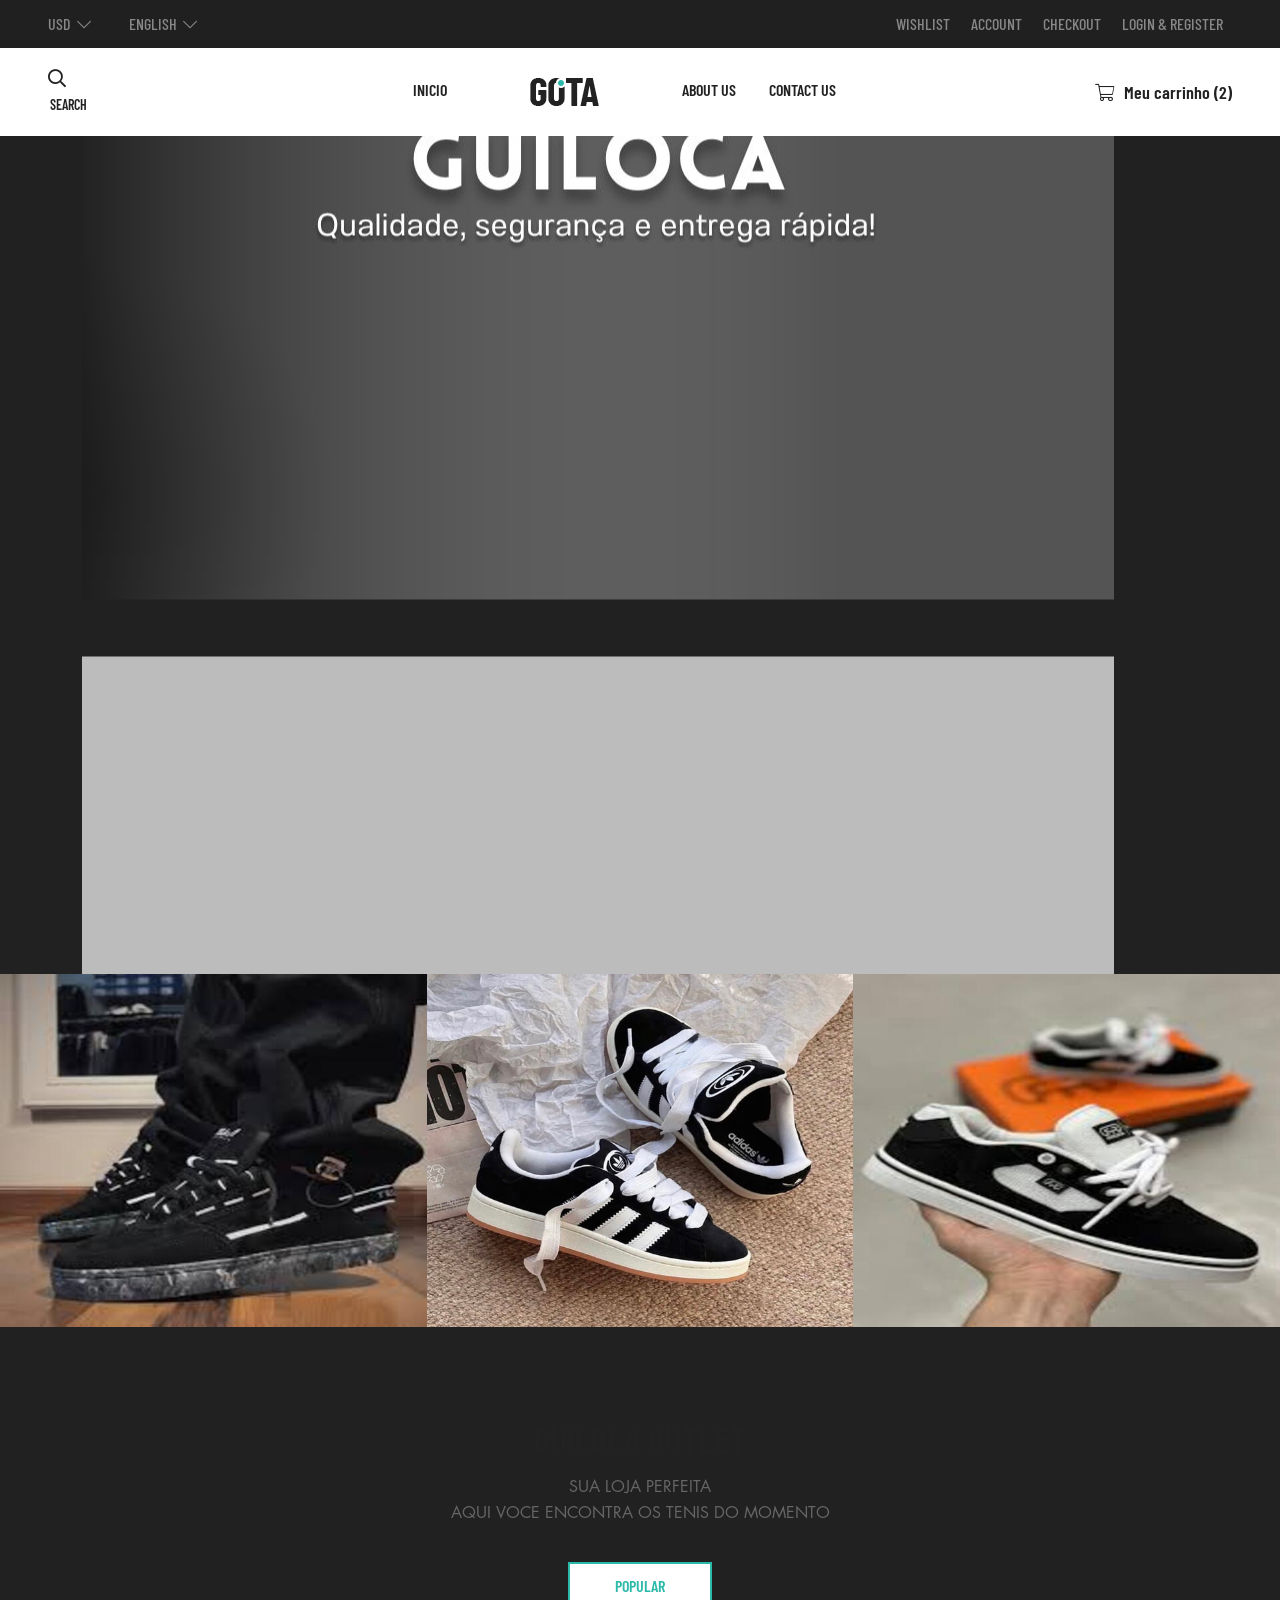
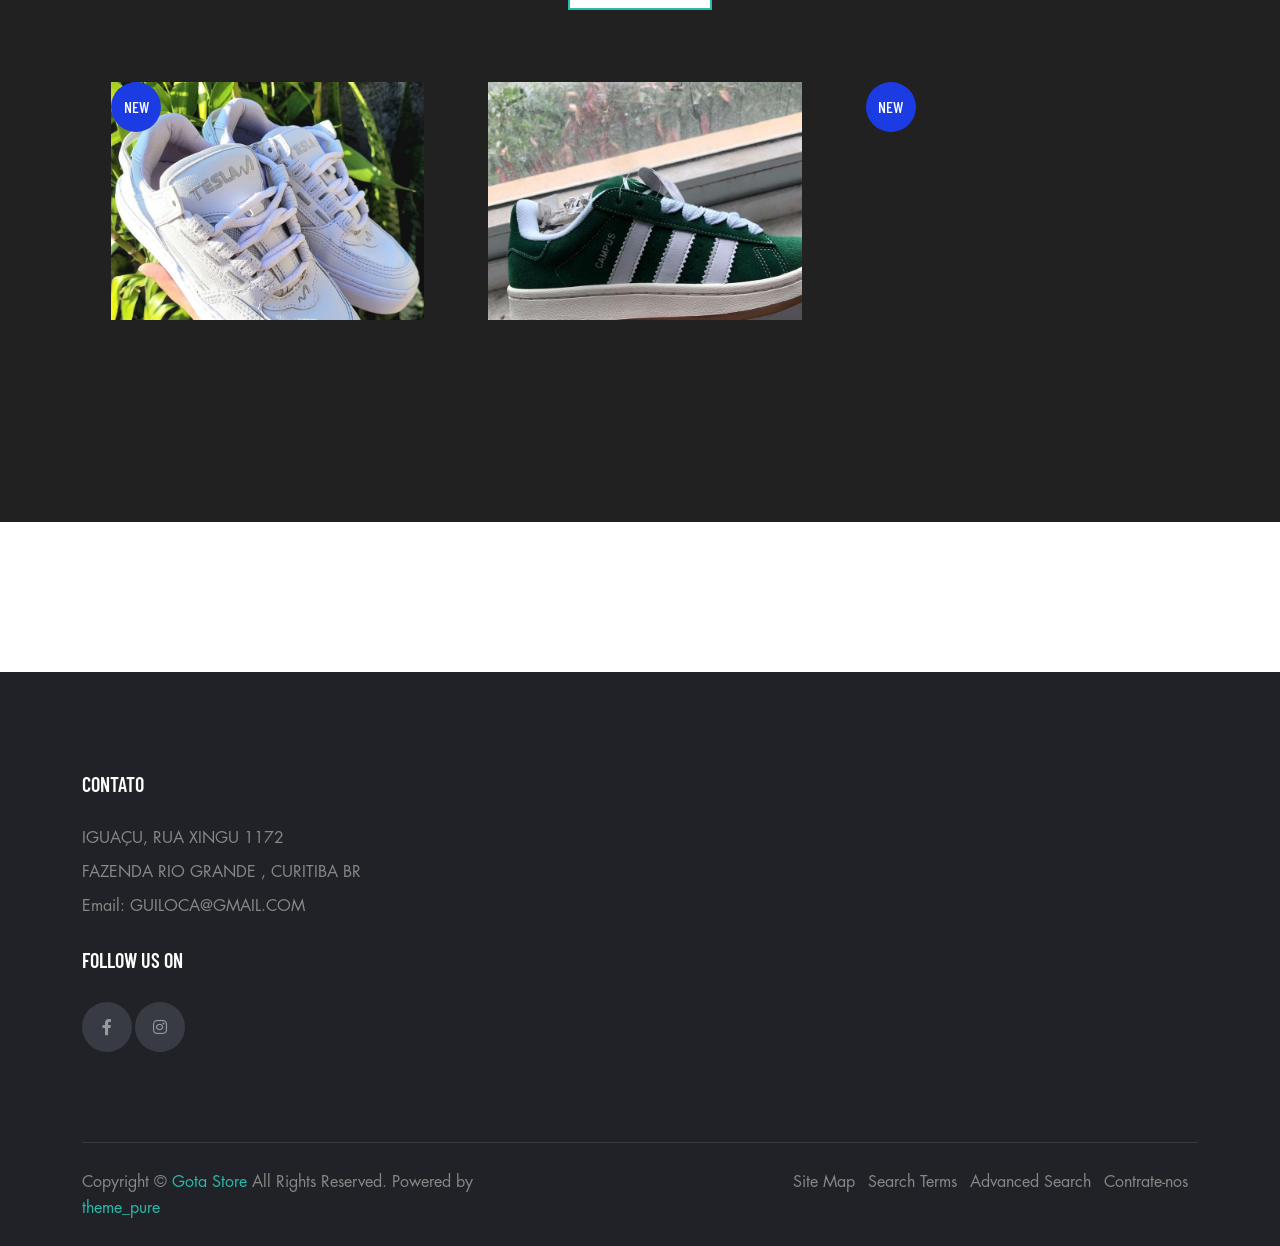
<file: index.html>
<!doctype html>
<html class="no-js" lang="en">

<head>
    <meta charset="utf-8">
    <meta http-equiv="x-ua-compatible" content="ie=edge">
    <title>Gota eCommerce HTML5 Template</title>
    <meta name="description" content="">
    <meta name="viewport" content="width=device-width, initial-scale=1">

    <link rel="manifest" href="site.webmanifest">
    <link rel="shortcut icon" type="image/x-icon" href="assets/img/favicon.ico">
    <!-- Place favicon.ico in the root directory -->

    <!-- CSS here -->
    <link rel="stylesheet" href="assets/css/bootstrap.min.css">
    <link rel="stylesheet" href="assets/css/owl.carousel.min.css">
    <link rel="stylesheet" href="assets/css/animate.min.css">
    <link rel="stylesheet" href="assets/css/magnific-popup.css">
    <link rel="stylesheet" href="assets/css/fontawesome-all.min.css">
    <link rel="stylesheet" href="assets/css/themify-icons.css">
    <link rel="stylesheet" href="assets/css/futura-std-font.css">
    <link rel="stylesheet" href="assets/css/meanmenu.css">
    <link rel="stylesheet" href="assets/css/swiper-bundle.min.css">
    <link rel="stylesheet" href="assets/css/slick.css">
    <link rel="stylesheet" href="assets/css/style.css">
    <link rel="stylesheet" href="assets/css/responsive.css">
</head>

<body>

    <!-- header area start -->
    <header class="header-area">
        <div class="gota_top bg-soft d-none d-sm-block">
            <div class="container-fluid">
                <div class="row">
                    <div class="col-xl-3 col-lg-6 col-md-6 col-sm-6">
                        <div class="gota_lang">
                            <ul>
                                <li><a href="#">usd<i class="fal fa-chevron-down"></i></a>
                                    <ul class="additional_dropdown">
                                        <li><a href="#">euro</a></li>
                                    </ul>
                                </li>
                                <li><a href="#">english<i class="fal fa-chevron-down"></i></a>
                                    <ul class="additional_dropdown">
                                        <li><a href="#">frences</a></li>
                                        <li><a href="#">japanes</a></li>
                                    </ul>
                                </li>
                            </ul>
                        </div>
                    </div>
                    <div class="col-xl-4 offset-xl-5 col-lg-6 col-md-6 col-sm-6 text-end">
                        <div class="gota_right">
                            <ul>
                                 <li><a href="cart.html">Wishlist</a></li>
                                <li><a href="login.html">Account</a></li>
                                <li><a href="checkout.html">Checkout</a></li>
                                <li><a href="login.html">Login & register</a></li>
                            </ul>
                        </div>
                    </div>
                </div>
            </div>
        </div>
        <div class="gota_bottom position-relative">
            <div class="container-fluid">
                <div class="row align-items-center">
                    <div class="col-xl-2 col-lg-2 col-md-4 col-sm-4 d-none d-sm-block">
                        <div class="gota_search">
                            <form class="search_form">
                                <button class="search_action"><i
                                        class="fal fa-search d-sm-none d-md-block"></i></button>
                                <input type="text" placeholder="search" />
                            </form>
                        </div>
                    </div>
                    <div class="col-xl-8 col-lg-8 col-md-4 col-sm-4">
                        <div class="sidemenu sidemenu-1 d-lg-none d-md-block">
                            <a class="open" href="#"><i class="fal fa-bars"></i></a>
                        </div>
                        <div class="main-menu">
                            <nav id="mobile-menu">
                                <ul>
                                    <li><a href="index.html">inicio </a>
                                        
                                    </li>
                                    <li><a class="d-none d-xl-block" href="index.html">
                                        <img class="pl-50 pr-50" src="./assets/img/logo/logo-1.png" alt="">
                                    </a></li>
                                    <li><a href="about.html">about us</a></li>
                                    <li><a href="contact.html">contact us </a></li>
                                </ul>
                            </nav>
                        </div>

                    </div>
                    <div class="col-xl-2 col-lg-2 col-md-4 col-sm-4">
                        <div class="gota_cart gotat_cart_1 text-end">
                            <a href="javascript:void(0)"><i class="fal fa-shopping-cart"></i>Meu carrinho<span class="counter"> (2)</span></a>
                        </div>
                    </div>
                </div>
            </div>
        </div>
    </header>
    <!-- header area end -->

    <div class="search_area">
        <div class="search_close">
            <span><i class="fal fa-times"></i></span>
        </div>
        <div class="container">
            <div class="row">
                <div class="col-xl-12 col-lg-12 col-md-12">
                    <div class="search-wrapper text-center">
                        <h2>search</h2>
                        <div class="search-filtering pt-30">
                            <div class="search_tab">
                                <ul class="nav nav-tabs justify-content-center mb-55" id="myTab2" role="tablist">
                                    <li class="nav-item" role="presentation">
                                        <button class="nav-link active" id="home-tab2" data-bs-toggle="tab"
                                            data-bs-target="#home2" type="button" role="tab"
                                            aria-selected="true">todas as categorias</button>
                                    </li>
                                    <li class="nav-item" role="presentation">
                                        <button class="nav-link" id="profile-tab2" data-bs-toggle="tab"
                                            data-bs-target="#profile2" type="button" role="tab" 
                                            aria-selected="false">Basketball</button>
                                    </li>
                                    <li class="nav-item" role="presentation">
                                        <button class="nav-link" data-bs-toggle="tab"
                                            data-bs-target="#contact2" type="button" role="tab" 
                                            aria-selected="false">Handbag</button>
                                    </li>
                                    <li class="nav-item" role="presentation">
                                        <button class="nav-link" id="sportswear-tab" data-bs-toggle="tab"
                                            data-bs-target="#sportswear" type="button" role="tab"
                                            aria-selected="false">Sportswear</button>
                                    </li>
                                </ul>
                                <div class="tab-content" id="myTabContent2">
                                    <div class="tab-pane fade show active" id="home2" role="tabpanel"
                                        >
    
                                    </div>
                                    <div class="tab-pane fade" id="profile2" role="tabpanel"
                                        >
    
                                    </div>
                                    <div class="tab-pane fade" id="contact2" role="tabpanel">
    
                                    </div>
                                    <div class="tab-pane fade" id="sportswear" role="tabpanel"
                                        >
    
                                    </div>
                                </div>
                            </div>
                        </div>
                        <div class="main_search">
                            <form action="#">
                                <input type="text" name="search" placeholder="search products">
                                <button class="m-search"><i class="fal fa-search d-sm-none d-md-block"></i></button>
                            </form>
                        </div>
                    </div>
                </div>
            </div>
        </div>
    </div>

    <div class="fix">
        <div class="side-info">
            <button class="side-info-close"><i class="fal fa-times"></i></button>
            <div class="side-info-content">
                <div class="mobile-menu"></div>
                <div class="contact-infos mb-30">
                    <div class="contact-list mb-30">
                        <h4>Office Address</h4>
                        <p>123/A, Miranda City Likaoli
                            Prikano, Dope</p>
                    </div>
                    <div class="contact-list mb-30">
                        <h4>Phone Number</h4>
                        <p>+0989 7876 9865 9</p>
                        <p>+(090) 8765 86543 85</p>
                    </div>
                    <div class="contact-list mb-30">
                        <h4>Email Address</h4>
                        <p>info@example.com</p>
                        <p>example.mail@hum.com</p>
                    </div>
                </div>
            </div>
        </div>
    </div>
    <div class="offcanvas-overlay"></div>

  <!-- cart area start  -->
  <div class="cart__sidebar">
    <div class="container">
        <div class="cart__content">
            <div class="cart-text">
                <h3 class="mb-40">Shopping cart</h3>
                <div class="add_cart_product">
                    <div class="add_cart_product__thumb">
                        <img src="./assets/img/product/29-3.jpg" alt="">
                    </div>
                    <div class="add_cart_product__content">
                        <h5><a href="shop.html">Running 3-Stripes</a></h5>
                        <p>1 × $66.00</p>
                        <button class="cart_close"><i class="fal fa-times"></i></button>
                    </div>
                </div>
                <div class="add_cart_product">
                    <div class="add_cart_product__thumb">
                        <img src="./assets/img/product/17.jpg" alt="">
                    </div>
                    <div class="add_cart_product__content">
                        <h5><a href="shop.html">Buddy non Stripes</a></h5>
                        <p>1 × $40.00</p>
                        <button class="cart_close"><i class="fal fa-times"></i></button>
                    </div>
                </div>
            </div>
            <div class="cart-icon">
                <i class="fal fa-times"></i>
            </div>
            <div class="cart-bottom">
                <div class="cart-bottom__text">
                    <span>Subtotal:</span>
                    <span class="end">$121.00</span>
                    <a href="cart.html">view cart</a>
                    <a href="checkout.html">checkout</a>
                </div>
            </div>
        </div>
    </div>
</div>
<div class="cart-offcanvas-overlay"></div>
<!-- cart area end  -->

    <!-- slider start -->
    <div class="slider-active swiper-container height">
        <div class="swiper-wrapper">
            <div class="swiper-slide slider-item">
                <div class="container">
                    <div class="row">
                        <div class="col-xl-12">
                            <div class="slider_images">
                                <img class="back" src="./assets/img/slider/BANNER TENIS.jpg" alt="">
                           
                            </div>
                        </div>
                    </div>
                </div>
            </div>
            <div class="swiper-slide slider-item">
                <div class="container">
                    <div class="row">
                        <div class="col-xl-12">
                            <div class="slider_images">
                                <img class="back" src="./assets/img/slider/slider-img-1.png" alt="">
                                <img class="top" src="./assets/img/slider/text.png" alt="">
                            </div>
                        </div>
                    </div>
                </div>
            </div>
            <div class="swiper-slide slider-item">
                <div class="container">
                    <div class="row">
                        <div class="col-xl-12">
                            <div class="slider_images">
                                <img class="back" src="./assets/img/slider/slider-img-1.png" alt="">
                                <img class="top" src="./assets/img/slider/text.png" alt="">
                            </div>
                        </div>
                    </div>
                </div>
            </div>
        </div>
        <!-- Add Pagination -->
        <div class="swiper-pagination"></div>
    </div>
    <!-- slider end -->

    <!-- features area start  -->
    <div class="features-area d-none d-md-block fix">
        <div class="row g-0">
            <div class="col-xl-4 col-lg-4 col-md-4 col-sm-12">
                <div class="fetures">
                    <div class="fetures__thumb fix">
                        <a href="shop.html"><img src="./assets/img/features/tesla tenis.jpg" alt="features1"></a>
                    </div>
                </div>
            </div>
            <div class="col-xl-4 col-lg-4 col-md-4 col-sm-12">
                <div class="fetures">
                    <div class="fetures__thumb fix">
                        <a href="shop.html"><img src="./assets/img/features/campus.jpeg" alt="features1"></a>
                    </div>
                </div>
            </div>
            <div class="col-xl-4 col-lg-4 col-md-4 col-sm-12">
                <div class="fetures">
                    <div class="fetures__thumb fix">
                        <a href="shop.html"><img src="./assets/img/features/hocks tenis.jpg" alt="features1"></a>
                    </div>
                </div>
            </div>
        </div>
    </div>
    <!-- features area end  -->

        <!-- categories area start -->
        <div class="categories_area pt-85 mb-150" style="background-color: #212121;">
            <div class="container-fluid">
                    <div class="col-xl-12 col-lg-12 col-md-12 col-sm-12">
                        <div class="section-wrapper text-center mb-35">
                            <h2 class="section-title">GUILOCA OUTLET</h2>
                            <p>SUA LOJA PERFEITA <br>AQUI VOCE ENCONTRA OS TENIS DO MOMENTO</p>
                        </div>
                    </div>
                <div class="row">
                    <div class="col-xl-12 col-lg-12 col-md-12 col-sm-12">
                        <div class="categories__tab">
                            <ul class="nav nav-tabs justify-content-center mb-55" id="myTab" role="tablist">
                                <li class="nav-item" role="presentation">
                                    <button class="nav-link active" id="home-tab" data-bs-toggle="tab" data-bs-target="#home" type="button" role="tab"  aria-selected="true">POPULAR</button>
                                </li>
                                
                               
                                
                            </ul>
                            <div class="tab-content" id="myTabContent">
                                <div class="tab-pane fade show active" id="home">
                                    <div class="container">
                                        <div class="product-active h-2-product-active swiper-container">
                                            <div class="swiper-wrapper">
                                                <div class="product-item swiper-slide wow fadeInUp" data-wow-duration="1s" data-wow-delay="0.2s">
                                                    <div class="product">
                                                        <div class="product__thumb">
                                                            <a href="single.html">
                                                                <img class="product-primary" src="./assets/img/product/tesla2.jpg" alt="product_image">
                                                                <img class="product-secondary" src="./assets/img/product/tesla2.jpg" alt="product_image">
                                                            </a>
                                                            <div class="product__update">
                                                                <a class="#">new</a>
                                                            </div>
                                                            <div class="product-info mb-10">
                                                                <div class="product_category">
                                                                    <span>tesla</span>
                                                                </div>
                                                                <div class="product_rating">
                                                                    <a href="#"><i class="fal fa-star start-color"></i></a>
                                                                    <a href="#"><i class="fal fa-star start-color"></i></a>
                                                                    <a href="#"><i class="fal fa-star start-color"></i></a>
                                                                    <a href="#"><i class="fal fa-star"></i></a>
                                                                    <a href="#"><i class="fal fa-star"></i></a>
                                                                </div>
                                                            </div>
                                                               <div class="product__name">
                                                                <h4><a href="shop.html">Lotto Flip-Flop Sports Slippers</a></h4>
                                                                <div class="pro-price">
                                                                    <p class="p-absoulute pr-1"><span>$</span>180.00 - <span>$</span>280.00</p>
                                                                    <a class="p-absoulute pr-2" href="#">add to cart</a>
                                                                </div>
                                                            </div>
                                                    <div class="product__action">
                                                        <div class="inner__action">
                                                            <div class="wishlist">
                                                                <a href="#"><i class="fal fa-heart"></i></a>
                                                            </div>
                                                            <div class="view">
                                                                <a href="javascript:void(0)"><i class="fal fa-eye"></i></a>
                                                            </div>
                                                            <div class="layer">
                                                                <a href="#"><i class="fal fa-layer-group"></i></a>
                                                            </div>
                                                        </div>
                                                    </div>
                                                        </div>
                                                    </div>
                                                </div>
                                                <div class="product-item swiper-slide wow fadeInUp" data-wow-duration="1s" data-wow-delay="0.4s">
                                                    <div class="product">
                                                        <div class="product__thumb">
                                                            <a href="campus.html">
                                                                <img class="product-primary" src="./assets/img/product/campus.jpg" alt="product_image">
                                                                <img class="product-secondary" src="./assets/img/product/campus.jpg" alt="product_image">
                                                            </a>
                                                            <!-- <div class="product__update">
                                                                <a class="#">new</a>
                                                            </div> -->
                                                            <div class="product-info mb-10">
                                                                <div class="product_category">
                                                                    <span>campus</span>
                                                                </div>
                                                                <div class="product_rating">
                                                                    <a href="#"><i class="fal fa-star start-color"></i></a>
                                                                    <a href="#"><i class="fal fa-star start-color"></i></a>
                                                                    <a href="#"><i class="fal fa-star start-color"></i></a>
                                                                    <a href="#"><i class="fal fa-star"></i></a>
                                                                    <a href="#"><i class="fal fa-star"></i></a>
                                                                </div>
                                                            </div>
                                                               <div class="product__name">
                                                                <h4><a href="shop.html">Lotto Professional Sports</a></h4>
                                                                <div class="pro-price">
                                                                    <p class="p-absoulute pr-1"><span>$</span>80.00 - <span>$</span>60.00</p>
                                                                    <a class="p-absoulute pr-2" href="#">add to cart</a>
                                                                </div>
                                                            </div>
                                                    <div class="product__action">
                                                        <div class="inner__action">
                                                            <div class="wishlist">
                                                                <a href="#"><i class="fal fa-heart"></i></a>
                                                            </div>
                                                            <div class="view">
                                                                <a href="javascript:void(0)"><i class="fal fa-eye"></i></a>
                                                            </div>
                                                            <div class="layer">
                                                                <a href="#"><i class="fal fa-layer-group"></i></a>
                                                            </div>
                                                        </div>
                                                    </div>
                                                        </div>
                                                    </div>
                                                </div>
                                                <div class="product-item swiper-slide wow fadeInUp" data-wow-duration="1s" data-wow-delay="0.6s">
                                                    <div class="product">
                                                        <div class="product__thumb">
                                                            <a href="hocks.html">
                                                                <img class="product-primary" src="./assets/img/product/hocks (1).jpg" alt="product_image">
                                                                <img class="product-secondary" src="./assets/img/product/hocks (1).jpg" alt="product_image">
                                                            </a>
                                                            <div class="product__update">
                                                                <a class="#">new</a>
                                                            </div>
                                                            <div class="product-info mb-10">
                                                                <div class="product_category">
                                                                    <span>hocks</span>
                                                                </div>
                                                                <div class="product_rating">
                                                                    <a href="#"><i class="fal fa-star start-color"></i></a>
                                                                    <a href="#"><i class="fal fa-star start-color"></i></a>
                                                                    <a href="#"><i class="fal fa-star start-color"></i></a>
                                                                    <a href="#"><i class="fal fa-star"></i></a>
                                                                    <a href="#"><i class="fal fa-star"></i></a>
                                                                </div>
                                                            </div>
                                                               <div class="product__name">
                                                                <h4><a href="shop.html">Vibox with mash lining</a></h4>
                                                                <div class="pro-price">
                                                                    <p class="p-absoulute pr-1"><span>$</span>90.00 - <span>$</span>50.00</p>
                                                                    <a class="p-absoulute pr-2" href="#">add to cart</a>
                                                                </div>
                                                            </div>
                                                    <div class="product__action">
                                                        <div class="inner__action">
                                                            <div class="wishlist">
                                                                <a href="#"><i class="fal fa-heart"></i></a>
                                                            </div>
                                                            <div class="view">
                                                                <a href="javascript:void(0)"><i class="fal fa-eye"></i></a>
                                                            </div>
                                                            <div class="layer">
                                                                <a href="#"><i class="fal fa-layer-group"></i></a>
                                                            </div>
                                                        </div>
                                                    </div>
                                                        </div>
                                                    </div>
                                                </div>
                                                <div class="product-item swiper-slide wow fadeInUp" data-wow-duration="1s" data-wow-delay="0.8s">
                                                    <div class="product">
                                                        <div class="product__thumb">
                                                            <a href="vans.html">
                                                                <img class="product-primary" src="./assets/img/product/vans.jpg" alt="product_image">
                                                                <img class="product-secondary" src="./assets/img/product/vans.jpg" alt="product_image">
                                                            </a>
                                                            <!-- <div class="product__update">
                                                                <a class="#">new</a>
                                                            </div> -->
                                                            <div class="product-info mb-10">
                                                                <div class="product_category">
                                                                    <span>vans</span>
                                                                </div>
                                                                <div class="product_rating">
                                                                    <a href="#"><i class="fal fa-star start-color"></i></a>
                                                                    <a href="#"><i class="fal fa-star start-color"></i></a>
                                                                    <a href="#"><i class="fal fa-star start-color"></i></a>
                                                                    <a href="#"><i class="fal fa-star"></i></a>
                                                                    <a href="#"><i class="fal fa-star"></i></a>
                                                                </div>
                                                            </div>
                                                               <div class="product__name">
                                                                <h4><a href="shop.html">Running Shoes for Men</a></h4>
                                                                <div class="pro-price">
                                                                    <p class="p-absoulute pr-1"><span>$</span>70.00 - <span>$</span>60.00</p>
                                                                    <a class="p-absoulute pr-2" href="#">add to cart</a>
                                                                </div>
                                                            </div>
                                                    <div class="product__action">
                                                        <div class="inner__action">
                                                            <div class="wishlist">
                                                                <a href="#"><i class="fal fa-heart"></i></a>
                                                            </div>
                                                            <div class="view">
                                                                <a href="javascript:void(0)"><i class="fal fa-eye"></i></a>
                                                            </div>
                                                            <div class="layer">
                                                                <a href="#"><i class="fal fa-layer-group"></i></a>
                                                            </div>
                                                        </div>
                                                    </div>
                                                        </div>
                                                    </div>
                                                </div>
                                                <div class="product-item swiper-slide wow fadeInUp" data-wow-duration="1s" data-wow-delay="1s">
                                                    <div class="product">
                                                        <div class="product__thumb">
                                                            <a href="single.html">
                                                                <img class="product-primary" src="./assets/img/product/10.jpg" alt="product_image">
                                                                <img class="product-secondary" src="./assets/img/product/10-2.jpg" alt="product_image">
                                                            </a>
                                                            <div class="product__update">
                                                                <a class="#">new</a>
                                                            </div>
                                                            <div class="product-info mb-10">
                                                                <div class="product_category">
                                                                    <span>Shoes, Clothing</span>
                                                                </div>
                                                                <div class="product_rating">
                                                                    <a href="#"><i class="fal fa-star start-color"></i></a>
                                                                    <a href="#"><i class="fal fa-star start-color"></i></a>
                                                                    <a href="#"><i class="fal fa-star start-color"></i></a>
                                                                    <a href="#"><i class="fal fa-star"></i></a>
                                                                    <a href="#"><i class="fal fa-star"></i></a>
                                                                </div>
                                                            </div>
                                                               <div class="product__name">
                                                                <h4><a href="shop.html">Lotto Flip-Flop Sports Slippers</a></h4>
                                                                <div class="pro-price">
                                                                    <p class="p-absoulute pr-1"><span>$</span>680.00 - <span>$</span>680.00</p>
                                                                    <a class="p-absoulute pr-2" href="#">add to cart</a>
                                                                </div>
                                                            </div>
                                                    <div class="product__action">
                                                        <div class="inner__action">
                                                            <div class="wishlist">
                                                                <a href="#"><i class="fal fa-heart"></i></a>
                                                            </div>
                                                            <div class="view">
                                                                <a href="javascript:void(0)"><i class="fal fa-eye"></i></a>
                                                            </div>
                                                            <div class="layer">
                                                                <a href="#"><i class="fal fa-layer-group"></i></a>
                                                            </div>
                                                        </div>
                                                    </div>
                                                        </div>
                                                    </div>
                                                </div>
                                                <div class="product-item swiper-slide wow fadeInUp" data-wow-duration="1s" data-wow-delay="0.2s">
                                                    <div class="product">
                                                        <div class="product__thumb">
                                                            <a href="single.html">
                                                                <img class="product-primary" src="./assets/img/product/vans.jpg" alt="product_image">
                                                                <img class="product-secondary" src="./assets/img/product/vans.jpg" alt="product_image">
                                                            </a>
                                                            <div class="product__update">
                                                                <a class="#">new</a>
                                                            </div>
                                                            <div class="product-info mb-10">
                                                                <div class="product_category">
                                                                    <span>vans</span>
                                                                </div>
                                                                <div class="product_rating">
                                                                    <a href="#"><i class="fal fa-star start-color"></i></a>
                                                                    <a href="#"><i class="fal fa-star start-color"></i></a>
                                                                    <a href="#"><i class="fal fa-star start-color"></i></a>
                                                                    <a href="#"><i class="fal fa-star"></i></a>
                                                                    <a href="#"><i class="fal fa-star"></i></a>
                                                                </div>
                                                            </div>
                                                               <div class="product__name">
                                                                <h4><a href="shop.html">aestro 700 Turf Soccer Cleats</a></h4>
                                                                <div class="pro-price">
                                                                    <p class="p-absoulute pr-1"><span>$</span>360.00 - <span>$</span>260.00</p>
                                                                    <a class="p-absoulute pr-2" href="#">add to cart</a>
                                                                </div>
                                                            </div>
                                                    <div class="product__action">
                                                        <div class="inner__action">
                                                            <div class="wishlist">
                                                                <a href="#"><i class="fal fa-heart"></i></a>
                                                            </div>
                                                            <div class="view">
                                                                <a href="javascript:void(0)"><i class="fal fa-eye"></i></a>
                                                            </div>
                                                            <div class="layer">
                                                                <a href="#"><i class="fal fa-layer-group"></i></a>
                                                            </div>
                                                        </div>
                                                    </div>
                                                        </div>
                                                    </div>
                                                </div>

                                            </div>
                                        </div>
                                    </div>
                                </div>
                                <div class="tab-pane fade" id="profile">
                                    <div class="container">
                                        <div class="product-active swiper-container">
                                            <div class="swiper-wrapper">
                                                <div class="product-item swiper-slide">
                                                    <div class="product">
                                                        <div class="product__thumb">
                                                            <a href="single.html">
                                                                <img class="product-primary" src="./assets/img/product/cat1.png" alt="product_image">
                                                                <img class="product-secondary" src="./assets/img/product/cat2.png" alt="product_image">
                                                            </a>
                                                            <div class="product__update">
                                                                <a class="#">new</a>
                                                            </div>
                                                            <div class="product-info mb-10">
                                                                <div class="product_category">
                                                                    <span>Shoes, Clothing</span>
                                                                </div>
                                                                <div class="product_rating text-end">
                                                                    <a href="#"><i class="fal fa-star start-color"></i></a>
                                                                    <a href="#"><i class="fal fa-star start-color"></i></a>
                                                                    <a href="#"><i class="fal fa-star start-color"></i></a>
                                                                    <a href="#"><i class="fal fa-star"></i></a>
                                                                    <a href="#"><i class="fal fa-star"></i></a>
                                                                </div>
                                                            </div>
                                                            <div class="product__name">
                                                                <h4><a href="single.html">Sports Sandals for </a></h4>
                                                                <div class="pro-price">
                                                                    <p class="p-absoulute pr-1"><span>$</span>180.00 - <span>$</span>880.00</p>
                                                                    <a class="p-absoulute pr-2" href="#">add to cart</a>
                                                                </div>
                                                            </div>
                                                            <div class="product__action">
                                                                <div class="inner__action">
                                                                    <div class="wishlist">
                                                                        <a href="#"><i class="fal fa-heart"></i></a>
                                                                    </div>
                                                                    <div class="view">
                                                                        <a href="javascript:void(0)"><i class="fal fa-eye"></i></a>
                                                                    </div>
                                                                    <div class="layer">
                                                                        <a href="#"><i class="fal fa-layer-group"></i></a>
                                                                    </div>
                                                                </div>
                                                            </div>
                                                        </div>
                                                    </div>
                                                </div>
                                                <div class="product-item swiper-slide">
                                                    <div class="product">
                                                        <div class="product__thumb">
                                                            <a href="single.html">
                                                                <img class="product-primary" src="./assets/img/product/cat2.png" alt="product_image">
                                                                <img class="product-secondary" src="./assets/img/product/cat1.png" alt="product_image">
                                                            </a>
                                                            <div class="product__update">
                                                                <a class="lightblueclr" href="#">-20%</a>
                                                            </div>
                                                            <div class="product-info mb-10">
                                                                <div class="product_category">
                                                                    <span>Shoes, Clothing</span>
                                                                </div>
                                                                <div class="product_rating">
                                                                    <a href="#"><i class="fal fa-star start-color"></i></a>
                                                                    <a href="#"><i class="fal fa-star start-color"></i></a>
                                                                    <a href="#"><i class="fal fa-star start-color"></i></a>
                                                                    <a href="#"><i class="fal fa-star"></i></a>
                                                                    <a href="#"><i class="fal fa-star"></i></a>
                                                                </div>
                                                            </div>
                                                               <div class="product__name">
                                                                <h4><a href="shop.html">Sports Sandals for </a></h4>
                                                                <div class="pro-price">
                                                                    <p class="p-absoulute pr-1"><span>$</span>180.00 - <span>$</span>980.00</p>
                                                                    <a class="p-absoulute pr-2" href="#">add to cart</a>
                                                                </div>
                                                            </div>
                                                            <div class="product__action">
                                                                <div class="inner__action">
                                                                    <div class="wishlist">
                                                                        <a href="#"><i class="fal fa-heart"></i></a>
                                                                    </div>
                                                                    <div class="view">
                                                                        <a href="javascript:void(0)"><i class="fal fa-eye"></i></a>
                                                                    </div>
                                                                    <div class="layer">
                                                                        <a href="#"><i class="fal fa-layer-group"></i></a>
                                                                    </div>
                                                                </div>
                                                            </div>
                                                        </div>
                                                    </div>
                                                </div>
                                                <div class="product-item swiper-slide">
                                                    <div class="product">
                                                        <div class="product__thumb">
                                                            <a href="single.html">
                                                                <img class="product-primary" src="./assets/img/product/cat3.png" alt="product_image">
                                                                <img class="product-secondary" src="./assets/img/product/cat2.png" alt="product_image">
                                                            </a>
                                                            <!-- <div class="product__update">
                                                                <a class="#">new</a>
                                                            </div> -->
                                                            <div class="product-info mb-10">
                                                                <div class="product_category">
                                                                    <span>Shoes, Clothing</span>
                                                                </div>
                                                                <div class="product_rating">
                                                                    <a href="#"><i class="fal fa-star start-color"></i></a>
                                                                    <a href="#"><i class="fal fa-star start-color"></i></a>
                                                                    <a href="#"><i class="fal fa-star start-color"></i></a>
                                                                    <a href="#"><i class="fal fa-star"></i></a>
                                                                    <a href="#"><i class="fal fa-star"></i></a>
                                                                </div>
                                                            </div>
                                                               <div class="product__name">
                                                                <h4><a href="shop.html">and American foreign trade </a></h4>
                                                                <div class="pro-price">
                                                                    <p class="p-absoulute pr-1"><span>$</span>280.00 - <span>$</span>580.00</p>
                                                                    <a class="p-absoulute pr-2" href="#">add to cart</a>
                                                                </div>
                                                            </div>
                                                            <div class="product__action">
                                                                <div class="inner__action">
                                                                    <div class="wishlist">
                                                                        <a href="#"><i class="fal fa-heart"></i></a>
                                                                    </div>
                                                                    <div class="view">
                                                                        <a href="javascript:void(0)"><i class="fal fa-eye"></i></a>
                                                                    </div>
                                                                    <div class="layer">
                                                                        <a href="#"><i class="fal fa-layer-group"></i></a>
                                                                    </div>
                                                                </div>
                                                            </div>
                                                        </div>
                                                    </div>
                                                </div>
                                                <div class="product-item swiper-slide">
                                                    <div class="product">
                                                        <div class="product__thumb">
                                                            <a href="single.html">
                                                                <img class="product-primary" src="./assets/img/product/cat2.png" alt="product_image">
                                                                <img class="product-secondary" src="./assets/img/product/cat2.png" alt="product_image">
                                                            </a>
                                                            <div class="product__update">
                                                                <a class="lightblueclr" href="#">-30%</a>
                                                            </div>
                                                            <div class="product-info mb-10">
                                                                <div class="product_category">
                                                                    <span>Shoes, Clothing</span>
                                                                </div>
                                                                <div class="product_rating">
                                                                    <a href="#"><i class="fal fa-star start-color"></i></a>
                                                                    <a href="#"><i class="fal fa-star start-color"></i></a>
                                                                    <a href="#"><i class="fal fa-star start-color"></i></a>
                                                                    <a href="#"><i class="fal fa-star"></i></a>
                                                                    <a href="#"><i class="fal fa-star"></i></a>
                                                                </div>
                                                            </div>
                                                               <div class="product__name">
                                                                <h4><a href="shop.html">Korean version of women's platform</a></h4>
                                                                <div class="pro-price">
                                                                    <p class="p-absoulute pr-1"><span>$</span>480.00 - <span>$</span>680.00</p>
                                                                    <a class="p-absoulute pr-2" href="#">add to cart</a>
                                                                </div>
                                                            </div>
                                                            <div class="product__action">
                                                                <div class="inner__action">
                                                                    <div class="wishlist">
                                                                        <a href="#"><i class="fal fa-heart"></i></a>
                                                                    </div>
                                                                    <div class="view">
                                                                        <a href="javascript:void(0)"><i class="fal fa-eye"></i></a>
                                                                    </div>
                                                                    <div class="layer">
                                                                        <a href="#"><i class="fal fa-layer-group"></i></a>
                                                                    </div>
                                                                </div>
                                                            </div>
                                                        </div>
                                                    </div>
                                                </div>
                                                <div class="product-item swiper-slide">
                                                    <div class="product">
                                                        <div class="product__thumb">
                                                            <a href="single.html">
                                                                <img class="product-primary" src="./assets/img/product/cat1.png" alt="product_image">
                                                                <img class="product-secondary" src="./assets/img/product/cat2.png" alt="product_image">
                                                            </a>
                                                            <div class="product__update">
                                                                <a class="#">new</a>
                                                            </div>
                                                            <div class="product-info mb-10">
                                                                <div class="product_category">
                                                                    <span>Shoes, Clothing</span>
                                                                </div>
                                                                <div class="product_rating">
                                                                    <a href="#"><i class="fal fa-star start-color"></i></a>
                                                                    <a href="#"><i class="fal fa-star start-color"></i></a>
                                                                    <a href="#"><i class="fal fa-star start-color"></i></a>
                                                                    <a href="#"><i class="fal fa-star"></i></a>
                                                                    <a href="#"><i class="fal fa-star"></i></a>
                                                                </div>
                                                            </div>
                                                               <div class="product__name">
                                                                <h4><a href="shop.html">new word with thick toes and </a></h4>
                                                                <div class="pro-price">
                                                                    <p class="p-absoulute pr-1"><span>$</span>680.00 - <span>$</span>680.00</p>
                                                                    <a class="p-absoulute pr-2" href="#">add to cart</a>
                                                                </div>
                                                            </div>
                                                            <div class="product__action">
                                                                <div class="inner__action">
                                                                    <div class="wishlist">
                                                                        <a href="#"><i class="fal fa-heart"></i></a>
                                                                    </div>
                                                                    <div class="view">
                                                                        <a href="javascript:void(0)"><i class="fal fa-eye"></i></a>
                                                                    </div>
                                                                    <div class="layer">
                                                                        <a href="#"><i class="fal fa-layer-group"></i></a>
                                                                    </div>
                                                                </div>
                                                            </div>
                                                        </div>
                                                    </div>
                                                </div>
                                                <div class="product-item swiper-slide">
                                                    <div class="product">
                                                        <div class="product__thumb">
                                                            <a href="single.html">
                                                                <img class="product-primary" src="./assets/img/product/cat1.png" alt="product_image">
                                                                <img class="product-secondary" src="./assets/img/product/cat2.png" alt="product_image">
                                                            </a>
                                                            <div class="product__update">
                                                                <a class="#">new</a>
                                                            </div>
                                                            <div class="product-info mb-10">
                                                                <div class="product_category">
                                                                    <span>Shoes, Clothing</span>
                                                                </div>
                                                                <div class="product_rating">
                                                                    <a href="#"><i class="fal fa-star start-color"></i></a>
                                                                    <a href="#"><i class="fal fa-star start-color"></i></a>
                                                                    <a href="#"><i class="fal fa-star start-color"></i></a>
                                                                    <a href="#"><i class="fal fa-star"></i></a>
                                                                    <a href="#"><i class="fal fa-star"></i></a>
                                                                </div>
                                                            </div>
                                                               <div class="product__name">
                                                                <h4><a href="shop.html">High-heeled sandals women 2021 </a></h4>
                                                                <div class="pro-price">
                                                                    <p class="p-absoulute pr-1"><span>$</span>680.00 - <span>$</span>680.00</p>
                                                                    <a class="p-absoulute pr-2" href="#">add to cart</a>
                                                                </div>
                                                            </div>
                                                            <div class="product__action">
                                                                <div class="inner__action">
                                                                    <div class="wishlist">
                                                                        <a href="#"><i class="fal fa-heart"></i></a>
                                                                    </div>
                                                                    <div class="view">
                                                                        <a href="javascript:void(0)"><i class="fal fa-eye"></i></a>
                                                                    </div>
                                                                    <div class="layer">
                                                                        <a href="#"><i class="fal fa-layer-group"></i></a>
                                                                    </div>
                                                                </div>
                                                            </div>
                                                        </div>
                                                    </div>
                                                </div>

                                            </div>
                                        </div>
                                    </div>
                                </div>
                                <div class="tab-pane fade" id="contact">
                                    <div class="container">
                                        <div class="product-active h-2-product-active swiper-container">
                                            <div class="swiper-wrapper">
                                                <div class="product-item swiper-slide">
                                                    <div class="product">
                                                        <div class="product__thumb">
                                                            <a href="single.html">
                                                                <img class="product-primary" src="./assets/img/product/9.jpg" alt="product_image">
                                                                <img class="product-secondary" src="./assets/img/product/9-2.jpg" alt="product_image">
                                                            </a>
                                                            <div class="product__update">
                                                                <a class="#">new</a>
                                                            </div>
                                                            <div class="product-info mb-10">
                                                                <div class="product_category">
                                                                    <span>Shoes, Clothing</span>
                                                                </div>
                                                                <div class="product_rating">
                                                                    <a href="#"><i class="fal fa-star start-color"></i></a>
                                                                    <a href="#"><i class="fal fa-star start-color"></i></a>
                                                                    <a href="#"><i class="fal fa-star start-color"></i></a>
                                                                    <a href="#"><i class="fal fa-star"></i></a>
                                                                    <a href="#"><i class="fal fa-star"></i></a>
                                                                </div>
                                                            </div>
                                                               <div class="product__name">
                                                                <h4><a href="shop.html">women's sandals stiletto super </a></h4>
                                                                <div class="pro-price">
                                                                    <p class="p-absoulute pr-1"><span>$</span>680.00 - <span>$</span>680.00</p>
                                                                    <a class="p-absoulute pr-2" href="#">add to cart</a>
                                                                </div>
                                                            </div>
                                                    <div class="product__action">
                                                        <div class="inner__action">
                                                            <div class="wishlist">
                                                                <a href="#"><i class="fal fa-heart"></i></a>
                                                            </div>
                                                            <div class="view">
                                                                <a href="javascript:void(0)"><i class="fal fa-eye"></i></a>
                                                            </div>
                                                            <div class="layer">
                                                                <a href="#"><i class="fal fa-layer-group"></i></a>
                                                            </div>
                                                        </div>
                                                    </div>
                                                        </div>
                                                    </div>
                                                </div>
                                                <div class="product-item swiper-slide">
                                                    <div class="product">
                                                        <div class="product__thumb">
                                                            <a href="single.html">
                                                                <img class="product-primary" src="./assets/img/product/3.jpg" alt="product_image">
                                                                <img class="product-secondary" src="./assets/img/product/3-2.jpg" alt="product_image">
                                                            </a>
                                                            <!-- <div class="product__update">
                                                                <a class="#">new</a>
                                                            </div> -->
                                                            <div class="product-info mb-10">
                                                                <div class="product_category">
                                                                    <span>Shoes, Clothing</span>
                                                                </div>
                                                                <div class="product_rating">
                                                                    <a href="#"><i class="fal fa-star start-color"></i></a>
                                                                    <a href="#"><i class="fal fa-star start-color"></i></a>
                                                                    <a href="#"><i class="fal fa-star start-color"></i></a>
                                                                    <a href="#"><i class="fal fa-star"></i></a>
                                                                    <a href="#"><i class="fal fa-star"></i></a>
                                                                </div>
                                                            </div>
                                                               <div class="product__name">
                                                                <h4><a href="shop.html">Women's 2021 new balance heel </a></h4>
                                                                <div class="pro-price">
                                                                    <p class="p-absoulute pr-1"><span>$</span>680.00 - <span>$</span>680.00</p>
                                                                    <a class="p-absoulute pr-2" href="#">add to cart</a>
                                                                </div>
                                                            </div>
                                                    <div class="product__action">
                                                        <div class="inner__action">
                                                            <div class="wishlist">
                                                                <a href="#"><i class="fal fa-heart"></i></a>
                                                            </div>
                                                            <div class="view">
                                                                <a href="javascript:void(0)"><i class="fal fa-eye"></i></a>
                                                            </div>
                                                            <div class="layer">
                                                                <a href="#"><i class="fal fa-layer-group"></i></a>
                                                            </div>
                                                        </div>
                                                    </div>
                                                        </div>
                                                    </div>
                                                </div>
                                                <div class="product-item swiper-slide">
                                                    <div class="product">
                                                        <div class="product__thumb">
                                                            <a href="single.html">
                                                                <img class="product-primary" src="./assets/img/product/11.jpg" alt="product_image">
                                                                <img class="product-secondary" src="./assets/img/product/11-2.jpg" alt="product_image">
                                                            </a>
                                                            <div class="product__update">
                                                                <a class="#">new</a>
                                                            </div>
                                                            <div class="product-info mb-10">
                                                                <div class="product_category">
                                                                    <span>Shoes, Clothing</span>
                                                                </div>
                                                                <div class="product_rating">
                                                                    <a href="#"><i class="fal fa-star start-color"></i></a>
                                                                    <a href="#"><i class="fal fa-star start-color"></i></a>
                                                                    <a href="#"><i class="fal fa-star start-color"></i></a>
                                                                    <a href="#"><i class="fal fa-star"></i></a>
                                                                    <a href="#"><i class="fal fa-star"></i></a>
                                                                </div>
                                                            </div>
                                                               <div class="product__name">
                                                                <h4><a href="shop.html">big silk belt female sandals</a></h4>
                                                                <div class="pro-price">
                                                                    <p class="p-absoulute pr-1"><span>$</span>680.00 - <span>$</span>680.00</p>
                                                                    <a class="p-absoulute pr-2" href="#">add to cart</a>
                                                                </div>
                                                            </div>
                                                    <div class="product__action">
                                                        <div class="inner__action">
                                                            <div class="wishlist">
                                                                <a href="#"><i class="fal fa-heart"></i></a>
                                                            </div>
                                                            <div class="view">
                                                                <a href="javascript:void(0)"><i class="fal fa-eye"></i></a>
                                                            </div>
                                                            <div class="layer">
                                                                <a href="#"><i class="fal fa-layer-group"></i></a>
                                                            </div>
                                                        </div>
                                                    </div>
                                                        </div>
                                                    </div>
                                                </div>
                                                <div class="product-item swiper-slide">
                                                    <div class="product">
                                                        <div class="product__thumb">
                                                            <a href="single.html">
                                                                <img class="product-primary" src="./assets/img/product/4.jpg" alt="product_image">
                                                                <img class="product-secondary" src="./assets/img/product/4-2.jpg" alt="product_image">
                                                            </a>
                                                            <!-- <div class="product__update">
                                                                <a class="#">new</a>
                                                            </div> -->
                                                            <div class="product-info mb-10">
                                                                <div class="product_category">
                                                                    <span>Shoes, Clothing</span>
                                                                </div>
                                                                <div class="product_rating">
                                                                    <a href="#"><i class="fal fa-star start-color"></i></a>
                                                                    <a href="#"><i class="fal fa-star start-color"></i></a>
                                                                    <a href="#"><i class="fal fa-star start-color"></i></a>
                                                                    <a href="#"><i class="fal fa-star"></i></a>
                                                                    <a href="#"><i class="fal fa-star"></i></a>
                                                                </div>
                                                            </div>
                                                               <div class="product__name">
                                                                <h4><a href="shop.html">heeled big silk belt female sandals</a></h4>
                                                                <div class="pro-price">
                                                                    <p class="p-absoulute pr-1"><span>$</span>680.00 - <span>$</span>680.00</p>
                                                                    <a class="p-absoulute pr-2" href="#">add to cart</a>
                                                                </div>
                                                            </div>
                                                    <div class="product__action">
                                                        <div class="inner__action">
                                                            <div class="wishlist">
                                                                <a href="#"><i class="fal fa-heart"></i></a>
                                                            </div>
                                                            <div class="view">
                                                                <a href="javascript:void(0)"><i class="fal fa-eye"></i></a>
                                                            </div>
                                                            <div class="layer">
                                                                <a href="#"><i class="fal fa-layer-group"></i></a>
                                                            </div>
                                                        </div>
                                                    </div>
                                                        </div>
                                                    </div>
                                                </div>
                                                <div class="product-item swiper-slide">
                                                    <div class="product">
                                                        <div class="product__thumb">
                                                            <a href="single.html">
                                                                <img class="product-primary" src="./assets/img/product/10.jpg" alt="product_image">
                                                                <img class="product-secondary" src="./assets/img/product/10-2.jpg" alt="product_image">
                                                            </a>
                                                            <div class="product__update">
                                                                <a class="#">new</a>
                                                            </div>
                                                            <div class="product-info mb-10">
                                                                <div class="product_category">
                                                                    <span>Shoes, Clothing</span>
                                                                </div>
                                                                <div class="product_rating">
                                                                    <a href="#"><i class="fal fa-star start-color"></i></a>
                                                                    <a href="#"><i class="fal fa-star start-color"></i></a>
                                                                    <a href="#"><i class="fal fa-star start-color"></i></a>
                                                                    <a href="#"><i class="fal fa-star"></i></a>
                                                                    <a href="#"><i class="fal fa-star"></i></a>
                                                                </div>
                                                            </div>
                                                               <div class="product__name">
                                                                <h4><a href="shop.html">Fashion high heeled big silk belt </a></h4>
                                                                <div class="pro-price">
                                                                    <p class="p-absoulute pr-1"><span>$</span>680.00 - <span>$</span>680.00</p>
                                                                    <a class="p-absoulute pr-2" href="#">add to cart</a>
                                                                </div>
                                                            </div>
                                                    <div class="product__action">
                                                        <div class="inner__action">
                                                            <div class="wishlist">
                                                                <a href="#"><i class="fal fa-heart"></i></a>
                                                            </div>
                                                            <div class="view">
                                                                <a href="javascript:void(0)"><i class="fal fa-eye"></i></a>
                                                            </div>
                                                            <div class="layer">
                                                                <a href="#"><i class="fal fa-layer-group"></i></a>
                                                            </div>
                                                        </div>
                                                    </div>
                                                        </div>
                                                    </div>
                                                </div>
                                                <div class="product-item swiper-slide">
                                                    <div class="product">
                                                        <div class="product__thumb">
                                                            <a href="single.html">
                                                                <img class="product-primary" src="./assets/img/product/cat1.png" alt="product_image">
                                                                <img class="product-secondary" src="./assets/img/product/cat2.png" alt="product_image">
                                                            </a>
                                                            <div class="product__update">
                                                                <a class="#">new</a>
                                                            </div>
                                                            <div class="product-info mb-10">
                                                                <div class="product_category">
                                                                    <span>Shoes, Clothing</span>
                                                                </div>
                                                                <div class="product_rating">
                                                                    <a href="#"><i class="fal fa-star start-color"></i></a>
                                                                    <a href="#"><i class="fal fa-star start-color"></i></a>
                                                                    <a href="#"><i class="fal fa-star start-color"></i></a>
                                                                    <a href="#"><i class="fal fa-star"></i></a>
                                                                    <a href="#"><i class="fal fa-star"></i></a>
                                                                </div>
                                                            </div>
                                                               <div class="product__name">
                                                                <h4><a href="shop.html">balance heel summer new platfh </a></h4>
                                                                <div class="pro-price">
                                                                    <p class="p-absoulute pr-1"><span>$</span>680.00 - <span>$</span>680.00</p>
                                                                    <a class="p-absoulute pr-2" href="#">add to cart</a>
                                                                </div>
                                                            </div>
                                                    <div class="product__action">
                                                        <div class="inner__action">
                                                            <div class="wishlist">
                                                                <a href="#"><i class="fal fa-heart"></i></a>
                                                            </div>
                                                            <div class="view">
                                                                <a href="javascript:void(0)"><i class="fal fa-eye"></i></a>
                                                            </div>
                                                            <div class="layer">
                                                                <a href="#"><i class="fal fa-layer-group"></i></a>
                                                            </div>
                                                        </div>
                                                    </div>
                                                        </div>
                                                    </div>
                                                </div>

                                            </div>
                                        </div>
                                    </div>
                                </div>
                                <div class="tab-pane fade" id="kidss">
                                    <div class="container">
                                        <div class="product-active swiper-container">
                                            <div class="swiper-wrapper">
                                                <div class="product-item swiper-slide">
                                                    <div class="product">
                                                        <div class="product__thumb">
                                                            <a href="single.html">
                                                                <img class="product-primary" src="./assets/img/product/cat1.png" alt="product_image">
                                                                <img class="product-secondary" src="./assets/img/product/cat2.png" alt="product_image">
                                                            </a>
                                                            <div class="product__update">
                                                                <a class="#">new</a>
                                                            </div>
                                                            <div class="product-info mb-10">
                                                                <div class="product_category">
                                                                    <span>Shoes, Clothing</span>
                                                                </div>
                                                                <div class="product_rating text-end">
                                                                    <a href="#"><i class="fal fa-star start-color"></i></a>
                                                                    <a href="#"><i class="fal fa-star start-color"></i></a>
                                                                    <a href="#"><i class="fal fa-star start-color"></i></a>
                                                                    <a href="#"><i class="fal fa-star"></i></a>
                                                                    <a href="#"><i class="fal fa-star"></i></a>
                                                                </div>
                                                            </div>
                                                            <div class="product__name">
                                                                <h4><a href="single.html">heeled big silk belt </a></h4>
                                                                <div class="pro-price">
                                                                    <p class="p-absoulute pr-1"><span>$</span>680.00 - <span>$</span>680.00</p>
                                                                    <a class="p-absoulute pr-2" href="#">add to cart</a>
                                                                </div>
                                                            </div>
                                                            <div class="product__action">
                                                                <div class="inner__action">
                                                                    <div class="wishlist">
                                                                        <a href="#"><i class="fal fa-heart"></i></a>
                                                                    </div>
                                                                    <div class="view">
                                                                        <a href="javascript:void(0)"><i class="fal fa-eye"></i></a>
                                                                    </div>
                                                                    <div class="layer">
                                                                        <a href="#"><i class="fal fa-layer-group"></i></a>
                                                                    </div>
                                                                </div>
                                                            </div>
                                                        </div>
                                                    </div>
                                                </div>
                                                <div class="product-item swiper-slide">
                                                    <div class="product">
                                                        <div class="product__thumb">
                                                            <a href="single.html">
                                                                <img class="product-primary" src="./assets/img/product/cat2.png" alt="product_image">
                                                                <img class="product-secondary" src="./assets/img/product/cat1.png" alt="product_image">
                                                            </a>
                                                            <div class="product__update">
                                                                <a class="lightblueclr" href="#">-20%</a>
                                                            </div>
                                                            <div class="product-info mb-10">
                                                                <div class="product_category">
                                                                    <span>Shoes, Clothing</span>
                                                                </div>
                                                                <div class="product_rating">
                                                                    <a href="#"><i class="fal fa-star start-color"></i></a>
                                                                    <a href="#"><i class="fal fa-star start-color"></i></a>
                                                                    <a href="#"><i class="fal fa-star start-color"></i></a>
                                                                    <a href="#"><i class="fal fa-star"></i></a>
                                                                    <a href="#"><i class="fal fa-star"></i></a>
                                                                </div>
                                                            </div>
                                                               <div class="product__name">
                                                                <h4><a href="shop.html">d American style Roman </a></h4>
                                                                <div class="pro-price">
                                                                    <p class="p-absoulute pr-1"><span>$</span>680.00 - <span>$</span>680.00</p>
                                                                    <a class="p-absoulute pr-2" href="#">add to cart</a>
                                                                </div>
                                                            </div>
                                                            <div class="product__action">
                                                                <div class="inner__action">
                                                                    <div class="wishlist">
                                                                        <a href="#"><i class="fal fa-heart"></i></a>
                                                                    </div>
                                                                    <div class="view">
                                                                        <a href="javascript:void(0)"><i class="fal fa-eye"></i></a>
                                                                    </div>
                                                                    <div class="layer">
                                                                        <a href="#"><i class="fal fa-layer-group"></i></a>
                                                                    </div>
                                                                </div>
                                                            </div>
                                                        </div>
                                                    </div>
                                                </div>
                                                <div class="product-item swiper-slide">
                                                    <div class="product">
                                                        <div class="product__thumb">
                                                            <a href="single.html">
                                                                <img class="product-primary" src="./assets/img/product/cat3.png" alt="product_image">
                                                                <img class="product-secondary" src="./assets/img/product/cat2.png" alt="product_image">
                                                            </a>
                                                            <!-- <div class="product__update">
                                                                <a class="#">new</a>
                                                            </div> -->
                                                            <div class="product-info mb-10">
                                                                <div class="product_category">
                                                                    <span>Shoes, Clothing</span>
                                                                </div>
                                                                <div class="product_rating">
                                                                    <a href="#"><i class="fal fa-star start-color"></i></a>
                                                                    <a href="#"><i class="fal fa-star start-color"></i></a>
                                                                    <a href="#"><i class="fal fa-star start-color"></i></a>
                                                                    <a href="#"><i class="fal fa-star"></i></a>
                                                                    <a href="#"><i class="fal fa-star"></i></a>
                                                                </div>
                                                            </div>
                                                               <div class="product__name">
                                                                <h4><a href="shop.html">stiletto high-heeled thin shallow </a></h4>
                                                                <div class="pro-price">
                                                                    <p class="p-absoulute pr-1"><span>$</span>680.00 - <span>$</span>680.00</p>
                                                                    <a class="p-absoulute pr-2" href="#">add to cart</a>
                                                                </div>
                                                            </div>
                                                            <div class="product__action">
                                                                <div class="inner__action">
                                                                    <div class="wishlist">
                                                                        <a href="#"><i class="fal fa-heart"></i></a>
                                                                    </div>
                                                                    <div class="view">
                                                                        <a href="javascript:void(0)"><i class="fal fa-eye"></i></a>
                                                                    </div>
                                                                    <div class="layer">
                                                                        <a href="#"><i class="fal fa-layer-group"></i></a>
                                                                    </div>
                                                                </div>
                                                            </div>
                                                        </div>
                                                    </div>
                                                </div>
                                                <div class="product-item swiper-slide">
                                                    <div class="product">
                                                        <div class="product__thumb">
                                                            <a href="single.html">
                                                                <img class="product-primary" src="./assets/img/product/cat2.png" alt="product_image">
                                                                <img class="product-secondary" src="./assets/img/product/cat2.png" alt="product_image">
                                                            </a>
                                                            <div class="product__update">
                                                                <a class="lightblueclr" href="#">-30%</a>
                                                            </div>
                                                            <div class="product-info mb-10">
                                                                <div class="product_category">
                                                                    <span>Shoes, Clothing</span>
                                                                </div>
                                                                <div class="product_rating">
                                                                    <a href="#"><i class="fal fa-star start-color"></i></a>
                                                                    <a href="#"><i class="fal fa-star start-color"></i></a>
                                                                    <a href="#"><i class="fal fa-star start-color"></i></a>
                                                                    <a href="#"><i class="fal fa-star"></i></a>
                                                                    <a href="#"><i class="fal fa-star"></i></a>
                                                                </div>
                                                            </div>
                                                               <div class="product__name">
                                                                <h4><a href="shop.html">high-heeled thin shallow </a></h4>
                                                                <div class="pro-price">
                                                                    <p class="p-absoulute pr-1"><span>$</span>680.00 - <span>$</span>680.00</p>
                                                                    <a class="p-absoulute pr-2" href="#">add to cart</a>
                                                                </div>
                                                            </div>
                                                            <div class="product__action">
                                                                <div class="inner__action">
                                                                    <div class="wishlist">
                                                                        <a href="#"><i class="fal fa-heart"></i></a>
                                                                    </div>
                                                                    <div class="view">
                                                                        <a href="javascript:void(0)"><i class="fal fa-eye"></i></a>
                                                                    </div>
                                                                    <div class="layer">
                                                                        <a href="#"><i class="fal fa-layer-group"></i></a>
                                                                    </div>
                                                                </div>
                                                            </div>
                                                        </div>
                                                    </div>
                                                </div>
                                                <div class="product-item swiper-slide">
                                                    <div class="product">
                                                        <div class="product__thumb">
                                                            <a href="single.html">
                                                                <img class="product-primary" src="./assets/img/product/cat1.png" alt="product_image">
                                                                <img class="product-secondary" src="./assets/img/product/cat2.png" alt="product_image">
                                                            </a>
                                                            <div class="product__update">
                                                                <a class="#">new</a>
                                                            </div>
                                                            <div class="product-info mb-10">
                                                                <div class="product_category">
                                                                    <span>Shoes, Clothing</span>
                                                                </div>
                                                                <div class="product_rating">
                                                                    <a href="#"><i class="fal fa-star start-color"></i></a>
                                                                    <a href="#"><i class="fal fa-star start-color"></i></a>
                                                                    <a href="#"><i class="fal fa-star start-color"></i></a>
                                                                    <a href="#"><i class="fal fa-star"></i></a>
                                                                    <a href="#"><i class="fal fa-star"></i></a>
                                                                </div>
                                                            </div>
                                                               <div class="product__name">
                                                                <h4><a href="shop.html">Fashion high heeled big silk belt </a></h4>
                                                                <div class="pro-price">
                                                                    <p class="p-absoulute pr-1"><span>$</span>680.00 - <span>$</span>680.00</p>
                                                                    <a class="p-absoulute pr-2" href="#">add to cart</a>
                                                                </div>
                                                            </div>
                                                            <div class="product__action">
                                                                <div class="inner__action">
                                                                    <div class="wishlist">
                                                                        <a href="#"><i class="fal fa-heart"></i></a>
                                                                    </div>
                                                                    <div class="view">
                                                                        <a href="javascript:void(0)"><i class="fal fa-eye"></i></a>
                                                                    </div>
                                                                    <div class="layer">
                                                                        <a href="#"><i class="fal fa-layer-group"></i></a>
                                                                    </div>
                                                                </div>
                                                            </div>
                                                        </div>
                                                    </div>
                                                </div>
                                                <div class="product-item swiper-slide">
                                                    <div class="product">
                                                        <div class="product__thumb">
                                                            <a href="single.html">
                                                                <img class="product-primary" src="./assets/img/product/cat1.png" alt="product_image">
                                                                <img class="product-secondary" src="./assets/img/product/cat2.png" alt="product_image">
                                                            </a>
                                                            <div class="product__update">
                                                                <a class="#">new</a>
                                                            </div>
                                                            <div class="product-info mb-10">
                                                                <div class="product_category">
                                                                    <span>Shoes, Clothing</span>
                                                                </div>
                                                                <div class="product_rating">
                                                                    <a href="#"><i class="fal fa-star start-color"></i></a>
                                                                    <a href="#"><i class="fal fa-star start-color"></i></a>
                                                                    <a href="#"><i class="fal fa-star start-color"></i></a>
                                                                    <a href="#"><i class="fal fa-star"></i></a>
                                                                    <a href="#"><i class="fal fa-star"></i></a>
                                                                </div>
                                                            </div>
                                                               <div class="product__name">
                                                                <h4><a href="shop.html">heeled sandals open</a></h4>
                                                                <div class="pro-price">
                                                                    <p class="p-absoulute pr-1"><span>$</span>680.00 - <span>$</span>680.00</p>
                                                                    <a class="p-absoulute pr-2" href="#">add to cart</a>
                                                                </div>
                                                            </div>
                                                            <div class="product__action">
                                                                <div class="inner__action">
                                                                    <div class="wishlist">
                                                                        <a href="#"><i class="fal fa-heart"></i></a>
                                                                    </div>
                                                                    <div class="view">
                                                                        <a href="javascript:void(0)"><i class="fal fa-eye"></i></a>
                                                                    </div>
                                                                    <div class="layer">
                                                                        <a href="#"><i class="fal fa-layer-group"></i></a>
                                                                    </div>
                                                                </div>
                                                            </div>
                                                        </div>
                                                    </div>
                                                </div>

                                            </div>
                                        </div>
                                    </div>
                                </div>
                            </div>
                        </div>
                    </div>
                </div>
            </div>
        </div>
        <!-- categories area end -->

    <!-- popup area start -->
    <div class="overlay"></div>
    <div class="product-popup">
        <div class="view-background">
            <div class="row">
                <div class="col-xl-5 col-lg-5 col-md-5">
                    <div class="quickview">
                        <div class="quickview__thumb">
                            <img src="./assets/img/quick_view/25.jpg" alt="">
                        </div>
                    </div>
                </div>
                <div class="col-xl-7 col-lg-7 col-md-7">
                    <div class="viewcontent">
                        <div class="viewcontent__header">
                            <h2>Brown Leather Bags</h2>
                            <a class="view_close product-p-close" href="javascript:void(0)"><i
                                    class="fal fa-times-circle"></i></a>
                        </div>
                        <div class="viewcontent__rating">
                            <i class="fal fa-star ratingcolor"></i>
                            <i class="fal fa-star ratingcolor"></i>
                            <i class="fal fa-star ratingcolor"></i>
                            <i class="fal fa-star"></i>
                        </div>
                        <div class="viewcontent__price">
                            <h4><span>$</span>99.00</h4>
                        </div>
                        <div class="viewcontent__stock">
                            <h4>Available :<span> In stock</span></h4>
                        </div>
                        <div class="viewcontent__details">
                            <p>Anlor sit amet, consectetur adipiscing elit. Fusce condimentum est lacus, non pretium
                                risus lacinia vel. Fusce eget turpis orci.</p>
                        </div>
                        <div class="viewcontent__action">
                            <span>Qty</span>
                            <span><input type="number" placeholder="1"></span>
                            <span><a href="#">add to cart</a></span>
                            <span><i class="fal fa-heart"></i></span>
                            <span><i class="fal fa-info-circle"></i></span>
                        </div>
                        <div class="viewcontent__footer">
                            <ul>
                                <li>Category:</li>
                                <li>SKU:</li>
                                <li>Brand:</li>
                            </ul>
                            <ul>
                                <li>Watches</li>
                                <li>2584-MK63</li>
                                <li>Brenda</li>
                            </ul>
                        </div>
                    </div>
                </div>
            </div>
        </div>
    </div>
    <!-- popup area end -->

    <!-- footer area start -->
    <footer class="footer_area fix">
        <div class="container">
            <div class="row">
                <div class="col-xl-4 col-lg-6 col-md-6 col-sm-12">
                    <div style="justify-content: center;">
                        <div class="company__info  wow fadeInUp " data-wow-duration=".s" data-wow-delay=".3s">
                            <h3 class="f-title">contato</h3>
                            <ul>
                                <li>IGUAÇU, RUA XINGU 1172 </li>
                                <li>FAZENDA RIO GRANDE , CURITIBA BR</li>
                                <li>Email: GUILOCA@GMAIL.COM</li>
                            
                            </ul>
                            <div class="social__media mb-30">
                                <h3 class="f-title">FOLLOW US ON</h3>
                                <a href="#"><i class="fab fa-facebook-f"></i></a>
                                
                                <a href="#"><i class="fab fa-instagram"></i></a>
                                
                                
                            </div>
                        </div>
                    </div>
                </div>
       
            </div>
            <div class="footer__bottom pb-10 mt-60">
                <div class="row">
                    <div class="col-xl-5 col-lg-5 col-md-6 col-sm-12 ">
                        <p>Copyright © <span>Gota Store</span> All Rights Reserved. Powered by <span><a href="themepure.net">theme_pure</a></span>
                        </p>
                    </div>
                    <div class="col-xl-5 offset-xl-2 col-lg-4 col-md-6 col-sm-12">
                        <div class="footer-menu">
                            <ul class="text-end">
                                <li><a href="contact.html">Site Map</a></li>
                                <li><a href="accordion.html">Search Terms</a></li>
                                <li><a href="shop.html">Advanced Search </a></li>
                                <li><a href="contact.html">Contrate-nos</a></li>
                            </ul>
                        </div>
                    </div>
                </div>
            </div>
        </div>
    </footer>
    <!-- footer area end -->


    <!-- JS here -->
    <script src="assets/js/vendor/modernizr-3.5.0.min.js"></script>
    <script src="assets/js/vendor/jquery-1.12.4.min.js"></script>
    <script src="assets/js/bootstrap.min.js"></script>
    <script src="assets/js/owl.carousel.min.js"></script>
    <script src="assets/js/isotope.pkgd.min.js"></script>
    <script src="assets/js/one-page-nav-min.js"></script>
    <script src="assets/js/slick.min.js"></script>
    <script src="assets/js/jquery.meanmenu.min.js"></script>
    <script src="assets/js/countdown.js"></script>
    <script src="assets/js/ajax-form.js"></script>
    <script src="assets/js/wow.min.js"></script>
    <script src="assets/js/jquery.scrollUp.min.js"></script>
    <script src="assets/js/imagesloaded.pkgd.min.js"></script>
    <script src="assets/js/jquery.magnific-popup.min.js"></script>
    <script src="assets/js/plugins.js"></script>
    <script src="assets/js/swiper-bundle.min.js"></script>
    <script src="assets/js/main.js"></script>
</body>

</html>
</file>
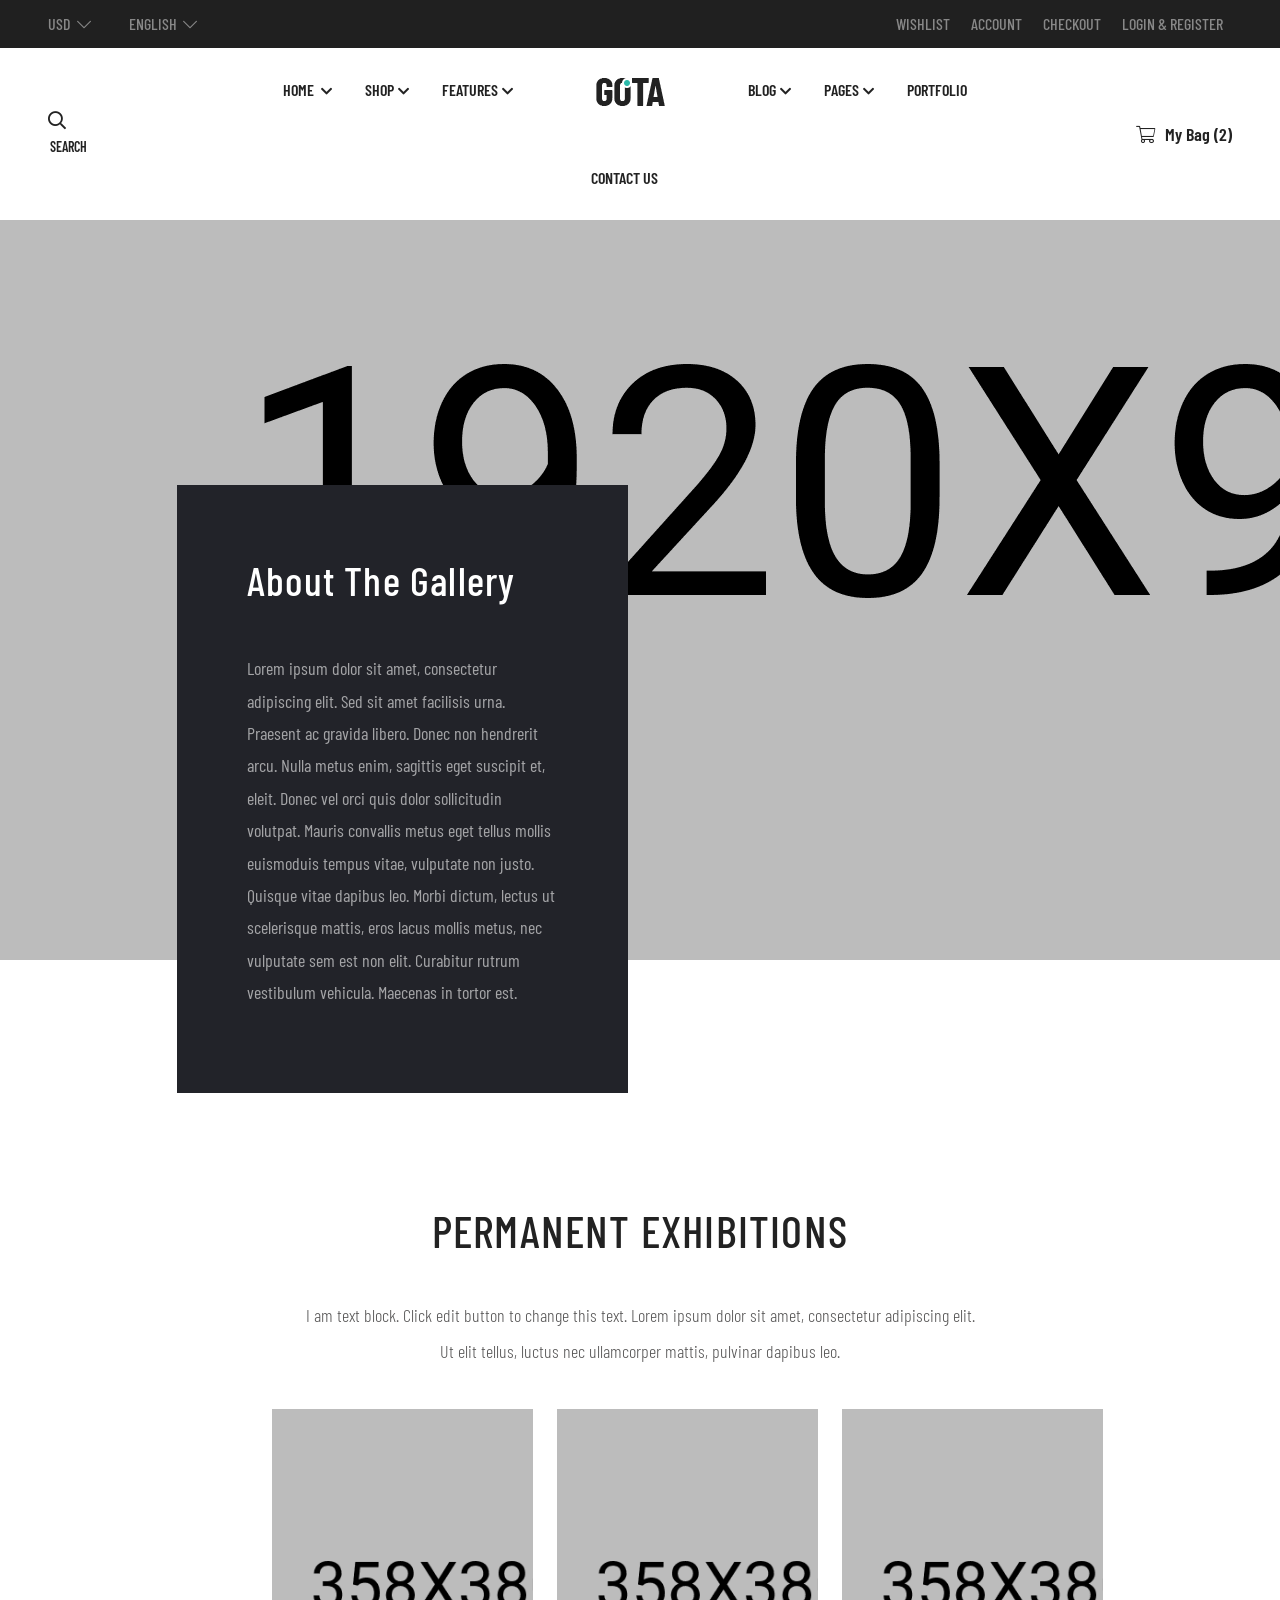
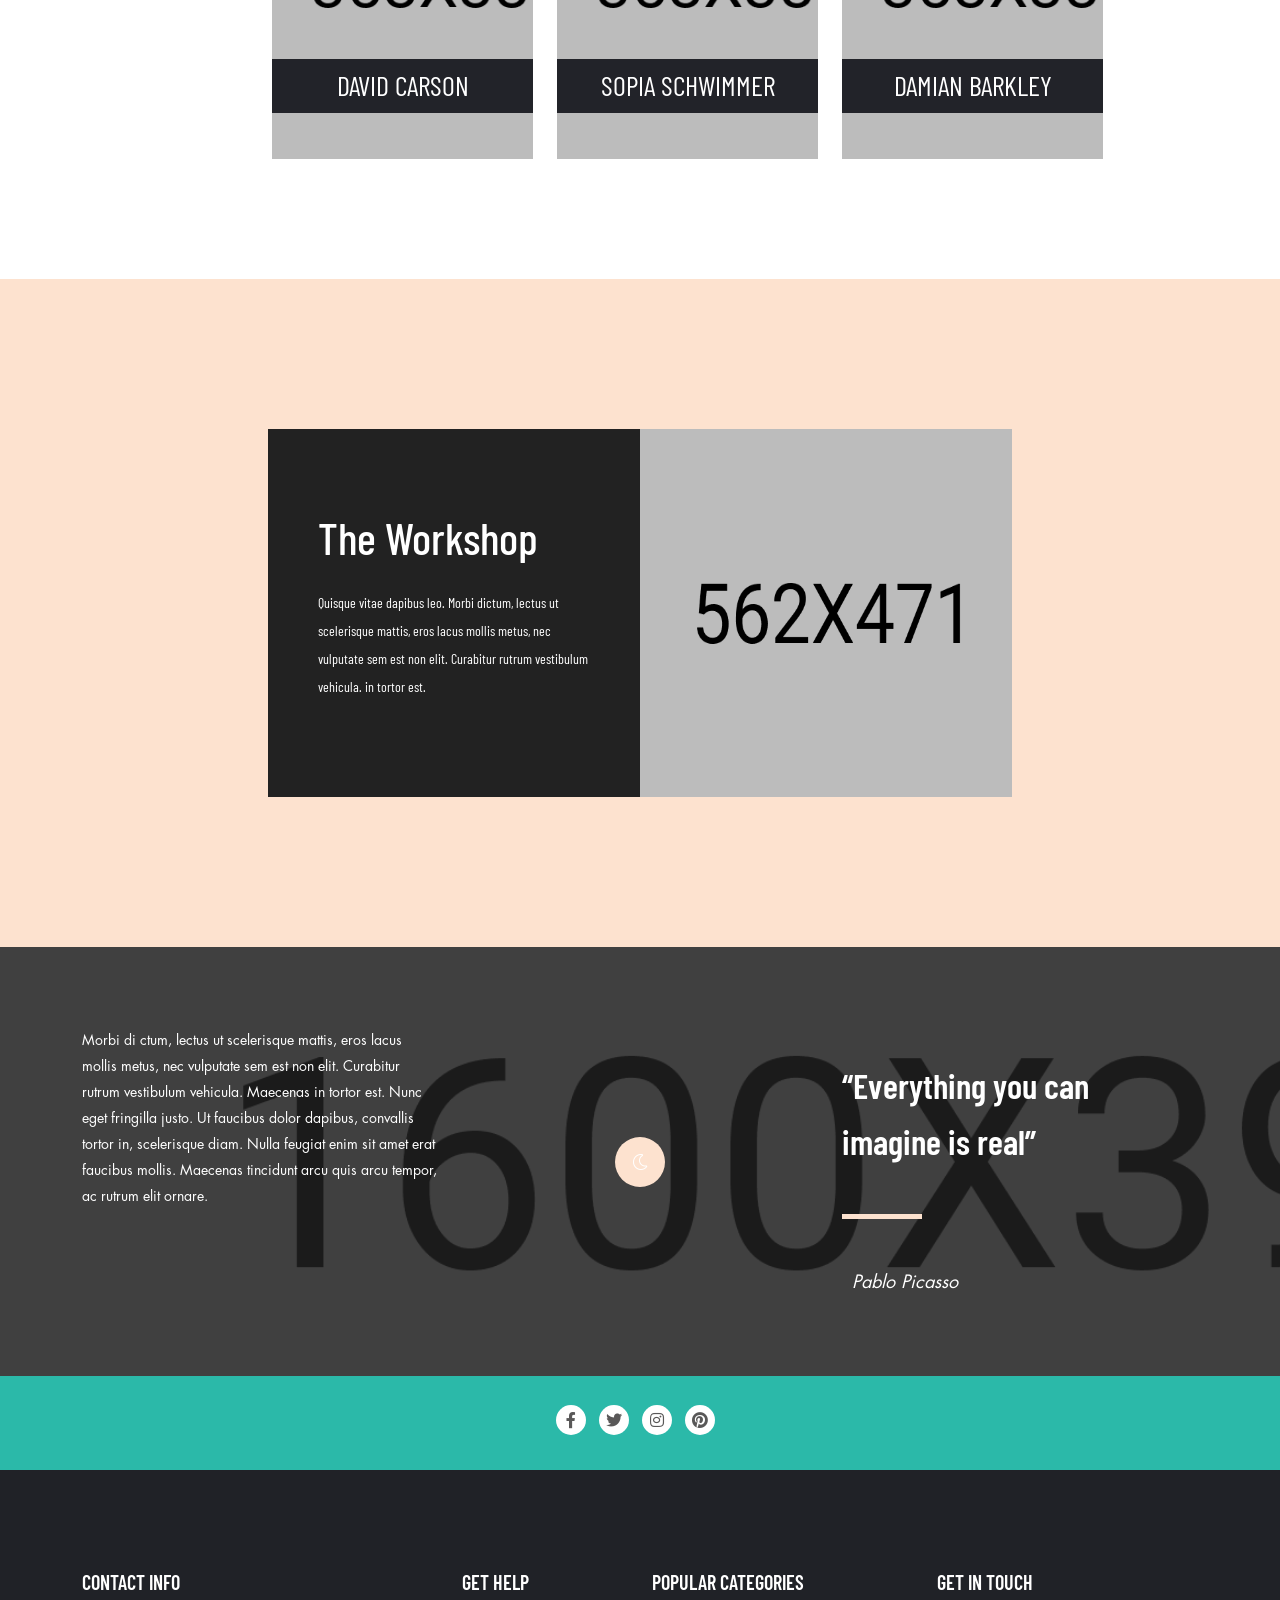
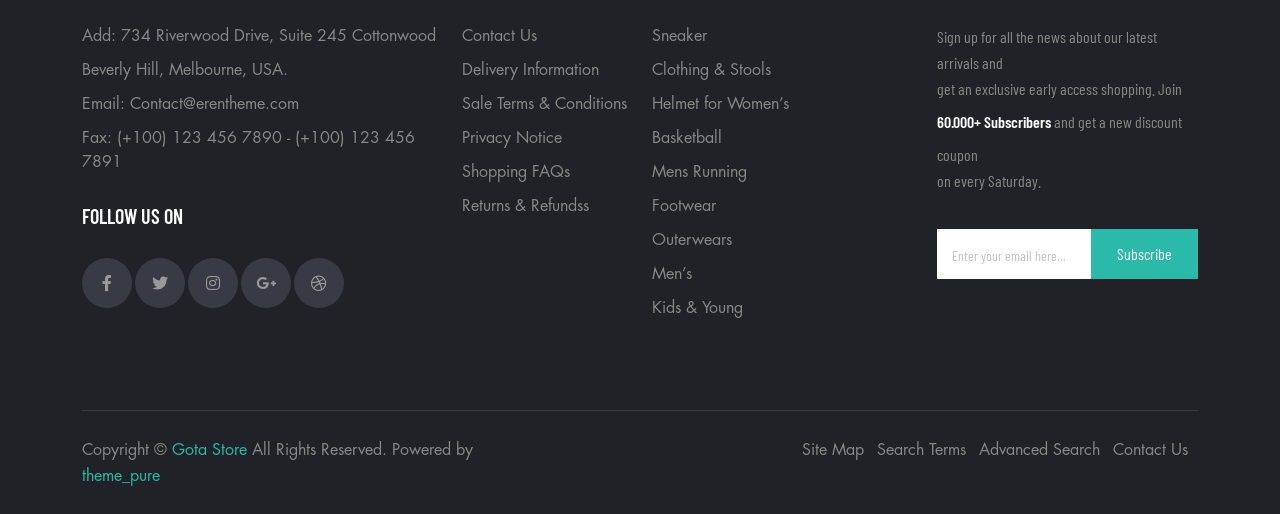
<file: about-2.html>
<!doctype html>
<html class="no-js" lang="en">
    <head>
        <meta charset="utf-8">
        <meta http-equiv="x-ua-compatible" content="ie=edge">
        <title>Gota eCommerce HTML5 Template</title>
        <meta name="description" content="">
        <meta name="viewport" content="width=device-width, initial-scale=1">

        <link rel="manifest" href="site.webmanifest">
		<link rel="shortcut icon" type="image/x-icon" href="assets/img/favicon.ico">
        <!-- Place favicon.ico in the root directory -->

		<!-- CSS here -->
        <link rel="stylesheet" href="assets/css/bootstrap.min.css">
        <link rel="stylesheet" href="assets/css/owl.carousel.min.css">
        <link rel="stylesheet" href="assets/css/animate.min.css">
        <link rel="stylesheet" href="assets/css/magnific-popup.css">
        <link rel="stylesheet" href="assets/css/fontawesome-all.min.css">
        <link rel="stylesheet" href="assets/css/themify-icons.css">
        <link rel="stylesheet" href="assets/css/futura-std-font.css">
        <link rel="stylesheet" href="assets/css/meanmenu.css">
        <link rel="stylesheet" href="assets/css/swiper-bundle.min.css">
        <link rel="stylesheet" href="assets/css/slick.css">
        
        <link rel="stylesheet" href="assets/css/style.css">
        <link rel="stylesheet" href="assets/css/responsive.css">
    </head>
    <body>


    <!-- header area start -->
    <header class="header-area">
        <div class="gota_top bg-soft d-none d-sm-block">
            <div class="container-fluid">
                <div class="row">
                    <div class="col-xl-3 col-lg-6 col-md-6 col-sm-6">
                        <div class="gota_lang">
                            <ul>
                                <li><a href="#">usd<i class="fal fa-chevron-down"></i></a>
                                    <ul class="additional_dropdown">
                                        <li><a href="#">euro</a></li>
                                    </ul>
                                </li>
                                <li><a href="#">english<i class="fal fa-chevron-down"></i></a>
                                    <ul class="additional_dropdown">
                                        <li><a href="#">frences</a></li>
                                        <li><a href="#">japanes</a></li>
                                    </ul>
                                </li>
                            </ul>
                        </div>
                    </div>
                    <div class="col-xl-4 offset-xl-5 col-lg-6 col-md-6 col-sm-6 text-end">
                        <div class="gota_right">
                            <ul>
                                <li><a href="cart.html">Wishlist</a></li>
                                <li><a href="login.html">Account</a></li>
                                <li><a href="checkout.html">Checkout</a></li>
                                <li><a href="login.html">Login & register</a></li>
                            </ul>
                        </div>
                    </div>
                </div>
            </div>
        </div>
        <div class="gota_bottom position-relative">
            <div class="container-fluid">
                <div class="row align-items-center">
                    <div class="col-xl-2 col-lg-2 col-md-4 col-sm-4 d-none d-sm-block">
                        <div class="gota_search">
                            <form class="search_form">
                                <button class="search_action"><i
                                        class="fal fa-search d-sm-none d-md-block"></i></button>
                                <input type="text" placeholder="search" />
                            </form>
                        </div>
                    </div>
                    <div class="col-xl-8 col-lg-8 col-md-4 col-sm-4">
                        <div class="sidemenu sidemenu-1 d-lg-none d-md-block">
                            <a class="open" href="#"><i class="fal fa-bars"></i></a>
                        </div>
                        <div class="main-menu">
                            <nav id="mobile-menu">
                                <ul>
                                    <li class="menu-item-has-children"><a href="index.html">Home </a>
                                        <ul class="sub-menu">
                                            <li><a href="index.html">home shop 1</a></li>
                                            <li><a href="index-2.html">home shop 2</a></li>
                                            <li><a href="index-3.html">home shop 3</a></li>
                                            <li><a href="index-4.html">home shop 4</a></li>
                                        </ul>
                                    </li>
                                    <li class="position-static menu-item-has-children"><a href="shop.html">Shop</a>
                                        <ul class="mega_menu" data-background="./assets/img/mega-menu/product.jpg">
                                            <li>
                                                <h4 class="mega_title">Shop Layout</h4>
                                                <ul class="mega_item">
                                                    <li><a href="shop.html">Pagination</a></li>
                                                    <li><a href="shop.html">Ajax Load More</a></li>
                                                    <li><a href="shop-3-width.html">Infinite Scroll</a></li>
                                                    <li><a href="shop-right.html">Sidebar Right</a></li>
                                                    <li><a href="shop.html">Sidebar Left</a></li>
                                                </ul>
                                            </li>
                                            <li>
                                                <h4 class="mega_title">shop pages</h4>
                                                <ul class="mega_item">
                                                    <li><a href="shop-list.html">List View</a></li>
                                                    <li><a href="shop-sm.html">Small Products</a></li>
                                                    <li><a href="shop-large.html">Large Products</a></li>
                                                    <li><a href="shop-3-width.html">Shop — 3 Items</a></li>
                                                    <li><a href="shop-4.html">Shop — 4 Items</a></li>
                                                    <li><a href="shop-sm.html">Shop — 5 Items</a></li>
                                                </ul>
                                            </li>
                                            <li>
                                                <h4 class="mega_title">Product Layout</h4>
                                                <ul class="mega_item">
                                                    <li><a href="shop-sticky.html">Description Sticky</a></li>
                                                    <li><a href="shop-carousel.html">Product Carousel</a></li>
                                                    <li><a href="modern.html"> Gallery Modern</a></li>
                                                    <li><a href="single.html"> Thumbnail Left</a></li>
                                                    <li><a href="single-right.html">Thumbnail Right</a></li>
                                                    <li><a href="single-bottom.html"> Thumbnail Botttom</a></li>
                                                </ul>
                                            </li>
                                            <li>

                                            </li>
                                        </ul>
                                    </li>
                                    <li class="position-static menu-item-has-children"><a href="service.html">Features</a>
                                        <ul class="mega_menu_2">
                                            <li data-background="./assets/img/mega-menu/product2.jpg">
                                                <h4 class="mega_title_2">Basketball</h4>
                                                <ul class="mega_item_2">
                                                    <li><a href="shop.html">East Hampton Fleece</a></li>
                                                    <li><a href="shop.html">Faxon Canvas Low</a></li>
                                                    <li><a href="shop.html">Habitasse dictumst</a></li>
                                                    <li><a href="shop.html">Kaoreet lobortis</a></li>
                                                    <li><a href="shop.html">NikeCourt Zoom Prestige</a></li>
                                                    <li><a href="shop.html">NikeCourts Air Zoom</a></li>
                                                    <li><a href="shop.html">NikeCourts Air Zoom</a></li>
                                                </ul>
                                            </li>
                                            <li data-background="./assets/img/mega-menu/product3.jpg">
                                                <h4 class="mega_title_2">Helmet for Women’s</h4>
                                                <ul class="mega_item_2">
                                                    <li><a href="shop.html">Arsenal Home Jersey</a></li>
                                                    <li><a href="shop.html">Arsenal Home Jersey</a></li>
                                                    <li><a href="shop.html">Pellentesque posuere</a></li>
                                                    <li><a href="shop.html">Running 3-Stripes</a></li>
                                                    <li><a href="shop.html">Running 3-Stripes</a></li>
                                                    <li><a href="shop.html">V-Neck T-Shirt</a></li>
                                                    <li><a href="shop.html">WordPress Pennant</a></li>
                                                </ul>
                                            </li>
                                            <li data-background="./assets/img/mega-menu/product4.jpg">
                                                <h4 class="mega_title_2">Basketball</h4>
                                                <ul class="mega_item_2">
                                                    <li><a href="shop.html">East Hampton Fleece</a></li>
                                                    <li><a href="shop.html">Faxon Canvas Low</a></li>
                                                    <li><a href="shop.html">Habitasse dictumst</a></li>
                                                    <li><a href="shop.html">Kaoreet lobortis</a></li>
                                                    <li><a href="shop.html">NikeCourt Zoom Prestige</a></li>
                                                    <li><a href="shop.html">NikeCourts Air Zoom</a></li>
                                                    <li><a href="shop.html">NikeCourts Air Zoom</a></li>
                                                </ul>
                                            </li>
                                        </ul>
                                    </li>
                                    <li><a class="d-none d-xl-block" href="index.html">
                                            <img class="pl-50 pr-50" src="./assets/img/logo/logo-1.png" alt="">
                                        </a></li>
                                        <li class="menu-item-has-children"><a href="blog.html">Blog</a>
                                            <ul class="sub-menu">
                                                <li><a href="blog-grid.html">Blog Grid</a></li>
                                                <li><a href="blog-large.html">Blog large</a></li>
                                                <li><a href="blog-left.html">Blog left</a></li>
                                                <li><a href="blog-right.html">Blog Right</a></li>
                                                <li><a href="blog-no-sidebar.html">Blog no sidebar</a></li>
                                            </ul>
                                        </li>
                                    <li class="menu-item-has-children"><a href="about.html">pages</a>
                                        <ul class="sub-menu">
                                                       <li><a href="about.html">about us</a></li>
                                            <li><a href="about-2.html">about us 2</a></li>
                                            <li><a href="contact.html">contact</a></li>
                                            <li><a href="contact-2.html">contact 2</a></li>
                                            <li><a href="single.html">single page</a></li>
                                            <li><a href="cart.html">cart page</a></li>
                                            <li><a href="checkout.html">checkout page</a></li>
                                            <li><a href="404.html">page 404</a></li>
                                            <li><a href="service.html">services</a></li>
                                            <li><a href="accordion.html">frequently questions</a></li>
                                        </ul>
                                    </li>
                                    <li><a href="service.html">Portfolio</a></li>
                                    <li><a href="contact.html">contact us </a></li>
                                </ul>
                            </nav>
                        </div>

                    </div>
                    <div class="col-xl-2 col-lg-2 col-md-4 col-sm-4">
                        <div class="gota_cart gotat_cart_1 text-end">
                            <a href="javascript:void(0)"><i class="fal fa-shopping-cart"></i>My Bag<span class="counter"> (2)</span></a>
                        </div>
                    </div>
                </div>
            </div>
        </div>
    </header>
    <!-- header area end -->

    <div class="search_area">
        <div class="search_close">
            <span><i class="fal fa-times"></i></span>
        </div>
        <div class="container">
            <div class="row">
                <div class="col-xl-12 col-lg-12 col-md-12">
                    <div class="search-wrapper text-center">
                        <h2>search</h2>
                        <div class="search-filtering pt-30">
                            <div class="search_tab">
                                <ul class="nav nav-tabs justify-content-center mb-55" id="myTab2" role="tablist">
                                    <li class="nav-item" role="presentation">
                                        <button class="nav-link active" id="home-tab2" data-bs-toggle="tab"
                                            data-bs-target="#home2" type="button" role="tab" 
                                            aria-selected="true">All categories</button>
                                    </li>
                                    <li class="nav-item" role="presentation">
                                        <button class="nav-link" id="profile-tab2" data-bs-toggle="tab"
                                            data-bs-target="#profile2" type="button" role="tab" 
                                            aria-selected="false">Basketball</button>
                                    </li>
                                    <li class="nav-item" role="presentation">
                                        <button class="nav-link" data-bs-toggle="tab"
                                            data-bs-target="#contact2" type="button" role="tab" 
                                            aria-selected="false">Handbag</button>
                                    </li>
                                    <li class="nav-item" role="presentation">
                                        <button class="nav-link" id="sportswear-tab" data-bs-toggle="tab"
                                            data-bs-target="#sportswear" type="button" role="tab" 
                                            aria-selected="false">Sportswear</button>
                                    </li>
                                    <li class="nav-item" role="presentation">
                                        <button class="nav-link" id="contact3-tab" data-bs-toggle="tab"
                                            data-bs-target="#contact3" type="button" role="tab" 
                                            aria-selected="false">Youth</button>
                                    </li>
                                </ul>
                                <div class="tab-content" id="myTabContent2">
                                    <div class="tab-pane fade show active" id="home2" role="tabpanel"
                                        >

                                    </div>
                                    <div class="tab-pane fade" id="profile2" role="tabpanel"
                                        >

                                    </div>
                                    <div class="tab-pane fade" id="contact2" role="tabpanel">

                                    </div>
                                    <div class="tab-pane fade" id="sportswear" role="tabpanel"
                                        >

                                    </div>
                                </div>
                            </div>
                        </div>
                        <div class="main_search">
                            <form action="#">
                                <input type="text" name="search" placeholder="search products">
                                <button class="m-search"><i class="fal fa-search d-sm-none d-md-block"></i></button>
                            </form>
                        </div>
                    </div>
                </div>
            </div>
        </div>
    </div>

    <div class="fix">
        <div class="side-info">
            <button class="side-info-close"><i class="fal fa-times"></i></button>
            <div class="side-info-content">
                <div class="mobile-menu"></div>
                <div class="contact-infos mb-30">
                    <div class="contact-list mb-30">
                        <h4>Office Address</h4>
                        <p>123/A, Miranda City Likaoli
                            Prikano, Dope</p>
                    </div>
                    <div class="contact-list mb-30">
                        <h4>Phone Number</h4>
                        <p>+0989 7876 9865 9</p>
                        <p>+(090) 8765 86543 85</p>
                    </div>
                    <div class="contact-list mb-30">
                        <h4>Email Address</h4>
                        <p>info@example.com</p>
                        <p>example.mail@hum.com</p>
                    </div>
                </div>
            </div>
        </div>
    </div>
    <div class="offcanvas-overlay"></div>

    <!-- cart area start  -->
    <div class="cart__sidebar">
        <div class="container">
            <div class="cart__content">
                <div class="cart-text">
                    <h3 class="mb-40">Shopping cart</h3>
                    <div class="add_cart_product">
                        <div class="add_cart_product__thumb">
                            <img src="./assets/img/product/29-3.jpg" alt="">
                        </div>
                        <div class="add_cart_product__content">
                            <h5><a href="shop.html">Running 3-Stripes</a></h5>
                            <p>1 × $66.00</p>
                            <button class="cart_close"><i class="fal fa-times"></i></button>
                        </div>
                    </div>
                    <div class="add_cart_product">
                        <div class="add_cart_product__thumb">
                            <img src="./assets/img/product/17.jpg" alt="">
                        </div>
                        <div class="add_cart_product__content">
                            <h5><a href="shop.html">Buddy non Stripes</a></h5>
                            <p>1 × $40.00</p>
                            <button class="cart_close"><i class="fal fa-times"></i></button>
                        </div>
                    </div>
                </div>
                <div class="cart-icon">
                    <i class="fal fa-times"></i>
                </div>
                <div class="cart-bottom">
                    <div class="cart-bottom__text">
                        <span>Subtotal:</span>
                        <span class="end">$121.00</span>
                        <a href="cart.html">view cart</a>
                        <a href="checkout.html">checkout</a>
                    </div>
                </div>
            </div>
        </div>
    </div>
    <div class="cart-offcanvas-overlay"></div>
    <!-- cart area end  -->

<!-- gallary area start -->
<div class="about__gallary" data-background="./assets/img/about/about-2.jpeg">
    <div class="container">
        <div class="row">
            <div class="col-xl-5 col-lg-8 col-md-8 offset-xl-1">
                <div class="about_box">
                    <h3>About The Gallery</h3>
                    <p>Lorem ipsum dolor sit amet, consectetur adipiscing elit. Sed sit amet facilisis urna. Praesent ac gravida libero. Donec non hendrerit arcu. Nulla metus enim, sagittis eget suscipit et, eleit. Donec vel orci quis dolor sollicitudin volutpat. Mauris convallis metus eget tellus mollis euismoduis tempus vitae, vulputate non justo. Quisque vitae dapibus leo. Morbi dictum, lectus ut scelerisque mattis, eros lacus mollis metus, nec vulputate sem est non elit. Curabitur rutrum vestibulum vehicula. Maecenas in tortor est.</p>
                </div>
            </div>
        </div>
    </div>
</div>
<!-- gallary area end -->


<!-- exhibitions area start -->
<div class="exhibitions__area mb-90">
    <div class="container">
        <div class="inner-section-wrapper text-center pt-110">
            <h2 class="inner-title mb-40">Permanent Exhibitions</h2>
            <p>I am text block. Click edit button to change this text. Lorem ipsum dolor sit amet, consectetur adipiscing elit.<br> Ut elit tellus, luctus nec ullamcorper mattis, pulvinar dapibus leo.</p>
        </div>
        <div class="row">
            <div class="col-xl-3 col-lg-3 col-md-6 col-sm-12 offset-xl-2">
                <div class="exhibitions-box mb-30" data-background="./assets/img/about/item1.jpeg">
                    <h3 class="bg-sub-title">David Carson</h3>
                </div>
            </div>
            <div class="col-xl-3 col-lg-3 col-md-6 col-sm-12">
                <div class="exhibitions-box mb-30" data-background="./assets/img/about/ass2.jpeg">
                    <h3 class="bg-sub-title">Sopia Schwimmer</h3>
                </div>
            </div>
            <div class="col-xl-3 col-lg-3 col-md-6 col-sm-12">
                <div class="exhibitions-box mb-30" data-background="./assets/img/about/sss3.jpeg">
                    <h3 class="bg-sub-title">Damian Barkley</h3>
                </div>
            </div>
        </div>
    </div>
</div>
<!-- exhibitions area end -->

<!-- workshop area start -->
<div class="workshop__area">
    <div class="container">
        <div class="row g-0">
            <div class="col-xl-4 col-lg-4 col-md-6 offset-xl-2">
                <div class="workshop h-100">
                    <div class="workshop__content">
                        <h3>The Workshop</h3>
                        <p>Quisque vitae dapibus leo. Morbi dictum, lectus ut scelerisque mattis, eros lacus mollis metus, nec vulputate sem est non elit. Curabitur rutrum vestibulum vehicula. in tortor est.</p>
                    </div>
                </div>
            </div>
            <div class="col-xl-4 col-lg-6 col-md-6">
                <div class="workshopImg h-100">
                    <div class="workshopImg__thumb h-100">
                        <img class="h-100" src="./assets/img/about/workshop.jpeg" alt="">
                    </div>
                </div>
            </div>
        </div>
    </div>
</div>
<!-- workshop area end -->

<!-- about ceo area start  -->
<div class="ceo__area" data-background="./assets/img/about/gallery-cover_2.jpg">
    <div class="container">
        <div class="icon">
            <span class="moon"><i class="fal fa-moon"></i></span>
        </div>
        <div class="row">
            <div class="col-xl-4 col-lg-4  col-md-4">
                <div class="ceo__content">
                    <p>Morbi di ctum, lectus ut scelerisque mattis, eros lacus mollis metus, nec vulputate sem est non elit. Curabitur rutrum vestibulum vehicula. Maecenas in tortor est. Nunc eget fringilla justo. Ut faucibus dolor dapibus, convallis tortor in, scelerisque diam. Nulla feugiat enim sit amet erat faucibus mollis. Maecenas tincidunt arcu quis arcu tempor, ac rutrum elit ornare.</p>
                </div>
            </div>
            <div class="col-xl-4 col-lg-4 col-md-4 offset-xl-4 offset-lg-4 offset-md-4">
                <div class="ceo__content">
                    <h3>“Everything you can <br>imagine is real”</h3>
                    <span>Pablo Picasso</span>
                </div>
            </div>
        </div>
    </div>
</div>
<!-- about ceo area end  -->

<!-- company social start -->
<div class="company__social text-center">
    <div class="container">
        <div class="row">
            <div class="col-xl-12 col-lg-12 col-md-12">
                <div class="c_social">
                    <a href="#"><i class="fab fa-facebook-f"></i></a>
                    <a href="#"><i class="fab fa-twitter"></i></a>
                    <a href="#"><i class="fab fa-instagram"></i></a>
                    <a href="#"><i class="fab fa-pinterest"></i></a>
                </div>
            </div>
        </div>
    </div>
</div>
<!-- company social end -->

<!-- footer area start -->
<footer class="footer_area fix">
    <div class="container">
        <div class="row">
            <div class="col-xl-4 col-lg-6 col-md-6 col-sm-12">
                <div class="company__info  wow fadeInUp " data-wow-duration=".s" data-wow-delay=".3s">
                    <h3 class="f-title">contact info</h3>
                    <ul>
                        <li>Add: 734 Riverwood Drive, Suite 245 Cottonwood </li>
                        <li>Beverly Hill, Melbourne, USA.</li>
                        <li>Email: Contact@erentheme.com</li>
                        <li>Fax: (+100) 123 456 7890 - (+100) 123 456 7891</li>
                    </ul>
                    <div class="social__media mb-30">
                        <h3 class="f-title">FOLLOW US ON</h3>
                        <a href="#"><i class="fab fa-facebook-f"></i></a>
                        <a href="#"><i class="fab fa-twitter"></i></a>
                        <a href="#"><i class="fab fa-instagram"></i></a>
                        <a href="#"><i class="fab fa-google-plus-g"></i></a>
                        <a href="#"><i class="fab fa-dribbble"></i></a>
                    </div>
                </div>
            </div>
            <div class="col-xl-2 col-lg-6 col-md-6 col-sm-12">
                <div class="company__info wow fadeInUp " data-wow-duration=".7s" data-wow-delay=".4s">
                    <h3 class="f-title">Get Help</h3>
                    <ul>
                        <li><a href="contact.html">Contact Us</a></li>
                        <li><a href="accordion.html">Delivery Information</a></li>
                        <li><a href="accordion.html">Sale Terms & Conditions</a></li>
                        <li><a href="accordion.html">Privacy Notice</a></li>
                        <li><a href="accordion.html">Shopping FAQs</a></li>
                        <li><a href="accordion.html">Returns & Refundss</a></li>
                    </ul>
                </div>
            </div>
            <div class="col-xl-2 col-lg-6 col-md-6 col-sm-12">
                <div class="company__info wow fadeInUp " data-wow-duration=".8s" data-wow-delay=".5s">
                    <h3 class="f-title">Popular categories</h3>
                    <ul>
                        <li><a href="shop.html">Sneaker</a></li>
                        <li><a href="shop.html">Clothing & Stools</a></li>
                        <li><a href="shop.html">Helmet for Women’s</a></li>
                        <li><a href="shop.html">Basketball</a></li>
                        <li><a href="shop.html">Mens Running</a></li>
                        <li><a href="shop.html">Footwear</a></li>
                        <li><a href="shop.html">Outerwears</a></li>
                        <li><a href="shop.html">Men’s</a></li>
                        <li><a href="shop.html">Kids & Young</a></li>
                    </ul>
                </div>
            </div>
            <div class="col-xl-3 offset-xl-1 col-lg-6 col-md-6 col-sm-12">
                <div class="company__info wow fadeInUp " data-wow-duration=".9s" data-wow-delay=".6s">
                    <h3 class="f-title">get in touch</h3>
                    <p>Sign up for all the news about our latest arrivals and<br>
                        get an exclusive early access shopping. Join <br>
                        <span>60.000+ Subscribers</span> and get a new discount coupon<br> on every Saturday.
                    </p>
                    <div class="subscribe pt-20">
                        <form action="#">
                            <input type="email" placeholder="Enter your email here..." />
                            <button>Subscribe</button>
                        </form>
                    </div>
                </div>
            </div>
        </div>
        <div class="footer__bottom pb-10 mt-60">
            <div class="row">
                <div class="col-xl-5 col-lg-5 col-md-6 col-sm-12 ">
                    <p>Copyright © <span>Gota Store</span> All Rights Reserved. Powered by <span><a href="themepure.net">theme_pure</a></span>
                    </p>
                </div>
                <div class="col-xl-5 offset-xl-2 col-lg-4 col-md-6 col-sm-12">
                    <div class="footer-menu">
                        <ul class="text-end">
                            <li><a href="contact.html">Site Map</a></li>
                            <li><a href="accordion.html">Search Terms</a></li>
                            <li><a href="shop.html">Advanced Search </a></li>
                            <li><a href="contact.html">Contact Us</a></li>
                        </ul>
                    </div>
                </div>
            </div>
        </div>
    </div>
</footer>
<!-- footer area end -->

		<!-- JS here -->
        <script src="assets/js/vendor/modernizr-3.5.0.min.js"></script>
        <script src="assets/js/vendor/jquery-1.12.4.min.js"></script>
        <script src="assets/js/popper.min.js"></script>
        <script src="assets/js/bootstrap.min.js"></script>
        <script src="assets/js/owl.carousel.min.js"></script>
        <script src="assets/js/isotope.pkgd.min.js"></script>
        <script src="assets/js/one-page-nav-min.js"></script>
        <script src="assets/js/slick.min.js"></script>
        <script src="assets/js/jquery.meanmenu.min.js"></script>
        <script src="assets/js/ajax-form.js"></script>
        <script src="assets/js/wow.min.js"></script>
        <script src="assets/js/jquery.scrollUp.min.js"></script>
        <script src="assets/js/imagesloaded.pkgd.min.js"></script>
        <script src="assets/js/jquery.magnific-popup.min.js"></script>
        <script src="assets/js/plugins.js"></script>
        <script src="assets/js/swiper-bundle.min.js"></script>
        <script src="assets/js/countdown.js"></script>
        <script src="assets/js/main.js"></script>
    </body>
</html>
</file>
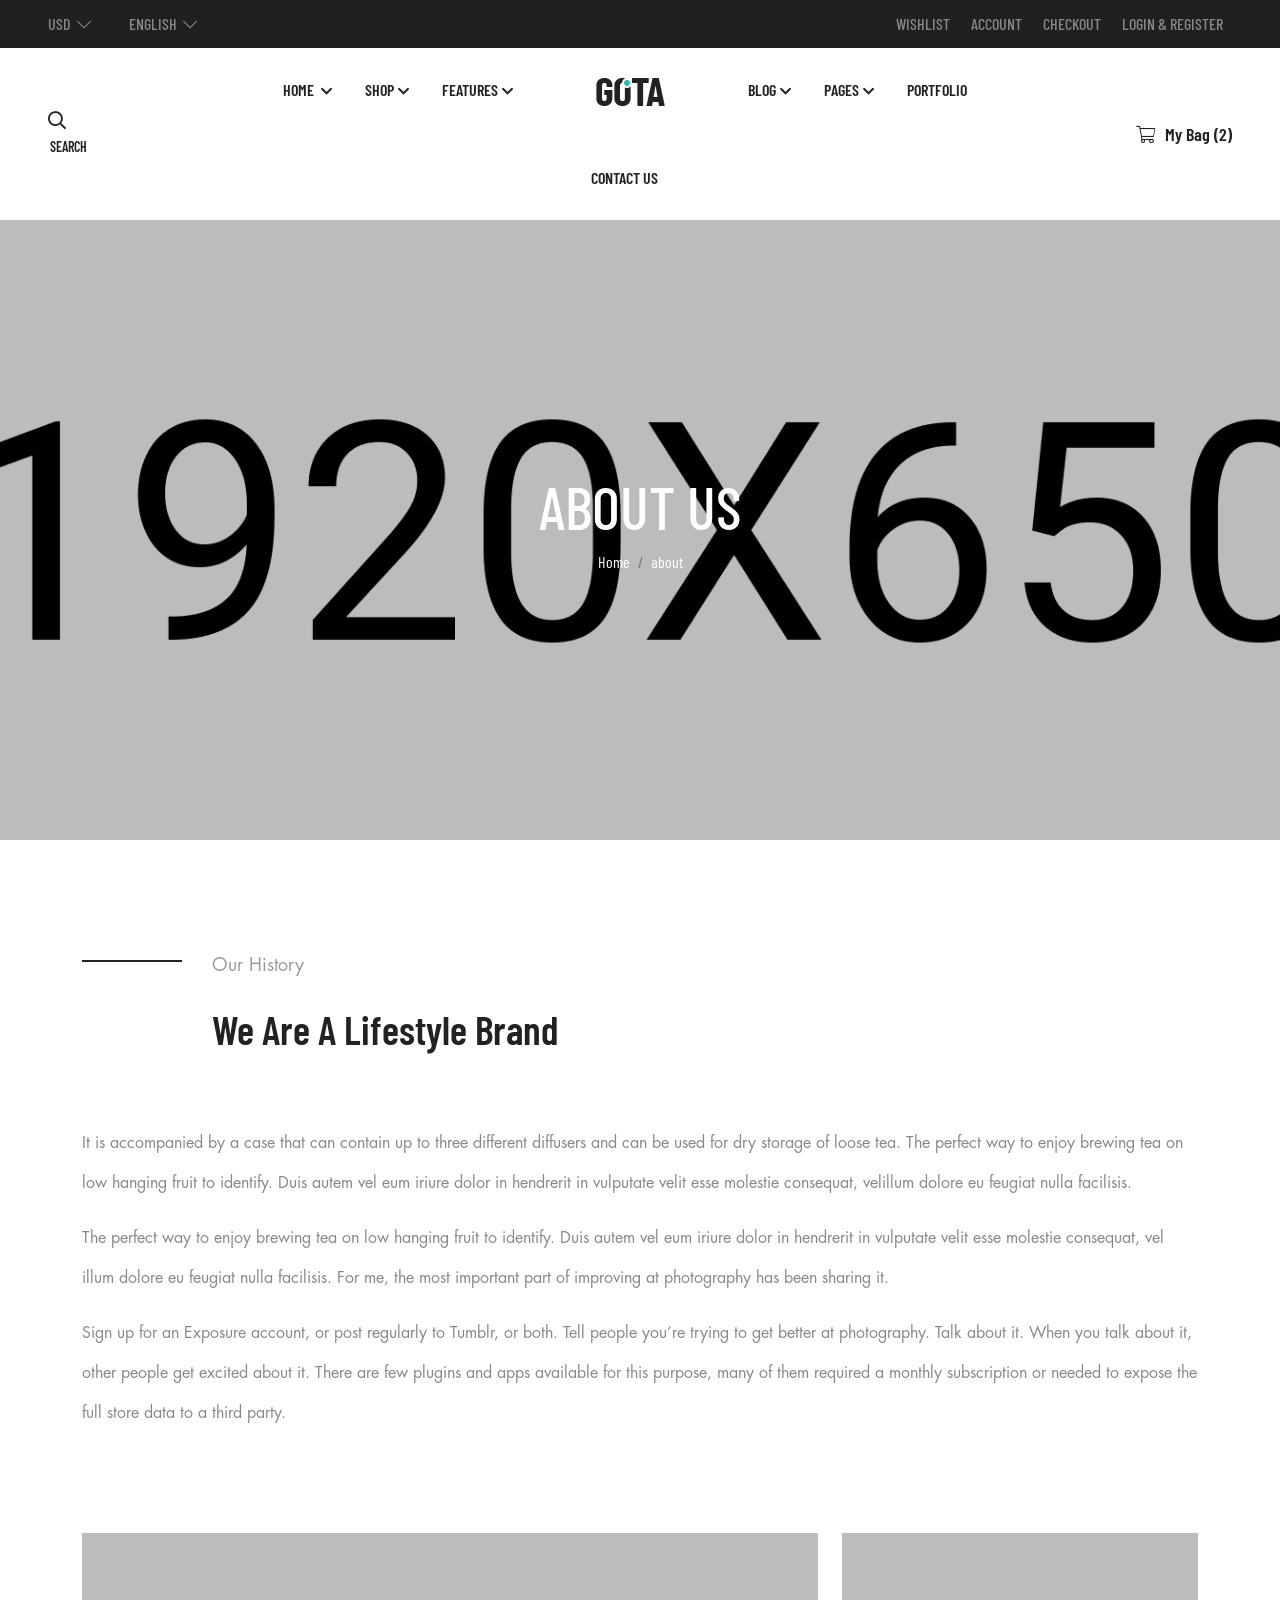
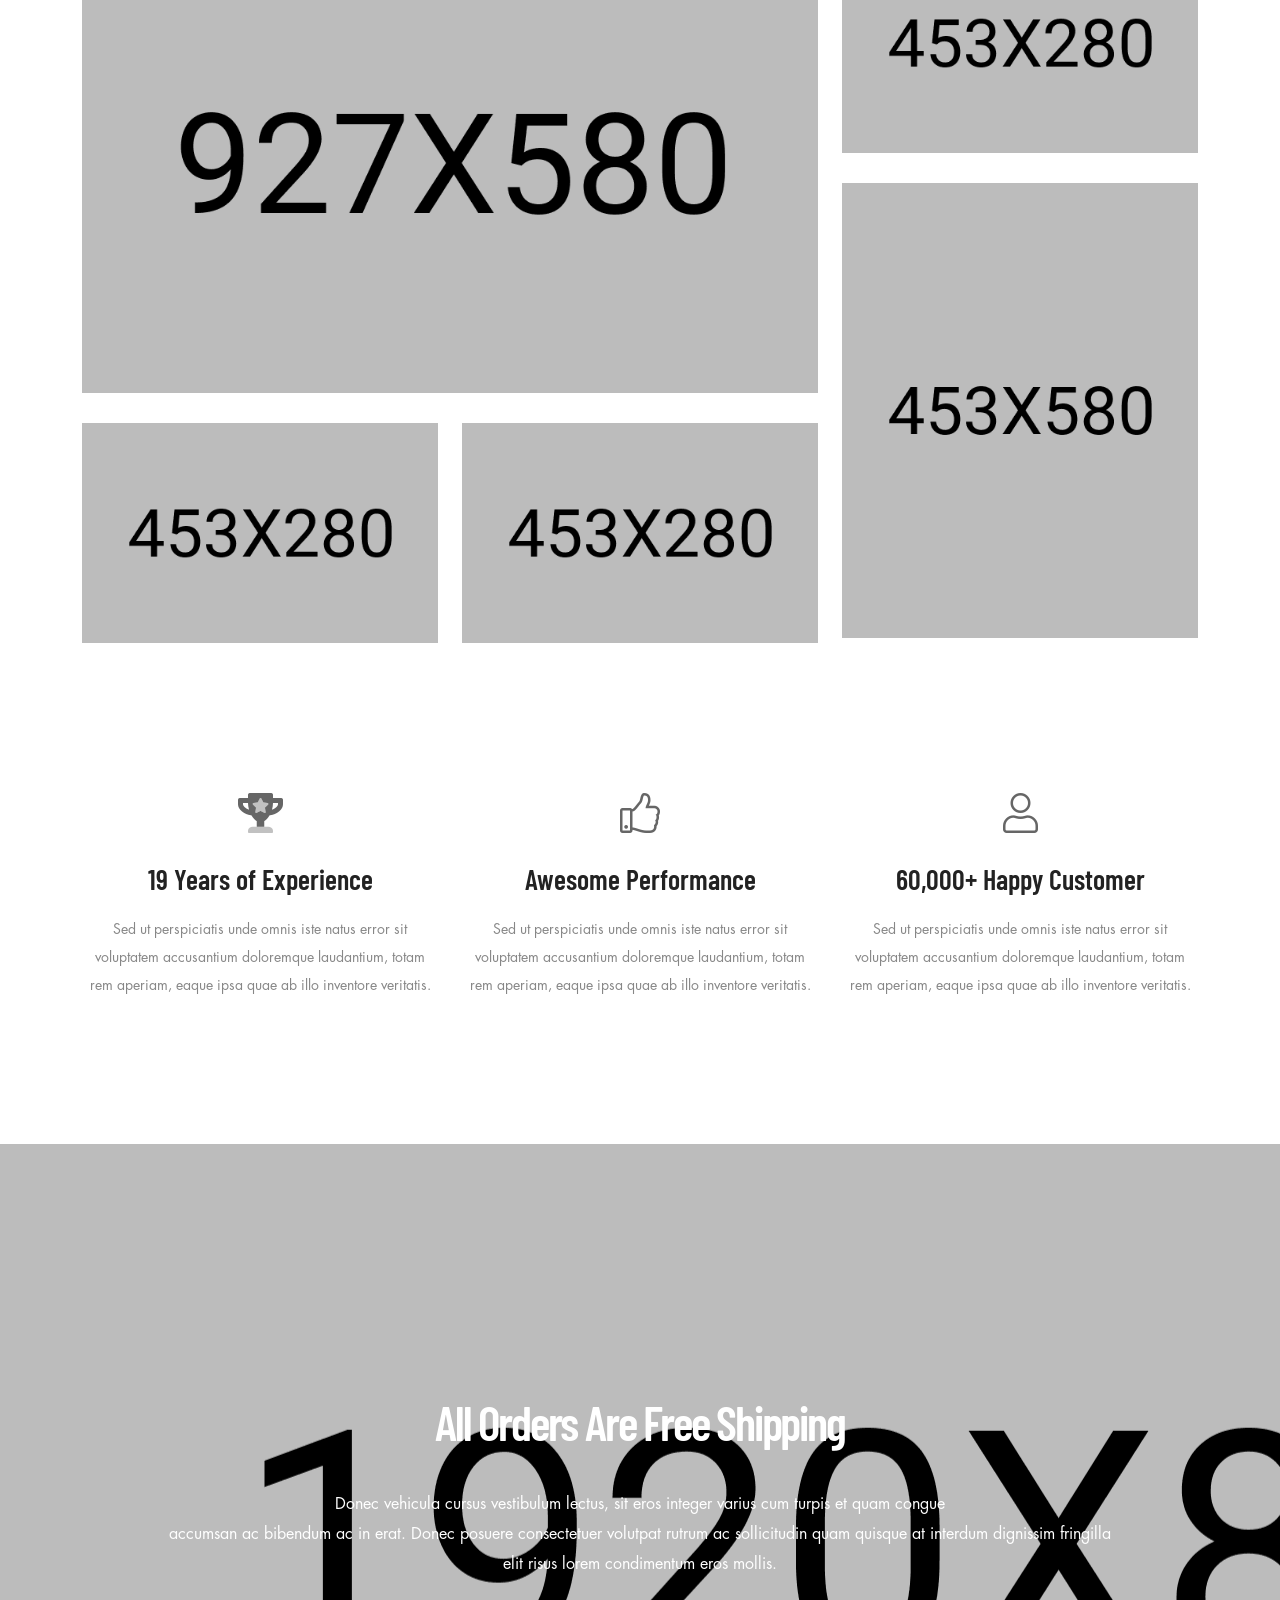
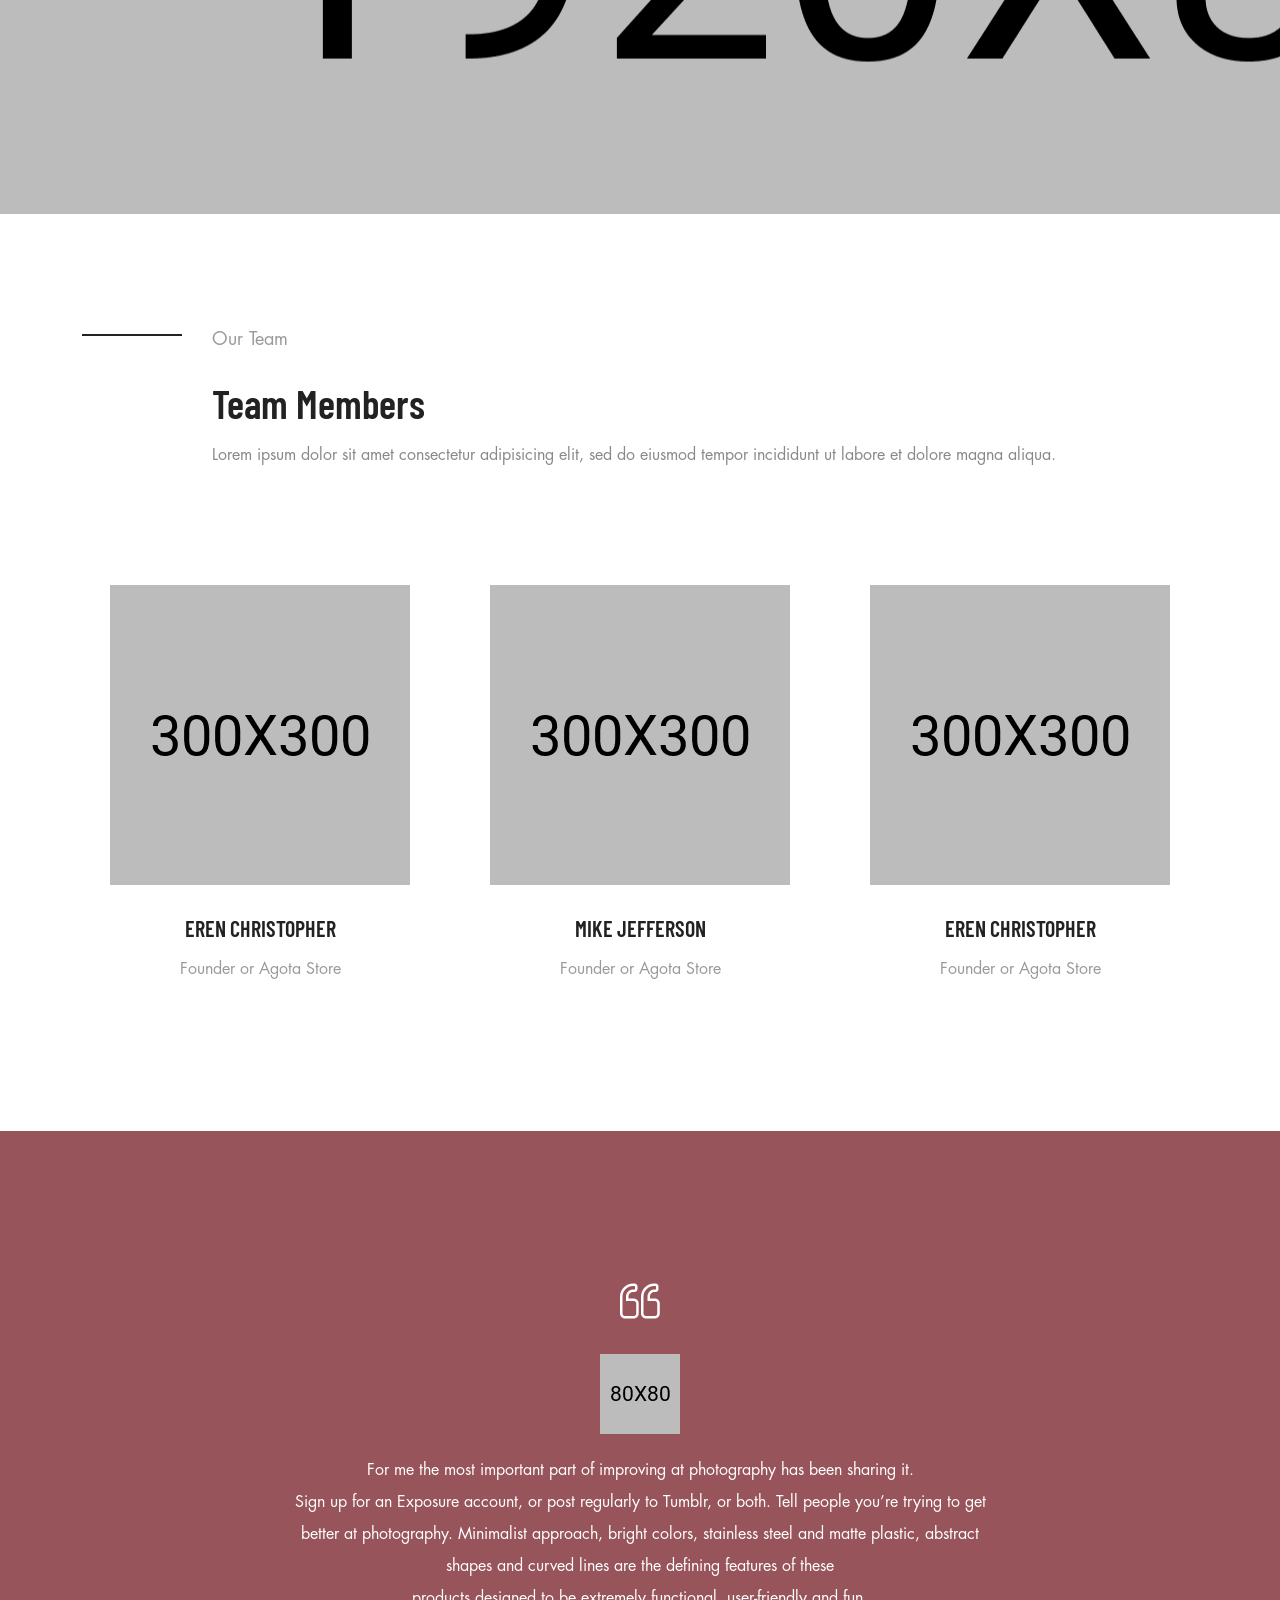
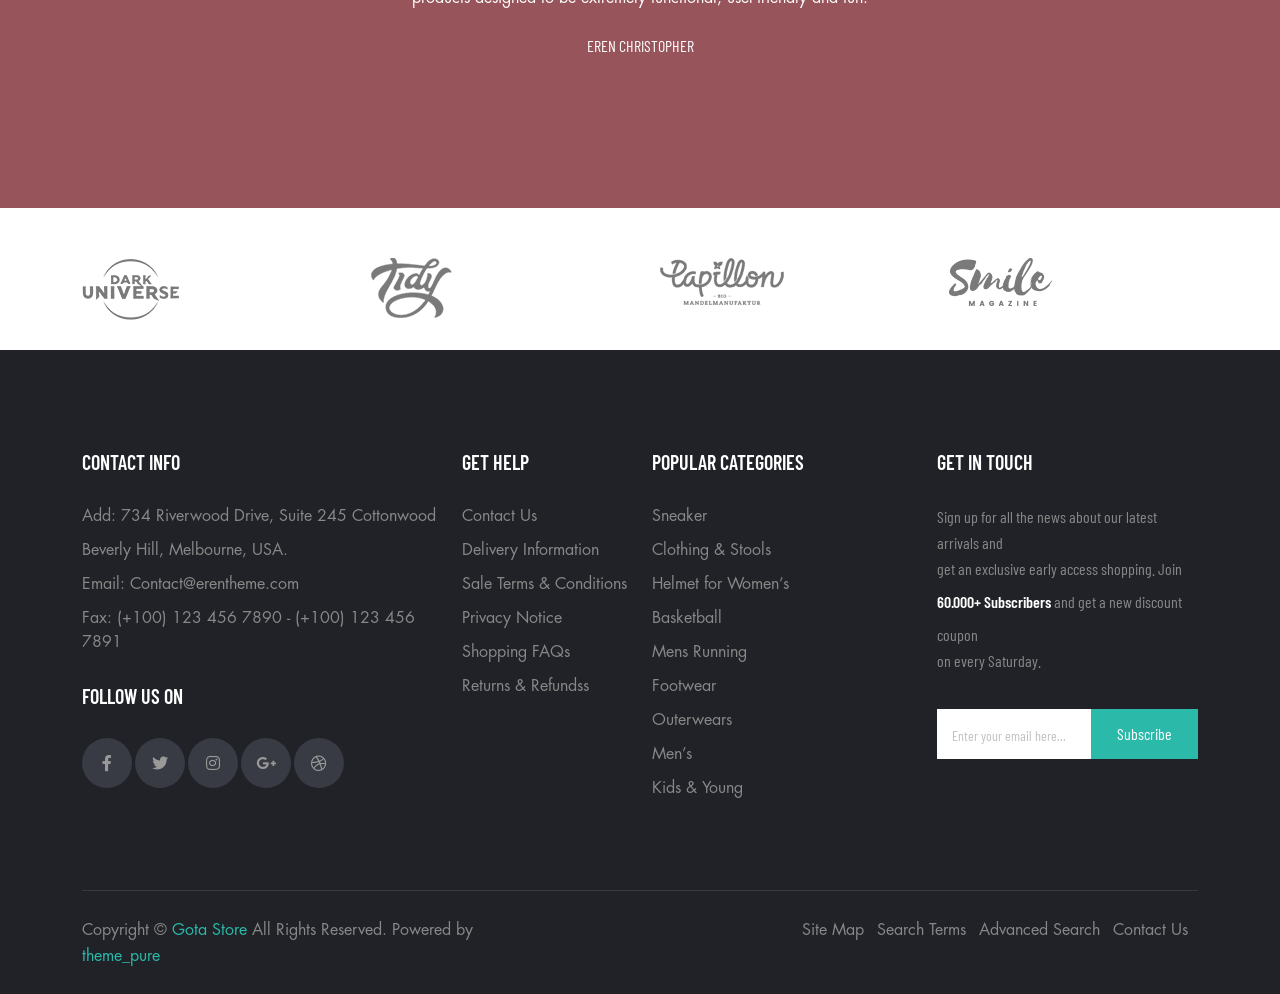
<file: about.html>
<!doctype html>
<html class="no-js" lang="en">
    <head>
        <meta charset="utf-8">
        <meta http-equiv="x-ua-compatible" content="ie=edge">
        <title>Gota eCommerce HTML5 Template </title>
        <meta name="description" content="">
        <meta name="viewport" content="width=device-width, initial-scale=1">

        <link rel="manifest" href="site.webmanifest">
		<link rel="shortcut icon" type="image/x-icon" href="assets/img/favicon.ico">
        <!-- Place favicon.ico in the root directory -->

		<!-- CSS here -->
        <link rel="stylesheet" href="assets/css/bootstrap.min.css">
        <link rel="stylesheet" href="assets/css/owl.carousel.min.css">
        <link rel="stylesheet" href="assets/css/animate.min.css">
        <link rel="stylesheet" href="assets/css/magnific-popup.css">
        <link rel="stylesheet" href="assets/css/fontawesome-all.min.css">
        <link rel="stylesheet" href="assets/css/themify-icons.css">
        <link rel="stylesheet" href="assets/css/futura-std-font.css">
        <link rel="stylesheet" href="assets/css/meanmenu.css">
        <link rel="stylesheet" href="assets/css/swiper-bundle.min.css">
        <link rel="stylesheet" href="assets/css/slick.css">
        
        <link rel="stylesheet" href="assets/css/style.css">
        <link rel="stylesheet" href="assets/css/responsive.css">
    </head>
    <body>


    <!-- header area start -->
    <header class="header-area">
        <div class="gota_top bg-soft d-none d-sm-block">
            <div class="container-fluid">
                <div class="row">
                    <div class="col-xl-3 col-lg-6 col-md-6 col-sm-6">
                        <div class="gota_lang">
                            <ul>
                                <li><a href="#">usd<i class="fal fa-chevron-down"></i></a>
                                    <ul class="additional_dropdown">
                                        <li><a href="#">euro</a></li>
                                    </ul>
                                </li>
                                <li><a href="#">english<i class="fal fa-chevron-down"></i></a>
                                    <ul class="additional_dropdown">
                                        <li><a href="#">frences</a></li>
                                        <li><a href="#">japanes</a></li>
                                    </ul>
                                </li>
                            </ul>
                        </div>
                    </div>
                    <div class="col-xl-4 offset-xl-5 col-lg-6 col-md-6 col-sm-6 text-end">
                        <div class="gota_right">
                            <ul>
                                <li><a href="cart.html">Wishlist</a></li>
                                <li><a href="login.html">Account</a></li>
                                <li><a href="checkout.html">Checkout</a></li>
                                <li><a href="login.html">Login & register</a></li>
                            </ul>
                        </div>
                    </div>
                </div>
            </div>
        </div>
        <div class="gota_bottom position-relative">
            <div class="container-fluid">
                <div class="row align-items-center">
                    <div class="col-xl-2 col-lg-2 col-md-4 col-sm-4 d-none d-sm-block">
                        <div class="gota_search">
                            <form class="search_form">
                                <button class="search_action"><i
                                        class="fal fa-search d-sm-none d-md-block"></i></button>
                                <input type="text" placeholder="search" />
                            </form>
                        </div>
                    </div>
                    <div class="col-xl-8 col-lg-8 col-md-4 col-sm-4">
                        <div class="sidemenu sidemenu-1 d-lg-none d-md-block">
                            <a class="open" href="#"><i class="fal fa-bars"></i></a>
                        </div>
                        <div class="main-menu">
                            <nav id="mobile-menu">
                                <ul>
                                    <li class="menu-item-has-children"><a href="index.html">Home </a>
                                        <ul class="sub-menu">
                                            <li><a href="index.html">home shop 1</a></li>
                                            <li><a href="index-2.html">home shop 2</a></li>
                                            <li><a href="index-3.html">home shop 3</a></li>
                                            <li><a href="index-4.html">home shop 4</a></li>
                                        </ul>
                                    </li>
                                    <li class="position-static menu-item-has-children"><a href="shop.html">Shop</a>
                                        <ul class="mega_menu" data-background="./assets/img/mega-menu/product.jpg">
                                            <li>
                                                <h4 class="mega_title">Shop Layout</h4>
                                                <ul class="mega_item">
                                                    <li><a href="shop.html">Pagination</a></li>
                                                    <li><a href="shop.html">Ajax Load More</a></li>
                                                    <li><a href="shop-3-width.html">Infinite Scroll</a></li>
                                                    <li><a href="shop-right.html">Sidebar Right</a></li>
                                                    <li><a href="shop.html">Sidebar Left</a></li>
                                                </ul>
                                            </li>
                                            <li>
                                                <h4 class="mega_title">shop pages</h4>
                                                <ul class="mega_item">
                                                    <li><a href="shop-list.html">List View</a></li>
                                                    <li><a href="shop-sm.html">Small Products</a></li>
                                                    <li><a href="shop-large.html">Large Products</a></li>
                                                    <li><a href="shop-3-width.html">Shop — 3 Items</a></li>
                                                    <li><a href="shop-4.html">Shop — 4 Items</a></li>
                                                    <li><a href="shop-sm.html">Shop — 5 Items</a></li>
                                                </ul>
                                            </li>
                                            <li>
                                                <h4 class="mega_title">Product Layout</h4>
                                                <ul class="mega_item">
                                                    <li><a href="shop-sticky.html">Description Sticky</a></li>
                                                    <li><a href="shop-carousel.html">Product Carousel</a></li>
                                                    <li><a href="modern.html"> Gallery Modern</a></li>
                                                    <li><a href="single.html"> Thumbnail Left</a></li>
                                                    <li><a href="single-right.html">Thumbnail Right</a></li>
                                                    <li><a href="single-bottom.html"> Thumbnail Botttom</a></li>
                                                </ul>
                                            </li>
                                            <li>

                                            </li>
                                        </ul>
                                    </li>
                                    <li class="position-static menu-item-has-children"><a href="service.html">Features</a>
                                        <ul class="mega_menu_2">
                                            <li data-background="./assets/img/mega-menu/product2.jpg">
                                                <h4 class="mega_title_2">Basketball</h4>
                                                <ul class="mega_item_2">
                                                    <li><a href="shop.html">East Hampton Fleece</a></li>
                                                    <li><a href="shop.html">Faxon Canvas Low</a></li>
                                                    <li><a href="shop.html">Habitasse dictumst</a></li>
                                                    <li><a href="shop.html">Kaoreet lobortis</a></li>
                                                    <li><a href="shop.html">NikeCourt Zoom Prestige</a></li>
                                                    <li><a href="shop.html">NikeCourts Air Zoom</a></li>
                                                    <li><a href="shop.html">NikeCourts Air Zoom</a></li>
                                                </ul>
                                            </li>
                                            <li data-background="./assets/img/mega-menu/product3.jpg">
                                                <h4 class="mega_title_2">Helmet for Women’s</h4>
                                                <ul class="mega_item_2">
                                                    <li><a href="shop.html">Arsenal Home Jersey</a></li>
                                                    <li><a href="shop.html">Arsenal Home Jersey</a></li>
                                                    <li><a href="shop.html">Pellentesque posuere</a></li>
                                                    <li><a href="shop.html">Running 3-Stripes</a></li>
                                                    <li><a href="shop.html">Running 3-Stripes</a></li>
                                                    <li><a href="shop.html">V-Neck T-Shirt</a></li>
                                                    <li><a href="shop.html">WordPress Pennant</a></li>
                                                </ul>
                                            </li>
                                            <li data-background="./assets/img/mega-menu/product4.jpg">
                                                <h4 class="mega_title_2">Basketball</h4>
                                                <ul class="mega_item_2">
                                                    <li><a href="shop.html">East Hampton Fleece</a></li>
                                                    <li><a href="shop.html">Faxon Canvas Low</a></li>
                                                    <li><a href="shop.html">Habitasse dictumst</a></li>
                                                    <li><a href="shop.html">Kaoreet lobortis</a></li>
                                                    <li><a href="shop.html">NikeCourt Zoom Prestige</a></li>
                                                    <li><a href="shop.html">NikeCourts Air Zoom</a></li>
                                                    <li><a href="shop.html">NikeCourts Air Zoom</a></li>
                                                </ul>
                                            </li>
                                        </ul>
                                    </li>
                                    <li><a class="d-none d-xl-block" href="index.html">
                                            <img class="pl-50 pr-50" src="./assets/img/logo/logo-1.png" alt="">
                                        </a></li>
                                        <li class="menu-item-has-children"><a href="blog.html">Blog</a>
                                            <ul class="sub-menu">
                                                <li><a href="blog-grid.html">Blog Grid</a></li>
                                                <li><a href="blog-large.html">Blog large</a></li>
                                                <li><a href="blog-left.html">Blog left</a></li>
                                                <li><a href="blog-right.html">Blog Right</a></li>
                                                <li><a href="blog-no-sidebar.html">Blog no sidebar</a></li>
                                            </ul>
                                        </li>
                                    <li class="menu-item-has-children"><a href="about.html">pages</a>
                                        <ul class="sub-menu">
                                                       <li><a href="about.html">about us</a></li>
                                            <li><a href="about-2.html">about us 2</a></li>
                                            <li><a href="contact.html">contact</a></li>
                                            <li><a href="contact-2.html">contact 2</a></li>
                                            <li><a href="single.html">single page</a></li>
                                            <li><a href="cart.html">cart page</a></li>
                                            <li><a href="checkout.html">checkout page</a></li>
                                            <li><a href="404.html">page 404</a></li>
                                            <li><a href="service.html">services</a></li>
                                            <li><a href="accordion.html">frequently questions</a></li>
                                        </ul>
                                    </li>
                                    <li><a href="service.html">Portfolio</a></li>
                                    <li><a href="contact.html">contact us </a></li>
                                </ul>
                            </nav>
                        </div>

                    </div>
                    <div class="col-xl-2 col-lg-2 col-md-4 col-sm-4">
                        <div class="gota_cart gotat_cart_1 text-end">
                            <a href="javascript:void(0)"><i class="fal fa-shopping-cart"></i>My Bag<span class="counter"> (2)</span></a>
                        </div>
                    </div>
                </div>
            </div>
        </div>
    </header>
    <!-- header area end -->

    <div class="search_area">
        <div class="search_close">
            <span><i class="fal fa-times"></i></span>
        </div>
        <div class="container">
            <div class="row">
                <div class="col-xl-12 col-lg-12 col-md-12">
                    <div class="search-wrapper text-center">
                        <h2>search</h2>
                        <div class="search-filtering pt-30">
                            <div class="search_tab">
                                <ul class="nav nav-tabs justify-content-center mb-55" id="myTab2" role="tablist">
                                    <li class="nav-item" role="presentation">
                                        <button class="nav-link active" id="home-tab2" data-bs-toggle="tab"
                                            data-bs-target="#home2" type="button" role="tab" 
                                            aria-selected="true">All categories</button>
                                    </li>
                                    <li class="nav-item" role="presentation">
                                        <button class="nav-link" id="profile-tab2" data-bs-toggle="tab"
                                            data-bs-target="#profile2" type="button" role="tab" 
                                            aria-selected="false">Basketball</button>
                                    </li>
                                    <li class="nav-item" role="presentation">
                                        <button class="nav-link" data-bs-toggle="tab"
                                            data-bs-target="#contact2" type="button" role="tab" 
                                            aria-selected="false">Handbag</button>
                                    </li>
                                    <li class="nav-item" role="presentation">
                                        <button class="nav-link" id="sportswear-tab" data-bs-toggle="tab"
                                            data-bs-target="#sportswear" type="button" role="tab" 
                                            aria-selected="false">Sportswear</button>
                                    </li>
                                    <li class="nav-item" role="presentation">
                                        <button class="nav-link" id="contact3-tab" data-bs-toggle="tab"
                                            data-bs-target="#contact3" type="button" role="tab" 
                                            aria-selected="false">Youth</button>
                                    </li>
                                </ul>
                                <div class="tab-content" id="myTabContent2">
                                    <div class="tab-pane fade show active" id="home2" role="tabpanel"
                                        >

                                    </div>
                                    <div class="tab-pane fade" id="profile2" role="tabpanel"
                                        >

                                    </div>
                                    <div class="tab-pane fade" id="contact2" role="tabpanel">

                                    </div>
                                    <div class="tab-pane fade" id="sportswear" role="tabpanel"
                                        >

                                    </div>
                                </div>
                            </div>
                        </div>
                        <div class="main_search">
                            <form action="#">
                                <input type="text" name="search" placeholder="search products">
                                <button class="m-search"><i class="fal fa-search d-sm-none d-md-block"></i></button>
                            </form>
                        </div>
                    </div>
                </div>
            </div>
        </div>
    </div>

    <div class="fix">
        <div class="side-info">
            <button class="side-info-close"><i class="fal fa-times"></i></button>
            <div class="side-info-content">
                <div class="mobile-menu"></div>
                <div class="contact-infos mb-30">
                    <div class="contact-list mb-30">
                        <h4>Office Address</h4>
                        <p>123/A, Miranda City Likaoli
                            Prikano, Dope</p>
                    </div>
                    <div class="contact-list mb-30">
                        <h4>Phone Number</h4>
                        <p>+0989 7876 9865 9</p>
                        <p>+(090) 8765 86543 85</p>
                    </div>
                    <div class="contact-list mb-30">
                        <h4>Email Address</h4>
                        <p>info@example.com</p>
                        <p>example.mail@hum.com</p>
                    </div>
                </div>
            </div>
        </div>
    </div>
    <div class="offcanvas-overlay"></div>

    <!-- cart area start  -->
    <div class="cart__sidebar">
        <div class="container">
            <div class="cart__content">
                <div class="cart-text">
                    <h3 class="mb-40">Shopping cart</h3>
                    <div class="add_cart_product">
                        <div class="add_cart_product__thumb">
                            <img src="./assets/img/product/29-3.jpg" alt="">
                        </div>
                        <div class="add_cart_product__content">
                            <h5><a href="shop.html">Running 3-Stripes</a></h5>
                            <p>1 × $66.00</p>
                            <button class="cart_close"><i class="fal fa-times"></i></button>
                        </div>
                    </div>
                    <div class="add_cart_product">
                        <div class="add_cart_product__thumb">
                            <img src="./assets/img/product/17.jpg" alt="">
                        </div>
                        <div class="add_cart_product__content">
                            <h5><a href="shop.html">Buddy non Stripes</a></h5>
                            <p>1 × $40.00</p>
                            <button class="cart_close"><i class="fal fa-times"></i></button>
                        </div>
                    </div>
                </div>
                <div class="cart-icon">
                    <i class="fal fa-times"></i>
                </div>
                <div class="cart-bottom">
                    <div class="cart-bottom__text">
                        <span>Subtotal:</span>
                        <span class="end">$121.00</span>
                        <a href="cart.html">view cart</a>
                        <a href="checkout.html">checkout</a>
                    </div>
                </div>
            </div>
        </div>
    </div>
    <div class="cart-offcanvas-overlay"></div>
    <!-- cart area end  -->

        <!-- breadcrumb area start -->
        <div class="page-layout about" data-background="assets/img/page/About-us1.jpg">
            <div class="container">
                <div class="row">
                    <div class="col-xl-12 col-lg-12 col-md-12 col-sm-12">
                        <div class="breadcrumb-area text-center">
                            <h2 class="page-title">about us</h2>
                                <div class="breadcrumb-menu">
                                <nav aria-label="breadcrumb">
                                    <ol class="breadcrumb justify-content-center">
                                        <li class="breadcrumb-item"><a href="index.html">Home</a></li>
                                        <li class="breadcrumb-item"><a href="about.html">about</a></li>
                                    </ol>
                                </nav>
                                </div>
                        </div>
                    </div>
                </div>
            </div>
        </div>
        <!-- breadcrumb area end -->

        <!-- history area start -->
        <div class="history__area pt-115 mb-120">
            <div class="container">
                <div class="row">
                    <div class="col-xl-12 col-lg-12 col-md-12">
                        <div class="g_history mb-100">
                            <h4 class="pl-130">our history</h4>
                            <h2 class="title-3 pl-130 pt-20 mb-70">We Are A Lifestyle Brand</h2>
                            <p>It is accompanied by a case that can contain up to three different diffusers and can be used for dry storage of loose tea. The perfect way to enjoy brewing tea on low hanging fruit to identify. Duis autem vel eum iriure dolor in hendrerit in vulputate velit esse molestie consequat, velillum dolore eu feugiat nulla facilisis.</p>
                            <p>The perfect way to enjoy brewing tea on low hanging fruit to identify. Duis autem vel eum iriure dolor in hendrerit in vulputate velit esse molestie consequat, vel illum dolore eu feugiat nulla facilisis. For me, the most important part of improving at photography has been sharing it.</p>
                            <p>Sign up for an Exposure account, or post regularly to Tumblr, or both. Tell people you’re trying to get better at photography. Talk about it. When you talk about it, other people get excited about it. There are few plugins and apps available for this purpose, many of them required a monthly subscription or needed to expose the full store data to a third party.</p>
                        </div>
                    </div>
                </div>
                <div class="row">
                    <div class="col-xl-8 col-lg-8 col-md-12">
                        <div class="history__thumb mb-30">
                            <img src="./assets/img/about/image1-about.jpg" alt="">
                        </div>
                        <div class="row">
                            <div class="col-xl-6 col-lg-6 col-md-6">
                                <div class="thumb mb-30">
                                    <img src="./assets/img/about/image2-about.jpg" alt="">
                                </div>
                            </div>
                            <div class="col-xl-6 col-lg-6 col-md-6">
                                <div class="thumb mb-30">
                                    <img src="./assets/img/about/image3-about.jpg" alt="">
                                </div>
                            </div>
                        </div>
                    </div>
                    <div class="col-xl-4 col-lg-4 col-md-6">
                        <div class="thumb mb-30">
                            <img src="./assets/img/about/image4-about.jpg" alt="">
                        </div>
                        <div class="thumb mb-30">
                            <img src="./assets/img/about/image5-about.jpg" alt="">
                        </div>
                    </div>
                </div>
            </div>
        </div>
        <!-- history area end -->

        <!-- award area start -->
        <div class="award__area mb-30">
            <div class="container">
                <div class="row">
                    <div class="col-xl-4 col-lg-4 col-md-6">
                            <div class="singleaward text-center mb-50">
                                <div class="singleaward__thumb">
                                    <!-- <img src="" alt=""> -->
                                    <span><i class="fad fa-trophy-alt"></i></span>
                                </div>
                                <div class="singleaward__content pb-50">
                                    <h3 class="title-4">19 Years of Experience</h3>
                                    <p>Sed ut perspiciatis unde omnis iste natus error sit voluptatem accusantium doloremque laudantium, totam rem aperiam, eaque ipsa quae ab illo inventore veritatis.</p>
                                </div>
                            </div>
                    </div>
                    <div class="col-xl-4 col-lg-4 col-md-6">
                            <div class="singleaward singleaward_2 text-center mb-50">
                                <div class="singleaward__thumb">
                                    <!-- <img src="" alt=""> -->
                                    <span><i class="fal fa-thumbs-up"></i></span>
                                </div>
                                <div class="singleaward__content">
                                    <h3 class="title-4">Awesome Performance</h3>
                                    <p>Sed ut perspiciatis unde omnis iste natus error sit voluptatem accusantium doloremque laudantium, totam rem aperiam, eaque ipsa quae ab illo inventore veritatis.</p>
                                </div>
                            </div>
                    </div>
                    <div class="col-xl-4 col-lg-4 col-md-6">
                            <div class="singleaward  text-center mb-50">
                                <div class="singleaward__thumb">
                                    <!-- <img src="" alt=""> -->
                                    <span><i class="fal fa-user"></i></span>
                                </div>
                                <div class="singleaward__content pb-50">
                                    <h3 class="title-4">60,000+ Happy Customer</h3>
                                    <p>Sed ut perspiciatis unde omnis iste natus error sit voluptatem accusantium doloremque laudantium, totam rem aperiam, eaque ipsa quae ab illo inventore veritatis.</p>
                                </div>
                            </div>
                    </div>
                </div>
            </div>
        </div>
        <!-- award area end -->

        <!-- free shiping area start -->
        <div class="free__shiping"  data-background="./assets/img/about/asset19.jpeg">
            <div class="container">
                <div class="row">
                    <div class="col-xl-12 col-lg-12 col-md-12">
                        <div class="shiping text-center">
                            <div class="shiping__thumb">
                                <!-- <img src="" alt=""> -->
                                <span></span>
                            </div>
                            <div class="shiping__content">
                                <h2 class="title-6 pb-30">All Orders Are Free Shipping</h2>
                                <p>Donec vehicula cursus vestibulum lectus, sit eros integer varius cum turpis et quam congue<br> accumsan ac bibendum ac in erat. Donec posuere consectetuer volutpat rutrum ac sollicitudin quam quisque at interdum dignissim fringilla<br> elit risus lorem condimentum eros mollis.</p>
                            </div>
                        </div>
                    </div>
                </div>
            </div>
        </div>
        <!-- free shiping area end -->

        <!-- team area start -->
        <div class="history__area pt-115 mb-100">
            <div class="container">
                <div class="row">
                    <div class="col-xl-12 col-lg-12 col-md-12">
                        <div class="g_history mb-110">
                            <h4 class="pl-130">Our Team</h4>
                            <h2 class="title-3 pl-130 pt-20 ">Team Members</h2>
                            <p class="pl-130">Lorem ipsum dolor sit amet consectetur adipisicing elit, sed do eiusmod tempor incididunt ut labore et dolore magna aliqua.</p>
                        </div>
                    </div>
                </div>
                <div class="row">
                    <div class="col-xl-4 col-lg-4 col-md-4">
                        <div class="team_members text-center mb-50">
                            <div class="team_members__thumb">
                                <img src="./assets/img/team/asset6.png" alt="">
                            </div>
                            <div class="team_members__content pt-30">
                                <h4 class="sub-title">Eren Christopher</h4>
                                <span>Founder or Agota Store</span>
                            </div>
                        </div>
                    </div>
                    <div class="col-xl-4 col-lg-4 col-md-4">
                        <div class="team_members text-center mb-50 ">
                            <div class="team_members__thumb">
                                <img src="./assets/img/team/asset7.png" alt="">
                            </div>
                            <div class="team_members__content pt-30">
                                <h4 class="sub-title">Mike Jefferson</h4>
                                <span>Founder or Agota Store</span>
                            </div>
                        </div>
                    </div>
                    <div class="col-xl-4 col-lg-4 col-md-4">
                        <div class="team_members text-center mb-50">
                            <div class="team_members__thumb">
                                <img src="./assets/img/team/asset8.png" alt="">
                            </div>
                            <div class="team_members__content pt-30">
                                <h4 class="sub-title">Eren Christopher</h4>
                                <span>Founder or Agota Store</span>
                            </div>
                        </div>
                    </div>
                </div>
            </div>
        </div>
        <!-- team area end -->

        <!-- testimonial area start -->
        <div class="testimonial__area">
            <div class="container">
                <div class="testimonial-active swiper-container">
                    <div class="swiper-wrapper">
                        <div class="swiper-slide">
                            <div class="testimonial text-center">
                                <div class="testimonial__thumb mb-20">
                                    <p class="fix mb-30"><i class="fal fa-quote-left"></i></p>
                                    <img src="./assets/img/team/asset9.png" alt="testimonial_img">
                                </div>
                                <div class="testimonial__content">
                                    <p class="text-white mb-20">For me the most important part of improving at photography has been sharing it.<br>
                                        Sign up for an Exposure account, or post regularly to Tumblr, or both. Tell people you’re trying to get<br> better at photography. Minimalist approach, bright colors, stainless steel and matte plastic, abstract<br> shapes and curved lines are the defining features of these<br>
                                        products designed to be extremely functional, user-friendly and fun.</p>
                                    <span class="author text-white">Eren Christopher</span>
                                </div>
                            </div>
                        </div>
                        <div class="swiper-slide">
                            <div class="testimonial text-center">
                                <div class="testimonial__thumb mb-20">
                                    <p class="fix mb-30"><i class="fal fa-quote-left"></i></p>
                                    <img src="./assets/img/team/asset9.png" alt="testimonial_img">
                                </div>
                                <div class="testimonial__content">
                                    <p class="text-white mb-20">For me the most important part of improving at photography has been sharing it.<br>
                                        Sign up for an Exposure account, or post regularly to Tumblr, or both. Tell people you’re trying to get<br> better at photography. Minimalist approach, bright colors, stainless steel and matte plastic, abstract<br> shapes and curved lines are the defining features of these<br>
                                        products designed to be extremely functional, user-friendly and fun.</p>
                                    <span class="author text-white">Eren Christopher</span>
                                </div>
                            </div>
                        </div>
                        <div class="swiper-slide">
                            <div class="testimonial text-center">
                                <div class="testimonial__thumb mb-20">
                                    <p class="fix mb-30"><i class="fal fa-quote-left"></i></p>
                                    <img src="./assets/img/team/asset9.png" alt="testimonial_img">
                                </div>
                                <div class="testimonial__content">
                                    <p class="text-white mb-20">For me the most important part of improving at photography has been sharing it.<br>
                                        Sign up for an Exposure account, or post regularly to Tumblr, or both. Tell people you’re trying to get<br> better at photography. Minimalist approach, bright colors, stainless steel and matte plastic, abstract<br> shapes and curved lines are the defining features of these<br>
                                        products designed to be extremely functional, user-friendly and fun.</p>
                                    <span class="author text-white">Eren Christopher</span>
                                </div>
                            </div>
                        </div>
                    </div>
                </div>
            </div>
        </div>
        <!-- testimonial area end -->


        <!-- brand area start -->
        <div class="brand-area">
            <div class="container">
                <div class="brand-active swiper-container">
                    <div class="swiper-wrapper">
                        <div class="swiper-slide">
                            <div class="brand-item">
                                <img src="./assets/img/brand/asset10.png" alt="brand_logo">
                            </div>
                        </div>
                        <div class="swiper-slide">
                            <div class="brand-item">
                                <img src="./assets/img/brand/asset11.png" alt="brand_logo">
                            </div>
                        </div>
                        <div class="swiper-slide">
                            <div class="brand-item">
                                <img src="./assets/img/brand/asset12.png" alt="brand_logo">
                            </div>
                        </div>
                        <div class="swiper-slide">
                            <div class="brand-item">
                                <img src="./assets/img/brand/asset13.png" alt="brand_logo">
                            </div>
                        </div>
                        <div class="swiper-slide">
                            <div class="brand-item">
                                <img src="./assets/img/brand/asset14.png" alt="brand_logo">
                            </div>
                        </div>
                        <div class="swiper-slide">
                            <div class="brand-item">
                                <img src="./assets/img/brand/asset13.png" alt="brand_logo">
                            </div>
                        </div>
                        <div class="swiper-slide">
                            <div class="brand-item">
                                <img src="./assets/img/brand/asset11.png" alt="brand_logo">
                            </div>
                        </div>
                        <div class="swiper-slide">
                            <div class="brand-item">
                                <img src="./assets/img/brand/asset12.png" alt="brand_logo">
                            </div>
                        </div>
                    </div>
                </div>
            </div>
        </div>
        <!-- brand area end -->

    <!-- footer area start -->
    <footer class="footer_area fix">
        <div class="container">
            <div class="row">
                <div class="col-xl-4 col-lg-6 col-md-6 col-sm-12">
                    <div class="company__info  wow fadeInUp " data-wow-duration=".s" data-wow-delay=".3s">
                        <h3 class="f-title">contact info</h3>
                        <ul>
                            <li>Add: 734 Riverwood Drive, Suite 245 Cottonwood </li>
                            <li>Beverly Hill, Melbourne, USA.</li>
                            <li>Email: Contact@erentheme.com</li>
                            <li>Fax: (+100) 123 456 7890 - (+100) 123 456 7891</li>
                        </ul>
                        <div class="social__media mb-30">
                            <h3 class="f-title">FOLLOW US ON</h3>
                            <a href="#"><i class="fab fa-facebook-f"></i></a>
                            <a href="#"><i class="fab fa-twitter"></i></a>
                            <a href="#"><i class="fab fa-instagram"></i></a>
                            <a href="#"><i class="fab fa-google-plus-g"></i></a>
                            <a href="#"><i class="fab fa-dribbble"></i></a>
                        </div>
                    </div>
                </div>
                <div class="col-xl-2 col-lg-6 col-md-6 col-sm-12">
                    <div class="company__info wow fadeInUp " data-wow-duration=".7s" data-wow-delay=".4s">
                        <h3 class="f-title">Get Help</h3>
                        <ul>
                            <li><a href="contact.html">Contact Us</a></li>
                            <li><a href="accordion.html">Delivery Information</a></li>
                            <li><a href="accordion.html">Sale Terms & Conditions</a></li>
                            <li><a href="accordion.html">Privacy Notice</a></li>
                            <li><a href="accordion.html">Shopping FAQs</a></li>
                            <li><a href="accordion.html">Returns & Refundss</a></li>
                        </ul>
                    </div>
                </div>
                <div class="col-xl-2 col-lg-6 col-md-6 col-sm-12">
                    <div class="company__info wow fadeInUp " data-wow-duration=".8s" data-wow-delay=".5s">
                        <h3 class="f-title">Popular categories</h3>
                        <ul>
                            <li><a href="shop.html">Sneaker</a></li>
                            <li><a href="shop.html">Clothing & Stools</a></li>
                            <li><a href="shop.html">Helmet for Women’s</a></li>
                            <li><a href="shop.html">Basketball</a></li>
                            <li><a href="shop.html">Mens Running</a></li>
                            <li><a href="shop.html">Footwear</a></li>
                            <li><a href="shop.html">Outerwears</a></li>
                            <li><a href="shop.html">Men’s</a></li>
                            <li><a href="shop.html">Kids & Young</a></li>
                        </ul>
                    </div>
                </div>
                <div class="col-xl-3 offset-xl-1 col-lg-6 col-md-6 col-sm-12">
                    <div class="company__info wow fadeInUp " data-wow-duration=".9s" data-wow-delay=".6s">
                        <h3 class="f-title">get in touch</h3>
                        <p>Sign up for all the news about our latest arrivals and<br>
                            get an exclusive early access shopping. Join <br>
                            <span>60.000+ Subscribers</span> and get a new discount coupon<br> on every Saturday.
                        </p>
                        <div class="subscribe pt-20">
                            <form action="#">
                                <input type="email" placeholder="Enter your email here..." />
                                <button>Subscribe</button>
                            </form>
                        </div>
                    </div>
                </div>
            </div>
            <div class="footer__bottom pb-10 mt-60">
                <div class="row">
                    <div class="col-xl-5 col-lg-5 col-md-6 col-sm-12 ">
                        <p>Copyright © <span>Gota Store</span> All Rights Reserved. Powered by <span><a href="themepure.net">theme_pure</a></span>
                        </p>
                    </div>
                    <div class="col-xl-5 offset-xl-2 col-lg-4 col-md-6 col-sm-12">
                        <div class="footer-menu">
                            <ul class="text-end">
                                <li><a href="contact.html">Site Map</a></li>
                                <li><a href="accordion.html">Search Terms</a></li>
                                <li><a href="shop.html">Advanced Search </a></li>
                                <li><a href="contact.html">Contact Us</a></li>
                            </ul>
                        </div>
                    </div>
                </div>
            </div>
        </div>
    </footer>
    <!-- footer area end -->


		<!-- JS here -->
        <script src="assets/js/vendor/modernizr-3.5.0.min.js"></script>
        <script src="assets/js/vendor/jquery-1.12.4.min.js"></script>
        <script src="assets/js/popper.min.js"></script>
        <script src="assets/js/bootstrap.min.js"></script>
        <script src="assets/js/owl.carousel.min.js"></script>
        <script src="assets/js/isotope.pkgd.min.js"></script>
        <script src="assets/js/one-page-nav-min.js"></script>
        <script src="assets/js/slick.min.js"></script>
        <script src="assets/js/jquery.meanmenu.min.js"></script>
        <script src="assets/js/ajax-form.js"></script>
        <script src="assets/js/wow.min.js"></script>
        <script src="assets/js/jquery.scrollUp.min.js"></script>
        <script src="assets/js/imagesloaded.pkgd.min.js"></script>
        <script src="assets/js/jquery.magnific-popup.min.js"></script>
        <script src="assets/js/plugins.js"></script>
        <script src="assets/js/swiper-bundle.min.js"></script>
        <script src="assets/js/countdown.js"></script>
        <script src="assets/js/main.js"></script>
    </body>
</html>
</file>
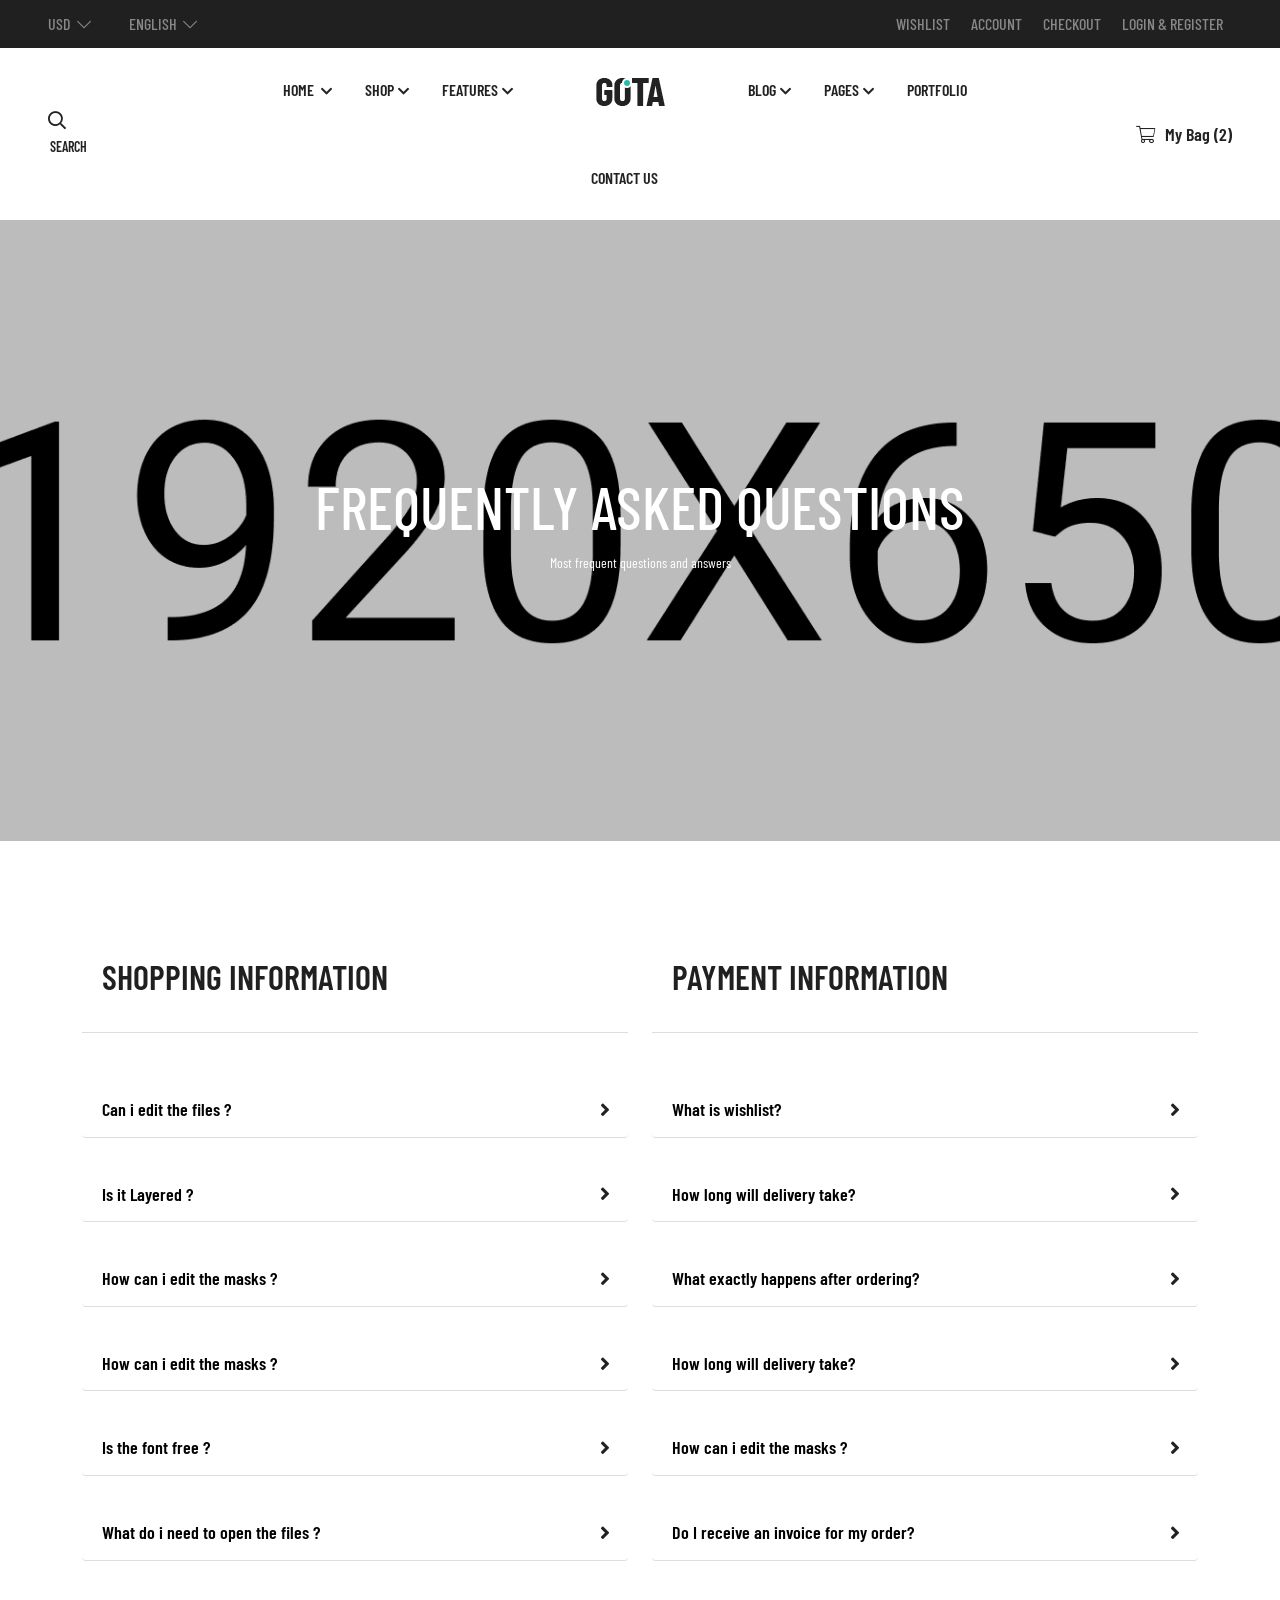
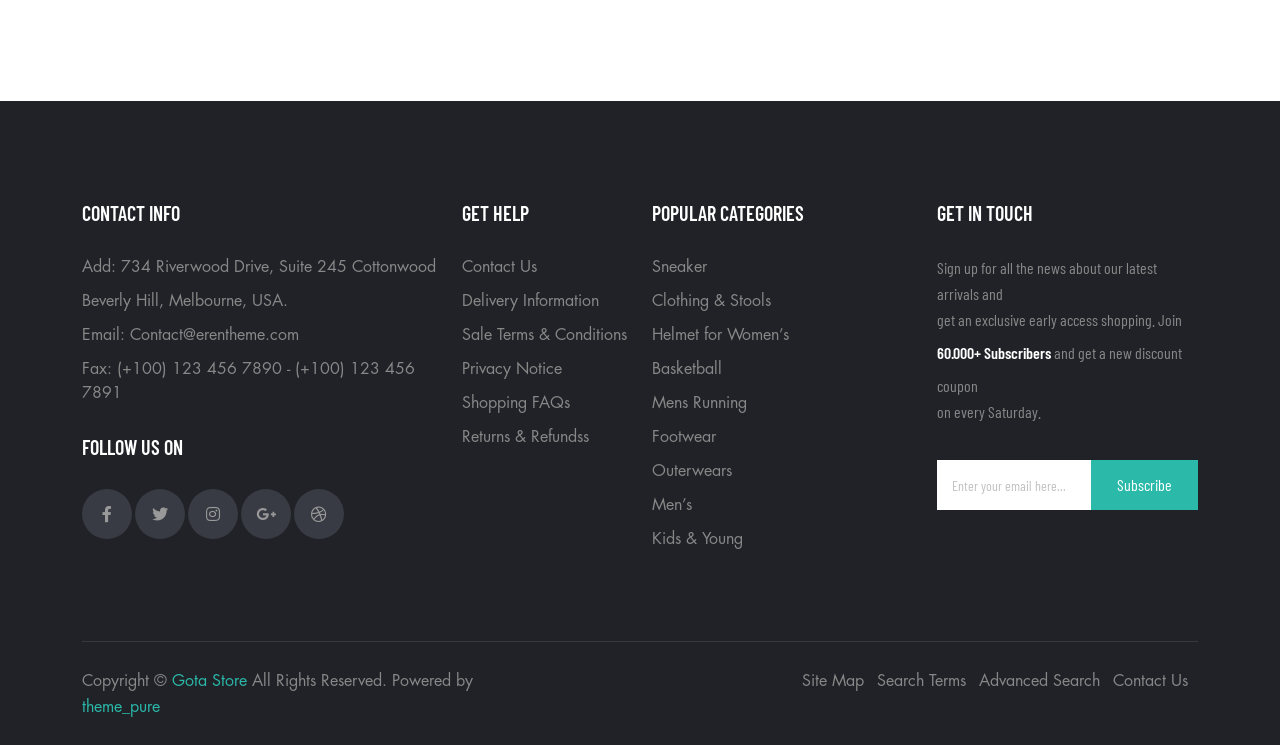
<file: accordion.html>
<!doctype html>
<html class="no-js" lang="en">
    <head>
        <meta charset="utf-8">
        <meta http-equiv="x-ua-compatible" content="ie=edge">
        <title>Gota eCommerce HTML5 Template</title>
        <meta name="description" content="">
        <meta name="viewport" content="width=device-width, initial-scale=1">

        <link rel="manifest" href="site.webmanifest">
		<link rel="shortcut icon" type="image/x-icon" href="assets/img/favicon.ico">
        <!-- Place favicon.ico in the root directory -->

		<!-- CSS here -->
        <link rel="stylesheet" href="assets/css/bootstrap.min.css">
        <link rel="stylesheet" href="assets/css/owl.carousel.min.css">
        <link rel="stylesheet" href="assets/css/animate.min.css">
        <link rel="stylesheet" href="assets/css/magnific-popup.css">
        <link rel="stylesheet" href="assets/css/fontawesome-all.min.css">
        <link rel="stylesheet" href="assets/css/themify-icons.css">
        <link rel="stylesheet" href="assets/css/futura-std-font.css">
        <link rel="stylesheet" href="assets/css/meanmenu.css">
        <link rel="stylesheet" href="assets/css/swiper-bundle.min.css">
        <link rel="stylesheet" href="assets/css/slick.css">
        
        <link rel="stylesheet" href="assets/css/style.css">
        <link rel="stylesheet" href="assets/css/responsive.css">
    </head>
    <body>


    <!-- header area start -->
    <header class="header-area">
      <div class="gota_top bg-soft d-none d-sm-block">
          <div class="container-fluid">
              <div class="row">
                  <div class="col-xl-3 col-lg-6 col-md-6 col-sm-6">
                      <div class="gota_lang">
                          <ul>
                              <li><a href="#">usd<i class="fal fa-chevron-down"></i></a>
                                  <ul class="additional_dropdown">
                                      <li><a href="#">euro</a></li>
                                  </ul>
                              </li>
                              <li><a href="#">english<i class="fal fa-chevron-down"></i></a>
                                  <ul class="additional_dropdown">
                                      <li><a href="#">frences</a></li>
                                      <li><a href="#">japanes</a></li>
                                  </ul>
                              </li>
                          </ul>
                      </div>
                  </div>
                  <div class="col-xl-4 offset-xl-5 col-lg-6 col-md-6 col-sm-6 text-end">
                      <div class="gota_right">
                          <ul>
                            <li><a href="cart.html">Wishlist</a></li>
                            <li><a href="login.html">Account</a></li>
                            <li><a href="checkout.html">Checkout</a></li>
                            <li><a href="login.html">Login & register</a></li>
                          </ul>
                      </div>
                  </div>
              </div>
          </div>
      </div>
      <div class="gota_bottom position-relative">
          <div class="container-fluid">
              <div class="row align-items-center">
                  <div class="col-xl-2 col-lg-2 col-md-4 col-sm-4 d-none d-sm-block">
                      <div class="gota_search">
                          <form class="search_form">
                              <button class="search_action"><i
                                      class="fal fa-search d-sm-none d-md-block"></i></button>
                              <input type="text" placeholder="search" />
                          </form>
                      </div>
                  </div>
                  <div class="col-xl-8 col-lg-8 col-md-4 col-sm-4">
                      <div class="sidemenu sidemenu-1 d-lg-none d-md-block">
                          <a class="open" href="#"><i class="fal fa-bars"></i></a>
                      </div>
                      <div class="main-menu">
                          <nav id="mobile-menu">
                              <ul>
                                  <li class="menu-item-has-children"><a href="index.html">Home </a>
                                      <ul class="sub-menu">
                                          <li><a href="index.html">home shop 1</a></li>
                                          <li><a href="index-2.html">home shop 2</a></li>
                                          <li><a href="index-3.html">home shop 3</a></li>
                                          <li><a href="index-4.html">home shop 4</a></li>
                                      </ul>
                                  </li>
                                  <li class="position-static menu-item-has-children"><a href="shop.html">Shop</a>
                                      <ul class="mega_menu" data-background="./assets/img/mega-menu/product.jpg">
                                          <li>
                                              <h4 class="mega_title">Shop Layout</h4>
                                              <ul class="mega_item">
                                                  <li><a href="shop.html">Pagination</a></li>
                                                  <li><a href="shop.html">Ajax Load More</a></li>
                                                  <li><a href="shop-3-width.html">Infinite Scroll</a></li>
                                                  <li><a href="shop-right.html">Sidebar Right</a></li>
                                                  <li><a href="shop.html">Sidebar Left</a></li>
                                              </ul>
                                          </li>
                                          <li>
                                              <h4 class="mega_title">shop pages</h4>
                                              <ul class="mega_item">
                                                  <li><a href="shop-list.html">List View</a></li>
                                                  <li><a href="shop-sm.html">Small Products</a></li>
                                                  <li><a href="shop-large.html">Large Products</a></li>
                                                  <li><a href="shop-3-width.html">Shop — 3 Items</a></li>
                                                  <li><a href="shop-4.html">Shop — 4 Items</a></li>
                                                  <li><a href="shop-sm.html">Shop — 5 Items</a></li>
                                              </ul>
                                          </li>
                                          <li>
                                              <h4 class="mega_title">Product Layout</h4>
                                              <ul class="mega_item">
                                                  <li><a href="shop-sticky.html">Description Sticky</a></li>
                                                  <li><a href="shop-carousel.html">Product Carousel</a></li>
                                                  <li><a href="modern.html"> Gallery Modern</a></li>
                                                  <li><a href="single.html"> Thumbnail Left</a></li>
                                                  <li><a href="single-right.html">Thumbnail Right</a></li>
                                                  <li><a href="single-bottom.html"> Thumbnail Botttom</a></li>
                                              </ul>
                                          </li>
                                          <li>

                                          </li>
                                      </ul>
                                  </li>
                                  <li class="position-static menu-item-has-children"><a href="service.html">Features</a>
                                      <ul class="mega_menu_2">
                                          <li data-background="./assets/img/mega-menu/product2.jpg">
                                              <h4 class="mega_title_2">Basketball</h4>
                                              <ul class="mega_item_2">
                                                  <li><a href="shop.html">East Hampton Fleece</a></li>
                                                  <li><a href="shop.html">Faxon Canvas Low</a></li>
                                                  <li><a href="shop.html">Habitasse dictumst</a></li>
                                                  <li><a href="shop.html">Kaoreet lobortis</a></li>
                                                  <li><a href="shop.html">NikeCourt Zoom Prestige</a></li>
                                                  <li><a href="shop.html">NikeCourts Air Zoom</a></li>
                                                  <li><a href="shop.html">NikeCourts Air Zoom</a></li>
                                              </ul>
                                          </li>
                                          <li data-background="./assets/img/mega-menu/product3.jpg">
                                              <h4 class="mega_title_2">Helmet for Women’s</h4>
                                              <ul class="mega_item_2">
                                                  <li><a href="shop.html">Arsenal Home Jersey</a></li>
                                                  <li><a href="shop.html">Arsenal Home Jersey</a></li>
                                                  <li><a href="shop.html">Pellentesque posuere</a></li>
                                                  <li><a href="shop.html">Running 3-Stripes</a></li>
                                                  <li><a href="shop.html">Running 3-Stripes</a></li>
                                                  <li><a href="shop.html">V-Neck T-Shirt</a></li>
                                                  <li><a href="shop.html">WordPress Pennant</a></li>
                                              </ul>
                                          </li>
                                          <li data-background="./assets/img/mega-menu/product4.jpg">
                                              <h4 class="mega_title_2">Basketball</h4>
                                              <ul class="mega_item_2">
                                                  <li><a href="shop.html">East Hampton Fleece</a></li>
                                                  <li><a href="shop.html">Faxon Canvas Low</a></li>
                                                  <li><a href="shop.html">Habitasse dictumst</a></li>
                                                  <li><a href="shop.html">Kaoreet lobortis</a></li>
                                                  <li><a href="shop.html">NikeCourt Zoom Prestige</a></li>
                                                  <li><a href="shop.html">NikeCourts Air Zoom</a></li>
                                                  <li><a href="shop.html">NikeCourts Air Zoom</a></li>
                                              </ul>
                                          </li>
                                      </ul>
                                  </li>
                                  <li><a class="d-none d-xl-block" href="index.html">
                                          <img class="pl-50 pr-50" src="./assets/img/logo/logo-1.png" alt="">
                                      </a></li>
                                      <li class="menu-item-has-children"><a href="blog.html">Blog</a>
                                          <ul class="sub-menu">
                                              <li><a href="blog-grid.html">Blog Grid</a></li>
                                              <li><a href="blog-large.html">Blog large</a></li>
                                              <li><a href="blog-left.html">Blog left</a></li>
                                              <li><a href="blog-right.html">Blog Right</a></li>
                                              <li><a href="blog-no-sidebar.html">Blog no sidebar</a></li>
                                          </ul>
                                      </li>
                                  <li class="menu-item-has-children"><a href="about.html">pages</a>
                                      <ul class="sub-menu">
                                                     <li><a href="about.html">about us</a></li>
                                          <li><a href="about-2.html">about us 2</a></li>
                                          <li><a href="contact.html">contact</a></li>
                                          <li><a href="contact-2.html">contact 2</a></li>
                                          <li><a href="single.html">single page</a></li>
                                          <li><a href="cart.html">cart page</a></li>
                                          <li><a href="checkout.html">checkout page</a></li>
                                          <li><a href="404.html">page 404</a></li>
                                          <li><a href="service.html">services</a></li>
                                          <li><a href="accordion.html">frequently questions</a></li>
                                      </ul>
                                  </li>
                                  <li><a href="service.html">Portfolio</a></li>
                                  <li><a href="contact.html">contact us </a></li>
                              </ul>
                          </nav>
                      </div>

                  </div>
                  <div class="col-xl-2 col-lg-2 col-md-4 col-sm-4">
                      <div class="gota_cart gotat_cart_1 text-end">
                        <a href="javascript:void(0)"><i class="fal fa-shopping-cart"></i>My Bag<span class="counter"> (2)</span></a>
                      </div>
                  </div>
              </div>
          </div>
      </div>
  </header>
  <!-- header area end -->

  <div class="search_area">
    <div class="search_close">
        <span><i class="fal fa-times"></i></span>
    </div>
    <div class="container">
        <div class="row">
            <div class="col-xl-12 col-lg-12 col-md-12">
                <div class="search-wrapper text-center">
                    <h2>search</h2>
                    <div class="search-filtering pt-30">
                        <div class="search_tab">
                            <ul class="nav nav-tabs justify-content-center mb-55" id="myTab2" role="tablist">
                                <li class="nav-item" role="presentation">
                                    <button class="nav-link active" id="home-tab2" data-bs-toggle="tab"
                                        data-bs-target="#home2" type="button" role="tab"
                                        aria-selected="true">All categories</button>
                                </li>
                                <li class="nav-item" role="presentation">
                                    <button class="nav-link" id="profile-tab2" data-bs-toggle="tab"
                                        data-bs-target="#profile2" type="button" role="tab" 
                                        aria-selected="false">Basketball</button>
                                </li>
                                <li class="nav-item" role="presentation">
                                    <button class="nav-link" data-bs-toggle="tab"
                                        data-bs-target="#contact2" type="button" role="tab" 
                                        aria-selected="false">Handbag</button>
                                </li>
                                <li class="nav-item" role="presentation">
                                    <button class="nav-link" id="sportswear-tab" data-bs-toggle="tab"
                                        data-bs-target="#sportswear" type="button" role="tab"
                                        aria-selected="false">Sportswear</button>
                                </li>
                            </ul>
                            <div class="tab-content" id="myTabContent2">
                                <div class="tab-pane fade show active" id="home2" role="tabpanel"
                                    >

                                </div>
                                <div class="tab-pane fade" id="profile2" role="tabpanel"
                                    >

                                </div>
                                <div class="tab-pane fade" id="contact2" role="tabpanel">

                                </div>
                                <div class="tab-pane fade" id="sportswear" role="tabpanel"
                                    >

                                </div>
                            </div>
                        </div>
                    </div>
                    <div class="main_search">
                        <form action="#">
                            <input type="text" name="search" placeholder="search products">
                            <button class="m-search"><i class="fal fa-search d-sm-none d-md-block"></i></button>
                        </form>
                    </div>
                </div>
            </div>
        </div>
    </div>
</div>

  <div class="fix">
      <div class="side-info">
          <button class="side-info-close"><i class="fal fa-times"></i></button>
          <div class="side-info-content">
              <div class="mobile-menu"></div>
              <div class="contact-infos mb-30">
                  <div class="contact-list mb-30">
                      <h4>Office Address</h4>
                      <p>123/A, Miranda City Likaoli
                          Prikano, Dope</p>
                  </div>
                  <div class="contact-list mb-30">
                      <h4>Phone Number</h4>
                      <p>+0989 7876 9865 9</p>
                      <p>+(090) 8765 86543 85</p>
                  </div>
                  <div class="contact-list mb-30">
                      <h4>Email Address</h4>
                      <p>info@example.com</p>
                      <p>example.mail@hum.com</p>
                  </div>
              </div>
          </div>
      </div>
  </div>
  <div class="offcanvas-overlay"></div>

  <!-- cart area start  -->
  <div class="cart__sidebar">
      <div class="container">
          <div class="cart__content">
              <div class="cart-text">
                  <h3 class="mb-40">Shopping cart</h3>
                  <div class="add_cart_product">
                      <div class="add_cart_product__thumb">
                          <img src="./assets/img/product/29-3.jpg" alt="">
                      </div>
                      <div class="add_cart_product__content">
                          <h5><a href="shop.html">Running 3-Stripes</a></h5>
                          <p>1 × $66.00</p>
                          <button class="cart_close"><i class="fal fa-times"></i></button>
                      </div>
                  </div>
                  <div class="add_cart_product">
                      <div class="add_cart_product__thumb">
                          <img src="./assets/img/product/17.jpg" alt="">
                      </div>
                      <div class="add_cart_product__content">
                          <h5><a href="shop.html">Buddy non Stripes</a></h5>
                          <p>1 × $40.00</p>
                          <button class="cart_close"><i class="fal fa-times"></i></button>
                      </div>
                  </div>
              </div>
              <div class="cart-icon">
                  <i class="fal fa-times"></i>
              </div>
              <div class="cart-bottom">
                  <div class="cart-bottom__text">
                      <span>Subtotal:</span>
                      <span class="end">$121.00</span>
                      <a href="cart.html">view cart</a>
                      <a href="checkout.html">checkout</a>
                  </div>
              </div>
          </div>
      </div>
  </div>
  <div class="cart-offcanvas-overlay"></div>
  <!-- cart area end  -->

  <!-- breadcrumb area start -->
  <div class="page-layout about" data-background="assets/img/page/About-us1.jpg">
      <div class="container">
          <div class="breadcrumb-area text-center">
              <h2 class="page-title">Frequently Asked Questions</h2>
              <p>Most frequent questions and answers</p>
          </div>
      </div>
  </div>
  <!-- breadcrumb area end -->


  <!-- faq area start  -->
  <div class="faq__area pt-110 mb-110">
      <div class="container">
          <div class="row">
              <div class="col-xl-6 col-lg-6">
                  <div class="title-5 mb-50 pl-20">shopping information</div>
                  <div class="accordion mb-30">
                      <div class="accordion-item c-item ">
                        <h2 class="accordion-header">
                          <button class="accordion-button collapsed c-button" type="button" data-bs-toggle="collapse" data-bs-target="#collapseOne" aria-expanded="true" aria-controls="collapseOne">
                              Can i edit the files ?
                          </button>
                        </h2>
                        <div id="collapseOne" class="accordion-collapse collapse">
                          <div class="accordion-body">
                            <p>I am item content. Click edit button to change this text. Lorem ipsum dolor sit amet, consectetur adipiscing elit. Ut elit tellus, luctus nec ullamcorper mattis, pulvinar leo.</p>
                          </div>
                        </div>
                      </div>
                    </div>
                    <div class="accordion mb-30">
                      <div class="accordion-item c-item ">
                        <h2 class="accordion-header">
                          <button class="accordion-button collapsed c-button" type="button" data-bs-toggle="collapse" data-bs-target="#collapseTwo" aria-expanded="true" aria-controls="collapseOne">
                              Is it Layered ?
                          </button>
                        </h2>
                        <div id="collapseTwo" class="accordion-collapse collapse">
                          <div class="accordion-body">
                            <p>I am item content. Click edit button to change this text. Lorem ipsum dolor sit amet, consectetur adipiscing elit. Ut elit tellus, luctus nec ullamcorper mattis, pulvinar leo.</p>
                          </div>
                        </div>
                      </div>
                    </div>
                    <div class="accordion mb-30">
                      <div class="accordion-item c-item ">
                        <h2 class="accordion-header">
                          <button class="accordion-button collapsed c-button" type="button" data-bs-toggle="collapse" data-bs-target="#collapseThree" aria-expanded="true" aria-controls="collapseOne">
                              How can i edit the masks ?
                          </button>
                        </h2>
                        <div id="collapseThree" class="accordion-collapse collapse">
                          <div class="accordion-body">
                            <p>I am item content. Click edit button to change this text. Lorem ipsum dolor sit amet, consectetur adipiscing elit. Ut elit tellus, luctus nec ullamcorper mattis, pulvinar leo.</p>
                          </div>
                        </div>
                      </div>
                    </div>
                    <div class="accordion mb-30">
                      <div class="accordion-item c-item ">
                        <h2 class="accordion-header">
                          <button class="accordion-button collapsed c-button" type="button" data-bs-toggle="collapse" data-bs-target="#collapseFour" aria-expanded="true" aria-controls="collapseOne">
                              How can i edit the masks ?
                          </button>
                        </h2>
                        <div id="collapseFour" class="accordion-collapse collapse">
                          <div class="accordion-body">
                            <p>I am item content. Click edit button to change this text. Lorem ipsum dolor sit amet, consectetur adipiscing elit. Ut elit tellus, luctus nec ullamcorper mattis, pulvinar leo.</p>
                          </div>
                        </div>
                      </div>
                    </div>
                    <div class="accordion mb-30">
                      <div class="accordion-item c-item ">
                        <h2 class="accordion-header">
                          <button class="accordion-button collapsed c-button" type="button" data-bs-toggle="collapse" data-bs-target="#collapseFive" aria-expanded="true" aria-controls="collapseOne">
                              Is the font free ?
                          </button>
                        </h2>
                        <div id="collapseFive" class="accordion-collapse collapse">
                          <div class="accordion-body">
                            <p>I am item content. Click edit button to change this text. Lorem ipsum dolor sit amet, consectetur adipiscing elit. Ut elit tellus, luctus nec ullamcorper mattis, pulvinar leo.</p>
                          </div>
                        </div>
                      </div>
                    </div>
                    <div class="accordion mb-30">
                      <div class="accordion-item c-item ">
                        <h2 class="accordion-header">
                          <button class="accordion-button collapsed c-button" type="button" data-bs-toggle="collapse" data-bs-target="#collapseSix" aria-expanded="true" aria-controls="collapseOne">
                              What do i need to open the files ?
                          </button>
                        </h2>
                        <div id="collapseSix" class="accordion-collapse collapse">
                          <div class="accordion-body">
                            <p>I am item content. Click edit button to change this text. Lorem ipsum dolor sit amet, consectetur adipiscing elit. Ut elit tellus, luctus nec ullamcorper mattis, pulvinar leo.</p>
                          </div>
                        </div>
                      </div>
                    </div>
              </div>
              <div class="col-xl-6 col-lg-6">
                  <div class="title-5 mb-50 pl-20">payment information</div>
                  <div class="accordion mb-30">
                      <div class="accordion-item c-item ">
                        <h2 class="accordion-header">
                          <button class="accordion-button collapsed c-button" type="button" data-bs-toggle="collapse" data-bs-target="#collapsseven" aria-expanded="true" aria-controls="collapseOne">
                              What is wishlist?
                          </button>
                        </h2>
                        <div id="collapsseven" class="accordion-collapse collapse">
                          <div class="accordion-body">
                            <p>I am item content. Click edit button to change this text. Lorem ipsum dolor sit amet, consectetur adipiscing elit. Ut elit tellus, luctus nec ullamcorper mattis, pulvinar leo.</p>
                          </div>
                        </div>
                      </div>
                    </div>
                    <div class="accordion mb-30">
                      <div class="accordion-item c-item ">
                        <h2 class="accordion-header">
                          <button class="accordion-button collapsed c-button" type="button" data-bs-toggle="collapse" data-bs-target="#collapseeight" aria-expanded="true" aria-controls="collapseOne">
                              How long will delivery take?
                          </button>
                        </h2>
                        <div id="collapseeight" class="accordion-collapse collapse">
                          <div class="accordion-body">
                            <p>I am item content. Click edit button to change this text. Lorem ipsum dolor sit amet, consectetur adipiscing elit. Ut elit tellus, luctus nec ullamcorper mattis, pulvinar leo.</p>
                          </div>
                        </div>
                      </div>
                    </div>
                    <div class="accordion mb-30">
                      <div class="accordion-item c-item ">
                        <h2 class="accordion-header">
                          <button class="accordion-button collapsed c-button" type="button" data-bs-toggle="collapse" data-bs-target="#collapsenne" aria-expanded="true" aria-controls="collapseOne">
                              What exactly happens after ordering?
                          </button>
                        </h2>
                        <div id="collapsenne" class="accordion-collapse collapse">
                          <div class="accordion-body">
                            <p>I am item content. Click edit button to change this text. Lorem ipsum dolor sit amet, consectetur adipiscing elit. Ut elit tellus, luctus nec ullamcorper mattis, pulvinar leo.</p>
                          </div>
                        </div>
                      </div>
                    </div>
                    <div class="accordion mb-30">
                      <div class="accordion-item c-item ">
                        <h2 class="accordion-header">
                          <button class="accordion-button collapsed c-button" type="button" data-bs-toggle="collapse" data-bs-target="#collapseten" aria-expanded="true" aria-controls="collapseOne">
                              How long will delivery take?
                          </button>
                        </h2>
                        <div id="collapseten" class="accordion-collapse collapse">
                          <div class="accordion-body">
                            <p>I am item content. Click edit button to change this text. Lorem ipsum dolor sit amet, consectetur adipiscing elit. Ut elit tellus, luctus nec ullamcorper mattis, pulvinar leo.</p>
                          </div>
                        </div>
                      </div>
                    </div>
                    <div class="accordion mb-30">
                      <div class="accordion-item c-item ">
                        <h2 class="accordion-header">
                          <button class="accordion-button collapsed c-button" type="button" data-bs-toggle="collapse" data-bs-target="#collapseeleven" aria-expanded="true" aria-controls="collapseOne">
                              How can i edit the masks ?
                          </button>
                        </h2>
                        <div id="collapseeleven" class="accordion-collapse collapse">
                          <div class="accordion-body">
                            <p>I am item content. Click edit button to change this text. Lorem ipsum dolor sit amet, consectetur adipiscing elit. Ut elit tellus, luctus nec ullamcorper mattis, pulvinar leo.</p>
                          </div>
                        </div>
                      </div>
                    </div>
                    <div class="accordion mb-30">
                      <div class="accordion-item c-item ">
                        <h2 class="accordion-header">
                          <button class="accordion-button collapsed c-button" type="button" data-bs-toggle="collapse" data-bs-target="#collapsetwelve" aria-expanded="true" aria-controls="collapseOne">
                              Do I receive an invoice for my order?
                          </button>
                        </h2>
                        <div id="collapsetwelve" class="accordion-collapse collapse">
                          <div class="accordion-body">
                            <p>I am item content. Click edit button to change this text. Lorem ipsum dolor sit amet, consectetur adipiscing elit. Ut elit tellus, luctus nec ullamcorper mattis, pulvinar leo.</p>
                          </div>
                        </div>
                      </div>
                    </div>
              </div>
          </div>
      </div>
  </div>
  <!-- faq area end  -->

    <!-- footer area start -->
    <footer class="footer_area fix">
      <div class="container">
          <div class="row">
              <div class="col-xl-4 col-lg-6 col-md-6 col-sm-12">
                  <div class="company__info  wow fadeInUp " data-wow-duration=".s" data-wow-delay=".3s">
                      <h3 class="f-title">contact info</h3>
                      <ul>
                          <li>Add: 734 Riverwood Drive, Suite 245 Cottonwood </li>
                          <li>Beverly Hill, Melbourne, USA.</li>
                          <li>Email: Contact@erentheme.com</li>
                          <li>Fax: (+100) 123 456 7890 - (+100) 123 456 7891</li>
                      </ul>
                      <div class="social__media mb-30">
                          <h3 class="f-title">FOLLOW US ON</h3>
                          <a href="#"><i class="fab fa-facebook-f"></i></a>
                          <a href="#"><i class="fab fa-twitter"></i></a>
                          <a href="#"><i class="fab fa-instagram"></i></a>
                          <a href="#"><i class="fab fa-google-plus-g"></i></a>
                          <a href="#"><i class="fab fa-dribbble"></i></a>
                      </div>
                  </div>
              </div>
              <div class="col-xl-2 col-lg-6 col-md-6 col-sm-12">
                  <div class="company__info wow fadeInUp " data-wow-duration=".7s" data-wow-delay=".4s">
                      <h3 class="f-title">Get Help</h3>
                      <ul>
                          <li><a href="contact.html">Contact Us</a></li>
                          <li><a href="accordion.html">Delivery Information</a></li>
                          <li><a href="accordion.html">Sale Terms & Conditions</a></li>
                          <li><a href="accordion.html">Privacy Notice</a></li>
                          <li><a href="accordion.html">Shopping FAQs</a></li>
                          <li><a href="accordion.html">Returns & Refundss</a></li>
                      </ul>
                  </div>
              </div>
              <div class="col-xl-2 col-lg-6 col-md-6 col-sm-12">
                  <div class="company__info wow fadeInUp " data-wow-duration=".8s" data-wow-delay=".5s">
                      <h3 class="f-title">Popular categories</h3>
                      <ul>
                          <li><a href="shop.html">Sneaker</a></li>
                          <li><a href="shop.html">Clothing & Stools</a></li>
                          <li><a href="shop.html">Helmet for Women’s</a></li>
                          <li><a href="shop.html">Basketball</a></li>
                          <li><a href="shop.html">Mens Running</a></li>
                          <li><a href="shop.html">Footwear</a></li>
                          <li><a href="shop.html">Outerwears</a></li>
                          <li><a href="shop.html">Men’s</a></li>
                          <li><a href="shop.html">Kids & Young</a></li>
                      </ul>
                  </div>
              </div>
              <div class="col-xl-3 offset-xl-1 col-lg-6 col-md-6 col-sm-12">
                  <div class="company__info wow fadeInUp " data-wow-duration=".9s" data-wow-delay=".6s">
                      <h3 class="f-title">get in touch</h3>
                      <p>Sign up for all the news about our latest arrivals and<br>
                          get an exclusive early access shopping. Join <br>
                          <span>60.000+ Subscribers</span> and get a new discount coupon<br> on every Saturday.
                      </p>
                      <div class="subscribe pt-20">
                          <form action="#">
                              <input type="email" placeholder="Enter your email here..." />
                              <button>Subscribe</button>
                          </form>
                      </div>
                  </div>
              </div>
          </div>
          <div class="footer__bottom pb-10 mt-60">
              <div class="row">
                  <div class="col-xl-5 col-lg-5 col-md-6 col-sm-12 ">
                      <p>Copyright © <span>Gota Store</span> All Rights Reserved. Powered by <span><a href="themepure.net">theme_pure</a></span>
                      </p>
                  </div>
                  <div class="col-xl-5 offset-xl-2 col-lg-4 col-md-6 col-sm-12">
                      <div class="footer-menu">
                          <ul class="text-end">
                              <li><a href="contact.html">Site Map</a></li>
                              <li><a href="accordion.html">Search Terms</a></li>
                              <li><a href="shop.html">Advanced Search </a></li>
                              <li><a href="contact.html">Contact Us</a></li>
                          </ul>
                      </div>
                  </div>
              </div>
          </div>
      </div>
  </footer>
  <!-- footer area end -->


		<!-- JS here -->
        <script src="assets/js/vendor/modernizr-3.5.0.min.js"></script>
        <script src="assets/js/vendor/jquery-1.12.4.min.js"></script>
        <script src="assets/js/popper.min.js"></script>
        <script src="assets/js/bootstrap.min.js"></script>
        <script src="assets/js/owl.carousel.min.js"></script>
        <script src="assets/js/isotope.pkgd.min.js"></script>
        <script src="assets/js/one-page-nav-min.js"></script>
        <script src="assets/js/slick.min.js"></script>
        <script src="assets/js/jquery.meanmenu.min.js"></script>
        <script src="assets/js/ajax-form.js"></script>
        <script src="assets/js/wow.min.js"></script>
        <script src="assets/js/jquery.scrollUp.min.js"></script>
        <script src="assets/js/imagesloaded.pkgd.min.js"></script>
        <script src="assets/js/jquery.magnific-popup.min.js"></script>
        <script src="assets/js/plugins.js"></script>
        <script src="assets/js/swiper-bundle.min.js"></script>
        <script src="assets/js/countdown.js"></script>
        <script src="assets/js/main.js"></script>
    </body>
</html>
</file>
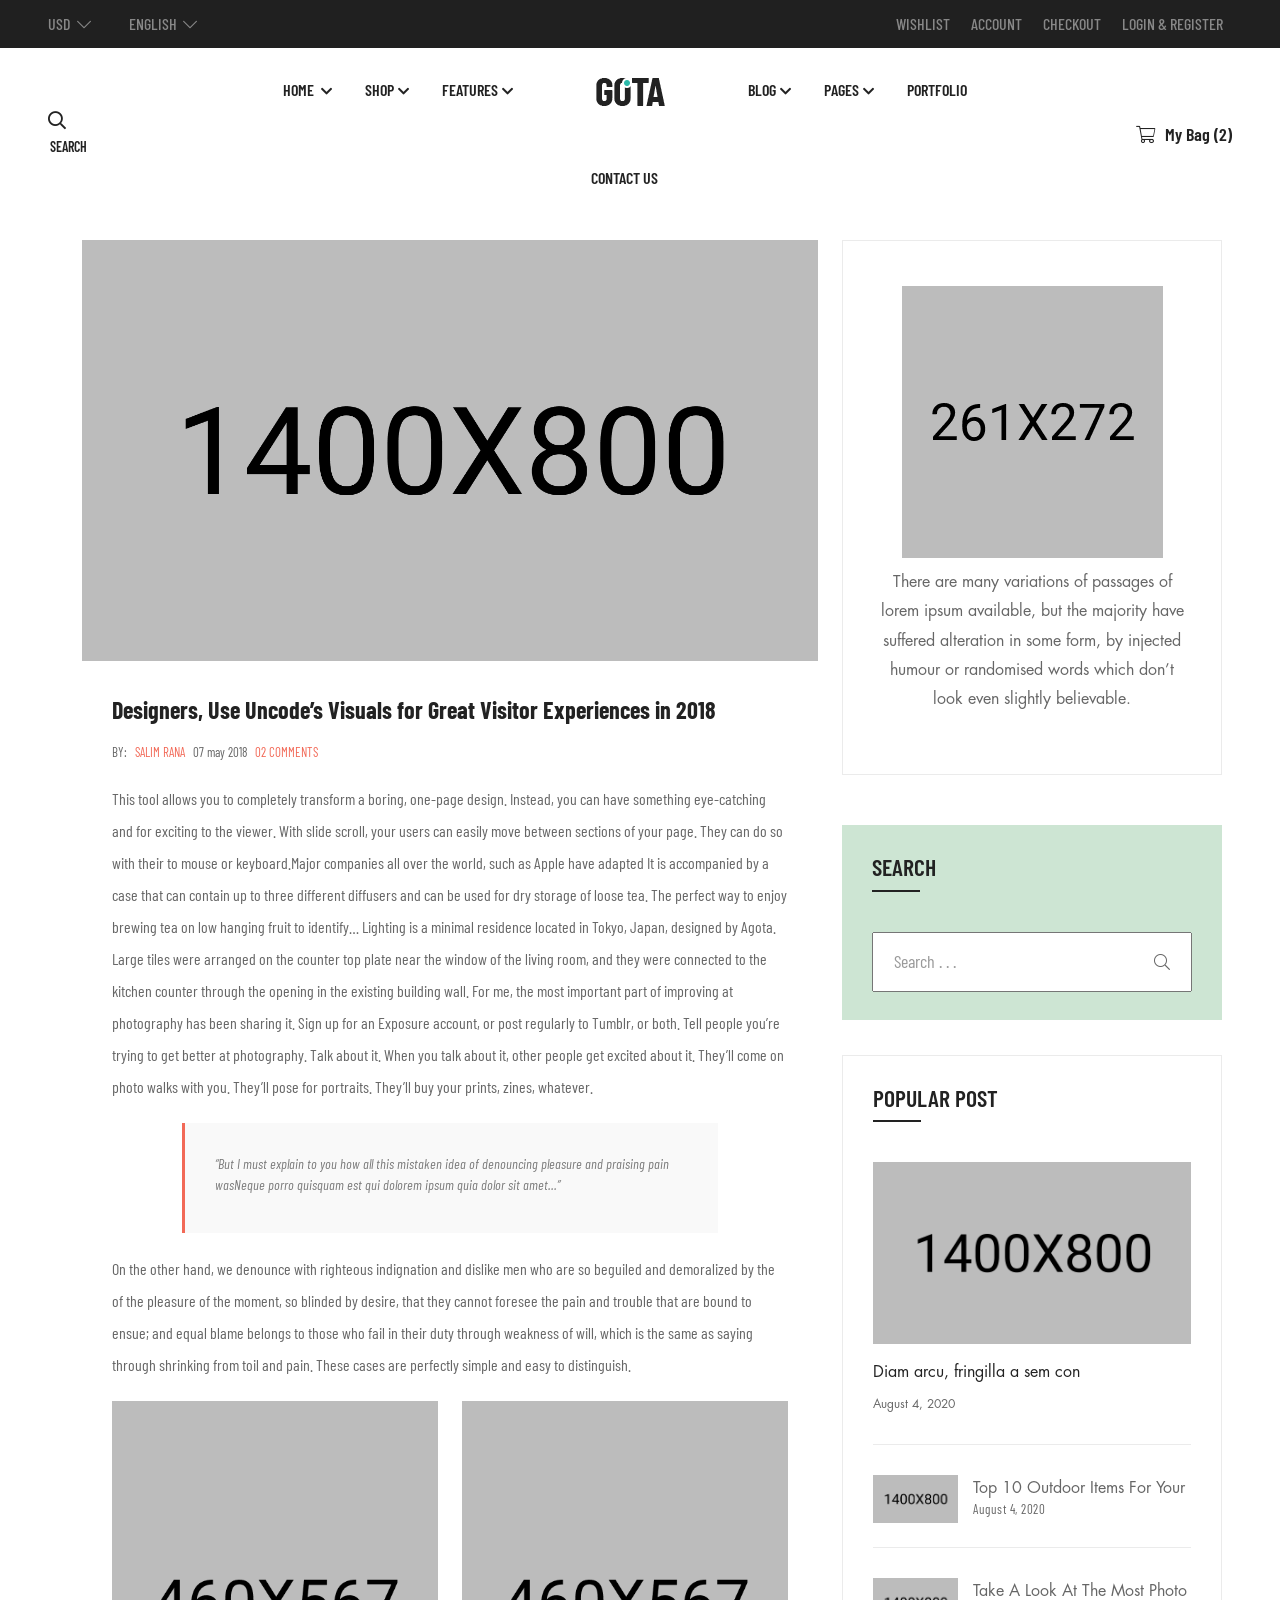
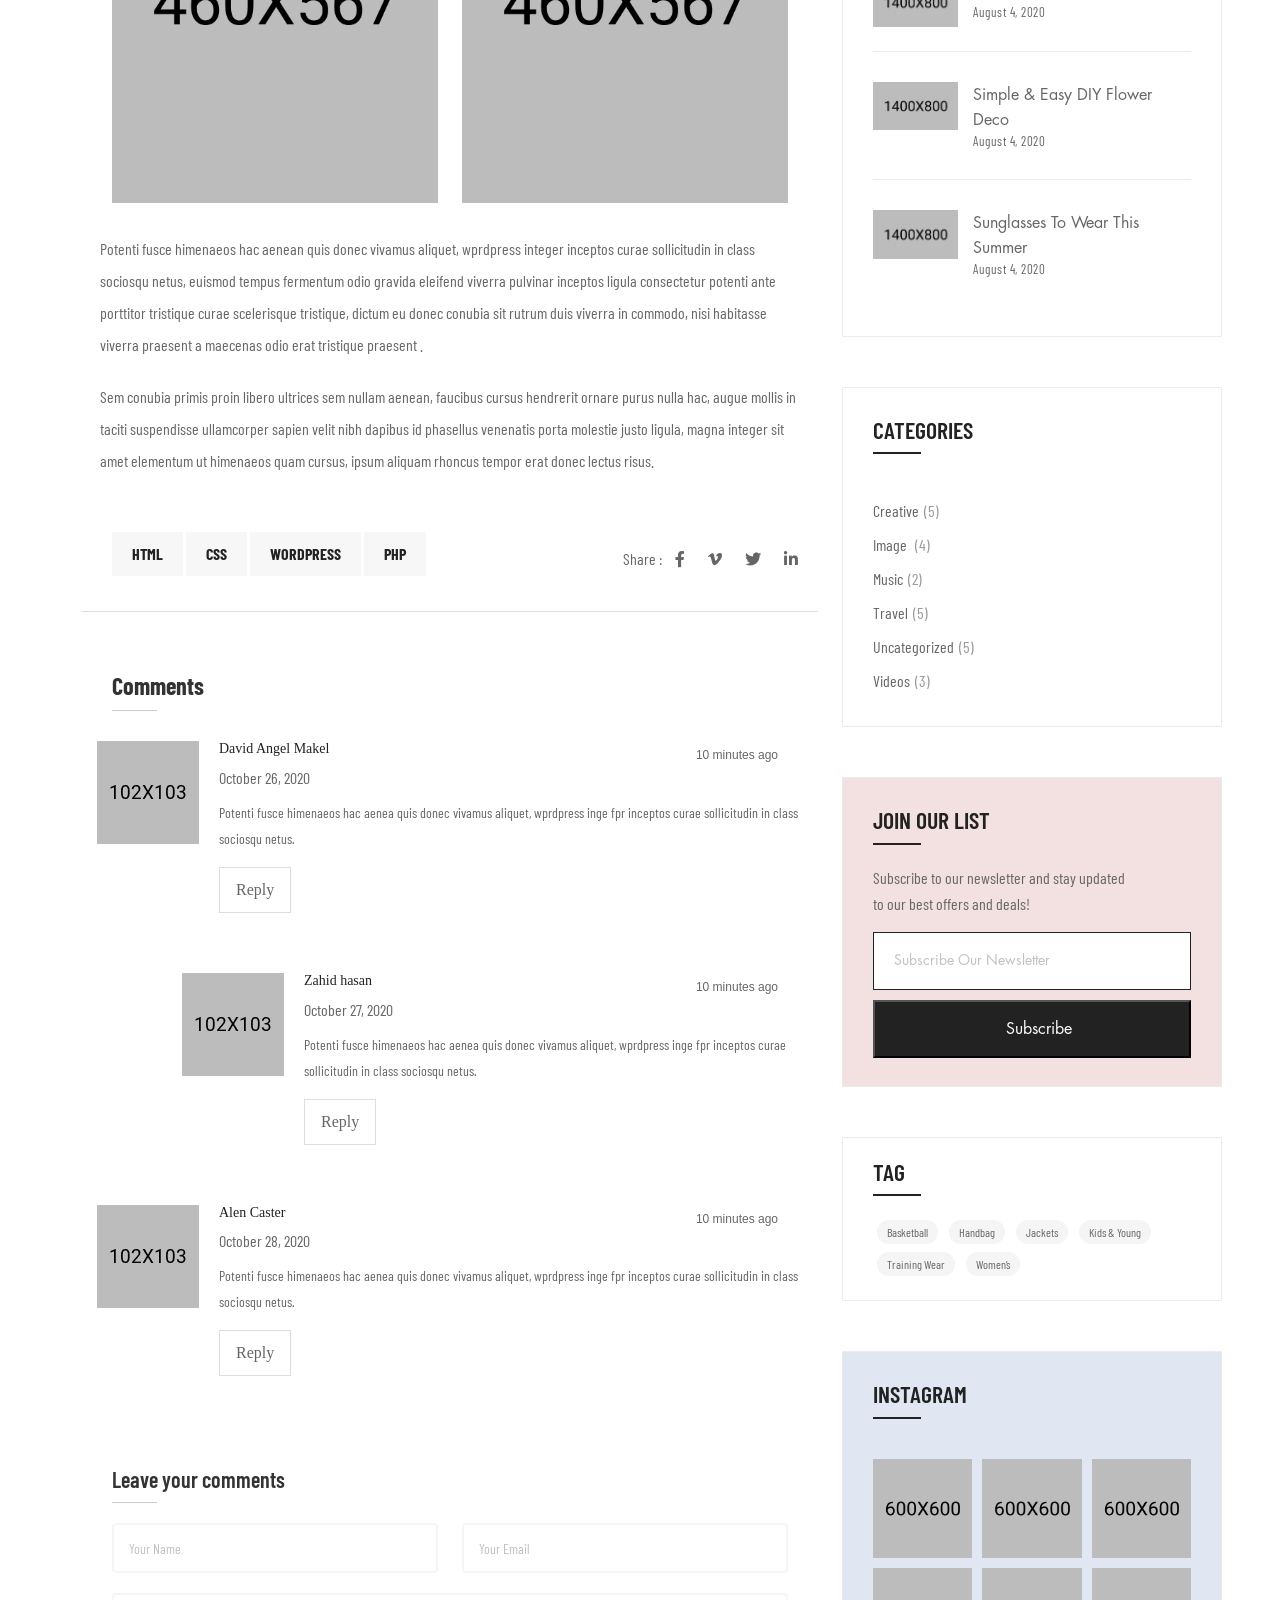
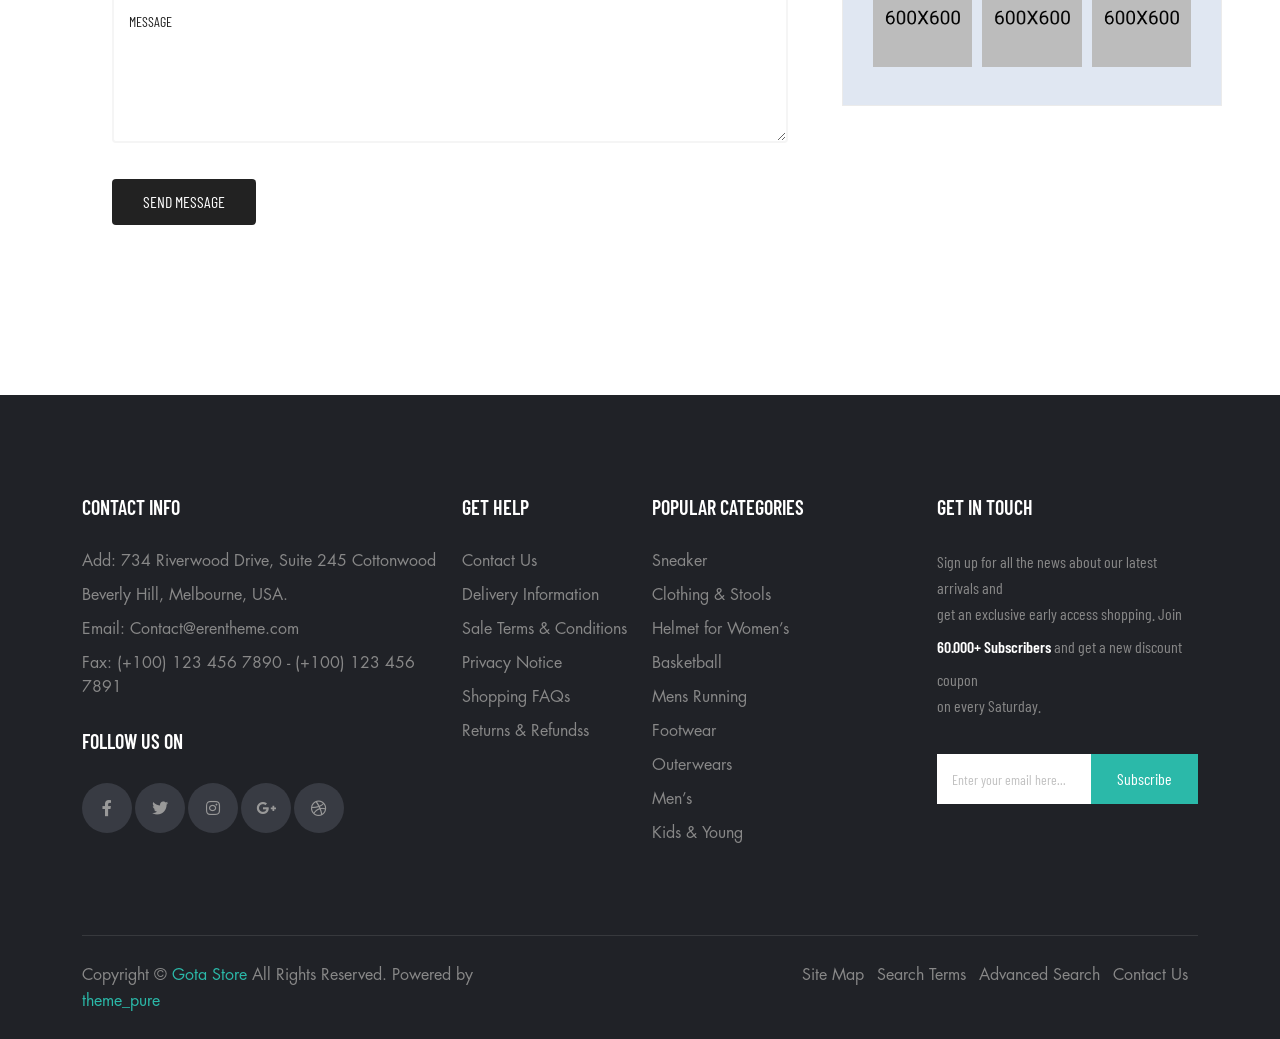
<file: blog-details.html>
<!doctype html>
<html class="no-js" lang="en">
    <head>
        <meta charset="utf-8">
        <meta http-equiv="x-ua-compatible" content="ie=edge">
        <title>Gota eCommerce HTML5 Template</title>
        <meta name="description" content="">
        <meta name="viewport" content="width=device-width, initial-scale=1">

        <link rel="manifest" href="site.webmanifest">
		<link rel="shortcut icon" type="image/x-icon" href="assets/img/favicon.ico">
        <!-- Place favicon.ico in the root directory -->

		<!-- CSS here -->
        <link rel="stylesheet" href="assets/css/bootstrap.min.css">
        <link rel="stylesheet" href="assets/css/owl.carousel.min.css">
        <link rel="stylesheet" href="assets/css/animate.min.css">
        <link rel="stylesheet" href="assets/css/magnific-popup.css">
        <link rel="stylesheet" href="assets/css/fontawesome-all.min.css">
        <link rel="stylesheet" href="assets/css/themify-icons.css">
        <link rel="stylesheet" href="assets/css/futura-std-font.css">
        <link rel="stylesheet" href="assets/css/meanmenu.css">
        <link rel="stylesheet" href="assets/css/swiper-bundle.min.css">
        <link rel="stylesheet" href="assets/css/slick.css">
        
        <link rel="stylesheet" href="assets/css/style.css">
        <link rel="stylesheet" href="assets/css/responsive.css">
    </head>
    <body>

    <!-- header area start -->
    <header class="header-area">
        <div class="gota_top bg-soft d-none d-sm-block">
            <div class="container-fluid">
                <div class="row">
                    <div class="col-xl-3 col-lg-6 col-md-6 col-sm-6">
                        <div class="gota_lang">
                            <ul>
                                <li><a href="#">usd<i class="fal fa-chevron-down"></i></a>
                                    <ul class="additional_dropdown">
                                        <li><a href="#">euro</a></li>
                                    </ul>
                                </li>
                                <li><a href="#">english<i class="fal fa-chevron-down"></i></a>
                                    <ul class="additional_dropdown">
                                        <li><a href="#">frences</a></li>
                                        <li><a href="#">japanes</a></li>
                                    </ul>
                                </li>
                            </ul>
                        </div>
                    </div>
                    <div class="col-xl-4 offset-xl-5 col-lg-6 col-md-6 col-sm-6 text-end">
                        <div class="gota_right">
                            <ul>
                                <li><a href="cart.html">Wishlist</a></li>
                                <li><a href="login.html">Account</a></li>
                                <li><a href="checkout.html">Checkout</a></li>
                                <li><a href="login.html">Login & register</a></li>
                            </ul>
                        </div>
                    </div>
                </div>
            </div>
        </div>
        <div class="gota_bottom position-relative">
            <div class="container-fluid">
                <div class="row align-items-center">
                    <div class="col-xl-2 col-lg-2 col-md-4 col-sm-4 d-none d-sm-block">
                        <div class="gota_search">
                            <form class="search_form">
                                <button class="search_action"><i
                                        class="fal fa-search d-sm-none d-md-block"></i></button>
                                <input type="text" placeholder="search" />
                            </form>
                        </div>
                    </div>
                    <div class="col-xl-8 col-lg-8 col-md-4 col-sm-4">
                        <div class="sidemenu sidemenu-1 d-lg-none d-md-block">
                            <a class="open" href="#"><i class="fal fa-bars"></i></a>
                        </div>
                        <div class="main-menu">
                            <nav id="mobile-menu">
                                <ul>
                                    <li class="menu-item-has-children"><a href="index.html">Home </a>
                                        <ul class="sub-menu">
                                            <li><a href="index.html">home shop 1</a></li>
                                            <li><a href="index-2.html">home shop 2</a></li>
                                            <li><a href="index-3.html">home shop 3</a></li>
                                            <li><a href="index-4.html">home shop 4</a></li>
                                        </ul>
                                    </li>
                                    <li class="position-static menu-item-has-children"><a href="shop.html">Shop</a>
                                        <ul class="mega_menu" data-background="./assets/img/mega-menu/product.jpg">
                                            <li>
                                                <h4 class="mega_title">Shop Layout</h4>
                                                <ul class="mega_item">
                                                    <li><a href="shop.html">Pagination</a></li>
                                                    <li><a href="shop.html">Ajax Load More</a></li>
                                                    <li><a href="shop-3-width.html">Infinite Scroll</a></li>
                                                    <li><a href="shop-right.html">Sidebar Right</a></li>
                                                    <li><a href="shop.html">Sidebar Left</a></li>
                                                </ul>
                                            </li>
                                            <li>
                                                <h4 class="mega_title">shop pages</h4>
                                                <ul class="mega_item">
                                                    <li><a href="shop-list.html">List View</a></li>
                                                    <li><a href="shop-sm.html">Small Products</a></li>
                                                    <li><a href="shop-large.html">Large Products</a></li>
                                                    <li><a href="shop-3-width.html">Shop — 3 Items</a></li>
                                                    <li><a href="shop-4.html">Shop — 4 Items</a></li>
                                                    <li><a href="shop-sm.html">Shop — 5 Items</a></li>
                                                </ul>
                                            </li>
                                            <li>
                                                <h4 class="mega_title">Product Layout</h4>
                                                <ul class="mega_item">
                                                    <li><a href="shop-sticky.html">Description Sticky</a></li>
                                                    <li><a href="shop-carousel.html">Product Carousel</a></li>
                                                    <li><a href="modern.html"> Gallery Modern</a></li>
                                                    <li><a href="single.html"> Thumbnail Left</a></li>
                                                    <li><a href="single-right.html">Thumbnail Right</a></li>
                                                    <li><a href="single-bottom.html"> Thumbnail Botttom</a></li>
                                                </ul>
                                            </li>
                                            <li>

                                            </li>
                                        </ul>
                                    </li>
                                    <li class="position-static menu-item-has-children"><a href="service.html">Features</a>
                                        <ul class="mega_menu_2">
                                            <li data-background="./assets/img/mega-menu/product2.jpg">
                                                <h4 class="mega_title_2">Basketball</h4>
                                                <ul class="mega_item_2">
                                                    <li><a href="shop.html">East Hampton Fleece</a></li>
                                                    <li><a href="shop.html">Faxon Canvas Low</a></li>
                                                    <li><a href="shop.html">Habitasse dictumst</a></li>
                                                    <li><a href="shop.html">Kaoreet lobortis</a></li>
                                                    <li><a href="shop.html">NikeCourt Zoom Prestige</a></li>
                                                    <li><a href="shop.html">NikeCourts Air Zoom</a></li>
                                                    <li><a href="shop.html">NikeCourts Air Zoom</a></li>
                                                </ul>
                                            </li>
                                            <li data-background="./assets/img/mega-menu/product3.jpg">
                                                <h4 class="mega_title_2">Helmet for Women’s</h4>
                                                <ul class="mega_item_2">
                                                    <li><a href="shop.html">Arsenal Home Jersey</a></li>
                                                    <li><a href="shop.html">Arsenal Home Jersey</a></li>
                                                    <li><a href="shop.html">Pellentesque posuere</a></li>
                                                    <li><a href="shop.html">Running 3-Stripes</a></li>
                                                    <li><a href="shop.html">Running 3-Stripes</a></li>
                                                    <li><a href="shop.html">V-Neck T-Shirt</a></li>
                                                    <li><a href="shop.html">WordPress Pennant</a></li>
                                                </ul>
                                            </li>
                                            <li data-background="./assets/img/mega-menu/product4.jpg">
                                                <h4 class="mega_title_2">Basketball</h4>
                                                <ul class="mega_item_2">
                                                    <li><a href="shop.html">East Hampton Fleece</a></li>
                                                    <li><a href="shop.html">Faxon Canvas Low</a></li>
                                                    <li><a href="shop.html">Habitasse dictumst</a></li>
                                                    <li><a href="shop.html">Kaoreet lobortis</a></li>
                                                    <li><a href="shop.html">NikeCourt Zoom Prestige</a></li>
                                                    <li><a href="shop.html">NikeCourts Air Zoom</a></li>
                                                    <li><a href="shop.html">NikeCourts Air Zoom</a></li>
                                                </ul>
                                            </li>
                                        </ul>
                                    </li>
                                    <li><a class="d-none d-xl-block" href="index.html">
                                            <img class="pl-50 pr-50" src="./assets/img/logo/logo-1.png" alt="">
                                        </a></li>
                                        <li class="menu-item-has-children"><a href="blog.html">Blog</a>
                                            <ul class="sub-menu">
                                                <li><a href="blog-grid.html">Blog Grid</a></li>
                                                <li><a href="blog-large.html">Blog large</a></li>
                                                <li><a href="blog-left.html">Blog left</a></li>
                                                <li><a href="blog-right.html">Blog Right</a></li>
                                                <li><a href="blog-no-sidebar.html">Blog no sidebar</a></li>
                                            </ul>
                                        </li>
                                    <li class="menu-item-has-children"><a href="about.html">pages</a>
                                        <ul class="sub-menu">
                                                       <li><a href="about.html">about us</a></li>
                                            <li><a href="about-2.html">about us 2</a></li>
                                            <li><a href="contact.html">contact</a></li>
                                            <li><a href="contact-2.html">contact 2</a></li>
                                            <li><a href="single.html">single page</a></li>
                                            <li><a href="cart.html">cart page</a></li>
                                            <li><a href="checkout.html">checkout page</a></li>
                                            <li><a href="404.html">page 404</a></li>
                                            <li><a href="service.html">services</a></li>
                                            <li><a href="accordion.html">frequently questions</a></li>
                                        </ul>
                                    </li>
                                    <li><a href="service.html">Portfolio</a></li>
                                    <li><a href="contact.html">contact us </a></li>
                                </ul>
                            </nav>
                        </div>

                    </div>
                    <div class="col-xl-2 col-lg-2 col-md-4 col-sm-4">
                        <div class="gota_cart gotat_cart_1 text-end">
                            <a href="javascript:void(0)"><i class="fal fa-shopping-cart"></i>My Bag<span class="counter"> (2)</span></a>
                        </div>
                    </div>
                </div>
            </div>
        </div>
    </header>
    <!-- header area end -->

    <div class="search_area">
        <div class="search_close">
            <span><i class="fal fa-times"></i></span>
        </div>
        <div class="container">
            <div class="row">
                <div class="col-xl-12 col-lg-12 col-md-12">
                    <div class="search-wrapper text-center">
                        <h2>search</h2>
                        <div class="search-filtering pt-30">
                            <div class="search_tab">
                                <ul class="nav nav-tabs justify-content-center mb-55" id="myTab2" role="tablist">
                                    <li class="nav-item" role="presentation">
                                        <button class="nav-link active" id="home-tab2" data-bs-toggle="tab"
                                            data-bs-target="#home2" type="button" role="tab"
                                            aria-selected="true">All categories</button>
                                    </li>
                                    <li class="nav-item" role="presentation">
                                        <button class="nav-link" id="profile-tab2" data-bs-toggle="tab"
                                            data-bs-target="#profile2" type="button" role="tab" 
                                            aria-selected="false">Basketball</button>
                                    </li>
                                    <li class="nav-item" role="presentation">
                                        <button class="nav-link" data-bs-toggle="tab"
                                            data-bs-target="#contact2" type="button" role="tab" 
                                            aria-selected="false">Handbag</button>
                                    </li>
                                    <li class="nav-item" role="presentation">
                                        <button class="nav-link" id="sportswear-tab" data-bs-toggle="tab"
                                            data-bs-target="#sportswear" type="button" role="tab"
                                            aria-selected="false">Sportswear</button>
                                    </li>
                                </ul>
                                <div class="tab-content" id="myTabContent2">
                                    <div class="tab-pane fade show active" id="home2" role="tabpanel"
                                        >

                                    </div>
                                    <div class="tab-pane fade" id="profile2" role="tabpanel"
                                        >

                                    </div>
                                    <div class="tab-pane fade" id="contact2" role="tabpanel">

                                    </div>
                                    <div class="tab-pane fade" id="sportswear" role="tabpanel"
                                        >

                                    </div>
                                </div>
                            </div>
                        </div>
                        <div class="main_search">
                            <form action="#">
                                <input type="text" name="search" placeholder="search products">
                                <button class="m-search"><i class="fal fa-search d-sm-none d-md-block"></i></button>
                            </form>
                        </div>
                    </div>
                </div>
            </div>
        </div>
    </div>

    <div class="fix">
        <div class="side-info">
            <button class="side-info-close"><i class="fal fa-times"></i></button>
            <div class="side-info-content">
                <div class="mobile-menu"></div>
                <div class="contact-infos mb-30">
                    <div class="contact-list mb-30">
                        <h4>Office Address</h4>
                        <p>123/A, Miranda City Likaoli
                            Prikano, Dope</p>
                    </div>
                    <div class="contact-list mb-30">
                        <h4>Phone Number</h4>
                        <p>+0989 7876 9865 9</p>
                        <p>+(090) 8765 86543 85</p>
                    </div>
                    <div class="contact-list mb-30">
                        <h4>Email Address</h4>
                        <p>info@example.com</p>
                        <p>example.mail@hum.com</p>
                    </div>
                </div>
            </div>
        </div>
    </div>
    <div class="offcanvas-overlay"></div>

    <!-- cart area start  -->
    <div class="cart__sidebar">
        <div class="container">
            <div class="cart__content">
                <div class="cart-text">
                    <h3 class="mb-40">Shopping cart</h3>
                    <div class="add_cart_product">
                        <div class="add_cart_product__thumb">
                            <img src="./assets/img/product/29-3.jpg" alt="">
                        </div>
                        <div class="add_cart_product__content">
                            <h5><a href="shop.html">Running 3-Stripes</a></h5>
                            <p>1 × $66.00</p>
                            <button class="cart_close"><i class="fal fa-times"></i></button>
                        </div>
                    </div>
                    <div class="add_cart_product">
                        <div class="add_cart_product__thumb">
                            <img src="./assets/img/product/17.jpg" alt="">
                        </div>
                        <div class="add_cart_product__content">
                            <h5><a href="shop.html">Buddy non Stripes</a></h5>
                            <p>1 × $40.00</p>
                            <button class="cart_close"><i class="fal fa-times"></i></button>
                        </div>
                    </div>
                </div>
                <div class="cart-icon">
                    <i class="fal fa-times"></i>
                </div>
                <div class="cart-bottom">
                    <div class="cart-bottom__text">
                        <span>Subtotal:</span>
                        <span class="end">$121.00</span>
                       <a href="cart.html">view cart</a>
                       <a href="checkout.html">checkout</a>
                    </div>
                </div>
            </div>
        </div>
    </div>
    <div class="cart-offcanvas-overlay"></div>
    <!-- cart area end  -->

    <!-- start blog details area -->
        <section class="blog-aread pt-20">
            <div class="container">
                <div class="row">
                    <div class="col-xl-8 col-lg-8 col-md-12 col-sm-12">
                        <div class="blogitem blogitem2">
                            <div class="blogitem__thumb">
                                <img src="assets/img/blog/1.jpg" alt="blogthumb"/>
                            </div>
                            <div class="blogitem__content">
                                <h2 class="blog-title-2">Designers, Use Uncode’s Visuals for Great Visitor Experiences in 2018 </h2>
                                <div class="blogitem__content--meta">
                                    <ul>
                                        <li>BY: <span>SALIM RANA</span></li>
                                        <li>07 may 2018</li>
                                        <li><span>02 COMMENTS</span></li>
                                    </ul>
                                </div>
                                <p>This tool allows you to completely transform a boring, one-page design. Instead, you can have something eye-catching and  for exciting to the viewer. With slide scroll, your users can easily move between sections of your page. They can do so with their to mouse or keyboard.Major companies all over the world, such as Apple have adapted

                                    It is accompanied by a case that can contain up to three different diffusers and can be used for dry storage of loose tea. The perfect way to enjoy brewing tea on low hanging fruit to identify…
                                    
                                     Lighting is a minimal residence located in Tokyo, Japan, designed by Agota. Large tiles were arranged on the counter top plate near the window of the living room, and they were connected to the kitchen counter through the opening in the existing building wall.
                                    
                                    For me, the most important part of improving at photography has been sharing it. Sign up for an Exposure account, or post regularly to Tumblr, or both. Tell people you’re trying to get better at photography. Talk about it. When you talk about it, other people get excited about it. They’ll come on photo walks with you. They’ll pose for portraits. They’ll buy your prints, zines, whatever.
                                     </p>
                                <div class="blogitem__quote">
                                    <h5>“But I must explain to you how all this mistaken idea of denouncing pleasure and praising pain wasNeque porro quisquam est qui dolorem ipsum quia dolor sit amet...”</h5>
                                </div>
                                <p>On the other hand, we denounce with righteous indignation and dislike men who are so beguiled and demoralized by the of the pleasure of the moment, so blinded by desire, that they cannot foresee the pain and trouble that are bound to ensue; and equal blame belongs to those who fail in their duty through weakness of will, which is the same as saying through shrinking from toil and pain. These cases are perfectly simple and easy to distinguish.</p>
                                <div class="row">
                                    <div class="col-xl-6 col-lg-6 col-md-6 col-sm-12">
                                        <div class="blog__readableimge mb-30">
                                            <img src="./assets/img/blog/post-02.jpg" alt="redable"/>
                                            </div>
                                    </div>
                                    <div class="col-xl-6 col-lg-6 col-md-6 col-sm-12">
                                        <div class="blog__readableimge mb-30">
                                            <img src="./assets/img/blog/post-01.jpg" alt="redable"/>
                                            </div>
                                    </div>
                                    <p>Potenti fusce himenaeos hac aenean quis donec vivamus aliquet, wprdpress integer inceptos curae sollicitudin in class sociosqu netus, euismod tempus fermentum odio gravida eleifend viverra pulvinar inceptos ligula consectetur potenti ante porttitor tristique curae scelerisque tristique, dictum eu donec conubia sit rutrum duis viverra in commodo, nisi habitasse viverra praesent a maecenas odio erat tristique praesent .</p>
                                    <p>Sem conubia primis proin libero ultrices sem nullam aenean, faucibus cursus hendrerit ornare purus nulla hac, augue mollis in taciti suspendisse ullamcorper sapien velit nibh dapibus id phasellus venenatis porta molestie justo ligula, magna integer sit amet elementum ut himenaeos quam cursus, ipsum aliquam rhoncus tempor erat donec lectus risus.</p>
                                </div>
                            </div>
                        </div>
                        <div class="blog-right bg-white mb-50">
                            <div class="columndivide pl-30">
                                <div class="columndivide__tags">
                                    <ul>
                                        <li><a href="blog.html">html</a></li>
                                        <li><a href="blog.html">CSS</a></li>
                                        <li><a href="blog.html">WordPress</a></li>
                                        <li><a href="blog.html">php</a></li>
                                    </ul>
                                </div>
                                <div class="columndivide__icon d-none d-md-block">
                                    <ul>
                                        <li>Share :</li>
                                        <li><a href="#"><i class="fab fa-facebook-f"></i></a></li>
                                        <li><a href="#"><i class="fab fa-vimeo-v"></i></a></li>
                                        <li><a href="#"><i class="fab fa-twitter"></i></a></li>
                                        <li><a href="#"><i class="fab fa-linkedin-in"></i></a></li>
                                    </ul>
                                </div>
                            </div>
                            <div class="post-comments">
                                <div class="post-comment-title mb-30 mt-60 pl-30">
                                    <h3 class="comments-title">Comments</h3>
                                </div>
                                <div class="latest-comments">
                                    <ul>
                                        <li>
                                            <div class="comments-box pl-15">
                                                <div class="comments-avatar">
                                                    <img src="./assets/img/blog/commenter1.jpg" alt="">
                                                </div>
                                                <div class="comments-text">
                                                    <div class="avatar-name">
                                                        <h5>David Angel Makel</h5>
                                                        <span class="post-meta">October 26, 2020</span>
                                                        <div class="commentstime d-none d-sm-block">
                                                            <span>10 minutes ago</span>
                                                        </div>
                                                    </div>
                                                    <p>Potenti fusce himenaeos hac aenea quis donec vivamus aliquet, wprdpress inge fpr inceptos curae sollicitudin in class sociosqu netus.</p>
                                                    <a href="#" class="comment-reply"> <i class="arrow_back"></i> Reply</a>
                                                </div>
                                            </div>
                                        </li>
                                        <li class="children ml-100">
                                            <div class="comments-box">
                                                <div class="comments-avatar">
                                                    <img src="./assets/img/blog/commenter2.jpg" alt="">
                                                </div>
                                                <div class="comments-text">
                                                    <div class="avatar-name">
                                                        <h5>Zahid hasan</h5>
                                                        <span class="post-meta">October 27, 2020</span>
                                                        <div class="commentstime d-none d-sm-block">
                                                            <span>10 minutes ago</span>
                                                        </div>
                                                    </div>
                                                    <p>Potenti fusce himenaeos hac aenea quis donec vivamus aliquet, wprdpress inge fpr inceptos curae sollicitudin in class sociosqu netus.</p>
                                                    <a href="#" class="comment-reply"> <i class="arrow_back"></i> Reply</a>
                                                </div>
                                            </div>
                                        </li>
                                        <li class="children">
                                            <div class="comments-box pl-15">
                                                <div class="comments-avatar">
                                                    <img src="./assets/img/blog/commenter3.jpg" alt="">
                                                </div>
                                                <div class="comments-text">
                                                    <div class="avatar-name">
                                                        <h5>Alen Caster</h5>
                                                        <span class="post-meta">October 28, 2020</span>
                                                        <div class="commentstime d-none d-sm-block">
                                                            <span>10 minutes ago</span>
                                                        </div>
                                                    </div>
                                                    <p>Potenti fusce himenaeos hac aenea quis donec vivamus aliquet, wprdpress inge fpr inceptos curae sollicitudin in class sociosqu netus.</p>
                                                    <a href="#" class="comment-reply"> <i class="arrow_back"></i> Reply</a>
                                                </div>
                                            </div>
                                        </li>
                                    </ul>
                                </div>
                            </div>
                            <div class="post-comment-form mb-130">
                                <h4 class="post_comments comments-title">Leave your comments</h4>
                                <form class="pt-20" action="#">
                                    <div class="row">
                                        <div class="col-xl-6 col-md-6">
                                            <div class="post-input">
                                                <input type="text" placeholder="Your Name">
                                            </div>
                                        </div>
                                        <div class="col-xl-6 col-md-6">
                                            <div class="post-input">
                                                <input type="email" placeholder="Your Email">
                                            </div>
                                        </div>
                                        <div class="col-xl-12">
                                            <div class="post-input bg-form-color">
                                                <textarea placeholder="MESSAGE"></textarea>
                                            </div>
                                        </div>
                                        <div class="col-xl-12">
                                            <div class="post-check mb-10 pt-10">
                                                <button type="submit" class="btn btn-comment">SEND MESSAGE</button>
                                            </div>
                                        </div>
                                    </div>

                                    
                                </form>
                            </div>
                        </div>
                    </div>
                    <div class="col-xl-4 col-lg-3 col-md-6">
                        <div class="sidebar__wrapper mb-100">
                            <div class="mainBlog text-center mb-50">
                                <div class="blog__widget">
                                    <div class="mainBlog__thumb">
                                        <img src="./assets/img/blog/widget-blog.png" alt="">
                                    </div>
                                    <div class="mainBlog__content pt-10">
                                        <p>There are many variations of passages of<br> lorem ipsum available, but the majority have<br> suffered alteration in some form, by injected<br> humour or randomised words which don’t <br>look even slightly believable.</p>
                                    </div>
                                </div>
                            </div>
                            <div class="search__widget mb-35">
                                <h4 class="mb-40 blog-s-title">Search</h4>
                                <div class="custom-form">
                                    <form action="#" method="POST">
                                        <input type="text" placeholder="search . . .">
                                        <button type="submit"><i class="fal fa-search"></i></button>
                                    </form>
                                </div>
                            </div>
                            <div class="common-widget mb-50">
                                <h4 class="mb-40 blog-s-title">Popular Post</h4>
                                <div class="singleBlog mb-30">
                                    <img src="./assets/img/blog/1.jpg" alt="">
                                    <div class="singleBlog__content">
                                        <p>
                                            Diam arcu, fringilla a sem con 
                                        </p>
                                        <span>August 4, 2020</span>
                                    </div>
                                </div>
                                <div class="b_single pt-30 mb-20">
                                    <div class="b_single__thumb">
                                        <img src="./assets/img/blog/7.jpg" alt="">
                                    </div>
                                    <div class="b_single__content">
                                        <a href="blog-details.html">Top 10 Outdoor Items For Your </a>
                                        <span>August 4, 2020</span>
                                    </div>
                                </div>
                                <div class="b_single pt-30 mb-20">
                                    <div class="b_single__thumb">
                                        <img src="./assets/img/blog/1.jpg" alt="">
                                    </div>
                                    <div class="b_single__content">
                                        <a href="blog-details.html">Take A Look At The Most Photo  </a>
                                        <span>August 4, 2020</span>
                                    </div>
                                </div>
                                <div class="b_single pt-30 mb-20">
                                    <div class="b_single__thumb">
                                        <img src="./assets/img/blog/8.jpg" alt="">
                                    </div>
                                    <div class="b_single__content">
                                        <a href="blog-details.html">Simple & Easy DIY Flower Deco  </a>
                                        <span>August 4, 2020</span>
                                    </div>
                                </div>
                                <div class="b_single pt-30 mb-20">
                                    <div class="b_single__thumb">
                                        <img src="./assets/img/blog/3.jpg" alt="">
                                    </div>
                                    <div class="b_single__content">
                                        <a href="blog-details.html">Sunglasses To Wear This Summer  </a>
                                        <span>August 4, 2020</span>
                                    </div>
                                </div>
                            </div>
                            <div class="common-widget mb-50">
                                <h4 class="mb-40 blog-s-title">Categories</h4>
                                <div class="blog-category">
                                    <ul>
                                        <li><a href="#">creative<span>(5)</span></a></li>
                                        <li><a href="#">image <span>(4)</span></a></li>
                                        <li><a href="#">music<span>(2)</span></a></li>
                                        <li><a href="#">travel<span>(5)</span></a></li>
                                        <li><a href="#">uncategorized<span>(5)</span></a></li>
                                        <li><a href="#">videos<span>(3)</span></a></li>
                                    </ul>
                                </div>
                            </div>                                
                            <div class="common-widget newsletter mb-50">
                                <h4 class="mb-20 blog-s-title">Join Our List</h4>
                                <p>Subscribe to our newsletter and stay updated<br> to our best offers and deals!</p>
                                <div class="newsletter">
                                    <form action="#">
                                        <input type="email" placeholder="subscribe our newsletter">
                                        <input type="submit" value="Subscribe">
                                    </form>
                                </div>
                            </div>
                            <div class="common-widget padding-remove mb-50">
                                <h4 class="mb-20 blog-s-title">Tag</h4>
                                <div class="tags">
                                    <a href="#">Basketball</a>
                                    <a href="#">Handbag</a>
                                    <a href="#">Jackets</a>
                                    <a href="#">Kids & Young</a>
                                    <a href="#">Training Wear</a>
                                    <a href="#">Women’s</a>
                                </div>
                            </div>
                            <div class="common-widget instagram">
                                <h4 class="mb-20 blog-s-title">Instagram</h4>
                                    <div class="instagram-images pt-20 text-center">
                                        <a class="popup-image" href="./assets/img/blog/s1.jpg"><img src="./assets/img/blog/s1.jpg" alt=""></a>
                                        <a class="popup-image" href="./assets/img/blog/s2.jpg"><img src="./assets/img/blog/s2.jpg" alt=""></a>
                                        <a class="popup-image" href="./assets/img/blog/s3.jpg"><img src="./assets/img/blog/s3.jpg" alt=""></a>
                                        <a class="popup-image" href="./assets/img/blog/s4.jpg"><img src="./assets/img/blog/s4.jpg" alt=""></a>
                                        <a class="popup-image" href="./assets/img/blog/s5.jpg"><img src="./assets/img/blog/s5.jpg" alt=""></a>
                                        <a class="popup-image" href="./assets/img/blog/s6.jpg"> <img src="./assets/img/blog/s6.jpg" alt=""></a>
                                    </div>
                            </div>
                        </div>
                    </div>
                </div>
                
            </div>
        </section>
        <!-- start blog details end -->     

        </main>
    <!-- footer area start -->
    <footer class="footer_area fix">
        <div class="container">
            <div class="row">
                <div class="col-xl-4 col-lg-6 col-md-6 col-sm-12">
                    <div class="company__info  wow fadeInUp " data-wow-duration=".s" data-wow-delay=".3s">
                        <h3 class="f-title">contact info</h3>
                        <ul>
                            <li>Add: 734 Riverwood Drive, Suite 245 Cottonwood </li>
                            <li>Beverly Hill, Melbourne, USA.</li>
                            <li>Email: Contact@erentheme.com</li>
                            <li>Fax: (+100) 123 456 7890 - (+100) 123 456 7891</li>
                        </ul>
                        <div class="social__media mb-30">
                            <h3 class="f-title">FOLLOW US ON</h3>
                            <a href="#"><i class="fab fa-facebook-f"></i></a>
                            <a href="#"><i class="fab fa-twitter"></i></a>
                            <a href="#"><i class="fab fa-instagram"></i></a>
                            <a href="#"><i class="fab fa-google-plus-g"></i></a>
                            <a href="#"><i class="fab fa-dribbble"></i></a>
                        </div>
                    </div>
                </div>
                <div class="col-xl-2 col-lg-6 col-md-6 col-sm-12">
                    <div class="company__info wow fadeInUp " data-wow-duration=".7s" data-wow-delay=".4s">
                        <h3 class="f-title">Get Help</h3>
                        <ul>
                            <li><a href="contact.html">Contact Us</a></li>
                            <li><a href="accordion.html">Delivery Information</a></li>
                            <li><a href="accordion.html">Sale Terms & Conditions</a></li>
                            <li><a href="accordion.html">Privacy Notice</a></li>
                            <li><a href="accordion.html">Shopping FAQs</a></li>
                            <li><a href="accordion.html">Returns & Refundss</a></li>
                        </ul>
                    </div>
                </div>
                <div class="col-xl-2 col-lg-6 col-md-6 col-sm-12">
                    <div class="company__info wow fadeInUp " data-wow-duration=".8s" data-wow-delay=".5s">
                        <h3 class="f-title">Popular categories</h3>
                        <ul>
                            <li><a href="shop.html">Sneaker</a></li>
                            <li><a href="shop.html">Clothing & Stools</a></li>
                            <li><a href="shop.html">Helmet for Women’s</a></li>
                            <li><a href="shop.html">Basketball</a></li>
                            <li><a href="shop.html">Mens Running</a></li>
                            <li><a href="shop.html">Footwear</a></li>
                            <li><a href="shop.html">Outerwears</a></li>
                            <li><a href="shop.html">Men’s</a></li>
                            <li><a href="shop.html">Kids & Young</a></li>
                        </ul>
                    </div>
                </div>
                <div class="col-xl-3 offset-xl-1 col-lg-6 col-md-6 col-sm-12">
                    <div class="company__info wow fadeInUp " data-wow-duration=".9s" data-wow-delay=".6s">
                        <h3 class="f-title">get in touch</h3>
                        <p>Sign up for all the news about our latest arrivals and<br>
                            get an exclusive early access shopping. Join <br>
                            <span>60.000+ Subscribers</span> and get a new discount coupon<br> on every Saturday.
                        </p>
                        <div class="subscribe pt-20">
                            <form action="#">
                                <input type="email" placeholder="Enter your email here..." />
                                <button>Subscribe</button>
                            </form>
                        </div>
                    </div>
                </div>
            </div>
            <div class="footer__bottom pb-10 mt-60">
                <div class="row">
                    <div class="col-xl-5 col-lg-5 col-md-6 col-sm-12 ">
                        <p>Copyright © <span>Gota Store</span> All Rights Reserved. Powered by <span><a href="themepure.net">theme_pure</a></span>
                        </p>
                    </div>
                    <div class="col-xl-5 offset-xl-2 col-lg-4 col-md-6 col-sm-12">
                        <div class="footer-menu">
                            <ul class="text-end">
                                <li><a href="contact.html">Site Map</a></li>
                                <li><a href="accordion.html">Search Terms</a></li>
                                <li><a href="shop.html">Advanced Search </a></li>
                                <li><a href="contact.html">Contact Us</a></li>
                            </ul>
                        </div>
                    </div>
                </div>
            </div>
        </div>
    </footer>
    <!-- footer area end -->







    <script src="assets/js/vendor/modernizr-3.5.0.min.js"></script>
    <script src="assets/js/vendor/jquery-1.12.4.min.js"></script>
    <script src="assets/js/popper.min.js"></script>
    <script src="assets/js/bootstrap.min.js"></script>
    <script src="assets/js/owl.carousel.min.js"></script>
    <script src="assets/js/isotope.pkgd.min.js"></script>
    <script src="assets/js/one-page-nav-min.js"></script>
    <script src="assets/js/slick.min.js"></script>
    <script src="assets/js/jquery.meanmenu.min.js"></script>
    <script src="assets/js/ajax-form.js"></script>
    <script src="assets/js/wow.min.js"></script>
    <script src="assets/js/jquery.scrollUp.min.js"></script>
    <script src="assets/js/imagesloaded.pkgd.min.js"></script>
    <script src="assets/js/jquery.magnific-popup.min.js"></script>
    <script src="assets/js/plugins.js"></script>
    <script src="assets/js/swiper-bundle.min.js"></script>
    <script src="assets/js/countdown.js"></script>
    <script src="assets/js/main.js"></script>
    </body>
</html>
</file>
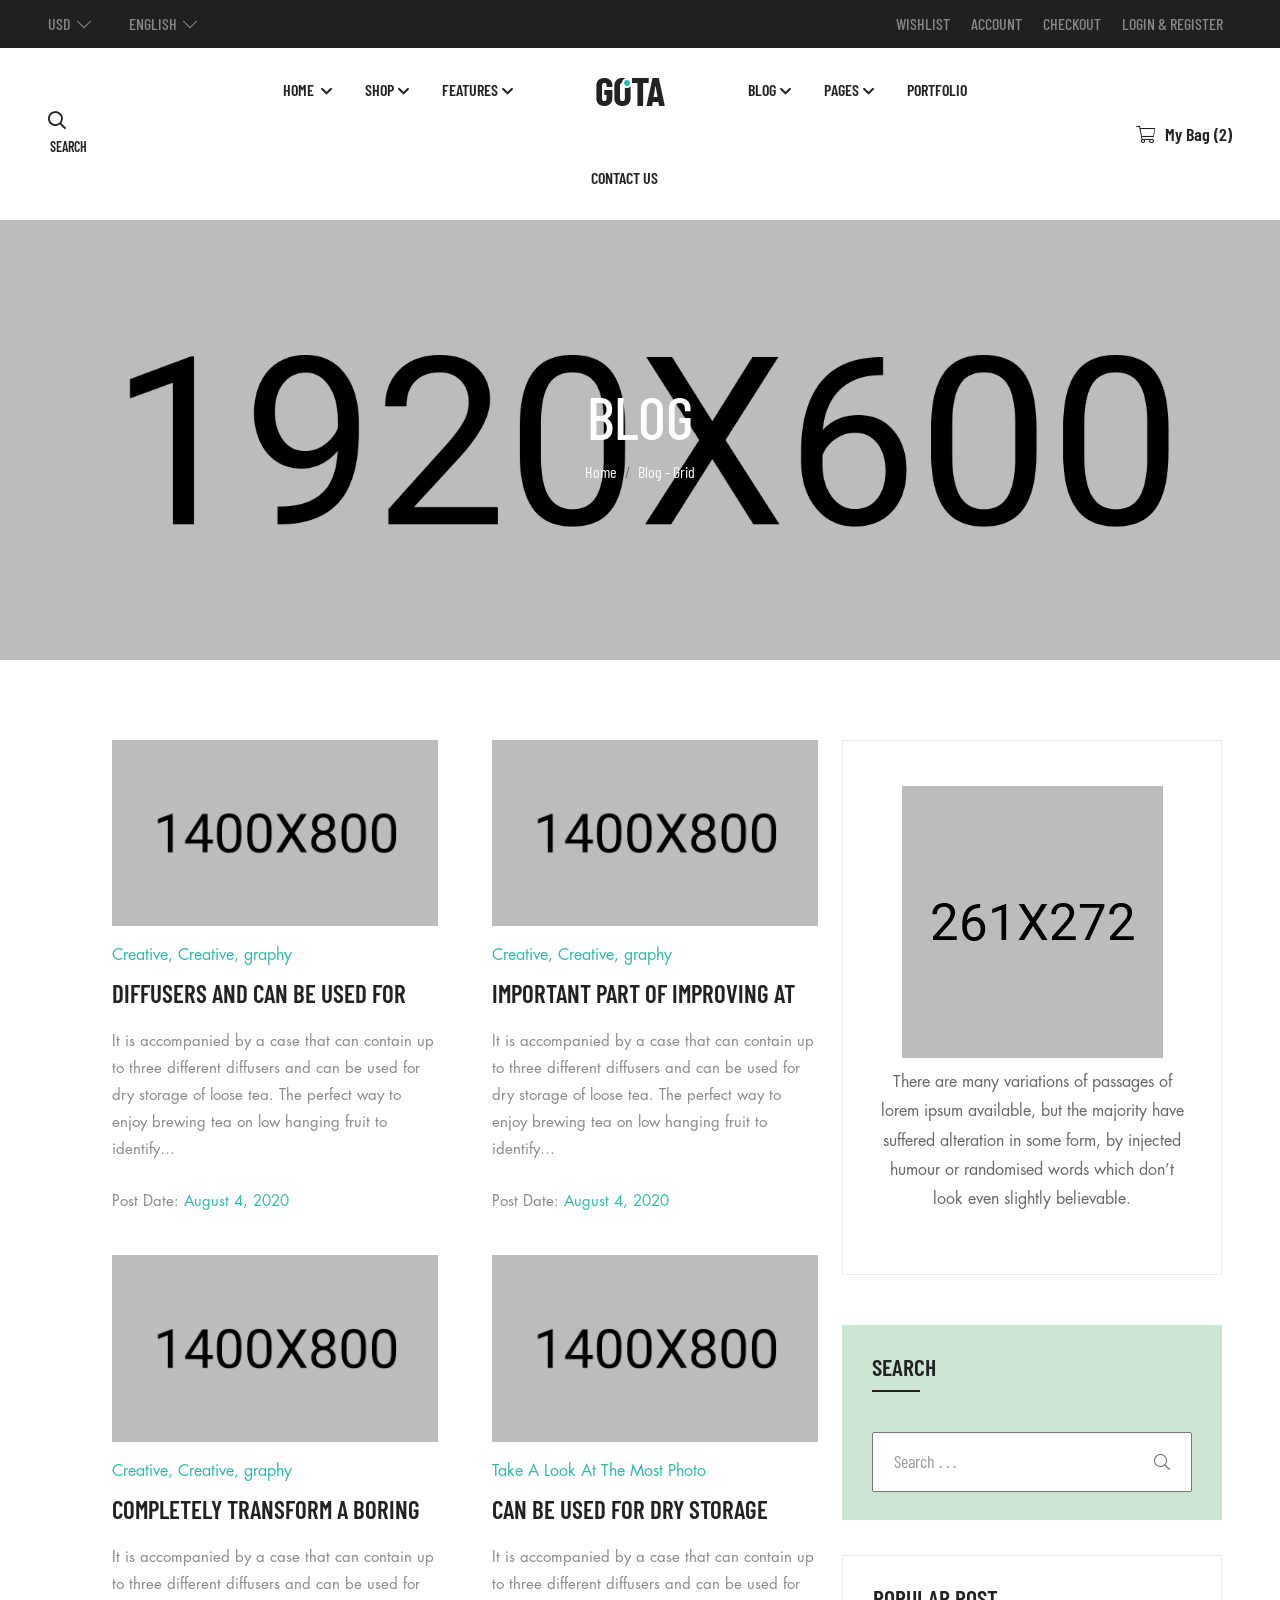
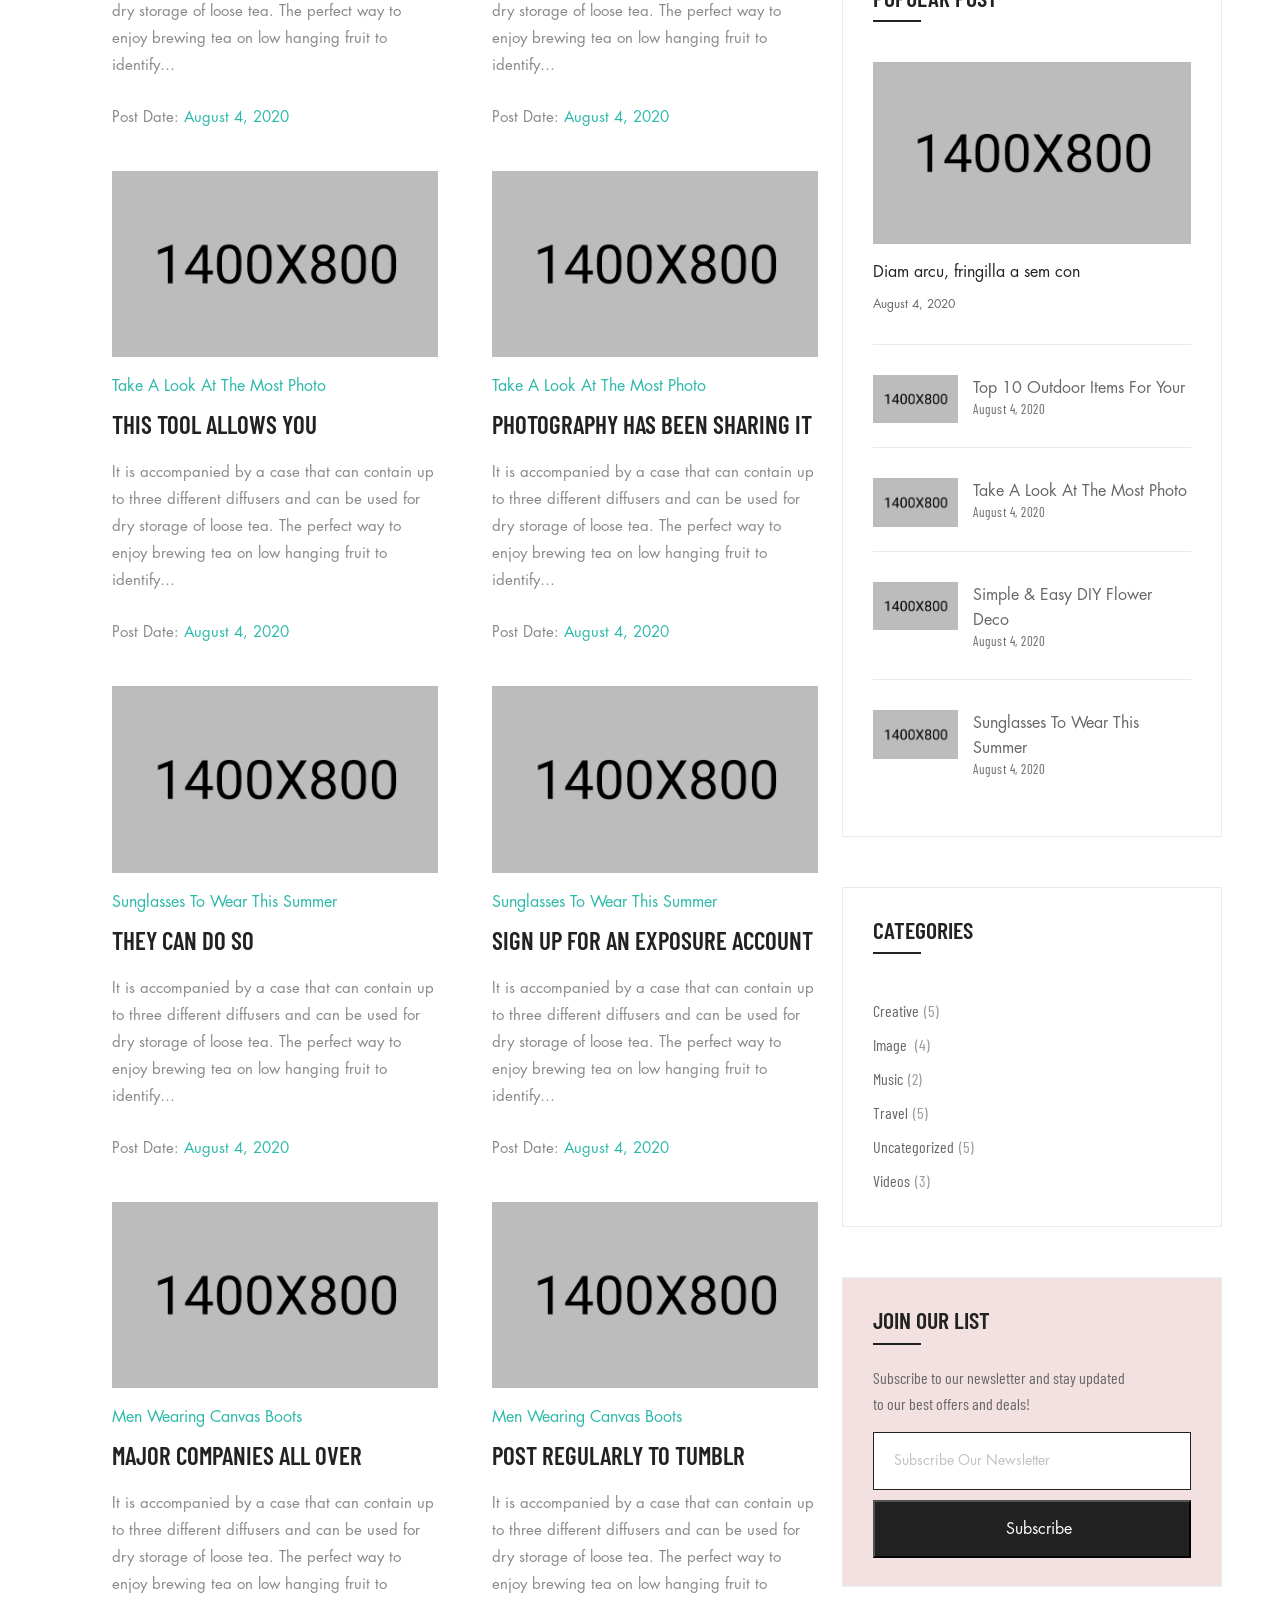
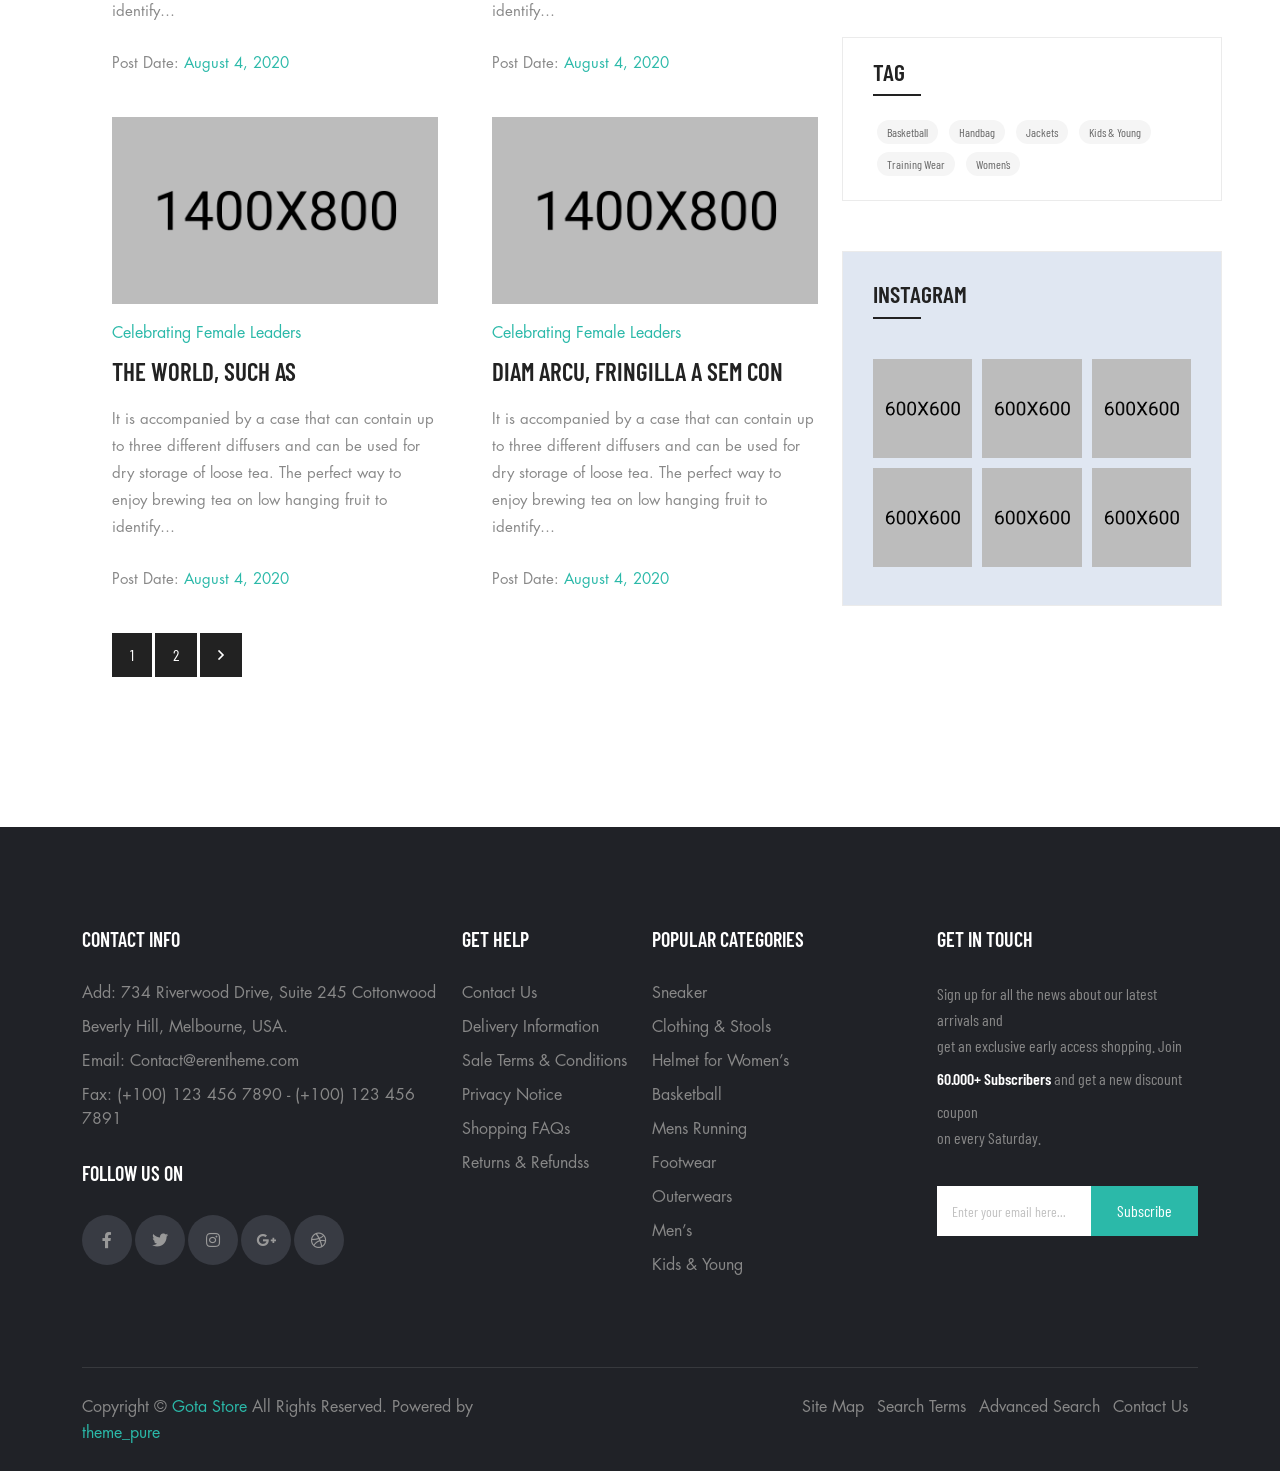
<file: blog-grid.html>
<!doctype html>
<html class="no-js" lang="en">
    <head>
        <meta charset="utf-8">
        <meta http-equiv="x-ua-compatible" content="ie=edge">
        <title>Gota eCommerce HTML5 Template</title>
        <meta name="description" content="">
        <meta name="viewport" content="width=device-width, initial-scale=1">

        <link rel="manifest" href="site.webmanifest">
		<link rel="shortcut icon" type="image/x-icon" href="assets/img/favicon.ico">
        <!-- Place favicon.ico in the root directory -->

		<!-- CSS here -->
        <link rel="stylesheet" href="assets/css/bootstrap.min.css">
        <link rel="stylesheet" href="assets/css/owl.carousel.min.css">
        <link rel="stylesheet" href="assets/css/animate.min.css">
        <link rel="stylesheet" href="assets/css/magnific-popup.css">
        <link rel="stylesheet" href="assets/css/fontawesome-all.min.css">
        <link rel="stylesheet" href="assets/css/themify-icons.css">
        <link rel="stylesheet" href="assets/css/futura-std-font.css">
        <link rel="stylesheet" href="assets/css/meanmenu.css">
        <link rel="stylesheet" href="assets/css/swiper-bundle.min.css">
        <link rel="stylesheet" href="assets/css/slick.css">
        
        <link rel="stylesheet" href="assets/css/style.css">
        <link rel="stylesheet" href="assets/css/responsive.css">
    </head>
    <body>


    <!-- header area start -->
    <header class="header-area">
        <div class="gota_top bg-soft d-none d-sm-block">
            <div class="container-fluid">
                <div class="row">
                    <div class="col-xl-3 col-lg-6 col-md-6 col-sm-6">
                        <div class="gota_lang">
                            <ul>
                                <li><a href="#">usd<i class="fal fa-chevron-down"></i></a>
                                    <ul class="additional_dropdown">
                                        <li><a href="#">euro</a></li>
                                    </ul>
                                </li>
                                <li><a href="#">english<i class="fal fa-chevron-down"></i></a>
                                    <ul class="additional_dropdown">
                                        <li><a href="#">frences</a></li>
                                        <li><a href="#">japanes</a></li>
                                    </ul>
                                </li>
                            </ul>
                        </div>
                    </div>
                    <div class="col-xl-4 offset-xl-5 col-lg-6 col-md-6 col-sm-6 text-end">
                        <div class="gota_right">
                            <ul>
                                <li><a href="cart.html">Wishlist</a></li>
                                <li><a href="login.html">Account</a></li>
                                <li><a href="checkout.html">Checkout</a></li>
                                <li><a href="login.html">Login & register</a></li>
                            </ul>
                        </div>
                    </div>
                </div>
            </div>
        </div>
        <div class="gota_bottom position-relative">
            <div class="container-fluid">
                <div class="row align-items-center">
                    <div class="col-xl-2 col-lg-2 col-md-4 col-sm-4 d-none d-sm-block">
                        <div class="gota_search">
                            <form class="search_form">
                                <button class="search_action"><i
                                        class="fal fa-search d-sm-none d-md-block"></i></button>
                                <input type="text" placeholder="search" />
                            </form>
                        </div>
                    </div>
                    <div class="col-xl-8 col-lg-8 col-md-4 col-sm-4">
                        <div class="sidemenu sidemenu-1 d-lg-none d-md-block">
                            <a class="open" href="#"><i class="fal fa-bars"></i></a>
                        </div>
                        <div class="main-menu">
                            <nav id="mobile-menu">
                                <ul>
                                    <li class="menu-item-has-children"><a href="index.html">Home </a>
                                        <ul class="sub-menu">
                                            <li><a href="index.html">home shop 1</a></li>
                                            <li><a href="index-2.html">home shop 2</a></li>
                                            <li><a href="index-3.html">home shop 3</a></li>
                                            <li><a href="index-4.html">home shop 4</a></li>
                                        </ul>
                                    </li>
                                    <li class="position-static menu-item-has-children"><a href="shop.html">Shop</a>
                                        <ul class="mega_menu" data-background="./assets/img/mega-menu/product.jpg">
                                            <li>
                                                <h4 class="mega_title">Shop Layout</h4>
                                                <ul class="mega_item">
                                                    <li><a href="shop.html">Pagination</a></li>
                                                    <li><a href="shop.html">Ajax Load More</a></li>
                                                    <li><a href="shop-3-width.html">Infinite Scroll</a></li>
                                                    <li><a href="shop-right.html">Sidebar Right</a></li>
                                                    <li><a href="shop.html">Sidebar Left</a></li>
                                                </ul>
                                            </li>
                                            <li>
                                                <h4 class="mega_title">shop pages</h4>
                                                <ul class="mega_item">
                                                    <li><a href="shop-list.html">List View</a></li>
                                                    <li><a href="shop-sm.html">Small Products</a></li>
                                                    <li><a href="shop-large.html">Large Products</a></li>
                                                    <li><a href="shop-3-width.html">Shop — 3 Items</a></li>
                                                    <li><a href="shop-4.html">Shop — 4 Items</a></li>
                                                    <li><a href="shop-sm.html">Shop — 5 Items</a></li>
                                                </ul>
                                            </li>
                                            <li>
                                                <h4 class="mega_title">Product Layout</h4>
                                                <ul class="mega_item">
                                                    <li><a href="shop-sticky.html">Description Sticky</a></li>
                                                    <li><a href="shop-carousel.html">Product Carousel</a></li>
                                                    <li><a href="modern.html"> Gallery Modern</a></li>
                                                    <li><a href="single.html"> Thumbnail Left</a></li>
                                                    <li><a href="single-right.html">Thumbnail Right</a></li>
                                                    <li><a href="single-bottom.html"> Thumbnail Botttom</a></li>
                                                </ul>
                                            </li>
                                            <li>

                                            </li>
                                        </ul>
                                    </li>
                                    <li class="position-static menu-item-has-children"><a href="service.html">Features</a>
                                        <ul class="mega_menu_2">
                                            <li data-background="./assets/img/mega-menu/product2.jpg">
                                                <h4 class="mega_title_2">Basketball</h4>
                                                <ul class="mega_item_2">
                                                    <li><a href="shop.html">East Hampton Fleece</a></li>
                                                    <li><a href="shop.html">Faxon Canvas Low</a></li>
                                                    <li><a href="shop.html">Habitasse dictumst</a></li>
                                                    <li><a href="shop.html">Kaoreet lobortis</a></li>
                                                    <li><a href="shop.html">NikeCourt Zoom Prestige</a></li>
                                                    <li><a href="shop.html">NikeCourts Air Zoom</a></li>
                                                    <li><a href="shop.html">NikeCourts Air Zoom</a></li>
                                                </ul>
                                            </li>
                                            <li data-background="./assets/img/mega-menu/product3.jpg">
                                                <h4 class="mega_title_2">Helmet for Women’s</h4>
                                                <ul class="mega_item_2">
                                                    <li><a href="shop.html">Arsenal Home Jersey</a></li>
                                                    <li><a href="shop.html">Arsenal Home Jersey</a></li>
                                                    <li><a href="shop.html">Pellentesque posuere</a></li>
                                                    <li><a href="shop.html">Running 3-Stripes</a></li>
                                                    <li><a href="shop.html">Running 3-Stripes</a></li>
                                                    <li><a href="shop.html">V-Neck T-Shirt</a></li>
                                                    <li><a href="shop.html">WordPress Pennant</a></li>
                                                </ul>
                                            </li>
                                            <li data-background="./assets/img/mega-menu/product4.jpg">
                                                <h4 class="mega_title_2">Basketball</h4>
                                                <ul class="mega_item_2">
                                                    <li><a href="shop.html">East Hampton Fleece</a></li>
                                                    <li><a href="shop.html">Faxon Canvas Low</a></li>
                                                    <li><a href="shop.html">Habitasse dictumst</a></li>
                                                    <li><a href="shop.html">Kaoreet lobortis</a></li>
                                                    <li><a href="shop.html">NikeCourt Zoom Prestige</a></li>
                                                    <li><a href="shop.html">NikeCourts Air Zoom</a></li>
                                                    <li><a href="shop.html">NikeCourts Air Zoom</a></li>
                                                </ul>
                                            </li>
                                        </ul>
                                    </li>
                                    <li><a class="d-none d-xl-block" href="index.html">
                                            <img class="pl-50 pr-50" src="./assets/img/logo/logo-1.png" alt="">
                                        </a></li>
                                        <li class="menu-item-has-children"><a href="blog.html">Blog</a>
                                            <ul class="sub-menu">
                                                <li><a href="blog-grid.html">Blog Grid</a></li>
                                                <li><a href="blog-large.html">Blog large</a></li>
                                                <li><a href="blog-left.html">Blog left</a></li>
                                                <li><a href="blog-right.html">Blog Right</a></li>
                                                <li><a href="blog-no-sidebar.html">Blog no sidebar</a></li>
                                            </ul>
                                        </li>
                                    <li class="menu-item-has-children"><a href="about.html">pages</a>
                                        <ul class="sub-menu">
                                                       <li><a href="about.html">about us</a></li>
                                            <li><a href="about-2.html">about us 2</a></li>
                                            <li><a href="contact.html">contact</a></li>
                                            <li><a href="contact-2.html">contact 2</a></li>
                                            <li><a href="single.html">single page</a></li>
                                            <li><a href="cart.html">cart page</a></li>
                                            <li><a href="checkout.html">checkout page</a></li>
                                            <li><a href="404.html">page 404</a></li>
                                            <li><a href="service.html">services</a></li>
                                            <li><a href="accordion.html">frequently questions</a></li>
                                        </ul>
                                    </li>
                                    <li><a href="service.html">Portfolio</a></li>
                                    <li><a href="contact.html">contact us </a></li>
                                </ul>
                            </nav>
                        </div>

                    </div>
                    <div class="col-xl-2 col-lg-2 col-md-4 col-sm-4">
                        <div class="gota_cart gotat_cart_1 text-end">
                            <a href="javascript:void(0)"><i class="fal fa-shopping-cart"></i>My Bag<span class="counter"> (2)</span></a>
                        </div>
                    </div>
                </div>
            </div>
        </div>
    </header>
    <!-- header area end -->

    <div class="search_area">
        <div class="search_close">
            <span><i class="fal fa-times"></i></span>
        </div>
        <div class="container">
            <div class="row">
                <div class="col-xl-12 col-lg-12 col-md-12">
                    <div class="search-wrapper text-center">
                        <h2>search</h2>
                        <div class="search-filtering pt-30">
                            <div class="search_tab">
                                <ul class="nav nav-tabs justify-content-center mb-55" id="myTab2" role="tablist">
                                    <li class="nav-item" role="presentation">
                                        <button class="nav-link active" id="home-tab2" data-bs-toggle="tab"
                                            data-bs-target="#home2" type="button" role="tab"
                                            aria-selected="true">All categories</button>
                                    </li>
                                    <li class="nav-item" role="presentation">
                                        <button class="nav-link" id="profile-tab2" data-bs-toggle="tab"
                                            data-bs-target="#profile2" type="button" role="tab" 
                                            aria-selected="false">Basketball</button>
                                    </li>
                                    <li class="nav-item" role="presentation">
                                        <button class="nav-link" data-bs-toggle="tab"
                                            data-bs-target="#contact2" type="button" role="tab" 
                                            aria-selected="false">Handbag</button>
                                    </li>
                                    <li class="nav-item" role="presentation">
                                        <button class="nav-link" id="sportswear-tab" data-bs-toggle="tab"
                                            data-bs-target="#sportswear" type="button" role="tab"
                                            aria-selected="false">Sportswear</button>
                                    </li>
                                </ul>
                                <div class="tab-content" id="myTabContent2">
                                    <div class="tab-pane fade show active" id="home2" role="tabpanel"
                                        >
    
                                    </div>
                                    <div class="tab-pane fade" id="profile2" role="tabpanel"
                                        >
    
                                    </div>
                                    <div class="tab-pane fade" id="contact2" role="tabpanel">
    
                                    </div>
                                    <div class="tab-pane fade" id="sportswear" role="tabpanel"
                                        >
    
                                    </div>
                                </div>
                            </div>
                        </div>
                        <div class="main_search">
                            <form action="#">
                                <input type="text" name="search" placeholder="search products">
                                <button class="m-search"><i class="fal fa-search d-sm-none d-md-block"></i></button>
                            </form>
                        </div>
                    </div>
                </div>
            </div>
        </div>
    </div>

    <div class="fix">
        <div class="side-info">
            <button class="side-info-close"><i class="fal fa-times"></i></button>
            <div class="side-info-content">
                <div class="mobile-menu"></div>
                <div class="contact-infos mb-30">
                    <div class="contact-list mb-30">
                        <h4>Office Address</h4>
                        <p>123/A, Miranda City Likaoli
                            Prikano, Dope</p>
                    </div>
                    <div class="contact-list mb-30">
                        <h4>Phone Number</h4>
                        <p>+0989 7876 9865 9</p>
                        <p>+(090) 8765 86543 85</p>
                    </div>
                    <div class="contact-list mb-30">
                        <h4>Email Address</h4>
                        <p>info@example.com</p>
                        <p>example.mail@hum.com</p>
                    </div>
                </div>
            </div>
        </div>
    </div>
    <div class="offcanvas-overlay"></div>

  <!-- cart area start  -->
  <div class="cart__sidebar">
    <div class="container">
        <div class="cart__content">
            <div class="cart-text">
                <h3 class="mb-40">Shopping cart</h3>
                <div class="add_cart_product">
                    <div class="add_cart_product__thumb">
                        <img src="./assets/img/product/29-3.jpg" alt="">
                    </div>
                    <div class="add_cart_product__content">
                        <h5><a href="shop.html">Running 3-Stripes</a></h5>
                        <p>1 × $66.00</p>
                        <button class="cart_close"><i class="fal fa-times"></i></button>
                    </div>
                </div>
                <div class="add_cart_product">
                    <div class="add_cart_product__thumb">
                        <img src="./assets/img/product/17.jpg" alt="">
                    </div>
                    <div class="add_cart_product__content">
                        <h5><a href="shop.html">Buddy non Stripes</a></h5>
                        <p>1 × $40.00</p>
                        <button class="cart_close"><i class="fal fa-times"></i></button>
                    </div>
                </div>
            </div>
            <div class="cart-icon">
                <i class="fal fa-times"></i>
            </div>
            <div class="cart-bottom">
                <div class="cart-bottom__text">
                    <span>Subtotal:</span>
                    <span class="end">$121.00</span>
                    <a href="cart.html">view cart</a>
                    <a href="checkout.html">checkout</a>
                </div>
            </div>
        </div>
    </div>
</div>
<div class="cart-offcanvas-overlay"></div>
<!-- cart area end  -->

    <!-- breadcrumb area start -->
    <div class="page-layout" data-background="assets/img/slider/shop.jpg">
        <div class="container">
            <div class="row">
                <div class="col-xl-12 col-lg-12 col-md-12 col-sm-12">
                    <div class="breadcrumb-area text-center">
                        <h2 class="page-title">Blog</h2>
                            <div class="breadcrumb-menu">
                            <nav aria-label="breadcrumb">
                                <ol class="breadcrumb justify-content-center">
                                    <li class="breadcrumb-item"><a href="index.html">Home</a></li>
                                    <li class="breadcrumb-item"><a href="blog-grid.html">Blog - Grid</a></li>
                                </ol>
                            </nav>
                            </div>
                    </div>
                </div>
            </div>
        </div>
    </div>
    <!-- breadcrumb area end -->

    <!-- blog area start  -->
    <div class="blog__area mb-100 pt-80">
        <div class="container">
            <div class="row">
                <div class="col-xl-4 col-lg-6 col-md-6">
                    <div class="bigpost-wrapper">
                        <div class="grid_blog mb-40 text-center">
                            <div class="blog-thumb">
                                <img src="./assets/img/blog/2.jpg" alt="">
                                <div class="grid_blog__content">
                                    <h4 class="pt-20">Creative, Creative, graphy </h4>
                                    <h2 class="b-title mb-20"><a href="blog-details.html">diffusers and can be used for</a></h2>
                                    <p>It is accompanied by a case that can contain up to three different diffusers and can be used for dry storage of loose tea. The perfect way to enjoy brewing tea on low hanging fruit to identify…</p>
                                    <div class="post-meta pt-10">
                                        <p>Post Date: <span> August 4, 2020 </span></p>
                                    </div>
                                </div>
                            </div>
                        </div>
                        <div class="grid_blog mb-40 text-center">
                            <div class="blog-thumb">
                                <img src="./assets/img/blog/1.jpg" alt="">
                                <div class="grid_blog__content">
                                    <h4 class="pt-20">Creative, Creative, graphy </h4>
                                    <h2 class="b-title mb-20"><a href="blog-details.html">completely transform a boring</a></h2>
                                    <p>It is accompanied by a case that can contain up to three different diffusers and can be used for dry storage of loose tea. The perfect way to enjoy brewing tea on low hanging fruit to identify…</p>
                                    <div class="post-meta pt-10">
                                        <p>Post Date: <span> August 4, 2020 </span></p>
                                    </div>
                                </div>
                            </div>
                        </div>
                        <div class="grid_blog mb-40 text-center">
                            <div class="blog-thumb">
                                <img src="./assets/img/blog/2.jpg" alt="">
                                <div class="grid_blog__content">
                                    <h4 class="pt-20">Take A Look At The Most Photo</h4>
                                    <h2 class="b-title mb-20"><a href="blog-details.html">This tool allows you</a></h2>
                                    <p>It is accompanied by a case that can contain up to three different diffusers and can be used for dry storage of loose tea. The perfect way to enjoy brewing tea on low hanging fruit to identify…</p>
                                    <div class="post-meta pt-10">
                                        <p>Post Date: <span> August 4, 2020 </span></p>
                                    </div>
                                </div>
                            </div>
                        </div>
                        <div class="grid_blog mb-40 text-center">
                            <div class="blog-thumb">
                                <img src="./assets/img/blog/3.jpg" alt="">
                                <div class="grid_blog__content">
                                    <h4 class="pt-20">Sunglasses To Wear This Summer</h4>
                                    <h2 class="b-title mb-20"><a href="blog-details.html">They can do so</a></h2>
                                    <p>It is accompanied by a case that can contain up to three different diffusers and can be used for dry storage of loose tea. The perfect way to enjoy brewing tea on low hanging fruit to identify…</p>
                                    <div class="post-meta pt-10">
                                        <p>Post Date: <span> August 4, 2020 </span></p>
                                    </div>
                                </div>
                            </div>
                        </div>
                        <div class="grid_blog mb-40 text-center">
                            <div class="blog-thumb">
                                <img src="./assets/img/blog/4.jpg" alt="">
                                <div class="grid_blog__content">
                                    <h4 class="pt-20">Men Wearing Canvas Boots</h4>
                                    <h2 class="b-title mb-20"><a href="blog-details.html">Major companies all over</a></h2>
                                    <p>It is accompanied by a case that can contain up to three different diffusers and can be used for dry storage of loose tea. The perfect way to enjoy brewing tea on low hanging fruit to identify…</p>
                                    <div class="post-meta pt-10">
                                        <p>Post Date: <span> August 4, 2020 </span></p>
                                    </div>
                                </div>
                            </div>
                        </div>
                        <div class="grid_blog mb-40 text-center">
                            <div class="blog-thumb">
                                <img src="./assets/img/blog/5.jpg" alt="">
                                <div class="grid_blog__content">
                                    <h4 class="pt-20">Celebrating Female Leaders</h4>
                                    <h2 class="b-title mb-20"><a href="blog-details.html">the world, such as </a></h2>
                                    <p>It is accompanied by a case that can contain up to three different diffusers and can be used for dry storage of loose tea. The perfect way to enjoy brewing tea on low hanging fruit to identify…</p>
                                    <div class="post-meta pt-10">
                                        <p>Post Date: <span> August 4, 2020 </span></p>
                                    </div>
                                </div>
                            </div>
                        </div>
                        <div class="pagination pt-50 d-none d-md-block mb-50">
                            <ul>
                                <li><a href="#">1</a></li>
                                <li><a href="#">2</a></li>
                                <li><a href="#"><i class="far fa-angle-right"></i></a></li>
                            </ul>
                        </div>
                    </div>
                </div>
                <div class="col-xl-4 col-lg-6 col-md-6">
                    <div class="bigpost-wrapper">
                        <div class="grid_blog mb-40 text-center">
                            <div class="blog-thumb">
                                <img src="./assets/img/blog/6.jpg" alt="">
                                <div class="grid_blog__content">
                                    <h4 class="pt-20">Creative, Creative, graphy </h4>
                                    <h2 class="b-title mb-20"><a href="blog-details.html"> important part of improving at </a></h2>
                                    <p>It is accompanied by a case that can contain up to three different diffusers and can be used for dry storage of loose tea. The perfect way to enjoy brewing tea on low hanging fruit to identify…</p>
                                    <div class="post-meta pt-10">
                                        <p>Post Date: <span> August 4, 2020 </span></p>
                                    </div>
                                </div>
                            </div>
                        </div>
                        <div class="grid_blog mb-40 text-center">
                            <div class="blog-thumb">
                                <img src="./assets/img/blog/3.jpg" alt="">
                                <div class="grid_blog__content">
                                    <h4 class="pt-20">Take A Look At The Most Photo</h4>
                                    <h2 class="b-title mb-20"><a href="blog-details.html"> can be used for dry storage </a></h2>
                                    <p>It is accompanied by a case that can contain up to three different diffusers and can be used for dry storage of loose tea. The perfect way to enjoy brewing tea on low hanging fruit to identify…</p>
                                    <div class="post-meta pt-10">
                                        <p>Post Date: <span> August 4, 2020 </span></p>
                                    </div>
                                </div>
                            </div>
                        </div>
                        <div class="grid_blog mb-40 text-center">
                            <div class="blog-thumb">
                                <img src="./assets/img/blog/7.jpg" alt="">
                                <div class="grid_blog__content">
                                    <h4 class="pt-20">Take A Look At The Most Photo</h4>
                                    <h2 class="b-title mb-20"><a href="blog-details.html"> photography has been sharing it</a></h2>
                                    <p>It is accompanied by a case that can contain up to three different diffusers and can be used for dry storage of loose tea. The perfect way to enjoy brewing tea on low hanging fruit to identify…</p>
                                    <div class="post-meta pt-10">
                                        <p>Post Date: <span> August 4, 2020 </span></p>
                                    </div>
                                </div>
                            </div>
                        </div>
                        <div class="grid_blog mb-40 text-center">
                            <div class="blog-thumb">
                                <img src="./assets/img/blog/8.jpg" alt="">
                                <div class="grid_blog__content">
                                    <h4 class="pt-20">Sunglasses To Wear This Summer</h4>
                                    <h2 class="b-title mb-20"><a href="blog-details.html">Sign up for an Exposure account</a></h2>
                                    <p>It is accompanied by a case that can contain up to three different diffusers and can be used for dry storage of loose tea. The perfect way to enjoy brewing tea on low hanging fruit to identify…</p>
                                    <div class="post-meta pt-10">
                                        <p>Post Date: <span> August 4, 2020 </span></p>
                                    </div>
                                </div>
                            </div>
                        </div>
                        <div class="grid_blog mb-40 text-center">
                            <div class="blog-thumb">
                                <img src="./assets/img/blog/9.jpg" alt="">
                                <div class="grid_blog__content">
                                    <h4 class="pt-20">Men Wearing Canvas Boots</h4>
                                    <h2 class="b-title mb-20"><a href="blog-details.html">post regularly to Tumblr</a></h2>
                                    <p>It is accompanied by a case that can contain up to three different diffusers and can be used for dry storage of loose tea. The perfect way to enjoy brewing tea on low hanging fruit to identify…</p>
                                    <div class="post-meta pt-10">
                                        <p>Post Date: <span> August 4, 2020 </span></p>
                                    </div>
                                </div>
                            </div>
                        </div>
                        <div class="grid_blog mb-40 text-center">
                            <div class="blog-thumb">
                                <img src="./assets/img/blog/10.jpg" alt="">
                                <div class="grid_blog__content">
                                    <h4 class="pt-20">Celebrating Female Leaders</h4>
                                    <h2 class="b-title mb-20"><a href="blog-details.html">Diam arcu, fringilla a sem con</a></h2>
                                    <p>It is accompanied by a case that can contain up to three different diffusers and can be used for dry storage of loose tea. The perfect way to enjoy brewing tea on low hanging fruit to identify…</p>
                                    <div class="post-meta pt-10">
                                        <p>Post Date: <span> August 4, 2020 </span></p>
                                    </div>
                                </div>
                            </div>
                        </div>
                        <div class="pagination pt-50 mb-50 d-md-none d-xs-block">
                            <ul>
                                <li><a href="#">1</a></li>
                                <li><a href="#">2</a></li>
                                <li><a href="#"><i class="far fa-angle-right"></i></a></li>
                            </ul>
                        </div>
                    </div>
                </div>
                <div class="col-xl-4 col-lg-3 col-md-6">
                    <div class="sidebar__wrapper">
                        <div class="mainBlog text-center mb-50">
                            <div class="blog__widget">
                                <div class="mainBlog__thumb">
                                    <img src="./assets/img/blog/widget-blog.png" alt="">
                                </div>
                                <div class="mainBlog__content pt-10">
                                    <p>There are many variations of passages of<br> lorem ipsum available, but the majority have<br> suffered alteration in some form, by injected<br> humour or randomised words which don’t <br>look even slightly believable.</p>
                                </div>
                            </div>
                        </div>
                        <div class="search__widget mb-35">
                            <h4 class="mb-40 blog-s-title">Search</h4>
                            <div class="custom-form">
                                <form action="#" method="POST">
                                    <input type="text" placeholder="search . . .">
                                    <button type="submit"><i class="fal fa-search"></i></button>
                                </form>
                            </div>
                        </div>
                        <div class="common-widget mb-50">
                            <h4 class="mb-40 blog-s-title">Popular Post</h4>
                            <div class="singleBlog mb-30">
                                <img src="./assets/img/blog/1.jpg" alt="">
                                <div class="singleBlog__content">
                                    <p>
                                       <a href="blog-details.html"> Diam arcu, fringilla a sem con </a>
                                    </p>
                                    <span>August 4, 2020</span>
                                </div>
                            </div>
                            <div class="b_single pt-30 mb-20">
                                <div class="b_single__thumb">
                                    <img src="./assets/img/blog/7.jpg" alt="">
                                </div>
                                <div class="b_single__content">
                                    <a href="blog-grid.html">Top 10 Outdoor Items For Your </a>
                                    <span>August 4, 2020</span>
                                </div>
                            </div>
                            <div class="b_single pt-30 mb-20">
                                <div class="b_single__thumb">
                                    <img src="./assets/img/blog/1.jpg" alt="">
                                </div>
                                <div class="b_single__content">
                                    <a href="blog-grid.html">Take A Look At The Most Photo  </a>
                                    <span>August 4, 2020</span>
                                </div>
                            </div>
                            <div class="b_single pt-30 mb-20">
                                <div class="b_single__thumb">
                                    <img src="./assets/img/blog/8.jpg" alt="">
                                </div>
                                <div class="b_single__content">
                                    <a href="blog-grid.html">Simple & Easy DIY Flower Deco  </a>
                                    <span>August 4, 2020</span>
                                </div>
                            </div>
                            <div class="b_single pt-30 mb-20">
                                <div class="b_single__thumb">
                                    <img src="./assets/img/blog/3.jpg" alt="">
                                </div>
                                <div class="b_single__content">
                                    <a href="blog-grid.html">Sunglasses To Wear This Summer  </a>
                                    <span>August 4, 2020</span>
                                </div>
                            </div>
                        </div>
                        <div class="common-widget mb-50">
                            <h4 class="mb-40 blog-s-title">Categories</h4>
                            <div class="blog-category">
                                <ul>
                                    <li><a href="blog-grid.html">creative<span>(5)</span></a></li>
                                    <li><a href="blog-grid.html">image <span>(4)</span></a></li>
                                    <li><a href="blog-grid.html">music<span>(2)</span></a></li>
                                    <li><a href="blog-grid.html">travel<span>(5)</span></a></li>
                                    <li><a href="blog-grid.html">uncategorized<span>(5)</span></a></li>
                                    <li><a href="blog-grid.html">videos<span>(3)</span></a></li>
                                </ul>
                            </div>
                        </div>                                
                        <div class="common-widget newsletter mb-50">
                            <h4 class="mb-20 blog-s-title">Join Our List</h4>
                            <p>Subscribe to our newsletter and stay updated<br> to our best offers and deals!</p>
                            <div class="newsletter">
                                <form action="#">
                                    <input type="email" placeholder="subscribe our newsletter">
                                    <input type="submit" value="Subscribe">
                                </form>
                            </div>
                        </div>
                        <div class="common-widget padding-remove mb-50">
                            <h4 class="mb-20 blog-s-title">Tag</h4>
                            <div class="tags">
                                <a href="blog.html">Basketball</a>
                                <a href="blog.html">Handbag</a>
                                <a href="blog.html">Jackets</a>
                                <a href="blog.html">Kids & Young</a>
                                <a href="blog.html">Training Wear</a>
                                <a href="blog.html">Women’s</a>
                            </div>
                        </div>
                        <div class="common-widget instagram">
                            <h4 class="mb-20 blog-s-title">Instagram</h4>
                                <div class="instagram-images pt-20 text-center">
                                    <a class="popup-image" href="./assets/img/blog/s1.jpg"><img src="./assets/img/blog/s1.jpg" alt=""></a>
                                    <a class="popup-image" href="./assets/img/blog/s2.jpg"><img src="./assets/img/blog/s2.jpg" alt=""></a>
                                    <a class="popup-image" href="./assets/img/blog/s3.jpg"><img src="./assets/img/blog/s3.jpg" alt=""></a>
                                    <a class="popup-image" href="./assets/img/blog/s4.jpg"><img src="./assets/img/blog/s4.jpg" alt=""></a>
                                    <a class="popup-image" href="./assets/img/blog/s5.jpg"><img src="./assets/img/blog/s5.jpg" alt=""></a>
                                    <a class="popup-image" href="./assets/img/blog/s6.jpg"> <img src="./assets/img/blog/s6.jpg" alt=""></a>
                                </div>
                        </div>
                    </div>
                </div>
            </div>
        </div>
    </div>
    <!-- blog area end  -->

    <!-- footer area start -->
    <footer class="footer_area fix">
        <div class="container">
            <div class="row">
                <div class="col-xl-4 col-lg-6 col-md-6 col-sm-12">
                    <div class="company__info  wow fadeInUp " data-wow-duration=".s" data-wow-delay=".3s">
                        <h3 class="f-title">contact info</h3>
                        <ul>
                            <li>Add: 734 Riverwood Drive, Suite 245 Cottonwood </li>
                            <li>Beverly Hill, Melbourne, USA.</li>
                            <li>Email: Contact@erentheme.com</li>
                            <li>Fax: (+100) 123 456 7890 - (+100) 123 456 7891</li>
                        </ul>
                        <div class="social__media mb-30">
                            <h3 class="f-title">FOLLOW US ON</h3>
                            <a href="#"><i class="fab fa-facebook-f"></i></a>
                            <a href="#"><i class="fab fa-twitter"></i></a>
                            <a href="#"><i class="fab fa-instagram"></i></a>
                            <a href="#"><i class="fab fa-google-plus-g"></i></a>
                            <a href="#"><i class="fab fa-dribbble"></i></a>
                        </div>
                    </div>
                </div>
                <div class="col-xl-2 col-lg-6 col-md-6 col-sm-12">
                    <div class="company__info wow fadeInUp " data-wow-duration=".7s" data-wow-delay=".4s">
                        <h3 class="f-title">Get Help</h3>
                        <ul>
                            <li><a href="contact.html">Contact Us</a></li>
                            <li><a href="accordion.html">Delivery Information</a></li>
                            <li><a href="accordion.html">Sale Terms & Conditions</a></li>
                            <li><a href="accordion.html">Privacy Notice</a></li>
                            <li><a href="accordion.html">Shopping FAQs</a></li>
                            <li><a href="accordion.html">Returns & Refundss</a></li>
                        </ul>
                    </div>
                </div>
                <div class="col-xl-2 col-lg-6 col-md-6 col-sm-12">
                    <div class="company__info wow fadeInUp " data-wow-duration=".8s" data-wow-delay=".5s">
                        <h3 class="f-title">Popular categories</h3>
                        <ul>
                            <li><a href="shop.html">Sneaker</a></li>
                            <li><a href="shop.html">Clothing & Stools</a></li>
                            <li><a href="shop.html">Helmet for Women’s</a></li>
                            <li><a href="shop.html">Basketball</a></li>
                            <li><a href="shop.html">Mens Running</a></li>
                            <li><a href="shop.html">Footwear</a></li>
                            <li><a href="shop.html">Outerwears</a></li>
                            <li><a href="shop.html">Men’s</a></li>
                            <li><a href="shop.html">Kids & Young</a></li>
                        </ul>
                    </div>
                </div>
                <div class="col-xl-3 offset-xl-1 col-lg-6 col-md-6 col-sm-12">
                    <div class="company__info wow fadeInUp " data-wow-duration=".9s" data-wow-delay=".6s">
                        <h3 class="f-title">get in touch</h3>
                        <p>Sign up for all the news about our latest arrivals and<br>
                            get an exclusive early access shopping. Join <br>
                            <span>60.000+ Subscribers</span> and get a new discount coupon<br> on every Saturday.
                        </p>
                        <div class="subscribe pt-20">
                            <form action="#">
                                <input type="email" placeholder="Enter your email here..." />
                                <button>Subscribe</button>
                            </form>
                        </div>
                    </div>
                </div>
            </div>
            <div class="footer__bottom pb-10 mt-60">
                <div class="row">
                    <div class="col-xl-5 col-lg-5 col-md-6 col-sm-12 ">
                        <p>Copyright © <span>Gota Store</span> All Rights Reserved. Powered by <span><a href="themepure.net">theme_pure</a></span>
                        </p>
                    </div>
                    <div class="col-xl-5 offset-xl-2 col-lg-4 col-md-6 col-sm-12">
                        <div class="footer-menu">
                            <ul class="text-end">
                                <li><a href="contact.html">Site Map</a></li>
                                <li><a href="accordion.html">Search Terms</a></li>
                                <li><a href="shop.html">Advanced Search </a></li>
                                <li><a href="contact.html">Contact Us</a></li>
                            </ul>
                        </div>
                    </div>
                </div>
            </div>
        </div>
    </footer>
    <!-- footer area end -->


		<!-- JS here -->
        <script src="assets/js/vendor/modernizr-3.5.0.min.js"></script>
        <script src="assets/js/vendor/jquery-1.12.4.min.js"></script>
        <script src="assets/js/popper.min.js"></script>
        <script src="assets/js/bootstrap.min.js"></script>
        <script src="assets/js/owl.carousel.min.js"></script>
        <script src="assets/js/isotope.pkgd.min.js"></script>
        <script src="assets/js/one-page-nav-min.js"></script>
        <script src="assets/js/slick.min.js"></script>
        <script src="assets/js/jquery.meanmenu.min.js"></script>
        <script src="assets/js/ajax-form.js"></script>
        <script src="assets/js/wow.min.js"></script>
        <script src="assets/js/jquery.scrollUp.min.js"></script>
        <script src="assets/js/imagesloaded.pkgd.min.js"></script>
        <script src="assets/js/jquery.magnific-popup.min.js"></script>
        <script src="assets/js/plugins.js"></script>
        <script src="assets/js/swiper-bundle.min.js"></script>
        <script src="assets/js/countdown.js"></script>
        <script src="assets/js/main.js"></script>
    </body>
</html>
</file>
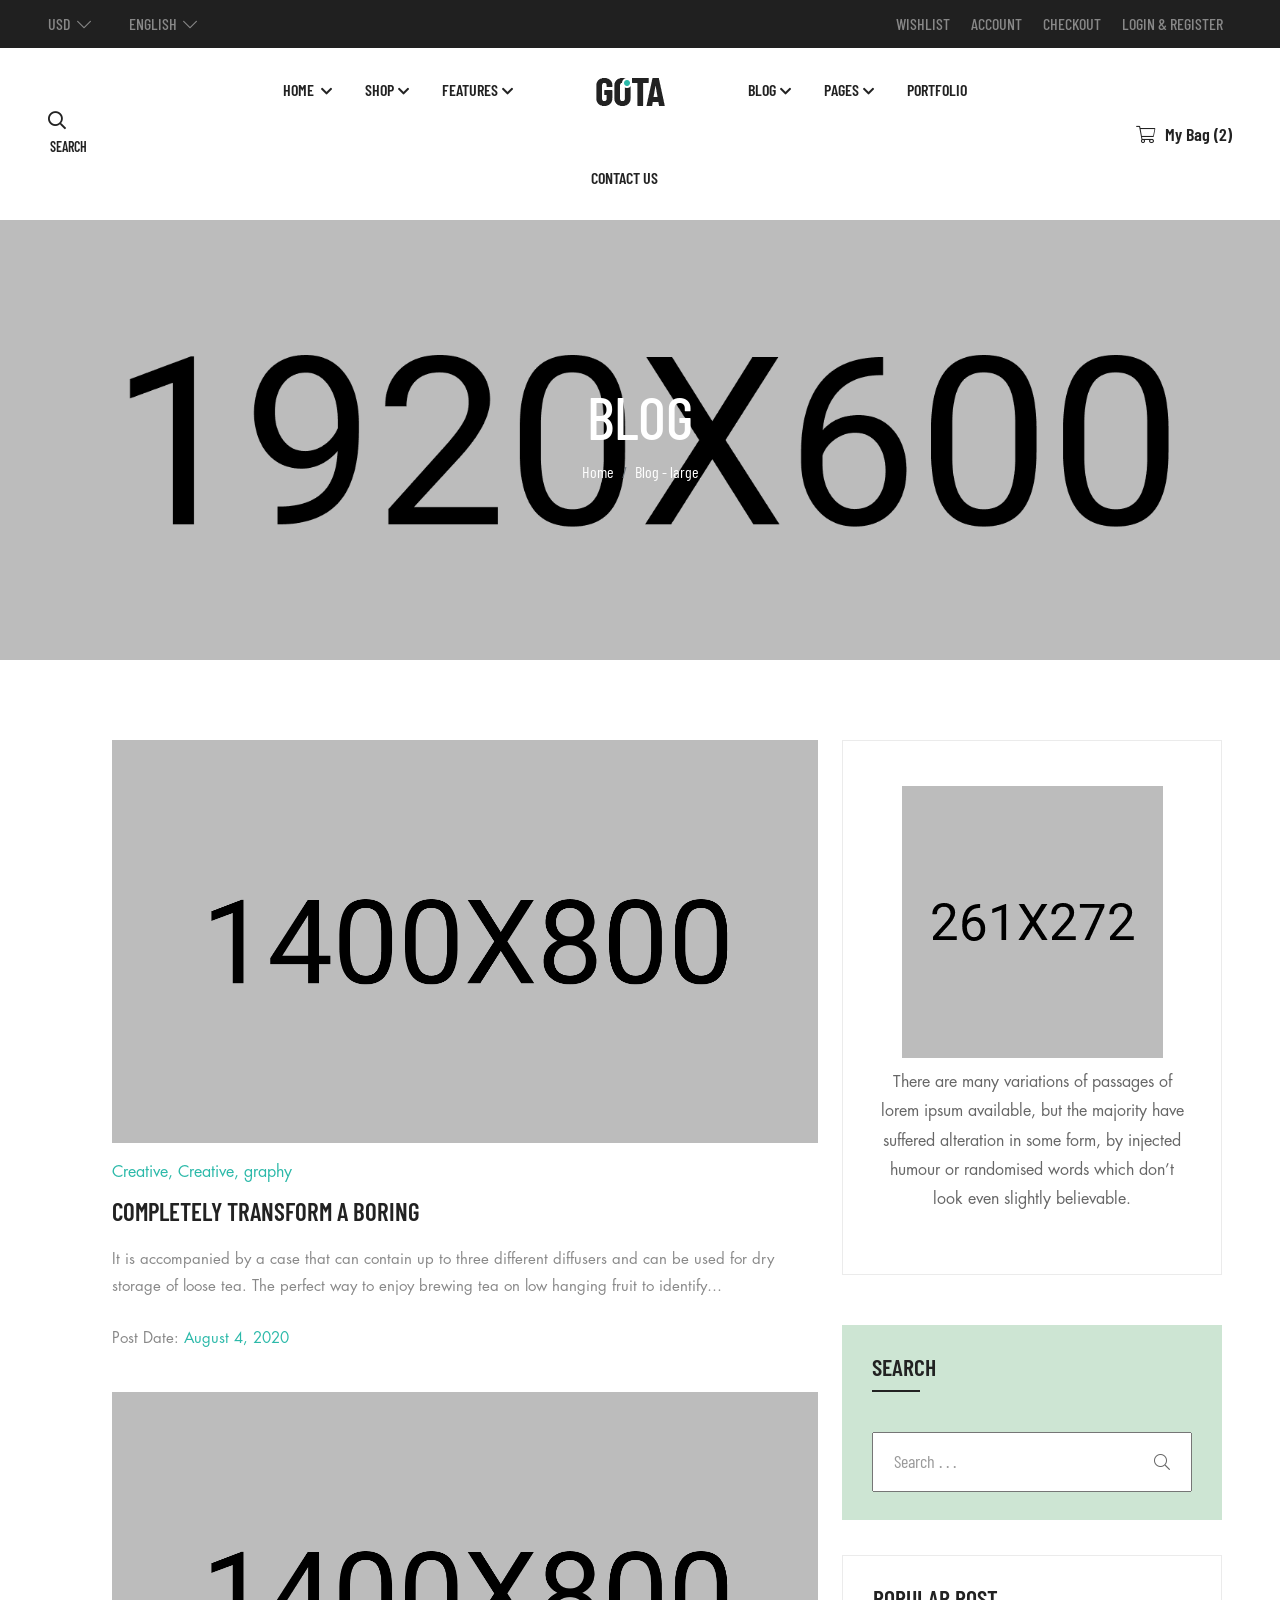
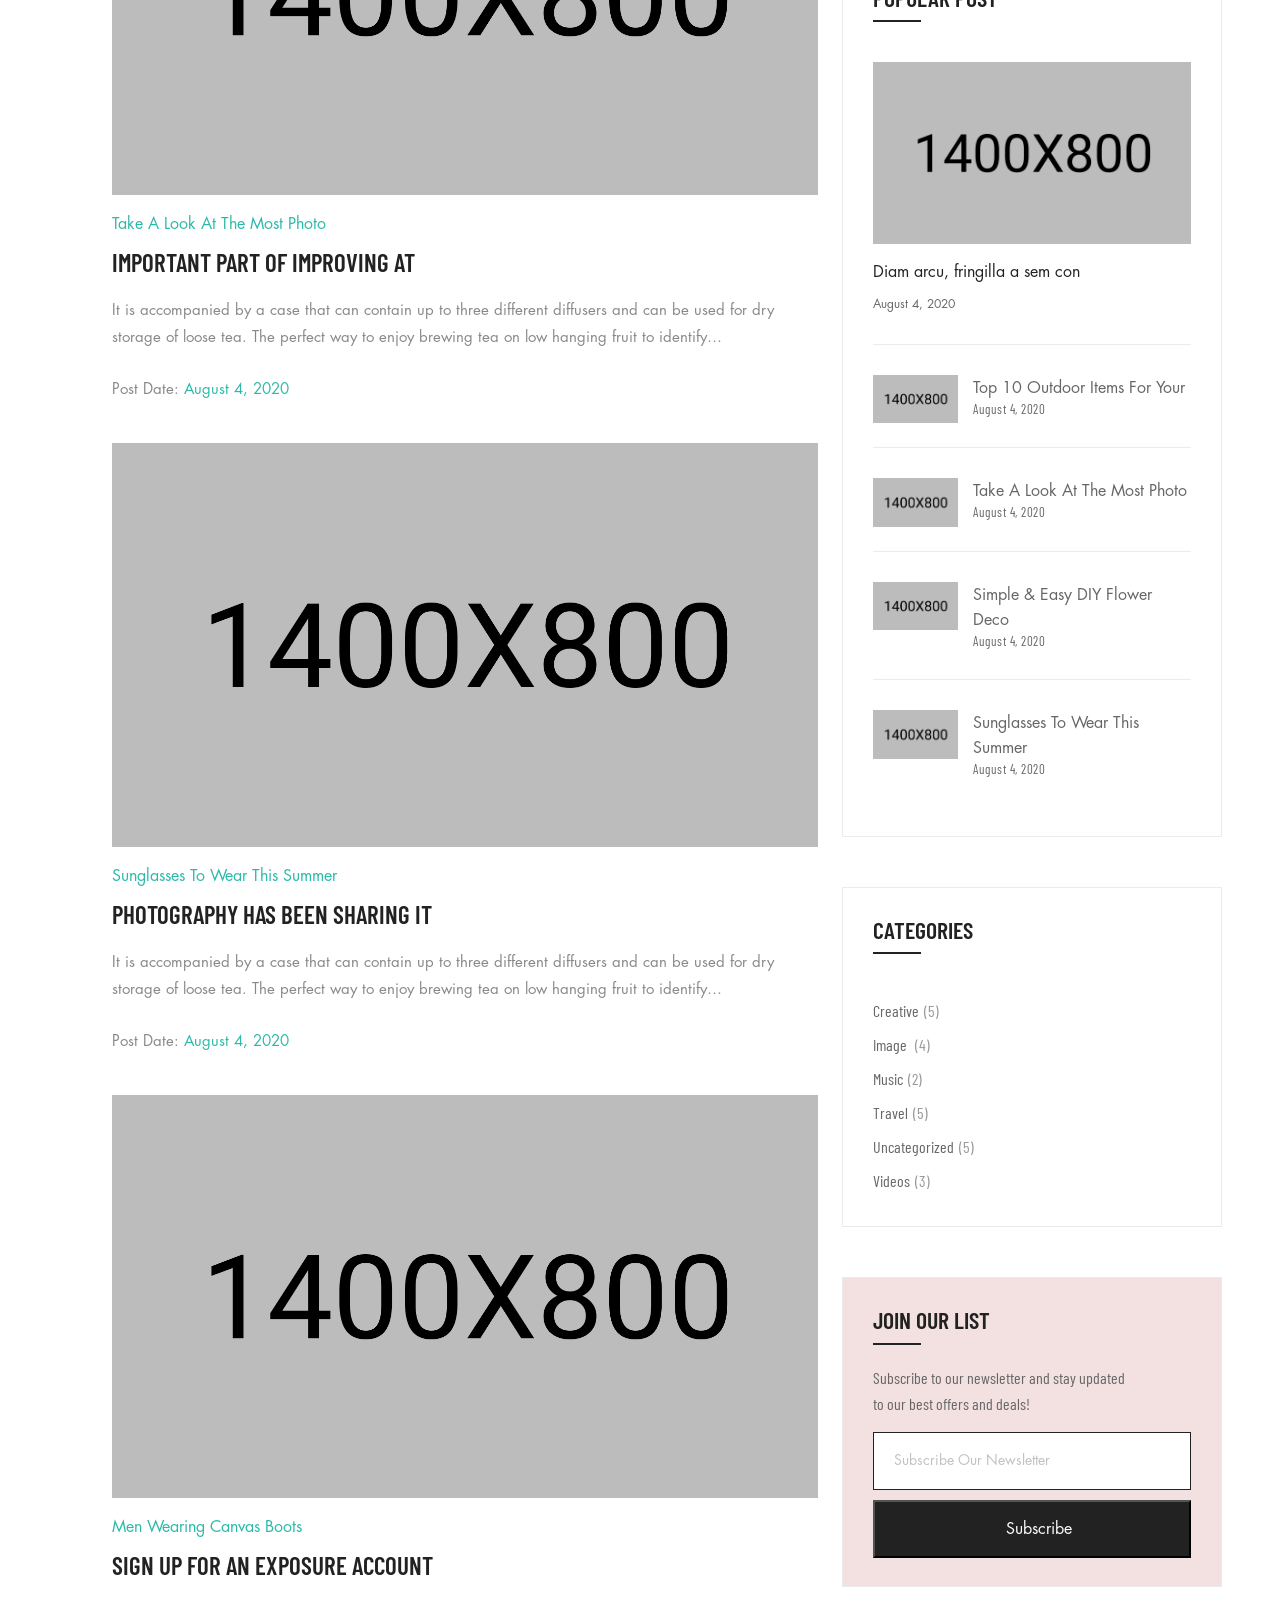
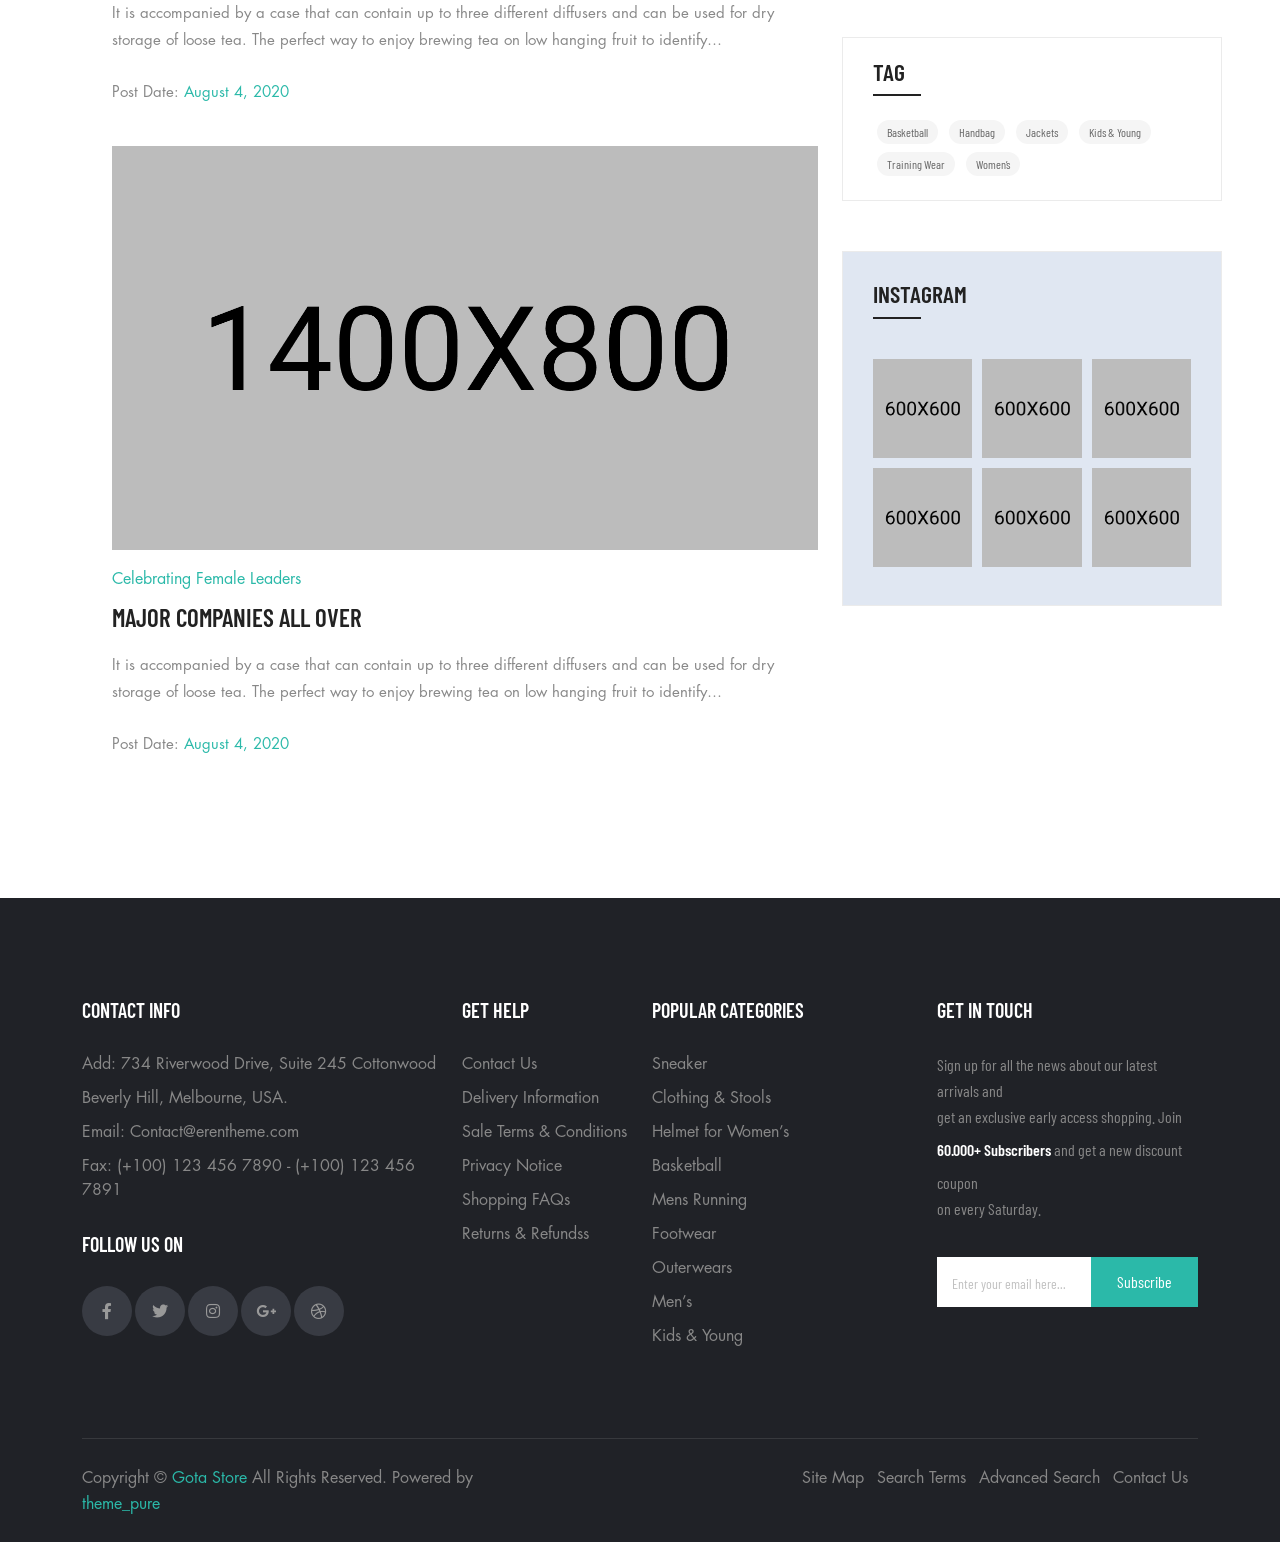
<file: blog-large.html>
<!doctype html>
<html class="no-js" lang="en">
    <head>
        <meta charset="utf-8">
        <meta http-equiv="x-ua-compatible" content="ie=edge">
        <title>Gota eCommerce HTML5 Template</title>
        <meta name="description" content="">
        <meta name="viewport" content="width=device-width, initial-scale=1">

        <link rel="manifest" href="site.webmanifest">
		<link rel="shortcut icon" type="image/x-icon" href="assets/img/favicon.ico">
        <!-- Place favicon.ico in the root directory -->

		<!-- CSS here -->
        <link rel="stylesheet" href="assets/css/bootstrap.min.css">
        <link rel="stylesheet" href="assets/css/owl.carousel.min.css">
        <link rel="stylesheet" href="assets/css/animate.min.css">
        <link rel="stylesheet" href="assets/css/magnific-popup.css">
        <link rel="stylesheet" href="assets/css/fontawesome-all.min.css">
        <link rel="stylesheet" href="assets/css/themify-icons.css">
        <link rel="stylesheet" href="assets/css/futura-std-font.css">
        <link rel="stylesheet" href="assets/css/meanmenu.css">
        <link rel="stylesheet" href="assets/css/swiper-bundle.min.css">
        <link rel="stylesheet" href="assets/css/slick.css">
        
        <link rel="stylesheet" href="assets/css/style.css">
        <link rel="stylesheet" href="assets/css/responsive.css">
    </head>
    <body>

    <!-- header area start -->
    <header class="header-area">
        <div class="gota_top bg-soft d-none d-sm-block">
            <div class="container-fluid">
                <div class="row">
                    <div class="col-xl-3 col-lg-6 col-md-6 col-sm-6">
                        <div class="gota_lang">
                            <ul>
                                <li><a href="#">usd<i class="fal fa-chevron-down"></i></a>
                                    <ul class="additional_dropdown">
                                        <li><a href="#">euro</a></li>
                                    </ul>
                                </li>
                                <li><a href="#">english<i class="fal fa-chevron-down"></i></a>
                                    <ul class="additional_dropdown">
                                        <li><a href="#">frences</a></li>
                                        <li><a href="#">japanes</a></li>
                                    </ul>
                                </li>
                            </ul>
                        </div>
                    </div>
                    <div class="col-xl-4 offset-xl-5 col-lg-6 col-md-6 col-sm-6 text-end">
                        <div class="gota_right">
                            <ul>
                                <li><a href="cart.html">Wishlist</a></li>
                                <li><a href="login.html">Account</a></li>
                                <li><a href="checkout.html">Checkout</a></li>
                                <li><a href="login.html">Login & register</a></li>
                            </ul>
                        </div>
                    </div>
                </div>
            </div>
        </div>
        <div class="gota_bottom position-relative">
            <div class="container-fluid">
                <div class="row align-items-center">
                    <div class="col-xl-2 col-lg-2 col-md-4 col-sm-4 d-none d-sm-block">
                        <div class="gota_search">
                            <form class="search_form">
                                <button class="search_action"><i
                                        class="fal fa-search d-sm-none d-md-block"></i></button>
                                <input type="text" placeholder="search" />
                            </form>
                        </div>
                    </div>
                    <div class="col-xl-8 col-lg-8 col-md-4 col-sm-4">
                        <div class="sidemenu sidemenu-1 d-lg-none d-md-block">
                            <a class="open" href="#"><i class="fal fa-bars"></i></a>
                        </div>
                        <div class="main-menu">
                            <nav id="mobile-menu">
                                <ul>
                                    <li class="menu-item-has-children"><a href="index.html">Home </a>
                                        <ul class="sub-menu">
                                            <li><a href="index.html">home shop 1</a></li>
                                            <li><a href="index-2.html">home shop 2</a></li>
                                            <li><a href="index-3.html">home shop 3</a></li>
                                            <li><a href="index-4.html">home shop 4</a></li>
                                        </ul>
                                    </li>
                                    <li class="position-static menu-item-has-children"><a href="shop.html">Shop</a>
                                        <ul class="mega_menu" data-background="./assets/img/mega-menu/product.jpg">
                                            <li>
                                                <h4 class="mega_title">Shop Layout</h4>
                                                <ul class="mega_item">
                                                    <li><a href="shop.html">Pagination</a></li>
                                                    <li><a href="shop.html">Ajax Load More</a></li>
                                                    <li><a href="shop-3-width.html">Infinite Scroll</a></li>
                                                    <li><a href="shop-right.html">Sidebar Right</a></li>
                                                    <li><a href="shop.html">Sidebar Left</a></li>
                                                </ul>
                                            </li>
                                            <li>
                                                <h4 class="mega_title">shop pages</h4>
                                                <ul class="mega_item">
                                                    <li><a href="shop-list.html">List View</a></li>
                                                    <li><a href="shop-sm.html">Small Products</a></li>
                                                    <li><a href="shop-large.html">Large Products</a></li>
                                                    <li><a href="shop-3-width.html">Shop — 3 Items</a></li>
                                                    <li><a href="shop-4.html">Shop — 4 Items</a></li>
                                                    <li><a href="shop-sm.html">Shop — 5 Items</a></li>
                                                </ul>
                                            </li>
                                            <li>
                                                <h4 class="mega_title">Product Layout</h4>
                                                <ul class="mega_item">
                                                    <li><a href="shop-sticky.html">Description Sticky</a></li>
                                                    <li><a href="shop-carousel.html">Product Carousel</a></li>
                                                    <li><a href="modern.html"> Gallery Modern</a></li>
                                                    <li><a href="single.html"> Thumbnail Left</a></li>
                                                    <li><a href="single-right.html">Thumbnail Right</a></li>
                                                    <li><a href="single-bottom.html"> Thumbnail Botttom</a></li>
                                                </ul>
                                            </li>
                                            <li>

                                            </li>
                                        </ul>
                                    </li>
                                    <li class="position-static menu-item-has-children"><a href="service.html">Features</a>
                                        <ul class="mega_menu_2">
                                            <li data-background="./assets/img/mega-menu/product2.jpg">
                                                <h4 class="mega_title_2">Basketball</h4>
                                                <ul class="mega_item_2">
                                                    <li><a href="shop.html">East Hampton Fleece</a></li>
                                                    <li><a href="shop.html">Faxon Canvas Low</a></li>
                                                    <li><a href="shop.html">Habitasse dictumst</a></li>
                                                    <li><a href="shop.html">Kaoreet lobortis</a></li>
                                                    <li><a href="shop.html">NikeCourt Zoom Prestige</a></li>
                                                    <li><a href="shop.html">NikeCourts Air Zoom</a></li>
                                                    <li><a href="shop.html">NikeCourts Air Zoom</a></li>
                                                </ul>
                                            </li>
                                            <li data-background="./assets/img/mega-menu/product3.jpg">
                                                <h4 class="mega_title_2">Helmet for Women’s</h4>
                                                <ul class="mega_item_2">
                                                    <li><a href="shop.html">Arsenal Home Jersey</a></li>
                                                    <li><a href="shop.html">Arsenal Home Jersey</a></li>
                                                    <li><a href="shop.html">Pellentesque posuere</a></li>
                                                    <li><a href="shop.html">Running 3-Stripes</a></li>
                                                    <li><a href="shop.html">Running 3-Stripes</a></li>
                                                    <li><a href="shop.html">V-Neck T-Shirt</a></li>
                                                    <li><a href="shop.html">WordPress Pennant</a></li>
                                                </ul>
                                            </li>
                                            <li data-background="./assets/img/mega-menu/product4.jpg">
                                                <h4 class="mega_title_2">Basketball</h4>
                                                <ul class="mega_item_2">
                                                    <li><a href="shop.html">East Hampton Fleece</a></li>
                                                    <li><a href="shop.html">Faxon Canvas Low</a></li>
                                                    <li><a href="shop.html">Habitasse dictumst</a></li>
                                                    <li><a href="shop.html">Kaoreet lobortis</a></li>
                                                    <li><a href="shop.html">NikeCourt Zoom Prestige</a></li>
                                                    <li><a href="shop.html">NikeCourts Air Zoom</a></li>
                                                    <li><a href="shop.html">NikeCourts Air Zoom</a></li>
                                                </ul>
                                            </li>
                                        </ul>
                                    </li>
                                    <li><a class="d-none d-xl-block" href="index.html">
                                            <img class="pl-50 pr-50" src="./assets/img/logo/logo-1.png" alt="">
                                        </a></li>
                                        <li class="menu-item-has-children"><a href="blog.html">Blog</a>
                                            <ul class="sub-menu">
                                                <li><a href="blog-grid.html">Blog Grid</a></li>
                                                <li><a href="blog-large.html">Blog large</a></li>
                                                <li><a href="blog-left.html">Blog left</a></li>
                                                <li><a href="blog-right.html">Blog Right</a></li>
                                                <li><a href="blog-no-sidebar.html">Blog no sidebar</a></li>
                                            </ul>
                                        </li>
                                    <li class="menu-item-has-children"><a href="about.html">pages</a>
                                        <ul class="sub-menu">
                                                       <li><a href="about.html">about us</a></li>
                                            <li><a href="about-2.html">about us 2</a></li>
                                            <li><a href="contact.html">contact</a></li>
                                            <li><a href="contact-2.html">contact 2</a></li>
                                            <li><a href="single.html">single page</a></li>
                                            <li><a href="cart.html">cart page</a></li>
                                            <li><a href="checkout.html">checkout page</a></li>
                                            <li><a href="404.html">page 404</a></li>
                                            <li><a href="service.html">services</a></li>
                                            <li><a href="accordion.html">frequently questions</a></li>
                                        </ul>
                                    </li>
                                    <li><a href="service.html">Portfolio</a></li>
                                    <li><a href="contact.html">contact us </a></li>
                                </ul>
                            </nav>
                        </div>

                    </div>
                    <div class="col-xl-2 col-lg-2 col-md-4 col-sm-4">
                        <div class="gota_cart gotat_cart_1 text-end">
                            <a href="javascript:void(0)"><i class="fal fa-shopping-cart"></i>My Bag<span class="counter"> (2)</span></a>
                        </div>
                    </div>
                </div>
            </div>
        </div>
    </header>
    <!-- header area end -->
    <div class="search_area">
        <div class="search_close">
            <span><i class="fal fa-times"></i></span>
        </div>
        <div class="container">
            <div class="row">
                <div class="col-xl-12 col-lg-12 col-md-12">
                    <div class="search-wrapper text-center">
                        <h2>search</h2>
                        <div class="search-filtering pt-30">
                            <div class="search_tab">
                                <ul class="nav nav-tabs justify-content-center mb-55" id="myTab2" role="tablist">
                                    <li class="nav-item" role="presentation">
                                        <button class="nav-link active" id="home-tab2" data-bs-toggle="tab"
                                            data-bs-target="#home2" type="button" role="tab"
                                            aria-selected="true">All categories</button>
                                    </li>
                                    <li class="nav-item" role="presentation">
                                        <button class="nav-link" id="profile-tab2" data-bs-toggle="tab"
                                            data-bs-target="#profile2" type="button" role="tab" 
                                            aria-selected="false">Basketball</button>
                                    </li>
                                    <li class="nav-item" role="presentation">
                                        <button class="nav-link" data-bs-toggle="tab"
                                            data-bs-target="#contact2" type="button" role="tab" 
                                            aria-selected="false">Handbag</button>
                                    </li>
                                    <li class="nav-item" role="presentation">
                                        <button class="nav-link" id="sportswear-tab" data-bs-toggle="tab"
                                            data-bs-target="#sportswear" type="button" role="tab"
                                            aria-selected="false">Sportswear</button>
                                    </li>
                                </ul>
                                <div class="tab-content" id="myTabContent2">
                                    <div class="tab-pane fade show active" id="home2" role="tabpanel"
                                        >
    
                                    </div>
                                    <div class="tab-pane fade" id="profile2" role="tabpanel"
                                        >
    
                                    </div>
                                    <div class="tab-pane fade" id="contact2" role="tabpanel">
    
                                    </div>
                                    <div class="tab-pane fade" id="sportswear" role="tabpanel"
                                        >
    
                                    </div>
                                </div>
                            </div>
                        </div>
                        <div class="main_search">
                            <form action="#">
                                <input type="text" name="search" placeholder="search products">
                                <button class="m-search"><i class="fal fa-search d-sm-none d-md-block"></i></button>
                            </form>
                        </div>
                    </div>
                </div>
            </div>
        </div>
    </div>

    <div class="fix">
        <div class="side-info">
            <button class="side-info-close"><i class="fal fa-times"></i></button>
            <div class="side-info-content">
                <div class="mobile-menu"></div>
                <div class="contact-infos mb-30">
                    <div class="contact-list mb-30">
                        <h4>Office Address</h4>
                        <p>123/A, Miranda City Likaoli
                            Prikano, Dope</p>
                    </div>
                    <div class="contact-list mb-30">
                        <h4>Phone Number</h4>
                        <p>+0989 7876 9865 9</p>
                        <p>+(090) 8765 86543 85</p>
                    </div>
                    <div class="contact-list mb-30">
                        <h4>Email Address</h4>
                        <p>info@example.com</p>
                        <p>example.mail@hum.com</p>
                    </div>
                </div>
            </div>
        </div>
    </div>
    <div class="offcanvas-overlay"></div>

  <!-- cart area start  -->
  <div class="cart__sidebar">
    <div class="container">
        <div class="cart__content">
            <div class="cart-text">
                <h3 class="mb-40">Shopping cart</h3>
                <div class="add_cart_product">
                    <div class="add_cart_product__thumb">
                        <img src="./assets/img/product/29-3.jpg" alt="">
                    </div>
                    <div class="add_cart_product__content">
                        <h5><a href="shop.html">Running 3-Stripes</a></h5>
                        <p>1 × $66.00</p>
                        <button class="cart_close"><i class="fal fa-times"></i></button>
                    </div>
                </div>
                <div class="add_cart_product">
                    <div class="add_cart_product__thumb">
                        <img src="./assets/img/product/17.jpg" alt="">
                    </div>
                    <div class="add_cart_product__content">
                        <h5><a href="shop.html">Buddy non Stripes</a></h5>
                        <p>1 × $40.00</p>
                        <button class="cart_close"><i class="fal fa-times"></i></button>
                    </div>
                </div>
            </div>
            <div class="cart-icon">
                <i class="fal fa-times"></i>
            </div>
            <div class="cart-bottom">
                <div class="cart-bottom__text">
                    <span>Subtotal:</span>
                    <span class="end">$121.00</span>
                    <a href="cart.html">view cart</a>
                    <a href="checkout.html">checkout</a>
                </div>
            </div>
        </div>
    </div>
</div>
<div class="cart-offcanvas-overlay"></div>
<!-- cart area end  -->
        
    <!-- breadcrumb area start -->
    <div class="page-layout" data-background="assets/img/slider/shop.jpg">
        <div class="container">
            <div class="row">
                <div class="col-xl-12 col-lg-12 col-md-12 col-sm-12">
                    <div class="breadcrumb-area text-center">
                        <h2 class="page-title">Blog</h2>
                            <div class="breadcrumb-menu">
                            <nav aria-label="breadcrumb">
                                <ol class="breadcrumb justify-content-center">
                                    <li class="breadcrumb-item"><a href="index.html">Home</a></li>
                                    <li class="breadcrumb-item"><a href="blog-large.html">Blog - large</a></li>
                                </ol>
                            </nav>
                            </div>
                    </div>
                </div>
            </div>
        </div>
    </div>
    <!-- breadcrumb area end -->

    <!-- blog area start  -->
    <div class="blog__area mb-100 pt-80">
        <div class="container">
            <div class="row">
                <div class="col-xl-8 col-lg-8 col-md-12">
                    <div class="bigpost-wrapper">
                        <div class="grid_blog mb-40">
                            <div class="blog-thumb">
                                <img src="./assets/img/blog/6.jpg" alt="">
                                <div class="grid_blog__content">
                                    <h4 class="pt-20">Creative, Creative, graphy </h4>
                                    <h2 class="b-title mb-20"><a href="blog-details.html">completely transform a boring</a></h2>
                                    <p>It is accompanied by a case that can contain up to three different diffusers and can be used for dry storage of loose tea. The perfect way to enjoy brewing tea on low hanging fruit to identify…</p>
                                    <div class="post-meta pt-10">
                                        <p>Post Date: <span> August 4, 2020 </span></p>
                                    </div>
                                </div>
                            </div>
                        </div>
                        <div class="grid_blog mb-40">
                            <div class="blog-thumb">
                                <img src="./assets/img/blog/7.jpg" alt="">
                                <div class="grid_blog__content">
                                    <h4 class="pt-20">Take A Look At The Most Photo</h4>
                                    <h2 class="b-title mb-20"><a href="blog-details.html">important part of improving at </a></h2>
                                    <p>It is accompanied by a case that can contain up to three different diffusers and can be used for dry storage of loose tea. The perfect way to enjoy brewing tea on low hanging fruit to identify…</p>
                                    <div class="post-meta pt-10">
                                        <p>Post Date: <span> August 4, 2020 </span></p>
                                    </div>
                                </div>
                            </div>
                        </div>
                        <div class="grid_blog mb-40">
                            <div class="blog-thumb">
                                <img src="./assets/img/blog/8.jpg" alt="">
                                <div class="grid_blog__content">
                                    <h4 class="pt-20">Sunglasses To Wear This Summer</h4>
                                    <h2 class="b-title mb-20"><a href="blog-details.html">photography has been sharing it</a></h2>
                                    <p>It is accompanied by a case that can contain up to three different diffusers and can be used for dry storage of loose tea. The perfect way to enjoy brewing tea on low hanging fruit to identify…</p>
                                    <div class="post-meta pt-10">
                                        <p>Post Date: <span> August 4, 2020 </span></p>
                                    </div>
                                </div>
                            </div>
                        </div>
                        <div class="grid_blog mb-40">
                            <div class="blog-thumb">
                                <img src="./assets/img/blog/9.jpg" alt="">
                                <div class="grid_blog__content">
                                    <h4 class="pt-20">Men Wearing Canvas Boots</h4>
                                    <h2 class="b-title mb-20"><a href="blog-details.html">Sign up for an Exposure account</a></h2>
                                    <p>It is accompanied by a case that can contain up to three different diffusers and can be used for dry storage of loose tea. The perfect way to enjoy brewing tea on low hanging fruit to identify…</p>
                                    <div class="post-meta pt-10">
                                        <p>Post Date: <span> August 4, 2020 </span></p>
                                    </div>
                                </div>
                            </div>
                        </div>
                        <div class="grid_blog mb-40">
                            <div class="blog-thumb">
                                <img src="./assets/img/blog/10.jpg" alt="">
                                <div class="grid_blog__content">
                                    <h4 class="pt-20">Celebrating Female Leaders</h4>
                                    <h2 class="b-title mb-20"><a href="blog-details.html">Major companies all over</a></h2>
                                    <p>It is accompanied by a case that can contain up to three different diffusers and can be used for dry storage of loose tea. The perfect way to enjoy brewing tea on low hanging fruit to identify…</p>
                                    <div class="post-meta pt-10">
                                        <p>Post Date: <span> August 4, 2020 </span></p>
                                    </div>
                                </div>
                            </div>
                        </div>
                    </div>
                </div>
                <div class="col-xl-4 col-lg-3 col-md-6">
                    <div class="sidebar__wrapper">
                        <div class="mainBlog text-center mb-50">
                            <div class="blog__widget">
                                <div class="mainBlog__thumb">
                                    <img src="./assets/img/blog/widget-blog.png" alt="">
                                </div>
                                <div class="mainBlog__content pt-10">
                                    <p>There are many variations of passages of<br> lorem ipsum available, but the majority have<br> suffered alteration in some form, by injected<br> humour or randomised words which don’t <br>look even slightly believable.</p>
                                </div>
                            </div>
                        </div>
                        <div class="search__widget mb-35">
                            <h4 class="mb-40 blog-s-title">Search</h4>
                            <div class="custom-form">
                                <form action="#" method="POST">
                                    <input type="text" placeholder="search . . .">
                                    <button type="submit"><i class="fal fa-search"></i></button>
                                </form>
                            </div>
                        </div>
                        <div class="common-widget mb-50">
                            <h4 class="mb-40 blog-s-title">Popular Post</h4>
                            <div class="singleBlog mb-30">
                                <img src="./assets/img/blog/1.jpg" alt="">
                                <div class="singleBlog__content">
                                    <p>
                                        Diam arcu, fringilla a sem con 
                                    </p>
                                    <span>August 4, 2020</span>
                                </div>
                            </div>
                            <div class="b_single pt-30 mb-20">
                                <div class="b_single__thumb">
                                    <img src="./assets/img/blog/7.jpg" alt="">
                                </div>
                                <div class="b_single__content">
                                    <a href="blog-large.html">Top 10 Outdoor Items For Your </a>
                                    <span>August 4, 2020</span>
                                </div>
                            </div>
                            <div class="b_single pt-30 mb-20">
                                <div class="b_single__thumb">
                                    <img src="./assets/img/blog/1.jpg" alt="">
                                </div>
                                <div class="b_single__content">
                                    <a href="blog-large.html">Take A Look At The Most Photo  </a>
                                    <span>August 4, 2020</span>
                                </div>
                            </div>
                            <div class="b_single pt-30 mb-20">
                                <div class="b_single__thumb">
                                    <img src="./assets/img/blog/8.jpg" alt="">
                                </div>
                                <div class="b_single__content">
                                    <a href="blog-large.html">Simple & Easy DIY Flower Deco  </a>
                                    <span>August 4, 2020</span>
                                </div>
                            </div>
                            <div class="b_single pt-30 mb-20">
                                <div class="b_single__thumb">
                                    <img src="./assets/img/blog/3.jpg" alt="">
                                </div>
                                <div class="b_single__content">
                                    <a href="blog-large.html">Sunglasses To Wear This Summer  </a>
                                    <span>August 4, 2020</span>
                                </div>
                            </div>
                        </div>
                        <div class="common-widget mb-50">
                            <h4 class="mb-40 blog-s-title">Categories</h4>
                            <div class="blog-category">
                                <ul>
                                    <li><a href="blog-large.html">creative<span>(5)</span></a></li>
                                    <li><a href="blog-large.html">image <span>(4)</span></a></li>
                                    <li><a href="blog-large.html">music<span>(2)</span></a></li>
                                    <li><a href="blog-large.html">travel<span>(5)</span></a></li>
                                    <li><a href="blog-large.html">uncategorized<span>(5)</span></a></li>
                                    <li><a href="blog-large.html">videos<span>(3)</span></a></li>
                                </ul>
                            </div>
                        </div>                                
                        <div class="common-widget newsletter mb-50">
                            <h4 class="mb-20 blog-s-title">Join Our List</h4>
                            <p>Subscribe to our newsletter and stay updated<br> to our best offers and deals!</p>
                            <div class="newsletter">
                                <form action="#">
                                    <input type="email" placeholder="subscribe our newsletter">
                                    <input type="submit" value="Subscribe">
                                </form>
                            </div>
                        </div>
                        <div class="common-widget padding-remove mb-50">
                            <h4 class="mb-20 blog-s-title">Tag</h4>
                            <div class="tags">
                                <a href="blog.html">Basketball</a>
                                <a href="blog.html">Handbag</a>
                                <a href="blog.html">Jackets</a>
                                <a href="blog.html">Kids & Young</a>
                                <a href="blog.html">Training Wear</a>
                                <a href="blog.html">Women’s</a>
                            </div>
                        </div>
                        <div class="common-widget instagram">
                            <h4 class="mb-20 blog-s-title">Instagram</h4>
                                <div class="instagram-images pt-20 text-center">
                                    <a class="popup-image" href="./assets/img/blog/s1.jpg"><img src="./assets/img/blog/s1.jpg" alt=""></a>
                                    <a class="popup-image" href="./assets/img/blog/s2.jpg"><img src="./assets/img/blog/s2.jpg" alt=""></a>
                                    <a class="popup-image" href="./assets/img/blog/s3.jpg"><img src="./assets/img/blog/s3.jpg" alt=""></a>
                                    <a class="popup-image" href="./assets/img/blog/s4.jpg"><img src="./assets/img/blog/s4.jpg" alt=""></a>
                                    <a class="popup-image" href="./assets/img/blog/s5.jpg"><img src="./assets/img/blog/s5.jpg" alt=""></a>
                                    <a class="popup-image" href="./assets/img/blog/s6.jpg"> <img src="./assets/img/blog/s6.jpg" alt=""></a>
                                </div>
                        </div>
                    </div>
                </div>
            </div>
        </div>
    </div>
    <!-- blog area end  -->

    <!-- footer area start -->
    <footer class="footer_area fix">
        <div class="container">
            <div class="row">
                <div class="col-xl-4 col-lg-6 col-md-6 col-sm-12">
                    <div class="company__info  wow fadeInUp " data-wow-duration=".s" data-wow-delay=".3s">
                        <h3 class="f-title">contact info</h3>
                        <ul>
                            <li>Add: 734 Riverwood Drive, Suite 245 Cottonwood </li>
                            <li>Beverly Hill, Melbourne, USA.</li>
                            <li>Email: Contact@erentheme.com</li>
                            <li>Fax: (+100) 123 456 7890 - (+100) 123 456 7891</li>
                        </ul>
                        <div class="social__media mb-30">
                            <h3 class="f-title">FOLLOW US ON</h3>
                            <a href="#"><i class="fab fa-facebook-f"></i></a>
                            <a href="#"><i class="fab fa-twitter"></i></a>
                            <a href="#"><i class="fab fa-instagram"></i></a>
                            <a href="#"><i class="fab fa-google-plus-g"></i></a>
                            <a href="#"><i class="fab fa-dribbble"></i></a>
                        </div>
                    </div>
                </div>
                <div class="col-xl-2 col-lg-6 col-md-6 col-sm-12">
                    <div class="company__info wow fadeInUp " data-wow-duration=".7s" data-wow-delay=".4s">
                        <h3 class="f-title">Get Help</h3>
                        <ul>
                            <li><a href="contact.html">Contact Us</a></li>
                            <li><a href="accordion.html">Delivery Information</a></li>
                            <li><a href="accordion.html">Sale Terms & Conditions</a></li>
                            <li><a href="accordion.html">Privacy Notice</a></li>
                            <li><a href="accordion.html">Shopping FAQs</a></li>
                            <li><a href="accordion.html">Returns & Refundss</a></li>
                        </ul>
                    </div>
                </div>
                <div class="col-xl-2 col-lg-6 col-md-6 col-sm-12">
                    <div class="company__info wow fadeInUp " data-wow-duration=".8s" data-wow-delay=".5s">
                        <h3 class="f-title">Popular categories</h3>
                        <ul>
                            <li><a href="shop.html">Sneaker</a></li>
                            <li><a href="shop.html">Clothing & Stools</a></li>
                            <li><a href="shop.html">Helmet for Women’s</a></li>
                            <li><a href="shop.html">Basketball</a></li>
                            <li><a href="shop.html">Mens Running</a></li>
                            <li><a href="shop.html">Footwear</a></li>
                            <li><a href="shop.html">Outerwears</a></li>
                            <li><a href="shop.html">Men’s</a></li>
                            <li><a href="shop.html">Kids & Young</a></li>
                        </ul>
                    </div>
                </div>
                <div class="col-xl-3 offset-xl-1 col-lg-6 col-md-6 col-sm-12">
                    <div class="company__info wow fadeInUp " data-wow-duration=".9s" data-wow-delay=".6s">
                        <h3 class="f-title">get in touch</h3>
                        <p>Sign up for all the news about our latest arrivals and<br>
                            get an exclusive early access shopping. Join <br>
                            <span>60.000+ Subscribers</span> and get a new discount coupon<br> on every Saturday.
                        </p>
                        <div class="subscribe pt-20">
                            <form action="#">
                                <input type="email" placeholder="Enter your email here..." />
                                <button>Subscribe</button>
                            </form>
                        </div>
                    </div>
                </div>
            </div>
            <div class="footer__bottom pb-10 mt-60">
                <div class="row">
                    <div class="col-xl-5 col-lg-5 col-md-6 col-sm-12 ">
                        <p>Copyright © <span>Gota Store</span> All Rights Reserved. Powered by <span><a href="themepure.net">theme_pure</a></span>
                        </p>
                    </div>
                    <div class="col-xl-5 offset-xl-2 col-lg-4 col-md-6 col-sm-12">
                        <div class="footer-menu">
                            <ul class="text-end">
                                <li><a href="contact.html">Site Map</a></li>
                                <li><a href="accordion.html">Search Terms</a></li>
                                <li><a href="shop.html">Advanced Search </a></li>
                                <li><a href="contact.html">Contact Us</a></li>
                            </ul>
                        </div>
                    </div>
                </div>
            </div>
        </div>
    </footer>
    <!-- footer area end -->


		<!-- JS here -->
        <script src="assets/js/vendor/modernizr-3.5.0.min.js"></script>
        <script src="assets/js/vendor/jquery-1.12.4.min.js"></script>
        <script src="assets/js/popper.min.js"></script>
        <script src="assets/js/bootstrap.min.js"></script>
        <script src="assets/js/owl.carousel.min.js"></script>
        <script src="assets/js/isotope.pkgd.min.js"></script>
        <script src="assets/js/one-page-nav-min.js"></script>
        <script src="assets/js/slick.min.js"></script>
        <script src="assets/js/jquery.meanmenu.min.js"></script>
        <script src="assets/js/ajax-form.js"></script>
        <script src="assets/js/wow.min.js"></script>
        <script src="assets/js/jquery.scrollUp.min.js"></script>
        <script src="assets/js/imagesloaded.pkgd.min.js"></script>
        <script src="assets/js/jquery.magnific-popup.min.js"></script>
        <script src="assets/js/plugins.js"></script>
        <script src="assets/js/swiper-bundle.min.js"></script>
        <script src="assets/js/countdown.js"></script>
        <script src="assets/js/main.js"></script>
    </body>
</html>
</file>
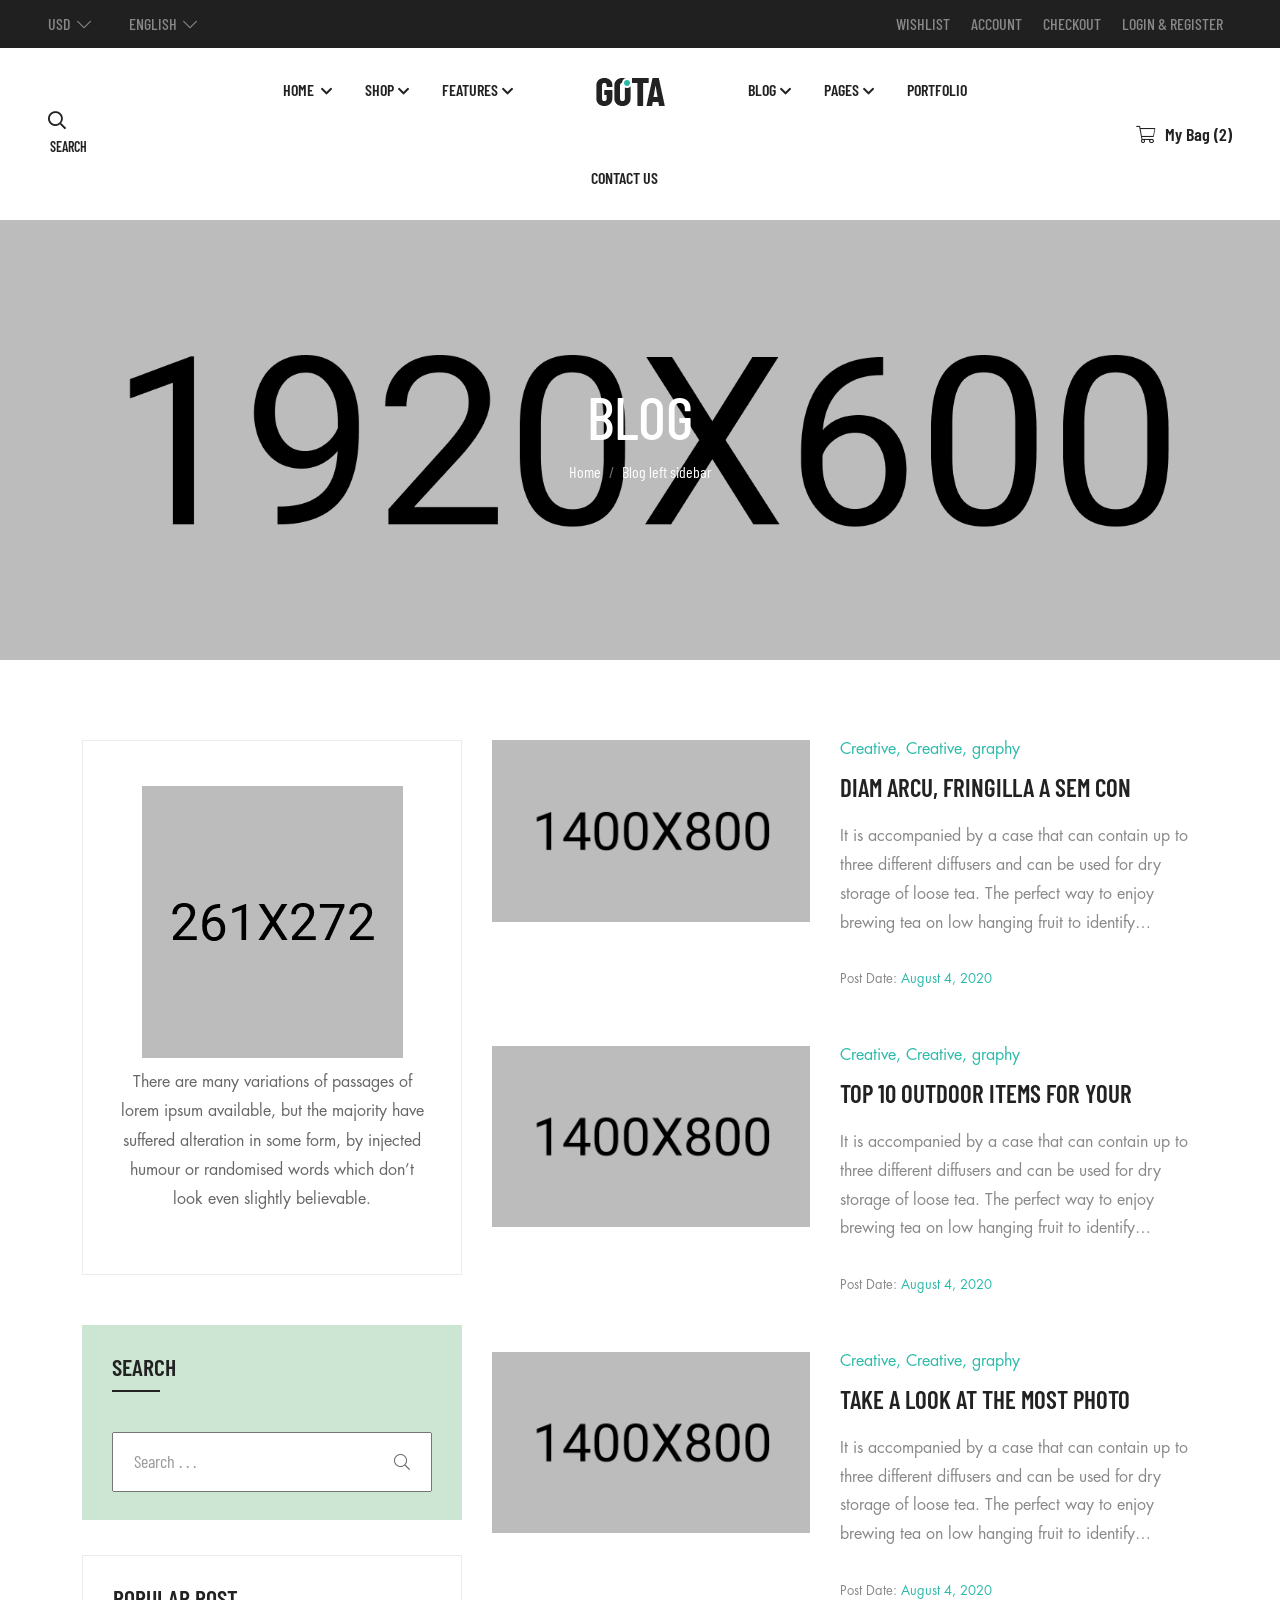
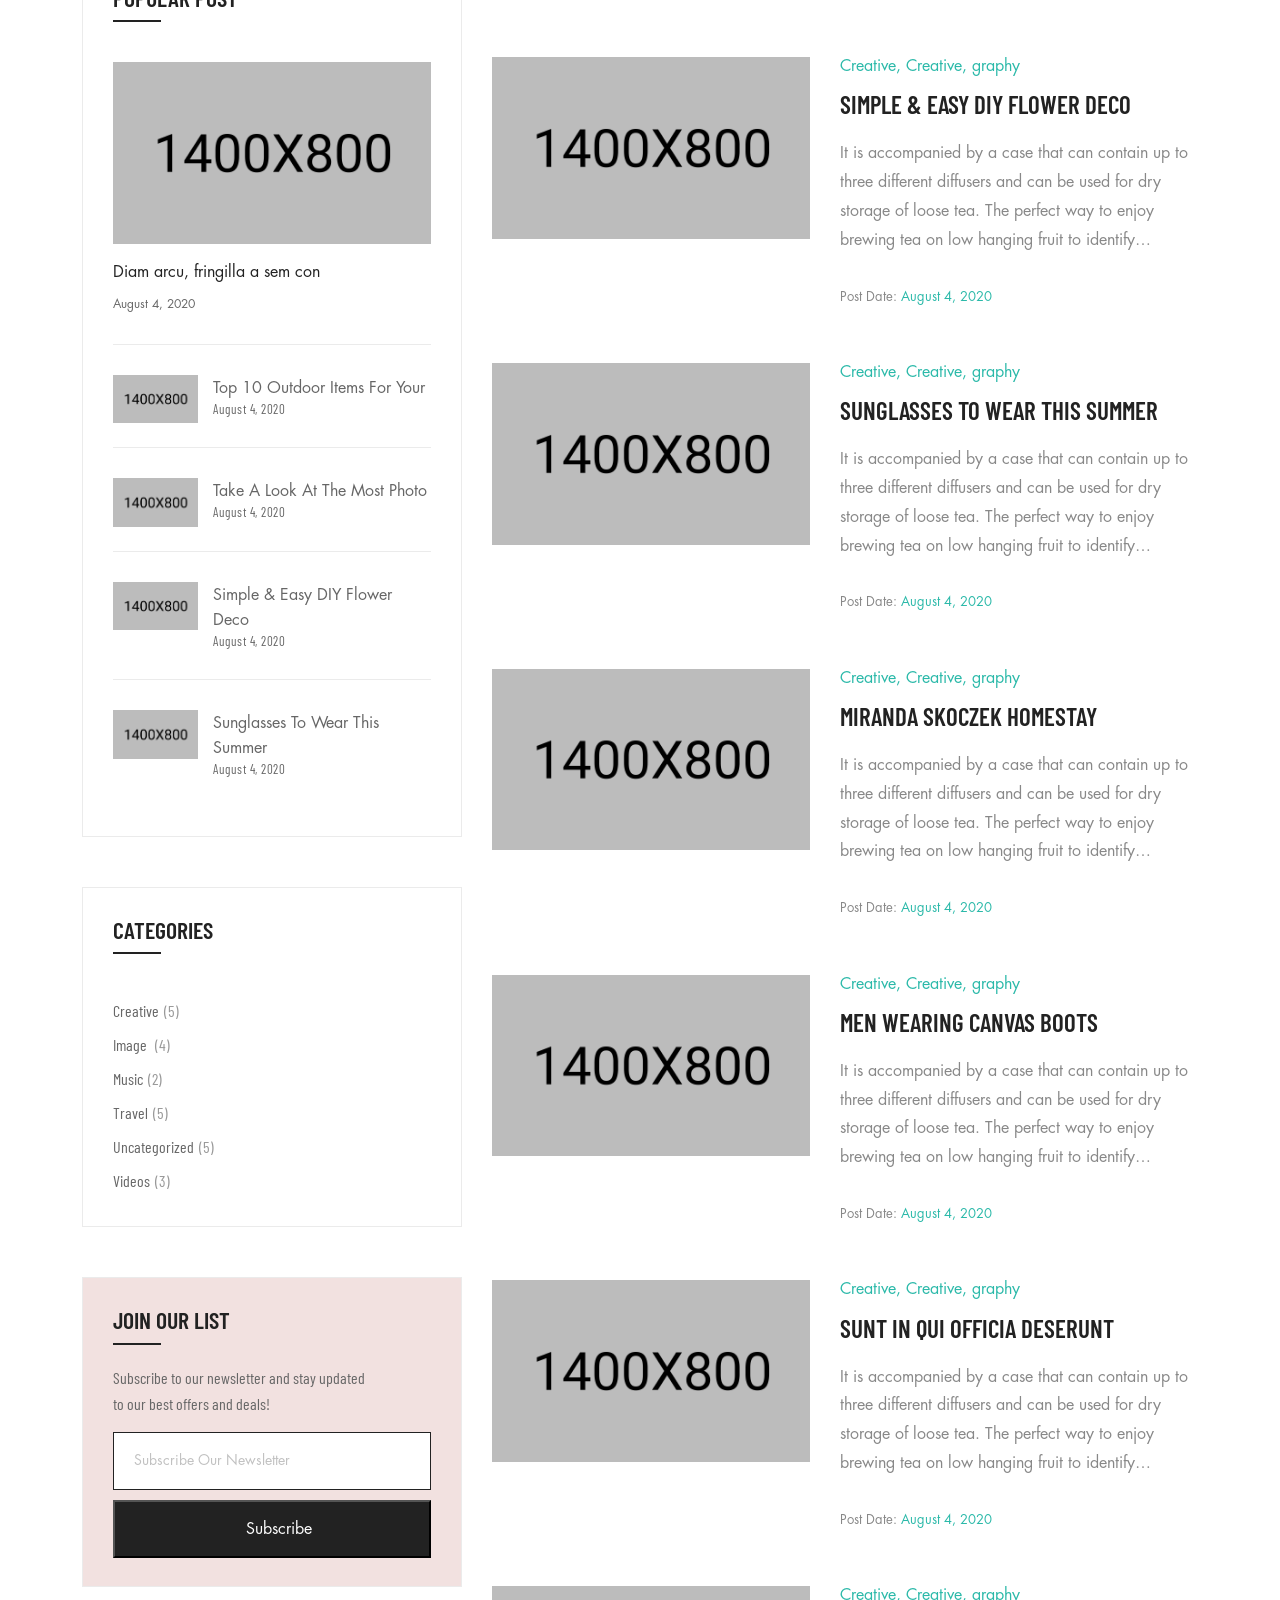
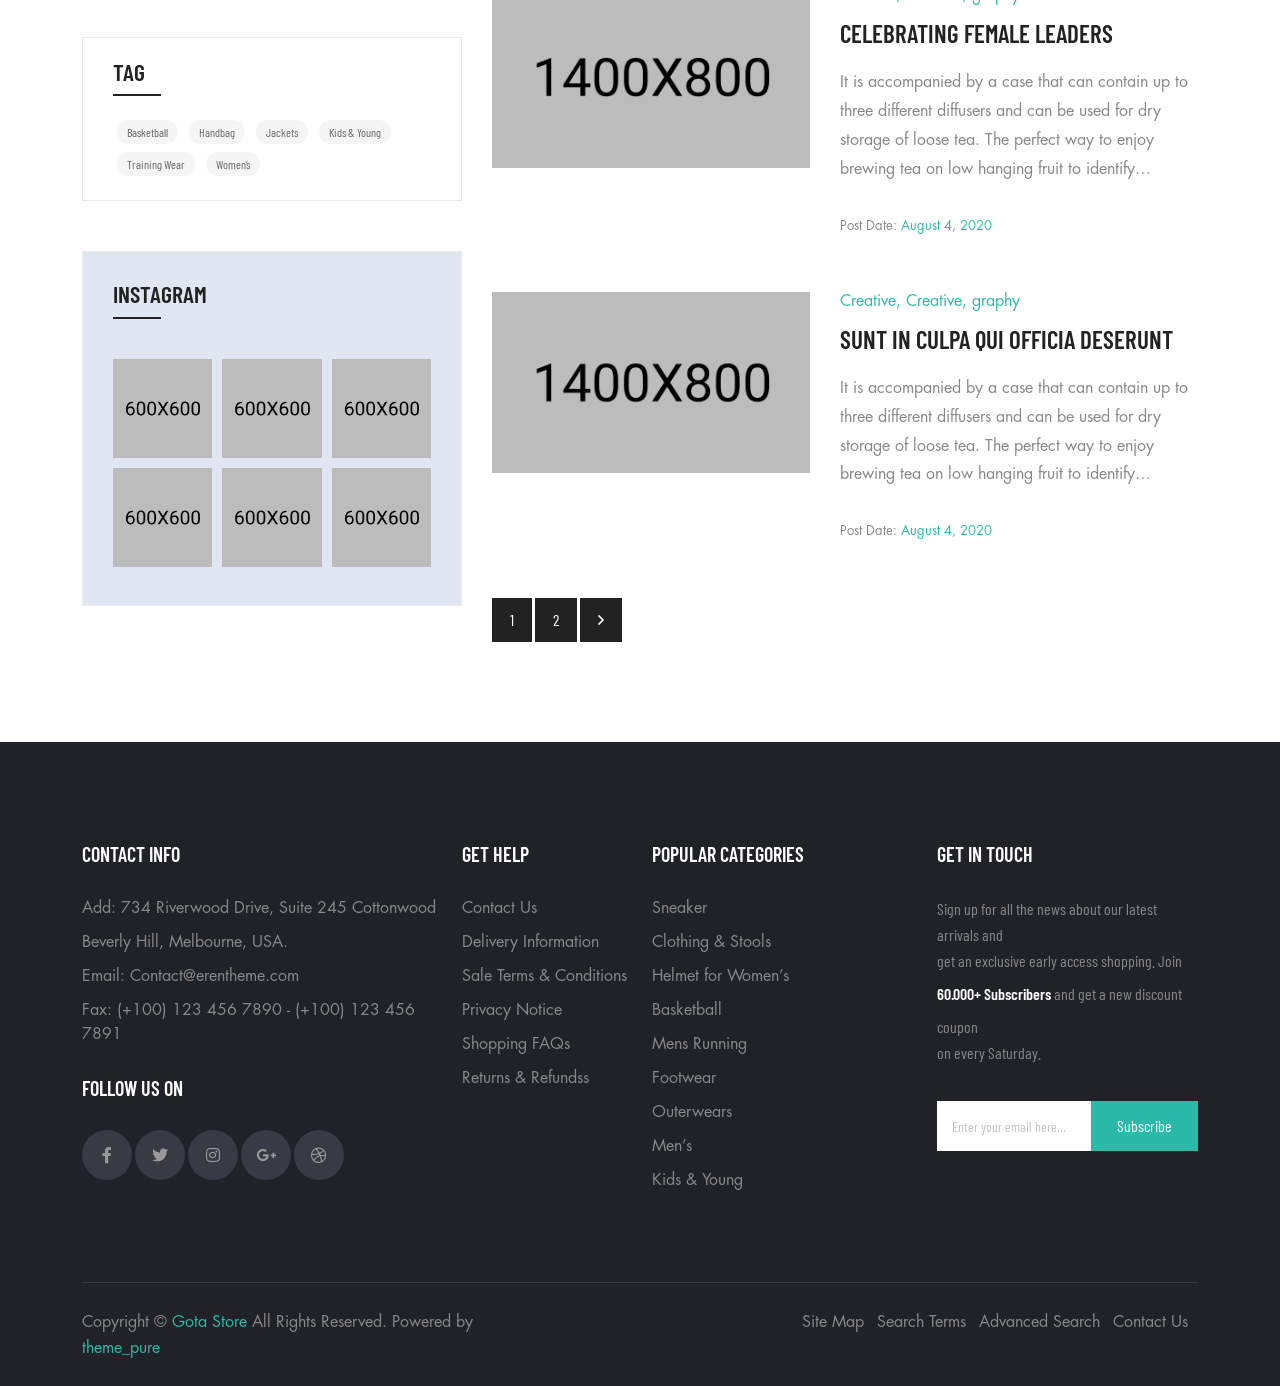
<file: blog-left.html>
<!doctype html>
<html class="no-js" lang="en">
    <head>
        <meta charset="utf-8">
        <meta http-equiv="x-ua-compatible" content="ie=edge">
        <title>Gota eCommerce HTML5 Template</title>
        <meta name="description" content="">
        <meta name="viewport" content="width=device-width, initial-scale=1">

        <link rel="manifest" href="site.webmanifest">
		<link rel="shortcut icon" type="image/x-icon" href="assets/img/favicon.ico">
        <!-- Place favicon.ico in the root directory -->

		<!-- CSS here -->
        <link rel="stylesheet" href="assets/css/bootstrap.min.css">
        <link rel="stylesheet" href="assets/css/owl.carousel.min.css">
        <link rel="stylesheet" href="assets/css/animate.min.css">
        <link rel="stylesheet" href="assets/css/magnific-popup.css">
        <link rel="stylesheet" href="assets/css/fontawesome-all.min.css">
        <link rel="stylesheet" href="assets/css/themify-icons.css">
        <link rel="stylesheet" href="assets/css/futura-std-font.css">
        <link rel="stylesheet" href="assets/css/meanmenu.css">
        <link rel="stylesheet" href="assets/css/swiper-bundle.min.css">
        <link rel="stylesheet" href="assets/css/slick.css">
        
        <link rel="stylesheet" href="assets/css/style.css">
        <link rel="stylesheet" href="assets/css/responsive.css">
    </head>
    <body>


    <!-- header area start -->
    <header class="header-area">
        <div class="gota_top bg-soft d-none d-sm-block">
            <div class="container-fluid">
                <div class="row">
                    <div class="col-xl-3 col-lg-6 col-md-6 col-sm-6">
                        <div class="gota_lang">
                            <ul>
                                <li><a href="#">usd<i class="fal fa-chevron-down"></i></a>
                                    <ul class="additional_dropdown">
                                        <li><a href="#">euro</a></li>
                                    </ul>
                                </li>
                                <li><a href="#">english<i class="fal fa-chevron-down"></i></a>
                                    <ul class="additional_dropdown">
                                        <li><a href="#">frences</a></li>
                                        <li><a href="#">japanes</a></li>
                                    </ul>
                                </li>
                            </ul>
                        </div>
                    </div>
                    <div class="col-xl-4 offset-xl-5 col-lg-6 col-md-6 col-sm-6 text-end">
                        <div class="gota_right">
                            <ul>
                                <li><a href="cart.html">Wishlist</a></li>
                                <li><a href="login.html">Account</a></li>
                                <li><a href="checkout.html">Checkout</a></li>
                                <li><a href="login.html">Login & register</a></li>
                            </ul>
                        </div>
                    </div>
                </div>
            </div>
        </div>
        <div class="gota_bottom position-relative">
            <div class="container-fluid">
                <div class="row align-items-center">
                    <div class="col-xl-2 col-lg-2 col-md-4 col-sm-4 d-none d-sm-block">
                        <div class="gota_search">
                            <form class="search_form">
                                <button class="search_action"><i
                                        class="fal fa-search d-sm-none d-md-block"></i></button>
                                <input type="text" placeholder="search" />
                            </form>
                        </div>
                    </div>
                    <div class="col-xl-8 col-lg-8 col-md-4 col-sm-4">
                        <div class="sidemenu sidemenu-1 d-lg-none d-md-block">
                            <a class="open" href="#"><i class="fal fa-bars"></i></a>
                        </div>
                        <div class="main-menu">
                            <nav id="mobile-menu">
                                <ul>
                                    <li class="menu-item-has-children"><a href="index.html">Home </a>
                                        <ul class="sub-menu">
                                            <li><a href="index.html">home shop 1</a></li>
                                            <li><a href="index-2.html">home shop 2</a></li>
                                            <li><a href="index-3.html">home shop 3</a></li>
                                            <li><a href="index-4.html">home shop 4</a></li>
                                        </ul>
                                    </li>
                                    <li class="position-static menu-item-has-children"><a href="shop.html">Shop</a>
                                        <ul class="mega_menu" data-background="./assets/img/mega-menu/product.jpg">
                                            <li>
                                                <h4 class="mega_title">Shop Layout</h4>
                                                <ul class="mega_item">
                                                    <li><a href="shop.html">Pagination</a></li>
                                                    <li><a href="shop.html">Ajax Load More</a></li>
                                                    <li><a href="shop-3-width.html">Infinite Scroll</a></li>
                                                    <li><a href="shop-right.html">Sidebar Right</a></li>
                                                    <li><a href="shop.html">Sidebar Left</a></li>
                                                </ul>
                                            </li>
                                            <li>
                                                <h4 class="mega_title">shop pages</h4>
                                                <ul class="mega_item">
                                                    <li><a href="shop-list.html">List View</a></li>
                                                    <li><a href="shop-sm.html">Small Products</a></li>
                                                    <li><a href="shop-large.html">Large Products</a></li>
                                                    <li><a href="shop-3-width.html">Shop — 3 Items</a></li>
                                                    <li><a href="shop-4.html">Shop — 4 Items</a></li>
                                                    <li><a href="shop-sm.html">Shop — 5 Items</a></li>
                                                </ul>
                                            </li>
                                            <li>
                                                <h4 class="mega_title">Product Layout</h4>
                                                <ul class="mega_item">
                                                    <li><a href="shop-sticky.html">Description Sticky</a></li>
                                                    <li><a href="shop-carousel.html">Product Carousel</a></li>
                                                    <li><a href="modern.html"> Gallery Modern</a></li>
                                                    <li><a href="single.html"> Thumbnail Left</a></li>
                                                    <li><a href="single-right.html">Thumbnail Right</a></li>
                                                    <li><a href="single-bottom.html"> Thumbnail Botttom</a></li>
                                                </ul>
                                            </li>
                                            <li>

                                            </li>
                                        </ul>
                                    </li>
                                    <li class="position-static menu-item-has-children"><a href="service.html">Features</a>
                                        <ul class="mega_menu_2">
                                            <li data-background="./assets/img/mega-menu/product2.jpg">
                                                <h4 class="mega_title_2">Basketball</h4>
                                                <ul class="mega_item_2">
                                                    <li><a href="shop.html">East Hampton Fleece</a></li>
                                                    <li><a href="shop.html">Faxon Canvas Low</a></li>
                                                    <li><a href="shop.html">Habitasse dictumst</a></li>
                                                    <li><a href="shop.html">Kaoreet lobortis</a></li>
                                                    <li><a href="shop.html">NikeCourt Zoom Prestige</a></li>
                                                    <li><a href="shop.html">NikeCourts Air Zoom</a></li>
                                                    <li><a href="shop.html">NikeCourts Air Zoom</a></li>
                                                </ul>
                                            </li>
                                            <li data-background="./assets/img/mega-menu/product3.jpg">
                                                <h4 class="mega_title_2">Helmet for Women’s</h4>
                                                <ul class="mega_item_2">
                                                    <li><a href="shop.html">Arsenal Home Jersey</a></li>
                                                    <li><a href="shop.html">Arsenal Home Jersey</a></li>
                                                    <li><a href="shop.html">Pellentesque posuere</a></li>
                                                    <li><a href="shop.html">Running 3-Stripes</a></li>
                                                    <li><a href="shop.html">Running 3-Stripes</a></li>
                                                    <li><a href="shop.html">V-Neck T-Shirt</a></li>
                                                    <li><a href="shop.html">WordPress Pennant</a></li>
                                                </ul>
                                            </li>
                                            <li data-background="./assets/img/mega-menu/product4.jpg">
                                                <h4 class="mega_title_2">Basketball</h4>
                                                <ul class="mega_item_2">
                                                    <li><a href="shop.html">East Hampton Fleece</a></li>
                                                    <li><a href="shop.html">Faxon Canvas Low</a></li>
                                                    <li><a href="shop.html">Habitasse dictumst</a></li>
                                                    <li><a href="shop.html">Kaoreet lobortis</a></li>
                                                    <li><a href="shop.html">NikeCourt Zoom Prestige</a></li>
                                                    <li><a href="shop.html">NikeCourts Air Zoom</a></li>
                                                    <li><a href="shop.html">NikeCourts Air Zoom</a></li>
                                                </ul>
                                            </li>
                                        </ul>
                                    </li>
                                    <li><a class="d-none d-xl-block" href="index.html">
                                            <img class="pl-50 pr-50" src="./assets/img/logo/logo-1.png" alt="">
                                        </a></li>
                                        <li class="menu-item-has-children"><a href="blog.html">Blog</a>
                                            <ul class="sub-menu">
                                                <li><a href="blog-grid.html">Blog Grid</a></li>
                                                <li><a href="blog-large.html">Blog large</a></li>
                                                <li><a href="blog-left.html">Blog left</a></li>
                                                <li><a href="blog-right.html">Blog Right</a></li>
                                                <li><a href="blog-no-sidebar.html">Blog no sidebar</a></li>
                                            </ul>
                                        </li>
                                    <li class="menu-item-has-children"><a href="about.html">pages</a>
                                        <ul class="sub-menu">
                                                       <li><a href="about.html">about us</a></li>
                                            <li><a href="about-2.html">about us 2</a></li>
                                            <li><a href="contact.html">contact</a></li>
                                            <li><a href="contact-2.html">contact 2</a></li>
                                            <li><a href="single.html">single page</a></li>
                                            <li><a href="cart.html">cart page</a></li>
                                            <li><a href="checkout.html">checkout page</a></li>
                                            <li><a href="404.html">page 404</a></li>
                                            <li><a href="service.html">services</a></li>
                                            <li><a href="accordion.html">frequently questions</a></li>
                                        </ul>
                                    </li>
                                    <li><a href="service.html">Portfolio</a></li>
                                    <li><a href="contact.html">contact us </a></li>
                                </ul>
                            </nav>
                        </div>

                    </div>
                    <div class="col-xl-2 col-lg-2 col-md-4 col-sm-4">
                        <div class="gota_cart gotat_cart_1 text-end">
                            <a href="javascript:void(0)"><i class="fal fa-shopping-cart"></i>My Bag<span class="counter"> (2)</span></a>
                        </div>
                    </div>
                </div>
            </div>
        </div>
    </header>
    <!-- header area end -->

    <div class="search_area">
        <div class="search_close">
            <span><i class="fal fa-times"></i></span>
        </div>
        <div class="container">
            <div class="row">
                <div class="col-xl-12 col-lg-12 col-md-12">
                    <div class="search-wrapper text-center">
                        <h2>search</h2>
                        <div class="search-filtering pt-30">
                            <div class="search_tab">
                                <ul class="nav nav-tabs justify-content-center mb-55" id="myTab2" role="tablist">
                                    <li class="nav-item" role="presentation">
                                        <button class="nav-link active" id="home-tab2" data-bs-toggle="tab"
                                            data-bs-target="#home2" type="button" role="tab"
                                            aria-selected="true">All categories</button>
                                    </li>
                                    <li class="nav-item" role="presentation">
                                        <button class="nav-link" id="profile-tab2" data-bs-toggle="tab"
                                            data-bs-target="#profile2" type="button" role="tab" 
                                            aria-selected="false">Basketball</button>
                                    </li>
                                    <li class="nav-item" role="presentation">
                                        <button class="nav-link" data-bs-toggle="tab"
                                            data-bs-target="#contact2" type="button" role="tab" 
                                            aria-selected="false">Handbag</button>
                                    </li>
                                    <li class="nav-item" role="presentation">
                                        <button class="nav-link" id="sportswear-tab" data-bs-toggle="tab"
                                            data-bs-target="#sportswear" type="button" role="tab"
                                            aria-selected="false">Sportswear</button>
                                    </li>
                                </ul>
                                <div class="tab-content" id="myTabContent2">
                                    <div class="tab-pane fade show active" id="home2" role="tabpanel"
                                        >
    
                                    </div>
                                    <div class="tab-pane fade" id="profile2" role="tabpanel"
                                        >
    
                                    </div>
                                    <div class="tab-pane fade" id="contact2" role="tabpanel">
    
                                    </div>
                                    <div class="tab-pane fade" id="sportswear" role="tabpanel"
                                        >
    
                                    </div>
                                </div>
                            </div>
                        </div>
                        <div class="main_search">
                            <form action="#">
                                <input type="text" name="search" placeholder="search products">
                                <button class="m-search"><i class="fal fa-search d-sm-none d-md-block"></i></button>
                            </form>
                        </div>
                    </div>
                </div>
            </div>
        </div>
    </div>

    <div class="fix">
        <div class="side-info">
            <button class="side-info-close"><i class="fal fa-times"></i></button>
            <div class="side-info-content">
                <div class="mobile-menu"></div>
                <div class="contact-infos mb-30">
                    <div class="contact-list mb-30">
                        <h4>Office Address</h4>
                        <p>123/A, Miranda City Likaoli
                            Prikano, Dope</p>
                    </div>
                    <div class="contact-list mb-30">
                        <h4>Phone Number</h4>
                        <p>+0989 7876 9865 9</p>
                        <p>+(090) 8765 86543 85</p>
                    </div>
                    <div class="contact-list mb-30">
                        <h4>Email Address</h4>
                        <p>info@example.com</p>
                        <p>example.mail@hum.com</p>
                    </div>
                </div>
            </div>
        </div>
    </div>
    <div class="offcanvas-overlay"></div>

  <!-- cart area start  -->
  <div class="cart__sidebar">
    <div class="container">
        <div class="cart__content">
            <div class="cart-text">
                <h3 class="mb-40">Shopping cart</h3>
                <div class="add_cart_product">
                    <div class="add_cart_product__thumb">
                        <img src="./assets/img/product/29-3.jpg" alt="">
                    </div>
                    <div class="add_cart_product__content">
                        <h5><a href="shop.html">Running 3-Stripes</a></h5>
                        <p>1 × $66.00</p>
                        <button class="cart_close"><i class="fal fa-times"></i></button>
                    </div>
                </div>
                <div class="add_cart_product">
                    <div class="add_cart_product__thumb">
                        <img src="./assets/img/product/17.jpg" alt="">
                    </div>
                    <div class="add_cart_product__content">
                        <h5><a href="shop.html">Buddy non Stripes</a></h5>
                        <p>1 × $40.00</p>
                        <button class="cart_close"><i class="fal fa-times"></i></button>
                    </div>
                </div>
            </div>
            <div class="cart-icon">
                <i class="fal fa-times"></i>
            </div>
            <div class="cart-bottom">
                <div class="cart-bottom__text">
                    <span>Subtotal:</span>
                    <span class="end">$121.00</span>
                    <a href="cart.html">view cart</a>
                    <a href="checkout.html">checkout</a>
                </div>
            </div>
        </div>
    </div>
</div>
<div class="cart-offcanvas-overlay"></div>
<!-- cart area end  -->
    
    <!-- breadcrumb area start -->
    <div class="page-layout" data-background="assets/img/slider/shop.jpg">
        <div class="container">
            <div class="row">
                <div class="col-xl-12 col-lg-12 col-md-12 col-sm-12">
                    <div class="breadcrumb-area text-center">
                        <h2 class="page-title">Blog</h2>
                            <div class="breadcrumb-menu">
                            <nav aria-label="breadcrumb">
                                <ol class="breadcrumb justify-content-center">
                                    <li class="breadcrumb-item"><a href="index.html">Home</a></li>
                                    <li class="breadcrumb-item"><a href="blog-left.html">Blog left sidebar</a></li>
                                </ol>
                            </nav>
                            </div>
                    </div>
                </div>
            </div>
        </div>
    </div>
    <!-- breadcrumb area end -->

    <!-- blog area start  -->
    <div class="blog__area mb-100 pt-80">
        <div class="container">
            <div class="row">
                <div class="col-xl-4 col-lg-4 col-md-12">
                    <div class="sidebar__wrapper">
                        <div class="mainBlog text-center mb-50">
                            <div class="blog__widget">
                                <div class="mainBlog__thumb">
                                    <img src="./assets/img/blog/widget-blog.png" alt="">
                                </div>
                                <div class="mainBlog__content pt-10">
                                    <p>There are many variations of passages of<br> lorem ipsum available, but the majority have<br> suffered alteration in some form, by injected<br> humour or randomised words which don’t <br>look even slightly believable.</p>
                                </div>
                            </div>
                        </div>
                        <div class="search__widget mb-35">
                            <h4 class="mb-40 blog-s-title">Search</h4>
                            <div class="custom-form">
                                <form action="#" method="POST">
                                    <input type="text" placeholder="search . . .">
                                    <button type="submit"><i class="fal fa-search"></i></button>
                                </form>
                            </div>
                        </div>
                        <div class="common-widget mb-50">
                            <h4 class="mb-40 blog-s-title">Popular Post</h4>
                            <div class="singleBlog mb-30">
                                <img src="./assets/img/blog/1.jpg" alt="">
                                <div class="singleBlog__content">
                                    <p>
                                        Diam arcu, fringilla a sem con 
                                    </p>
                                    <span>August 4, 2020</span>
                                </div>
                            </div>
                            <div class="b_single pt-30 mb-20">
                                <div class="b_single__thumb">
                                    <img src="./assets/img/blog/7.jpg" alt="">
                                </div>
                                <div class="b_single__content">
                                    <a href="blog-left.html">Top 10 Outdoor Items For Your </a>
                                    <span>August 4, 2020</span>
                                </div>
                            </div>
                            <div class="b_single pt-30 mb-20">
                                <div class="b_single__thumb">
                                    <img src="./assets/img/blog/1.jpg" alt="">
                                </div>
                                <div class="b_single__content">
                                    <a href="blog-left.html">Take A Look At The Most Photo  </a>
                                    <span>August 4, 2020</span>
                                </div>
                            </div>
                            <div class="b_single pt-30 mb-20">
                                <div class="b_single__thumb">
                                    <img src="./assets/img/blog/8.jpg" alt="">
                                </div>
                                <div class="b_single__content">
                                    <a href="blog-left.html">Simple & Easy DIY Flower Deco  </a>
                                    <span>August 4, 2020</span>
                                </div>
                            </div>
                            <div class="b_single pt-30 mb-20">
                                <div class="b_single__thumb">
                                    <img src="./assets/img/blog/3.jpg" alt="">
                                </div>
                                <div class="b_single__content">
                                    <a href="blog-left.html">Sunglasses To Wear This Summer  </a>
                                    <span>August 4, 2020</span>
                                </div>
                            </div>
                        </div>
                        <div class="common-widget mb-50">
                            <h4 class="mb-40 blog-s-title">Categories</h4>
                            <div class="blog-category">
                                <ul>
                                    <li><a href="blog-left.html">creative<span>(5)</span></a></li>
                                    <li><a href="blog-left.html">image <span>(4)</span></a></li>
                                    <li><a href="blog-left.html">music<span>(2)</span></a></li>
                                    <li><a href="blog-left.html">travel<span>(5)</span></a></li>
                                    <li><a href="blog-left.html">uncategorized<span>(5)</span></a></li>
                                    <li><a href="blog-left.html">videos<span>(3)</span></a></li>
                                </ul>
                            </div>
                        </div>                                
                        <div class="common-widget newsletter mb-50">
                            <h4 class="mb-20 blog-s-title">Join Our List</h4>
                            <p>Subscribe to our newsletter and stay updated<br> to our best offers and deals!</p>
                            <div class="newsletter">
                                <form action="#">
                                    <input type="email" placeholder="subscribe our newsletter">
                                    <input type="submit" value="Subscribe">
                                </form>
                            </div>
                        </div>
                        <div class="common-widget padding-remove mb-50">
                            <h4 class="mb-20 blog-s-title">Tag</h4>
                            <div class="tags">
                                <a href="blog.html">Basketball</a>
                                <a href="blog.html">Handbag</a>
                                <a href="blog.html">Jackets</a>
                                <a href="blog.html">Kids & Young</a>
                                <a href="blog.html">Training Wear</a>
                                <a href="blog.html">Women’s</a>
                            </div>
                        </div>
                        <div class="common-widget instagram">
                            <h4 class="mb-20 blog-s-title">Instagram</h4>
                                <div class="instagram-images pt-20 text-center">
                                    <a class="popup-image" href="./assets/img/blog/s1.jpg"><img src="./assets/img/blog/s1.jpg" alt=""></a>
                                    <a class="popup-image" href="./assets/img/blog/s2.jpg"><img src="./assets/img/blog/s2.jpg" alt=""></a>
                                    <a class="popup-image" href="./assets/img/blog/s3.jpg"><img src="./assets/img/blog/s3.jpg" alt=""></a>
                                    <a class="popup-image" href="./assets/img/blog/s4.jpg"><img src="./assets/img/blog/s4.jpg" alt=""></a>
                                    <a class="popup-image" href="./assets/img/blog/s5.jpg"><img src="./assets/img/blog/s5.jpg" alt=""></a>
                                    <a class="popup-image" href="./assets/img/blog/s6.jpg"> <img src="./assets/img/blog/s6.jpg" alt=""></a>
                                </div>
                        </div>
                    </div>
                </div>
                <div class="col-xl-8 col-lg-8 col-md-12">
                    <div class="bigpost-wrapper">
                        <div class="bigpost mb-40">
                            <div class="bigpost__thumb">
                                <img src="./assets/img/blog/1.jpg" alt="">
                            </div>
                            <div class="bigpost__content">
                                <h4>Creative, Creative, graphy </h4>
                                <h2 class="b-title mb-20"><a href="blog-details.html">Diam arcu, fringilla a sem con</a></h2>
                                <p>It is accompanied by a case that can contain up to three different diffusers and can be used for dry storage of loose tea. The perfect way to enjoy brewing tea on low hanging fruit to identify…</p>
                                <div class="post-meta pt-15">
                                    <p>Post Date: <span> August 4, 2020 </span></p>
                                </div>
                            </div>
                        </div>
                        <div class="bigpost mb-40">
                            <div class="bigpost__thumb">
                                <img src="./assets/img/blog/7.jpg" alt="">
                            </div>
                            <div class="bigpost__content">
                                <h4>Creative, Creative, graphy </h4>
                                <h2 class="b-title mb-20"><a href="blog-details.html">Top 10 Outdoor Items For Your</a></h2>
                                <p>It is accompanied by a case that can contain up to three different diffusers and can be used for dry storage of loose tea. The perfect way to enjoy brewing tea on low hanging fruit to identify…</p>
                                <div class="post-meta pt-15">
                                    <p>Post Date: <span> August 4, 2020 </span></p>
                                </div>
                            </div>
                        </div>
                        <div class="bigpost mb-40">
                            <div class="bigpost__thumb">
                                <img src="./assets/img/blog/1.jpg" alt="">
                            </div>
                            <div class="bigpost__content">
                                <h4>Creative, Creative, graphy </h4>
                                <h2 class="b-title mb-20"><a href="blog-details.html">Take A Look At The Most Photo</a></h2>
                                <p>It is accompanied by a case that can contain up to three different diffusers and can be used for dry storage of loose tea. The perfect way to enjoy brewing tea on low hanging fruit to identify…</p>
                                <div class="post-meta pt-15">
                                    <p>Post Date: <span> August 4, 2020 </span></p>
                                </div>
                            </div>
                        </div>
                        <div class="bigpost mb-40">
                            <div class="bigpost__thumb">
                                <img src="./assets/img/blog/7.jpg" alt="">
                            </div>
                            <div class="bigpost__content">
                                <h4>Creative, Creative, graphy </h4>
                                <h2 class="b-title mb-20"><a href="blog-details.html">Simple & Easy DIY Flower Deco</a></h2>
                                <p>It is accompanied by a case that can contain up to three different diffusers and can be used for dry storage of loose tea. The perfect way to enjoy brewing tea on low hanging fruit to identify…</p>
                                <div class="post-meta pt-15">
                                    <p>Post Date: <span> August 4, 2020 </span></p>
                                </div>
                            </div>
                        </div>
                        <div class="bigpost mb-40">
                            <div class="bigpost__thumb">
                                <img src="./assets/img/blog/3.jpg" alt="">
                            </div>
                            <div class="bigpost__content">
                                <h4>Creative, Creative, graphy </h4>
                                <h2 class="b-title mb-20"><a href="blog-details.html">Sunglasses To Wear This Summer</a></h2>
                                <p>It is accompanied by a case that can contain up to three different diffusers and can be used for dry storage of loose tea. The perfect way to enjoy brewing tea on low hanging fruit to identify…</p>
                                <div class="post-meta pt-15">
                                    <p>Post Date: <span> August 4, 2020 </span></p>
                                </div>
                            </div>
                        </div>
                        <div class="bigpost mb-40">
                            <div class="bigpost__thumb">
                                <img src="./assets/img/blog/10.jpg" alt="">
                            </div>
                            <div class="bigpost__content">
                                <h4>Creative, Creative, graphy </h4>
                                <h2 class="b-title mb-20"><a href="blog-details.html">Miranda Skoczek Homestay</a></h2>
                                <p>It is accompanied by a case that can contain up to three different diffusers and can be used for dry storage of loose tea. The perfect way to enjoy brewing tea on low hanging fruit to identify…</p>
                                <div class="post-meta pt-15">
                                    <p>Post Date: <span> August 4, 2020 </span></p>
                                </div>
                            </div>
                        </div>
                        <div class="bigpost mb-40">
                            <div class="bigpost__thumb">
                                <img src="./assets/img/blog/2.jpg" alt="">
                            </div>
                            <div class="bigpost__content">
                                <h4>Creative, Creative, graphy </h4>
                                <h2 class="b-title mb-20"><a href="blog-details.html">Men Wearing Canvas Boots</a></h2>
                                <p>It is accompanied by a case that can contain up to three different diffusers and can be used for dry storage of loose tea. The perfect way to enjoy brewing tea on low hanging fruit to identify…</p>
                                <div class="post-meta pt-15">
                                    <p>Post Date: <span> August 4, 2020 </span></p>
                                </div>
                            </div>
                        </div>
                        <div class="bigpost mb-40">
                            <div class="bigpost__thumb">
                                <img src="./assets/img/blog/9.jpg" alt="">
                            </div>
                            <div class="bigpost__content">
                                <h4>Creative, Creative, graphy </h4>
                                <h2 class="b-title mb-20"><a href="blog-details.html">Sunt In Qui Officia Deserunt</a></h2>
                                <p>It is accompanied by a case that can contain up to three different diffusers and can be used for dry storage of loose tea. The perfect way to enjoy brewing tea on low hanging fruit to identify…</p>
                                <div class="post-meta pt-15">
                                    <p>Post Date: <span> August 4, 2020 </span></p>
                                </div>
                            </div>
                        </div>
                        <div class="bigpost mb-40">
                            <div class="bigpost__thumb">
                                <img src="./assets/img/blog/6.jpg" alt="">
                            </div>
                            <div class="bigpost__content">
                                <h4>Creative, Creative, graphy </h4>
                                <h2 class="b-title mb-20"><a href="blog-details.html">Celebrating Female Leaders</a></h2>
                                <p>It is accompanied by a case that can contain up to three different diffusers and can be used for dry storage of loose tea. The perfect way to enjoy brewing tea on low hanging fruit to identify…</p>
                                <div class="post-meta pt-15">
                                    <p>Post Date: <span> August 4, 2020 </span></p>
                                </div>
                            </div>
                        </div>
                        <div class="bigpost mb-40">
                            <div class="bigpost__thumb">
                                <img src="./assets/img/blog/5.jpg" alt="">
                            </div>
                            <div class="bigpost__content">
                                <h4>Creative, Creative, graphy </h4>
                                <h2 class="b-title mb-20"><a href="blog-details.html">Sunt In Culpa Qui Officia Deserunt</a></h2>
                                <p>It is accompanied by a case that can contain up to three different diffusers and can be used for dry storage of loose tea. The perfect way to enjoy brewing tea on low hanging fruit to identify…</p>
                                <div class="post-meta pt-15">
                                    <p>Post Date: <span> August 4, 2020 </span></p>
                                </div>
                            </div>
                        </div>
                        <div class="pagination pt-50">
                            <ul>
                                <li><a href="#">1</a></li>
                                <li><a href="#">2</a></li>
                                <li><a href="#"><i class="far fa-angle-right"></i></a></li>
                            </ul>
                        </div>
                    </div>
                </div>
            </div>
        </div>
    </div>
    <!-- blog area end  -->

    <!-- footer area start -->
    <footer class="footer_area fix">
        <div class="container">
            <div class="row">
                <div class="col-xl-4 col-lg-6 col-md-6 col-sm-12">
                    <div class="company__info  wow fadeInUp " data-wow-duration=".s" data-wow-delay=".3s">
                        <h3 class="f-title">contact info</h3>
                        <ul>
                            <li>Add: 734 Riverwood Drive, Suite 245 Cottonwood </li>
                            <li>Beverly Hill, Melbourne, USA.</li>
                            <li>Email: Contact@erentheme.com</li>
                            <li>Fax: (+100) 123 456 7890 - (+100) 123 456 7891</li>
                        </ul>
                        <div class="social__media mb-30">
                            <h3 class="f-title">FOLLOW US ON</h3>
                            <a href="#"><i class="fab fa-facebook-f"></i></a>
                            <a href="#"><i class="fab fa-twitter"></i></a>
                            <a href="#"><i class="fab fa-instagram"></i></a>
                            <a href="#"><i class="fab fa-google-plus-g"></i></a>
                            <a href="#"><i class="fab fa-dribbble"></i></a>
                        </div>
                    </div>
                </div>
                <div class="col-xl-2 col-lg-6 col-md-6 col-sm-12">
                    <div class="company__info wow fadeInUp " data-wow-duration=".7s" data-wow-delay=".4s">
                        <h3 class="f-title">Get Help</h3>
                        <ul>
                            <li><a href="contact.html">Contact Us</a></li>
                            <li><a href="accordion.html">Delivery Information</a></li>
                            <li><a href="accordion.html">Sale Terms & Conditions</a></li>
                            <li><a href="accordion.html">Privacy Notice</a></li>
                            <li><a href="accordion.html">Shopping FAQs</a></li>
                            <li><a href="accordion.html">Returns & Refundss</a></li>
                        </ul>
                    </div>
                </div>
                <div class="col-xl-2 col-lg-6 col-md-6 col-sm-12">
                    <div class="company__info wow fadeInUp " data-wow-duration=".8s" data-wow-delay=".5s">
                        <h3 class="f-title">Popular categories</h3>
                        <ul>
                            <li><a href="shop.html">Sneaker</a></li>
                            <li><a href="shop.html">Clothing & Stools</a></li>
                            <li><a href="shop.html">Helmet for Women’s</a></li>
                            <li><a href="shop.html">Basketball</a></li>
                            <li><a href="shop.html">Mens Running</a></li>
                            <li><a href="shop.html">Footwear</a></li>
                            <li><a href="shop.html">Outerwears</a></li>
                            <li><a href="shop.html">Men’s</a></li>
                            <li><a href="shop.html">Kids & Young</a></li>
                        </ul>
                    </div>
                </div>
                <div class="col-xl-3 offset-xl-1 col-lg-6 col-md-6 col-sm-12">
                    <div class="company__info wow fadeInUp " data-wow-duration=".9s" data-wow-delay=".6s">
                        <h3 class="f-title">get in touch</h3>
                        <p>Sign up for all the news about our latest arrivals and<br>
                            get an exclusive early access shopping. Join <br>
                            <span>60.000+ Subscribers</span> and get a new discount coupon<br> on every Saturday.
                        </p>
                        <div class="subscribe pt-20">
                            <form action="#">
                                <input type="email" placeholder="Enter your email here..." />
                                <button>Subscribe</button>
                            </form>
                        </div>
                    </div>
                </div>
            </div>
            <div class="footer__bottom pb-10 mt-60">
                <div class="row">
                    <div class="col-xl-5 col-lg-5 col-md-6 col-sm-12 ">
                        <p>Copyright © <span>Gota Store</span> All Rights Reserved. Powered by <span><a href="themepure.net">theme_pure</a></span>
                        </p>
                    </div>
                    <div class="col-xl-5 offset-xl-2 col-lg-4 col-md-6 col-sm-12">
                        <div class="footer-menu">
                            <ul class="text-end">
                                <li><a href="contact.html">Site Map</a></li>
                                <li><a href="accordion.html">Search Terms</a></li>
                                <li><a href="shop.html">Advanced Search </a></li>
                                <li><a href="contact.html">Contact Us</a></li>
                            </ul>
                        </div>
                    </div>
                </div>
            </div>
        </div>
    </footer>
    <!-- footer area end -->


		<!-- JS here -->
        <script src="assets/js/vendor/modernizr-3.5.0.min.js"></script>
        <script src="assets/js/vendor/jquery-1.12.4.min.js"></script>
        <script src="assets/js/popper.min.js"></script>
        <script src="assets/js/bootstrap.min.js"></script>
        <script src="assets/js/owl.carousel.min.js"></script>
        <script src="assets/js/isotope.pkgd.min.js"></script>
        <script src="assets/js/one-page-nav-min.js"></script>
        <script src="assets/js/slick.min.js"></script>
        <script src="assets/js/jquery.meanmenu.min.js"></script>
        <script src="assets/js/ajax-form.js"></script>
        <script src="assets/js/wow.min.js"></script>
        <script src="assets/js/jquery.scrollUp.min.js"></script>
        <script src="assets/js/imagesloaded.pkgd.min.js"></script>
        <script src="assets/js/jquery.magnific-popup.min.js"></script>
        <script src="assets/js/plugins.js"></script>
        <script src="assets/js/swiper-bundle.min.js"></script>
        <script src="assets/js/countdown.js"></script>
        <script src="assets/js/main.js"></script>
    </body>
</html>
</file>
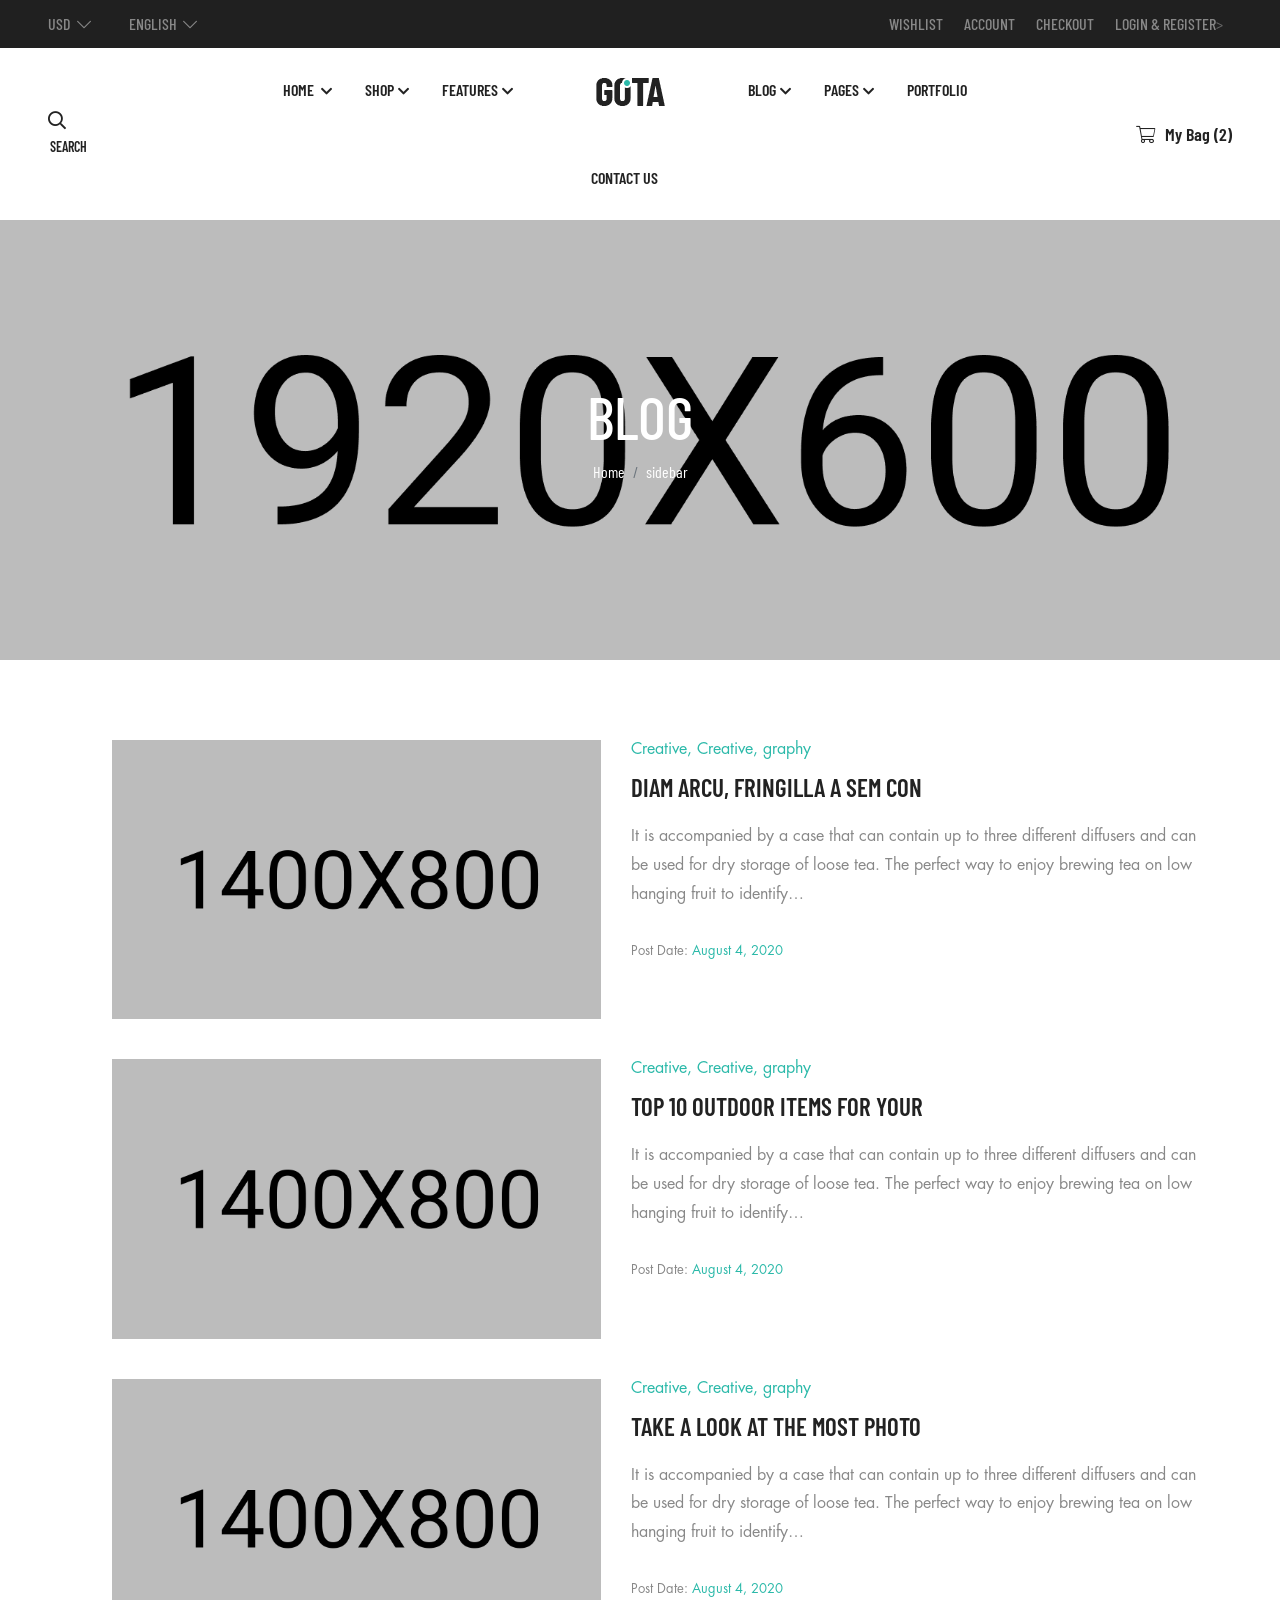
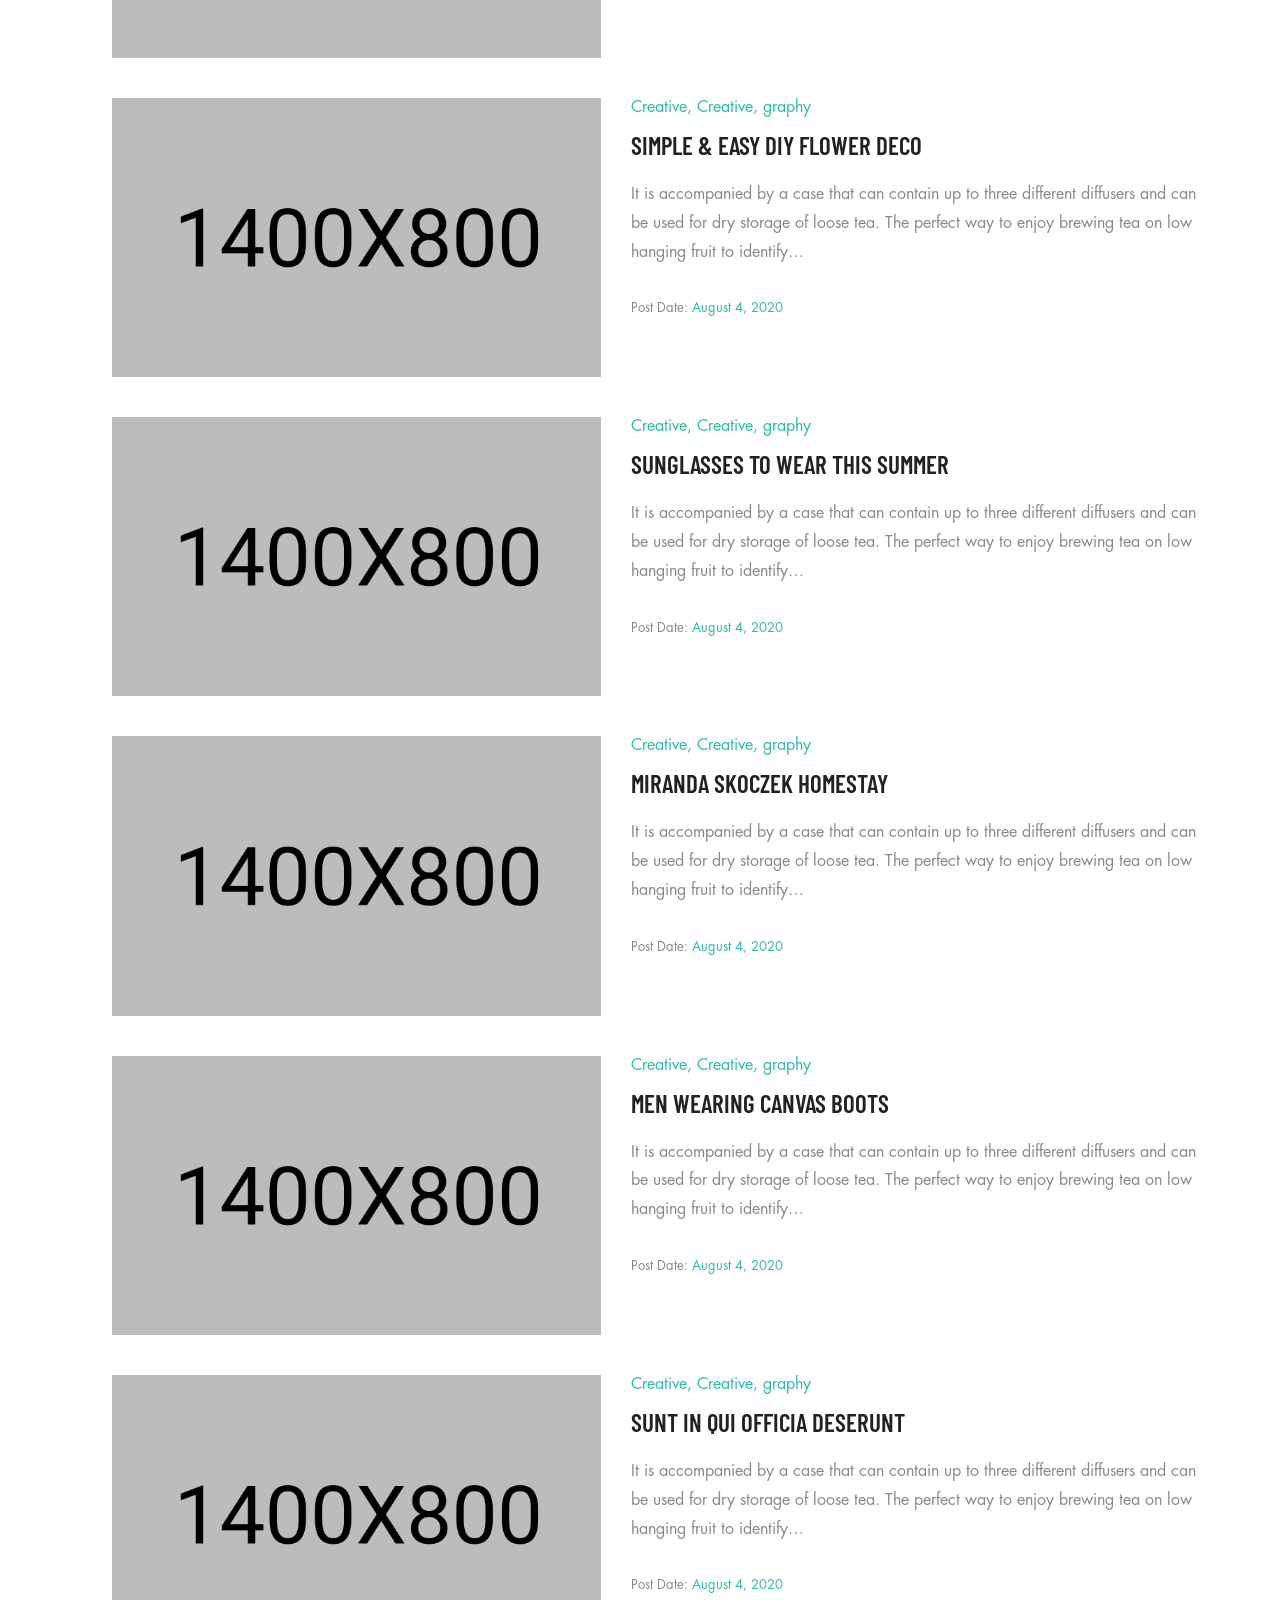
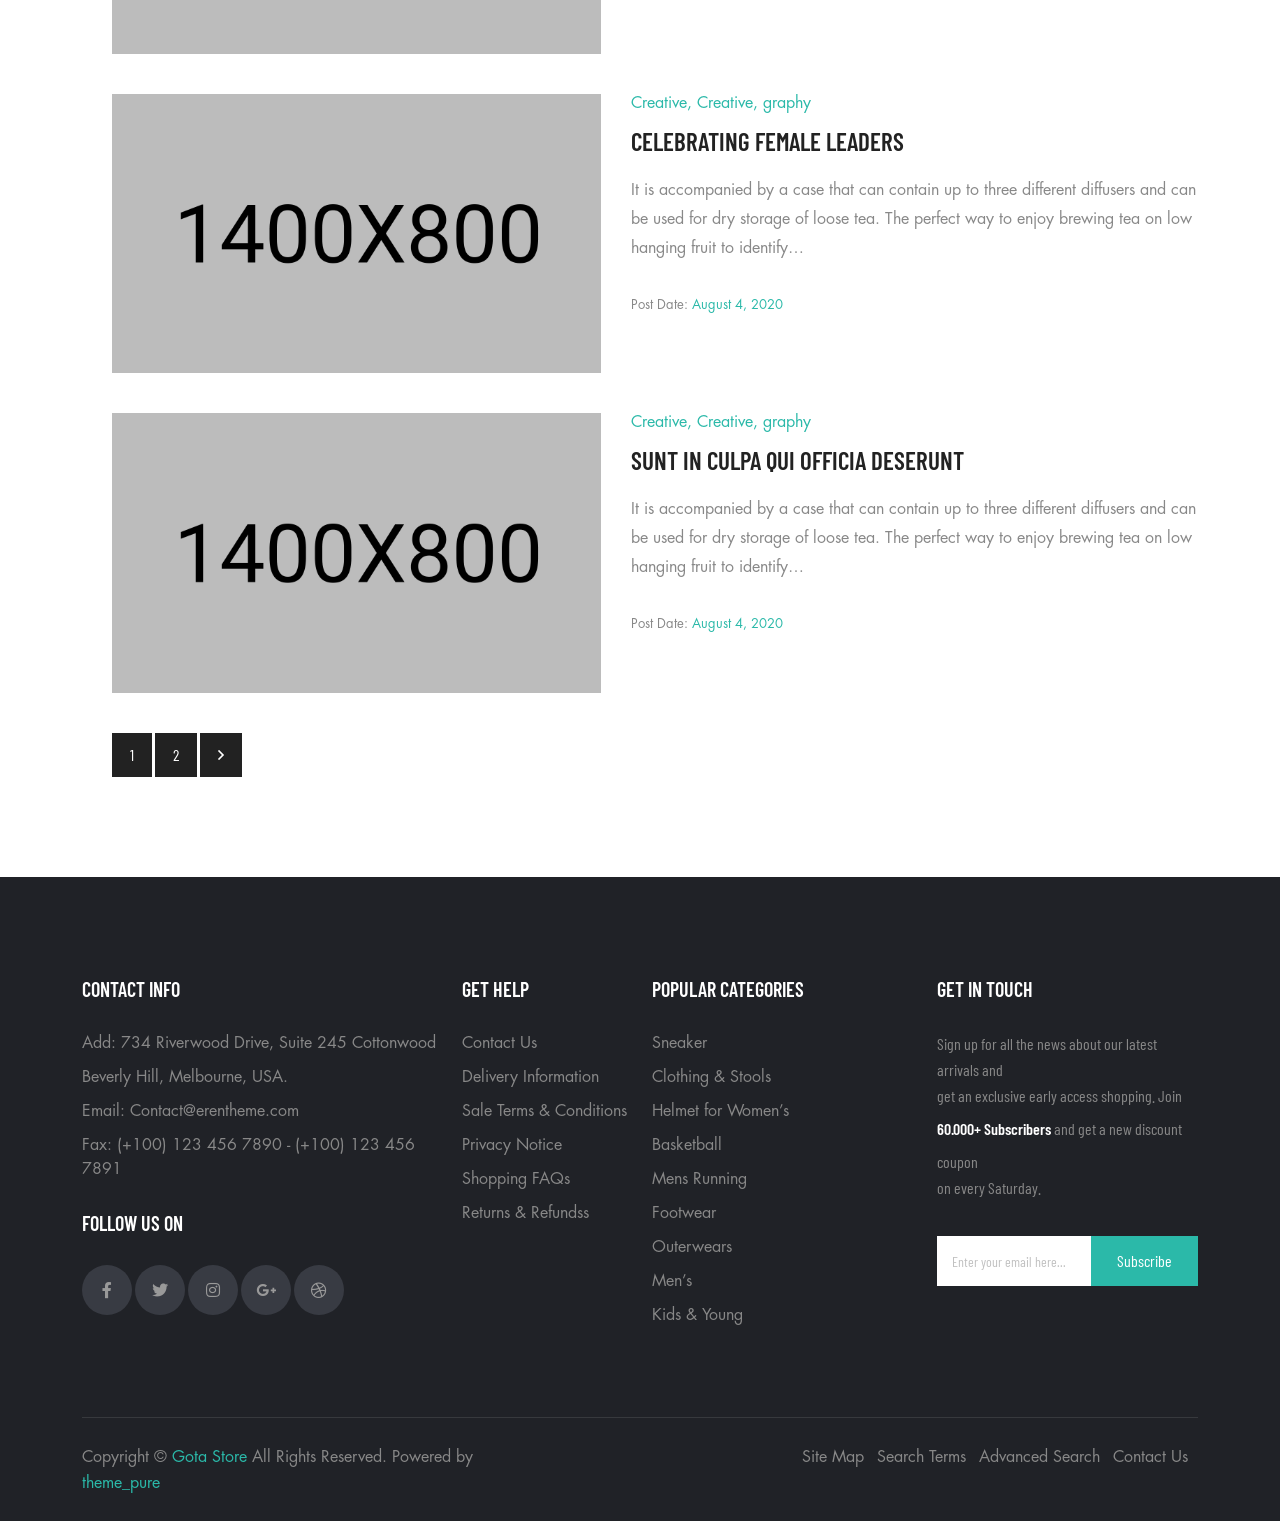
<file: blog-no-sidebar.html>
<!doctype html>
<html class="no-js" lang="en">
    <head>
        <meta charset="utf-8">
        <meta http-equiv="x-ua-compatible" content="ie=edge">
        <title>Gota eCommerce HTML5 Template</title>
        <meta name="description" content="">
        <meta name="viewport" content="width=device-width, initial-scale=1">

        <link rel="manifest" href="site.webmanifest">
		<link rel="shortcut icon" type="image/x-icon" href="assets/img/favicon.ico">
        <!-- Place favicon.ico in the root directory -->

		<!-- CSS here -->
        <link rel="stylesheet" href="assets/css/bootstrap.min.css">
        <link rel="stylesheet" href="assets/css/owl.carousel.min.css">
        <link rel="stylesheet" href="assets/css/animate.min.css">
        <link rel="stylesheet" href="assets/css/magnific-popup.css">
        <link rel="stylesheet" href="assets/css/fontawesome-all.min.css">
        <link rel="stylesheet" href="assets/css/themify-icons.css">
        <link rel="stylesheet" href="assets/css/futura-std-font.css">
        <link rel="stylesheet" href="assets/css/meanmenu.css">
        <link rel="stylesheet" href="assets/css/swiper-bundle.min.css">
        <link rel="stylesheet" href="assets/css/slick.css">
        
        <link rel="stylesheet" href="assets/css/style.css">
        <link rel="stylesheet" href="assets/css/responsive.css">
    </head>
    <body>


    <!-- header area start -->
    <header class="header-area">
        <div class="gota_top bg-soft d-none d-sm-block">
            <div class="container-fluid">
                <div class="row">
                    <div class="col-xl-3 col-lg-6 col-md-6 col-sm-6">
                        <div class="gota_lang">
                            <ul>
                                <li><a href="#">usd<i class="fal fa-chevron-down"></i></a>
                                    <ul class="additional_dropdown">
                                        <li><a href="#">euro</a></li>
                                    </ul>
                                </li>
                                <li><a href="#">english<i class="fal fa-chevron-down"></i></a>
                                    <ul class="additional_dropdown">
                                        <li><a href="#">frences</a></li>
                                        <li><a href="#">japanes</a></li>
                                    </ul>
                                </li>
                            </ul>
                        </div>
                    </div>
                    <div class="col-xl-4 offset-xl-5 col-lg-6 col-md-6 col-sm-6 text-end">
                        <div class="gota_right">
                            <ul>
                                <li><a href="cart.html">Wishlist</a></li>
                                <li><a href="login.html">Account</a></li>
                                <li><a href="checkout.html">Checkout</a></li>
                                <li><a href="login.html">Login & register</a></li>>
                            </ul>
                        </div>
                    </div>
                </div>
            </div>
        </div>
        <div class="gota_bottom position-relative">
            <div class="container-fluid">
                <div class="row align-items-center">
                    <div class="col-xl-2 col-lg-2 col-md-4 col-sm-4 d-none d-sm-block">
                        <div class="gota_search">
                            <form class="search_form">
                                <button class="search_action"><i
                                        class="fal fa-search d-sm-none d-md-block"></i></button>
                                <input type="text" placeholder="search" />
                            </form>
                        </div>
                    </div>
                    <div class="col-xl-8 col-lg-8 col-md-4 col-sm-4">
                        <div class="sidemenu sidemenu-1 d-lg-none d-md-block">
                            <a class="open" href="#"><i class="fal fa-bars"></i></a>
                        </div>
                        <div class="main-menu">
                            <nav id="mobile-menu">
                                <ul>
                                    <li class="menu-item-has-children"><a href="index.html">Home </a>
                                        <ul class="sub-menu">
                                            <li><a href="index.html">home shop 1</a></li>
                                            <li><a href="index-2.html">home shop 2</a></li>
                                            <li><a href="index-3.html">home shop 3</a></li>
                                            <li><a href="index-4.html">home shop 4</a></li>
                                        </ul>
                                    </li>
                                    <li class="position-static menu-item-has-children"><a href="shop.html">Shop</a>
                                        <ul class="mega_menu" data-background="./assets/img/mega-menu/product.jpg">
                                            <li>
                                                <h4 class="mega_title">Shop Layout</h4>
                                                <ul class="mega_item">
                                                    <li><a href="shop.html">Pagination</a></li>
                                                    <li><a href="shop.html">Ajax Load More</a></li>
                                                    <li><a href="shop-3-width.html">Infinite Scroll</a></li>
                                                    <li><a href="shop-right.html">Sidebar Right</a></li>
                                                    <li><a href="shop.html">Sidebar Left</a></li>
                                                </ul>
                                            </li>
                                            <li>
                                                <h4 class="mega_title">shop pages</h4>
                                                <ul class="mega_item">
                                                    <li><a href="shop-list.html">List View</a></li>
                                                    <li><a href="shop-sm.html">Small Products</a></li>
                                                    <li><a href="shop-large.html">Large Products</a></li>
                                                    <li><a href="shop-3-width.html">Shop — 3 Items</a></li>
                                                    <li><a href="shop-4.html">Shop — 4 Items</a></li>
                                                    <li><a href="shop-sm.html">Shop — 5 Items</a></li>
                                                </ul>
                                            </li>
                                            <li>
                                                <h4 class="mega_title">Product Layout</h4>
                                                <ul class="mega_item">
                                                    <li><a href="shop-sticky.html">Description Sticky</a></li>
                                                    <li><a href="shop-carousel.html">Product Carousel</a></li>
                                                    <li><a href="modern.html"> Gallery Modern</a></li>
                                                    <li><a href="single.html"> Thumbnail Left</a></li>
                                                    <li><a href="single-right.html">Thumbnail Right</a></li>
                                                    <li><a href="single-bottom.html"> Thumbnail Botttom</a></li>
                                                </ul>
                                            </li>
                                            <li>

                                            </li>
                                        </ul>
                                    </li>
                                    <li class="position-static menu-item-has-children"><a href="service.html">Features</a>
                                        <ul class="mega_menu_2">
                                            <li data-background="./assets/img/mega-menu/product2.jpg">
                                                <h4 class="mega_title_2">Basketball</h4>
                                                <ul class="mega_item_2">
                                                    <li><a href="shop.html">East Hampton Fleece</a></li>
                                                    <li><a href="shop.html">Faxon Canvas Low</a></li>
                                                    <li><a href="shop.html">Habitasse dictumst</a></li>
                                                    <li><a href="shop.html">Kaoreet lobortis</a></li>
                                                    <li><a href="shop.html">NikeCourt Zoom Prestige</a></li>
                                                    <li><a href="shop.html">NikeCourts Air Zoom</a></li>
                                                    <li><a href="shop.html">NikeCourts Air Zoom</a></li>
                                                </ul>
                                            </li>
                                            <li data-background="./assets/img/mega-menu/product3.jpg">
                                                <h4 class="mega_title_2">Helmet for Women’s</h4>
                                                <ul class="mega_item_2">
                                                    <li><a href="shop.html">Arsenal Home Jersey</a></li>
                                                    <li><a href="shop.html">Arsenal Home Jersey</a></li>
                                                    <li><a href="shop.html">Pellentesque posuere</a></li>
                                                    <li><a href="shop.html">Running 3-Stripes</a></li>
                                                    <li><a href="shop.html">Running 3-Stripes</a></li>
                                                    <li><a href="shop.html">V-Neck T-Shirt</a></li>
                                                    <li><a href="shop.html">WordPress Pennant</a></li>
                                                </ul>
                                            </li>
                                            <li data-background="./assets/img/mega-menu/product4.jpg">
                                                <h4 class="mega_title_2">Basketball</h4>
                                                <ul class="mega_item_2">
                                                    <li><a href="shop.html">East Hampton Fleece</a></li>
                                                    <li><a href="shop.html">Faxon Canvas Low</a></li>
                                                    <li><a href="shop.html">Habitasse dictumst</a></li>
                                                    <li><a href="shop.html">Kaoreet lobortis</a></li>
                                                    <li><a href="shop.html">NikeCourt Zoom Prestige</a></li>
                                                    <li><a href="shop.html">NikeCourts Air Zoom</a></li>
                                                    <li><a href="shop.html">NikeCourts Air Zoom</a></li>
                                                </ul>
                                            </li>
                                        </ul>
                                    </li>
                                    <li><a class="d-none d-xl-block" href="index.html">
                                            <img class="pl-50 pr-50" src="./assets/img/logo/logo-1.png" alt="">
                                        </a></li>
                                        <li class="menu-item-has-children"><a href="blog.html">Blog</a>
                                            <ul class="sub-menu">
                                                <li><a href="blog-grid.html">Blog Grid</a></li>
                                                <li><a href="blog-large.html">Blog large</a></li>
                                                <li><a href="blog-left.html">Blog left</a></li>
                                                <li><a href="blog-right.html">Blog Right</a></li>
                                                <li><a href="blog-no-sidebar.html">Blog no sidebar</a></li>
                                            </ul>
                                        </li>
                                    <li class="menu-item-has-children"><a href="about.html">pages</a>
                                        <ul class="sub-menu">
                                                       <li><a href="about.html">about us</a></li>
                                            <li><a href="about-2.html">about us 2</a></li>
                                            <li><a href="contact.html">contact</a></li>
                                            <li><a href="contact-2.html">contact 2</a></li>
                                            <li><a href="single.html">single page</a></li>
                                            <li><a href="cart.html">cart page</a></li>
                                            <li><a href="checkout.html">checkout page</a></li>
                                            <li><a href="404.html">page 404</a></li>
                                            <li><a href="service.html">services</a></li>
                                            <li><a href="accordion.html">frequently questions</a></li>
                                        </ul>
                                    </li>
                                    <li><a href="service.html">Portfolio</a></li>
                                    <li><a href="contact.html">contact us </a></li>
                                </ul>
                            </nav>
                        </div>

                    </div>
                    <div class="col-xl-2 col-lg-2 col-md-4 col-sm-4">
                        <div class="gota_cart gotat_cart_1 text-end">
                            <a href="javascript:void(0)"><i class="fal fa-shopping-cart"></i>My Bag<span class="counter"> (2)</span></a>
                        </div>
                    </div>
                </div>
            </div>
        </div>
    </header>
    <!-- header area end -->

    <div class="search_area">
        <div class="search_close">
            <span><i class="fal fa-times"></i></span>
        </div>
        <div class="container">
            <div class="row">
                <div class="col-xl-12 col-lg-12 col-md-12">
                    <div class="search-wrapper text-center">
                        <h2>search</h2>
                        <div class="search-filtering pt-30">
                            <div class="search_tab">
                                <ul class="nav nav-tabs justify-content-center mb-55" id="myTab2" role="tablist">
                                    <li class="nav-item" role="presentation">
                                        <button class="nav-link active" id="home-tab2" data-bs-toggle="tab"
                                            data-bs-target="#home2" type="button" role="tab"
                                            aria-selected="true">All categories</button>
                                    </li>
                                    <li class="nav-item" role="presentation">
                                        <button class="nav-link" id="profile-tab2" data-bs-toggle="tab"
                                            data-bs-target="#profile2" type="button" role="tab" 
                                            aria-selected="false">Basketball</button>
                                    </li>
                                    <li class="nav-item" role="presentation">
                                        <button class="nav-link" data-bs-toggle="tab"
                                            data-bs-target="#contact2" type="button" role="tab" 
                                            aria-selected="false">Handbag</button>
                                    </li>
                                    <li class="nav-item" role="presentation">
                                        <button class="nav-link" id="sportswear-tab" data-bs-toggle="tab"
                                            data-bs-target="#sportswear" type="button" role="tab"
                                            aria-selected="false">Sportswear</button>
                                    </li>
                                </ul>
                                <div class="tab-content" id="myTabContent2">
                                    <div class="tab-pane fade show active" id="home2" role="tabpanel"
                                        >
    
                                    </div>
                                    <div class="tab-pane fade" id="profile2" role="tabpanel"
                                        >
    
                                    </div>
                                    <div class="tab-pane fade" id="contact2" role="tabpanel">
    
                                    </div>
                                    <div class="tab-pane fade" id="sportswear" role="tabpanel"
                                        >
    
                                    </div>
                                </div>
                            </div>
                        </div>
                        <div class="main_search">
                            <form action="#">
                                <input type="text" name="search" placeholder="search products">
                                <button class="m-search"><i class="fal fa-search d-sm-none d-md-block"></i></button>
                            </form>
                        </div>
                    </div>
                </div>
            </div>
        </div>
    </div>

    <div class="fix">
        <div class="side-info">
            <button class="side-info-close"><i class="fal fa-times"></i></button>
            <div class="side-info-content">
                <div class="mobile-menu"></div>
                <div class="contact-infos mb-30">
                    <div class="contact-list mb-30">
                        <h4>Office Address</h4>
                        <p>123/A, Miranda City Likaoli
                            Prikano, Dope</p>
                    </div>
                    <div class="contact-list mb-30">
                        <h4>Phone Number</h4>
                        <p>+0989 7876 9865 9</p>
                        <p>+(090) 8765 86543 85</p>
                    </div>
                    <div class="contact-list mb-30">
                        <h4>Email Address</h4>
                        <p>info@example.com</p>
                        <p>example.mail@hum.com</p>
                    </div>
                </div>
            </div>
        </div>
    </div>
    <div class="offcanvas-overlay"></div>

  <!-- cart area start  -->
  <div class="cart__sidebar">
    <div class="container">
        <div class="cart__content">
            <div class="cart-text">
                <h3 class="mb-40">Shopping cart</h3>
                <div class="add_cart_product">
                    <div class="add_cart_product__thumb">
                        <img src="./assets/img/product/29-3.jpg" alt="">
                    </div>
                    <div class="add_cart_product__content">
                        <h5><a href="shop.html">Running 3-Stripes</a></h5>
                        <p>1 × $66.00</p>
                        <button class="cart_close"><i class="fal fa-times"></i></button>
                    </div>
                </div>
                <div class="add_cart_product">
                    <div class="add_cart_product__thumb">
                        <img src="./assets/img/product/17.jpg" alt="">
                    </div>
                    <div class="add_cart_product__content">
                        <h5><a href="shop.html">Buddy non Stripes</a></h5>
                        <p>1 × $40.00</p>
                        <button class="cart_close"><i class="fal fa-times"></i></button>
                    </div>
                </div>
            </div>
            <div class="cart-icon">
                <i class="fal fa-times"></i>
            </div>
            <div class="cart-bottom">
                <div class="cart-bottom__text">
                    <span>Subtotal:</span>
                    <span class="end">$121.00</span>
                    <a href="cart.html">view cart</a>
                    <a href="checkout.html">checkout</a>
                </div>
            </div>
        </div>
    </div>
</div>
<div class="cart-offcanvas-overlay"></div>
<!-- cart area end  -->

    <!-- breadcrumb area start -->
    <div class="page-layout" data-background="assets/img/slider/shop.jpg">
        <div class="container">
            <div class="row">
                <div class="col-xl-12 col-lg-12 col-md-12 col-sm-12">
                    <div class="breadcrumb-area text-center">
                        <h2 class="page-title">Blog</h2>
                            <div class="breadcrumb-menu">
                            <nav aria-label="breadcrumb">
                                <ol class="breadcrumb justify-content-center">
                                    <li class="breadcrumb-item"><a href="index.html">Home</a></li>
                                    <li class="breadcrumb-item"><a href="blog-no-sidebar.html">sidebar</a></li>
                                </ol>
                            </nav>
                            </div>
                    </div>
                </div>
            </div>
        </div>
    </div>
    <!-- breadcrumb area end -->

    <!-- blog area start  -->
    <div class="blog__area mb-100 pt-80">
        <div class="container">
            <div class="row">
                <div class="col-xl-12 col-lg-12 col-md-12">
                    <div class="bigpost-wrapper">
                        <div class="bigpost mb-40">
                            <div class="bigpost__thumb">
                                <img src="./assets/img/blog/1.jpg" alt="">
                            </div>
                            <div class="bigpost__content">
                                <h4>Creative, Creative, graphy </h4>
                                <h2 class="b-title mb-20"><a href="blog-details.html">Diam arcu, fringilla a sem con</a></h2>
                                <p>It is accompanied by a case that can contain up to three different diffusers and can be used for dry storage of loose tea. The perfect way to enjoy brewing tea on low hanging fruit to identify…</p>
                                <div class="post-meta pt-15">
                                    <p>Post Date: <span> August 4, 2020 </span></p>
                                </div>
                            </div>
                        </div>
                        <div class="bigpost mb-40">
                            <div class="bigpost__thumb">
                                <img src="./assets/img/blog/7.jpg" alt="">
                            </div>
                            <div class="bigpost__content">
                                <h4>Creative, Creative, graphy </h4>
                                <h2 class="b-title mb-20"><a href="blog-details.html">Top 10 Outdoor Items For Your</a></h2>
                                <p>It is accompanied by a case that can contain up to three different diffusers and can be used for dry storage of loose tea. The perfect way to enjoy brewing tea on low hanging fruit to identify…</p>
                                <div class="post-meta pt-15">
                                    <p>Post Date: <span> August 4, 2020 </span></p>
                                </div>
                            </div>
                        </div>
                        <div class="bigpost mb-40">
                            <div class="bigpost__thumb">
                                <img src="./assets/img/blog/1.jpg" alt="">
                            </div>
                            <div class="bigpost__content">
                                <h4>Creative, Creative, graphy </h4>
                                <h2 class="b-title mb-20"><a href="blog-details.html">Take A Look At The Most Photo</a></h2>
                                <p>It is accompanied by a case that can contain up to three different diffusers and can be used for dry storage of loose tea. The perfect way to enjoy brewing tea on low hanging fruit to identify…</p>
                                <div class="post-meta pt-15">
                                    <p>Post Date: <span> August 4, 2020 </span></p>
                                </div>
                            </div>
                        </div>
                        <div class="bigpost mb-40">
                            <div class="bigpost__thumb">
                                <img src="./assets/img/blog/7.jpg" alt="">
                            </div>
                            <div class="bigpost__content">
                                <h4>Creative, Creative, graphy </h4>
                                <h2 class="b-title mb-20"><a href="blog-details.html">Simple & Easy DIY Flower Deco</a></h2>
                                <p>It is accompanied by a case that can contain up to three different diffusers and can be used for dry storage of loose tea. The perfect way to enjoy brewing tea on low hanging fruit to identify…</p>
                                <div class="post-meta pt-15">
                                    <p>Post Date: <span> August 4, 2020 </span></p>
                                </div>
                            </div>
                        </div>
                        <div class="bigpost mb-40">
                            <div class="bigpost__thumb">
                                <img src="./assets/img/blog/3.jpg" alt="">
                            </div>
                            <div class="bigpost__content">
                                <h4>Creative, Creative, graphy </h4>
                                <h2 class="b-title mb-20"><a href="blog-details.html">Sunglasses To Wear This Summer</a></h2>
                                <p>It is accompanied by a case that can contain up to three different diffusers and can be used for dry storage of loose tea. The perfect way to enjoy brewing tea on low hanging fruit to identify…</p>
                                <div class="post-meta pt-15">
                                    <p>Post Date: <span> August 4, 2020 </span></p>
                                </div>
                            </div>
                        </div>
                        <div class="bigpost mb-40">
                            <div class="bigpost__thumb">
                                <img src="./assets/img/blog/10.jpg" alt="">
                            </div>
                            <div class="bigpost__content">
                                <h4>Creative, Creative, graphy </h4>
                                <h2 class="b-title mb-20"><a href="blog-details.html">Miranda Skoczek Homestay</a></h2>
                                <p>It is accompanied by a case that can contain up to three different diffusers and can be used for dry storage of loose tea. The perfect way to enjoy brewing tea on low hanging fruit to identify…</p>
                                <div class="post-meta pt-15">
                                    <p>Post Date: <span> August 4, 2020 </span></p>
                                </div>
                            </div>
                        </div>
                        <div class="bigpost mb-40">
                            <div class="bigpost__thumb">
                                <img src="./assets/img/blog/2.jpg" alt="">
                            </div>
                            <div class="bigpost__content">
                                <h4>Creative, Creative, graphy </h4>
                                <h2 class="b-title mb-20"><a href="blog-details.html">Men Wearing Canvas Boots</a></h2>
                                <p>It is accompanied by a case that can contain up to three different diffusers and can be used for dry storage of loose tea. The perfect way to enjoy brewing tea on low hanging fruit to identify…</p>
                                <div class="post-meta pt-15">
                                    <p>Post Date: <span> August 4, 2020 </span></p>
                                </div>
                            </div>
                        </div>
                        <div class="bigpost mb-40">
                            <div class="bigpost__thumb">
                                <img src="./assets/img/blog/9.jpg" alt="">
                            </div>
                            <div class="bigpost__content">
                                <h4>Creative, Creative, graphy </h4>
                                <h2 class="b-title mb-20"><a href="blog-details.html">Sunt In Qui Officia Deserunt</a></h2>
                                <p>It is accompanied by a case that can contain up to three different diffusers and can be used for dry storage of loose tea. The perfect way to enjoy brewing tea on low hanging fruit to identify…</p>
                                <div class="post-meta pt-15">
                                    <p>Post Date: <span> August 4, 2020 </span></p>
                                </div>
                            </div>
                        </div>
                        <div class="bigpost mb-40">
                            <div class="bigpost__thumb">
                                <img src="./assets/img/blog/6.jpg" alt="">
                            </div>
                            <div class="bigpost__content">
                                <h4>Creative, Creative, graphy </h4>
                                <h2 class="b-title mb-20"><a href="blog-details.html">Celebrating Female Leaders</a></h2>
                                <p>It is accompanied by a case that can contain up to three different diffusers and can be used for dry storage of loose tea. The perfect way to enjoy brewing tea on low hanging fruit to identify…</p>
                                <div class="post-meta pt-15">
                                    <p>Post Date: <span> August 4, 2020 </span></p>
                                </div>
                            </div>
                        </div>
                        <div class="bigpost mb-40">
                            <div class="bigpost__thumb">
                                <img src="./assets/img/blog/5.jpg" alt="">
                            </div>
                            <div class="bigpost__content">
                                <h4>Creative, Creative, graphy </h4>
                                <h2 class="b-title mb-20"><a href="blog-details.html">Sunt In Culpa Qui Officia Deserunt</a></h2>
                                <p>It is accompanied by a case that can contain up to three different diffusers and can be used for dry storage of loose tea. The perfect way to enjoy brewing tea on low hanging fruit to identify…</p>
                                <div class="post-meta pt-15">
                                    <p>Post Date: <span> August 4, 2020 </span></p>
                                </div>
                            </div>
                        </div>
                        <div class="pagination pt-50">
                            <ul>
                                <li><a href="#">1</a></li>
                                <li><a href="#">2</a></li>
                                <li><a href="#"><i class="far fa-angle-right"></i></a></li>
                            </ul>
                        </div>
                    </div>
                </div>
            </div>
        </div>
    </div>
    <!-- blog area end  -->

    <!-- footer area start -->
    <footer class="footer_area fix">
        <div class="container">
            <div class="row">
                <div class="col-xl-4 col-lg-6 col-md-6 col-sm-12">
                    <div class="company__info  wow fadeInUp " data-wow-duration=".s" data-wow-delay=".3s">
                        <h3 class="f-title">contact info</h3>
                        <ul>
                            <li>Add: 734 Riverwood Drive, Suite 245 Cottonwood </li>
                            <li>Beverly Hill, Melbourne, USA.</li>
                            <li>Email: Contact@erentheme.com</li>
                            <li>Fax: (+100) 123 456 7890 - (+100) 123 456 7891</li>
                        </ul>
                        <div class="social__media mb-30">
                            <h3 class="f-title">FOLLOW US ON</h3>
                            <a href="#"><i class="fab fa-facebook-f"></i></a>
                            <a href="#"><i class="fab fa-twitter"></i></a>
                            <a href="#"><i class="fab fa-instagram"></i></a>
                            <a href="#"><i class="fab fa-google-plus-g"></i></a>
                            <a href="#"><i class="fab fa-dribbble"></i></a>
                        </div>
                    </div>
                </div>
                <div class="col-xl-2 col-lg-6 col-md-6 col-sm-12">
                    <div class="company__info wow fadeInUp " data-wow-duration=".7s" data-wow-delay=".4s">
                        <h3 class="f-title">Get Help</h3>
                        <ul>
                            <li><a href="contact.html">Contact Us</a></li>
                            <li><a href="accordion.html">Delivery Information</a></li>
                            <li><a href="accordion.html">Sale Terms & Conditions</a></li>
                            <li><a href="accordion.html">Privacy Notice</a></li>
                            <li><a href="accordion.html">Shopping FAQs</a></li>
                            <li><a href="accordion.html">Returns & Refundss</a></li>
                        </ul>
                    </div>
                </div>
                <div class="col-xl-2 col-lg-6 col-md-6 col-sm-12">
                    <div class="company__info wow fadeInUp " data-wow-duration=".8s" data-wow-delay=".5s">
                        <h3 class="f-title">Popular categories</h3>
                        <ul>
                            <li><a href="shop.html">Sneaker</a></li>
                            <li><a href="shop.html">Clothing & Stools</a></li>
                            <li><a href="shop.html">Helmet for Women’s</a></li>
                            <li><a href="shop.html">Basketball</a></li>
                            <li><a href="shop.html">Mens Running</a></li>
                            <li><a href="shop.html">Footwear</a></li>
                            <li><a href="shop.html">Outerwears</a></li>
                            <li><a href="shop.html">Men’s</a></li>
                            <li><a href="shop.html">Kids & Young</a></li>
                        </ul>
                    </div>
                </div>
                <div class="col-xl-3 offset-xl-1 col-lg-6 col-md-6 col-sm-12">
                    <div class="company__info wow fadeInUp " data-wow-duration=".9s" data-wow-delay=".6s">
                        <h3 class="f-title">get in touch</h3>
                        <p>Sign up for all the news about our latest arrivals and<br>
                            get an exclusive early access shopping. Join <br>
                            <span>60.000+ Subscribers</span> and get a new discount coupon<br> on every Saturday.
                        </p>
                        <div class="subscribe pt-20">
                            <form action="#">
                                <input type="email" placeholder="Enter your email here..." />
                                <button>Subscribe</button>
                            </form>
                        </div>
                    </div>
                </div>
            </div>
            <div class="footer__bottom pb-10 mt-60">
                <div class="row">
                    <div class="col-xl-5 col-lg-5 col-md-6 col-sm-12 ">
                        <p>Copyright © <span>Gota Store</span> All Rights Reserved. Powered by <span><a href="themepure.net">theme_pure</a></span>
                        </p>
                    </div>
                    <div class="col-xl-5 offset-xl-2 col-lg-4 col-md-6 col-sm-12">
                        <div class="footer-menu">
                            <ul class="text-end">
                                <li><a href="contact.html">Site Map</a></li>
                                <li><a href="accordion.html">Search Terms</a></li>
                                <li><a href="shop.html">Advanced Search </a></li>
                                <li><a href="contact.html">Contact Us</a></li>
                            </ul>
                        </div>
                    </div>
                </div>
            </div>
        </div>
    </footer>
    <!-- footer area end -->


		<!-- JS here -->
        <script src="assets/js/vendor/modernizr-3.5.0.min.js"></script>
        <script src="assets/js/vendor/jquery-1.12.4.min.js"></script>
        <script src="assets/js/popper.min.js"></script>
        <script src="assets/js/bootstrap.min.js"></script>
        <script src="assets/js/owl.carousel.min.js"></script>
        <script src="assets/js/isotope.pkgd.min.js"></script>
        <script src="assets/js/one-page-nav-min.js"></script>
        <script src="assets/js/slick.min.js"></script>
        <script src="assets/js/jquery.meanmenu.min.js"></script>
        <script src="assets/js/ajax-form.js"></script>
        <script src="assets/js/wow.min.js"></script>
        <script src="assets/js/jquery.scrollUp.min.js"></script>
        <script src="assets/js/imagesloaded.pkgd.min.js"></script>
        <script src="assets/js/jquery.magnific-popup.min.js"></script>
        <script src="assets/js/plugins.js"></script>
        <script src="assets/js/swiper-bundle.min.js"></script>
        <script src="assets/js/countdown.js"></script>
        <script src="assets/js/main.js"></script>
    </body>
</html>
</file>
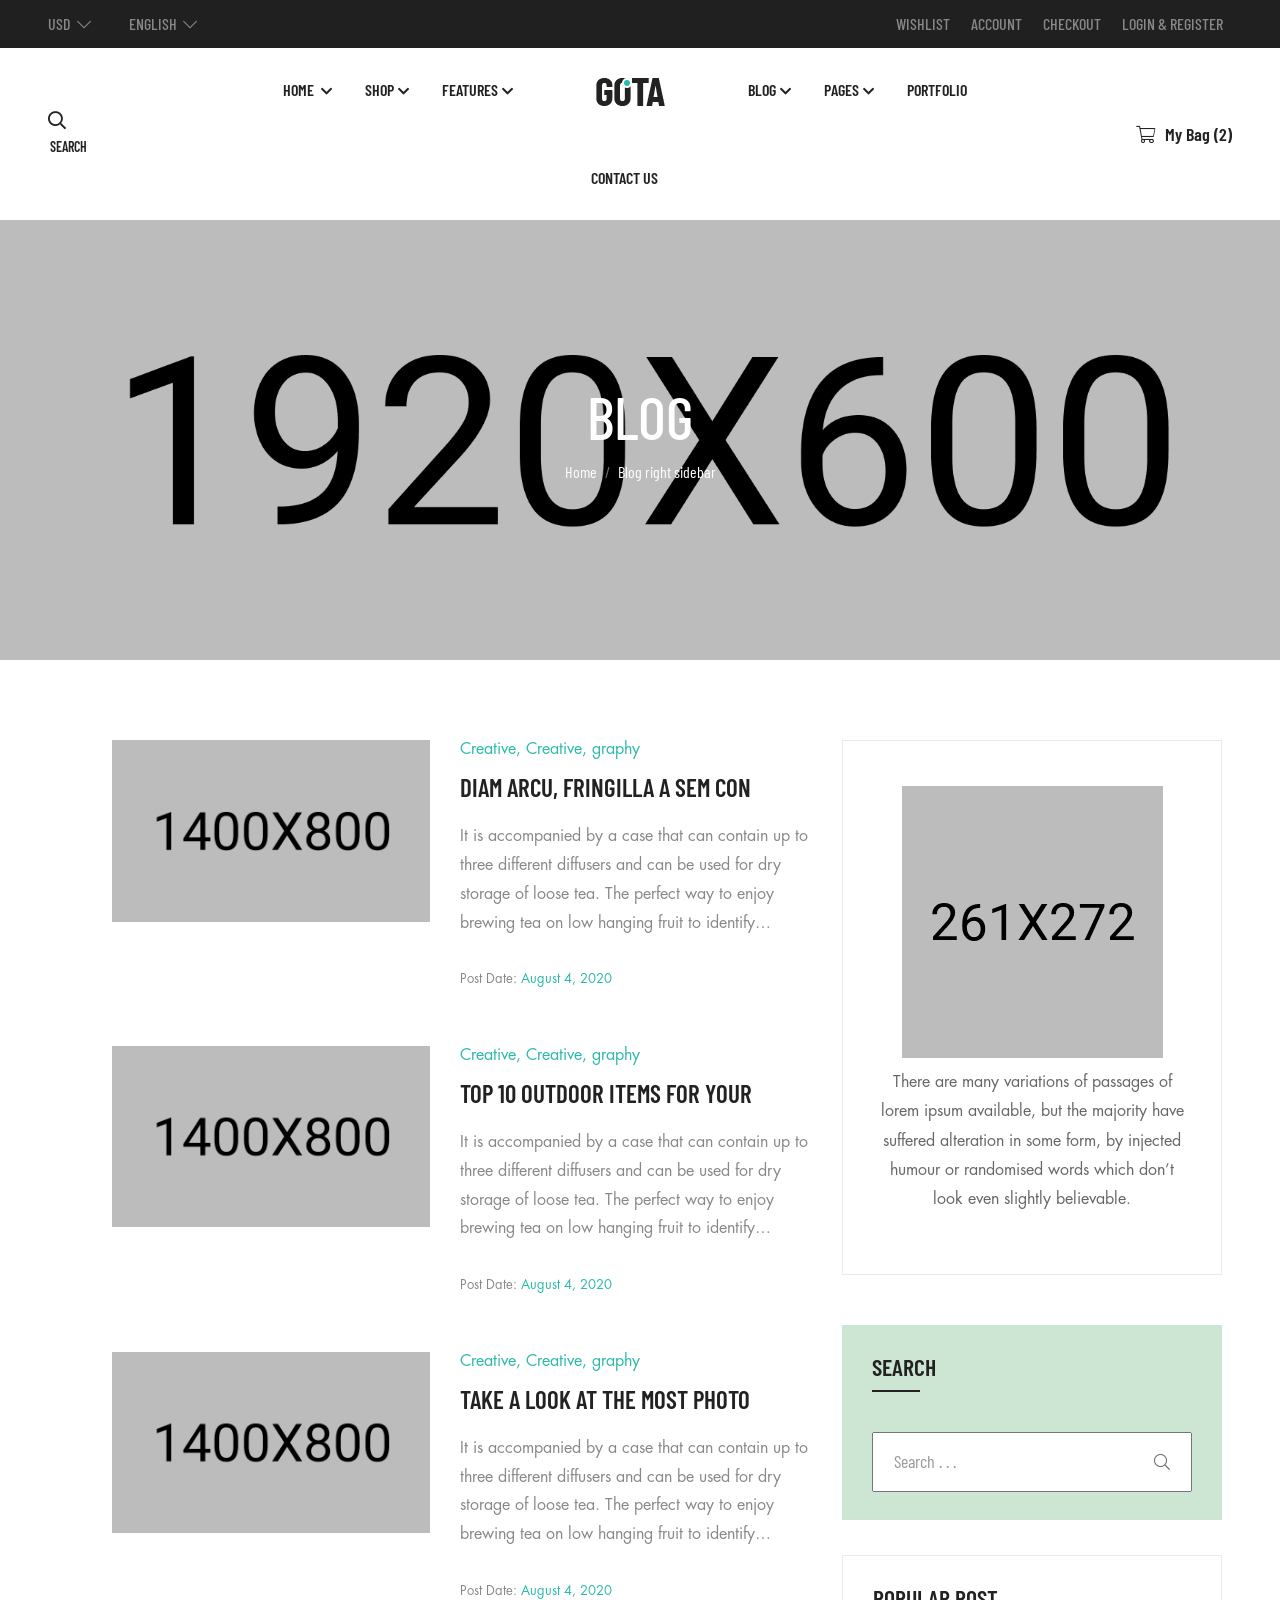
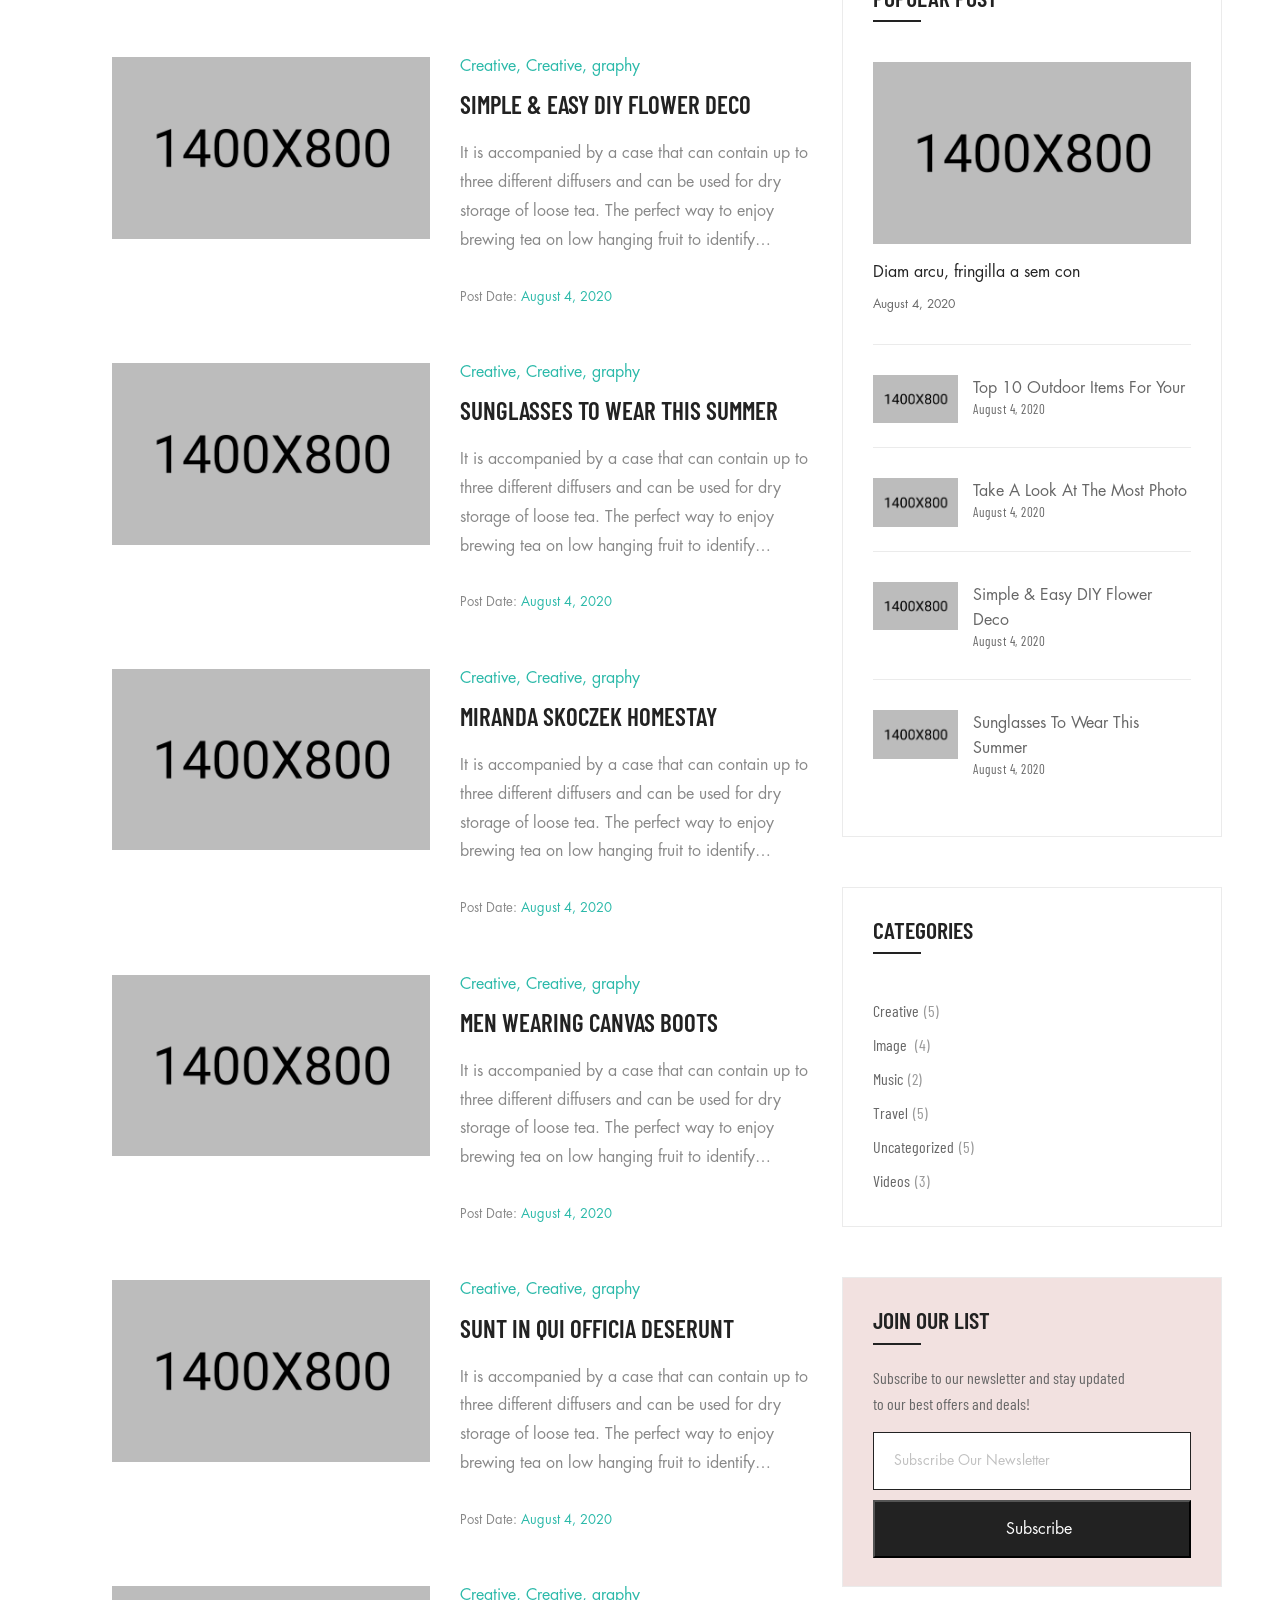
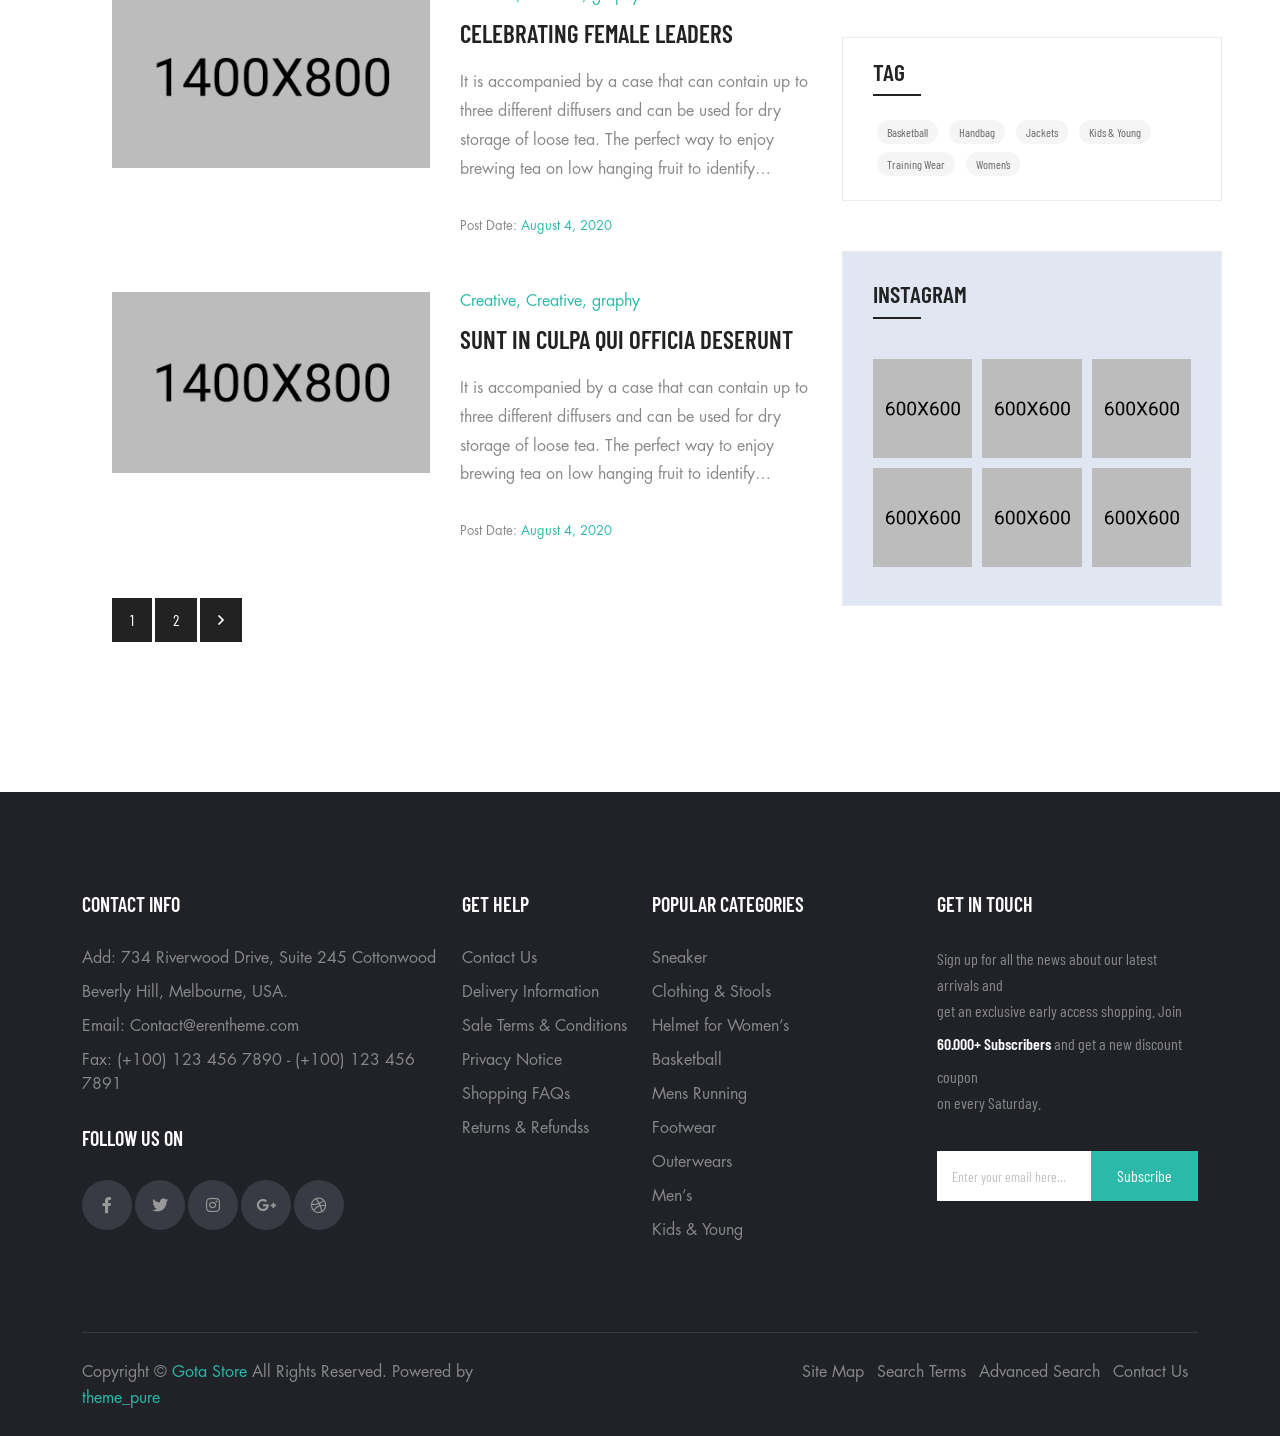
<file: blog-right.html>
<!doctype html>
<html class="no-js" lang="en">
    <head>
        <meta charset="utf-8">
        <meta http-equiv="x-ua-compatible" content="ie=edge">
        <title>Gota eCommerce HTML5 Template</title>
        <meta name="description" content="">
        <meta name="viewport" content="width=device-width, initial-scale=1">

        <link rel="manifest" href="site.webmanifest">
		<link rel="shortcut icon" type="image/x-icon" href="assets/img/favicon.ico">
        <!-- Place favicon.ico in the root directory -->

		<!-- CSS here -->
        <link rel="stylesheet" href="assets/css/bootstrap.min.css">
        <link rel="stylesheet" href="assets/css/owl.carousel.min.css">
        <link rel="stylesheet" href="assets/css/animate.min.css">
        <link rel="stylesheet" href="assets/css/magnific-popup.css">
        <link rel="stylesheet" href="assets/css/fontawesome-all.min.css">
        <link rel="stylesheet" href="assets/css/themify-icons.css">
        <link rel="stylesheet" href="assets/css/futura-std-font.css">
        <link rel="stylesheet" href="assets/css/meanmenu.css">
        <link rel="stylesheet" href="assets/css/swiper-bundle.min.css">
        <link rel="stylesheet" href="assets/css/slick.css">
        
        <link rel="stylesheet" href="assets/css/style.css">
        <link rel="stylesheet" href="assets/css/responsive.css">
    </head>
    <body>


    <!-- header area start -->
    <header class="header-area">
        <div class="gota_top bg-soft d-none d-sm-block">
            <div class="container-fluid">
                <div class="row">
                    <div class="col-xl-3 col-lg-6 col-md-6 col-sm-6">
                        <div class="gota_lang">
                            <ul>
                                <li><a href="#">usd<i class="fal fa-chevron-down"></i></a>
                                    <ul class="additional_dropdown">
                                        <li><a href="#">euro</a></li>
                                    </ul>
                                </li>
                                <li><a href="#">english<i class="fal fa-chevron-down"></i></a>
                                    <ul class="additional_dropdown">
                                        <li><a href="#">frences</a></li>
                                        <li><a href="#">japanes</a></li>
                                    </ul>
                                </li>
                            </ul>
                        </div>
                    </div>
                    <div class="col-xl-4 offset-xl-5 col-lg-6 col-md-6 col-sm-6 text-end">
                        <div class="gota_right">
                            <ul>
                                <li><a href="cart.html">Wishlist</a></li>
                                <li><a href="login.html">Account</a></li>
                                <li><a href="checkout.html">Checkout</a></li>
                                <li><a href="login.html">Login & register</a></li>
                            </ul>
                        </div>
                    </div>
                </div>
            </div>
        </div>
        <div class="gota_bottom position-relative">
            <div class="container-fluid">
                <div class="row align-items-center">
                    <div class="col-xl-2 col-lg-2 col-md-4 col-sm-4 d-none d-sm-block">
                        <div class="gota_search">
                            <form class="search_form">
                                <button class="search_action"><i
                                        class="fal fa-search d-sm-none d-md-block"></i></button>
                                <input type="text" placeholder="search" />
                            </form>
                        </div>
                    </div>
                    <div class="col-xl-8 col-lg-8 col-md-4 col-sm-4">
                        <div class="sidemenu sidemenu-1 d-lg-none d-md-block">
                            <a class="open" href="#"><i class="fal fa-bars"></i></a>
                        </div>
                        <div class="main-menu">
                            <nav id="mobile-menu">
                                <ul>
                                    <li class="menu-item-has-children"><a href="index.html">Home </a>
                                        <ul class="sub-menu">
                                            <li><a href="index.html">home shop 1</a></li>
                                            <li><a href="index-2.html">home shop 2</a></li>
                                            <li><a href="index-3.html">home shop 3</a></li>
                                            <li><a href="index-4.html">home shop 4</a></li>
                                        </ul>
                                    </li>
                                    <li class="position-static menu-item-has-children"><a href="shop.html">Shop</a>
                                        <ul class="mega_menu" data-background="./assets/img/mega-menu/product.jpg">
                                            <li>
                                                <h4 class="mega_title">Shop Layout</h4>
                                                <ul class="mega_item">
                                                    <li><a href="shop.html">Pagination</a></li>
                                                    <li><a href="shop.html">Ajax Load More</a></li>
                                                    <li><a href="shop-3-width.html">Infinite Scroll</a></li>
                                                    <li><a href="shop-right.html">Sidebar Right</a></li>
                                                    <li><a href="shop.html">Sidebar Left</a></li>
                                                </ul>
                                            </li>
                                            <li>
                                                <h4 class="mega_title">shop pages</h4>
                                                <ul class="mega_item">
                                                    <li><a href="shop-list.html">List View</a></li>
                                                    <li><a href="shop-sm.html">Small Products</a></li>
                                                    <li><a href="shop-large.html">Large Products</a></li>
                                                    <li><a href="shop-3-width.html">Shop — 3 Items</a></li>
                                                    <li><a href="shop-4.html">Shop — 4 Items</a></li>
                                                    <li><a href="shop-sm.html">Shop — 5 Items</a></li>
                                                </ul>
                                            </li>
                                            <li>
                                                <h4 class="mega_title">Product Layout</h4>
                                                <ul class="mega_item">
                                                    <li><a href="shop-sticky.html">Description Sticky</a></li>
                                                    <li><a href="shop-carousel.html">Product Carousel</a></li>
                                                    <li><a href="modern.html"> Gallery Modern</a></li>
                                                    <li><a href="single.html"> Thumbnail Left</a></li>
                                                    <li><a href="single-right.html">Thumbnail Right</a></li>
                                                    <li><a href="single-bottom.html"> Thumbnail Botttom</a></li>
                                                </ul>
                                            </li>
                                            <li>

                                            </li>
                                        </ul>
                                    </li>
                                    <li class="position-static menu-item-has-children"><a href="service.html">Features</a>
                                        <ul class="mega_menu_2">
                                            <li data-background="./assets/img/mega-menu/product2.jpg">
                                                <h4 class="mega_title_2">Basketball</h4>
                                                <ul class="mega_item_2">
                                                    <li><a href="shop.html">East Hampton Fleece</a></li>
                                                    <li><a href="shop.html">Faxon Canvas Low</a></li>
                                                    <li><a href="shop.html">Habitasse dictumst</a></li>
                                                    <li><a href="shop.html">Kaoreet lobortis</a></li>
                                                    <li><a href="shop.html">NikeCourt Zoom Prestige</a></li>
                                                    <li><a href="shop.html">NikeCourts Air Zoom</a></li>
                                                    <li><a href="shop.html">NikeCourts Air Zoom</a></li>
                                                </ul>
                                            </li>
                                            <li data-background="./assets/img/mega-menu/product3.jpg">
                                                <h4 class="mega_title_2">Helmet for Women’s</h4>
                                                <ul class="mega_item_2">
                                                    <li><a href="shop.html">Arsenal Home Jersey</a></li>
                                                    <li><a href="shop.html">Arsenal Home Jersey</a></li>
                                                    <li><a href="shop.html">Pellentesque posuere</a></li>
                                                    <li><a href="shop.html">Running 3-Stripes</a></li>
                                                    <li><a href="shop.html">Running 3-Stripes</a></li>
                                                    <li><a href="shop.html">V-Neck T-Shirt</a></li>
                                                    <li><a href="shop.html">WordPress Pennant</a></li>
                                                </ul>
                                            </li>
                                            <li data-background="./assets/img/mega-menu/product4.jpg">
                                                <h4 class="mega_title_2">Basketball</h4>
                                                <ul class="mega_item_2">
                                                    <li><a href="shop.html">East Hampton Fleece</a></li>
                                                    <li><a href="shop.html">Faxon Canvas Low</a></li>
                                                    <li><a href="shop.html">Habitasse dictumst</a></li>
                                                    <li><a href="shop.html">Kaoreet lobortis</a></li>
                                                    <li><a href="shop.html">NikeCourt Zoom Prestige</a></li>
                                                    <li><a href="shop.html">NikeCourts Air Zoom</a></li>
                                                    <li><a href="shop.html">NikeCourts Air Zoom</a></li>
                                                </ul>
                                            </li>
                                        </ul>
                                    </li>
                                    <li><a class="d-none d-xl-block" href="index.html">
                                            <img class="pl-50 pr-50" src="./assets/img/logo/logo-1.png" alt="">
                                        </a></li>
                                        <li class="menu-item-has-children"><a href="blog.html">Blog</a>
                                            <ul class="sub-menu">
                                                <li><a href="blog-grid.html">Blog Grid</a></li>
                                                <li><a href="blog-large.html">Blog large</a></li>
                                                <li><a href="blog-left.html">Blog left</a></li>
                                                <li><a href="blog-right.html">Blog Right</a></li>
                                                <li><a href="blog-no-sidebar.html">Blog no sidebar</a></li>
                                            </ul>
                                        </li>
                                    <li class="menu-item-has-children"><a href="about.html">pages</a>
                                        <ul class="sub-menu">
                                                       <li><a href="about.html">about us</a></li>
                                            <li><a href="about-2.html">about us 2</a></li>
                                            <li><a href="contact.html">contact</a></li>
                                            <li><a href="contact-2.html">contact 2</a></li>
                                            <li><a href="single.html">single page</a></li>
                                            <li><a href="cart.html">cart page</a></li>
                                            <li><a href="checkout.html">checkout page</a></li>
                                            <li><a href="404.html">page 404</a></li>
                                            <li><a href="service.html">services</a></li>
                                            <li><a href="accordion.html">frequently questions</a></li>
                                        </ul>
                                    </li>
                                    <li><a href="service.html">Portfolio</a></li>
                                    <li><a href="contact.html">contact us </a></li>
                                </ul>
                            </nav>
                        </div>

                    </div>
                    <div class="col-xl-2 col-lg-2 col-md-4 col-sm-4">
                        <div class="gota_cart gotat_cart_1 text-end">
                            <a href="javascript:void(0)"><i class="fal fa-shopping-cart"></i>My Bag<span class="counter"> (2)</span></a>
                        </div>
                    </div>
                </div>
            </div>
        </div>
    </header>
    <!-- header area end -->

    <div class="search_area">
        <div class="search_close">
            <span><i class="fal fa-times"></i></span>
        </div>
        <div class="container">
            <div class="row">
                <div class="col-xl-12 col-lg-12 col-md-12">
                    <div class="search-wrapper text-center">
                        <h2>search</h2>
                        <div class="search-filtering pt-30">
                            <div class="search_tab">
                                <ul class="nav nav-tabs justify-content-center mb-55" id="myTab2" role="tablist">
                                    <li class="nav-item" role="presentation">
                                        <button class="nav-link active" id="home-tab2" data-bs-toggle="tab"
                                            data-bs-target="#home2" type="button" role="tab"
                                            aria-selected="true">All categories</button>
                                    </li>
                                    <li class="nav-item" role="presentation">
                                        <button class="nav-link" id="profile-tab2" data-bs-toggle="tab"
                                            data-bs-target="#profile2" type="button" role="tab" 
                                            aria-selected="false">Basketball</button>
                                    </li>
                                    <li class="nav-item" role="presentation">
                                        <button class="nav-link" data-bs-toggle="tab"
                                            data-bs-target="#contact2" type="button" role="tab" 
                                            aria-selected="false">Handbag</button>
                                    </li>
                                    <li class="nav-item" role="presentation">
                                        <button class="nav-link" id="sportswear-tab" data-bs-toggle="tab"
                                            data-bs-target="#sportswear" type="button" role="tab"
                                            aria-selected="false">Sportswear</button>
                                    </li>
                                </ul>
                                <div class="tab-content" id="myTabContent2">
                                    <div class="tab-pane fade show active" id="home2" role="tabpanel"
                                        >
    
                                    </div>
                                    <div class="tab-pane fade" id="profile2" role="tabpanel"
                                        >
    
                                    </div>
                                    <div class="tab-pane fade" id="contact2" role="tabpanel">
    
                                    </div>
                                    <div class="tab-pane fade" id="sportswear" role="tabpanel"
                                        >
    
                                    </div>
                                </div>
                            </div>
                        </div>
                        <div class="main_search">
                            <form action="#">
                                <input type="text" name="search" placeholder="search products">
                                <button class="m-search"><i class="fal fa-search d-sm-none d-md-block"></i></button>
                            </form>
                        </div>
                    </div>
                </div>
            </div>
        </div>
    </div>

    <div class="fix">
        <div class="side-info">
            <button class="side-info-close"><i class="fal fa-times"></i></button>
            <div class="side-info-content">
                <div class="mobile-menu"></div>
                <div class="contact-infos mb-30">
                    <div class="contact-list mb-30">
                        <h4>Office Address</h4>
                        <p>123/A, Miranda City Likaoli
                            Prikano, Dope</p>
                    </div>
                    <div class="contact-list mb-30">
                        <h4>Phone Number</h4>
                        <p>+0989 7876 9865 9</p>
                        <p>+(090) 8765 86543 85</p>
                    </div>
                    <div class="contact-list mb-30">
                        <h4>Email Address</h4>
                        <p>info@example.com</p>
                        <p>example.mail@hum.com</p>
                    </div>
                </div>
            </div>
        </div>
    </div>
    <div class="offcanvas-overlay"></div>

  <!-- cart area start  -->
  <div class="cart__sidebar">
    <div class="container">
        <div class="cart__content">
            <div class="cart-text">
                <h3 class="mb-40">Shopping cart</h3>
                <div class="add_cart_product">
                    <div class="add_cart_product__thumb">
                        <img src="./assets/img/product/29-3.jpg" alt="">
                    </div>
                    <div class="add_cart_product__content">
                        <h5><a href="shop.html">Running 3-Stripes</a></h5>
                        <p>1 × $66.00</p>
                        <button class="cart_close"><i class="fal fa-times"></i></button>
                    </div>
                </div>
                <div class="add_cart_product">
                    <div class="add_cart_product__thumb">
                        <img src="./assets/img/product/17.jpg" alt="">
                    </div>
                    <div class="add_cart_product__content">
                        <h5><a href="shop.html">Buddy non Stripes</a></h5>
                        <p>1 × $40.00</p>
                        <button class="cart_close"><i class="fal fa-times"></i></button>
                    </div>
                </div>
            </div>
            <div class="cart-icon">
                <i class="fal fa-times"></i>
            </div>
            <div class="cart-bottom">
                <div class="cart-bottom__text">
                    <span>Subtotal:</span>
                    <span class="end">$121.00</span>
                    <a href="cart.html">view cart</a>
                    <a href="checkout.html">checkout</a>
                </div>
            </div>
        </div>
    </div>
</div>
<div class="cart-offcanvas-overlay"></div>
<!-- cart area end  -->

    <!-- breadcrumb area start -->
    <div class="page-layout" data-background="assets/img/slider/shop.jpg">
        <div class="container">
            <div class="row">
                <div class="col-xl-12 col-lg-12 col-md-12 col-sm-12">
                    <div class="breadcrumb-area text-center">
                        <h2 class="page-title">Blog</h2>
                            <div class="breadcrumb-menu">
                            <nav aria-label="breadcrumb">
                                <ol class="breadcrumb justify-content-center">
                                    <li class="breadcrumb-item"><a href="index.html">Home</a></li>
                                    <li class="breadcrumb-item"><a href="blog-right.html">Blog right sidebar</a></li>
                                </ol>
                            </nav>
                            </div>
                    </div>
                </div>
            </div>
        </div>
    </div>
    <!-- breadcrumb area end -->

    <!-- blog area start  -->
    <div class="blog__area mb-100 pt-80">
        <div class="container">
            <div class="row">
                <div class="col-xl-8 col-lg-6 col-md-12">
                    <div class="bigpost-wrapper">
                        <div class="bigpost mb-40">
                            <div class="bigpost__thumb">
                                <img src="./assets/img/blog/1.jpg" alt="">
                            </div>
                            <div class="bigpost__content">
                                <h4>Creative, Creative, graphy </h4>
                                <h2 class="b-title mb-20"><a href="blog-details.html">Diam arcu, fringilla a sem con</a></h2>
                                <p>It is accompanied by a case that can contain up to three different diffusers and can be used for dry storage of loose tea. The perfect way to enjoy brewing tea on low hanging fruit to identify…</p>
                                <div class="post-meta pt-15">
                                    <p>Post Date: <span> August 4, 2020 </span></p>
                                </div>
                            </div>
                        </div>
                        <div class="bigpost mb-40">
                            <div class="bigpost__thumb">
                                <img src="./assets/img/blog/7.jpg" alt="">
                            </div>
                            <div class="bigpost__content">
                                <h4>Creative, Creative, graphy </h4>
                                <h2 class="b-title mb-20"><a href="blog-details.html">Top 10 Outdoor Items For Your</a></h2>
                                <p>It is accompanied by a case that can contain up to three different diffusers and can be used for dry storage of loose tea. The perfect way to enjoy brewing tea on low hanging fruit to identify…</p>
                                <div class="post-meta pt-15">
                                    <p>Post Date: <span> August 4, 2020 </span></p>
                                </div>
                            </div>
                        </div>
                        <div class="bigpost mb-40">
                            <div class="bigpost__thumb">
                                <img src="./assets/img/blog/1.jpg" alt="">
                            </div>
                            <div class="bigpost__content">
                                <h4>Creative, Creative, graphy </h4>
                                <h2 class="b-title mb-20"><a href="blog-details.html">Take A Look At The Most Photo</a></h2>
                                <p>It is accompanied by a case that can contain up to three different diffusers and can be used for dry storage of loose tea. The perfect way to enjoy brewing tea on low hanging fruit to identify…</p>
                                <div class="post-meta pt-15">
                                    <p>Post Date: <span> August 4, 2020 </span></p>
                                </div>
                            </div>
                        </div>
                        <div class="bigpost mb-40">
                            <div class="bigpost__thumb">
                                <img src="./assets/img/blog/7.jpg" alt="">
                            </div>
                            <div class="bigpost__content">
                                <h4>Creative, Creative, graphy </h4>
                                <h2 class="b-title mb-20"><a href="blog-details.html">Simple & Easy DIY Flower Deco</a></h2>
                                <p>It is accompanied by a case that can contain up to three different diffusers and can be used for dry storage of loose tea. The perfect way to enjoy brewing tea on low hanging fruit to identify…</p>
                                <div class="post-meta pt-15">
                                    <p>Post Date: <span> August 4, 2020 </span></p>
                                </div>
                            </div>
                        </div>
                        <div class="bigpost mb-40">
                            <div class="bigpost__thumb">
                                <img src="./assets/img/blog/3.jpg" alt="">
                            </div>
                            <div class="bigpost__content">
                                <h4>Creative, Creative, graphy </h4>
                                <h2 class="b-title mb-20"><a href="blog-details.html">Sunglasses To Wear This Summer</a></h2>
                                <p>It is accompanied by a case that can contain up to three different diffusers and can be used for dry storage of loose tea. The perfect way to enjoy brewing tea on low hanging fruit to identify…</p>
                                <div class="post-meta pt-15">
                                    <p>Post Date: <span> August 4, 2020 </span></p>
                                </div>
                            </div>
                        </div>
                        <div class="bigpost mb-40">
                            <div class="bigpost__thumb">
                                <img src="./assets/img/blog/10.jpg" alt="">
                            </div>
                            <div class="bigpost__content">
                                <h4>Creative, Creative, graphy </h4>
                                <h2 class="b-title mb-20"><a href="blog-details.html">Miranda Skoczek Homestay</a></h2>
                                <p>It is accompanied by a case that can contain up to three different diffusers and can be used for dry storage of loose tea. The perfect way to enjoy brewing tea on low hanging fruit to identify…</p>
                                <div class="post-meta pt-15">
                                    <p>Post Date: <span> August 4, 2020 </span></p>
                                </div>
                            </div>
                        </div>
                        <div class="bigpost mb-40">
                            <div class="bigpost__thumb">
                                <img src="./assets/img/blog/2.jpg" alt="">
                            </div>
                            <div class="bigpost__content">
                                <h4>Creative, Creative, graphy </h4>
                                <h2 class="b-title mb-20"><a href="blog-details.html">Men Wearing Canvas Boots</a></h2>
                                <p>It is accompanied by a case that can contain up to three different diffusers and can be used for dry storage of loose tea. The perfect way to enjoy brewing tea on low hanging fruit to identify…</p>
                                <div class="post-meta pt-15">
                                    <p>Post Date: <span> August 4, 2020 </span></p>
                                </div>
                            </div>
                        </div>
                        <div class="bigpost mb-40">
                            <div class="bigpost__thumb">
                                <img src="./assets/img/blog/9.jpg" alt="">
                            </div>
                            <div class="bigpost__content">
                                <h4>Creative, Creative, graphy </h4>
                                <h2 class="b-title mb-20"><a href="blog-details.html">Sunt In Qui Officia Deserunt</a></h2>
                                <p>It is accompanied by a case that can contain up to three different diffusers and can be used for dry storage of loose tea. The perfect way to enjoy brewing tea on low hanging fruit to identify…</p>
                                <div class="post-meta pt-15">
                                    <p>Post Date: <span> August 4, 2020 </span></p>
                                </div>
                            </div>
                        </div>
                        <div class="bigpost mb-40">
                            <div class="bigpost__thumb">
                                <img src="./assets/img/blog/6.jpg" alt="">
                            </div>
                            <div class="bigpost__content">
                                <h4>Creative, Creative, graphy </h4>
                                <h2 class="b-title mb-20"><a href="blog-details.html">Celebrating Female Leaders</a></h2>
                                <p>It is accompanied by a case that can contain up to three different diffusers and can be used for dry storage of loose tea. The perfect way to enjoy brewing tea on low hanging fruit to identify…</p>
                                <div class="post-meta pt-15">
                                    <p>Post Date: <span> August 4, 2020 </span></p>
                                </div>
                            </div>
                        </div>
                        <div class="bigpost mb-40">
                            <div class="bigpost__thumb">
                                <img src="./assets/img/blog/5.jpg" alt="">
                            </div>
                            <div class="bigpost__content">
                                <h4>Creative, Creative, graphy </h4>
                                <h2 class="b-title mb-20"><a href="blog-details.html">Sunt In Culpa Qui Officia Deserunt</a></h2>
                                <p>It is accompanied by a case that can contain up to three different diffusers and can be used for dry storage of loose tea. The perfect way to enjoy brewing tea on low hanging fruit to identify…</p>
                                <div class="post-meta pt-15">
                                    <p>Post Date: <span> August 4, 2020 </span></p>
                                </div>
                            </div>
                        </div>
                        <div class="pagination pt-50 mb-50">
                            <ul>
                                <li><a href="#">1</a></li>
                                <li><a href="#">2</a></li>
                                <li><a href="#"><i class="far fa-angle-right"></i></a></li>
                            </ul>
                        </div>
                    </div>
                </div>
                <div class="col-xl-4 col-lg-6 col-md-12">
                    <div class="sidebar__wrapper">
                        <div class="mainBlog text-center mb-50">
                            <div class="blog__widget">
                                <div class="mainBlog__thumb">
                                    <img src="./assets/img/blog/widget-blog.png" alt="">
                                </div>
                                <div class="mainBlog__content pt-10">
                                    <p>There are many variations of passages of<br> lorem ipsum available, but the majority have<br> suffered alteration in some form, by injected<br> humour or randomised words which don’t <br>look even slightly believable.</p>
                                </div>
                            </div>
                        </div>
                        <div class="search__widget mb-35">
                            <h4 class="mb-40 blog-s-title">Search</h4>
                            <div class="custom-form">
                                <form action="#" method="POST">
                                    <input type="text" placeholder="search . . .">
                                    <button type="submit"><i class="fal fa-search"></i></button>
                                </form>
                            </div>
                        </div>
                        <div class="common-widget mb-50">
                            <h4 class="mb-40 blog-s-title">Popular Post</h4>
                            <div class="singleBlog mb-30">
                                <img src="./assets/img/blog/1.jpg" alt="">
                                <div class="singleBlog__content">
                                    <p>
                                        Diam arcu, fringilla a sem con 
                                    </p>
                                    <span>August 4, 2020</span>
                                </div>
                            </div>
                            <div class="b_single pt-30 mb-20">
                                <div class="b_single__thumb">
                                    <img src="./assets/img/blog/7.jpg" alt="">
                                </div>
                                <div class="b_single__content">
                                    <a href="blog-right.html">Top 10 Outdoor Items For Your </a>
                                    <span>August 4, 2020</span>
                                </div>
                            </div>
                            <div class="b_single pt-30 mb-20">
                                <div class="b_single__thumb">
                                    <img src="./assets/img/blog/1.jpg" alt="">
                                </div>
                                <div class="b_single__content">
                                    <a href="blog-right.html">Take A Look At The Most Photo  </a>
                                    <span>August 4, 2020</span>
                                </div>
                            </div>
                            <div class="b_single pt-30 mb-20">
                                <div class="b_single__thumb">
                                    <img src="./assets/img/blog/8.jpg" alt="">
                                </div>
                                <div class="b_single__content">
                                    <a href="blog-right.html">Simple & Easy DIY Flower Deco  </a>
                                    <span>August 4, 2020</span>
                                </div>
                            </div>
                            <div class="b_single pt-30 mb-20">
                                <div class="b_single__thumb">
                                    <img src="./assets/img/blog/3.jpg" alt="">
                                </div>
                                <div class="b_single__content">
                                    <a href="blog-right.html">Sunglasses To Wear This Summer  </a>
                                    <span>August 4, 2020</span>
                                </div>
                            </div>
                        </div>
                        <div class="common-widget mb-50">
                            <h4 class="mb-40 blog-s-title">Categories</h4>
                            <div class="blog-category">
                                <ul>
                                    <li><a href="blog-right.html">creative<span>(5)</span></a></li>
                                    <li><a href="blog-right.html">image <span>(4)</span></a></li>
                                    <li><a href="blog-right.html">music<span>(2)</span></a></li>
                                    <li><a href="blog-right.html">travel<span>(5)</span></a></li>
                                    <li><a href="blog-right.html">uncategorized<span>(5)</span></a></li>
                                    <li><a href="blog-right.html">videos<span>(3)</span></a></li>
                                </ul>
                            </div>
                        </div>                                
                        <div class="common-widget newsletter mb-50">
                            <h4 class="mb-20 blog-s-title">Join Our List</h4>
                            <p>Subscribe to our newsletter and stay updated<br> to our best offers and deals!</p>
                            <div class="newsletter">
                                <form action="#">
                                    <input type="email" placeholder="subscribe our newsletter">
                                    <input type="submit" value="Subscribe">
                                </form>
                            </div>
                        </div>
                        <div class="common-widget padding-remove mb-50">
                            <h4 class="mb-20 blog-s-title">Tag</h4>
                            <div class="tags">
                                <a href="blog.html">Basketball</a>
                                <a href="blog.html">Handbag</a>
                                <a href="blog.html">Jackets</a>
                                <a href="blog.html">Kids & Young</a>
                                <a href="blog.html">Training Wear</a>
                                <a href="blog.html">Women’s</a>
                            </div>
                        </div>
                        <div class="common-widget instagram">
                            <h4 class="mb-20 blog-s-title">Instagram</h4>
                                <div class="instagram-images pt-20 text-center">
                                    <a class="popup-image" href="./assets/img/blog/s1.jpg"><img src="./assets/img/blog/s1.jpg" alt=""></a>
                                    <a class="popup-image" href="./assets/img/blog/s2.jpg"><img src="./assets/img/blog/s2.jpg" alt=""></a>
                                    <a class="popup-image" href="./assets/img/blog/s3.jpg"><img src="./assets/img/blog/s3.jpg" alt=""></a>
                                    <a class="popup-image" href="./assets/img/blog/s4.jpg"><img src="./assets/img/blog/s4.jpg" alt=""></a>
                                    <a class="popup-image" href="./assets/img/blog/s5.jpg"><img src="./assets/img/blog/s5.jpg" alt=""></a>
                                    <a class="popup-image" href="./assets/img/blog/s6.jpg"> <img src="./assets/img/blog/s6.jpg" alt=""></a>
                                </div>
                        </div>
                    </div>
                </div>
            </div>
        </div>
    </div>
    <!-- blog area end  -->

    <!-- footer area start -->
    <footer class="footer_area fix">
        <div class="container">
            <div class="row">
                <div class="col-xl-4 col-lg-6 col-md-6 col-sm-12">
                    <div class="company__info  wow fadeInUp " data-wow-duration=".s" data-wow-delay=".3s">
                        <h3 class="f-title">contact info</h3>
                        <ul>
                            <li>Add: 734 Riverwood Drive, Suite 245 Cottonwood </li>
                            <li>Beverly Hill, Melbourne, USA.</li>
                            <li>Email: Contact@erentheme.com</li>
                            <li>Fax: (+100) 123 456 7890 - (+100) 123 456 7891</li>
                        </ul>
                        <div class="social__media mb-30">
                            <h3 class="f-title">FOLLOW US ON</h3>
                            <a href="#"><i class="fab fa-facebook-f"></i></a>
                            <a href="#"><i class="fab fa-twitter"></i></a>
                            <a href="#"><i class="fab fa-instagram"></i></a>
                            <a href="#"><i class="fab fa-google-plus-g"></i></a>
                            <a href="#"><i class="fab fa-dribbble"></i></a>
                        </div>
                    </div>
                </div>
                <div class="col-xl-2 col-lg-6 col-md-6 col-sm-12">
                    <div class="company__info wow fadeInUp " data-wow-duration=".7s" data-wow-delay=".4s">
                        <h3 class="f-title">Get Help</h3>
                        <ul>
                            <li><a href="contact.html">Contact Us</a></li>
                            <li><a href="accordion.html">Delivery Information</a></li>
                            <li><a href="accordion.html">Sale Terms & Conditions</a></li>
                            <li><a href="accordion.html">Privacy Notice</a></li>
                            <li><a href="accordion.html">Shopping FAQs</a></li>
                            <li><a href="accordion.html">Returns & Refundss</a></li>
                        </ul>
                    </div>
                </div>
                <div class="col-xl-2 col-lg-6 col-md-6 col-sm-12">
                    <div class="company__info wow fadeInUp " data-wow-duration=".8s" data-wow-delay=".5s">
                        <h3 class="f-title">Popular categories</h3>
                        <ul>
                            <li><a href="shop.html">Sneaker</a></li>
                            <li><a href="shop.html">Clothing & Stools</a></li>
                            <li><a href="shop.html">Helmet for Women’s</a></li>
                            <li><a href="shop.html">Basketball</a></li>
                            <li><a href="shop.html">Mens Running</a></li>
                            <li><a href="shop.html">Footwear</a></li>
                            <li><a href="shop.html">Outerwears</a></li>
                            <li><a href="shop.html">Men’s</a></li>
                            <li><a href="shop.html">Kids & Young</a></li>
                        </ul>
                    </div>
                </div>
                <div class="col-xl-3 offset-xl-1 col-lg-6 col-md-6 col-sm-12">
                    <div class="company__info wow fadeInUp " data-wow-duration=".9s" data-wow-delay=".6s">
                        <h3 class="f-title">get in touch</h3>
                        <p>Sign up for all the news about our latest arrivals and<br>
                            get an exclusive early access shopping. Join <br>
                            <span>60.000+ Subscribers</span> and get a new discount coupon<br> on every Saturday.
                        </p>
                        <div class="subscribe pt-20">
                            <form action="#">
                                <input type="email" placeholder="Enter your email here..." />
                                <button>Subscribe</button>
                            </form>
                        </div>
                    </div>
                </div>
            </div>
            <div class="footer__bottom pb-10 mt-60">
                <div class="row">
                    <div class="col-xl-5 col-lg-5 col-md-6 col-sm-12 ">
                        <p>Copyright © <span>Gota Store</span> All Rights Reserved. Powered by <span><a href="themepure.net">theme_pure</a></span>
                        </p>
                    </div>
                    <div class="col-xl-5 offset-xl-2 col-lg-4 col-md-6 col-sm-12">
                        <div class="footer-menu">
                            <ul class="text-end">
                                <li><a href="contact.html">Site Map</a></li>
                                <li><a href="accordion.html">Search Terms</a></li>
                                <li><a href="shop.html">Advanced Search </a></li>
                                <li><a href="contact.html">Contact Us</a></li>
                            </ul>
                        </div>
                    </div>
                </div>
            </div>
        </div>
    </footer>
    <!-- footer area end -->


		<!-- JS here -->
        <script src="assets/js/vendor/modernizr-3.5.0.min.js"></script>
        <script src="assets/js/vendor/jquery-1.12.4.min.js"></script>
        <script src="assets/js/popper.min.js"></script>
        <script src="assets/js/bootstrap.min.js"></script>
        <script src="assets/js/owl.carousel.min.js"></script>
        <script src="assets/js/isotope.pkgd.min.js"></script>
        <script src="assets/js/one-page-nav-min.js"></script>
        <script src="assets/js/slick.min.js"></script>
        <script src="assets/js/jquery.meanmenu.min.js"></script>
        <script src="assets/js/ajax-form.js"></script>
        <script src="assets/js/wow.min.js"></script>
        <script src="assets/js/jquery.scrollUp.min.js"></script>
        <script src="assets/js/imagesloaded.pkgd.min.js"></script>
        <script src="assets/js/jquery.magnific-popup.min.js"></script>
        <script src="assets/js/plugins.js"></script>
        <script src="assets/js/swiper-bundle.min.js"></script>
        <script src="assets/js/countdown.js"></script>
        <script src="assets/js/main.js"></script>
    </body>
</html>
</file>
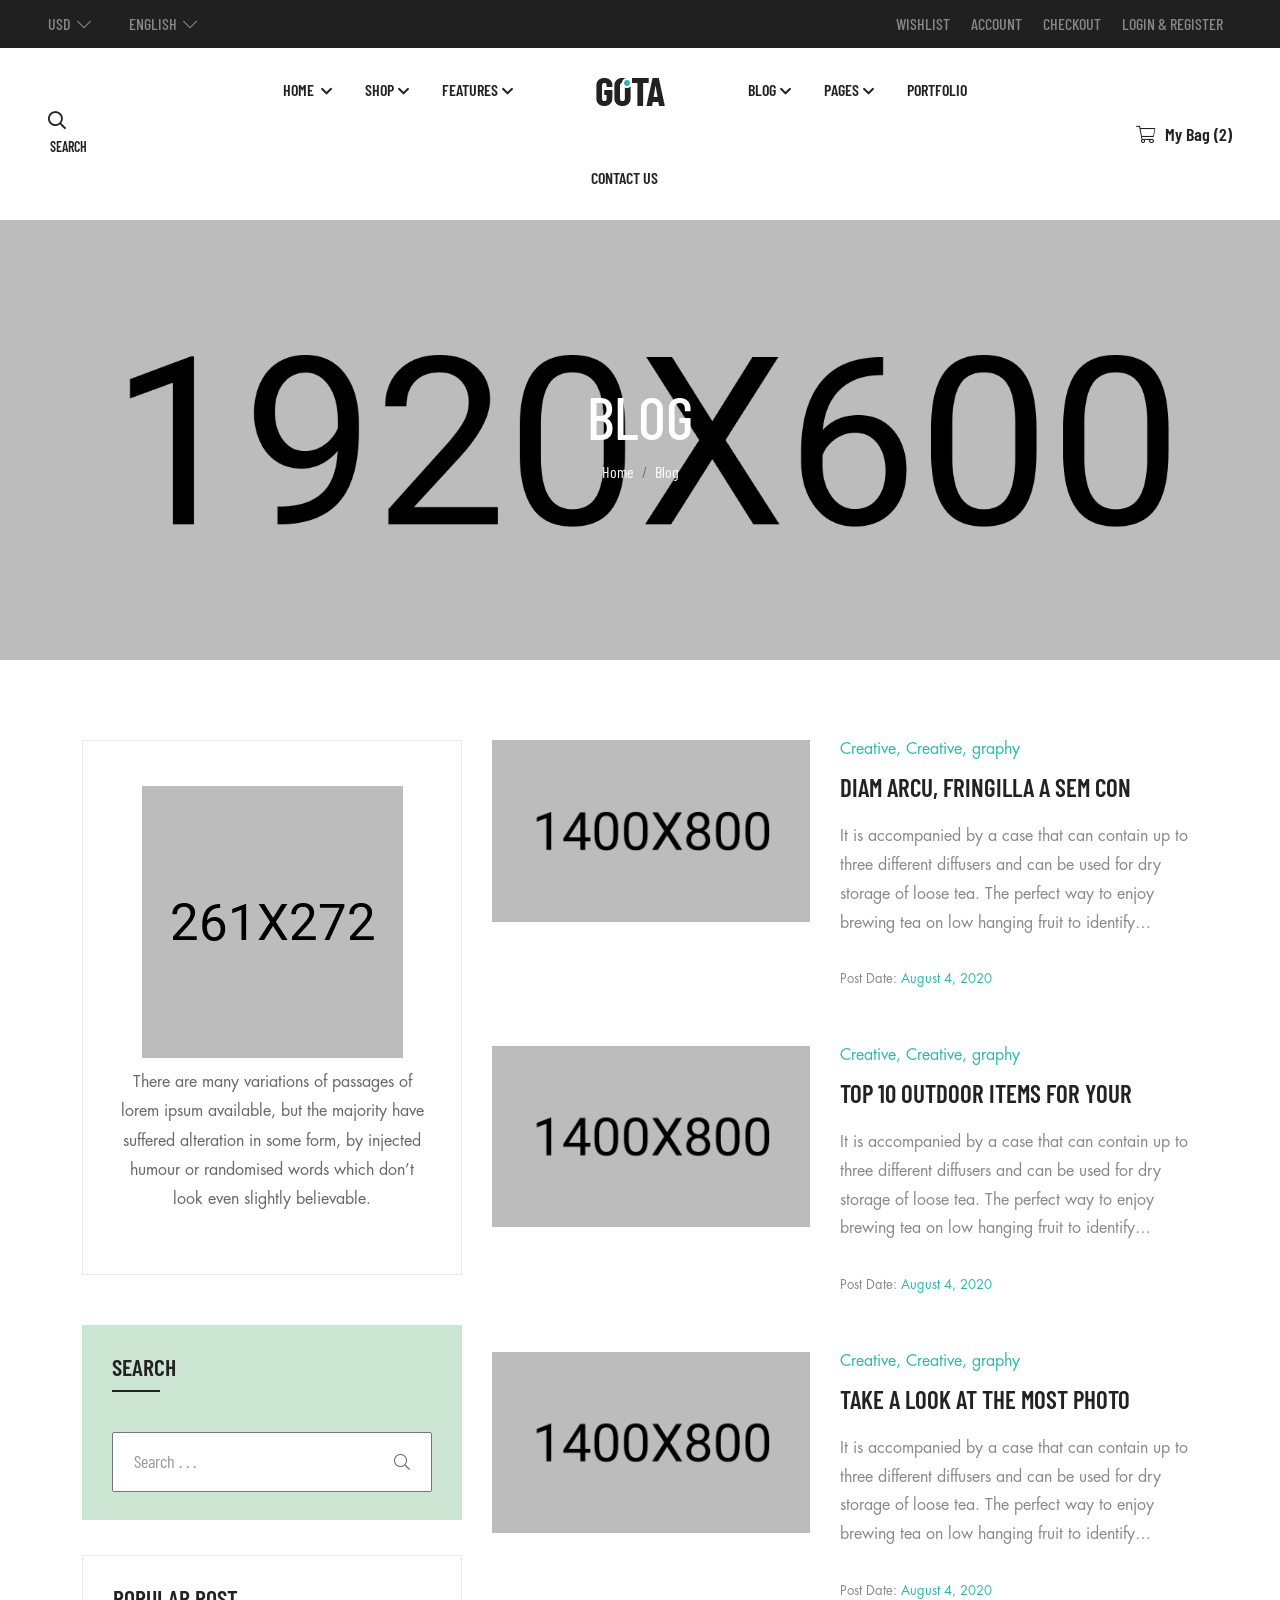
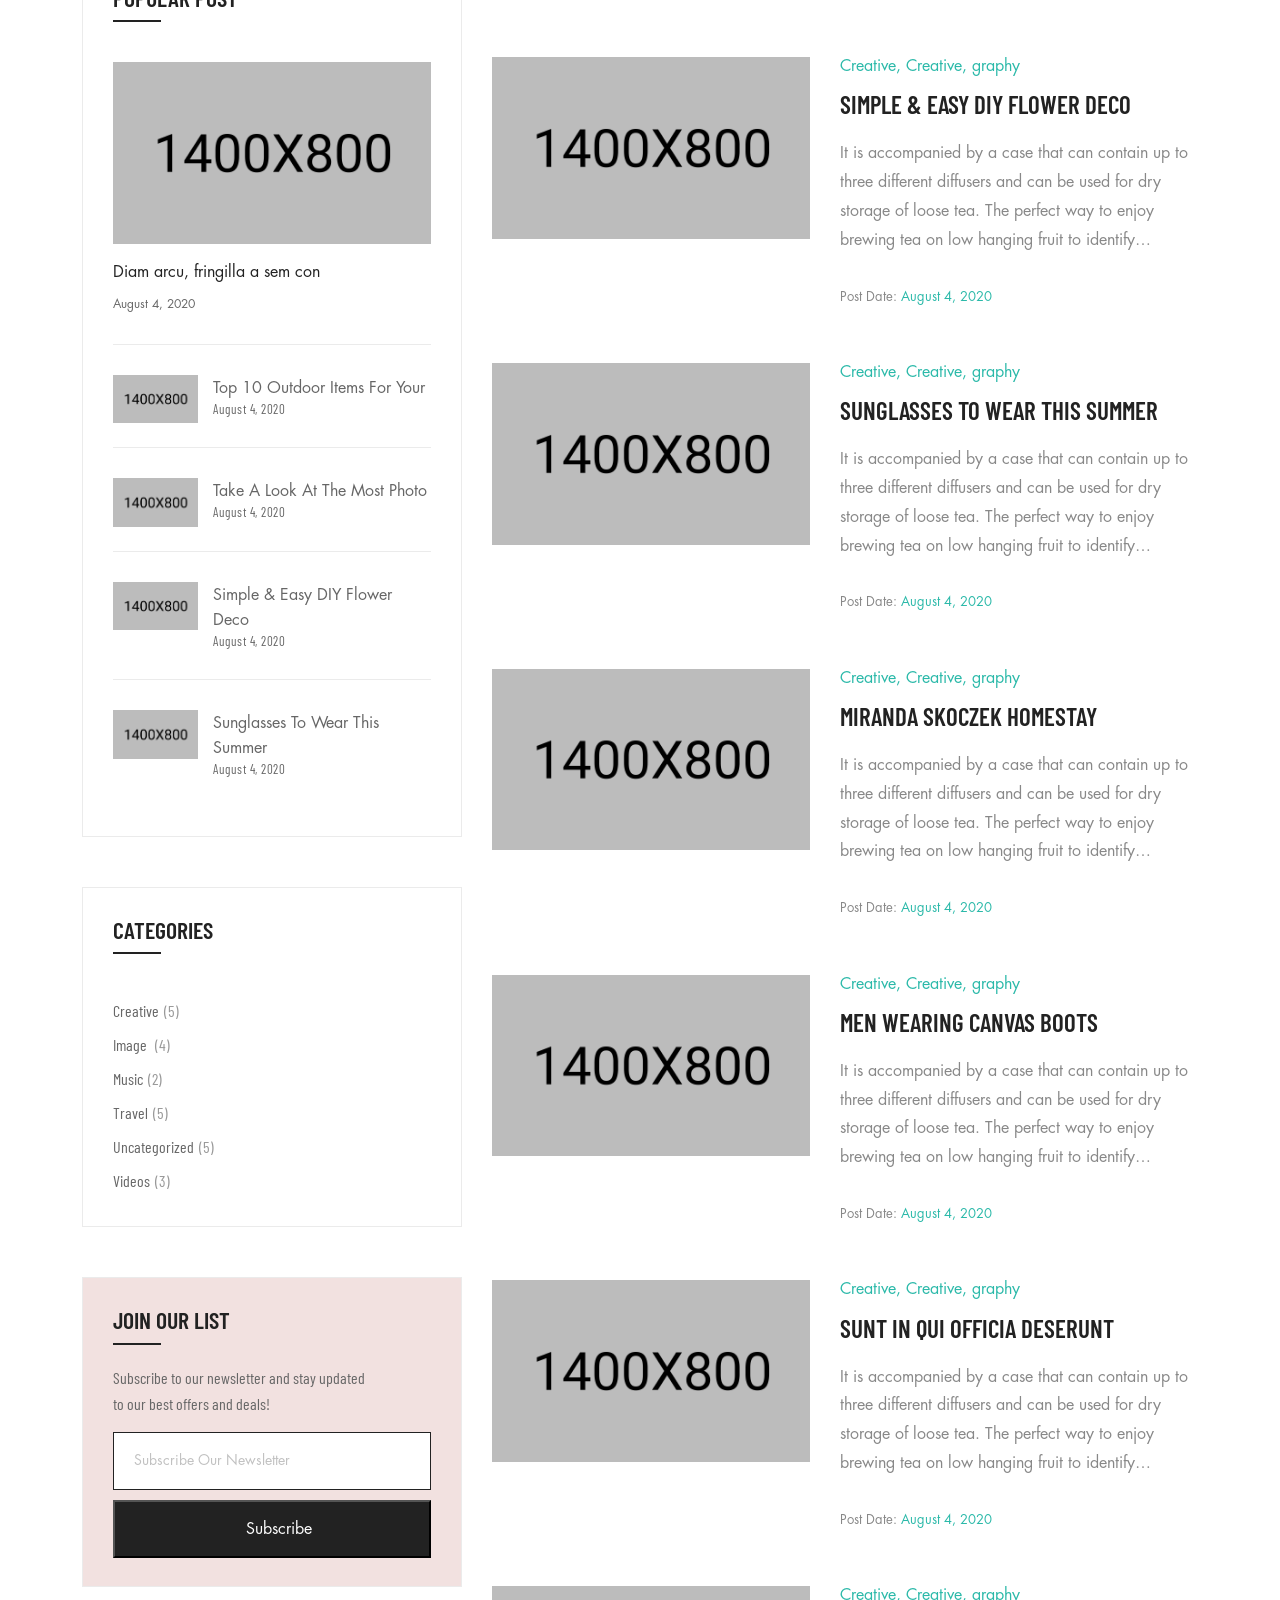
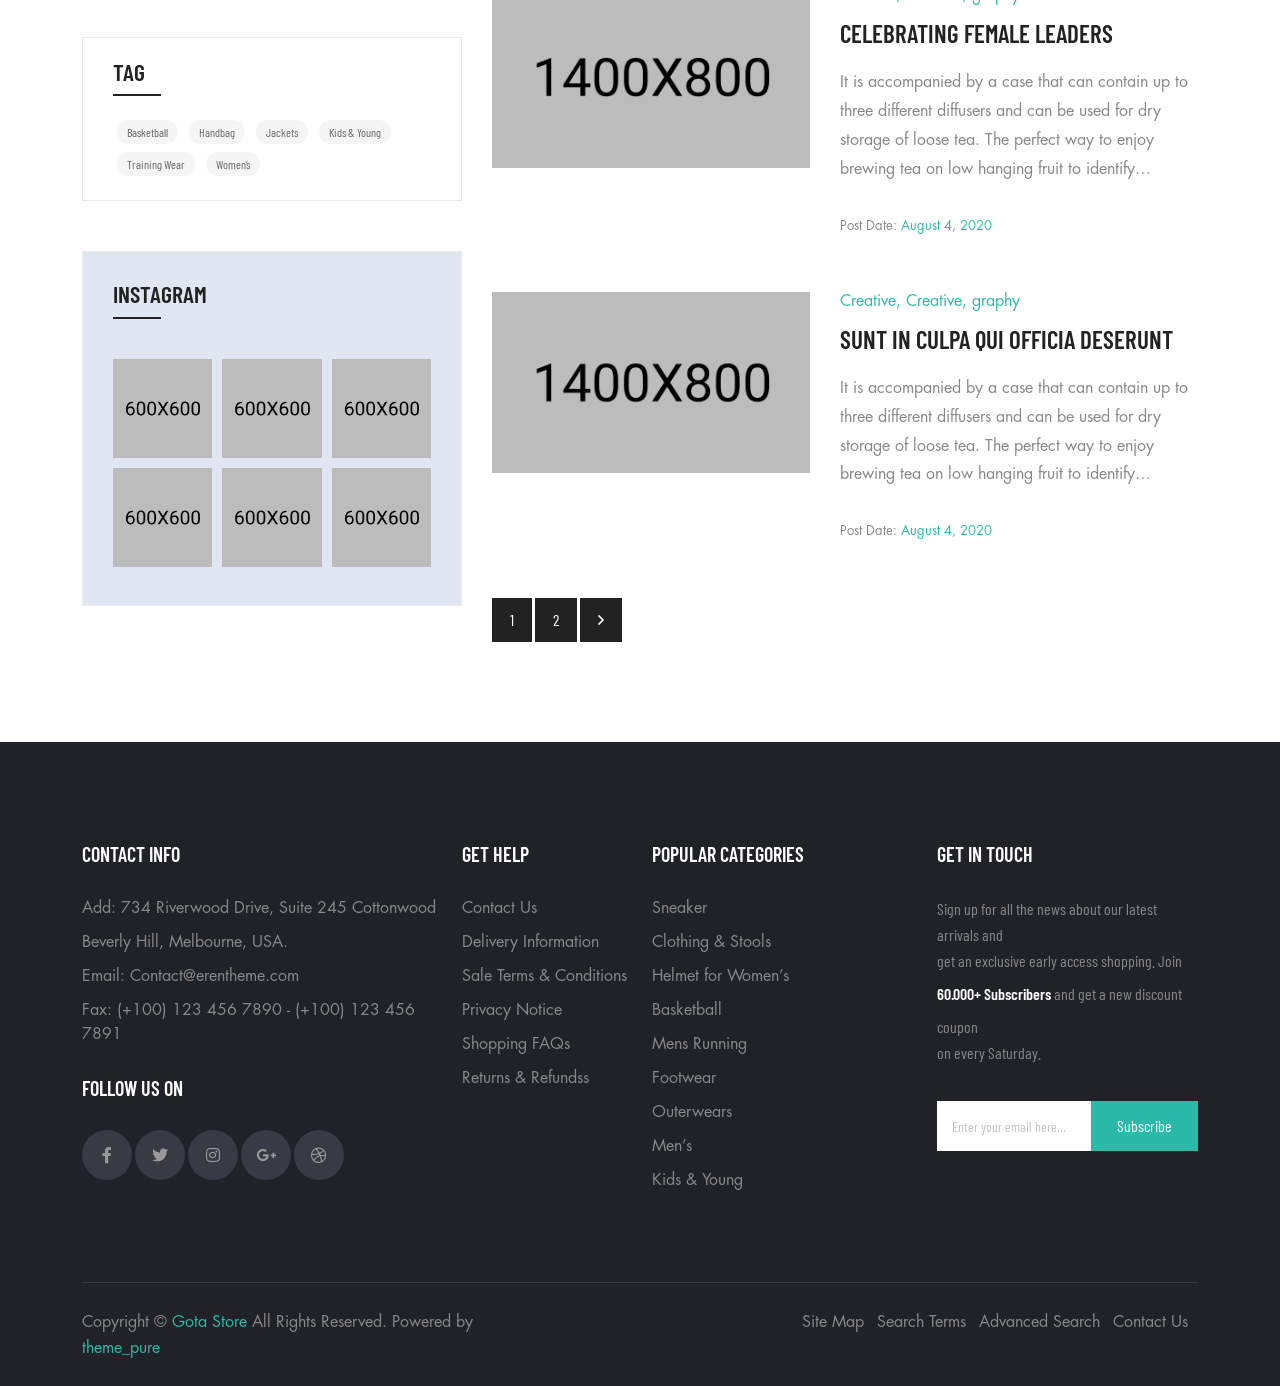
<file: blog.html>
<!doctype html>
<html class="no-js" lang="en">
    <head>
        <meta charset="utf-8">
        <meta http-equiv="x-ua-compatible" content="ie=edge">
        <title>Gota eCommerce HTML5 Template</title>
        <meta name="description" content="">
        <meta name="viewport" content="width=device-width, initial-scale=1">

        <link rel="manifest" href="site.webmanifest">
		<link rel="shortcut icon" type="image/x-icon" href="assets/img/favicon.ico">
        <!-- Place favicon.ico in the root directory -->

		<!-- CSS here -->
        <link rel="stylesheet" href="assets/css/bootstrap.min.css">
        <link rel="stylesheet" href="assets/css/owl.carousel.min.css">
        <link rel="stylesheet" href="assets/css/animate.min.css">
        <link rel="stylesheet" href="assets/css/magnific-popup.css">
        <link rel="stylesheet" href="assets/css/fontawesome-all.min.css">
        <link rel="stylesheet" href="assets/css/themify-icons.css">
        <link rel="stylesheet" href="assets/css/futura-std-font.css">
        <link rel="stylesheet" href="assets/css/meanmenu.css">
        <link rel="stylesheet" href="assets/css/swiper-bundle.min.css">
        <link rel="stylesheet" href="assets/css/slick.css">
        
        <link rel="stylesheet" href="assets/css/style.css">
        <link rel="stylesheet" href="assets/css/responsive.css">
    </head>
    <body>


    <!-- header area start -->
    <header class="header-area">
        <div class="gota_top bg-soft d-none d-sm-block">
            <div class="container-fluid">
                <div class="row">
                    <div class="col-xl-3 col-lg-6 col-md-6 col-sm-6">
                        <div class="gota_lang">
                            <ul>
                                <li><a href="#">usd<i class="fal fa-chevron-down"></i></a>
                                    <ul class="additional_dropdown">
                                        <li><a href="#">euro</a></li>
                                    </ul>
                                </li>
                                <li><a href="#">english<i class="fal fa-chevron-down"></i></a>
                                    <ul class="additional_dropdown">
                                        <li><a href="#">frences</a></li>
                                        <li><a href="#">japanes</a></li>
                                    </ul>
                                </li>
                            </ul>
                        </div>
                    </div>
                    <div class="col-xl-4 offset-xl-5 col-lg-6 col-md-6 col-sm-6 text-end">
                        <div class="gota_right">
                            <ul>
                                <li><a href="cart.html">Wishlist</a></li>
                                <li><a href="login.html">Account</a></li>
                                <li><a href="checkout.html">Checkout</a></li>
                                <li><a href="login.html">Login & register</a></li>
                            </ul>
                        </div>
                    </div>
                </div>
            </div>
        </div>
        <div class="gota_bottom position-relative">
            <div class="container-fluid">
                <div class="row align-items-center">
                    <div class="col-xl-2 col-lg-2 col-md-4 col-sm-4 d-none d-sm-block">
                        <div class="gota_search">
                            <form class="search_form">
                                <button class="search_action"><i
                                        class="fal fa-search d-sm-none d-md-block"></i></button>
                                <input type="text" placeholder="search" />
                            </form>
                        </div>
                    </div>
                    <div class="col-xl-8 col-lg-8 col-md-4 col-sm-4">
                        <div class="sidemenu sidemenu-1 d-lg-none d-md-block">
                            <a class="open" href="#"><i class="fal fa-bars"></i></a>
                        </div>
                        <div class="main-menu">
                            <nav id="mobile-menu">
                                <ul>
                                    <li class="menu-item-has-children"><a href="index.html">Home </a>
                                        <ul class="sub-menu">
                                            <li><a href="index.html">home shop 1</a></li>
                                            <li><a href="index-2.html">home shop 2</a></li>
                                            <li><a href="index-3.html">home shop 3</a></li>
                                            <li><a href="index-4.html">home shop 4</a></li>
                                        </ul>
                                    </li>
                                    <li class="position-static menu-item-has-children"><a href="shop.html">Shop</a>
                                        <ul class="mega_menu" data-background="./assets/img/mega-menu/product.jpg">
                                            <li>
                                                <h4 class="mega_title">Shop Layout</h4>
                                                <ul class="mega_item">
                                                    <li><a href="shop.html">Pagination</a></li>
                                                    <li><a href="shop.html">Ajax Load More</a></li>
                                                    <li><a href="shop-3-width.html">Infinite Scroll</a></li>
                                                    <li><a href="shop-right.html">Sidebar Right</a></li>
                                                    <li><a href="shop.html">Sidebar Left</a></li>
                                                </ul>
                                            </li>
                                            <li>
                                                <h4 class="mega_title">shop pages</h4>
                                                <ul class="mega_item">
                                                    <li><a href="shop-list.html">List View</a></li>
                                                    <li><a href="shop-sm.html">Small Products</a></li>
                                                    <li><a href="shop-large.html">Large Products</a></li>
                                                    <li><a href="shop-3-width.html">Shop — 3 Items</a></li>
                                                    <li><a href="shop-4.html">Shop — 4 Items</a></li>
                                                    <li><a href="shop-sm.html">Shop — 5 Items</a></li>
                                                </ul>
                                            </li>
                                            <li>
                                                <h4 class="mega_title">Product Layout</h4>
                                                <ul class="mega_item">
                                                    <li><a href="shop-sticky.html">Description Sticky</a></li>
                                                    <li><a href="shop-carousel.html">Product Carousel</a></li>
                                                    <li><a href="modern.html"> Gallery Modern</a></li>
                                                    <li><a href="single.html"> Thumbnail Left</a></li>
                                                    <li><a href="single-right.html">Thumbnail Right</a></li>
                                                    <li><a href="single-bottom.html"> Thumbnail Botttom</a></li>
                                                </ul>
                                            </li>
                                            <li>

                                            </li>
                                        </ul>
                                    </li>
                                    <li class="position-static menu-item-has-children"><a href="service.html">Features</a>
                                        <ul class="mega_menu_2">
                                            <li data-background="./assets/img/mega-menu/product2.jpg">
                                                <h4 class="mega_title_2">Basketball</h4>
                                                <ul class="mega_item_2">
                                                    <li><a href="shop.html">East Hampton Fleece</a></li>
                                                    <li><a href="shop.html">Faxon Canvas Low</a></li>
                                                    <li><a href="shop.html">Habitasse dictumst</a></li>
                                                    <li><a href="shop.html">Kaoreet lobortis</a></li>
                                                    <li><a href="shop.html">NikeCourt Zoom Prestige</a></li>
                                                    <li><a href="shop.html">NikeCourts Air Zoom</a></li>
                                                    <li><a href="shop.html">NikeCourts Air Zoom</a></li>
                                                </ul>
                                            </li>
                                            <li data-background="./assets/img/mega-menu/product3.jpg">
                                                <h4 class="mega_title_2">Helmet for Women’s</h4>
                                                <ul class="mega_item_2">
                                                    <li><a href="shop.html">Arsenal Home Jersey</a></li>
                                                    <li><a href="shop.html">Arsenal Home Jersey</a></li>
                                                    <li><a href="shop.html">Pellentesque posuere</a></li>
                                                    <li><a href="shop.html">Running 3-Stripes</a></li>
                                                    <li><a href="shop.html">Running 3-Stripes</a></li>
                                                    <li><a href="shop.html">V-Neck T-Shirt</a></li>
                                                    <li><a href="shop.html">WordPress Pennant</a></li>
                                                </ul>
                                            </li>
                                            <li data-background="./assets/img/mega-menu/product4.jpg">
                                                <h4 class="mega_title_2">Basketball</h4>
                                                <ul class="mega_item_2">
                                                    <li><a href="shop.html">East Hampton Fleece</a></li>
                                                    <li><a href="shop.html">Faxon Canvas Low</a></li>
                                                    <li><a href="shop.html">Habitasse dictumst</a></li>
                                                    <li><a href="shop.html">Kaoreet lobortis</a></li>
                                                    <li><a href="shop.html">NikeCourt Zoom Prestige</a></li>
                                                    <li><a href="shop.html">NikeCourts Air Zoom</a></li>
                                                    <li><a href="shop.html">NikeCourts Air Zoom</a></li>
                                                </ul>
                                            </li>
                                        </ul>
                                    </li>
                                    <li>
                                        <a class="d-none d-xl-block" href="index.html">
                                            <img class="pl-50 pr-50" src="./assets/img/logo/logo-1.png" alt="">
                                        </a>
                                    </li>
                                        <li class="menu-item-has-children"><a href="blog.html">Blog</a>
                                            <ul class="sub-menu">
                                                <li><a href="blog-grid.html">Blog Grid</a></li>
                                                <li><a href="blog-large.html">Blog large</a></li>
                                                <li><a href="blog-left.html">Blog left</a></li>
                                                <li><a href="blog-right.html">Blog Right</a></li>
                                                <li><a href="blog-no-sidebar.html">Blog no sidebar</a></li>
                                            </ul>
                                        </li>
                                    <li class="menu-item-has-children"><a href="about.html">pages</a>
                                        <ul class="sub-menu">
                                                       <li><a href="about.html">about us</a></li>
                                            <li><a href="about-2.html">about us 2</a></li>
                                            <li><a href="contact.html">contact</a></li>
                                            <li><a href="contact-2.html">contact 2</a></li>
                                            <li><a href="single.html">single page</a></li>
                                            <li><a href="cart.html">cart page</a></li>
                                            <li><a href="checkout.html">checkout page</a></li>
                                            <li><a href="404.html">page 404</a></li>
                                            <li><a href="service.html">services</a></li>
                                            <li><a href="accordion.html">frequently questions</a></li>
                                        </ul>
                                    </li>
                                    <li><a href="service.html">Portfolio</a></li>
                                    <li><a href="contact.html">contact us </a></li>
                                </ul>
                            </nav>
                        </div>

                    </div>
                    <div class="col-xl-2 col-lg-2 col-md-4 col-sm-4">
                        <div class="gota_cart gotat_cart_1 text-end">
                            <a href="javascript:void(0)"><i class="fal fa-shopping-cart"></i>My Bag<span class="counter"> (2)</span></a>
                        </div>
                    </div>
                </div>
            </div>
        </div>
    </header>
    <!-- header area end -->

    <div class="search_area">
        <div class="search_close">
            <span><i class="fal fa-times"></i></span>
        </div>
        <div class="container">
            <div class="row">
                <div class="col-xl-12 col-lg-12 col-md-12">
                    <div class="search-wrapper text-center">
                        <h2>search</h2>
                        <div class="search-filtering pt-30">
                            <div class="search_tab">
                                <ul class="nav nav-tabs justify-content-center mb-55" id="myTab2" role="tablist">
                                    <li class="nav-item" role="presentation">
                                        <button class="nav-link active" id="home-tab2" data-bs-toggle="tab"
                                            data-bs-target="#home2" type="button" role="tab"
                                            aria-selected="true">All categories</button>
                                    </li>
                                    <li class="nav-item" role="presentation">
                                        <button class="nav-link" id="profile-tab2" data-bs-toggle="tab"
                                            data-bs-target="#profile2" type="button" role="tab" 
                                            aria-selected="false">Basketball</button>
                                    </li>
                                    <li class="nav-item" role="presentation">
                                        <button class="nav-link" data-bs-toggle="tab"
                                            data-bs-target="#contact2" type="button" role="tab" 
                                            aria-selected="false">Handbag</button>
                                    </li>
                                    <li class="nav-item" role="presentation">
                                        <button class="nav-link" id="sportswear-tab" data-bs-toggle="tab"
                                            data-bs-target="#sportswear" type="button" role="tab"
                                            aria-selected="false">Sportswear</button>
                                    </li>
                                </ul>
                                <div class="tab-content" id="myTabContent2">
                                    <div class="tab-pane fade show active" id="home2" role="tabpanel"
                                        >
    
                                    </div>
                                    <div class="tab-pane fade" id="profile2" role="tabpanel"
                                        >
    
                                    </div>
                                    <div class="tab-pane fade" id="contact2" role="tabpanel">
    
                                    </div>
                                    <div class="tab-pane fade" id="sportswear" role="tabpanel"
                                        >
    
                                    </div>
                                </div>
                            </div>
                        </div>
                        <div class="main_search">
                            <form action="#">
                                <input type="text" name="search" placeholder="search products">
                                <button class="m-search"><i class="fal fa-search d-sm-none d-md-block"></i></button>
                            </form>
                        </div>
                    </div>
                </div>
            </div>
        </div>
    </div>

    <div class="fix">
        <div class="side-info">
            <button class="side-info-close"><i class="fal fa-times"></i></button>
            <div class="side-info-content">
                <div class="mobile-menu"></div>
                <div class="contact-infos mb-30">
                    <div class="contact-list mb-30">
                        <h4>Office Address</h4>
                        <p>123/A, Miranda City Likaoli
                            Prikano, Dope</p>
                    </div>
                    <div class="contact-list mb-30">
                        <h4>Phone Number</h4>
                        <p>+0989 7876 9865 9</p>
                        <p>+(090) 8765 86543 85</p>
                    </div>
                    <div class="contact-list mb-30">
                        <h4>Email Address</h4>
                        <p>info@example.com</p>
                        <p>example.mail@hum.com</p>
                    </div>
                </div>
            </div>
        </div>
    </div>
    <div class="offcanvas-overlay"></div>

  <!-- cart area start  -->
  <div class="cart__sidebar">
    <div class="container">
        <div class="cart__content">
            <div class="cart-text">
                <h3 class="mb-40">Shopping cart</h3>
                <div class="add_cart_product">
                    <div class="add_cart_product__thumb">
                        <img src="./assets/img/product/29-3.jpg" alt="">
                    </div>
                    <div class="add_cart_product__content">
                        <h5><a href="shop.html">Running 3-Stripes</a></h5>
                        <p>1 × $66.00</p>
                        <button class="cart_close"><i class="fal fa-times"></i></button>
                    </div>
                </div>
                <div class="add_cart_product">
                    <div class="add_cart_product__thumb">
                        <img src="./assets/img/product/17.jpg" alt="">
                    </div>
                    <div class="add_cart_product__content">
                        <h5><a href="shop.html">Buddy non Stripes</a></h5>
                        <p>1 × $40.00</p>
                        <button class="cart_close"><i class="fal fa-times"></i></button>
                    </div>
                </div>
            </div>
            <div class="cart-icon">
                <i class="fal fa-times"></i>
            </div>
            <div class="cart-bottom">
                <div class="cart-bottom__text">
                    <span>Subtotal:</span>
                    <span class="end">$121.00</span>
                    <a href="cart.html">view cart</a>
                    <a href="checkout.html">checkout</a>
                </div>
            </div>
        </div>
    </div>
</div>
<div class="cart-offcanvas-overlay"></div>
<!-- cart area end  -->

    <!-- breadcrumb area start -->
    <div class="page-layout" data-background="assets/img/slider/shop.jpg">
        <div class="container">
            <div class="row">
                <div class="col-xl-12 col-lg-12 col-md-12 col-sm-12">
                    <div class="breadcrumb-area text-center">
                        <h2 class="page-title">Blog</h2>
                            <div class="breadcrumb-menu">
                            <nav aria-label="breadcrumb">
                                <ol class="breadcrumb justify-content-center">
                                    <li class="breadcrumb-item"><a href="blog.html">Home</a></li>
                                    <li class="breadcrumb-item"><a href="blog.html">Blog</a></li>
                                </ol>
                            </nav>
                            </div>
                    </div>
                </div>
            </div>
        </div>
    </div>
    <!-- breadcrumb area end -->

    <!-- blog area start  -->
    <div class="blog__area mb-100 pt-80">
        <div class="container">
            <div class="row">
                <div class="col-xl-4 col-lg-4 col-md-12">
                    <div class="sidebar__wrapper">
                        <div class="mainBlog text-center mb-50">
                            <div class="blog__widget">
                                <div class="mainBlog__thumb">
                                    <img src="./assets/img/blog/widget-blog.png" alt="">
                                </div>
                                <div class="mainBlog__content pt-10">
                                    <p>There are many variations of passages of<br> lorem ipsum available, but the majority have<br> suffered alteration in some form, by injected<br> humour or randomised words which don’t <br>look even slightly believable.</p>
                                </div>
                            </div>
                        </div>
                        <div class="search__widget mb-35">
                            <h4 class="mb-40 blog-s-title">Search</h4>
                            <div class="custom-form">
                                <form action="#" method="POST">
                                    <input type="text" placeholder="search . . .">
                                    <button type="submit"><i class="fal fa-search"></i></button>
                                </form>
                            </div>
                        </div>
                        <div class="common-widget mb-50">
                            <h4 class="mb-40 blog-s-title">Popular Post</h4>
                            <div class="singleBlog mb-30">
                                <img src="./assets/img/blog/1.jpg" alt="">
                                <div class="singleBlog__content">
                                    <p>
                                        Diam arcu, fringilla a sem con 
                                    </p>
                                    <span>August 4, 2020</span>
                                </div>
                            </div>
                            <div class="b_single pt-30 mb-20">
                                <div class="b_single__thumb">
                                    <img src="./assets/img/blog/7.jpg" alt="">
                                </div>
                                <div class="b_single__content">
                                    <a href="blog.html">Top 10 Outdoor Items For Your </a>
                                    <span>August 4, 2020</span>
                                </div>
                            </div>
                            <div class="b_single pt-30 mb-20">
                                <div class="b_single__thumb">
                                    <img src="./assets/img/blog/1.jpg" alt="">
                                </div>
                                <div class="b_single__content">
                                    <a href="blog.html">Take A Look At The Most Photo  </a>
                                    <span>August 4, 2020</span>
                                </div>
                            </div>
                            <div class="b_single pt-30 mb-20">
                                <div class="b_single__thumb">
                                    <img src="./assets/img/blog/8.jpg" alt="">
                                </div>
                                <div class="b_single__content">
                                    <a href="blog.html">Simple & Easy DIY Flower Deco  </a>
                                    <span>August 4, 2020</span>
                                </div>
                            </div>
                            <div class="b_single pt-30 mb-20">
                                <div class="b_single__thumb">
                                    <img src="./assets/img/blog/3.jpg" alt="">
                                </div>
                                <div class="b_single__content">
                                    <a href="blog.html">Sunglasses To Wear This Summer  </a>
                                    <span>August 4, 2020</span>
                                </div>
                            </div>
                        </div>
                        <div class="common-widget mb-50">
                            <h4 class="mb-40 blog-s-title">Categories</h4>
                            <div class="blog-category">
                                <ul>
                                    <li><a href="blog.html">creative<span>(5)</span></a></li>
                                    <li><a href="blog.html">image <span>(4)</span></a></li>
                                    <li><a href="blog.html">music<span>(2)</span></a></li>
                                    <li><a href="blog.html">travel<span>(5)</span></a></li>
                                    <li><a href="blog.html">uncategorized<span>(5)</span></a></li>
                                    <li><a href="blog.html">videos<span>(3)</span></a></li>
                                </ul>
                            </div>
                        </div>                                
                        <div class="common-widget newsletter mb-50">
                            <h4 class="mb-20 blog-s-title">Join Our List</h4>
                            <p>Subscribe to our newsletter and stay updated<br> to our best offers and deals!</p>
                            <div class="newsletter">
                                <form action="#">
                                    <input type="email" placeholder="subscribe our newsletter">
                                    <input type="submit" value="Subscribe">
                                </form>
                            </div>
                        </div>
                        <div class="common-widget padding-remove mb-50">
                            <h4 class="mb-20 blog-s-title">Tag</h4>
                            <div class="tags">
                                <a href="blog.html">Basketball</a>
                                <a href="blog.html">Handbag</a>
                                <a href="blog.html">Jackets</a>
                                <a href="blog.html">Kids & Young</a>
                                <a href="blog.html">Training Wear</a>
                                <a href="blog.html">Women’s</a>
                            </div>
                        </div>
                        <div class="common-widget instagram">
                            <h4 class="mb-20 blog-s-title">Instagram</h4>
                                <div class="instagram-images pt-20 text-center">
                                    <a class="popup-image" href="./assets/img/blog/s1.jpg"><img src="./assets/img/blog/s1.jpg" alt=""></a>
                                    <a class="popup-image" href="./assets/img/blog/s2.jpg"><img src="./assets/img/blog/s2.jpg" alt=""></a>
                                    <a class="popup-image" href="./assets/img/blog/s3.jpg"><img src="./assets/img/blog/s3.jpg" alt=""></a>
                                    <a class="popup-image" href="./assets/img/blog/s4.jpg"><img src="./assets/img/blog/s4.jpg" alt=""></a>
                                    <a class="popup-image" href="./assets/img/blog/s5.jpg"><img src="./assets/img/blog/s5.jpg" alt=""></a>
                                    <a class="popup-image" href="./assets/img/blog/s6.jpg"> <img src="./assets/img/blog/s6.jpg" alt=""></a>
                                </div>
                        </div>
                    </div>
                </div>
                <div class="col-xl-8 col-lg-8 col-md-12">
                    <div class="bigpost-wrapper">
                        <div class="bigpost mb-40">
                            <div class="bigpost__thumb">
                                <img src="./assets/img/blog/1.jpg" alt="">
                            </div>
                            <div class="bigpost__content">
                                <h4>Creative, Creative, graphy </h4>
                                <h2 class="b-title mb-20"><a href="blog-details.html">Diam arcu, fringilla a sem con</a></h2>
                                <p>It is accompanied by a case that can contain up to three different diffusers and can be used for dry storage of loose tea. The perfect way to enjoy brewing tea on low hanging fruit to identify…</p>
                                <div class="post-meta pt-15">
                                    <p>Post Date: <span> August 4, 2020 </span></p>
                                </div>
                            </div>
                        </div>
                        <div class="bigpost mb-40">
                            <div class="bigpost__thumb">
                                <img src="./assets/img/blog/7.jpg" alt="">
                            </div>
                            <div class="bigpost__content">
                                <h4>Creative, Creative, graphy </h4>
                                <h2 class="b-title mb-20"><a href="blog-details.html">Top 10 Outdoor Items For Your</a></h2>
                                <p>It is accompanied by a case that can contain up to three different diffusers and can be used for dry storage of loose tea. The perfect way to enjoy brewing tea on low hanging fruit to identify…</p>
                                <div class="post-meta pt-15">
                                    <p>Post Date: <span> August 4, 2020 </span></p>
                                </div>
                            </div>
                        </div>
                        <div class="bigpost mb-40">
                            <div class="bigpost__thumb">
                                <img src="./assets/img/blog/1.jpg" alt="">
                            </div>
                            <div class="bigpost__content">
                                <h4>Creative, Creative, graphy </h4>
                                <h2 class="b-title mb-20"><a href="blog-details.html">Take A Look At The Most Photo</a></h2>
                                <p>It is accompanied by a case that can contain up to three different diffusers and can be used for dry storage of loose tea. The perfect way to enjoy brewing tea on low hanging fruit to identify…</p>
                                <div class="post-meta pt-15">
                                    <p>Post Date: <span> August 4, 2020 </span></p>
                                </div>
                            </div>
                        </div>
                        <div class="bigpost mb-40">
                            <div class="bigpost__thumb">
                                <img src="./assets/img/blog/7.jpg" alt="">
                            </div>
                            <div class="bigpost__content">
                                <h4>Creative, Creative, graphy </h4>
                                <h2 class="b-title mb-20"><a href="blog-details.html">Simple & Easy DIY Flower Deco</a></h2>
                                <p>It is accompanied by a case that can contain up to three different diffusers and can be used for dry storage of loose tea. The perfect way to enjoy brewing tea on low hanging fruit to identify…</p>
                                <div class="post-meta pt-15">
                                    <p>Post Date: <span> August 4, 2020 </span></p>
                                </div>
                            </div>
                        </div>
                        <div class="bigpost mb-40">
                            <div class="bigpost__thumb">
                                <img src="./assets/img/blog/3.jpg" alt="">
                            </div>
                            <div class="bigpost__content">
                                <h4>Creative, Creative, graphy </h4>
                                <h2 class="b-title mb-20"><a href="blog-details.html">Sunglasses To Wear This Summer</a></h2>
                                <p>It is accompanied by a case that can contain up to three different diffusers and can be used for dry storage of loose tea. The perfect way to enjoy brewing tea on low hanging fruit to identify…</p>
                                <div class="post-meta pt-15">
                                    <p>Post Date: <span> August 4, 2020 </span></p>
                                </div>
                            </div>
                        </div>
                        <div class="bigpost mb-40">
                            <div class="bigpost__thumb">
                                <img src="./assets/img/blog/10.jpg" alt="">
                            </div>
                            <div class="bigpost__content">
                                <h4>Creative, Creative, graphy </h4>
                                <h2 class="b-title mb-20"><a href="blog-details.html">Miranda Skoczek Homestay</a></h2>
                                <p>It is accompanied by a case that can contain up to three different diffusers and can be used for dry storage of loose tea. The perfect way to enjoy brewing tea on low hanging fruit to identify…</p>
                                <div class="post-meta pt-15">
                                    <p>Post Date: <span> August 4, 2020 </span></p>
                                </div>
                            </div>
                        </div>
                        <div class="bigpost mb-40">
                            <div class="bigpost__thumb">
                                <img src="./assets/img/blog/2.jpg" alt="">
                            </div>
                            <div class="bigpost__content">
                                <h4>Creative, Creative, graphy </h4>
                                <h2 class="b-title mb-20"><a href="blog-details.html">Men Wearing Canvas Boots</a></h2>
                                <p>It is accompanied by a case that can contain up to three different diffusers and can be used for dry storage of loose tea. The perfect way to enjoy brewing tea on low hanging fruit to identify…</p>
                                <div class="post-meta pt-15">
                                    <p>Post Date: <span> August 4, 2020 </span></p>
                                </div>
                            </div>
                        </div>
                        <div class="bigpost mb-40">
                            <div class="bigpost__thumb">
                                <img src="./assets/img/blog/9.jpg" alt="">
                            </div>
                            <div class="bigpost__content">
                                <h4>Creative, Creative, graphy </h4>
                                <h2 class="b-title mb-20"><a href="blog-details.html">Sunt In Qui Officia Deserunt</a></h2>
                                <p>It is accompanied by a case that can contain up to three different diffusers and can be used for dry storage of loose tea. The perfect way to enjoy brewing tea on low hanging fruit to identify…</p>
                                <div class="post-meta pt-15">
                                    <p>Post Date: <span> August 4, 2020 </span></p>
                                </div>
                            </div>
                        </div>
                        <div class="bigpost mb-40">
                            <div class="bigpost__thumb">
                                <img src="./assets/img/blog/6.jpg" alt="">
                            </div>
                            <div class="bigpost__content">
                                <h4>Creative, Creative, graphy </h4>
                                <h2 class="b-title mb-20"><a href="blog-details.html">Celebrating Female Leaders</a></h2>
                                <p>It is accompanied by a case that can contain up to three different diffusers and can be used for dry storage of loose tea. The perfect way to enjoy brewing tea on low hanging fruit to identify…</p>
                                <div class="post-meta pt-15">
                                    <p>Post Date: <span> August 4, 2020 </span></p>
                                </div>
                            </div>
                        </div>
                        <div class="bigpost mb-40">
                            <div class="bigpost__thumb">
                                <img src="./assets/img/blog/5.jpg" alt="">
                            </div>
                            <div class="bigpost__content">
                                <h4>Creative, Creative, graphy </h4>
                                <h2 class="b-title mb-20"><a href="blog-details.html">Sunt In Culpa Qui Officia Deserunt</a></h2>
                                <p>It is accompanied by a case that can contain up to three different diffusers and can be used for dry storage of loose tea. The perfect way to enjoy brewing tea on low hanging fruit to identify…</p>
                                <div class="post-meta pt-15">
                                    <p>Post Date: <span> August 4, 2020 </span></p>
                                </div>
                            </div>
                        </div>
                        <div class="pagination pt-50">
                            <ul>
                                <li><a href="#">1</a></li>
                                <li><a href="#">2</a></li>
                                <li><a href="#"><i class="far fa-angle-right"></i></a></li>
                            </ul>
                        </div>
                    </div>
                </div>
            </div>
        </div>
    </div>
    <!-- blog area end  -->

    <!-- footer area start -->
    <footer class="footer_area fix">
        <div class="container">
            <div class="row">
                <div class="col-xl-4 col-lg-6 col-md-6 col-sm-12">
                    <div class="company__info  wow fadeInUp " data-wow-duration=".s" data-wow-delay=".3s">
                        <h3 class="f-title">contact info</h3>
                        <ul>
                            <li>Add: 734 Riverwood Drive, Suite 245 Cottonwood </li>
                            <li>Beverly Hill, Melbourne, USA.</li>
                            <li>Email: Contact@erentheme.com</li>
                            <li>Fax: (+100) 123 456 7890 - (+100) 123 456 7891</li>
                        </ul>
                        <div class="social__media mb-30">
                            <h3 class="f-title">FOLLOW US ON</h3>
                            <a href="#"><i class="fab fa-facebook-f"></i></a>
                            <a href="#"><i class="fab fa-twitter"></i></a>
                            <a href="#"><i class="fab fa-instagram"></i></a>
                            <a href="#"><i class="fab fa-google-plus-g"></i></a>
                            <a href="#"><i class="fab fa-dribbble"></i></a>
                        </div>
                    </div>
                </div>
                <div class="col-xl-2 col-lg-6 col-md-6 col-sm-12">
                    <div class="company__info wow fadeInUp " data-wow-duration=".7s" data-wow-delay=".4s">
                        <h3 class="f-title">Get Help</h3>
                        <ul>
                            <li><a href="contact.html">Contact Us</a></li>
                            <li><a href="accordion.html">Delivery Information</a></li>
                            <li><a href="accordion.html">Sale Terms & Conditions</a></li>
                            <li><a href="accordion.html">Privacy Notice</a></li>
                            <li><a href="accordion.html">Shopping FAQs</a></li>
                            <li><a href="accordion.html">Returns & Refundss</a></li>
                        </ul>
                    </div>
                </div>
                <div class="col-xl-2 col-lg-6 col-md-6 col-sm-12">
                    <div class="company__info wow fadeInUp " data-wow-duration=".8s" data-wow-delay=".5s">
                        <h3 class="f-title">Popular categories</h3>
                        <ul>
                            <li><a href="shop.html">Sneaker</a></li>
                            <li><a href="shop.html">Clothing & Stools</a></li>
                            <li><a href="shop.html">Helmet for Women’s</a></li>
                            <li><a href="shop.html">Basketball</a></li>
                            <li><a href="shop.html">Mens Running</a></li>
                            <li><a href="shop.html">Footwear</a></li>
                            <li><a href="shop.html">Outerwears</a></li>
                            <li><a href="shop.html">Men’s</a></li>
                            <li><a href="shop.html">Kids & Young</a></li>
                        </ul>
                    </div>
                </div>
                <div class="col-xl-3 offset-xl-1 col-lg-6 col-md-6 col-sm-12">
                    <div class="company__info wow fadeInUp " data-wow-duration=".9s" data-wow-delay=".6s">
                        <h3 class="f-title">get in touch</h3>
                        <p>Sign up for all the news about our latest arrivals and<br>
                            get an exclusive early access shopping. Join <br>
                            <span>60.000+ Subscribers</span> and get a new discount coupon<br> on every Saturday.
                        </p>
                        <div class="subscribe pt-20">
                            <form action="#">
                                <input type="email" placeholder="Enter your email here..." />
                                <button>Subscribe</button>
                            </form>
                        </div>
                    </div>
                </div>
            </div>
            <div class="footer__bottom pb-10 mt-60">
                <div class="row">
                    <div class="col-xl-5 col-lg-5 col-md-6 col-sm-12 ">
                        <p>Copyright © <span>Gota Store</span> All Rights Reserved. Powered by <span><a href="themepure.net">theme_pure</a></span>
                        </p>
                    </div>
                    <div class="col-xl-5 offset-xl-2 col-lg-4 col-md-6 col-sm-12">
                        <div class="footer-menu">
                            <ul class="text-end">
                                <li><a href="contact.html">Site Map</a></li>
                                <li><a href="accordion.html">Search Terms</a></li>
                                <li><a href="shop.html">Advanced Search </a></li>
                                <li><a href="contact.html">Contact Us</a></li>
                            </ul>
                        </div>
                    </div>
                </div>
            </div>
        </div>
    </footer>
    <!-- footer area end -->


		<!-- JS here -->
        <script src="assets/js/vendor/modernizr-3.5.0.min.js"></script>
        <script src="assets/js/vendor/jquery-1.12.4.min.js"></script>
        <script src="assets/js/popper.min.js"></script>
        <script src="assets/js/bootstrap.min.js"></script>
        <script src="assets/js/owl.carousel.min.js"></script>
        <script src="assets/js/isotope.pkgd.min.js"></script>
        <script src="assets/js/one-page-nav-min.js"></script>
        <script src="assets/js/slick.min.js"></script>
        <script src="assets/js/jquery.meanmenu.min.js"></script>
        <script src="assets/js/ajax-form.js"></script>
        <script src="assets/js/wow.min.js"></script>
        <script src="assets/js/jquery.scrollUp.min.js"></script>
        <script src="assets/js/imagesloaded.pkgd.min.js"></script>
        <script src="assets/js/jquery.magnific-popup.min.js"></script>
        <script src="assets/js/plugins.js"></script>
        <script src="assets/js/swiper-bundle.min.js"></script>
        <script src="assets/js/countdown.js"></script>
        <script src="assets/js/main.js"></script>
    </body>
</html>
</file>
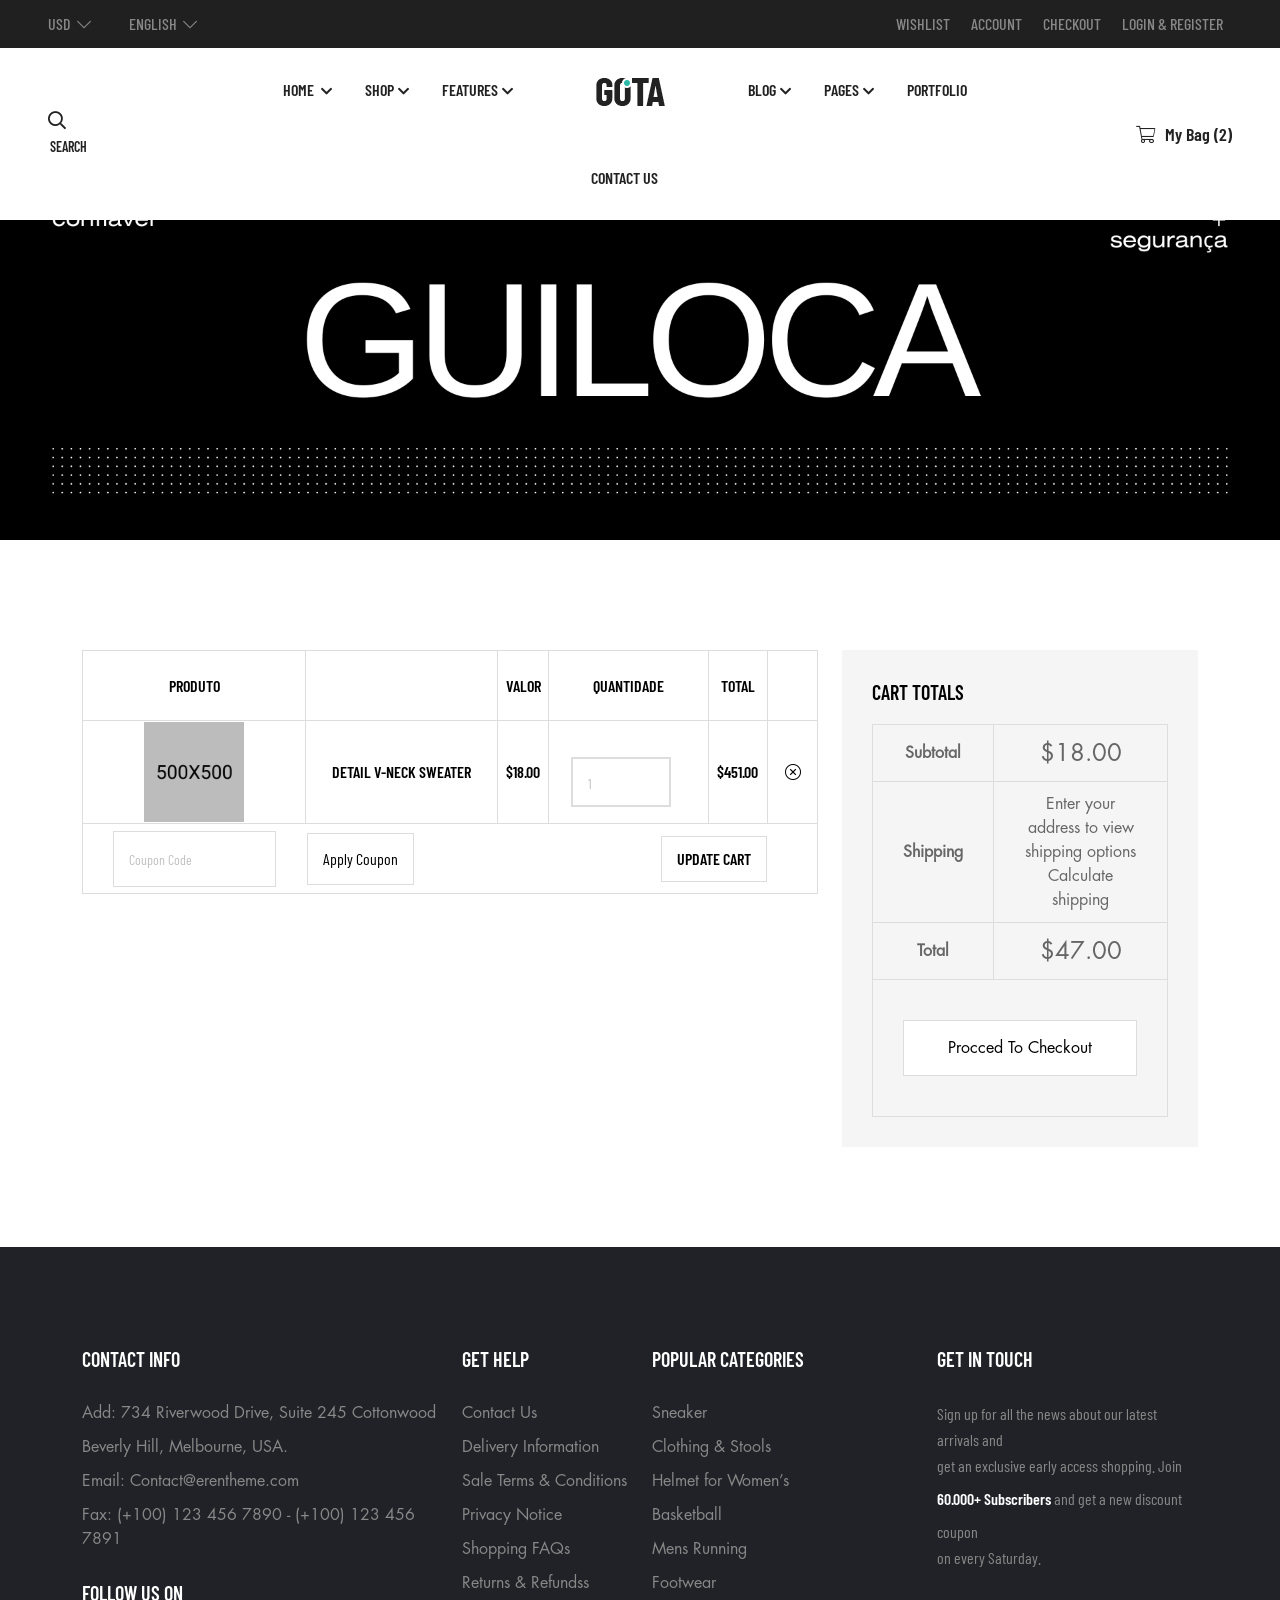
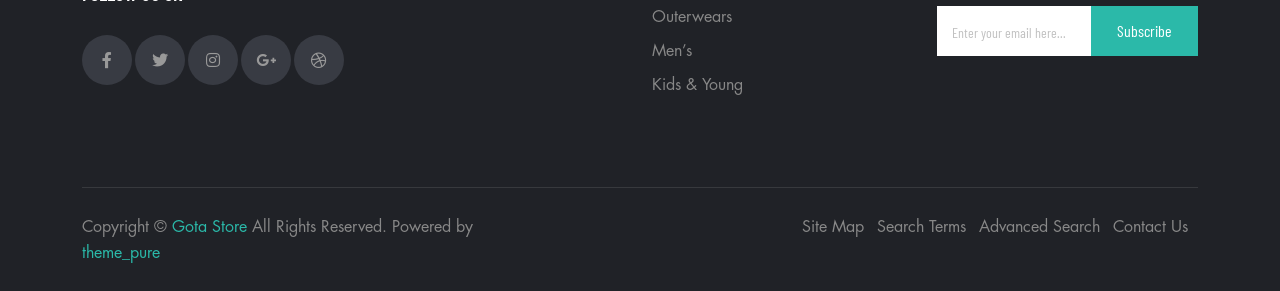
<file: cart.html>
<!doctype html>
<html class="no-js" lang="en">

<head>
    <meta charset="utf-8">
    <meta http-equiv="x-ua-compatible" content="ie=edge">
    <title>Gota eCommerce HTML5 Template</title>
    <meta name="description" content="">
    <meta name="viewport" content="width=device-width, initial-scale=1">

    <link rel="manifest" href="site.webmanifest">
    <link rel="shortcut icon" type="image/x-icon" href="assets/img/favicon.ico">
    <!-- Place favicon.ico in the root directory -->

    <!-- CSS here -->
    <link rel="stylesheet" href="assets/css/bootstrap.min.css">
    <link rel="stylesheet" href="assets/css/owl.carousel.min.css">
    <link rel="stylesheet" href="assets/css/animate.min.css">
    <link rel="stylesheet" href="assets/css/magnific-popup.css">
    <link rel="stylesheet" href="assets/css/fontawesome-all.min.css">
    <link rel="stylesheet" href="assets/css/themify-icons.css">
    <link rel="stylesheet" href="assets/css/futura-std-font.css">
    <link rel="stylesheet" href="assets/css/meanmenu.css">
    <link rel="stylesheet" href="assets/css/swiper-bundle.min.css">
    <link rel="stylesheet" href="assets/css/slick.css">
    <link rel="stylesheet" href="assets/css/style.css">
    <link rel="stylesheet" href="assets/css/responsive.css">
</head>

<body>

    <!-- header area start -->
    <header class="header-area">
        <div class="gota_top bg-soft d-none d-sm-block">
            <div class="container-fluid">
                <div class="row">
                    <div class="col-xl-3 col-lg-6 col-md-6 col-sm-6">
                        <div class="gota_lang">
                            <ul>
                                <li><a href="#">usd<i class="fal fa-chevron-down"></i></a>
                                    <ul class="additional_dropdown">
                                        <li><a href="#">euro</a></li>
                                    </ul>
                                </li>
                                <li><a href="#">english<i class="fal fa-chevron-down"></i></a>
                                    <ul class="additional_dropdown">
                                        <li><a href="#">frences</a></li>
                                        <li><a href="#">japanes</a></li>
                                    </ul>
                                </li>
                            </ul>
                        </div>
                    </div>
                    <div class="col-xl-4 offset-xl-5 col-lg-6 col-md-6 col-sm-6 text-end">
                        <div class="gota_right">
                            <ul>
                                <li><a href="cart.html">Wishlist</a></li>
                                <li><a href="login.html">Account</a></li>
                                <li><a href="checkout.html">Checkout</a></li>
                                <li><a href="login.html">Login & register</a></li>
                            </ul>
                        </div>
                    </div>
                </div>
            </div>
        </div>
        <div class="gota_bottom position-relative">
            <div class="container-fluid">
                <div class="row align-items-center">
                    <div class="col-xl-2 col-lg-2 col-md-4 col-sm-4 d-none d-sm-block">
                        <div class="gota_search">
                            <form class="search_form">
                                <button class="search_action"><i
                                        class="fal fa-search d-sm-none d-md-block"></i></button>
                                <input type="text" placeholder="search" />
                            </form>
                        </div>
                    </div>
                    <div class="col-xl-8 col-lg-8 col-md-4 col-sm-4">
                        <div class="sidemenu sidemenu-1 d-lg-none d-md-block">
                            <a class="open" href="#"><i class="fal fa-bars"></i></a>
                        </div>
                        <div class="main-menu">
                            <nav id="mobile-menu">
                                <ul>
                                    <li class="menu-item-has-children"><a href="index.html">Home </a>
                                        <ul class="sub-menu">
                                            <li><a href="index.html">home shop 1</a></li>
                                            <li><a href="index-2.html">home shop 2</a></li>
                                            <li><a href="index-3.html">home shop 3</a></li>
                                            <li><a href="index-4.html">home shop 4</a></li>
                                        </ul>
                                    </li>
                                    <li class="position-static menu-item-has-children"><a href="shop.html">Shop</a>
                                        <ul class="mega_menu" data-background="./assets/img/mega-menu/product.jpg">
                                            <li>
                                                <h4 class="mega_title">Shop Layout</h4>
                                                <ul class="mega_item">
                                                    <li><a href="shop.html">Pagination</a></li>
                                                    <li><a href="shop.html">Ajax Load More</a></li>
                                                    <li><a href="shop-3-width.html">Infinite Scroll</a></li>
                                                    <li><a href="shop-right.html">Sidebar Right</a></li>
                                                    <li><a href="shop.html">Sidebar Left</a></li>
                                                </ul>
                                            </li>
                                            <li>
                                                <h4 class="mega_title">shop pages</h4>
                                                <ul class="mega_item">
                                                    <li><a href="shop-list.html">List View</a></li>
                                                    <li><a href="shop-sm.html">Small Products</a></li>
                                                    <li><a href="shop-large.html">Large Products</a></li>
                                                    <li><a href="shop-3-width.html">Shop — 3 Items</a></li>
                                                    <li><a href="shop-4.html">Shop — 4 Items</a></li>
                                                    <li><a href="shop-sm.html">Shop — 5 Items</a></li>
                                                </ul>
                                            </li>
                                            <li>
                                                <h4 class="mega_title">Product Layout</h4>
                                                <ul class="mega_item">
                                                    <li><a href="shop-sticky.html">Description Sticky</a></li>
                                                    <li><a href="shop-carousel.html">Product Carousel</a></li>
                                                    <li><a href="modern.html"> Gallery Modern</a></li>
                                                    <li><a href="single.html"> Thumbnail Left</a></li>
                                                    <li><a href="single-right.html">Thumbnail Right</a></li>
                                                    <li><a href="single-bottom.html"> Thumbnail Botttom</a></li>
                                                </ul>
                                            </li>
                                            <li>

                                            </li>
                                        </ul>
                                    </li>
                                    <li class="position-static menu-item-has-children"><a href="service.html">Features</a>
                                        <ul class="mega_menu_2">
                                            <li data-background="./assets/img/mega-menu/product2.jpg">
                                                <h4 class="mega_title_2">Basketball</h4>
                                                <ul class="mega_item_2">
                                                    <li><a href="shop.html">East Hampton Fleece</a></li>
                                                    <li><a href="shop.html">Faxon Canvas Low</a></li>
                                                    <li><a href="shop.html">Habitasse dictumst</a></li>
                                                    <li><a href="shop.html">Kaoreet lobortis</a></li>
                                                    <li><a href="shop.html">NikeCourt Zoom Prestige</a></li>
                                                    <li><a href="shop.html">NikeCourts Air Zoom</a></li>
                                                    <li><a href="shop.html">NikeCourts Air Zoom</a></li>
                                                </ul>
                                            </li>
                                            <li data-background="./assets/img/mega-menu/product3.jpg">
                                                <h4 class="mega_title_2">Helmet for Women’s</h4>
                                                <ul class="mega_item_2">
                                                    <li><a href="shop.html">Arsenal Home Jersey</a></li>
                                                    <li><a href="shop.html">Arsenal Home Jersey</a></li>
                                                    <li><a href="shop.html">Pellentesque posuere</a></li>
                                                    <li><a href="shop.html">Running 3-Stripes</a></li>
                                                    <li><a href="shop.html">Running 3-Stripes</a></li>
                                                    <li><a href="shop.html">V-Neck T-Shirt</a></li>
                                                    <li><a href="shop.html">WordPress Pennant</a></li>
                                                </ul>
                                            </li>
                                            <li data-background="./assets/img/mega-menu/product4.jpg">
                                                <h4 class="mega_title_2">Basketball</h4>
                                                <ul class="mega_item_2">
                                                    <li><a href="shop.html">East Hampton Fleece</a></li>
                                                    <li><a href="shop.html">Faxon Canvas Low</a></li>
                                                    <li><a href="shop.html">Habitasse dictumst</a></li>
                                                    <li><a href="shop.html">Kaoreet lobortis</a></li>
                                                    <li><a href="shop.html">NikeCourt Zoom Prestige</a></li>
                                                    <li><a href="shop.html">NikeCourts Air Zoom</a></li>
                                                    <li><a href="shop.html">NikeCourts Air Zoom</a></li>
                                                </ul>
                                            </li>
                                        </ul>
                                    </li>
                                    <li><a class="d-none d-xl-block" href="index.html">
                                            <img class="pl-50 pr-50" src="./assets/img/logo/logo-1.png" alt="">
                                        </a></li>
                                        <li class="menu-item-has-children"><a href="blog.html">Blog</a>
                                            <ul class="sub-menu">
                                                <li><a href="blog-grid.html">Blog Grid</a></li>
                                                <li><a href="blog-large.html">Blog large</a></li>
                                                <li><a href="blog-left.html">Blog left</a></li>
                                                <li><a href="blog-right.html">Blog Right</a></li>
                                                <li><a href="blog-no-sidebar.html">Blog no sidebar</a></li>
                                            </ul>
                                        </li>
                                    <li class="menu-item-has-children"><a href="about.html">pages</a>
                                        <ul class="sub-menu">
                                                       <li><a href="about.html">about us</a></li>
                                            <li><a href="about-2.html">about us 2</a></li>
                                            <li><a href="contact.html">contact</a></li>
                                            <li><a href="contact-2.html">contact 2</a></li>
                                            <li><a href="single.html">single page</a></li>
                                            <li><a href="cart.html">cart page</a></li>
                                            <li><a href="checkout.html">checkout page</a></li>
                                            <li><a href="404.html">page 404</a></li>
                                            <li><a href="service.html">services</a></li>
                                            <li><a href="accordion.html">frequently questions</a></li>
                                        </ul>
                                    </li>
                                    <li><a href="service.html">Portfolio</a></li>
                                    <li><a href="contact.html">contact us </a></li>
                                </ul>
                            </nav>
                        </div>

                    </div>
                    <div class="col-xl-2 col-lg-2 col-md-4 col-sm-4">
                        <div class="gota_cart gotat_cart_1 text-end">
                            <a href="javascript:void(0)"><i class="fal fa-shopping-cart"></i>My Bag<span class="counter"> (2)</span></a>
                        </div>
                    </div>
                </div>
            </div>
        </div>
    </header>
    <!-- header area end -->

    <div class="search_area">
        <div class="search_close">
            <span><i class="fal fa-times"></i></span>
        </div>
        <div class="container">
            <div class="row">
                <div class="col-xl-12 col-lg-12 col-md-12">
                    <div class="search-wrapper text-center">
                        <h2>search</h2>
                        <div class="search-filtering pt-30">
                            <div class="search_tab">
                                <ul class="nav nav-tabs justify-content-center mb-55" id="myTab2" role="tablist">
                                    <li class="nav-item" role="presentation">
                                        <button class="nav-link active" id="home-tab2" data-bs-toggle="tab"
                                            data-bs-target="#home2" type="button" role="tab"
                                            aria-selected="true">All categories</button>
                                    </li>
                                    <li class="nav-item" role="presentation">
                                        <button class="nav-link" id="profile-tab2" data-bs-toggle="tab"
                                            data-bs-target="#profile2" type="button" role="tab" 
                                            aria-selected="false">Basketball</button>
                                    </li>
                                    <li class="nav-item" role="presentation">
                                        <button class="nav-link" data-bs-toggle="tab"
                                            data-bs-target="#contact2" type="button" role="tab" 
                                            aria-selected="false">Handbag</button>
                                    </li>
                                    <li class="nav-item" role="presentation">
                                        <button class="nav-link" id="sportswear-tab" data-bs-toggle="tab"
                                            data-bs-target="#sportswear" type="button" role="tab"
                                            aria-selected="false">Sportswear</button>
                                    </li>
                                </ul>
                                <div class="tab-content" id="myTabContent2">
                                    <div class="tab-pane fade show active" id="home2" role="tabpanel"
                                        >
    
                                    </div>
                                    <div class="tab-pane fade" id="profile2" role="tabpanel"
                                        >
    
                                    </div>
                                    <div class="tab-pane fade" id="contact2" role="tabpanel">
    
                                    </div>
                                    <div class="tab-pane fade" id="sportswear" role="tabpanel"
                                        >
    
                                    </div>
                                </div>
                            </div>
                        </div>
                        <div class="main_search">
                            <form action="#">
                                <input type="text" name="search" placeholder="search products">
                                <button class="m-search"><i class="fal fa-search d-sm-none d-md-block"></i></button>
                            </form>
                        </div>
                    </div>
                </div>
            </div>
        </div>
    </div>

    <div class="fix">
        <div class="side-info">
            <button class="side-info-close"><i class="fal fa-times"></i></button>
            <div class="side-info-content">
                <div class="mobile-menu"></div>
                <div class="contact-infos mb-30">
                    <div class="contact-list mb-30">
                        <h4>Office Address</h4>
                        <p>123/A, Miranda City Likaoli
                            Prikano, Dope</p>
                    </div>
                    <div class="contact-list mb-30">
                        <h4>Phone Number</h4>
                        <p>+0989 7876 9865 9</p>
                        <p>+(090) 8765 86543 85</p>
                    </div>
                    <div class="contact-list mb-30">
                        <h4>Email Address</h4>
                        <p>info@example.com</p>
                        <p>example.mail@hum.com</p>
                    </div>
                </div>
            </div>
        </div>
    </div>
    <div class="offcanvas-overlay"></div>

  <!-- cart area start  -->
  <div class="cart__sidebar">
    <div class="container">
        <div class="cart__content">
            <div class="cart-text">
                <h3 class="mb-40">Shopping cart</h3>
                <div class="add_cart_product">
                    <div class="add_cart_product__thumb">
                        <img src="./assets/img/product/29-3.jpg" alt="">
                    </div>
                    <div class="add_cart_product__content">
                        <h5><a href="shop.html">Running 3-Stripes</a></h5>
                        <p>1 × $66.00</p>
                        <button class="cart_close"><i class="fal fa-times"></i></button>
                    </div>
                </div>
                <div class="add_cart_product">
                    <div class="add_cart_product__thumb">
                        <img src="./assets/img/product/17.jpg" alt="">
                    </div>
                    <div class="add_cart_product__content">
                        <h5><a href="shop.html">Buddy non Stripes</a></h5>
                        <p>1 × $40.00</p>
                        <button class="cart_close"><i class="fal fa-times"></i></button>
                    </div>
                </div>
            </div>
            <div class="cart-icon">
                <i class="fal fa-times"></i>
            </div>
            <div class="cart-bottom">
                <div class="cart-bottom__text">
                    <span>Subtotal:</span>
                    <span class="end">$121.00</span>
                    <a href="cart.html">view cart</a>
                    <a href="checkout.html">checkout</a>
                </div>
            </div>
        </div>
    </div>
</div>
<div class="cart-offcanvas-overlay"></div>
<!-- cart area end  -->

    <!-- breadcrumb area start -->
    <div class="page-layout" data-background="assets/img/slider/guiloca.png">
        <div class="container">
            <div class="row">
                <div class="col-xl-12 col-lg-12 col-md-12 col-sm-12">
                    <div class="breadcrumb-area text-center">
                        
                    </div>
                </div>
            </div>
        </div>
    </div>
    <!-- breadcrumb area end -->

    <div class="f_cart_area pt-110 mb-100">
        <div class="container">
            <div class="row">
                <div class="col-xl-8 col-lg-8 col-md-12">
                    <div class="cart_table">
                        <table>
                            <tr> 
                                <td>Produto</td>
                                <td></td>
                                <td>Valor</td>
                                <td>Quantidade</td>
                                <td>Total</td>
                                
                               </tr>
                            <tbody>
                                <tr class="max-width-set">
                                    <td>
                                        <img src="./assets/img/desc/3-500x500.jpg" alt="">
                                    </td>
                                    <td>Detail V-Neck Sweater</td>
                                    <td>$18.00   
                                    </td>
                                    <td><div class="viewcontent__action single_action pt-30">
                                        <span><input type="number" placeholder="1"></span>
                                    </div></td>
                                     <td>
                                        $451.00
                                    </td>
                                    <td class="width-set">
                                        <a href="javascript:void(0)"><i
                                            class="fal fa-times-circle"></i></a>
                                    </td>
                                </tr>
                            </tbody>
                            <tfoot>
                                <tr class="design-footer">
                                    <td>
                                        <input type="text" placeholder="Coupon Code">
                                    </td>
                                    <td><button type="submit">Apply Coupon</button></td>
                                    <td colspan="3"><a href="#">update cart</a></td>
                                </tr>
                            </tfoot>
                        </table>
                    </div>
                </div>
                <div class="col-xl-4 col-lg-4 col-md-12">
                    <div class="cart__acount">
                        <h5>Cart totals</h5>
                      <table>
                          <tr class="first-child">
                              <td>Subtotal</td>
                              <td>$18.00</td>
                          </tr>
                          <tr class="first-child lastchild">
                              <td>Shipping</td>
                              <td>Enter your address to view shipping options <br>
                                Calculate shipping</td>
                          </tr>
                          <tr class="first-child">
                              <td>Total</td>
                              <td>$47.00</td>
                          </tr>
                          <tr>   
                              <td colspan="2">
                                  <a href="checkout.html"><input type="submit" value="procced to checkout"></a>
                              </td>
                          </tr>
                      </table>
                    </div>
                </div>
            </div>
        </div>
    </div>


     <!-- popup area start -->
    <div class="overlay"></div>
    <div class="product-popup">
        <div class="view-background">
            <div class="row">
                <div class="col-xl-5 col-lg-5 col-md-5">
                    <div class="quickview">
                        <div class="quickview__thumb">
                            <img src="./assets/img/quick_view/25.jpg" alt="">
                        </div>
                    </div>
                </div>
                <div class="col-xl-7 col-lg-7 col-md-7">
                    <div class="viewcontent">
                        <div class="viewcontent__header">
                            <h2>Brown Leather Bags</h2>
                            <a class="view_close product-p-close" href="javascript:void(0)"><i
                                    class="fal fa-times-circle"></i></a>
                        </div>
                        <div class="viewcontent__rating">
                            <i class="fal fa-star ratingcolor"></i>
                            <i class="fal fa-star ratingcolor"></i>
                            <i class="fal fa-star ratingcolor"></i>
                            <i class="fal fa-star"></i>
                        </div>
                        <div class="viewcontent__price">
                            <h4><span>$</span>99.00</h4>
                        </div>
                        <div class="viewcontent__stock">
                            <h4>Available :<span> In stock</span></h4>
                        </div>
                        <div class="viewcontent__details">
                            <p>Anlor sit amet, consectetur adipiscing elit. Fusce condimentum est lacus, non pretium
                                risus lacinia vel. Fusce eget turpis orci.</p>
                        </div>
                        <div class="viewcontent__action">
                            <span>Qty</span>
                            <span><input type="number" placeholder="1"></span>
                            <span><a href="#">add to cart</a></span>
                            <span><i class="fal fa-heart"></i></span>
                            <span><i class="fal fa-info-circle"></i></span>
                        </div>
                        <div class="viewcontent__footer">
                            <ul>
                                <li>Category:</li>
                                <li>SKU:</li>
                                <li>Brand:</li>
                            </ul>
                            <ul>
                                <li>Watches</li>
                                <li>2584-MK63</li>
                                <li>Brenda</li>
                            </ul>
                        </div>
                    </div>
                </div>
            </div>
        </div>
    </div>
    <!-- popup area end -->

    <!-- footer area start -->
    <footer class="footer_area fix">
        <div class="container">
            <div class="row">
                <div class="col-xl-4 col-lg-6 col-md-6 col-sm-12">
                    <div class="company__info  wow fadeInUp " data-wow-duration=".s" data-wow-delay=".3s">
                        <h3 class="f-title">contact info</h3>
                        <ul>
                            <li>Add: 734 Riverwood Drive, Suite 245 Cottonwood </li>
                            <li>Beverly Hill, Melbourne, USA.</li>
                            <li>Email: Contact@erentheme.com</li>
                            <li>Fax: (+100) 123 456 7890 - (+100) 123 456 7891</li>
                        </ul>
                        <div class="social__media mb-30">
                            <h3 class="f-title">FOLLOW US ON</h3>
                            <a href="#"><i class="fab fa-facebook-f"></i></a>
                            <a href="#"><i class="fab fa-twitter"></i></a>
                            <a href="#"><i class="fab fa-instagram"></i></a>
                            <a href="#"><i class="fab fa-google-plus-g"></i></a>
                            <a href="#"><i class="fab fa-dribbble"></i></a>
                        </div>
                    </div>
                </div>
                <div class="col-xl-2 col-lg-6 col-md-6 col-sm-12">
                    <div class="company__info wow fadeInUp " data-wow-duration=".7s" data-wow-delay=".4s">
                        <h3 class="f-title">Get Help</h3>
                        <ul>
                            <li><a href="contact.html">Contact Us</a></li>
                            <li><a href="accordion.html">Delivery Information</a></li>
                            <li><a href="accordion.html">Sale Terms & Conditions</a></li>
                            <li><a href="accordion.html">Privacy Notice</a></li>
                            <li><a href="accordion.html">Shopping FAQs</a></li>
                            <li><a href="accordion.html">Returns & Refundss</a></li>
                        </ul>
                    </div>
                </div>
                <div class="col-xl-2 col-lg-6 col-md-6 col-sm-12">
                    <div class="company__info wow fadeInUp " data-wow-duration=".8s" data-wow-delay=".5s">
                        <h3 class="f-title">Popular categories</h3>
                        <ul>
                            <li><a href="shop.html">Sneaker</a></li>
                            <li><a href="shop.html">Clothing & Stools</a></li>
                            <li><a href="shop.html">Helmet for Women’s</a></li>
                            <li><a href="shop.html">Basketball</a></li>
                            <li><a href="shop.html">Mens Running</a></li>
                            <li><a href="shop.html">Footwear</a></li>
                            <li><a href="shop.html">Outerwears</a></li>
                            <li><a href="shop.html">Men’s</a></li>
                            <li><a href="shop.html">Kids & Young</a></li>
                        </ul>
                    </div>
                </div>
                <div class="col-xl-3 offset-xl-1 col-lg-6 col-md-6 col-sm-12">
                    <div class="company__info wow fadeInUp " data-wow-duration=".9s" data-wow-delay=".6s">
                        <h3 class="f-title">get in touch</h3>
                        <p>Sign up for all the news about our latest arrivals and<br>
                            get an exclusive early access shopping. Join <br>
                            <span>60.000+ Subscribers</span> and get a new discount coupon<br> on every Saturday.
                        </p>
                        <div class="subscribe pt-20">
                            <form action="#">
                                <input type="email" placeholder="Enter your email here..." />
                                <button>Subscribe</button>
                            </form>
                        </div>
                    </div>
                </div>
            </div>
            <div class="footer__bottom pb-10 mt-60">
                <div class="row">
                    <div class="col-xl-5 col-lg-5 col-md-6 col-sm-12 ">
                        <p>Copyright © <span>Gota Store</span> All Rights Reserved. Powered by <span><a href="themepure.net">theme_pure</a></span>
                        </p>
                    </div>
                    <div class="col-xl-5 offset-xl-2 col-lg-4 col-md-6 col-sm-12">
                        <div class="footer-menu">
                            <ul class="text-end">
                                <li><a href="contact.html">Site Map</a></li>
                                <li><a href="accordion.html">Search Terms</a></li>
                                <li><a href="shop.html">Advanced Search </a></li>
                                <li><a href="contact.html">Contact Us</a></li>
                            </ul>
                        </div>
                    </div>
                </div>
            </div>
        </div>
    </footer>
    <!-- footer area end -->


    <!-- JS here -->
    <script src="assets/js/vendor/modernizr-3.5.0.min.js"></script>
    <script src="assets/js/vendor/jquery-1.12.4.min.js"></script>
    <script src="assets/js/bootstrap.min.js"></script>
    <script src="assets/js/owl.carousel.min.js"></script>
    <script src="assets/js/isotope.pkgd.min.js"></script>
    <script src="assets/js/one-page-nav-min.js"></script>
    <script src="assets/js/slick.min.js"></script>
    <script src="assets/js/jquery.meanmenu.min.js"></script>
    <script src="assets/js/countdown.js"></script>
    <script src="assets/js/ajax-form.js"></script>
    <script src="assets/js/wow.min.js"></script>
    <script src="assets/js/jquery.scrollUp.min.js"></script>
    <script src="assets/js/imagesloaded.pkgd.min.js"></script>
    <script src="assets/js/jquery.magnific-popup.min.js"></script>
    <script src="assets/js/plugins.js"></script>
    <script src="assets/js/swiper-bundle.min.js"></script>
    <script src="assets/js/main.js"></script>
</body>

</html>
</file>
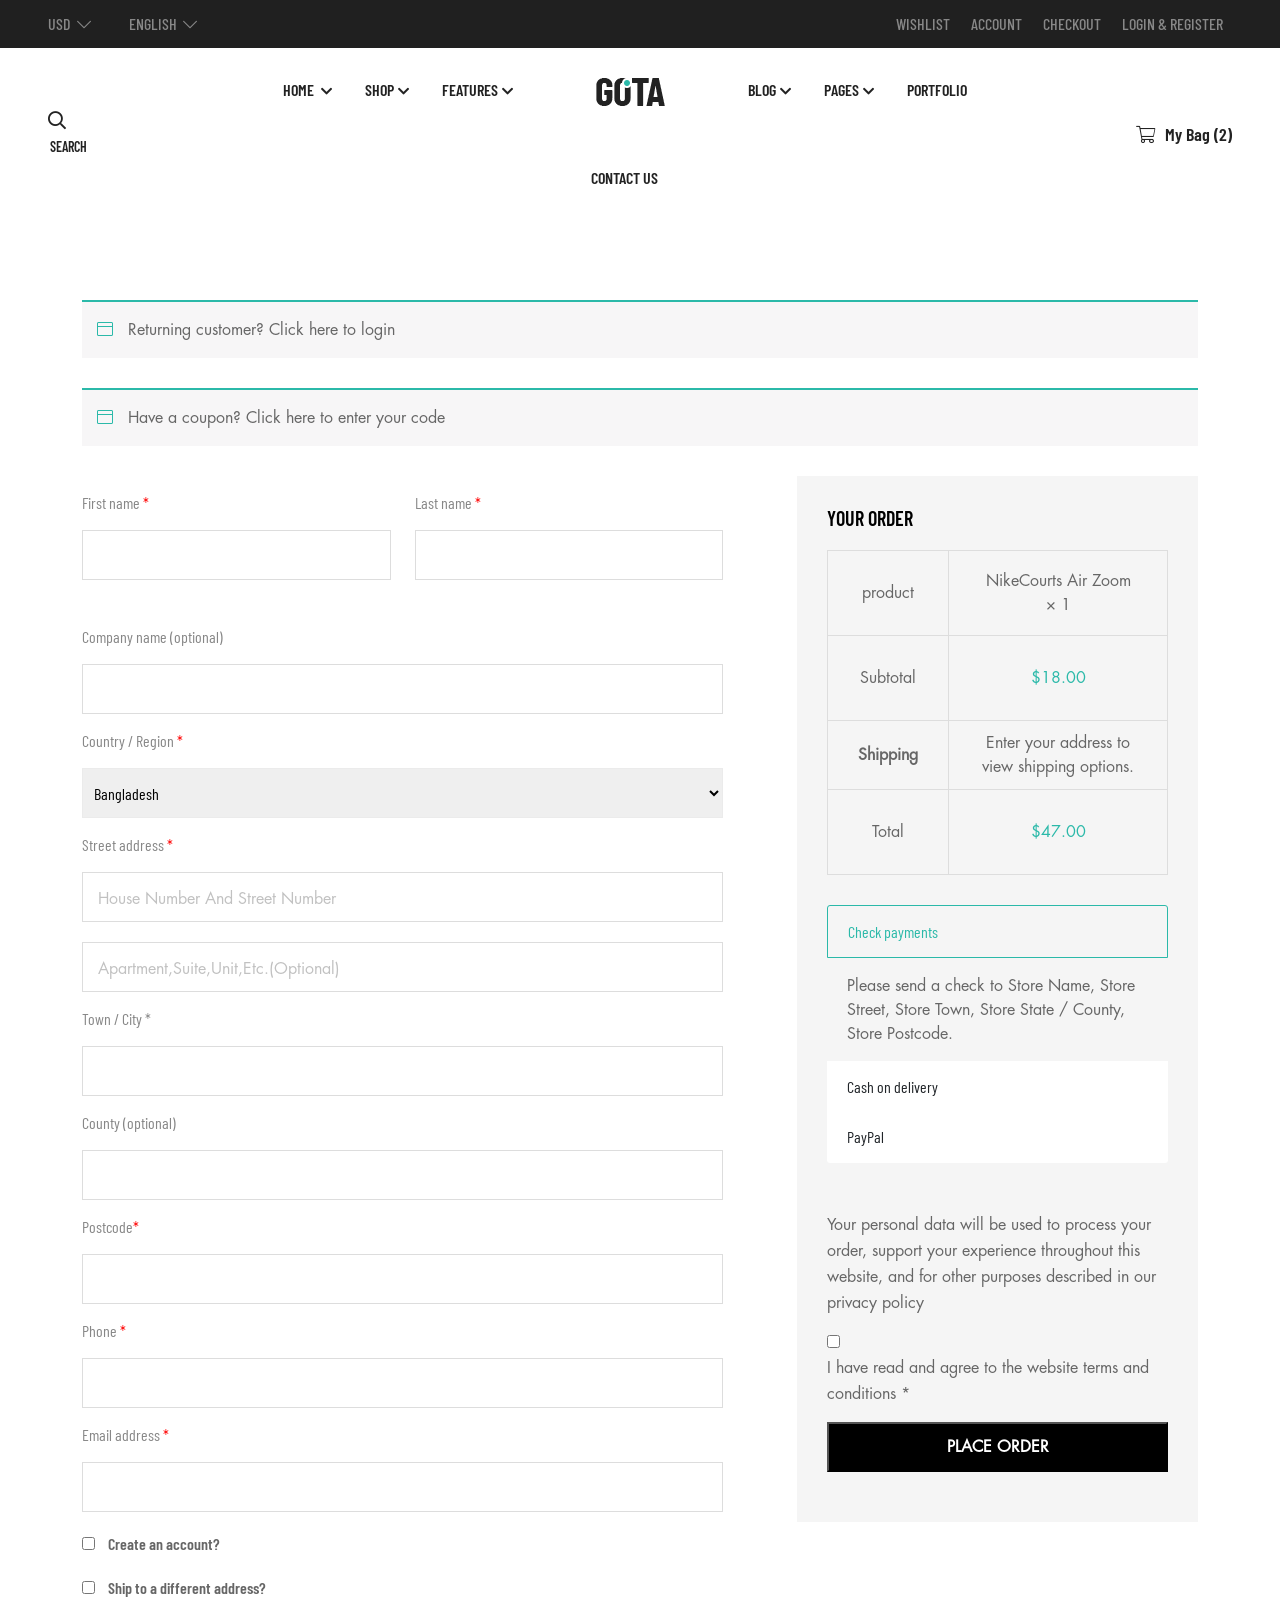
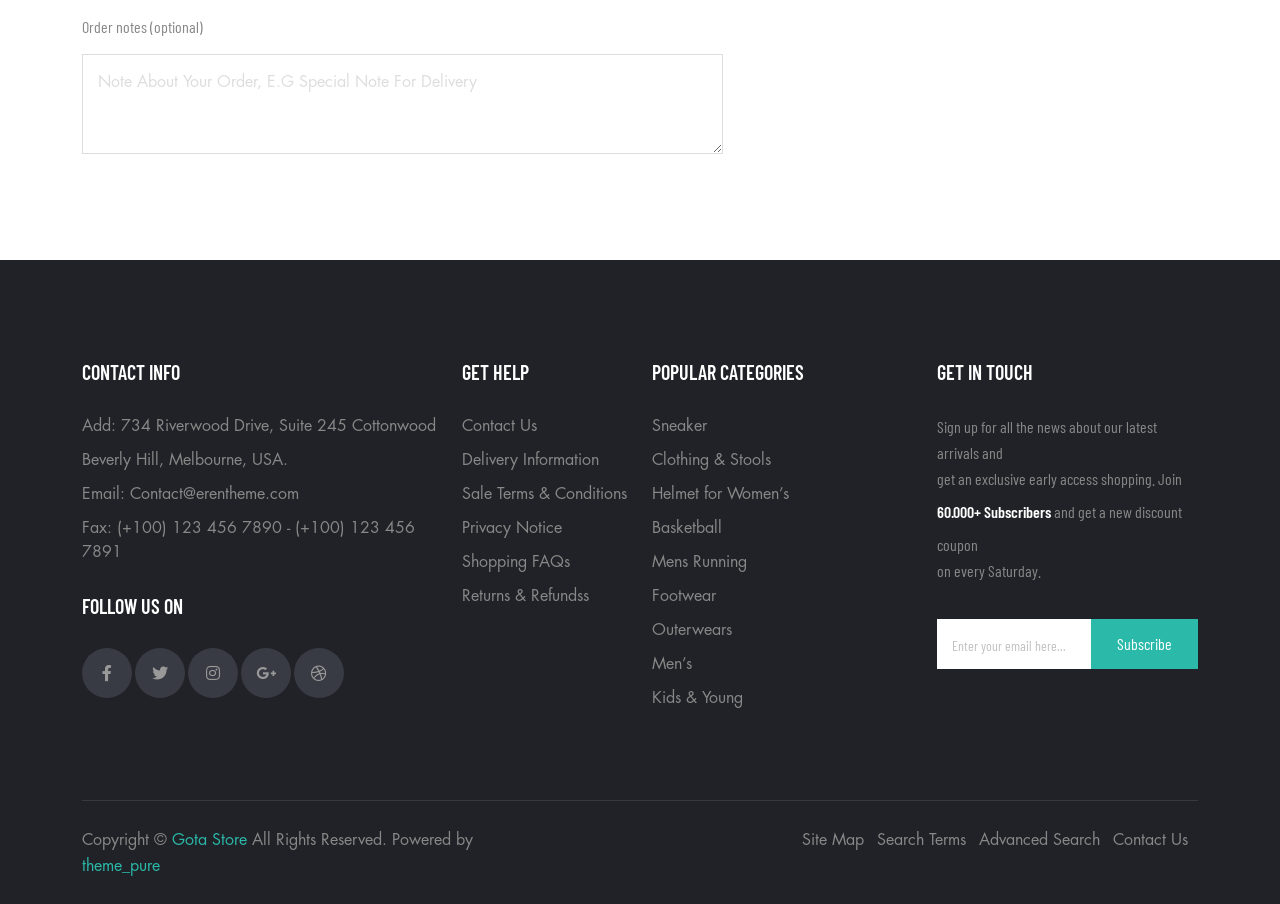
<file: checkout.html>
<!doctype html>
<html class="no-js" lang="en">

<head>
    <meta charset="utf-8">
    <meta http-equiv="x-ua-compatible" content="ie=edge">
    <title>Gota eCommerce HTML5 Template</title>
    <meta name="description" content="">
    <meta name="viewport" content="width=device-width, initial-scale=1">

    <link rel="manifest" href="site.webmanifest">
    <link rel="shortcut icon" type="image/x-icon" href="assets/img/favicon.ico">
    <!-- Place favicon.ico in the root directory -->

    <!-- CSS here -->
    <link rel="stylesheet" href="assets/css/bootstrap.min.css">
    <link rel="stylesheet" href="assets/css/owl.carousel.min.css">
    <link rel="stylesheet" href="assets/css/animate.min.css">
    <link rel="stylesheet" href="assets/css/magnific-popup.css">
    <link rel="stylesheet" href="assets/css/fontawesome-all.min.css">
    <link rel="stylesheet" href="assets/css/themify-icons.css">
    <link rel="stylesheet" href="assets/css/futura-std-font.css">
    <link rel="stylesheet" href="assets/css/meanmenu.css">
    <link rel="stylesheet" href="assets/css/swiper-bundle.min.css">
    <link rel="stylesheet" href="assets/css/slick.css">
    <link rel="stylesheet" href="assets/css/style.css">
    <link rel="stylesheet" href="assets/css/responsive.css">
</head>

<body>

    <!-- header area start -->
    <header class="header-area">
        <div class="gota_top bg-soft d-none d-sm-block">
            <div class="container-fluid">
                <div class="row">
                    <div class="col-xl-3 col-lg-6 col-md-6 col-sm-6">
                        <div class="gota_lang">
                            <ul>
                                <li><a href="#">usd<i class="fal fa-chevron-down"></i></a>
                                    <ul class="additional_dropdown">
                                        <li><a href="#">euro</a></li>
                                    </ul>
                                </li>
                                <li><a href="#">english<i class="fal fa-chevron-down"></i></a>
                                    <ul class="additional_dropdown">
                                        <li><a href="#">frences</a></li>
                                        <li><a href="#">japanes</a></li>
                                    </ul>
                                </li>
                            </ul>
                        </div>
                    </div>
                    <div class="col-xl-4 offset-xl-5 col-lg-6 col-md-6 col-sm-6 text-end">
                        <div class="gota_right">
                            <ul>
                                <li><a href="cart.html">Wishlist</a></li>
                                <li><a href="login.html">Account</a></li>
                                <li><a href="checkout.html">Checkout</a></li>
                                <li><a href="login.html">Login & register</a></li>
                            </ul>
                        </div>
                    </div>
                </div>
            </div>
        </div>
        <div class="gota_bottom position-relative">
            <div class="container-fluid">
                <div class="row align-items-center">
                    <div class="col-xl-2 col-lg-2 col-md-4 col-sm-4 d-none d-sm-block">
                        <div class="gota_search">
                            <form class="search_form">
                                <button class="search_action"><i
                                        class="fal fa-search d-sm-none d-md-block"></i></button>
                                <input type="text" placeholder="search" />
                            </form>
                        </div>
                    </div>
                    <div class="col-xl-8 col-lg-8 col-md-4 col-sm-4">
                        <div class="sidemenu sidemenu-1 d-lg-none d-md-block">
                            <a class="open" href="#"><i class="fal fa-bars"></i></a>
                        </div>
                        <div class="main-menu">
                            <nav id="mobile-menu">
                                <ul>
                                    <li class="menu-item-has-children"><a href="index.html">Home </a>
                                        <ul class="sub-menu">
                                            <li><a href="index.html">home shop 1</a></li>
                                            <li><a href="index-2.html">home shop 2</a></li>
                                            <li><a href="index-3.html">home shop 3</a></li>
                                            <li><a href="index-4.html">home shop 4</a></li>
                                        </ul>
                                    </li>
                                    <li class="position-static menu-item-has-children"><a href="shop.html">Shop</a>
                                        <ul class="mega_menu" data-background="./assets/img/mega-menu/product.jpg">
                                            <li>
                                                <h4 class="mega_title">Shop Layout</h4>
                                                <ul class="mega_item">
                                                    <li><a href="shop.html">Pagination</a></li>
                                                    <li><a href="shop.html">Ajax Load More</a></li>
                                                    <li><a href="shop-3-width.html">Infinite Scroll</a></li>
                                                    <li><a href="shop-right.html">Sidebar Right</a></li>
                                                    <li><a href="shop.html">Sidebar Left</a></li>
                                                </ul>
                                            </li>
                                            <li>
                                                <h4 class="mega_title">shop pages</h4>
                                                <ul class="mega_item">
                                                    <li><a href="shop-list.html">List View</a></li>
                                                    <li><a href="shop-sm.html">Small Products</a></li>
                                                    <li><a href="shop-large.html">Large Products</a></li>
                                                    <li><a href="shop-3-width.html">Shop — 3 Items</a></li>
                                                    <li><a href="shop-4.html">Shop — 4 Items</a></li>
                                                    <li><a href="shop-sm.html">Shop — 5 Items</a></li>
                                                </ul>
                                            </li>
                                            <li>
                                                <h4 class="mega_title">Product Layout</h4>
                                                <ul class="mega_item">
                                                    <li><a href="shop-sticky.html">Description Sticky</a></li>
                                                    <li><a href="shop-carousel.html">Product Carousel</a></li>
                                                    <li><a href="modern.html"> Gallery Modern</a></li>
                                                    <li><a href="single.html"> Thumbnail Left</a></li>
                                                    <li><a href="single-right.html">Thumbnail Right</a></li>
                                                    <li><a href="single-bottom.html"> Thumbnail Botttom</a></li>
                                                </ul>
                                            </li>
                                            <li>

                                            </li>
                                        </ul>
                                    </li>
                                    <li class="position-static menu-item-has-children"><a href="service.html">Features</a>
                                        <ul class="mega_menu_2">
                                            <li data-background="./assets/img/mega-menu/product2.jpg">
                                                <h4 class="mega_title_2">Basketball</h4>
                                                <ul class="mega_item_2">
                                                    <li><a href="shop.html">East Hampton Fleece</a></li>
                                                    <li><a href="shop.html">Faxon Canvas Low</a></li>
                                                    <li><a href="shop.html">Habitasse dictumst</a></li>
                                                    <li><a href="shop.html">Kaoreet lobortis</a></li>
                                                    <li><a href="shop.html">NikeCourt Zoom Prestige</a></li>
                                                    <li><a href="shop.html">NikeCourts Air Zoom</a></li>
                                                    <li><a href="shop.html">NikeCourts Air Zoom</a></li>
                                                </ul>
                                            </li>
                                            <li data-background="./assets/img/mega-menu/product3.jpg">
                                                <h4 class="mega_title_2">Helmet for Women’s</h4>
                                                <ul class="mega_item_2">
                                                    <li><a href="shop.html">Arsenal Home Jersey</a></li>
                                                    <li><a href="shop.html">Arsenal Home Jersey</a></li>
                                                    <li><a href="shop.html">Pellentesque posuere</a></li>
                                                    <li><a href="shop.html">Running 3-Stripes</a></li>
                                                    <li><a href="shop.html">Running 3-Stripes</a></li>
                                                    <li><a href="shop.html">V-Neck T-Shirt</a></li>
                                                    <li><a href="shop.html">WordPress Pennant</a></li>
                                                </ul>
                                            </li>
                                            <li data-background="./assets/img/mega-menu/product4.jpg">
                                                <h4 class="mega_title_2">Basketball</h4>
                                                <ul class="mega_item_2">
                                                    <li><a href="shop.html">East Hampton Fleece</a></li>
                                                    <li><a href="shop.html">Faxon Canvas Low</a></li>
                                                    <li><a href="shop.html">Habitasse dictumst</a></li>
                                                    <li><a href="shop.html">Kaoreet lobortis</a></li>
                                                    <li><a href="shop.html">NikeCourt Zoom Prestige</a></li>
                                                    <li><a href="shop.html">NikeCourts Air Zoom</a></li>
                                                    <li><a href="shop.html">NikeCourts Air Zoom</a></li>
                                                </ul>
                                            </li>
                                        </ul>
                                    </li>
                                    <li><a class="d-none d-xl-block" href="index.html">
                                            <img class="pl-50 pr-50" src="./assets/img/logo/logo-1.png" alt="">
                                        </a></li>
                                        <li class="menu-item-has-children"><a href="blog.html">Blog</a>
                                            <ul class="sub-menu">
                                                <li><a href="blog-grid.html">Blog Grid</a></li>
                                                <li><a href="blog-large.html">Blog large</a></li>
                                                <li><a href="blog-left.html">Blog left</a></li>
                                                <li><a href="blog-right.html">Blog Right</a></li>
                                                <li><a href="blog-no-sidebar.html">Blog no sidebar</a></li>
                                            </ul>
                                        </li>
                                    <li class="menu-item-has-children"><a href="about.html">pages</a>
                                        <ul class="sub-menu">
                                                       <li><a href="about.html">about us</a></li>
                                            <li><a href="about-2.html">about us 2</a></li>
                                            <li><a href="contact.html">contact</a></li>
                                            <li><a href="contact-2.html">contact 2</a></li>
                                            <li><a href="single.html">single page</a></li>
                                            <li><a href="cart.html">cart page</a></li>
                                            <li><a href="checkout.html">checkout page</a></li>
                                            <li><a href="404.html">page 404</a></li>
                                            <li><a href="service.html">services</a></li>
                                            <li><a href="accordion.html">frequently questions</a></li>
                                        </ul>
                                    </li>
                                    <li><a href="service.html">Portfolio</a></li>
                                    <li><a href="contact.html">contact us </a></li>
                                </ul>
                            </nav>
                        </div>

                    </div>
                    <div class="col-xl-2 col-lg-2 col-md-4 col-sm-4">
                        <div class="gota_cart gotat_cart_1 text-end">
                            <a href="javascript:void(0)"><i class="fal fa-shopping-cart"></i>My Bag<span class="counter"> (2)</span></a>
                        </div>
                    </div>
                </div>
            </div>
        </div>
    </header>
    <!-- header area end -->

    <div class="search_area">
        <div class="search_close">
            <span><i class="fal fa-times"></i></span>
        </div>
        <div class="container">
            <div class="row">
                <div class="col-xl-12 col-lg-12 col-md-12">
                    <div class="search-wrapper text-center">
                        <h2>search</h2>
                        <div class="search-filtering pt-30">
                            <div class="search_tab">
                                <ul class="nav nav-tabs justify-content-center mb-55" id="myTab2" role="tablist">
                                    <li class="nav-item" role="presentation">
                                        <button class="nav-link active" id="home-tab2" data-bs-toggle="tab"
                                            data-bs-target="#home2" type="button" role="tab"
                                            aria-selected="true">All categories</button>
                                    </li>
                                    <li class="nav-item" role="presentation">
                                        <button class="nav-link" id="profile-tab2" data-bs-toggle="tab"
                                            data-bs-target="#profile2" type="button" role="tab" 
                                            aria-selected="false">Basketball</button>
                                    </li>
                                    <li class="nav-item" role="presentation">
                                        <button class="nav-link" data-bs-toggle="tab"
                                            data-bs-target="#contact2" type="button" role="tab" 
                                            aria-selected="false">Handbag</button>
                                    </li>
                                    <li class="nav-item" role="presentation">
                                        <button class="nav-link" id="sportswear-tab" data-bs-toggle="tab"
                                            data-bs-target="#sportswear" type="button" role="tab"
                                            aria-selected="false">Sportswear</button>
                                    </li>
                                </ul>
                                <div class="tab-content" id="myTabContent2">
                                    <div class="tab-pane fade show active" id="home2" role="tabpanel"
                                        >
    
                                    </div>
                                    <div class="tab-pane fade" id="profile2" role="tabpanel"
                                        >
    
                                    </div>
                                    <div class="tab-pane fade" id="contact2" role="tabpanel">
    
                                    </div>
                                    <div class="tab-pane fade" id="sportswear" role="tabpanel"
                                        >
    
                                    </div>
                                </div>
                            </div>
                        </div>
                        <div class="main_search">
                            <form action="#">
                                <input type="text" name="search" placeholder="search products">
                                <button class="m-search"><i class="fal fa-search d-sm-none d-md-block"></i></button>
                            </form>
                        </div>
                    </div>
                </div>
            </div>
        </div>
    </div>

    <div class="fix">
        <div class="side-info">
            <button class="side-info-close"><i class="fal fa-times"></i></button>
            <div class="side-info-content">
                <div class="mobile-menu"></div>
                <div class="contact-infos mb-30">
                    <div class="contact-list mb-30">
                        <h4>Office Address</h4>
                        <p>123/A, Miranda City Likaoli
                            Prikano, Dope</p>
                    </div>
                    <div class="contact-list mb-30">
                        <h4>Phone Number</h4>
                        <p>+0989 7876 9865 9</p>
                        <p>+(090) 8765 86543 85</p>
                    </div>
                    <div class="contact-list mb-30">
                        <h4>Email Address</h4>
                        <p>info@example.com</p>
                        <p>example.mail@hum.com</p>
                    </div>
                </div>
            </div>
        </div>
    </div>
    <div class="offcanvas-overlay"></div>

  <!-- cart area start  -->
  <div class="cart__sidebar">
    <div class="container">
        <div class="cart__content">
            <div class="cart-text">
                <h3 class="mb-40">Shopping cart</h3>
                <div class="add_cart_product">
                    <div class="add_cart_product__thumb">
                        <img src="./assets/img/product/29-3.jpg" alt="">
                    </div>
                    <div class="add_cart_product__content">
                        <h5><a href="shop.html">Running 3-Stripes</a></h5>
                        <p>1 × $66.00</p>
                        <button class="cart_close"><i class="fal fa-times"></i></button>
                    </div>
                </div>
                <div class="add_cart_product">
                    <div class="add_cart_product__thumb">
                        <img src="./assets/img/product/17.jpg" alt="">
                    </div>
                    <div class="add_cart_product__content">
                        <h5><a href="shop.html">Buddy non Stripes</a></h5>
                        <p>1 × $40.00</p>
                        <button class="cart_close"><i class="fal fa-times"></i></button>
                    </div>
                </div>
            </div>
            <div class="cart-icon">
                <i class="fal fa-times"></i>
            </div>
            <div class="cart-bottom">
                <div class="cart-bottom__text">
                    <span>Subtotal:</span>
                    <span class="end">$121.00</span>
                    <a href="cart.html">view cart</a>
                    <a href="checkout.html">checkout</a>
                </div>
            </div>
        </div>
    </div>
</div>
<div class="cart-offcanvas-overlay"></div>
<!-- cart area end  -->


    <div class="checkout_area pt-80">
        <div class="container">
            <div class="notification__message">
                <p><i class="fal fa-window-maximize"></i>Returning customer? Click here to <a href="login.html">login</a></p>
                <p><i class="fal fa-window-maximize"></i>Have a coupon? Click here to enter your code</p>
            </div>
            <div class="row">
                <div class="col-xl-7 col-lg-7 col-md-12">
                    <div class="checkout_form mb-100">
                        <form action="#">
                            <div class="row mb-30">
                                <div class="col-xl-6 col-lg-6 col-md-6">
                                    <div class="checkout__wrap">
                                        <label>First name <span>*</span></label>
                                        <input type="text" name="fname">
                                    </div>
                                </div>
                                <div class="col-xl-6 col-lg-6 col-md-6">
                                    <div class="checkout__wrap">
                                        <label>Last name <span>*</span></label>
                                        <input type="text" name="lname">
                                    </div>
                                </div>
                            </div>
                            <div class="checkout__wrap">
                                <label>Company name (optional) <span></span></label>
                                <input type="text" name="cname">
                            </div>
                            <div class="checkout__wrap">
                                <label>Country / Region <span>*</span></label>
                                <select name="country">
                                    <option value="Bangladesh">Bangladesh</option>
                                    <option value="Bangladesh">Pakistan</option>
                                    <option value="Bangladesh">Arab</option>
                                    <option value="Bangladesh">America</option>
                                    <option value="Bangladesh">Saudi Arabia</option>
                                    <option value="Bangladesh">Israil</option>
                                    <option value="Bangladesh">Irak</option>
                                    <option value="Bangladesh">Netherland</option>
                                </select>
                            </div>
                            <div class="checkout__wrap">
                                <label>Street address <span>*</span></label>
                                <input class="mb-20" type="text" name="add1" placeholder="house number and street number">
                                <input type="text" name="add2" placeholder="apartment,suite,unit,etc.(optional)">
                            </div>
                            <div class="checkout__wrap">
                                <label>Town / City *<span></span></label>
                                <input type="text" name="town">
                            </div>
                            <div class="checkout__wrap">
                                <label>County (optional)<span></span></label>
                                <input type="text" name="country">
                            </div>
                            <div class="checkout__wrap">
                                <label>Postcode<span>*</span></label>
                                <input type="text" name="postcode">
                            </div>
                            <div class="checkout__wrap">
                                <label>Phone <span>*</span></label>
                                <input type="text" name="phone">
                            </div>
                            <div class="checkout__wrap">
                                <label>Email address <span>*</span></label>
                                <input type="email" name="email">
                            </div>
                            <div class="checkout__wrap-2 pt-20">
                                <input type="checkbox" name="check1">
                                <span>Create an account?</span>
                            </div>
                            <div class="checkout__wrap-2 pt-20">
                                <input type="checkbox" name="check2">
                                <span>Ship to a different address?</span>
                            </div>
                            <div class="checkout__wrap">
                                <label>Order notes (optional) <span></span></label>
                                <textarea  name="ordernote" placeholder="Note about your order, e.g special note for delivery"></textarea>
                            </div>
                        </form>
                    </div>
                </div>
                <div class="col-xl-5 col-lg-5 col-md-12">
                    <div class="cart__acount ml-50">
                        <h5>Your order</h5>
                      <table>
                          <tr class="first-child-2">
                              <td>product</td>
                              <td>NikeCourts Air Zoom  <span>× 1</span></td>
                          </tr>
                          <tr class="first-child-2">
                              <td>Subtotal</td>
                              <td class="lightbluee">$18.00</td>
                          </tr>
                          <tr class="first-child lastchild">
                              <td>Shipping</td>
                              <td>Enter your address to view shipping options. </td>
                          </tr>
                          <tr class="first-child-2">
                              <td>Total</td>
                              <td class="lightbluee">$47.00</td>
                          </tr>
                      </table>
                      <div class="checkout__accordion mt-30">
                        <div class="accordion" id="accordionExample">
                            <div class="accordion-item">
                              <h2 class="accordion-header" id="headingOne">
                                <button class="accordion-button" type="button" data-bs-toggle="collapse" data-bs-target="#collapseOne" aria-expanded="true" aria-controls="collapseOne">
                                    Check payments 
                                </button>
                              </h2>
                              <div id="collapseOne" class="accordion-collapse collapse show" aria-labelledby="headingOne" data-bs-parent="#accordionExample">
                                <div class="accordion-body">
                                    Please send a check to Store Name, Store Street, Store Town, Store State / County, Store Postcode.
                                </div>
                              </div>
                            </div>
                            <div class="accordion-item">
                              <h2 class="accordion-header" id="headingTwo">
                                <button class="accordion-button collapsed" type="button" data-bs-toggle="collapse" data-bs-target="#collapseTwo" aria-expanded="false" aria-controls="collapseTwo">
                                    Cash on delivery 
                                </button>
                              </h2>
                              <div id="collapseTwo" class="accordion-collapse collapse" aria-labelledby="headingTwo" data-bs-parent="#accordionExample">
                                <div class="accordion-body">
                                    Pay with cash upon delivery.
                                </div>
                              </div>
                            </div>
                            <div class="accordion-item">
                              <h2 class="accordion-header" id="headingThree">
                                <button class="accordion-button collapsed" type="button" data-bs-toggle="collapse" data-bs-target="#collapseThree" aria-expanded="false" aria-controls="collapseThree">
                                    PayPal
                                </button>
                              </h2>
                              <div id="collapseThree" class="accordion-collapse collapse" aria-labelledby="headingThree" data-bs-parent="#accordionExample">
                                <div class="accordion-body">
                                    Cash on delivery 
                                </div>
                              </div>
                            </div>
                          </div>
                      </div>
                    <div class="terms pt-50 pb-20">
                        <p>Your personal data will be used to process your order, support your experience throughout this website, and for other purposes described in our privacy policy</p>
                        <div class="check_term">
                            <input type="checkbox">
                            <p>I have read and agree to the website terms and conditions <span>*</span></p>
                        </div>
                        <div class="order-button">
                            <button type="submit">place order</button>
                        </div>
                    </div>
                    </div>    
                </div>
            </div>
        </div>
    </div>

     <!-- popup area start -->
    <div class="overlay"></div>
    <div class="product-popup">
        <div class="view-background">
            <div class="row">
                <div class="col-xl-5 col-lg-5 col-md-5">
                    <div class="quickview">
                        <div class="quickview__thumb">
                            <img src="./assets/img/quick_view/25.jpg" alt="">
                        </div>
                    </div>
                </div>
                <div class="col-xl-7 col-lg-7 col-md-7">
                    <div class="viewcontent">
                        <div class="viewcontent__header">
                            <h2>Brown Leather Bags</h2>
                            <a class="view_close product-p-close" href="javascript:void(0)"><i
                                    class="fal fa-times-circle"></i></a>
                        </div>
                        <div class="viewcontent__rating">
                            <i class="fal fa-star ratingcolor"></i>
                            <i class="fal fa-star ratingcolor"></i>
                            <i class="fal fa-star ratingcolor"></i>
                            <i class="fal fa-star"></i>
                        </div>
                        <div class="viewcontent__price">
                            <h4><span>$</span>99.00</h4>
                        </div>
                        <div class="viewcontent__stock">
                            <h4>Available :<span> In stock</span></h4>
                        </div>
                        <div class="viewcontent__details">
                            <p>Anlor sit amet, consectetur adipiscing elit. Fusce condimentum est lacus, non pretium
                                risus lacinia vel. Fusce eget turpis orci.</p>
                        </div>
                        <div class="viewcontent__action">
                            <span>Qty</span>
                            <span><input type="number" placeholder="1"></span>
                            <span><a href="#">add to cart</a></span>
                            <span><i class="fal fa-heart"></i></span>
                            <span><i class="fal fa-info-circle"></i></span>
                        </div>
                        <div class="viewcontent__footer">
                            <ul>
                                <li>Category:</li>
                                <li>SKU:</li>
                                <li>Brand:</li>
                            </ul>
                            <ul>
                                <li>Watches</li>
                                <li>2584-MK63</li>
                                <li>Brenda</li>
                            </ul>
                        </div>
                    </div>
                </div>
            </div>
        </div>
    </div>
    <!-- popup area end -->

    <!-- footer area start -->
    <footer class="footer_area fix">
        <div class="container">
            <div class="row">
                <div class="col-xl-4 col-lg-6 col-md-6 col-sm-12">
                    <div class="company__info  wow fadeInUp " data-wow-duration=".s" data-wow-delay=".3s">
                        <h3 class="f-title">contact info</h3>
                        <ul>
                            <li>Add: 734 Riverwood Drive, Suite 245 Cottonwood </li>
                            <li>Beverly Hill, Melbourne, USA.</li>
                            <li>Email: Contact@erentheme.com</li>
                            <li>Fax: (+100) 123 456 7890 - (+100) 123 456 7891</li>
                        </ul>
                        <div class="social__media mb-30">
                            <h3 class="f-title">FOLLOW US ON</h3>
                            <a href="#"><i class="fab fa-facebook-f"></i></a>
                            <a href="#"><i class="fab fa-twitter"></i></a>
                            <a href="#"><i class="fab fa-instagram"></i></a>
                            <a href="#"><i class="fab fa-google-plus-g"></i></a>
                            <a href="#"><i class="fab fa-dribbble"></i></a>
                        </div>
                    </div>
                </div>
                <div class="col-xl-2 col-lg-6 col-md-6 col-sm-12">
                    <div class="company__info wow fadeInUp " data-wow-duration=".7s" data-wow-delay=".4s">
                        <h3 class="f-title">Get Help</h3>
                        <ul>
                            <li><a href="contact.html">Contact Us</a></li>
                            <li><a href="accordion.html">Delivery Information</a></li>
                            <li><a href="accordion.html">Sale Terms & Conditions</a></li>
                            <li><a href="accordion.html">Privacy Notice</a></li>
                            <li><a href="accordion.html">Shopping FAQs</a></li>
                            <li><a href="accordion.html">Returns & Refundss</a></li>
                        </ul>
                    </div>
                </div>
                <div class="col-xl-2 col-lg-6 col-md-6 col-sm-12">
                    <div class="company__info wow fadeInUp " data-wow-duration=".8s" data-wow-delay=".5s">
                        <h3 class="f-title">Popular categories</h3>
                        <ul>
                            <li><a href="shop.html">Sneaker</a></li>
                            <li><a href="shop.html">Clothing & Stools</a></li>
                            <li><a href="shop.html">Helmet for Women’s</a></li>
                            <li><a href="shop.html">Basketball</a></li>
                            <li><a href="shop.html">Mens Running</a></li>
                            <li><a href="shop.html">Footwear</a></li>
                            <li><a href="shop.html">Outerwears</a></li>
                            <li><a href="shop.html">Men’s</a></li>
                            <li><a href="shop.html">Kids & Young</a></li>
                        </ul>
                    </div>
                </div>
                <div class="col-xl-3 offset-xl-1 col-lg-6 col-md-6 col-sm-12">
                    <div class="company__info wow fadeInUp " data-wow-duration=".9s" data-wow-delay=".6s">
                        <h3 class="f-title">get in touch</h3>
                        <p>Sign up for all the news about our latest arrivals and<br>
                            get an exclusive early access shopping. Join <br>
                            <span>60.000+ Subscribers</span> and get a new discount coupon<br> on every Saturday.
                        </p>
                        <div class="subscribe pt-20">
                            <form action="#">
                                <input type="email" placeholder="Enter your email here..." />
                                <button>Subscribe</button>
                            </form>
                        </div>
                    </div>
                </div>
            </div>
            <div class="footer__bottom pb-10 mt-60">
                <div class="row">
                    <div class="col-xl-5 col-lg-5 col-md-6 col-sm-12 ">
                        <p>Copyright © <span>Gota Store</span> All Rights Reserved. Powered by <span><a href="themepure.net">theme_pure</a></span>
                        </p>
                    </div>
                    <div class="col-xl-5 offset-xl-2 col-lg-4 col-md-6 col-sm-12">
                        <div class="footer-menu">
                            <ul class="text-end">
                                <li><a href="contact.html">Site Map</a></li>
                                <li><a href="accordion.html">Search Terms</a></li>
                                <li><a href="shop.html">Advanced Search </a></li>
                                <li><a href="contact.html">Contact Us</a></li>
                            </ul>
                        </div>
                    </div>
                </div>
            </div>
        </div>
    </footer>
    <!-- footer area end -->


    <!-- JS here -->
    <script src="assets/js/vendor/modernizr-3.5.0.min.js"></script>
    <script src="assets/js/vendor/jquery-1.12.4.min.js"></script>
    <script src="assets/js/bootstrap.min.js"></script>
    <script src="assets/js/owl.carousel.min.js"></script>
    <script src="assets/js/isotope.pkgd.min.js"></script>
    <script src="assets/js/one-page-nav-min.js"></script>
    <script src="assets/js/slick.min.js"></script>
    <script src="assets/js/jquery.meanmenu.min.js"></script>
    <script src="assets/js/countdown.js"></script>
    <script src="assets/js/ajax-form.js"></script>
    <script src="assets/js/wow.min.js"></script>
    <script src="assets/js/jquery.scrollUp.min.js"></script>
    <script src="assets/js/imagesloaded.pkgd.min.js"></script>
    <script src="assets/js/jquery.magnific-popup.min.js"></script>
    <script src="assets/js/plugins.js"></script>
    <script src="assets/js/swiper-bundle.min.js"></script>
    <script src="assets/js/main.js"></script>
</body>

</html>
</file>
<file: assets/css/themify-icons.css>
@font-face {
	font-family: 'themify';
	src:url('../fonts/themify.eot?-fvbane');
	src:url('../fonts/themify.eot?#iefix-fvbane') format('embedded-opentype'),
		url('../fonts/themify.woff?-fvbane') format('woff'),
		url('../fonts/themify.ttf?-fvbane') format('truetype'),
		url('../fonts/themify.svg?-fvbane#themify') format('svg');
	font-weight: normal;
	font-style: normal;
}

[class^="ti-"], [class*=" ti-"] {
	font-family: 'themify';
	speak: none;
	font-style: normal;
	font-weight: normal;
	font-variant: normal;
	text-transform: none;
	line-height: 1;

	/* Better Font Rendering =========== */
	-webkit-font-smoothing: antialiased;
	-moz-osx-font-smoothing: grayscale;
}

.ti-wand:before {
	content: "\e600";
}
.ti-volume:before {
	content: "\e601";
}
.ti-user:before {
	content: "\e602";
}
.ti-unlock:before {
	content: "\e603";
}
.ti-unlink:before {
	content: "\e604";
}
.ti-trash:before {
	content: "\e605";
}
.ti-thought:before {
	content: "\e606";
}
.ti-target:before {
	content: "\e607";
}
.ti-tag:before {
	content: "\e608";
}
.ti-tablet:before {
	content: "\e609";
}
.ti-star:before {
	content: "\e60a";
}
.ti-spray:before {
	content: "\e60b";
}
.ti-signal:before {
	content: "\e60c";
}
.ti-shopping-cart:before {
	content: "\e60d";
}
.ti-shopping-cart-full:before {
	content: "\e60e";
}
.ti-settings:before {
	content: "\e60f";
}
.ti-search:before {
	content: "\e610";
}
.ti-zoom-in:before {
	content: "\e611";
}
.ti-zoom-out:before {
	content: "\e612";
}
.ti-cut:before {
	content: "\e613";
}
.ti-ruler:before {
	content: "\e614";
}
.ti-ruler-pencil:before {
	content: "\e615";
}
.ti-ruler-alt:before {
	content: "\e616";
}
.ti-bookmark:before {
	content: "\e617";
}
.ti-bookmark-alt:before {
	content: "\e618";
}
.ti-reload:before {
	content: "\e619";
}
.ti-plus:before {
	content: "\e61a";
}
.ti-pin:before {
	content: "\e61b";
}
.ti-pencil:before {
	content: "\e61c";
}
.ti-pencil-alt:before {
	content: "\e61d";
}
.ti-paint-roller:before {
	content: "\e61e";
}
.ti-paint-bucket:before {
	content: "\e61f";
}
.ti-na:before {
	content: "\e620";
}
.ti-mobile:before {
	content: "\e621";
}
.ti-minus:before {
	content: "\e622";
}
.ti-medall:before {
	content: "\e623";
}
.ti-medall-alt:before {
	content: "\e624";
}
.ti-marker:before {
	content: "\e625";
}
.ti-marker-alt:before {
	content: "\e626";
}
.ti-arrow-up:before {
	content: "\e627";
}
.ti-arrow-right:before {
	content: "\e628";
}
.ti-arrow-left:before {
	content: "\e629";
}
.ti-arrow-down:before {
	content: "\e62a";
}
.ti-lock:before {
	content: "\e62b";
}
.ti-location-arrow:before {
	content: "\e62c";
}
.ti-link:before {
	content: "\e62d";
}
.ti-layout:before {
	content: "\e62e";
}
.ti-layers:before {
	content: "\e62f";
}
.ti-layers-alt:before {
	content: "\e630";
}
.ti-key:before {
	content: "\e631";
}
.ti-import:before {
	content: "\e632";
}
.ti-image:before {
	content: "\e633";
}
.ti-heart:before {
	content: "\e634";
}
.ti-heart-broken:before {
	content: "\e635";
}
.ti-hand-stop:before {
	content: "\e636";
}
.ti-hand-open:before {
	content: "\e637";
}
.ti-hand-drag:before {
	content: "\e638";
}
.ti-folder:before {
	content: "\e639";
}
.ti-flag:before {
	content: "\e63a";
}
.ti-flag-alt:before {
	content: "\e63b";
}
.ti-flag-alt-2:before {
	content: "\e63c";
}
.ti-eye:before {
	content: "\e63d";
}
.ti-export:before {
	content: "\e63e";
}
.ti-exchange-vertical:before {
	content: "\e63f";
}
.ti-desktop:before {
	content: "\e640";
}
.ti-cup:before {
	content: "\e641";
}
.ti-crown:before {
	content: "\e642";
}
.ti-comments:before {
	content: "\e643";
}
.ti-comment:before {
	content: "\e644";
}
.ti-comment-alt:before {
	content: "\e645";
}
.ti-close:before {
	content: "\e646";
}
.ti-clip:before {
	content: "\e647";
}
.ti-angle-up:before {
	content: "\e648";
}
.ti-angle-right:before {
	content: "\e649";
}
.ti-angle-left:before {
	content: "\e64a";
}
.ti-angle-down:before {
	content: "\e64b";
}
.ti-check:before {
	content: "\e64c";
}
.ti-check-box:before {
	content: "\e64d";
}
.ti-camera:before {
	content: "\e64e";
}
.ti-announcement:before {
	content: "\e64f";
}
.ti-brush:before {
	content: "\e650";
}
.ti-briefcase:before {
	content: "\e651";
}
.ti-bolt:before {
	content: "\e652";
}
.ti-bolt-alt:before {
	content: "\e653";
}
.ti-blackboard:before {
	content: "\e654";
}
.ti-bag:before {
	content: "\e655";
}
.ti-move:before {
	content: "\e656";
}
.ti-arrows-vertical:before {
	content: "\e657";
}
.ti-arrows-horizontal:before {
	content: "\e658";
}
.ti-fullscreen:before {
	content: "\e659";
}
.ti-arrow-top-right:before {
	content: "\e65a";
}
.ti-arrow-top-left:before {
	content: "\e65b";
}
.ti-arrow-circle-up:before {
	content: "\e65c";
}
.ti-arrow-circle-right:before {
	content: "\e65d";
}
.ti-arrow-circle-left:before {
	content: "\e65e";
}
.ti-arrow-circle-down:before {
	content: "\e65f";
}
.ti-angle-double-up:before {
	content: "\e660";
}
.ti-angle-double-right:before {
	content: "\e661";
}
.ti-angle-double-left:before {
	content: "\e662";
}
.ti-angle-double-down:before {
	content: "\e663";
}
.ti-zip:before {
	content: "\e664";
}
.ti-world:before {
	content: "\e665";
}
.ti-wheelchair:before {
	content: "\e666";
}
.ti-view-list:before {
	content: "\e667";
}
.ti-view-list-alt:before {
	content: "\e668";
}
.ti-view-grid:before {
	content: "\e669";
}
.ti-uppercase:before {
	content: "\e66a";
}
.ti-upload:before {
	content: "\e66b";
}
.ti-underline:before {
	content: "\e66c";
}
.ti-truck:before {
	content: "\e66d";
}
.ti-timer:before {
	content: "\e66e";
}
.ti-ticket:before {
	content: "\e66f";
}
.ti-thumb-up:before {
	content: "\e670";
}
.ti-thumb-down:before {
	content: "\e671";
}
.ti-text:before {
	content: "\e672";
}
.ti-stats-up:before {
	content: "\e673";
}
.ti-stats-down:before {
	content: "\e674";
}
.ti-split-v:before {
	content: "\e675";
}
.ti-split-h:before {
	content: "\e676";
}
.ti-smallcap:before {
	content: "\e677";
}
.ti-shine:before {
	content: "\e678";
}
.ti-shift-right:before {
	content: "\e679";
}
.ti-shift-left:before {
	content: "\e67a";
}
.ti-shield:before {
	content: "\e67b";
}
.ti-notepad:before {
	content: "\e67c";
}
.ti-server:before {
	content: "\e67d";
}
.ti-quote-right:before {
	content: "\e67e";
}
.ti-quote-left:before {
	content: "\e67f";
}
.ti-pulse:before {
	content: "\e680";
}
.ti-printer:before {
	content: "\e681";
}
.ti-power-off:before {
	content: "\e682";
}
.ti-plug:before {
	content: "\e683";
}
.ti-pie-chart:before {
	content: "\e684";
}
.ti-paragraph:before {
	content: "\e685";
}
.ti-panel:before {
	content: "\e686";
}
.ti-package:before {
	content: "\e687";
}
.ti-music:before {
	content: "\e688";
}
.ti-music-alt:before {
	content: "\e689";
}
.ti-mouse:before {
	content: "\e68a";
}
.ti-mouse-alt:before {
	content: "\e68b";
}
.ti-money:before {
	content: "\e68c";
}
.ti-microphone:before {
	content: "\e68d";
}
.ti-menu:before {
	content: "\e68e";
}
.ti-menu-alt:before {
	content: "\e68f";
}
.ti-map:before {
	content: "\e690";
}
.ti-map-alt:before {
	content: "\e691";
}
.ti-loop:before {
	content: "\e692";
}
.ti-location-pin:before {
	content: "\e693";
}
.ti-list:before {
	content: "\e694";
}
.ti-light-bulb:before {
	content: "\e695";
}
.ti-Italic:before {
	content: "\e696";
}
.ti-info:before {
	content: "\e697";
}
.ti-infinite:before {
	content: "\e698";
}
.ti-id-badge:before {
	content: "\e699";
}
.ti-hummer:before {
	content: "\e69a";
}
.ti-home:before {
	content: "\e69b";
}
.ti-help:before {
	content: "\e69c";
}
.ti-headphone:before {
	content: "\e69d";
}
.ti-harddrives:before {
	content: "\e69e";
}
.ti-harddrive:before {
	content: "\e69f";
}
.ti-gift:before {
	content: "\e6a0";
}
.ti-game:before {
	content: "\e6a1";
}
.ti-filter:before {
	content: "\e6a2";
}
.ti-files:before {
	content: "\e6a3";
}
.ti-file:before {
	content: "\e6a4";
}
.ti-eraser:before {
	content: "\e6a5";
}
.ti-envelope:before {
	content: "\e6a6";
}
.ti-download:before {
	content: "\e6a7";
}
.ti-direction:before {
	content: "\e6a8";
}
.ti-direction-alt:before {
	content: "\e6a9";
}
.ti-dashboard:before {
	content: "\e6aa";
}
.ti-control-stop:before {
	content: "\e6ab";
}
.ti-control-shuffle:before {
	content: "\e6ac";
}
.ti-control-play:before {
	content: "\e6ad";
}
.ti-control-pause:before {
	content: "\e6ae";
}
.ti-control-forward:before {
	content: "\e6af";
}
.ti-control-backward:before {
	content: "\e6b0";
}
.ti-cloud:before {
	content: "\e6b1";
}
.ti-cloud-up:before {
	content: "\e6b2";
}
.ti-cloud-down:before {
	content: "\e6b3";
}
.ti-clipboard:before {
	content: "\e6b4";
}
.ti-car:before {
	content: "\e6b5";
}
.ti-calendar:before {
	content: "\e6b6";
}
.ti-book:before {
	content: "\e6b7";
}
.ti-bell:before {
	content: "\e6b8";
}
.ti-basketball:before {
	content: "\e6b9";
}
.ti-bar-chart:before {
	content: "\e6ba";
}
.ti-bar-chart-alt:before {
	content: "\e6bb";
}
.ti-back-right:before {
	content: "\e6bc";
}
.ti-back-left:before {
	content: "\e6bd";
}
.ti-arrows-corner:before {
	content: "\e6be";
}
.ti-archive:before {
	content: "\e6bf";
}
.ti-anchor:before {
	content: "\e6c0";
}
.ti-align-right:before {
	content: "\e6c1";
}
.ti-align-left:before {
	content: "\e6c2";
}
.ti-align-justify:before {
	content: "\e6c3";
}
.ti-align-center:before {
	content: "\e6c4";
}
.ti-alert:before {
	content: "\e6c5";
}
.ti-alarm-clock:before {
	content: "\e6c6";
}
.ti-agenda:before {
	content: "\e6c7";
}
.ti-write:before {
	content: "\e6c8";
}
.ti-window:before {
	content: "\e6c9";
}
.ti-widgetized:before {
	content: "\e6ca";
}
.ti-widget:before {
	content: "\e6cb";
}
.ti-widget-alt:before {
	content: "\e6cc";
}
.ti-wallet:before {
	content: "\e6cd";
}
.ti-video-clapper:before {
	content: "\e6ce";
}
.ti-video-camera:before {
	content: "\e6cf";
}
.ti-vector:before {
	content: "\e6d0";
}
.ti-themify-logo:before {
	content: "\e6d1";
}
.ti-themify-favicon:before {
	content: "\e6d2";
}
.ti-themify-favicon-alt:before {
	content: "\e6d3";
}
.ti-support:before {
	content: "\e6d4";
}
.ti-stamp:before {
	content: "\e6d5";
}
.ti-split-v-alt:before {
	content: "\e6d6";
}
.ti-slice:before {
	content: "\e6d7";
}
.ti-shortcode:before {
	content: "\e6d8";
}
.ti-shift-right-alt:before {
	content: "\e6d9";
}
.ti-shift-left-alt:before {
	content: "\e6da";
}
.ti-ruler-alt-2:before {
	content: "\e6db";
}
.ti-receipt:before {
	content: "\e6dc";
}
.ti-pin2:before {
	content: "\e6dd";
}
.ti-pin-alt:before {
	content: "\e6de";
}
.ti-pencil-alt2:before {
	content: "\e6df";
}
.ti-palette:before {
	content: "\e6e0";
}
.ti-more:before {
	content: "\e6e1";
}
.ti-more-alt:before {
	content: "\e6e2";
}
.ti-microphone-alt:before {
	content: "\e6e3";
}
.ti-magnet:before {
	content: "\e6e4";
}
.ti-line-double:before {
	content: "\e6e5";
}
.ti-line-dotted:before {
	content: "\e6e6";
}
.ti-line-dashed:before {
	content: "\e6e7";
}
.ti-layout-width-full:before {
	content: "\e6e8";
}
.ti-layout-width-default:before {
	content: "\e6e9";
}
.ti-layout-width-default-alt:before {
	content: "\e6ea";
}
.ti-layout-tab:before {
	content: "\e6eb";
}
.ti-layout-tab-window:before {
	content: "\e6ec";
}
.ti-layout-tab-v:before {
	content: "\e6ed";
}
.ti-layout-tab-min:before {
	content: "\e6ee";
}
.ti-layout-slider:before {
	content: "\e6ef";
}
.ti-layout-slider-alt:before {
	content: "\e6f0";
}
.ti-layout-sidebar-right:before {
	content: "\e6f1";
}
.ti-layout-sidebar-none:before {
	content: "\e6f2";
}
.ti-layout-sidebar-left:before {
	content: "\e6f3";
}
.ti-layout-placeholder:before {
	content: "\e6f4";
}
.ti-layout-menu:before {
	content: "\e6f5";
}
.ti-layout-menu-v:before {
	content: "\e6f6";
}
.ti-layout-menu-separated:before {
	content: "\e6f7";
}
.ti-layout-menu-full:before {
	content: "\e6f8";
}
.ti-layout-media-right-alt:before {
	content: "\e6f9";
}
.ti-layout-media-right:before {
	content: "\e6fa";
}
.ti-layout-media-overlay:before {
	content: "\e6fb";
}
.ti-layout-media-overlay-alt:before {
	content: "\e6fc";
}
.ti-layout-media-overlay-alt-2:before {
	content: "\e6fd";
}
.ti-layout-media-left-alt:before {
	content: "\e6fe";
}
.ti-layout-media-left:before {
	content: "\e6ff";
}
.ti-layout-media-center-alt:before {
	content: "\e700";
}
.ti-layout-media-center:before {
	content: "\e701";
}
.ti-layout-list-thumb:before {
	content: "\e702";
}
.ti-layout-list-thumb-alt:before {
	content: "\e703";
}
.ti-layout-list-post:before {
	content: "\e704";
}
.ti-layout-list-large-image:before {
	content: "\e705";
}
.ti-layout-line-solid:before {
	content: "\e706";
}
.ti-layout-grid4:before {
	content: "\e707";
}
.ti-layout-grid3:before {
	content: "\e708";
}
.ti-layout-grid2:before {
	content: "\e709";
}
.ti-layout-grid2-thumb:before {
	content: "\e70a";
}
.ti-layout-cta-right:before {
	content: "\e70b";
}
.ti-layout-cta-left:before {
	content: "\e70c";
}
.ti-layout-cta-center:before {
	content: "\e70d";
}
.ti-layout-cta-btn-right:before {
	content: "\e70e";
}
.ti-layout-cta-btn-left:before {
	content: "\e70f";
}
.ti-layout-column4:before {
	content: "\e710";
}
.ti-layout-column3:before {
	content: "\e711";
}
.ti-layout-column2:before {
	content: "\e712";
}
.ti-layout-accordion-separated:before {
	content: "\e713";
}
.ti-layout-accordion-merged:before {
	content: "\e714";
}
.ti-layout-accordion-list:before {
	content: "\e715";
}
.ti-ink-pen:before {
	content: "\e716";
}
.ti-info-alt:before {
	content: "\e717";
}
.ti-help-alt:before {
	content: "\e718";
}
.ti-headphone-alt:before {
	content: "\e719";
}
.ti-hand-point-up:before {
	content: "\e71a";
}
.ti-hand-point-right:before {
	content: "\e71b";
}
.ti-hand-point-left:before {
	content: "\e71c";
}
.ti-hand-point-down:before {
	content: "\e71d";
}
.ti-gallery:before {
	content: "\e71e";
}
.ti-face-smile:before {
	content: "\e71f";
}
.ti-face-sad:before {
	content: "\e720";
}
.ti-credit-card:before {
	content: "\e721";
}
.ti-control-skip-forward:before {
	content: "\e722";
}
.ti-control-skip-backward:before {
	content: "\e723";
}
.ti-control-record:before {
	content: "\e724";
}
.ti-control-eject:before {
	content: "\e725";
}
.ti-comments-smiley:before {
	content: "\e726";
}
.ti-brush-alt:before {
	content: "\e727";
}
.ti-youtube:before {
	content: "\e728";
}
.ti-vimeo:before {
	content: "\e729";
}
.ti-twitter:before {
	content: "\e72a";
}
.ti-time:before {
	content: "\e72b";
}
.ti-tumblr:before {
	content: "\e72c";
}
.ti-skype:before {
	content: "\e72d";
}
.ti-share:before {
	content: "\e72e";
}
.ti-share-alt:before {
	content: "\e72f";
}
.ti-rocket:before {
	content: "\e730";
}
.ti-pinterest:before {
	content: "\e731";
}
.ti-new-window:before {
	content: "\e732";
}
.ti-microsoft:before {
	content: "\e733";
}
.ti-list-ol:before {
	content: "\e734";
}
.ti-linkedin:before {
	content: "\e735";
}
.ti-layout-sidebar-2:before {
	content: "\e736";
}
.ti-layout-grid4-alt:before {
	content: "\e737";
}
.ti-layout-grid3-alt:before {
	content: "\e738";
}
.ti-layout-grid2-alt:before {
	content: "\e739";
}
.ti-layout-column4-alt:before {
	content: "\e73a";
}
.ti-layout-column3-alt:before {
	content: "\e73b";
}
.ti-layout-column2-alt:before {
	content: "\e73c";
}
.ti-instagram:before {
	content: "\e73d";
}
.ti-google:before {
	content: "\e73e";
}
.ti-github:before {
	content: "\e73f";
}
.ti-flickr:before {
	content: "\e740";
}
.ti-facebook:before {
	content: "\e741";
}
.ti-dropbox:before {
	content: "\e742";
}
.ti-dribbble:before {
	content: "\e743";
}
.ti-apple:before {
	content: "\e744";
}
.ti-android:before {
	content: "\e745";
}
.ti-save:before {
	content: "\e746";
}
.ti-save-alt:before {
	content: "\e747";
}
.ti-yahoo:before {
	content: "\e748";
}
.ti-wordpress:before {
	content: "\e749";
}
.ti-vimeo-alt:before {
	content: "\e74a";
}
.ti-twitter-alt:before {
	content: "\e74b";
}
.ti-tumblr-alt:before {
	content: "\e74c";
}
.ti-trello:before {
	content: "\e74d";
}
.ti-stack-overflow:before {
	content: "\e74e";
}
.ti-soundcloud:before {
	content: "\e74f";
}
.ti-sharethis:before {
	content: "\e750";
}
.ti-sharethis-alt:before {
	content: "\e751";
}
.ti-reddit:before {
	content: "\e752";
}
.ti-pinterest-alt:before {
	content: "\e753";
}
.ti-microsoft-alt:before {
	content: "\e754";
}
.ti-linux:before {
	content: "\e755";
}
.ti-jsfiddle:before {
	content: "\e756";
}
.ti-joomla:before {
	content: "\e757";
}
.ti-html5:before {
	content: "\e758";
}
.ti-flickr-alt:before {
	content: "\e759";
}
.ti-email:before {
	content: "\e75a";
}
.ti-drupal:before {
	content: "\e75b";
}
.ti-dropbox-alt:before {
	content: "\e75c";
}
.ti-css3:before {
	content: "\e75d";
}
.ti-rss:before {
	content: "\e75e";
}
.ti-rss-alt:before {
	content: "\e75f";
}
</file>
<file: assets/css/futura-std-font.css>
/* #### Generated By: http://www.cufonfonts.com #### */

@font-face {
font-family: 'Futura Std Book';
font-style: normal;
font-weight: normal;
src: local('../fonts/Futura Std Book'), url('../fonts/FuturaStdBook.woff') format('woff');
}


@font-face {
font-family: 'Futura Std Book Oblique';
font-style: normal;
font-weight: normal;
src: local('../fonts/Futura Std Book Oblique'), url('../fonts/FuturaStdBookOblique.woff') format('woff');
}


@font-face {
font-family: 'Futura Std Light Condensed';
font-style: normal;
font-weight: normal;
src: local('../fonts/Futura Std Light Condensed'), url('../fonts/FuturaStdCondensedLight.woff') format('woff');
}


@font-face {
font-family: 'Futura Std Light';
font-style: normal;
font-weight: normal;
src: local('../fonts/Futura Std Light'), url('../fonts/FuturaStdLight.woff') format('woff');
}


@font-face {
font-family: 'Futura Std Light Condensed Oblique';
font-style: normal;
font-weight: normal;
src: local('../fonts/Futura Std Light Condensed Oblique'), url('../fonts/FuturaStdCondensedLightObl.woff') format('woff');
}


@font-face {
font-family: 'Futura Std Light Oblique';
font-style: normal;
font-weight: normal;
src: local('../fonts/Futura Std Light Oblique'), url('../fonts/FuturaStdLightOblique.woff') format('woff');
}


@font-face {
font-family: 'Futura Std Medium Condensed';
font-style: normal;
font-weight: normal;
src: local('../fonts/Futura Std Medium Condensed'), url('../fonts/FuturaStdCondensed.woff') format('woff');
}


@font-face {
font-family: 'Futura Std Medium';
font-style: normal;
font-weight: normal;
src: local('../fonts/Futura Std Medium'), url('../fonts/FuturaStdMedium.woff') format('woff');
}


@font-face {
font-family: 'Futura Std Medium Condensed Oblique';
font-style: normal;
font-weight: normal;
src: local('../fonts/Futura Std Medium Condensed Oblique'), url('../fonts/FuturaStdCondensedOblique.woff') format('woff');
}


@font-face {
font-family: 'Futura Std Medium Oblique';
font-style: normal;
font-weight: normal;
src: local('../fonts/Futura Std Medium Oblique'), url('../fonts/FuturaStdMediumOblique.woff') format('woff');
}


@font-face {
font-family: 'Futura Std Heavy';
font-style: normal;
font-weight: normal;
src: local('../fonts/Futura Std Heavy'), url('../fonts/FuturaStdHeavy.woff') format('woff');
}


@font-face {
font-family: 'Futura Std Heavy Oblique';
font-style: normal;
font-weight: normal;
src: local('../fonts/Futura Std Heavy Oblique'), url('../fonts/FuturaStdHeavyOblique.woff') format('woff');
}


@font-face {
font-family: 'Futura Std Bold';
font-style: normal;
font-weight: normal;
src: local('../fonts/Futura Std Bold'), url('../fonts/FuturaStdBold.woff') format('woff');
}


@font-face {
font-family: 'Futura Std Bold Condensed';
font-style: normal;
font-weight: normal;
src: local('../fonts/Futura Std Bold Condensed'), url('../fonts/FuturaStdCondensedBold.woff') format('woff');
}


@font-face {
font-family: 'Futura Std Bold Oblique';
font-style: normal;
font-weight: normal;
src: local('../fonts/Futura Std Bold Oblique'), url('../fonts/FuturaStdBoldOblique.woff') format('woff');
}


@font-face {
font-family: 'Futura Std Bold Condensed Oblique';
font-style: normal;
font-weight: normal;
src: local('../fonts/Futura Std Bold Condensed Oblique'), url('../fonts/FuturaStdCondensedBoldObl.woff') format('woff');
}


@font-face {
font-family: 'Futura Std Extra Bold Condensed';
font-style: normal;
font-weight: normal;
src: local('../fonts/Futura Std Extra Bold Condensed'), url('../fonts/FuturaStdCondensedExtraBd.woff') format('woff');
}


@font-face {
font-family: 'Futura Std Extra Bold';
font-style: normal;
font-weight: normal;
src: local('../fonts/Futura Std Extra Bold'), url('../fonts/FuturaStdExtraBold.woff') format('woff');
}


@font-face {
font-family: 'Futura Std Extra Bold Condensed Oblique';
font-style: normal;
font-weight: normal;
src: local('../fonts/Futura Std Extra Bold Condensed Oblique'), url('../fonts/FuturaStdCondExtraBoldObl.woff') format('woff');
}


@font-face {
font-family: 'Futura Std Extra Bold Oblique';
font-style: normal;
font-weight: normal;
src: local('../fonts/Futura Std Extra Bold Oblique'), url('../fonts/FuturaStdExtraBoldOblique.woff') format('woff');
}
</file>
<file: assets/css/style.css>
@charset "UTF-8";
/*-----------------------------------------------------------------------------------

  Theme Name: Sinax - Corporate And Business HTML Template
  Author: Theme_Pure
  Support: basictheme400@gmail.com
  Description: Sinax - Corporate And Business HTML Template
  Version: 1.0

-----------------------------------------------------------------------------------

    CSS INDEX
    ===================

    1.  common
	2.  overlay
    3.  header
    4.  slider
    5.  custom-animation
    6.  fetures
    7.  category
    8.  show
    9.  blog
    10. gallary
    11. footer
    12. banar
    13. offer
    14. testimonial
    15. sidemenu
    16. page
    17. shop
	18. popup
	19. about
	20. contact
	21. error
	22. service
	23. faq
	24. search
	25. cart
	26. login
	27. single

-----------------------------------------------------------------------------------*/
/*

==================================
    1. common
==================================

*/
@import url("https://fonts.googleapis.com/css2?family=Barlow+Condensed:wght@400;500;600;700&display=swap");
@import url("https://fonts.googleapis.com/css2?family=Italianno&display=swap");
@import url("https://fonts.googleapis.com/css2?family=Dancing+Script&display=swap");
@keyframes square {
  0% {
    transform: translateY(-100px);
    -webkit-transform: translateY(-100px);
    -moz-transform: translateY(-100px);
    -ms-transform: translateY(-100px);
    -o-transform: translateY(-100px);
  }
  100% {
    transform: translateY(0px);
    -webkit-transform: translateY(0px);
    -moz-transform: translateY(0px);
    -ms-transform: translateY(0px);
    -o-transform: translateY(0px);
  }
}
@-webkit-keyframes jump {
  0% {
    -webkit-transform: translate3d(0, 0, 0);
    transform: translate3d(0, 0, 0);
  }
  40% {
    -webkit-transform: translate3d(0, 50%, 0);
    transform: translate3d(0, 50%, 0);
  }
  100% {
    -webkit-transform: translate3d(0, 0, 0);
    transform: translate3d(0, 0, 0);
  }
}
@keyframes jump {
  0% {
    -webkit-transform: translate3d(0, 0, 0);
    transform: translate3d(0, 0, 0);
  }
  40% {
    -webkit-transform: translate3d(0, 50%, 0);
    transform: translate3d(0, 50%, 0);
  }
  100% {
    -webkit-transform: translate3d(0, 0, 0);
    transform: translate3d(0, 0, 0);
  }
}
@-webkit-keyframes rotated {
  0% {
    -webkit-transform: rotate(0);
    transform: rotate(0);
  }
  100% {
    -webkit-transform: rotate(360deg);
    transform: rotate(360deg);
  }
}
@keyframes rotated {
  0% {
    -webkit-transform: rotate(0);
    transform: rotate(0);
  }
  100% {
    -webkit-transform: rotate(360deg);
    transform: rotate(360deg);
  }
}
@-webkit-keyframes rotatedHalf {
  0% {
    -webkit-transform: rotate(0);
    transform: rotate(0);
  }
  50% {
    -webkit-transform: rotate(90deg);
    transform: rotate(90deg);
  }
  100% {
    -webkit-transform: rotate(0);
    transform: rotate(0);
  }
}
@keyframes rotatedHalf {
  0% {
    -webkit-transform: rotate(0);
    transform: rotate(0);
  }
  50% {
    -webkit-transform: rotate(90deg);
    transform: rotate(90deg);
  }
  100% {
    -webkit-transform: rotate(0);
    transform: rotate(0);
  }
}
@-webkit-keyframes rotatedHalfTwo {
  0% {
    -webkit-transform: rotate(-90deg);
    transform: rotate(-90deg);
  }
  100% {
    -webkit-transform: rotate(90deg);
    transform: rotate(90deg);
  }
}
@keyframes rotatedHalfTwo {
  0% {
    -webkit-transform: rotate(-90deg);
    transform: rotate(-90deg);
  }
  100% {
    -webkit-transform: rotate(90deg);
    transform: rotate(90deg);
  }
}
.float-bob {
  animation: float-bob-y infinite 3s linear;
}

@-webkit-keyframes scale-upOne {
  0% {
    -webkit-transform: scale(1);
    transform: scale(1);
  }
  100% {
    -webkit-transform: scale(0.2);
    transform: scale(0.2);
  }
}
@keyframes scale-upOne {
  0% {
    -webkit-transform: scale(1);
    transform: scale(1);
  }
  100% {
    -webkit-transform: scale(0.2);
    transform: scale(0.2);
  }
}
@-webkit-keyframes scale-right {
  0% {
    -webkit-transform: translateX(-50%);
    transform: translateX(-50%);
  }
  50% {
    -webkit-transform: translateX(50%);
    transform: translateX(50%);
  }
  100% {
    -webkit-transform: translateX(-50%);
    transform: translateX(-50%);
  }
}
@keyframes scale-right {
  0% {
    -webkit-transform: translateX(-50%);
    transform: translateX(-50%);
  }
  50% {
    -webkit-transform: translateX(50%);
    transform: translateX(50%);
  }
  100% {
    -webkit-transform: translateX(-50%);
    transform: translateX(-50%);
  }
}
@-webkit-keyframes fade-in {
  0% {
    opacity: 0.7;
  }
  40% {
    opacity: 1;
  }
  100% {
    opacity: 0.7;
  }
}
@keyframes fade-in {
  0% {
    opacity: 0.7;
  }
  40% {
    opacity: 1;
  }
  100% {
    opacity: 0.7;
  }
}
@keyframes hvr-ripple-out {
  0% {
    top: 0px;
    right: 0px;
    bottom: 0px;
    left: 0px;
    opacity: 1;
  }
  100% {
    top: -6px;
    right: -6px;
    bottom: -6px;
    left: -6px;
    opacity: 0;
  }
}
@keyframes hvr-ripple-out-two {
  0% {
    top: 0;
    right: 0;
    bottom: 0;
    left: 0;
    opacity: 1;
  }
  100% {
    top: -12px;
    right: -12px;
    bottom: -12px;
    left: -12px;
    opacity: 0;
  }
}
@-webkit-keyframes scale-up-one {
  0% {
    -webkit-transform: scale(1);
    transform: scale(1);
  }
  40% {
    -webkit-transform: scale(0.5);
    transform: scale(0.5);
  }
  100% {
    -webkit-transform: scale(1);
    transform: scale(1);
  }
}
@keyframes scale-up-one {
  0% {
    -webkit-transform: scale(1);
    transform: scale(1);
  }
  40% {
    -webkit-transform: scale(0.5);
    transform: scale(0.5);
  }
  100% {
    -webkit-transform: scale(1);
    transform: scale(1);
  }
}
@-webkit-keyframes scale-up-two {
  0% {
    -webkit-transform: scale(0.9);
    transform: scale(0.9);
  }
  40% {
    -webkit-transform: scale(0.8);
    transform: scale(0.8);
  }
  100% {
    -webkit-transform: scale(0.5);
    transform: scale(0.5);
  }
}
@keyframes scale-up-two {
  0% {
    -webkit-transform: scale(0.9);
    transform: scale(0.9);
  }
  40% {
    -webkit-transform: scale(0.8);
    transform: scale(0.8);
  }
  100% {
    -webkit-transform: scale(0.5);
    transform: scale(0.5);
  }
}
@-webkit-keyframes scale-up-three {
  0% {
    -webkit-transform: scale(0.7);
    transform: scale(0.7);
  }
  40% {
    -webkit-transform: scale(0.4);
    transform: scale(0.4);
  }
  100% {
    -webkit-transform: scale(0.7);
    transform: scale(0.7);
  }
}
@keyframes scale-up-three {
  0% {
    -webkit-transform: scale(0.7);
    transform: scale(0.7);
  }
  40% {
    -webkit-transform: scale(0.4);
    transform: scale(0.4);
  }
  100% {
    -webkit-transform: scale(0.7);
    transform: scale(0.7);
  }
}
@-webkit-keyframes scale-up-four {
  0% {
    -webkit-transform: scale(0.6);
    transform: scale(0.6);
  }
  40% {
    -webkit-transform: scale(0.7);
    transform: scale(0.7);
  }
  100% {
    -webkit-transform: scale(0.9);
    transform: scale(0.9);
  }
}
@keyframes scale-up-four {
  0% {
    -webkit-transform: scale(0.6);
    transform: scale(0.6);
  }
  40% {
    -webkit-transform: scale(0.7);
    transform: scale(0.7);
  }
  100% {
    -webkit-transform: scale(0.9);
    transform: scale(0.9);
  }
}
@-webkit-keyframes scale-up-five {
  0% {
    -webkit-transform: scale(1);
    transform: scale(1);
  }
  40% {
    -webkit-transform: scale(0.4);
    transform: scale(0.4);
  }
  100% {
    -webkit-transform: scale(0.9);
    transform: scale(0.9);
  }
}
@keyframes scale-up-five {
  0% {
    -webkit-transform: scale(1);
    transform: scale(1);
  }
  40% {
    -webkit-transform: scale(0.5);
    transform: scale(0.5);
  }
  100% {
    -webkit-transform: scale(0.9);
    transform: scale(0.9);
  }
}
@keyframes animationFramesOne {
  0% {
    transform: translate(0px, 0px) rotate(0deg);
  }
  20% {
    transform: translate(73px, -1px) rotate(36deg);
  }
  40% {
    transform: translate(141px, 72px) rotate(72deg);
  }
  60% {
    transform: translate(83px, 122px) rotate(108deg);
  }
  80% {
    transform: translate(-40px, 72px) rotate(144deg);
  }
  100% {
    transform: translate(0px, 0px) rotate(0deg);
  }
}
@-webkit-keyframes animationFramesOne {
  0% {
    -webkit-transform: translate(0px, 0px) rotate(0deg);
  }
  20% {
    -webkit-transform: translate(73px, -1px) rotate(36deg);
  }
  40% {
    -webkit-transform: translate(141px, 72px) rotate(72deg);
  }
  60% {
    -webkit-transform: translate(83px, 122px) rotate(108deg);
  }
  80% {
    -webkit-transform: translate(-40px, 72px) rotate(144deg);
  }
  100% {
    -webkit-transform: translate(0px, 0px) rotate(0deg);
  }
}
@keyframes animationFramesTwo {
  0% {
    transform: translate(0px, 0px) rotate(0deg) scale(1);
  }
  20% {
    transform: translate(73px, -1px) rotate(36deg) scale(0.9);
  }
  40% {
    transform: translate(141px, 72px) rotate(72deg) scale(1);
  }
  60% {
    transform: translate(83px, 122px) rotate(108deg) scale(1.2);
  }
  80% {
    transform: translate(-40px, 72px) rotate(144deg) scale(1.1);
  }
  100% {
    transform: translate(0px, 0px) rotate(0deg) scale(1);
  }
}
@-webkit-keyframes animationFramesTwo {
  0% {
    -webkit-transform: translate(0px, 0px) rotate(0deg) scale(1);
  }
  20% {
    -webkit-transform: translate(73px, -1px) rotate(36deg) scale(0.9);
  }
  40% {
    -webkit-transform: translate(141px, 72px) rotate(72deg) scale(1);
  }
  60% {
    -webkit-transform: translate(83px, 122px) rotate(108deg) scale(1.2);
  }
  80% {
    -webkit-transform: translate(-40px, 72px) rotate(144deg) scale(1.1);
  }
  100% {
    -webkit-transform: translate(0px, 0px) rotate(0deg) scale(1);
  }
}
@keyframes animationFramesThree {
  0% {
    transform: translate(165px, -179px);
  }
  100% {
    transform: translate(-346px, 617px);
  }
}
@-webkit-keyframes animationFramesThree {
  0% {
    -webkit-transform: translate(165px, -179px);
  }
  100% {
    -webkit-transform: translate(-346px, 617px);
  }
}
@keyframes animationFramesFour {
  0% {
    transform: translate(-300px, 151px) rotate(0deg);
  }
  100% {
    transform: translate(251px, -200px) rotate(180deg);
  }
}
@-webkit-keyframes animationFramesFour {
  0% {
    -webkit-transform: translate(-300px, 151px) rotate(0deg);
  }
  100% {
    -webkit-transform: translate(251px, -200px) rotate(180deg);
  }
}
@keyframes animationFramesFive {
  0% {
    transform: translate(61px, -99px) rotate(0deg);
  }
  21% {
    transform: translate(4px, -190px) rotate(38deg);
  }
  41% {
    transform: translate(-139px, -200px) rotate(74deg);
  }
  60% {
    transform: translate(-263px, -164px) rotate(108deg);
  }
  80% {
    transform: translate(-195px, -49px) rotate(144deg);
  }
  100% {
    transform: translate(-1px, 0px) rotate(180deg);
  }
}
@-webkit-keyframes animationFramesFive {
  0% {
    -webkit-transform: translate(61px, -99px) rotate(0deg);
  }
  21% {
    -webkit-transform: translate(4px, -190px) rotate(38deg);
  }
  41% {
    -webkit-transform: translate(-139px, -200px) rotate(74deg);
  }
  60% {
    -webkit-transform: translate(-263px, -164px) rotate(108deg);
  }
  80% {
    -webkit-transform: translate(-195px, -49px) rotate(144deg);
  }
  100% {
    -webkit-transform: translate(-1px, 0px) rotate(180deg);
  }
}
@keyframes gradientBG {
  0% {
    background-position: 0 0;
  }
  50% {
    background-position: 300% 0;
  }
  100% {
    background-position: 0 0;
  }
}
@-webkit-keyframes gradientBG {
  0% {
    background-position: 0 0;
  }
  50% {
    background-position: 300% 0;
  }
  100% {
    background-position: 0 0;
  }
}
@keyframes imageBgAnim {
  0% {
    background-position: 0 0;
  }
  50% {
    background-position: 120% 0;
  }
  100% {
    background-position: 0 0;
  }
}
@-webkit-keyframes gradientBG {
  0% {
    background-position: 0 0;
  }
  50% {
    background-position: 120% 0;
  }
  100% {
    background-position: 0 0;
  }
}
:root {
  --animate-duration: 1s;
  --animate-delay: 1s;
  --animate-repeat: 1 ;
}

.animate__animated {
  -webkit-animation-duration: 1s;
  animation-duration: 1s;
  -webkit-animation-duration: var(--animate-duration);
  animation-duration: var(--animate-duration);
  -webkit-animation-fill-mode: both;
  animation-fill-mode: both;
}

.animate__animated.animate__infinite {
  -webkit-animation-iteration-count: infinite;
  animation-iteration-count: infinite;
}

.animate__animated.animate__repeat-1 {
  -webkit-animation-iteration-count: 1;
  animation-iteration-count: 1;
  -webkit-animation-iteration-count: var(--animate-repeat);
  animation-iteration-count: var(--animate-repeat);
}

.animate__animated.animate__repeat-2 {
  -webkit-animation-iteration-count: 2;
  animation-iteration-count: 2;
  -webkit-animation-iteration-count: calc(var(--animate-repeat)*2);
  animation-iteration-count: calc(var(--animate-repeat)*2);
}

.animate__animated.animate__repeat-3 {
  -webkit-animation-iteration-count: 3;
  animation-iteration-count: 3;
  -webkit-animation-iteration-count: calc(var(--animate-repeat)*3);
  animation-iteration-count: calc(var(--animate-repeat)*3);
}

.animate__animated.animate__delay-1s {
  -webkit-animation-delay: 1s;
  animation-delay: 1s;
  -webkit-animation-delay: var(--animate-delay);
  animation-delay: var(--animate-delay);
}

.animate__animated.animate__delay-2s {
  -webkit-animation-delay: 2s;
  animation-delay: 2s;
  -webkit-animation-delay: calc(var(--animate-delay)*2);
  animation-delay: calc(var(--animate-delay)*2);
}

.animate__animated.animate__delay-3s {
  -webkit-animation-delay: 3s;
  animation-delay: 3s;
  -webkit-animation-delay: calc(var(--animate-delay)*3);
  animation-delay: calc(var(--animate-delay)*3);
}

.animate__animated.animate__delay-4s {
  -webkit-animation-delay: 4s;
  animation-delay: 4s;
  -webkit-animation-delay: calc(var(--animate-delay)*4);
  animation-delay: calc(var(--animate-delay)*4);
}

.animate__animated.animate__delay-5s {
  -webkit-animation-delay: 5s;
  animation-delay: 5s;
  -webkit-animation-delay: calc(var(--animate-delay)*5);
  animation-delay: calc(var(--animate-delay)*5);
}

.animate__animated.animate__faster {
  -webkit-animation-duration: 0.5s;
  animation-duration: 0.5s;
  -webkit-animation-duration: calc(var(--animate-duration)/2);
  animation-duration: calc(var(--animate-duration)/2);
}

.animate__animated.animate__fast {
  -webkit-animation-duration: 0.8s;
  animation-duration: 0.8s;
  -webkit-animation-duration: calc(var(--animate-duration)*0.8);
  animation-duration: calc(var(--animate-duration)*0.8);
}

.animate__animated.animate__slow {
  -webkit-animation-duration: 2s;
  animation-duration: 2s;
  -webkit-animation-duration: calc(var(--animate-duration)*2);
  animation-duration: calc(var(--animate-duration)*2);
}

.animate__animated.animate__slower {
  -webkit-animation-duration: 3s;
  animation-duration: 3s;
  -webkit-animation-duration: calc(var(--animate-duration)*3);
  animation-duration: calc(var(--animate-duration)*3);
}

@media (prefers-reduced-motion: reduce), print {
  .animate__animated {
    -webkit-animation-duration: 1ms !important;
    animation-duration: 1ms !important;
    -webkit-transition-duration: 1ms !important;
    transition-duration: 1ms !important;
    -webkit-animation-iteration-count: 1 !important;
    animation-iteration-count: 1 !important;
  }

  .animate__animated[class*=Out] {
    opacity: 0;
  }
}
@-webkit-keyframes bounce {
  0%, 20%, 53%, to {
    -webkit-animation-timing-function: cubic-bezier(0.215, 0.61, 0.355, 1);
    animation-timing-function: cubic-bezier(0.215, 0.61, 0.355, 1);
    -webkit-transform: translateZ(0);
    transform: translateZ(0);
  }
  40%, 43% {
    -webkit-animation-timing-function: cubic-bezier(0.755, 0.05, 0.855, 0.06);
    animation-timing-function: cubic-bezier(0.755, 0.05, 0.855, 0.06);
    -webkit-transform: translate3d(0, -30px, 0) scaleY(1.1);
    transform: translate3d(0, -30px, 0) scaleY(1.1);
  }
  70% {
    -webkit-animation-timing-function: cubic-bezier(0.755, 0.05, 0.855, 0.06);
    animation-timing-function: cubic-bezier(0.755, 0.05, 0.855, 0.06);
    -webkit-transform: translate3d(0, -15px, 0) scaleY(1.05);
    transform: translate3d(0, -15px, 0) scaleY(1.05);
  }
  80% {
    -webkit-transition-timing-function: cubic-bezier(0.215, 0.61, 0.355, 1);
    transition-timing-function: cubic-bezier(0.215, 0.61, 0.355, 1);
    -webkit-transform: translateZ(0) scaleY(0.95);
    transform: translateZ(0) scaleY(0.95);
  }
  90% {
    -webkit-transform: translate3d(0, -4px, 0) scaleY(1.02);
    transform: translate3d(0, -4px, 0) scaleY(1.02);
  }
}
@keyframes bounce {
  0%, 20%, 53%, to {
    -webkit-animation-timing-function: cubic-bezier(0.215, 0.61, 0.355, 1);
    animation-timing-function: cubic-bezier(0.215, 0.61, 0.355, 1);
    -webkit-transform: translateZ(0);
    transform: translateZ(0);
  }
  40%, 43% {
    -webkit-animation-timing-function: cubic-bezier(0.755, 0.05, 0.855, 0.06);
    animation-timing-function: cubic-bezier(0.755, 0.05, 0.855, 0.06);
    -webkit-transform: translate3d(0, -30px, 0) scaleY(1.1);
    transform: translate3d(0, -30px, 0) scaleY(1.1);
  }
  70% {
    -webkit-animation-timing-function: cubic-bezier(0.755, 0.05, 0.855, 0.06);
    animation-timing-function: cubic-bezier(0.755, 0.05, 0.855, 0.06);
    -webkit-transform: translate3d(0, -15px, 0) scaleY(1.05);
    transform: translate3d(0, -15px, 0) scaleY(1.05);
  }
  80% {
    -webkit-transition-timing-function: cubic-bezier(0.215, 0.61, 0.355, 1);
    transition-timing-function: cubic-bezier(0.215, 0.61, 0.355, 1);
    -webkit-transform: translateZ(0) scaleY(0.95);
    transform: translateZ(0) scaleY(0.95);
  }
  90% {
    -webkit-transform: translate3d(0, -4px, 0) scaleY(1.02);
    transform: translate3d(0, -4px, 0) scaleY(1.02);
  }
}
.animate__bounce {
  -webkit-animation-name: bounce;
  animation-name: bounce;
  -webkit-transform-origin: center bottom;
  transform-origin: center bottom;
}

@-webkit-keyframes flash {
  0%, 50%, to {
    opacity: 1;
  }
  25%, 75% {
    opacity: 0;
  }
}
@keyframes flash {
  0%, 50%, to {
    opacity: 1;
  }
  25%, 75% {
    opacity: 0;
  }
}
.animate__flash {
  -webkit-animation-name: flash;
  animation-name: flash;
}

@-webkit-keyframes pulse {
  0% {
    -webkit-transform: scaleX(1);
    transform: scaleX(1);
  }
  50% {
    -webkit-transform: scale3d(1.05, 1.05, 1.05);
    transform: scale3d(1.05, 1.05, 1.05);
  }
  to {
    -webkit-transform: scaleX(1);
    transform: scaleX(1);
  }
}
@keyframes pulse {
  0% {
    -webkit-transform: scaleX(1);
    transform: scaleX(1);
  }
  50% {
    -webkit-transform: scale3d(1.05, 1.05, 1.05);
    transform: scale3d(1.05, 1.05, 1.05);
  }
  to {
    -webkit-transform: scaleX(1);
    transform: scaleX(1);
  }
}
.animate__pulse {
  -webkit-animation-name: pulse;
  animation-name: pulse;
  -webkit-animation-timing-function: ease-in-out;
  animation-timing-function: ease-in-out;
}

@-webkit-keyframes rubberBand {
  0% {
    -webkit-transform: scaleX(1);
    transform: scaleX(1);
  }
  30% {
    -webkit-transform: scale3d(1.25, 0.75, 1);
    transform: scale3d(1.25, 0.75, 1);
  }
  40% {
    -webkit-transform: scale3d(0.75, 1.25, 1);
    transform: scale3d(0.75, 1.25, 1);
  }
  50% {
    -webkit-transform: scale3d(1.15, 0.85, 1);
    transform: scale3d(1.15, 0.85, 1);
  }
  65% {
    -webkit-transform: scale3d(0.95, 1.05, 1);
    transform: scale3d(0.95, 1.05, 1);
  }
  75% {
    -webkit-transform: scale3d(1.05, 0.95, 1);
    transform: scale3d(1.05, 0.95, 1);
  }
  to {
    -webkit-transform: scaleX(1);
    transform: scaleX(1);
  }
}
@keyframes rubberBand {
  0% {
    -webkit-transform: scaleX(1);
    transform: scaleX(1);
  }
  30% {
    -webkit-transform: scale3d(1.25, 0.75, 1);
    transform: scale3d(1.25, 0.75, 1);
  }
  40% {
    -webkit-transform: scale3d(0.75, 1.25, 1);
    transform: scale3d(0.75, 1.25, 1);
  }
  50% {
    -webkit-transform: scale3d(1.15, 0.85, 1);
    transform: scale3d(1.15, 0.85, 1);
  }
  65% {
    -webkit-transform: scale3d(0.95, 1.05, 1);
    transform: scale3d(0.95, 1.05, 1);
  }
  75% {
    -webkit-transform: scale3d(1.05, 0.95, 1);
    transform: scale3d(1.05, 0.95, 1);
  }
  to {
    -webkit-transform: scaleX(1);
    transform: scaleX(1);
  }
}
.animate__rubberBand {
  -webkit-animation-name: rubberBand;
  animation-name: rubberBand;
}

@-webkit-keyframes shakeX {
  0%, to {
    -webkit-transform: translateZ(0);
    transform: translateZ(0);
  }
  10%, 30%, 50%, 70%, 90% {
    -webkit-transform: translate3d(-10px, 0, 0);
    transform: translate3d(-10px, 0, 0);
  }
  20%, 40%, 60%, 80% {
    -webkit-transform: translate3d(10px, 0, 0);
    transform: translate3d(10px, 0, 0);
  }
}
@keyframes shakeX {
  0%, to {
    -webkit-transform: translateZ(0);
    transform: translateZ(0);
  }
  10%, 30%, 50%, 70%, 90% {
    -webkit-transform: translate3d(-10px, 0, 0);
    transform: translate3d(-10px, 0, 0);
  }
  20%, 40%, 60%, 80% {
    -webkit-transform: translate3d(10px, 0, 0);
    transform: translate3d(10px, 0, 0);
  }
}
.animate__shakeX {
  -webkit-animation-name: shakeX;
  animation-name: shakeX;
}

@-webkit-keyframes shakeY {
  0%, to {
    -webkit-transform: translateZ(0);
    transform: translateZ(0);
  }
  10%, 30%, 50%, 70%, 90% {
    -webkit-transform: translate3d(0, -10px, 0);
    transform: translate3d(0, -10px, 0);
  }
  20%, 40%, 60%, 80% {
    -webkit-transform: translate3d(0, 10px, 0);
    transform: translate3d(0, 10px, 0);
  }
}
@keyframes shakeY {
  0%, to {
    -webkit-transform: translateZ(0);
    transform: translateZ(0);
  }
  10%, 30%, 50%, 70%, 90% {
    -webkit-transform: translate3d(0, -10px, 0);
    transform: translate3d(0, -10px, 0);
  }
  20%, 40%, 60%, 80% {
    -webkit-transform: translate3d(0, 10px, 0);
    transform: translate3d(0, 10px, 0);
  }
}
.animate__shakeY {
  -webkit-animation-name: shakeY;
  animation-name: shakeY;
}

@-webkit-keyframes headShake {
  0% {
    -webkit-transform: translateX(0);
    transform: translateX(0);
  }
  6.5% {
    -webkit-transform: translateX(-6px) rotateY(-9deg);
    transform: translateX(-6px) rotateY(-9deg);
  }
  18.5% {
    -webkit-transform: translateX(5px) rotateY(7deg);
    transform: translateX(5px) rotateY(7deg);
  }
  31.5% {
    -webkit-transform: translateX(-3px) rotateY(-5deg);
    transform: translateX(-3px) rotateY(-5deg);
  }
  43.5% {
    -webkit-transform: translateX(2px) rotateY(3deg);
    transform: translateX(2px) rotateY(3deg);
  }
  50% {
    -webkit-transform: translateX(0);
    transform: translateX(0);
  }
}
@keyframes headShake {
  0% {
    -webkit-transform: translateX(0);
    transform: translateX(0);
  }
  6.5% {
    -webkit-transform: translateX(-6px) rotateY(-9deg);
    transform: translateX(-6px) rotateY(-9deg);
  }
  18.5% {
    -webkit-transform: translateX(5px) rotateY(7deg);
    transform: translateX(5px) rotateY(7deg);
  }
  31.5% {
    -webkit-transform: translateX(-3px) rotateY(-5deg);
    transform: translateX(-3px) rotateY(-5deg);
  }
  43.5% {
    -webkit-transform: translateX(2px) rotateY(3deg);
    transform: translateX(2px) rotateY(3deg);
  }
  50% {
    -webkit-transform: translateX(0);
    transform: translateX(0);
  }
}
.animate__headShake {
  -webkit-animation-timing-function: ease-in-out;
  animation-timing-function: ease-in-out;
  -webkit-animation-name: headShake;
  animation-name: headShake;
}

@-webkit-keyframes swing {
  20% {
    -webkit-transform: rotate(15deg);
    transform: rotate(15deg);
  }
  40% {
    -webkit-transform: rotate(-10deg);
    transform: rotate(-10deg);
  }
  60% {
    -webkit-transform: rotate(5deg);
    transform: rotate(5deg);
  }
  80% {
    -webkit-transform: rotate(-5deg);
    transform: rotate(-5deg);
  }
  to {
    -webkit-transform: rotate(0deg);
    transform: rotate(0deg);
  }
}
@keyframes swing {
  20% {
    -webkit-transform: rotate(15deg);
    transform: rotate(15deg);
  }
  40% {
    -webkit-transform: rotate(-10deg);
    transform: rotate(-10deg);
  }
  60% {
    -webkit-transform: rotate(5deg);
    transform: rotate(5deg);
  }
  80% {
    -webkit-transform: rotate(-5deg);
    transform: rotate(-5deg);
  }
  to {
    -webkit-transform: rotate(0deg);
    transform: rotate(0deg);
  }
}
.animate__swing {
  -webkit-transform-origin: top center;
  transform-origin: top center;
  -webkit-animation-name: swing;
  animation-name: swing;
}

@-webkit-keyframes tada {
  0% {
    -webkit-transform: scaleX(1);
    transform: scaleX(1);
  }
  10%, 20% {
    -webkit-transform: scale3d(0.9, 0.9, 0.9) rotate(-3deg);
    transform: scale3d(0.9, 0.9, 0.9) rotate(-3deg);
  }
  30%, 50%, 70%, 90% {
    -webkit-transform: scale3d(1.1, 1.1, 1.1) rotate(3deg);
    transform: scale3d(1.1, 1.1, 1.1) rotate(3deg);
  }
  40%, 60%, 80% {
    -webkit-transform: scale3d(1.1, 1.1, 1.1) rotate(-3deg);
    transform: scale3d(1.1, 1.1, 1.1) rotate(-3deg);
  }
  to {
    -webkit-transform: scaleX(1);
    transform: scaleX(1);
  }
}
@keyframes tada {
  0% {
    -webkit-transform: scaleX(1);
    transform: scaleX(1);
  }
  10%, 20% {
    -webkit-transform: scale3d(0.9, 0.9, 0.9) rotate(-3deg);
    transform: scale3d(0.9, 0.9, 0.9) rotate(-3deg);
  }
  30%, 50%, 70%, 90% {
    -webkit-transform: scale3d(1.1, 1.1, 1.1) rotate(3deg);
    transform: scale3d(1.1, 1.1, 1.1) rotate(3deg);
  }
  40%, 60%, 80% {
    -webkit-transform: scale3d(1.1, 1.1, 1.1) rotate(-3deg);
    transform: scale3d(1.1, 1.1, 1.1) rotate(-3deg);
  }
  to {
    -webkit-transform: scaleX(1);
    transform: scaleX(1);
  }
}
.animate__tada {
  -webkit-animation-name: tada;
  animation-name: tada;
}

@-webkit-keyframes wobble {
  0% {
    -webkit-transform: translateZ(0);
    transform: translateZ(0);
  }
  15% {
    -webkit-transform: translate3d(-25%, 0, 0) rotate(-5deg);
    transform: translate3d(-25%, 0, 0) rotate(-5deg);
  }
  30% {
    -webkit-transform: translate3d(20%, 0, 0) rotate(3deg);
    transform: translate3d(20%, 0, 0) rotate(3deg);
  }
  45% {
    -webkit-transform: translate3d(-15%, 0, 0) rotate(-3deg);
    transform: translate3d(-15%, 0, 0) rotate(-3deg);
  }
  60% {
    -webkit-transform: translate3d(10%, 0, 0) rotate(2deg);
    transform: translate3d(10%, 0, 0) rotate(2deg);
  }
  75% {
    -webkit-transform: translate3d(-5%, 0, 0) rotate(-1deg);
    transform: translate3d(-5%, 0, 0) rotate(-1deg);
  }
  to {
    -webkit-transform: translateZ(0);
    transform: translateZ(0);
  }
}
@keyframes wobble {
  0% {
    -webkit-transform: translateZ(0);
    transform: translateZ(0);
  }
  15% {
    -webkit-transform: translate3d(-25%, 0, 0) rotate(-5deg);
    transform: translate3d(-25%, 0, 0) rotate(-5deg);
  }
  30% {
    -webkit-transform: translate3d(20%, 0, 0) rotate(3deg);
    transform: translate3d(20%, 0, 0) rotate(3deg);
  }
  45% {
    -webkit-transform: translate3d(-15%, 0, 0) rotate(-3deg);
    transform: translate3d(-15%, 0, 0) rotate(-3deg);
  }
  60% {
    -webkit-transform: translate3d(10%, 0, 0) rotate(2deg);
    transform: translate3d(10%, 0, 0) rotate(2deg);
  }
  75% {
    -webkit-transform: translate3d(-5%, 0, 0) rotate(-1deg);
    transform: translate3d(-5%, 0, 0) rotate(-1deg);
  }
  to {
    -webkit-transform: translateZ(0);
    transform: translateZ(0);
  }
}
.animate__wobble {
  -webkit-animation-name: wobble;
  animation-name: wobble;
}

@-webkit-keyframes jello {
  0%, 11.1%, to {
    -webkit-transform: translateZ(0);
    transform: translateZ(0);
  }
  22.2% {
    -webkit-transform: skewX(-12.5deg) skewY(-12.5deg);
    transform: skewX(-12.5deg) skewY(-12.5deg);
  }
  33.3% {
    -webkit-transform: skewX(6.25deg) skewY(6.25deg);
    transform: skewX(6.25deg) skewY(6.25deg);
  }
  44.4% {
    -webkit-transform: skewX(-3.125deg) skewY(-3.125deg);
    transform: skewX(-3.125deg) skewY(-3.125deg);
  }
  55.5% {
    -webkit-transform: skewX(1.5625deg) skewY(1.5625deg);
    transform: skewX(1.5625deg) skewY(1.5625deg);
  }
  66.6% {
    -webkit-transform: skewX(-0.78125deg) skewY(-0.78125deg);
    transform: skewX(-0.78125deg) skewY(-0.78125deg);
  }
  77.7% {
    -webkit-transform: skewX(0.390625deg) skewY(0.390625deg);
    transform: skewX(0.390625deg) skewY(0.390625deg);
  }
  88.8% {
    -webkit-transform: skewX(-0.1953125deg) skewY(-0.1953125deg);
    transform: skewX(-0.1953125deg) skewY(-0.1953125deg);
  }
}
@keyframes jello {
  0%, 11.1%, to {
    -webkit-transform: translateZ(0);
    transform: translateZ(0);
  }
  22.2% {
    -webkit-transform: skewX(-12.5deg) skewY(-12.5deg);
    transform: skewX(-12.5deg) skewY(-12.5deg);
  }
  33.3% {
    -webkit-transform: skewX(6.25deg) skewY(6.25deg);
    transform: skewX(6.25deg) skewY(6.25deg);
  }
  44.4% {
    -webkit-transform: skewX(-3.125deg) skewY(-3.125deg);
    transform: skewX(-3.125deg) skewY(-3.125deg);
  }
  55.5% {
    -webkit-transform: skewX(1.5625deg) skewY(1.5625deg);
    transform: skewX(1.5625deg) skewY(1.5625deg);
  }
  66.6% {
    -webkit-transform: skewX(-0.78125deg) skewY(-0.78125deg);
    transform: skewX(-0.78125deg) skewY(-0.78125deg);
  }
  77.7% {
    -webkit-transform: skewX(0.390625deg) skewY(0.390625deg);
    transform: skewX(0.390625deg) skewY(0.390625deg);
  }
  88.8% {
    -webkit-transform: skewX(-0.1953125deg) skewY(-0.1953125deg);
    transform: skewX(-0.1953125deg) skewY(-0.1953125deg);
  }
}
.animate__jello {
  -webkit-animation-name: jello;
  animation-name: jello;
  -webkit-transform-origin: center;
  transform-origin: center;
}

@-webkit-keyframes heartBeat {
  0% {
    -webkit-transform: scale(1);
    transform: scale(1);
  }
  14% {
    -webkit-transform: scale(1.3);
    transform: scale(1.3);
  }
  28% {
    -webkit-transform: scale(1);
    transform: scale(1);
  }
  42% {
    -webkit-transform: scale(1.3);
    transform: scale(1.3);
  }
  70% {
    -webkit-transform: scale(1);
    transform: scale(1);
  }
}
@keyframes heartBeat {
  0% {
    -webkit-transform: scale(1);
    transform: scale(1);
  }
  14% {
    -webkit-transform: scale(1.3);
    transform: scale(1.3);
  }
  28% {
    -webkit-transform: scale(1);
    transform: scale(1);
  }
  42% {
    -webkit-transform: scale(1.3);
    transform: scale(1.3);
  }
  70% {
    -webkit-transform: scale(1);
    transform: scale(1);
  }
}
.animate__heartBeat {
  -webkit-animation-name: heartBeat;
  animation-name: heartBeat;
  -webkit-animation-duration: 1.3s;
  animation-duration: 1.3s;
  -webkit-animation-duration: calc(var(--animate-duration)*1.3);
  animation-duration: calc(var(--animate-duration)*1.3);
  -webkit-animation-timing-function: ease-in-out;
  animation-timing-function: ease-in-out;
}

@-webkit-keyframes backInDown {
  0% {
    -webkit-transform: translateY(-1200px) scale(0.7);
    transform: translateY(-1200px) scale(0.7);
    opacity: 0.7;
  }
  80% {
    -webkit-transform: translateY(0) scale(0.7);
    transform: translateY(0) scale(0.7);
    opacity: 0.7;
  }
  to {
    -webkit-transform: scale(1);
    transform: scale(1);
    opacity: 1;
  }
}
@keyframes backInDown {
  0% {
    -webkit-transform: translateY(-1200px) scale(0.7);
    transform: translateY(-1200px) scale(0.7);
    opacity: 0.7;
  }
  80% {
    -webkit-transform: translateY(0) scale(0.7);
    transform: translateY(0) scale(0.7);
    opacity: 0.7;
  }
  to {
    -webkit-transform: scale(1);
    transform: scale(1);
    opacity: 1;
  }
}
.animate__backInDown {
  -webkit-animation-name: backInDown;
  animation-name: backInDown;
}

@-webkit-keyframes backInLeft {
  0% {
    -webkit-transform: translateX(-2000px) scale(0.7);
    transform: translateX(-2000px) scale(0.7);
    opacity: 0.7;
  }
  80% {
    -webkit-transform: translateX(0) scale(0.7);
    transform: translateX(0) scale(0.7);
    opacity: 0.7;
  }
  to {
    -webkit-transform: scale(1);
    transform: scale(1);
    opacity: 1;
  }
}
@keyframes backInLeft {
  0% {
    -webkit-transform: translateX(-2000px) scale(0.7);
    transform: translateX(-2000px) scale(0.7);
    opacity: 0.7;
  }
  80% {
    -webkit-transform: translateX(0) scale(0.7);
    transform: translateX(0) scale(0.7);
    opacity: 0.7;
  }
  to {
    -webkit-transform: scale(1);
    transform: scale(1);
    opacity: 1;
  }
}
.animate__backInLeft {
  -webkit-animation-name: backInLeft;
  animation-name: backInLeft;
}

@-webkit-keyframes backInRight {
  0% {
    -webkit-transform: translateX(2000px) scale(0.7);
    transform: translateX(2000px) scale(0.7);
    opacity: 0.7;
  }
  80% {
    -webkit-transform: translateX(0) scale(0.7);
    transform: translateX(0) scale(0.7);
    opacity: 0.7;
  }
  to {
    -webkit-transform: scale(1);
    transform: scale(1);
    opacity: 1;
  }
}
@keyframes backInRight {
  0% {
    -webkit-transform: translateX(2000px) scale(0.7);
    transform: translateX(2000px) scale(0.7);
    opacity: 0.7;
  }
  80% {
    -webkit-transform: translateX(0) scale(0.7);
    transform: translateX(0) scale(0.7);
    opacity: 0.7;
  }
  to {
    -webkit-transform: scale(1);
    transform: scale(1);
    opacity: 1;
  }
}
.animate__backInRight {
  -webkit-animation-name: backInRight;
  animation-name: backInRight;
}

@-webkit-keyframes backInUp {
  0% {
    -webkit-transform: translateY(1200px) scale(0.7);
    transform: translateY(1200px) scale(0.7);
    opacity: 0.7;
  }
  80% {
    -webkit-transform: translateY(0) scale(0.7);
    transform: translateY(0) scale(0.7);
    opacity: 0.7;
  }
  to {
    -webkit-transform: scale(1);
    transform: scale(1);
    opacity: 1;
  }
}
@keyframes backInUp {
  0% {
    -webkit-transform: translateY(1200px) scale(0.7);
    transform: translateY(1200px) scale(0.7);
    opacity: 0.7;
  }
  80% {
    -webkit-transform: translateY(0) scale(0.7);
    transform: translateY(0) scale(0.7);
    opacity: 0.7;
  }
  to {
    -webkit-transform: scale(1);
    transform: scale(1);
    opacity: 1;
  }
}
.animate__backInUp {
  -webkit-animation-name: backInUp;
  animation-name: backInUp;
}

@-webkit-keyframes backOutDown {
  0% {
    -webkit-transform: scale(1);
    transform: scale(1);
    opacity: 1;
  }
  20% {
    -webkit-transform: translateY(0) scale(0.7);
    transform: translateY(0) scale(0.7);
    opacity: 0.7;
  }
  to {
    -webkit-transform: translateY(700px) scale(0.7);
    transform: translateY(700px) scale(0.7);
    opacity: 0.7;
  }
}
@keyframes backOutDown {
  0% {
    -webkit-transform: scale(1);
    transform: scale(1);
    opacity: 1;
  }
  20% {
    -webkit-transform: translateY(0) scale(0.7);
    transform: translateY(0) scale(0.7);
    opacity: 0.7;
  }
  to {
    -webkit-transform: translateY(700px) scale(0.7);
    transform: translateY(700px) scale(0.7);
    opacity: 0.7;
  }
}
.animate__backOutDown {
  -webkit-animation-name: backOutDown;
  animation-name: backOutDown;
}

@-webkit-keyframes backOutLeft {
  0% {
    -webkit-transform: scale(1);
    transform: scale(1);
    opacity: 1;
  }
  20% {
    -webkit-transform: translateX(0) scale(0.7);
    transform: translateX(0) scale(0.7);
    opacity: 0.7;
  }
  to {
    -webkit-transform: translateX(-2000px) scale(0.7);
    transform: translateX(-2000px) scale(0.7);
    opacity: 0.7;
  }
}
@keyframes backOutLeft {
  0% {
    -webkit-transform: scale(1);
    transform: scale(1);
    opacity: 1;
  }
  20% {
    -webkit-transform: translateX(0) scale(0.7);
    transform: translateX(0) scale(0.7);
    opacity: 0.7;
  }
  to {
    -webkit-transform: translateX(-2000px) scale(0.7);
    transform: translateX(-2000px) scale(0.7);
    opacity: 0.7;
  }
}
.animate__backOutLeft {
  -webkit-animation-name: backOutLeft;
  animation-name: backOutLeft;
}

@-webkit-keyframes backOutRight {
  0% {
    -webkit-transform: scale(1);
    transform: scale(1);
    opacity: 1;
  }
  20% {
    -webkit-transform: translateX(0) scale(0.7);
    transform: translateX(0) scale(0.7);
    opacity: 0.7;
  }
  to {
    -webkit-transform: translateX(2000px) scale(0.7);
    transform: translateX(2000px) scale(0.7);
    opacity: 0.7;
  }
}
@keyframes backOutRight {
  0% {
    -webkit-transform: scale(1);
    transform: scale(1);
    opacity: 1;
  }
  20% {
    -webkit-transform: translateX(0) scale(0.7);
    transform: translateX(0) scale(0.7);
    opacity: 0.7;
  }
  to {
    -webkit-transform: translateX(2000px) scale(0.7);
    transform: translateX(2000px) scale(0.7);
    opacity: 0.7;
  }
}
.animate__backOutRight {
  -webkit-animation-name: backOutRight;
  animation-name: backOutRight;
}

@-webkit-keyframes backOutUp {
  0% {
    -webkit-transform: scale(1);
    transform: scale(1);
    opacity: 1;
  }
  20% {
    -webkit-transform: translateY(0) scale(0.7);
    transform: translateY(0) scale(0.7);
    opacity: 0.7;
  }
  to {
    -webkit-transform: translateY(-700px) scale(0.7);
    transform: translateY(-700px) scale(0.7);
    opacity: 0.7;
  }
}
@keyframes backOutUp {
  0% {
    -webkit-transform: scale(1);
    transform: scale(1);
    opacity: 1;
  }
  20% {
    -webkit-transform: translateY(0) scale(0.7);
    transform: translateY(0) scale(0.7);
    opacity: 0.7;
  }
  to {
    -webkit-transform: translateY(-700px) scale(0.7);
    transform: translateY(-700px) scale(0.7);
    opacity: 0.7;
  }
}
.animate__backOutUp {
  -webkit-animation-name: backOutUp;
  animation-name: backOutUp;
}

@-webkit-keyframes bounceIn {
  0%, 20%, 40%, 60%, 80%, to {
    -webkit-animation-timing-function: cubic-bezier(0.215, 0.61, 0.355, 1);
    animation-timing-function: cubic-bezier(0.215, 0.61, 0.355, 1);
  }
  0% {
    opacity: 0;
    -webkit-transform: scale3d(0.3, 0.3, 0.3);
    transform: scale3d(0.3, 0.3, 0.3);
  }
  20% {
    -webkit-transform: scale3d(1.1, 1.1, 1.1);
    transform: scale3d(1.1, 1.1, 1.1);
  }
  40% {
    -webkit-transform: scale3d(0.9, 0.9, 0.9);
    transform: scale3d(0.9, 0.9, 0.9);
  }
  60% {
    opacity: 1;
    -webkit-transform: scale3d(1.03, 1.03, 1.03);
    transform: scale3d(1.03, 1.03, 1.03);
  }
  80% {
    -webkit-transform: scale3d(0.97, 0.97, 0.97);
    transform: scale3d(0.97, 0.97, 0.97);
  }
  to {
    opacity: 1;
    -webkit-transform: scaleX(1);
    transform: scaleX(1);
  }
}
@keyframes bounceIn {
  0%, 20%, 40%, 60%, 80%, to {
    -webkit-animation-timing-function: cubic-bezier(0.215, 0.61, 0.355, 1);
    animation-timing-function: cubic-bezier(0.215, 0.61, 0.355, 1);
  }
  0% {
    opacity: 0;
    -webkit-transform: scale3d(0.3, 0.3, 0.3);
    transform: scale3d(0.3, 0.3, 0.3);
  }
  20% {
    -webkit-transform: scale3d(1.1, 1.1, 1.1);
    transform: scale3d(1.1, 1.1, 1.1);
  }
  40% {
    -webkit-transform: scale3d(0.9, 0.9, 0.9);
    transform: scale3d(0.9, 0.9, 0.9);
  }
  60% {
    opacity: 1;
    -webkit-transform: scale3d(1.03, 1.03, 1.03);
    transform: scale3d(1.03, 1.03, 1.03);
  }
  80% {
    -webkit-transform: scale3d(0.97, 0.97, 0.97);
    transform: scale3d(0.97, 0.97, 0.97);
  }
  to {
    opacity: 1;
    -webkit-transform: scaleX(1);
    transform: scaleX(1);
  }
}
.animate__bounceIn {
  -webkit-animation-duration: 0.75s;
  animation-duration: 0.75s;
  -webkit-animation-duration: calc(var(--animate-duration)*0.75);
  animation-duration: calc(var(--animate-duration)*0.75);
  -webkit-animation-name: bounceIn;
  animation-name: bounceIn;
}

@-webkit-keyframes bounceInDown {
  0%, 60%, 75%, 90%, to {
    -webkit-animation-timing-function: cubic-bezier(0.215, 0.61, 0.355, 1);
    animation-timing-function: cubic-bezier(0.215, 0.61, 0.355, 1);
  }
  0% {
    opacity: 0;
    -webkit-transform: translate3d(0, -3000px, 0) scaleY(3);
    transform: translate3d(0, -3000px, 0) scaleY(3);
  }
  60% {
    opacity: 1;
    -webkit-transform: translate3d(0, 25px, 0) scaleY(0.9);
    transform: translate3d(0, 25px, 0) scaleY(0.9);
  }
  75% {
    -webkit-transform: translate3d(0, -10px, 0) scaleY(0.95);
    transform: translate3d(0, -10px, 0) scaleY(0.95);
  }
  90% {
    -webkit-transform: translate3d(0, 5px, 0) scaleY(0.985);
    transform: translate3d(0, 5px, 0) scaleY(0.985);
  }
  to {
    -webkit-transform: translateZ(0);
    transform: translateZ(0);
  }
}
@keyframes bounceInDown {
  0%, 60%, 75%, 90%, to {
    -webkit-animation-timing-function: cubic-bezier(0.215, 0.61, 0.355, 1);
    animation-timing-function: cubic-bezier(0.215, 0.61, 0.355, 1);
  }
  0% {
    opacity: 0;
    -webkit-transform: translate3d(0, -3000px, 0) scaleY(3);
    transform: translate3d(0, -3000px, 0) scaleY(3);
  }
  60% {
    opacity: 1;
    -webkit-transform: translate3d(0, 25px, 0) scaleY(0.9);
    transform: translate3d(0, 25px, 0) scaleY(0.9);
  }
  75% {
    -webkit-transform: translate3d(0, -10px, 0) scaleY(0.95);
    transform: translate3d(0, -10px, 0) scaleY(0.95);
  }
  90% {
    -webkit-transform: translate3d(0, 5px, 0) scaleY(0.985);
    transform: translate3d(0, 5px, 0) scaleY(0.985);
  }
  to {
    -webkit-transform: translateZ(0);
    transform: translateZ(0);
  }
}
.animate__bounceInDown {
  -webkit-animation-name: bounceInDown;
  animation-name: bounceInDown;
}

@-webkit-keyframes bounceInLeft {
  0%, 60%, 75%, 90%, to {
    -webkit-animation-timing-function: cubic-bezier(0.215, 0.61, 0.355, 1);
    animation-timing-function: cubic-bezier(0.215, 0.61, 0.355, 1);
  }
  0% {
    opacity: 0;
    -webkit-transform: translate3d(-3000px, 0, 0) scaleX(3);
    transform: translate3d(-3000px, 0, 0) scaleX(3);
  }
  60% {
    opacity: 1;
    -webkit-transform: translate3d(25px, 0, 0) scaleX(1);
    transform: translate3d(25px, 0, 0) scaleX(1);
  }
  75% {
    -webkit-transform: translate3d(-10px, 0, 0) scaleX(0.98);
    transform: translate3d(-10px, 0, 0) scaleX(0.98);
  }
  90% {
    -webkit-transform: translate3d(5px, 0, 0) scaleX(0.995);
    transform: translate3d(5px, 0, 0) scaleX(0.995);
  }
  to {
    -webkit-transform: translateZ(0);
    transform: translateZ(0);
  }
}
@keyframes bounceInLeft {
  0%, 60%, 75%, 90%, to {
    -webkit-animation-timing-function: cubic-bezier(0.215, 0.61, 0.355, 1);
    animation-timing-function: cubic-bezier(0.215, 0.61, 0.355, 1);
  }
  0% {
    opacity: 0;
    -webkit-transform: translate3d(-3000px, 0, 0) scaleX(3);
    transform: translate3d(-3000px, 0, 0) scaleX(3);
  }
  60% {
    opacity: 1;
    -webkit-transform: translate3d(25px, 0, 0) scaleX(1);
    transform: translate3d(25px, 0, 0) scaleX(1);
  }
  75% {
    -webkit-transform: translate3d(-10px, 0, 0) scaleX(0.98);
    transform: translate3d(-10px, 0, 0) scaleX(0.98);
  }
  90% {
    -webkit-transform: translate3d(5px, 0, 0) scaleX(0.995);
    transform: translate3d(5px, 0, 0) scaleX(0.995);
  }
  to {
    -webkit-transform: translateZ(0);
    transform: translateZ(0);
  }
}
.animate__bounceInLeft {
  -webkit-animation-name: bounceInLeft;
  animation-name: bounceInLeft;
}

@-webkit-keyframes bounceInRight {
  0%, 60%, 75%, 90%, to {
    -webkit-animation-timing-function: cubic-bezier(0.215, 0.61, 0.355, 1);
    animation-timing-function: cubic-bezier(0.215, 0.61, 0.355, 1);
  }
  0% {
    opacity: 0;
    -webkit-transform: translate3d(3000px, 0, 0) scaleX(3);
    transform: translate3d(3000px, 0, 0) scaleX(3);
  }
  60% {
    opacity: 1;
    -webkit-transform: translate3d(-25px, 0, 0) scaleX(1);
    transform: translate3d(-25px, 0, 0) scaleX(1);
  }
  75% {
    -webkit-transform: translate3d(10px, 0, 0) scaleX(0.98);
    transform: translate3d(10px, 0, 0) scaleX(0.98);
  }
  90% {
    -webkit-transform: translate3d(-5px, 0, 0) scaleX(0.995);
    transform: translate3d(-5px, 0, 0) scaleX(0.995);
  }
  to {
    -webkit-transform: translateZ(0);
    transform: translateZ(0);
  }
}
@keyframes bounceInRight {
  0%, 60%, 75%, 90%, to {
    -webkit-animation-timing-function: cubic-bezier(0.215, 0.61, 0.355, 1);
    animation-timing-function: cubic-bezier(0.215, 0.61, 0.355, 1);
  }
  0% {
    opacity: 0;
    -webkit-transform: translate3d(3000px, 0, 0) scaleX(3);
    transform: translate3d(3000px, 0, 0) scaleX(3);
  }
  60% {
    opacity: 1;
    -webkit-transform: translate3d(-25px, 0, 0) scaleX(1);
    transform: translate3d(-25px, 0, 0) scaleX(1);
  }
  75% {
    -webkit-transform: translate3d(10px, 0, 0) scaleX(0.98);
    transform: translate3d(10px, 0, 0) scaleX(0.98);
  }
  90% {
    -webkit-transform: translate3d(-5px, 0, 0) scaleX(0.995);
    transform: translate3d(-5px, 0, 0) scaleX(0.995);
  }
  to {
    -webkit-transform: translateZ(0);
    transform: translateZ(0);
  }
}
.animate__bounceInRight {
  -webkit-animation-name: bounceInRight;
  animation-name: bounceInRight;
}

@-webkit-keyframes bounceInUp {
  0%, 60%, 75%, 90%, to {
    -webkit-animation-timing-function: cubic-bezier(0.215, 0.61, 0.355, 1);
    animation-timing-function: cubic-bezier(0.215, 0.61, 0.355, 1);
  }
  0% {
    opacity: 0;
    -webkit-transform: translate3d(0, 3000px, 0) scaleY(5);
    transform: translate3d(0, 3000px, 0) scaleY(5);
  }
  60% {
    opacity: 1;
    -webkit-transform: translate3d(0, -20px, 0) scaleY(0.9);
    transform: translate3d(0, -20px, 0) scaleY(0.9);
  }
  75% {
    -webkit-transform: translate3d(0, 10px, 0) scaleY(0.95);
    transform: translate3d(0, 10px, 0) scaleY(0.95);
  }
  90% {
    -webkit-transform: translate3d(0, -5px, 0) scaleY(0.985);
    transform: translate3d(0, -5px, 0) scaleY(0.985);
  }
  to {
    -webkit-transform: translateZ(0);
    transform: translateZ(0);
  }
}
@keyframes bounceInUp {
  0%, 60%, 75%, 90%, to {
    -webkit-animation-timing-function: cubic-bezier(0.215, 0.61, 0.355, 1);
    animation-timing-function: cubic-bezier(0.215, 0.61, 0.355, 1);
  }
  0% {
    opacity: 0;
    -webkit-transform: translate3d(0, 3000px, 0) scaleY(5);
    transform: translate3d(0, 3000px, 0) scaleY(5);
  }
  60% {
    opacity: 1;
    -webkit-transform: translate3d(0, -20px, 0) scaleY(0.9);
    transform: translate3d(0, -20px, 0) scaleY(0.9);
  }
  75% {
    -webkit-transform: translate3d(0, 10px, 0) scaleY(0.95);
    transform: translate3d(0, 10px, 0) scaleY(0.95);
  }
  90% {
    -webkit-transform: translate3d(0, -5px, 0) scaleY(0.985);
    transform: translate3d(0, -5px, 0) scaleY(0.985);
  }
  to {
    -webkit-transform: translateZ(0);
    transform: translateZ(0);
  }
}
.animate__bounceInUp {
  -webkit-animation-name: bounceInUp;
  animation-name: bounceInUp;
}

@-webkit-keyframes bounceOut {
  20% {
    -webkit-transform: scale3d(0.9, 0.9, 0.9);
    transform: scale3d(0.9, 0.9, 0.9);
  }
  50%, 55% {
    opacity: 1;
    -webkit-transform: scale3d(1.1, 1.1, 1.1);
    transform: scale3d(1.1, 1.1, 1.1);
  }
  to {
    opacity: 0;
    -webkit-transform: scale3d(0.3, 0.3, 0.3);
    transform: scale3d(0.3, 0.3, 0.3);
  }
}
@keyframes bounceOut {
  20% {
    -webkit-transform: scale3d(0.9, 0.9, 0.9);
    transform: scale3d(0.9, 0.9, 0.9);
  }
  50%, 55% {
    opacity: 1;
    -webkit-transform: scale3d(1.1, 1.1, 1.1);
    transform: scale3d(1.1, 1.1, 1.1);
  }
  to {
    opacity: 0;
    -webkit-transform: scale3d(0.3, 0.3, 0.3);
    transform: scale3d(0.3, 0.3, 0.3);
  }
}
.animate__bounceOut {
  -webkit-animation-duration: 0.75s;
  animation-duration: 0.75s;
  -webkit-animation-duration: calc(var(--animate-duration)*0.75);
  animation-duration: calc(var(--animate-duration)*0.75);
  -webkit-animation-name: bounceOut;
  animation-name: bounceOut;
}

@-webkit-keyframes bounceOutDown {
  20% {
    -webkit-transform: translate3d(0, 10px, 0) scaleY(0.985);
    transform: translate3d(0, 10px, 0) scaleY(0.985);
  }
  40%, 45% {
    opacity: 1;
    -webkit-transform: translate3d(0, -20px, 0) scaleY(0.9);
    transform: translate3d(0, -20px, 0) scaleY(0.9);
  }
  to {
    opacity: 0;
    -webkit-transform: translate3d(0, 2000px, 0) scaleY(3);
    transform: translate3d(0, 2000px, 0) scaleY(3);
  }
}
@keyframes bounceOutDown {
  20% {
    -webkit-transform: translate3d(0, 10px, 0) scaleY(0.985);
    transform: translate3d(0, 10px, 0) scaleY(0.985);
  }
  40%, 45% {
    opacity: 1;
    -webkit-transform: translate3d(0, -20px, 0) scaleY(0.9);
    transform: translate3d(0, -20px, 0) scaleY(0.9);
  }
  to {
    opacity: 0;
    -webkit-transform: translate3d(0, 2000px, 0) scaleY(3);
    transform: translate3d(0, 2000px, 0) scaleY(3);
  }
}
.animate__bounceOutDown {
  -webkit-animation-name: bounceOutDown;
  animation-name: bounceOutDown;
}

@-webkit-keyframes bounceOutLeft {
  20% {
    opacity: 1;
    -webkit-transform: translate3d(20px, 0, 0) scaleX(0.9);
    transform: translate3d(20px, 0, 0) scaleX(0.9);
  }
  to {
    opacity: 0;
    -webkit-transform: translate3d(-2000px, 0, 0) scaleX(2);
    transform: translate3d(-2000px, 0, 0) scaleX(2);
  }
}
@keyframes bounceOutLeft {
  20% {
    opacity: 1;
    -webkit-transform: translate3d(20px, 0, 0) scaleX(0.9);
    transform: translate3d(20px, 0, 0) scaleX(0.9);
  }
  to {
    opacity: 0;
    -webkit-transform: translate3d(-2000px, 0, 0) scaleX(2);
    transform: translate3d(-2000px, 0, 0) scaleX(2);
  }
}
.animate__bounceOutLeft {
  -webkit-animation-name: bounceOutLeft;
  animation-name: bounceOutLeft;
}

@-webkit-keyframes bounceOutRight {
  20% {
    opacity: 1;
    -webkit-transform: translate3d(-20px, 0, 0) scaleX(0.9);
    transform: translate3d(-20px, 0, 0) scaleX(0.9);
  }
  to {
    opacity: 0;
    -webkit-transform: translate3d(2000px, 0, 0) scaleX(2);
    transform: translate3d(2000px, 0, 0) scaleX(2);
  }
}
@keyframes bounceOutRight {
  20% {
    opacity: 1;
    -webkit-transform: translate3d(-20px, 0, 0) scaleX(0.9);
    transform: translate3d(-20px, 0, 0) scaleX(0.9);
  }
  to {
    opacity: 0;
    -webkit-transform: translate3d(2000px, 0, 0) scaleX(2);
    transform: translate3d(2000px, 0, 0) scaleX(2);
  }
}
.animate__bounceOutRight {
  -webkit-animation-name: bounceOutRight;
  animation-name: bounceOutRight;
}

@-webkit-keyframes bounceOutUp {
  20% {
    -webkit-transform: translate3d(0, -10px, 0) scaleY(0.985);
    transform: translate3d(0, -10px, 0) scaleY(0.985);
  }
  40%, 45% {
    opacity: 1;
    -webkit-transform: translate3d(0, 20px, 0) scaleY(0.9);
    transform: translate3d(0, 20px, 0) scaleY(0.9);
  }
  to {
    opacity: 0;
    -webkit-transform: translate3d(0, -2000px, 0) scaleY(3);
    transform: translate3d(0, -2000px, 0) scaleY(3);
  }
}
@keyframes bounceOutUp {
  20% {
    -webkit-transform: translate3d(0, -10px, 0) scaleY(0.985);
    transform: translate3d(0, -10px, 0) scaleY(0.985);
  }
  40%, 45% {
    opacity: 1;
    -webkit-transform: translate3d(0, 20px, 0) scaleY(0.9);
    transform: translate3d(0, 20px, 0) scaleY(0.9);
  }
  to {
    opacity: 0;
    -webkit-transform: translate3d(0, -2000px, 0) scaleY(3);
    transform: translate3d(0, -2000px, 0) scaleY(3);
  }
}
.animate__bounceOutUp {
  -webkit-animation-name: bounceOutUp;
  animation-name: bounceOutUp;
}

@-webkit-keyframes fadeIn {
  0% {
    opacity: 0;
  }
  to {
    opacity: 1;
  }
}
@keyframes fadeIn {
  0% {
    opacity: 0;
  }
  to {
    opacity: 1;
  }
}
.animate__fadeIn {
  -webkit-animation-name: fadeIn;
  animation-name: fadeIn;
}

@-webkit-keyframes fadeInDown {
  0% {
    opacity: 0;
    -webkit-transform: translate3d(0, -100%, 0);
    transform: translate3d(0, -100%, 0);
  }
  to {
    opacity: 1;
    -webkit-transform: translateZ(0);
    transform: translateZ(0);
  }
}
@keyframes fadeInDown {
  0% {
    opacity: 0;
    -webkit-transform: translate3d(0, -100%, 0);
    transform: translate3d(0, -100%, 0);
  }
  to {
    opacity: 1;
    -webkit-transform: translateZ(0);
    transform: translateZ(0);
  }
}
.animate__fadeInDown {
  -webkit-animation-name: fadeInDown;
  animation-name: fadeInDown;
}

@-webkit-keyframes fadeInDownBig {
  0% {
    opacity: 0;
    -webkit-transform: translate3d(0, -2000px, 0);
    transform: translate3d(0, -2000px, 0);
  }
  to {
    opacity: 1;
    -webkit-transform: translateZ(0);
    transform: translateZ(0);
  }
}
@keyframes fadeInDownBig {
  0% {
    opacity: 0;
    -webkit-transform: translate3d(0, -2000px, 0);
    transform: translate3d(0, -2000px, 0);
  }
  to {
    opacity: 1;
    -webkit-transform: translateZ(0);
    transform: translateZ(0);
  }
}
.animate__fadeInDownBig {
  -webkit-animation-name: fadeInDownBig;
  animation-name: fadeInDownBig;
}

@-webkit-keyframes fadeInLeft {
  0% {
    opacity: 0;
    -webkit-transform: translate3d(-100%, 0, 0);
    transform: translate3d(-100%, 0, 0);
  }
  to {
    opacity: 1;
    -webkit-transform: translateZ(0);
    transform: translateZ(0);
  }
}
@keyframes fadeInLeft {
  0% {
    opacity: 0;
    -webkit-transform: translate3d(-100%, 0, 0);
    transform: translate3d(-100%, 0, 0);
  }
  to {
    opacity: 1;
    -webkit-transform: translateZ(0);
    transform: translateZ(0);
  }
}
.animate__fadeInLeft {
  -webkit-animation-name: fadeInLeft;
  animation-name: fadeInLeft;
}

@-webkit-keyframes fadeInLeftBig {
  0% {
    opacity: 0;
    -webkit-transform: translate3d(-2000px, 0, 0);
    transform: translate3d(-2000px, 0, 0);
  }
  to {
    opacity: 1;
    -webkit-transform: translateZ(0);
    transform: translateZ(0);
  }
}
@keyframes fadeInLeftBig {
  0% {
    opacity: 0;
    -webkit-transform: translate3d(-2000px, 0, 0);
    transform: translate3d(-2000px, 0, 0);
  }
  to {
    opacity: 1;
    -webkit-transform: translateZ(0);
    transform: translateZ(0);
  }
}
.animate__fadeInLeftBig {
  -webkit-animation-name: fadeInLeftBig;
  animation-name: fadeInLeftBig;
}

@-webkit-keyframes fadeInRight {
  0% {
    opacity: 0;
    -webkit-transform: translate3d(100%, 0, 0);
    transform: translate3d(100%, 0, 0);
  }
  to {
    opacity: 1;
    -webkit-transform: translateZ(0);
    transform: translateZ(0);
  }
}
@keyframes fadeInRight {
  0% {
    opacity: 0;
    -webkit-transform: translate3d(100%, 0, 0);
    transform: translate3d(100%, 0, 0);
  }
  to {
    opacity: 1;
    -webkit-transform: translateZ(0);
    transform: translateZ(0);
  }
}
.animate__fadeInRight {
  -webkit-animation-name: fadeInRight;
  animation-name: fadeInRight;
}

@-webkit-keyframes fadeInRightBig {
  0% {
    opacity: 0;
    -webkit-transform: translate3d(2000px, 0, 0);
    transform: translate3d(2000px, 0, 0);
  }
  to {
    opacity: 1;
    -webkit-transform: translateZ(0);
    transform: translateZ(0);
  }
}
@keyframes fadeInRightBig {
  0% {
    opacity: 0;
    -webkit-transform: translate3d(2000px, 0, 0);
    transform: translate3d(2000px, 0, 0);
  }
  to {
    opacity: 1;
    -webkit-transform: translateZ(0);
    transform: translateZ(0);
  }
}
.animate__fadeInRightBig {
  -webkit-animation-name: fadeInRightBig;
  animation-name: fadeInRightBig;
}

@-webkit-keyframes fadeInUp {
  0% {
    opacity: 0;
    -webkit-transform: translate3d(0, 100%, 0);
    transform: translate3d(0, 100%, 0);
  }
  to {
    opacity: 1;
    -webkit-transform: translateZ(0);
    transform: translateZ(0);
  }
}
@keyframes fadeInUp {
  0% {
    opacity: 0;
    -webkit-transform: translate3d(0, 100%, 0);
    transform: translate3d(0, 100%, 0);
  }
  to {
    opacity: 1;
    -webkit-transform: translateZ(0);
    transform: translateZ(0);
  }
}
.animate__fadeInUp {
  -webkit-animation-name: fadeInUp;
  animation-name: fadeInUp;
}

@-webkit-keyframes fadeInUpBig {
  0% {
    opacity: 0;
    -webkit-transform: translate3d(0, 2000px, 0);
    transform: translate3d(0, 2000px, 0);
  }
  to {
    opacity: 1;
    -webkit-transform: translateZ(0);
    transform: translateZ(0);
  }
}
@keyframes fadeInUpBig {
  0% {
    opacity: 0;
    -webkit-transform: translate3d(0, 2000px, 0);
    transform: translate3d(0, 2000px, 0);
  }
  to {
    opacity: 1;
    -webkit-transform: translateZ(0);
    transform: translateZ(0);
  }
}
.animate__fadeInUpBig {
  -webkit-animation-name: fadeInUpBig;
  animation-name: fadeInUpBig;
}

@-webkit-keyframes fadeInTopLeft {
  0% {
    opacity: 0;
    -webkit-transform: translate3d(-100%, -100%, 0);
    transform: translate3d(-100%, -100%, 0);
  }
  to {
    opacity: 1;
    -webkit-transform: translateZ(0);
    transform: translateZ(0);
  }
}
@keyframes fadeInTopLeft {
  0% {
    opacity: 0;
    -webkit-transform: translate3d(-100%, -100%, 0);
    transform: translate3d(-100%, -100%, 0);
  }
  to {
    opacity: 1;
    -webkit-transform: translateZ(0);
    transform: translateZ(0);
  }
}
.animate__fadeInTopLeft {
  -webkit-animation-name: fadeInTopLeft;
  animation-name: fadeInTopLeft;
}

@-webkit-keyframes fadeInTopRight {
  0% {
    opacity: 0;
    -webkit-transform: translate3d(100%, -100%, 0);
    transform: translate3d(100%, -100%, 0);
  }
  to {
    opacity: 1;
    -webkit-transform: translateZ(0);
    transform: translateZ(0);
  }
}
@keyframes fadeInTopRight {
  0% {
    opacity: 0;
    -webkit-transform: translate3d(100%, -100%, 0);
    transform: translate3d(100%, -100%, 0);
  }
  to {
    opacity: 1;
    -webkit-transform: translateZ(0);
    transform: translateZ(0);
  }
}
.animate__fadeInTopRight {
  -webkit-animation-name: fadeInTopRight;
  animation-name: fadeInTopRight;
}

@-webkit-keyframes fadeInBottomLeft {
  0% {
    opacity: 0;
    -webkit-transform: translate3d(-100%, 100%, 0);
    transform: translate3d(-100%, 100%, 0);
  }
  to {
    opacity: 1;
    -webkit-transform: translateZ(0);
    transform: translateZ(0);
  }
}
@keyframes fadeInBottomLeft {
  0% {
    opacity: 0;
    -webkit-transform: translate3d(-100%, 100%, 0);
    transform: translate3d(-100%, 100%, 0);
  }
  to {
    opacity: 1;
    -webkit-transform: translateZ(0);
    transform: translateZ(0);
  }
}
.animate__fadeInBottomLeft {
  -webkit-animation-name: fadeInBottomLeft;
  animation-name: fadeInBottomLeft;
}

@-webkit-keyframes fadeInBottomRight {
  0% {
    opacity: 0;
    -webkit-transform: translate3d(100%, 100%, 0);
    transform: translate3d(100%, 100%, 0);
  }
  to {
    opacity: 1;
    -webkit-transform: translateZ(0);
    transform: translateZ(0);
  }
}
@keyframes fadeInBottomRight {
  0% {
    opacity: 0;
    -webkit-transform: translate3d(100%, 100%, 0);
    transform: translate3d(100%, 100%, 0);
  }
  to {
    opacity: 1;
    -webkit-transform: translateZ(0);
    transform: translateZ(0);
  }
}
.animate__fadeInBottomRight {
  -webkit-animation-name: fadeInBottomRight;
  animation-name: fadeInBottomRight;
}

@-webkit-keyframes fadeOut {
  0% {
    opacity: 1;
  }
  to {
    opacity: 0;
  }
}
@keyframes fadeOut {
  0% {
    opacity: 1;
  }
  to {
    opacity: 0;
  }
}
.animate__fadeOut {
  -webkit-animation-name: fadeOut;
  animation-name: fadeOut;
}

@-webkit-keyframes fadeOutDown {
  0% {
    opacity: 1;
  }
  to {
    opacity: 0;
    -webkit-transform: translate3d(0, 100%, 0);
    transform: translate3d(0, 100%, 0);
  }
}
@keyframes fadeOutDown {
  0% {
    opacity: 1;
  }
  to {
    opacity: 0;
    -webkit-transform: translate3d(0, 100%, 0);
    transform: translate3d(0, 100%, 0);
  }
}
.animate__fadeOutDown {
  -webkit-animation-name: fadeOutDown;
  animation-name: fadeOutDown;
}

@-webkit-keyframes fadeOutDownBig {
  0% {
    opacity: 1;
  }
  to {
    opacity: 0;
    -webkit-transform: translate3d(0, 2000px, 0);
    transform: translate3d(0, 2000px, 0);
  }
}
@keyframes fadeOutDownBig {
  0% {
    opacity: 1;
  }
  to {
    opacity: 0;
    -webkit-transform: translate3d(0, 2000px, 0);
    transform: translate3d(0, 2000px, 0);
  }
}
.animate__fadeOutDownBig {
  -webkit-animation-name: fadeOutDownBig;
  animation-name: fadeOutDownBig;
}

@-webkit-keyframes fadeOutLeft {
  0% {
    opacity: 1;
  }
  to {
    opacity: 0;
    -webkit-transform: translate3d(-100%, 0, 0);
    transform: translate3d(-100%, 0, 0);
  }
}
@keyframes fadeOutLeft {
  0% {
    opacity: 1;
  }
  to {
    opacity: 0;
    -webkit-transform: translate3d(-100%, 0, 0);
    transform: translate3d(-100%, 0, 0);
  }
}
.animate__fadeOutLeft {
  -webkit-animation-name: fadeOutLeft;
  animation-name: fadeOutLeft;
}

@-webkit-keyframes fadeOutLeftBig {
  0% {
    opacity: 1;
  }
  to {
    opacity: 0;
    -webkit-transform: translate3d(-2000px, 0, 0);
    transform: translate3d(-2000px, 0, 0);
  }
}
@keyframes fadeOutLeftBig {
  0% {
    opacity: 1;
  }
  to {
    opacity: 0;
    -webkit-transform: translate3d(-2000px, 0, 0);
    transform: translate3d(-2000px, 0, 0);
  }
}
.animate__fadeOutLeftBig {
  -webkit-animation-name: fadeOutLeftBig;
  animation-name: fadeOutLeftBig;
}

@-webkit-keyframes fadeOutRight {
  0% {
    opacity: 1;
  }
  to {
    opacity: 0;
    -webkit-transform: translate3d(100%, 0, 0);
    transform: translate3d(100%, 0, 0);
  }
}
@keyframes fadeOutRight {
  0% {
    opacity: 1;
  }
  to {
    opacity: 0;
    -webkit-transform: translate3d(100%, 0, 0);
    transform: translate3d(100%, 0, 0);
  }
}
.animate__fadeOutRight {
  -webkit-animation-name: fadeOutRight;
  animation-name: fadeOutRight;
}

@-webkit-keyframes fadeOutRightBig {
  0% {
    opacity: 1;
  }
  to {
    opacity: 0;
    -webkit-transform: translate3d(2000px, 0, 0);
    transform: translate3d(2000px, 0, 0);
  }
}
@keyframes fadeOutRightBig {
  0% {
    opacity: 1;
  }
  to {
    opacity: 0;
    -webkit-transform: translate3d(2000px, 0, 0);
    transform: translate3d(2000px, 0, 0);
  }
}
.animate__fadeOutRightBig {
  -webkit-animation-name: fadeOutRightBig;
  animation-name: fadeOutRightBig;
}

@-webkit-keyframes fadeOutUp {
  0% {
    opacity: 1;
  }
  to {
    opacity: 0;
    -webkit-transform: translate3d(0, -100%, 0);
    transform: translate3d(0, -100%, 0);
  }
}
@keyframes fadeOutUp {
  0% {
    opacity: 1;
  }
  to {
    opacity: 0;
    -webkit-transform: translate3d(0, -100%, 0);
    transform: translate3d(0, -100%, 0);
  }
}
.animate__fadeOutUp {
  -webkit-animation-name: fadeOutUp;
  animation-name: fadeOutUp;
}

@-webkit-keyframes fadeOutUpBig {
  0% {
    opacity: 1;
  }
  to {
    opacity: 0;
    -webkit-transform: translate3d(0, -2000px, 0);
    transform: translate3d(0, -2000px, 0);
  }
}
@keyframes fadeOutUpBig {
  0% {
    opacity: 1;
  }
  to {
    opacity: 0;
    -webkit-transform: translate3d(0, -2000px, 0);
    transform: translate3d(0, -2000px, 0);
  }
}
.animate__fadeOutUpBig {
  -webkit-animation-name: fadeOutUpBig;
  animation-name: fadeOutUpBig;
}

@-webkit-keyframes fadeOutTopLeft {
  0% {
    opacity: 1;
    -webkit-transform: translateZ(0);
    transform: translateZ(0);
  }
  to {
    opacity: 0;
    -webkit-transform: translate3d(-100%, -100%, 0);
    transform: translate3d(-100%, -100%, 0);
  }
}
@keyframes fadeOutTopLeft {
  0% {
    opacity: 1;
    -webkit-transform: translateZ(0);
    transform: translateZ(0);
  }
  to {
    opacity: 0;
    -webkit-transform: translate3d(-100%, -100%, 0);
    transform: translate3d(-100%, -100%, 0);
  }
}
.animate__fadeOutTopLeft {
  -webkit-animation-name: fadeOutTopLeft;
  animation-name: fadeOutTopLeft;
}

@-webkit-keyframes fadeOutTopRight {
  0% {
    opacity: 1;
    -webkit-transform: translateZ(0);
    transform: translateZ(0);
  }
  to {
    opacity: 0;
    -webkit-transform: translate3d(100%, -100%, 0);
    transform: translate3d(100%, -100%, 0);
  }
}
@keyframes fadeOutTopRight {
  0% {
    opacity: 1;
    -webkit-transform: translateZ(0);
    transform: translateZ(0);
  }
  to {
    opacity: 0;
    -webkit-transform: translate3d(100%, -100%, 0);
    transform: translate3d(100%, -100%, 0);
  }
}
.animate__fadeOutTopRight {
  -webkit-animation-name: fadeOutTopRight;
  animation-name: fadeOutTopRight;
}

@-webkit-keyframes fadeOutBottomRight {
  0% {
    opacity: 1;
    -webkit-transform: translateZ(0);
    transform: translateZ(0);
  }
  to {
    opacity: 0;
    -webkit-transform: translate3d(100%, 100%, 0);
    transform: translate3d(100%, 100%, 0);
  }
}
@keyframes fadeOutBottomRight {
  0% {
    opacity: 1;
    -webkit-transform: translateZ(0);
    transform: translateZ(0);
  }
  to {
    opacity: 0;
    -webkit-transform: translate3d(100%, 100%, 0);
    transform: translate3d(100%, 100%, 0);
  }
}
.animate__fadeOutBottomRight {
  -webkit-animation-name: fadeOutBottomRight;
  animation-name: fadeOutBottomRight;
}

@-webkit-keyframes fadeOutBottomLeft {
  0% {
    opacity: 1;
    -webkit-transform: translateZ(0);
    transform: translateZ(0);
  }
  to {
    opacity: 0;
    -webkit-transform: translate3d(-100%, 100%, 0);
    transform: translate3d(-100%, 100%, 0);
  }
}
@keyframes fadeOutBottomLeft {
  0% {
    opacity: 1;
    -webkit-transform: translateZ(0);
    transform: translateZ(0);
  }
  to {
    opacity: 0;
    -webkit-transform: translate3d(-100%, 100%, 0);
    transform: translate3d(-100%, 100%, 0);
  }
}
.animate__fadeOutBottomLeft {
  -webkit-animation-name: fadeOutBottomLeft;
  animation-name: fadeOutBottomLeft;
}

@-webkit-keyframes flip {
  0% {
    -webkit-transform: perspective(400px) scaleX(1) translateZ(0) rotateY(-1turn);
    transform: perspective(400px) scaleX(1) translateZ(0) rotateY(-1turn);
    -webkit-animation-timing-function: ease-out;
    animation-timing-function: ease-out;
  }
  40% {
    -webkit-transform: perspective(400px) scaleX(1) translateZ(150px) rotateY(-190deg);
    transform: perspective(400px) scaleX(1) translateZ(150px) rotateY(-190deg);
    -webkit-animation-timing-function: ease-out;
    animation-timing-function: ease-out;
  }
  50% {
    -webkit-transform: perspective(400px) scaleX(1) translateZ(150px) rotateY(-170deg);
    transform: perspective(400px) scaleX(1) translateZ(150px) rotateY(-170deg);
    -webkit-animation-timing-function: ease-in;
    animation-timing-function: ease-in;
  }
  80% {
    -webkit-transform: perspective(400px) scale3d(0.95, 0.95, 0.95) translateZ(0) rotateY(0deg);
    transform: perspective(400px) scale3d(0.95, 0.95, 0.95) translateZ(0) rotateY(0deg);
    -webkit-animation-timing-function: ease-in;
    animation-timing-function: ease-in;
  }
  to {
    -webkit-transform: perspective(400px) scaleX(1) translateZ(0) rotateY(0deg);
    transform: perspective(400px) scaleX(1) translateZ(0) rotateY(0deg);
    -webkit-animation-timing-function: ease-in;
    animation-timing-function: ease-in;
  }
}
@keyframes flip {
  0% {
    -webkit-transform: perspective(400px) scaleX(1) translateZ(0) rotateY(-1turn);
    transform: perspective(400px) scaleX(1) translateZ(0) rotateY(-1turn);
    -webkit-animation-timing-function: ease-out;
    animation-timing-function: ease-out;
  }
  40% {
    -webkit-transform: perspective(400px) scaleX(1) translateZ(150px) rotateY(-190deg);
    transform: perspective(400px) scaleX(1) translateZ(150px) rotateY(-190deg);
    -webkit-animation-timing-function: ease-out;
    animation-timing-function: ease-out;
  }
  50% {
    -webkit-transform: perspective(400px) scaleX(1) translateZ(150px) rotateY(-170deg);
    transform: perspective(400px) scaleX(1) translateZ(150px) rotateY(-170deg);
    -webkit-animation-timing-function: ease-in;
    animation-timing-function: ease-in;
  }
  80% {
    -webkit-transform: perspective(400px) scale3d(0.95, 0.95, 0.95) translateZ(0) rotateY(0deg);
    transform: perspective(400px) scale3d(0.95, 0.95, 0.95) translateZ(0) rotateY(0deg);
    -webkit-animation-timing-function: ease-in;
    animation-timing-function: ease-in;
  }
  to {
    -webkit-transform: perspective(400px) scaleX(1) translateZ(0) rotateY(0deg);
    transform: perspective(400px) scaleX(1) translateZ(0) rotateY(0deg);
    -webkit-animation-timing-function: ease-in;
    animation-timing-function: ease-in;
  }
}
.animate__animated.animate__flip {
  -webkit-backface-visibility: visible;
  backface-visibility: visible;
  -webkit-animation-name: flip;
  animation-name: flip;
}

@-webkit-keyframes flipInX {
  0% {
    -webkit-transform: perspective(400px) rotateX(90deg);
    transform: perspective(400px) rotateX(90deg);
    -webkit-animation-timing-function: ease-in;
    animation-timing-function: ease-in;
    opacity: 0;
  }
  40% {
    -webkit-transform: perspective(400px) rotateX(-20deg);
    transform: perspective(400px) rotateX(-20deg);
    -webkit-animation-timing-function: ease-in;
    animation-timing-function: ease-in;
  }
  60% {
    -webkit-transform: perspective(400px) rotateX(10deg);
    transform: perspective(400px) rotateX(10deg);
    opacity: 1;
  }
  80% {
    -webkit-transform: perspective(400px) rotateX(-5deg);
    transform: perspective(400px) rotateX(-5deg);
  }
  to {
    -webkit-transform: perspective(400px);
    transform: perspective(400px);
  }
}
@keyframes flipInX {
  0% {
    -webkit-transform: perspective(400px) rotateX(90deg);
    transform: perspective(400px) rotateX(90deg);
    -webkit-animation-timing-function: ease-in;
    animation-timing-function: ease-in;
    opacity: 0;
  }
  40% {
    -webkit-transform: perspective(400px) rotateX(-20deg);
    transform: perspective(400px) rotateX(-20deg);
    -webkit-animation-timing-function: ease-in;
    animation-timing-function: ease-in;
  }
  60% {
    -webkit-transform: perspective(400px) rotateX(10deg);
    transform: perspective(400px) rotateX(10deg);
    opacity: 1;
  }
  80% {
    -webkit-transform: perspective(400px) rotateX(-5deg);
    transform: perspective(400px) rotateX(-5deg);
  }
  to {
    -webkit-transform: perspective(400px);
    transform: perspective(400px);
  }
}
.animate__flipInX {
  -webkit-backface-visibility: visible !important;
  backface-visibility: visible !important;
  -webkit-animation-name: flipInX;
  animation-name: flipInX;
}

@-webkit-keyframes flipInY {
  0% {
    -webkit-transform: perspective(400px) rotateY(90deg);
    transform: perspective(400px) rotateY(90deg);
    -webkit-animation-timing-function: ease-in;
    animation-timing-function: ease-in;
    opacity: 0;
  }
  40% {
    -webkit-transform: perspective(400px) rotateY(-20deg);
    transform: perspective(400px) rotateY(-20deg);
    -webkit-animation-timing-function: ease-in;
    animation-timing-function: ease-in;
  }
  60% {
    -webkit-transform: perspective(400px) rotateY(10deg);
    transform: perspective(400px) rotateY(10deg);
    opacity: 1;
  }
  80% {
    -webkit-transform: perspective(400px) rotateY(-5deg);
    transform: perspective(400px) rotateY(-5deg);
  }
  to {
    -webkit-transform: perspective(400px);
    transform: perspective(400px);
  }
}
@keyframes flipInY {
  0% {
    -webkit-transform: perspective(400px) rotateY(90deg);
    transform: perspective(400px) rotateY(90deg);
    -webkit-animation-timing-function: ease-in;
    animation-timing-function: ease-in;
    opacity: 0;
  }
  40% {
    -webkit-transform: perspective(400px) rotateY(-20deg);
    transform: perspective(400px) rotateY(-20deg);
    -webkit-animation-timing-function: ease-in;
    animation-timing-function: ease-in;
  }
  60% {
    -webkit-transform: perspective(400px) rotateY(10deg);
    transform: perspective(400px) rotateY(10deg);
    opacity: 1;
  }
  80% {
    -webkit-transform: perspective(400px) rotateY(-5deg);
    transform: perspective(400px) rotateY(-5deg);
  }
  to {
    -webkit-transform: perspective(400px);
    transform: perspective(400px);
  }
}
.animate__flipInY {
  -webkit-backface-visibility: visible !important;
  backface-visibility: visible !important;
  -webkit-animation-name: flipInY;
  animation-name: flipInY;
}

@-webkit-keyframes flipOutX {
  0% {
    -webkit-transform: perspective(400px);
    transform: perspective(400px);
  }
  30% {
    -webkit-transform: perspective(400px) rotateX(-20deg);
    transform: perspective(400px) rotateX(-20deg);
    opacity: 1;
  }
  to {
    -webkit-transform: perspective(400px) rotateX(90deg);
    transform: perspective(400px) rotateX(90deg);
    opacity: 0;
  }
}
@keyframes flipOutX {
  0% {
    -webkit-transform: perspective(400px);
    transform: perspective(400px);
  }
  30% {
    -webkit-transform: perspective(400px) rotateX(-20deg);
    transform: perspective(400px) rotateX(-20deg);
    opacity: 1;
  }
  to {
    -webkit-transform: perspective(400px) rotateX(90deg);
    transform: perspective(400px) rotateX(90deg);
    opacity: 0;
  }
}
.animate__flipOutX {
  -webkit-animation-duration: 0.75s;
  animation-duration: 0.75s;
  -webkit-animation-duration: calc(var(--animate-duration)*0.75);
  animation-duration: calc(var(--animate-duration)*0.75);
  -webkit-animation-name: flipOutX;
  animation-name: flipOutX;
  -webkit-backface-visibility: visible !important;
  backface-visibility: visible !important;
}

@-webkit-keyframes flipOutY {
  0% {
    -webkit-transform: perspective(400px);
    transform: perspective(400px);
  }
  30% {
    -webkit-transform: perspective(400px) rotateY(-15deg);
    transform: perspective(400px) rotateY(-15deg);
    opacity: 1;
  }
  to {
    -webkit-transform: perspective(400px) rotateY(90deg);
    transform: perspective(400px) rotateY(90deg);
    opacity: 0;
  }
}
@keyframes flipOutY {
  0% {
    -webkit-transform: perspective(400px);
    transform: perspective(400px);
  }
  30% {
    -webkit-transform: perspective(400px) rotateY(-15deg);
    transform: perspective(400px) rotateY(-15deg);
    opacity: 1;
  }
  to {
    -webkit-transform: perspective(400px) rotateY(90deg);
    transform: perspective(400px) rotateY(90deg);
    opacity: 0;
  }
}
.animate__flipOutY {
  -webkit-animation-duration: 0.75s;
  animation-duration: 0.75s;
  -webkit-animation-duration: calc(var(--animate-duration)*0.75);
  animation-duration: calc(var(--animate-duration)*0.75);
  -webkit-backface-visibility: visible !important;
  backface-visibility: visible !important;
  -webkit-animation-name: flipOutY;
  animation-name: flipOutY;
}

@-webkit-keyframes lightSpeedInRight {
  0% {
    -webkit-transform: translate3d(100%, 0, 0) skewX(-30deg);
    transform: translate3d(100%, 0, 0) skewX(-30deg);
    opacity: 0;
  }
  60% {
    -webkit-transform: skewX(20deg);
    transform: skewX(20deg);
    opacity: 1;
  }
  80% {
    -webkit-transform: skewX(-5deg);
    transform: skewX(-5deg);
  }
  to {
    -webkit-transform: translateZ(0);
    transform: translateZ(0);
  }
}
@keyframes lightSpeedInRight {
  0% {
    -webkit-transform: translate3d(100%, 0, 0) skewX(-30deg);
    transform: translate3d(100%, 0, 0) skewX(-30deg);
    opacity: 0;
  }
  60% {
    -webkit-transform: skewX(20deg);
    transform: skewX(20deg);
    opacity: 1;
  }
  80% {
    -webkit-transform: skewX(-5deg);
    transform: skewX(-5deg);
  }
  to {
    -webkit-transform: translateZ(0);
    transform: translateZ(0);
  }
}
.animate__lightSpeedInRight {
  -webkit-animation-name: lightSpeedInRight;
  animation-name: lightSpeedInRight;
  -webkit-animation-timing-function: ease-out;
  animation-timing-function: ease-out;
}

@-webkit-keyframes lightSpeedInLeft {
  0% {
    -webkit-transform: translate3d(-100%, 0, 0) skewX(30deg);
    transform: translate3d(-100%, 0, 0) skewX(30deg);
    opacity: 0;
  }
  60% {
    -webkit-transform: skewX(-20deg);
    transform: skewX(-20deg);
    opacity: 1;
  }
  80% {
    -webkit-transform: skewX(5deg);
    transform: skewX(5deg);
  }
  to {
    -webkit-transform: translateZ(0);
    transform: translateZ(0);
  }
}
@keyframes lightSpeedInLeft {
  0% {
    -webkit-transform: translate3d(-100%, 0, 0) skewX(30deg);
    transform: translate3d(-100%, 0, 0) skewX(30deg);
    opacity: 0;
  }
  60% {
    -webkit-transform: skewX(-20deg);
    transform: skewX(-20deg);
    opacity: 1;
  }
  80% {
    -webkit-transform: skewX(5deg);
    transform: skewX(5deg);
  }
  to {
    -webkit-transform: translateZ(0);
    transform: translateZ(0);
  }
}
.animate__lightSpeedInLeft {
  -webkit-animation-name: lightSpeedInLeft;
  animation-name: lightSpeedInLeft;
  -webkit-animation-timing-function: ease-out;
  animation-timing-function: ease-out;
}

@-webkit-keyframes lightSpeedOutRight {
  0% {
    opacity: 1;
  }
  to {
    -webkit-transform: translate3d(100%, 0, 0) skewX(30deg);
    transform: translate3d(100%, 0, 0) skewX(30deg);
    opacity: 0;
  }
}
@keyframes lightSpeedOutRight {
  0% {
    opacity: 1;
  }
  to {
    -webkit-transform: translate3d(100%, 0, 0) skewX(30deg);
    transform: translate3d(100%, 0, 0) skewX(30deg);
    opacity: 0;
  }
}
.animate__lightSpeedOutRight {
  -webkit-animation-name: lightSpeedOutRight;
  animation-name: lightSpeedOutRight;
  -webkit-animation-timing-function: ease-in;
  animation-timing-function: ease-in;
}

@-webkit-keyframes lightSpeedOutLeft {
  0% {
    opacity: 1;
  }
  to {
    -webkit-transform: translate3d(-100%, 0, 0) skewX(-30deg);
    transform: translate3d(-100%, 0, 0) skewX(-30deg);
    opacity: 0;
  }
}
@keyframes lightSpeedOutLeft {
  0% {
    opacity: 1;
  }
  to {
    -webkit-transform: translate3d(-100%, 0, 0) skewX(-30deg);
    transform: translate3d(-100%, 0, 0) skewX(-30deg);
    opacity: 0;
  }
}
.animate__lightSpeedOutLeft {
  -webkit-animation-name: lightSpeedOutLeft;
  animation-name: lightSpeedOutLeft;
  -webkit-animation-timing-function: ease-in;
  animation-timing-function: ease-in;
}

@-webkit-keyframes rotateIn {
  0% {
    -webkit-transform: rotate(-200deg);
    transform: rotate(-200deg);
    opacity: 0;
  }
  to {
    -webkit-transform: translateZ(0);
    transform: translateZ(0);
    opacity: 1;
  }
}
@keyframes rotateIn {
  0% {
    -webkit-transform: rotate(-200deg);
    transform: rotate(-200deg);
    opacity: 0;
  }
  to {
    -webkit-transform: translateZ(0);
    transform: translateZ(0);
    opacity: 1;
  }
}
.animate__rotateIn {
  -webkit-animation-name: rotateIn;
  animation-name: rotateIn;
  -webkit-transform-origin: center;
  transform-origin: center;
}

@-webkit-keyframes rotateInDownLeft {
  0% {
    -webkit-transform: rotate(-45deg);
    transform: rotate(-45deg);
    opacity: 0;
  }
  to {
    -webkit-transform: translateZ(0);
    transform: translateZ(0);
    opacity: 1;
  }
}
@keyframes rotateInDownLeft {
  0% {
    -webkit-transform: rotate(-45deg);
    transform: rotate(-45deg);
    opacity: 0;
  }
  to {
    -webkit-transform: translateZ(0);
    transform: translateZ(0);
    opacity: 1;
  }
}
.animate__rotateInDownLeft {
  -webkit-animation-name: rotateInDownLeft;
  animation-name: rotateInDownLeft;
  -webkit-transform-origin: left bottom;
  transform-origin: left bottom;
}

@-webkit-keyframes rotateInDownRight {
  0% {
    -webkit-transform: rotate(45deg);
    transform: rotate(45deg);
    opacity: 0;
  }
  to {
    -webkit-transform: translateZ(0);
    transform: translateZ(0);
    opacity: 1;
  }
}
@keyframes rotateInDownRight {
  0% {
    -webkit-transform: rotate(45deg);
    transform: rotate(45deg);
    opacity: 0;
  }
  to {
    -webkit-transform: translateZ(0);
    transform: translateZ(0);
    opacity: 1;
  }
}
.animate__rotateInDownRight {
  -webkit-animation-name: rotateInDownRight;
  animation-name: rotateInDownRight;
  -webkit-transform-origin: right bottom;
  transform-origin: right bottom;
}

@-webkit-keyframes rotateInUpLeft {
  0% {
    -webkit-transform: rotate(45deg);
    transform: rotate(45deg);
    opacity: 0;
  }
  to {
    -webkit-transform: translateZ(0);
    transform: translateZ(0);
    opacity: 1;
  }
}
@keyframes rotateInUpLeft {
  0% {
    -webkit-transform: rotate(45deg);
    transform: rotate(45deg);
    opacity: 0;
  }
  to {
    -webkit-transform: translateZ(0);
    transform: translateZ(0);
    opacity: 1;
  }
}
.animate__rotateInUpLeft {
  -webkit-animation-name: rotateInUpLeft;
  animation-name: rotateInUpLeft;
  -webkit-transform-origin: left bottom;
  transform-origin: left bottom;
}

@-webkit-keyframes rotateInUpRight {
  0% {
    -webkit-transform: rotate(-90deg);
    transform: rotate(-90deg);
    opacity: 0;
  }
  to {
    -webkit-transform: translateZ(0);
    transform: translateZ(0);
    opacity: 1;
  }
}
@keyframes rotateInUpRight {
  0% {
    -webkit-transform: rotate(-90deg);
    transform: rotate(-90deg);
    opacity: 0;
  }
  to {
    -webkit-transform: translateZ(0);
    transform: translateZ(0);
    opacity: 1;
  }
}
.animate__rotateInUpRight {
  -webkit-animation-name: rotateInUpRight;
  animation-name: rotateInUpRight;
  -webkit-transform-origin: right bottom;
  transform-origin: right bottom;
}

@-webkit-keyframes rotateOut {
  0% {
    opacity: 1;
  }
  to {
    -webkit-transform: rotate(200deg);
    transform: rotate(200deg);
    opacity: 0;
  }
}
@keyframes rotateOut {
  0% {
    opacity: 1;
  }
  to {
    -webkit-transform: rotate(200deg);
    transform: rotate(200deg);
    opacity: 0;
  }
}
.animate__rotateOut {
  -webkit-animation-name: rotateOut;
  animation-name: rotateOut;
  -webkit-transform-origin: center;
  transform-origin: center;
}

@-webkit-keyframes rotateOutDownLeft {
  0% {
    opacity: 1;
  }
  to {
    -webkit-transform: rotate(45deg);
    transform: rotate(45deg);
    opacity: 0;
  }
}
@keyframes rotateOutDownLeft {
  0% {
    opacity: 1;
  }
  to {
    -webkit-transform: rotate(45deg);
    transform: rotate(45deg);
    opacity: 0;
  }
}
.animate__rotateOutDownLeft {
  -webkit-animation-name: rotateOutDownLeft;
  animation-name: rotateOutDownLeft;
  -webkit-transform-origin: left bottom;
  transform-origin: left bottom;
}

@-webkit-keyframes rotateOutDownRight {
  0% {
    opacity: 1;
  }
  to {
    -webkit-transform: rotate(-45deg);
    transform: rotate(-45deg);
    opacity: 0;
  }
}
@keyframes rotateOutDownRight {
  0% {
    opacity: 1;
  }
  to {
    -webkit-transform: rotate(-45deg);
    transform: rotate(-45deg);
    opacity: 0;
  }
}
.animate__rotateOutDownRight {
  -webkit-animation-name: rotateOutDownRight;
  animation-name: rotateOutDownRight;
  -webkit-transform-origin: right bottom;
  transform-origin: right bottom;
}

@-webkit-keyframes rotateOutUpLeft {
  0% {
    opacity: 1;
  }
  to {
    -webkit-transform: rotate(-45deg);
    transform: rotate(-45deg);
    opacity: 0;
  }
}
@keyframes rotateOutUpLeft {
  0% {
    opacity: 1;
  }
  to {
    -webkit-transform: rotate(-45deg);
    transform: rotate(-45deg);
    opacity: 0;
  }
}
.animate__rotateOutUpLeft {
  -webkit-animation-name: rotateOutUpLeft;
  animation-name: rotateOutUpLeft;
  -webkit-transform-origin: left bottom;
  transform-origin: left bottom;
}

@-webkit-keyframes rotateOutUpRight {
  0% {
    opacity: 1;
  }
  to {
    -webkit-transform: rotate(90deg);
    transform: rotate(90deg);
    opacity: 0;
  }
}
@keyframes rotateOutUpRight {
  0% {
    opacity: 1;
  }
  to {
    -webkit-transform: rotate(90deg);
    transform: rotate(90deg);
    opacity: 0;
  }
}
.animate__rotateOutUpRight {
  -webkit-animation-name: rotateOutUpRight;
  animation-name: rotateOutUpRight;
  -webkit-transform-origin: right bottom;
  transform-origin: right bottom;
}

@-webkit-keyframes hinge {
  0% {
    -webkit-animation-timing-function: ease-in-out;
    animation-timing-function: ease-in-out;
  }
  20%, 60% {
    -webkit-transform: rotate(80deg);
    transform: rotate(80deg);
    -webkit-animation-timing-function: ease-in-out;
    animation-timing-function: ease-in-out;
  }
  40%, 80% {
    -webkit-transform: rotate(60deg);
    transform: rotate(60deg);
    -webkit-animation-timing-function: ease-in-out;
    animation-timing-function: ease-in-out;
    opacity: 1;
  }
  to {
    -webkit-transform: translate3d(0, 700px, 0);
    transform: translate3d(0, 700px, 0);
    opacity: 0;
  }
}
@keyframes hinge {
  0% {
    -webkit-animation-timing-function: ease-in-out;
    animation-timing-function: ease-in-out;
  }
  20%, 60% {
    -webkit-transform: rotate(80deg);
    transform: rotate(80deg);
    -webkit-animation-timing-function: ease-in-out;
    animation-timing-function: ease-in-out;
  }
  40%, 80% {
    -webkit-transform: rotate(60deg);
    transform: rotate(60deg);
    -webkit-animation-timing-function: ease-in-out;
    animation-timing-function: ease-in-out;
    opacity: 1;
  }
  to {
    -webkit-transform: translate3d(0, 700px, 0);
    transform: translate3d(0, 700px, 0);
    opacity: 0;
  }
}
.animate__hinge {
  -webkit-animation-duration: 2s;
  animation-duration: 2s;
  -webkit-animation-duration: calc(var(--animate-duration)*2);
  animation-duration: calc(var(--animate-duration)*2);
  -webkit-animation-name: hinge;
  animation-name: hinge;
  -webkit-transform-origin: top left;
  transform-origin: top left;
}

@-webkit-keyframes jackInTheBox {
  0% {
    opacity: 0;
    -webkit-transform: scale(0.1) rotate(30deg);
    transform: scale(0.1) rotate(30deg);
    -webkit-transform-origin: center bottom;
    transform-origin: center bottom;
  }
  50% {
    -webkit-transform: rotate(-10deg);
    transform: rotate(-10deg);
  }
  70% {
    -webkit-transform: rotate(3deg);
    transform: rotate(3deg);
  }
  to {
    opacity: 1;
    -webkit-transform: scale(1);
    transform: scale(1);
  }
}
@keyframes jackInTheBox {
  0% {
    opacity: 0;
    -webkit-transform: scale(0.1) rotate(30deg);
    transform: scale(0.1) rotate(30deg);
    -webkit-transform-origin: center bottom;
    transform-origin: center bottom;
  }
  50% {
    -webkit-transform: rotate(-10deg);
    transform: rotate(-10deg);
  }
  70% {
    -webkit-transform: rotate(3deg);
    transform: rotate(3deg);
  }
  to {
    opacity: 1;
    -webkit-transform: scale(1);
    transform: scale(1);
  }
}
.animate__jackInTheBox {
  -webkit-animation-name: jackInTheBox;
  animation-name: jackInTheBox;
}

@-webkit-keyframes rollIn {
  0% {
    opacity: 0;
    -webkit-transform: translate3d(-100%, 0, 0) rotate(-120deg);
    transform: translate3d(-100%, 0, 0) rotate(-120deg);
  }
  to {
    opacity: 1;
    -webkit-transform: translateZ(0);
    transform: translateZ(0);
  }
}
@keyframes rollIn {
  0% {
    opacity: 0;
    -webkit-transform: translate3d(-100%, 0, 0) rotate(-120deg);
    transform: translate3d(-100%, 0, 0) rotate(-120deg);
  }
  to {
    opacity: 1;
    -webkit-transform: translateZ(0);
    transform: translateZ(0);
  }
}
.animate__rollIn {
  -webkit-animation-name: rollIn;
  animation-name: rollIn;
}

@-webkit-keyframes rollOut {
  0% {
    opacity: 1;
  }
  to {
    opacity: 0;
    -webkit-transform: translate3d(100%, 0, 0) rotate(120deg);
    transform: translate3d(100%, 0, 0) rotate(120deg);
  }
}
@keyframes rollOut {
  0% {
    opacity: 1;
  }
  to {
    opacity: 0;
    -webkit-transform: translate3d(100%, 0, 0) rotate(120deg);
    transform: translate3d(100%, 0, 0) rotate(120deg);
  }
}
.animate__rollOut {
  -webkit-animation-name: rollOut;
  animation-name: rollOut;
}

@-webkit-keyframes zoomIn {
  0% {
    opacity: 0;
    -webkit-transform: scale3d(0.3, 0.3, 0.3);
    transform: scale3d(0.3, 0.3, 0.3);
  }
  50% {
    opacity: 1;
  }
}
@keyframes zoomIn {
  0% {
    opacity: 0;
    -webkit-transform: scale3d(0.3, 0.3, 0.3);
    transform: scale3d(0.3, 0.3, 0.3);
  }
  50% {
    opacity: 1;
  }
}
.animate__zoomIn {
  -webkit-animation-name: zoomIn;
  animation-name: zoomIn;
}

@-webkit-keyframes zoomInDown {
  0% {
    opacity: 0;
    -webkit-transform: scale3d(0.1, 0.1, 0.1) translate3d(0, -1000px, 0);
    transform: scale3d(0.1, 0.1, 0.1) translate3d(0, -1000px, 0);
    -webkit-animation-timing-function: cubic-bezier(0.55, 0.055, 0.675, 0.19);
    animation-timing-function: cubic-bezier(0.55, 0.055, 0.675, 0.19);
  }
  60% {
    opacity: 1;
    -webkit-transform: scale3d(0.475, 0.475, 0.475) translate3d(0, 60px, 0);
    transform: scale3d(0.475, 0.475, 0.475) translate3d(0, 60px, 0);
    -webkit-animation-timing-function: cubic-bezier(0.175, 0.885, 0.32, 1);
    animation-timing-function: cubic-bezier(0.175, 0.885, 0.32, 1);
  }
}
@keyframes zoomInDown {
  0% {
    opacity: 0;
    -webkit-transform: scale3d(0.1, 0.1, 0.1) translate3d(0, -1000px, 0);
    transform: scale3d(0.1, 0.1, 0.1) translate3d(0, -1000px, 0);
    -webkit-animation-timing-function: cubic-bezier(0.55, 0.055, 0.675, 0.19);
    animation-timing-function: cubic-bezier(0.55, 0.055, 0.675, 0.19);
  }
  60% {
    opacity: 1;
    -webkit-transform: scale3d(0.475, 0.475, 0.475) translate3d(0, 60px, 0);
    transform: scale3d(0.475, 0.475, 0.475) translate3d(0, 60px, 0);
    -webkit-animation-timing-function: cubic-bezier(0.175, 0.885, 0.32, 1);
    animation-timing-function: cubic-bezier(0.175, 0.885, 0.32, 1);
  }
}
.animate__zoomInDown {
  -webkit-animation-name: zoomInDown;
  animation-name: zoomInDown;
}

@-webkit-keyframes zoomInLeft {
  0% {
    opacity: 0;
    -webkit-transform: scale3d(0.1, 0.1, 0.1) translate3d(-1000px, 0, 0);
    transform: scale3d(0.1, 0.1, 0.1) translate3d(-1000px, 0, 0);
    -webkit-animation-timing-function: cubic-bezier(0.55, 0.055, 0.675, 0.19);
    animation-timing-function: cubic-bezier(0.55, 0.055, 0.675, 0.19);
  }
  60% {
    opacity: 1;
    -webkit-transform: scale3d(0.475, 0.475, 0.475) translate3d(10px, 0, 0);
    transform: scale3d(0.475, 0.475, 0.475) translate3d(10px, 0, 0);
    -webkit-animation-timing-function: cubic-bezier(0.175, 0.885, 0.32, 1);
    animation-timing-function: cubic-bezier(0.175, 0.885, 0.32, 1);
  }
}
@keyframes zoomInLeft {
  0% {
    opacity: 0;
    -webkit-transform: scale3d(0.1, 0.1, 0.1) translate3d(-1000px, 0, 0);
    transform: scale3d(0.1, 0.1, 0.1) translate3d(-1000px, 0, 0);
    -webkit-animation-timing-function: cubic-bezier(0.55, 0.055, 0.675, 0.19);
    animation-timing-function: cubic-bezier(0.55, 0.055, 0.675, 0.19);
  }
  60% {
    opacity: 1;
    -webkit-transform: scale3d(0.475, 0.475, 0.475) translate3d(10px, 0, 0);
    transform: scale3d(0.475, 0.475, 0.475) translate3d(10px, 0, 0);
    -webkit-animation-timing-function: cubic-bezier(0.175, 0.885, 0.32, 1);
    animation-timing-function: cubic-bezier(0.175, 0.885, 0.32, 1);
  }
}
.animate__zoomInLeft {
  -webkit-animation-name: zoomInLeft;
  animation-name: zoomInLeft;
}

@-webkit-keyframes zoomInRight {
  0% {
    opacity: 0;
    -webkit-transform: scale3d(0.1, 0.1, 0.1) translate3d(1000px, 0, 0);
    transform: scale3d(0.1, 0.1, 0.1) translate3d(1000px, 0, 0);
    -webkit-animation-timing-function: cubic-bezier(0.55, 0.055, 0.675, 0.19);
    animation-timing-function: cubic-bezier(0.55, 0.055, 0.675, 0.19);
  }
  60% {
    opacity: 1;
    -webkit-transform: scale3d(0.475, 0.475, 0.475) translate3d(-10px, 0, 0);
    transform: scale3d(0.475, 0.475, 0.475) translate3d(-10px, 0, 0);
    -webkit-animation-timing-function: cubic-bezier(0.175, 0.885, 0.32, 1);
    animation-timing-function: cubic-bezier(0.175, 0.885, 0.32, 1);
  }
}
@keyframes zoomInRight {
  0% {
    opacity: 0;
    -webkit-transform: scale3d(0.1, 0.1, 0.1) translate3d(1000px, 0, 0);
    transform: scale3d(0.1, 0.1, 0.1) translate3d(1000px, 0, 0);
    -webkit-animation-timing-function: cubic-bezier(0.55, 0.055, 0.675, 0.19);
    animation-timing-function: cubic-bezier(0.55, 0.055, 0.675, 0.19);
  }
  60% {
    opacity: 1;
    -webkit-transform: scale3d(0.475, 0.475, 0.475) translate3d(-10px, 0, 0);
    transform: scale3d(0.475, 0.475, 0.475) translate3d(-10px, 0, 0);
    -webkit-animation-timing-function: cubic-bezier(0.175, 0.885, 0.32, 1);
    animation-timing-function: cubic-bezier(0.175, 0.885, 0.32, 1);
  }
}
.animate__zoomInRight {
  -webkit-animation-name: zoomInRight;
  animation-name: zoomInRight;
}

@-webkit-keyframes zoomInUp {
  0% {
    opacity: 0;
    -webkit-transform: scale3d(0.1, 0.1, 0.1) translate3d(0, 1000px, 0);
    transform: scale3d(0.1, 0.1, 0.1) translate3d(0, 1000px, 0);
    -webkit-animation-timing-function: cubic-bezier(0.55, 0.055, 0.675, 0.19);
    animation-timing-function: cubic-bezier(0.55, 0.055, 0.675, 0.19);
  }
  60% {
    opacity: 1;
    -webkit-transform: scale3d(0.475, 0.475, 0.475) translate3d(0, -60px, 0);
    transform: scale3d(0.475, 0.475, 0.475) translate3d(0, -60px, 0);
    -webkit-animation-timing-function: cubic-bezier(0.175, 0.885, 0.32, 1);
    animation-timing-function: cubic-bezier(0.175, 0.885, 0.32, 1);
  }
}
@keyframes zoomInUp {
  0% {
    opacity: 0;
    -webkit-transform: scale3d(0.1, 0.1, 0.1) translate3d(0, 1000px, 0);
    transform: scale3d(0.1, 0.1, 0.1) translate3d(0, 1000px, 0);
    -webkit-animation-timing-function: cubic-bezier(0.55, 0.055, 0.675, 0.19);
    animation-timing-function: cubic-bezier(0.55, 0.055, 0.675, 0.19);
  }
  60% {
    opacity: 1;
    -webkit-transform: scale3d(0.475, 0.475, 0.475) translate3d(0, -60px, 0);
    transform: scale3d(0.475, 0.475, 0.475) translate3d(0, -60px, 0);
    -webkit-animation-timing-function: cubic-bezier(0.175, 0.885, 0.32, 1);
    animation-timing-function: cubic-bezier(0.175, 0.885, 0.32, 1);
  }
}
.animate__zoomInUp {
  -webkit-animation-name: zoomInUp;
  animation-name: zoomInUp;
}

@-webkit-keyframes zoomOut {
  0% {
    opacity: 1;
  }
  50% {
    opacity: 0;
    -webkit-transform: scale3d(0.3, 0.3, 0.3);
    transform: scale3d(0.3, 0.3, 0.3);
  }
  to {
    opacity: 0;
  }
}
@keyframes zoomOut {
  0% {
    opacity: 1;
  }
  50% {
    opacity: 0;
    -webkit-transform: scale3d(0.3, 0.3, 0.3);
    transform: scale3d(0.3, 0.3, 0.3);
  }
  to {
    opacity: 0;
  }
}
.animate__zoomOut {
  -webkit-animation-name: zoomOut;
  animation-name: zoomOut;
}

@-webkit-keyframes zoomOutDown {
  40% {
    opacity: 1;
    -webkit-transform: scale3d(0.475, 0.475, 0.475) translate3d(0, -60px, 0);
    transform: scale3d(0.475, 0.475, 0.475) translate3d(0, -60px, 0);
    -webkit-animation-timing-function: cubic-bezier(0.55, 0.055, 0.675, 0.19);
    animation-timing-function: cubic-bezier(0.55, 0.055, 0.675, 0.19);
  }
  to {
    opacity: 0;
    -webkit-transform: scale3d(0.1, 0.1, 0.1) translate3d(0, 2000px, 0);
    transform: scale3d(0.1, 0.1, 0.1) translate3d(0, 2000px, 0);
    -webkit-animation-timing-function: cubic-bezier(0.175, 0.885, 0.32, 1);
    animation-timing-function: cubic-bezier(0.175, 0.885, 0.32, 1);
  }
}
@keyframes zoomOutDown {
  40% {
    opacity: 1;
    -webkit-transform: scale3d(0.475, 0.475, 0.475) translate3d(0, -60px, 0);
    transform: scale3d(0.475, 0.475, 0.475) translate3d(0, -60px, 0);
    -webkit-animation-timing-function: cubic-bezier(0.55, 0.055, 0.675, 0.19);
    animation-timing-function: cubic-bezier(0.55, 0.055, 0.675, 0.19);
  }
  to {
    opacity: 0;
    -webkit-transform: scale3d(0.1, 0.1, 0.1) translate3d(0, 2000px, 0);
    transform: scale3d(0.1, 0.1, 0.1) translate3d(0, 2000px, 0);
    -webkit-animation-timing-function: cubic-bezier(0.175, 0.885, 0.32, 1);
    animation-timing-function: cubic-bezier(0.175, 0.885, 0.32, 1);
  }
}
.animate__zoomOutDown {
  -webkit-animation-name: zoomOutDown;
  animation-name: zoomOutDown;
  -webkit-transform-origin: center bottom;
  transform-origin: center bottom;
}

@-webkit-keyframes zoomOutLeft {
  40% {
    opacity: 1;
    -webkit-transform: scale3d(0.475, 0.475, 0.475) translate3d(42px, 0, 0);
    transform: scale3d(0.475, 0.475, 0.475) translate3d(42px, 0, 0);
  }
  to {
    opacity: 0;
    -webkit-transform: scale(0.1) translate3d(-2000px, 0, 0);
    transform: scale(0.1) translate3d(-2000px, 0, 0);
  }
}
@keyframes zoomOutLeft {
  40% {
    opacity: 1;
    -webkit-transform: scale3d(0.475, 0.475, 0.475) translate3d(42px, 0, 0);
    transform: scale3d(0.475, 0.475, 0.475) translate3d(42px, 0, 0);
  }
  to {
    opacity: 0;
    -webkit-transform: scale(0.1) translate3d(-2000px, 0, 0);
    transform: scale(0.1) translate3d(-2000px, 0, 0);
  }
}
.animate__zoomOutLeft {
  -webkit-animation-name: zoomOutLeft;
  animation-name: zoomOutLeft;
  -webkit-transform-origin: left center;
  transform-origin: left center;
}

@-webkit-keyframes zoomOutRight {
  40% {
    opacity: 1;
    -webkit-transform: scale3d(0.475, 0.475, 0.475) translate3d(-42px, 0, 0);
    transform: scale3d(0.475, 0.475, 0.475) translate3d(-42px, 0, 0);
  }
  to {
    opacity: 0;
    -webkit-transform: scale(0.1) translate3d(2000px, 0, 0);
    transform: scale(0.1) translate3d(2000px, 0, 0);
  }
}
@keyframes zoomOutRight {
  40% {
    opacity: 1;
    -webkit-transform: scale3d(0.475, 0.475, 0.475) translate3d(-42px, 0, 0);
    transform: scale3d(0.475, 0.475, 0.475) translate3d(-42px, 0, 0);
  }
  to {
    opacity: 0;
    -webkit-transform: scale(0.1) translate3d(2000px, 0, 0);
    transform: scale(0.1) translate3d(2000px, 0, 0);
  }
}
.animate__zoomOutRight {
  -webkit-animation-name: zoomOutRight;
  animation-name: zoomOutRight;
  -webkit-transform-origin: right center;
  transform-origin: right center;
}

@-webkit-keyframes zoomOutUp {
  40% {
    opacity: 1;
    -webkit-transform: scale3d(0.475, 0.475, 0.475) translate3d(0, 60px, 0);
    transform: scale3d(0.475, 0.475, 0.475) translate3d(0, 60px, 0);
    -webkit-animation-timing-function: cubic-bezier(0.55, 0.055, 0.675, 0.19);
    animation-timing-function: cubic-bezier(0.55, 0.055, 0.675, 0.19);
  }
  to {
    opacity: 0;
    -webkit-transform: scale3d(0.1, 0.1, 0.1) translate3d(0, -2000px, 0);
    transform: scale3d(0.1, 0.1, 0.1) translate3d(0, -2000px, 0);
    -webkit-animation-timing-function: cubic-bezier(0.175, 0.885, 0.32, 1);
    animation-timing-function: cubic-bezier(0.175, 0.885, 0.32, 1);
  }
}
@keyframes zoomOutUp {
  40% {
    opacity: 1;
    -webkit-transform: scale3d(0.475, 0.475, 0.475) translate3d(0, 60px, 0);
    transform: scale3d(0.475, 0.475, 0.475) translate3d(0, 60px, 0);
    -webkit-animation-timing-function: cubic-bezier(0.55, 0.055, 0.675, 0.19);
    animation-timing-function: cubic-bezier(0.55, 0.055, 0.675, 0.19);
  }
  to {
    opacity: 0;
    -webkit-transform: scale3d(0.1, 0.1, 0.1) translate3d(0, -2000px, 0);
    transform: scale3d(0.1, 0.1, 0.1) translate3d(0, -2000px, 0);
    -webkit-animation-timing-function: cubic-bezier(0.175, 0.885, 0.32, 1);
    animation-timing-function: cubic-bezier(0.175, 0.885, 0.32, 1);
  }
}
.animate__zoomOutUp {
  -webkit-animation-name: zoomOutUp;
  animation-name: zoomOutUp;
  -webkit-transform-origin: center bottom;
  transform-origin: center bottom;
}

@-webkit-keyframes slideInDown {
  0% {
    -webkit-transform: translate3d(0, -100%, 0);
    transform: translate3d(0, -100%, 0);
    visibility: visible;
  }
  to {
    -webkit-transform: translateZ(0);
    transform: translateZ(0);
  }
}
@keyframes slideInDown {
  0% {
    -webkit-transform: translate3d(0, -100%, 0);
    transform: translate3d(0, -100%, 0);
    visibility: visible;
  }
  to {
    -webkit-transform: translateZ(0);
    transform: translateZ(0);
  }
}
.animate__slideInDown {
  -webkit-animation-name: slideInDown;
  animation-name: slideInDown;
}

@-webkit-keyframes slideInLeft {
  0% {
    -webkit-transform: translate3d(-100%, 0, 0);
    transform: translate3d(-100%, 0, 0);
    visibility: visible;
  }
  to {
    -webkit-transform: translateZ(0);
    transform: translateZ(0);
  }
}
@keyframes slideInLeft {
  0% {
    -webkit-transform: translate3d(-100%, 0, 0);
    transform: translate3d(-100%, 0, 0);
    visibility: visible;
  }
  to {
    -webkit-transform: translateZ(0);
    transform: translateZ(0);
  }
}
.animate__slideInLeft {
  -webkit-animation-name: slideInLeft;
  animation-name: slideInLeft;
}

@-webkit-keyframes slideInRight {
  0% {
    -webkit-transform: translate3d(100%, 0, 0);
    transform: translate3d(100%, 0, 0);
    visibility: visible;
  }
  to {
    -webkit-transform: translateZ(0);
    transform: translateZ(0);
  }
}
@keyframes slideInRight {
  0% {
    -webkit-transform: translate3d(100%, 0, 0);
    transform: translate3d(100%, 0, 0);
    visibility: visible;
  }
  to {
    -webkit-transform: translateZ(0);
    transform: translateZ(0);
  }
}
.animate__slideInRight {
  -webkit-animation-name: slideInRight;
  animation-name: slideInRight;
}

@-webkit-keyframes slideInUp {
  0% {
    -webkit-transform: translate3d(0, 100%, 0);
    transform: translate3d(0, 100%, 0);
    visibility: visible;
  }
  to {
    -webkit-transform: translateZ(0);
    transform: translateZ(0);
  }
}
@keyframes slideInUp {
  0% {
    -webkit-transform: translate3d(0, 100%, 0);
    transform: translate3d(0, 100%, 0);
    visibility: visible;
  }
  to {
    -webkit-transform: translateZ(0);
    transform: translateZ(0);
  }
}
.animate__slideInUp {
  -webkit-animation-name: slideInUp;
  animation-name: slideInUp;
}

@-webkit-keyframes slideOutDown {
  0% {
    -webkit-transform: translateZ(0);
    transform: translateZ(0);
  }
  to {
    visibility: hidden;
    -webkit-transform: translate3d(0, 100%, 0);
    transform: translate3d(0, 100%, 0);
  }
}
@keyframes slideOutDown {
  0% {
    -webkit-transform: translateZ(0);
    transform: translateZ(0);
  }
  to {
    visibility: hidden;
    -webkit-transform: translate3d(0, 100%, 0);
    transform: translate3d(0, 100%, 0);
  }
}
.animate__slideOutDown {
  -webkit-animation-name: slideOutDown;
  animation-name: slideOutDown;
}

@-webkit-keyframes slideOutLeft {
  0% {
    -webkit-transform: translateZ(0);
    transform: translateZ(0);
  }
  to {
    visibility: hidden;
    -webkit-transform: translate3d(-100%, 0, 0);
    transform: translate3d(-100%, 0, 0);
  }
}
@keyframes slideOutLeft {
  0% {
    -webkit-transform: translateZ(0);
    transform: translateZ(0);
  }
  to {
    visibility: hidden;
    -webkit-transform: translate3d(-100%, 0, 0);
    transform: translate3d(-100%, 0, 0);
  }
}
.animate__slideOutLeft {
  -webkit-animation-name: slideOutLeft;
  animation-name: slideOutLeft;
}

@-webkit-keyframes slideOutRight {
  0% {
    -webkit-transform: translateZ(0);
    transform: translateZ(0);
  }
  to {
    visibility: hidden;
    -webkit-transform: translate3d(100%, 0, 0);
    transform: translate3d(100%, 0, 0);
  }
}
@keyframes slideOutRight {
  0% {
    -webkit-transform: translateZ(0);
    transform: translateZ(0);
  }
  to {
    visibility: hidden;
    -webkit-transform: translate3d(100%, 0, 0);
    transform: translate3d(100%, 0, 0);
  }
}
.animate__slideOutRight {
  -webkit-animation-name: slideOutRight;
  animation-name: slideOutRight;
}

@-webkit-keyframes slideOutUp {
  0% {
    -webkit-transform: translateZ(0);
    transform: translateZ(0);
  }
  to {
    visibility: hidden;
    -webkit-transform: translate3d(0, -100%, 0);
    transform: translate3d(0, -100%, 0);
  }
}
@keyframes slideOutUp {
  0% {
    -webkit-transform: translateZ(0);
    transform: translateZ(0);
  }
  to {
    visibility: hidden;
    -webkit-transform: translate3d(0, -100%, 0);
    transform: translate3d(0, -100%, 0);
  }
}
.animate__slideOutUp {
  -webkit-animation-name: slideOutUp;
  animation-name: slideOutUp;
}

@keyframes float-bob-y {
  0% {
    -webkit-transform: translateY(-20px);
    transform: translateY(-20px);
  }
  50% {
    -webkit-transform: translateY(-10px);
    transform: translateY(-10px);
  }
  100% {
    -webkit-transform: translateY(-20px);
    transform: translateY(-20px);
  }
}
@keyframes float-bob-x {
  0% {
    -webkit-transform: translateX(-100px);
    transform: translateX(-100px);
  }
  50% {
    -webkit-transform: translateX(-10px);
    transform: translateX(-10px);
  }
  100% {
    -webkit-transform: translateX(-100px);
    transform: translateX(-100px);
  }
}
body {
  font-family: "Barlow Condensed", sans-serif;
  font-weight: normal;
  font-style: normal;
  color: #666;
}

.img, img {
  max-width: 100%;
  -webkit-transition: all 0.3s ease-out 0s;
  -moz-transition: all 0.3s ease-out 0s;
  -ms-transition: all 0.3s ease-out 0s;
  -o-transition: all 0.3s ease-out 0s;
  transition: all 0.3s ease-out 0s;
}

.f-left {
  float: left;
}

.f-right {
  float: right;
}

.fix {
  overflow: hidden;
}

a {
  text-decoration: none;
}

a,
.button {
  -webkit-transition: all 0.3s ease-out 0s;
  -moz-transition: all 0.3s ease-out 0s;
  -ms-transition: all 0.3s ease-out 0s;
  -o-transition: all 0.3s ease-out 0s;
  transition: all 0.3s ease-out 0s;
}

a:focus,
.button:focus {
  text-decoration: none;
  outline: none;
}

a:focus,
a:hover {
  color: inherit;
  text-decoration: none;
}

a,
button {
  color: inherit;
  outline: medium none;
}

button:focus, input:focus, input:focus, textarea, textarea:focus {
  outline: 0;
}

.uppercase {
  text-transform: uppercase;
}

.capitalize {
  text-transform: capitalize;
}

h1,
h2,
h3,
h4,
h5,
h6 {
  font-family: "Barlow Condensed", sans-serif;
  font-weight: normal;
  color: #222;
  margin-top: 0px;
  font-style: normal;
  font-weight: 400;
  text-transform: normal;
}

h1 a,
h2 a,
h3 a,
h4 a,
h5 a,
h6 a {
  color: inherit;
}

h1 {
  font-size: 40px;
  font-weight: 500;
}

h2 {
  font-size: 35px;
}

h3 {
  font-size: 28px;
}

h4 {
  font-size: 22px;
}

h5 {
  font-size: 18px;
}

h6 {
  font-size: 16px;
}

ul {
  margin: 0px;
  padding: 0px;
}

li {
  list-style: none;
}

p {
  font-size: 14px;
  font-weight: normal;
  line-height: 26px;
  color: #666;
  margin-bottom: 15px;
}

hr {
  border-bottom: 1px solid #eceff8;
  border-top: 0 none;
  margin: 30px 0;
  padding: 0;
}

label {
  color: #878787;
  cursor: pointer;
  font-size: 14px;
  font-weight: 400;
}

*::-moz-selection {
  background: #222;
  color: #ffffff;
  text-shadow: none;
}

::-moz-selection {
  background: #222;
  color: #ffffff;
  text-shadow: none;
}

::selection {
  background: #222;
  color: #ffffff;
  text-shadow: none;
}

/*--
    - Input Placeholder
-----------------------------------------*/
*::-moz-placeholder {
  color: #222;
  font-size: 14px;
  opacity: 1;
}

*::placeholder {
  color: #222;
  font-size: 14px;
  opacity: 1;
}

/*--
    - Common Classes
-----------------------------------------*/
.fix {
  overflow: hidden;
}

.clear {
  clear: both;
}

/*--
    - Background color
-----------------------------------------*/
.grey-bg {
  background: #f6f6f6;
}

.white-bg {
  background: #ffffff;
}

.black-bg {
  background: #222;
}

.theme-bg {
  background: #f26957;
}

/*--
    - color
-----------------------------------------*/
.white-color {
  color: #ffffff;
}

.black-color {
  color: #222;
}

.theme-color {
  color: #f26957;
}

/*--
    - Margin & Padding
-----------------------------------------*/
/*-- Margin Top --*/
.mt-5 {
  margin-top: 5px;
}

.mt-10 {
  margin-top: 10px;
}

.mt-15 {
  margin-top: 15px;
}

.mt-20 {
  margin-top: 20px;
}

.mt-25 {
  margin-top: 25px;
}

.mt-30 {
  margin-top: 30px;
}

.mt-35 {
  margin-top: 35px;
}

.mt-40 {
  margin-top: 40px;
}

.mt-45 {
  margin-top: 45px;
}

.mt-50 {
  margin-top: 50px;
}

.mt-55 {
  margin-top: 55px;
}

.mt-60 {
  margin-top: 60px;
}

.mt-65 {
  margin-top: 65px;
}

.mt-70 {
  margin-top: 70px;
}

.mt-75 {
  margin-top: 75px;
}

.mt-80 {
  margin-top: 80px;
}

.mt-85 {
  margin-top: 85px;
}

.mt-90 {
  margin-top: 90px;
}

.mt-95 {
  margin-top: 95px;
}

.mt-100 {
  margin-top: 100px;
}

.mt-105 {
  margin-top: 105px;
}

.mt-110 {
  margin-top: 110px;
}

.mt-115 {
  margin-top: 115px;
}

.mt-120 {
  margin-top: 120px;
}

.mt-125 {
  margin-top: 125px;
}

.mt-130 {
  margin-top: 130px;
}

.mt-135 {
  margin-top: 135px;
}

.mt-140 {
  margin-top: 140px;
}

.mt-145 {
  margin-top: 145px;
}

.mt-150 {
  margin-top: 150px;
}

.mt-155 {
  margin-top: 155px;
}

.mt-160 {
  margin-top: 160px;
}

.mt-165 {
  margin-top: 165px;
}

.mt-170 {
  margin-top: 170px;
}

.mt-175 {
  margin-top: 175px;
}

.mt-180 {
  margin-top: 180px;
}

.mt-185 {
  margin-top: 185px;
}

.mt-190 {
  margin-top: 190px;
}

.mt-195 {
  margin-top: 195px;
}

.mt-200 {
  margin-top: 200px;
}

/*-- Margin Bottom --*/
.mb-5 {
  margin-bottom: 5px;
}

.mb-10 {
  margin-bottom: 10px;
}

.mb-15 {
  margin-bottom: 15px;
}

.mb-20 {
  margin-bottom: 20px;
}

.mb-25 {
  margin-bottom: 25px;
}

.mb-30 {
  margin-bottom: 30px;
}

.mb-35 {
  margin-bottom: 35px;
}

.mb-40 {
  margin-bottom: 40px;
}

.mb-45 {
  margin-bottom: 45px;
}

.mb-50 {
  margin-bottom: 50px;
}

.mb-55 {
  margin-bottom: 55px;
}

.mb-60 {
  margin-bottom: 60px;
}

.mb-65 {
  margin-bottom: 65px;
}

.mb-70 {
  margin-bottom: 70px;
}

.mb-75 {
  margin-bottom: 75px;
}

.mb-80 {
  margin-bottom: 80px;
}

.mb-85 {
  margin-bottom: 85px;
}

.mb-90 {
  margin-bottom: 90px;
}

.mb-95 {
  margin-bottom: 95px;
}

.mb-100 {
  margin-bottom: 100px;
}

.mb-105 {
  margin-bottom: 105px;
}

.mb-110 {
  margin-bottom: 110px;
}

.mb-115 {
  margin-bottom: 115px;
}

.mb-120 {
  margin-bottom: 120px;
}

.mb-125 {
  margin-bottom: 125px;
}

.mb-130 {
  margin-bottom: 130px;
}

.mb-135 {
  margin-bottom: 135px;
}

.mb-140 {
  margin-bottom: 140px;
}

.mb-145 {
  margin-bottom: 145px;
}

.mb-150 {
  margin-bottom: 150px;
}

.mb-155 {
  margin-bottom: 155px;
}

.mb-160 {
  margin-bottom: 160px;
}

.mb-165 {
  margin-bottom: 165px;
}

.mb-170 {
  margin-bottom: 170px;
}

.mb-175 {
  margin-bottom: 175px;
}

.mb-180 {
  margin-bottom: 180px;
}

.mb-185 {
  margin-bottom: 185px;
}

.mb-190 {
  margin-bottom: 190px;
}

.mb-195 {
  margin-bottom: 195px;
}

.mb-200 {
  margin-bottom: 200px;
}

/*-- Margin Left --*/
.ml-5 {
  margin-left: 5px;
}

.ml-10 {
  margin-left: 10px;
}

.ml-15 {
  margin-left: 15px;
}

.ml-20 {
  margin-left: 20px;
}

.ml-25 {
  margin-left: 25px;
}

.ml-30 {
  margin-left: 30px;
}

.ml-35 {
  margin-left: 35px;
}

.ml-40 {
  margin-left: 40px;
}

.ml-45 {
  margin-left: 45px;
}

.ml-50 {
  margin-left: 50px;
}

.ml-55 {
  margin-left: 55px;
}

.ml-60 {
  margin-left: 60px;
}

.ml-65 {
  margin-left: 65px;
}

.ml-70 {
  margin-left: 70px;
}

.ml-75 {
  margin-left: 75px;
}

.ml-80 {
  margin-left: 80px;
}

.ml-85 {
  margin-left: 85px;
}

.ml-90 {
  margin-left: 90px;
}

.ml-95 {
  margin-left: 95px;
}

.ml-100 {
  margin-left: 100px;
}

.ml-105 {
  margin-left: 105px;
}

.ml-110 {
  margin-left: 110px;
}

.ml-115 {
  margin-left: 115px;
}

.ml-120 {
  margin-left: 120px;
}

.ml-125 {
  margin-left: 125px;
}

.ml-130 {
  margin-left: 130px;
}

.ml-135 {
  margin-left: 135px;
}

.ml-140 {
  margin-left: 140px;
}

.ml-145 {
  margin-left: 145px;
}

.ml-150 {
  margin-left: 150px;
}

.ml-155 {
  margin-left: 155px;
}

.ml-160 {
  margin-left: 160px;
}

.ml-165 {
  margin-left: 165px;
}

.ml-170 {
  margin-left: 170px;
}

.ml-175 {
  margin-left: 175px;
}

.ml-180 {
  margin-left: 180px;
}

.ml-185 {
  margin-left: 185px;
}

.ml-190 {
  margin-left: 190px;
}

.ml-195 {
  margin-left: 195px;
}

.ml-200 {
  margin-left: 200px;
}

/*-- Margin Right --*/
.mr-5 {
  margin-right: 5px;
}

.mr-10 {
  margin-right: 10px;
}

.mr-15 {
  margin-right: 15px;
}

.mr-20 {
  margin-right: 20px;
}

.mr-25 {
  margin-right: 25px;
}

.mr-30 {
  margin-right: 30px;
}

.mr-35 {
  margin-right: 35px;
}

.mr-40 {
  margin-right: 40px;
}

.mr-45 {
  margin-right: 45px;
}

.mr-50 {
  margin-right: 50px;
}

.mr-55 {
  margin-right: 55px;
}

.mr-60 {
  margin-right: 60px;
}

.mr-65 {
  margin-right: 65px;
}

.mr-70 {
  margin-right: 70px;
}

.mr-75 {
  margin-right: 75px;
}

.mr-80 {
  margin-right: 80px;
}

.mr-85 {
  margin-right: 85px;
}

.mr-90 {
  margin-right: 90px;
}

.mr-95 {
  margin-right: 95px;
}

.mr-100 {
  margin-right: 100px;
}

.mr-105 {
  margin-right: 105px;
}

.mr-110 {
  margin-right: 110px;
}

.mr-115 {
  margin-right: 115px;
}

.mr-120 {
  margin-right: 120px;
}

.mr-125 {
  margin-right: 125px;
}

.mr-130 {
  margin-right: 130px;
}

.mr-135 {
  margin-right: 135px;
}

.mr-140 {
  margin-right: 140px;
}

.mr-145 {
  margin-right: 145px;
}

.mr-150 {
  margin-right: 150px;
}

.mr-155 {
  margin-right: 155px;
}

.mr-160 {
  margin-right: 160px;
}

.mr-165 {
  margin-right: 165px;
}

.mr-170 {
  margin-right: 170px;
}

.mr-175 {
  margin-right: 175px;
}

.mr-180 {
  margin-right: 180px;
}

.mr-185 {
  margin-right: 185px;
}

.mr-190 {
  margin-right: 190px;
}

.mr-195 {
  margin-right: 195px;
}

.mr-200 {
  margin-right: 200px;
}

/*-- Padding Top --*/
.pt-5 {
  padding-top: 5px;
}

.pt-10 {
  padding-top: 10px;
}

.pt-15 {
  padding-top: 15px;
}

.pt-20 {
  padding-top: 20px;
}

.pt-25 {
  padding-top: 25px;
}

.pt-30 {
  padding-top: 30px;
}

.pt-35 {
  padding-top: 35px;
}

.pt-40 {
  padding-top: 40px;
}

.pt-45 {
  padding-top: 45px;
}

.pt-50 {
  padding-top: 50px;
}

.pt-55 {
  padding-top: 55px;
}

.pt-60 {
  padding-top: 60px;
}

.pt-65 {
  padding-top: 65px;
}

.pt-70 {
  padding-top: 70px;
}

.pt-75 {
  padding-top: 75px;
}

.pt-80 {
  padding-top: 80px;
}

.pt-85 {
  padding-top: 85px;
}

.pt-90 {
  padding-top: 90px;
}

.pt-95 {
  padding-top: 95px;
}

.pt-100 {
  padding-top: 100px;
}

.pt-105 {
  padding-top: 105px;
}

.pt-110 {
  padding-top: 110px;
}

.pt-115 {
  padding-top: 115px;
}

.pt-120 {
  padding-top: 120px;
}

.pt-125 {
  padding-top: 125px;
}

.pt-130 {
  padding-top: 130px;
}

.pt-135 {
  padding-top: 135px;
}

.pt-140 {
  padding-top: 140px;
}

.pt-145 {
  padding-top: 145px;
}

.pt-150 {
  padding-top: 150px;
}

.pt-155 {
  padding-top: 155px;
}

.pt-160 {
  padding-top: 160px;
}

.pt-165 {
  padding-top: 165px;
}

.pt-170 {
  padding-top: 170px;
}

.pt-175 {
  padding-top: 175px;
}

.pt-180 {
  padding-top: 180px;
}

.pt-185 {
  padding-top: 185px;
}

.pt-190 {
  padding-top: 190px;
}

.pt-195 {
  padding-top: 195px;
}

.pt-200 {
  padding-top: 200px;
}

/*-- Padding Bottom --*/
.pb-5 {
  padding-bottom: 5px;
}

.pb-10 {
  padding-bottom: 10px;
}

.pb-15 {
  padding-bottom: 15px;
}

.pb-20 {
  padding-bottom: 20px;
}

.pb-25 {
  padding-bottom: 25px;
}

.pb-30 {
  padding-bottom: 30px;
}

.pb-35 {
  padding-bottom: 35px;
}

.pb-40 {
  padding-bottom: 40px;
}

.pb-45 {
  padding-bottom: 45px;
}

.pb-50 {
  padding-bottom: 50px;
}

.pb-55 {
  padding-bottom: 55px;
}

.pb-60 {
  padding-bottom: 60px;
}

.pb-65 {
  padding-bottom: 65px;
}

.pb-70 {
  padding-bottom: 70px;
}

.pb-75 {
  padding-bottom: 75px;
}

.pb-80 {
  padding-bottom: 80px;
}

.pb-85 {
  padding-bottom: 85px;
}

.pb-90 {
  padding-bottom: 90px;
}

.pb-95 {
  padding-bottom: 95px;
}

.pb-100 {
  padding-bottom: 100px;
}

.pb-105 {
  padding-bottom: 105px;
}

.pb-110 {
  padding-bottom: 110px;
}

.pb-115 {
  padding-bottom: 115px;
}

.pb-120 {
  padding-bottom: 120px;
}

.pb-125 {
  padding-bottom: 125px;
}

.pb-130 {
  padding-bottom: 130px;
}

.pb-135 {
  padding-bottom: 135px;
}

.pb-140 {
  padding-bottom: 140px;
}

.pb-145 {
  padding-bottom: 145px;
}

.pb-150 {
  padding-bottom: 150px;
}

.pb-155 {
  padding-bottom: 155px;
}

.pb-160 {
  padding-bottom: 160px;
}

.pb-165 {
  padding-bottom: 165px;
}

.pb-170 {
  padding-bottom: 170px;
}

.pb-175 {
  padding-bottom: 175px;
}

.pb-180 {
  padding-bottom: 180px;
}

.pb-185 {
  padding-bottom: 185px;
}

.pb-190 {
  padding-bottom: 190px;
}

.pb-195 {
  padding-bottom: 195px;
}

.pb-200 {
  padding-bottom: 200px;
}

/*-- Padding Left --*/
.pl-5 {
  padding-left: 5px;
}

.pl-10 {
  padding-left: 10px;
}

.pl-15 {
  padding-left: 15px;
}

.pl-20 {
  padding-left: 20px;
}

.pl-25 {
  padding-left: 25px;
}

.pl-30 {
  padding-left: 30px;
}

.pl-35 {
  padding-left: 35px;
}

.pl-40 {
  padding-left: 40px;
}

.pl-45 {
  padding-left: 45px;
}

.pl-50 {
  padding-left: 50px;
}

.pl-55 {
  padding-left: 55px;
}

.pl-60 {
  padding-left: 60px;
}

.pl-65 {
  padding-left: 65px;
}

.pl-70 {
  padding-left: 70px;
}

.pl-75 {
  padding-left: 75px;
}

.pl-80 {
  padding-left: 80px;
}

.pl-85 {
  padding-left: 85px;
}

.pl-90 {
  padding-left: 90px;
}

.pl-95 {
  padding-left: 95px;
}

.pl-100 {
  padding-left: 100px;
}

.pl-105 {
  padding-left: 105px;
}

.pl-110 {
  padding-left: 110px;
}

.pl-115 {
  padding-left: 115px;
}

.pl-120 {
  padding-left: 120px;
}

.pl-125 {
  padding-left: 125px;
}

.pl-130 {
  padding-left: 130px;
}

.pl-135 {
  padding-left: 135px;
}

.pl-140 {
  padding-left: 140px;
}

.pl-145 {
  padding-left: 145px;
}

.pl-150 {
  padding-left: 150px;
}

.pl-155 {
  padding-left: 155px;
}

.pl-160 {
  padding-left: 160px;
}

.pl-165 {
  padding-left: 165px;
}

.pl-170 {
  padding-left: 170px;
}

.pl-175 {
  padding-left: 175px;
}

.pl-180 {
  padding-left: 180px;
}

.pl-185 {
  padding-left: 185px;
}

.pl-190 {
  padding-left: 190px;
}

.pl-195 {
  padding-left: 195px;
}

.pl-200 {
  padding-left: 200px;
}

/*-- Padding Right --*/
.pr-5 {
  padding-right: 5px;
}

.pr-10 {
  padding-right: 10px;
}

.pr-15 {
  padding-right: 15px;
}

.pr-20 {
  padding-right: 20px;
}

.pr-25 {
  padding-right: 25px;
}

.pr-30 {
  padding-right: 30px;
}

.pr-35 {
  padding-right: 35px;
}

.pr-40 {
  padding-right: 40px;
}

.pr-45 {
  padding-right: 45px;
}

.pr-50 {
  padding-right: 50px;
}

.pr-55 {
  padding-right: 55px;
}

.pr-60 {
  padding-right: 60px;
}

.pr-65 {
  padding-right: 65px;
}

.pr-70 {
  padding-right: 70px;
}

.pr-75 {
  padding-right: 75px;
}

.pr-80 {
  padding-right: 80px;
}

.pr-85 {
  padding-right: 85px;
}

.pr-90 {
  padding-right: 90px;
}

.pr-95 {
  padding-right: 95px;
}

.pr-100 {
  padding-right: 100px;
}

.pr-105 {
  padding-right: 105px;
}

.pr-110 {
  padding-right: 110px;
}

.pr-115 {
  padding-right: 115px;
}

.pr-120 {
  padding-right: 120px;
}

.pr-125 {
  padding-right: 125px;
}

.pr-130 {
  padding-right: 130px;
}

.pr-135 {
  padding-right: 135px;
}

.pr-140 {
  padding-right: 140px;
}

.pr-145 {
  padding-right: 145px;
}

.pr-150 {
  padding-right: 150px;
}

.pr-155 {
  padding-right: 155px;
}

.pr-160 {
  padding-right: 160px;
}

.pr-165 {
  padding-right: 165px;
}

.pr-170 {
  padding-right: 170px;
}

.pr-175 {
  padding-right: 175px;
}

.pr-180 {
  padding-right: 180px;
}

.pr-185 {
  padding-right: 185px;
}

.pr-190 {
  padding-right: 190px;
}

.pr-195 {
  padding-right: 195px;
}

.pr-200 {
  padding-right: 200px;
}

.mean-container a.meanmenu-reveal {
  right: 127px;
  left: auto;
  top: 23px;
}

.bg-soft {
  padding: 0px 45px 0px 36px;
  background: #202020;
}
@media (max-width: 767px) {
  .bg-soft {
    padding: 0;
  }
}
@media only screen and (min-width: 576px) and (max-width: 767px) {
  .bg-soft {
    padding-top: 15px;
  }
}

.main-menu nav > ul > li.menu-item-has-children > a::after {
  content: "";
  font-family: "Font Awesome 5 Pro";
  font-size: 13px;
  margin-left: 4px;
  font-weight: 600;
}

.section-title {
  font-size: 36px;
  font-weight: 700;
  line-height: 1.5;
  color: #222222;
  font-family: "Barlow Condensed", Sans-serif;
  text-transform: uppercase;
}
@media (max-width: 767px) {
  .section-title {
    font-size: 27px;
  }
}
@media (min-width: 768px) and (max-width: 991px) {
  .section-title {
    font-size: 24px;
  }
}

.sub-title {
  font-size: 18px;
  font-weight: 600;
  color: #2bb9a9;
  text-transform: uppercase;
  font-family: "Barlow Condensed", Sans-serif;
}

.section-wrapper {
  position: relative;
  z-index: 999;
}
@media (min-width: 768px) and (max-width: 991px) {
  .section-wrapper {
    padding-top: 30px;
  }
}
.section-wrapper p {
  font-size: 16px;
  color: #666666;
  font-size: 16px;
  font-family: "Futura Std Book";
  font-weight: 400;
}
@media (min-width: 768px) and (max-width: 991px) {
  .section-wrapper p {
    font-size: 13px;
  }
}

.start-color {
  color: #ffab02;
}

.lightblue {
  background: #202227;
}

.swiper-slide.bgclr3 {
  background: #7D0B2C;
}

.background-white {
  background: #ffffff;
}

.lightbluee {
  color: #2bb9a9;
}

/***********************
========================
    2.  overlay
========================
************************/
[data-overlay] {
  position: relative;
  background-size: cover;
  background-repeat: no-repeat;
  background-position: center center;
}
[data-overlay]::before {
  position: absolute;
  left: 0;
  top: 0;
  right: 0;
  bottom: 0;
  content: "";
}

/*-- Overlay Color --*/
[data-overlay=light]::before {
  background-color: #ffffff;
}

[data-overlay=dark]::before {
  background-color: #222;
}

/*-- Overlay Opacity --*/
[data-opacity="1"]::before {
  opacity: 0.1;
}

[data-opacity="2"]::before {
  opacity: 0.2;
}

[data-opacity="3"]::before {
  opacity: 0.3;
}

[data-opacity="4"]::before {
  opacity: 0.4;
}

[data-opacity="5"]::before {
  opacity: 0.5;
}

[data-opacity="6"]::before {
  opacity: 0.6;
}

[data-opacity="7"]::before {
  opacity: 0.7;
}

[data-opacity="8"]::before {
  opacity: 0.8;
}

[data-opacity="9"]::before {
  opacity: 0.9;
}

/***********************
========================
    3.  header
========================
************************/
.gota_top li {
  display: inline-block;
  margin-right: 35px;
  position: relative;
}
.gota_top li a {
  font-size: 16px;
  font-weight: 500;
  color: #888888;
  text-transform: uppercase;
  display: block;
  padding: 12px 0;
  -webkit-transition: all 0.3s ease-out 0s;
  -moz-transition: all 0.3s ease-out 0s;
  -ms-transition: all 0.3s ease-out 0s;
  -o-transition: all 0.3s ease-out 0s;
  transition: all 0.3s ease-out 0s;
}
.gota_top li a i {
  margin-left: 6px;
  display: inline-block;
}
.gota_top li a:hover {
  color: #2bb9a9;
  -webkit-transition: all 0.3s ease-out 0s;
  -moz-transition: all 0.3s ease-out 0s;
  -ms-transition: all 0.3s ease-out 0s;
  -o-transition: all 0.3s ease-out 0s;
  transition: all 0.3s ease-out 0s;
}
@media only screen and (min-width: 576px) and (max-width: 767px) {
  .gota_top li a {
    font-size: 13px;
  }
}
@media (min-width: 768px) and (max-width: 991px) {
  .gota_top li a {
    font-size: 13px;
  }
}
.gota_top li:hover .additional_dropdown {
  transform: scaleY(1);
  top: 100%;
  -webkit-transition: all 0.3s ease-out 0s;
  -moz-transition: all 0.3s ease-out 0s;
  -ms-transition: all 0.3s ease-out 0s;
  -o-transition: all 0.3s ease-out 0s;
  transition: all 0.3s ease-out 0s;
}

@media (max-width: 767px) {
  .gota_lang {
    margin-bottom: 20px;
  }
}

@media (max-width: 767px) {
  .gota_right {
    float: left;
  }
}
@media only screen and (min-width: 576px) and (max-width: 767px) {
  .gota_right {
    float: none;
  }
}
.gota_right ul li {
  margin-left: 18px;
  margin-right: 0;
}
@media (max-width: 767px) {
  .gota_right ul li {
    margin-left: 0;
    margin-right: 10px;
    padding-bottom: 20px;
  }
}

.additional_dropdown {
  position: absolute;
  top: 160%;
  left: 0;
  min-width: 180px;
  background: #202227;
  border-radius: 0 5px 5px;
  padding: 5px;
  transform: scaleY(0);
  transform-origin: top;
  -webkit-transition: all 0.3s ease-out 0s;
  -moz-transition: all 0.3s ease-out 0s;
  -ms-transition: all 0.3s ease-out 0s;
  -o-transition: all 0.3s ease-out 0s;
  transition: all 0.3s ease-out 0s;
  z-index: 99999;
}
.additional_dropdown li {
  width: 100%;
  margin-right: 0;
}
.additional_dropdown li a {
  display: inline-block;
  padding: 10px;
  -webkit-transition: all 0.3s ease-out 0s;
  -moz-transition: all 0.3s ease-out 0s;
  -ms-transition: all 0.3s ease-out 0s;
  -o-transition: all 0.3s ease-out 0s;
  transition: all 0.3s ease-out 0s;
}
.additional_dropdown li a:hover {
  color: #2bb9a9;
  -webkit-transition: all 0.3s ease-out 0s;
  -moz-transition: all 0.3s ease-out 0s;
  -ms-transition: all 0.3s ease-out 0s;
  -o-transition: all 0.3s ease-out 0s;
  transition: all 0.3s ease-out 0s;
}

.search_form button {
  border: 0;
  padding: 0;
  background: transparent;
}
@media (min-width: 992px) and (max-width: 1199px) {
  .search_form button {
    margin-right: 10px;
  }
}
.search_form button i {
  color: #222222;
  font-size: 18px;
  display: inline-block;
  margin-right: 2px;
  font-weight: 500;
}
.search_form input {
  border: 0;
  font-weight: 600;
  color: #222222;
  text-transform: uppercase;
}
.search_form input::-webkit-input-placeholder {
  color: #222222;
  font-weight: 600;
}
.search_form input:-moz-placeholder {
  color: #222222;
  font-weight: 600;
}
.search_form input::-moz-placeholder {
  color: #222222;
  font-weight: 600;
}
.search_form input:-ms-input-placeholder {
  color: #222222;
  font-weight: 600;
}

@media (max-width: 767px) {
  .sidemenu.sidemenu-1 {
    top: 10px;
  }
}
@media (min-width: 768px) and (max-width: 991px) {
  .sidemenu.sidemenu-1 {
    top: 2%;
  }
}

@media (min-width: 992px) and (max-width: 1199px) {
  .search_form {
    display: flex;
    justify-content: center;
  }
}

@media (min-width: 992px) and (max-width: 1199px) {
  .gota_search {
    padding-left: 0;
  }
}

.gota_bottom {
  padding: 0 36px;
}
@media (max-width: 767px) {
  .gota_bottom {
    padding: 18px 36px;
  }
}
@media (min-width: 768px) and (max-width: 991px) {
  .gota_bottom {
    padding: 6px 36px;
  }
}
@media (min-width: 992px) and (max-width: 1199px) {
  .gota_bottom {
    padding: 20px 36px;
  }
}

@media (max-width: 767px) {
  .gota_cart {
    float: left;
  }
}

.main-menu.main-menu-3 {
  padding-left: 60px;
}

.main-menu ul {
  text-align: center;
}
.main-menu ul li {
  display: inline-block;
  margin-right: 30px;
  position: relative;
}
@media (min-width: 992px) and (max-width: 1199px) {
  .main-menu ul li {
    margin-right: 17px;
  }
}
@media (min-width: 1200px) and (max-width: 1500px) {
  .main-menu ul li {
    margin-right: 30px;
  }
}
.main-menu ul li a {
  font-size: 16px;
  color: #222222;
  font-weight: 600;
  text-transform: uppercase;
  display: block;
  padding: 30px 0;
  -webkit-transition: all 0.3s ease-out 0s;
  -moz-transition: all 0.3s ease-out 0s;
  -ms-transition: all 0.3s ease-out 0s;
  -o-transition: all 0.3s ease-out 0s;
  transition: all 0.3s ease-out 0s;
}
.main-menu ul li a i {
  display: inline-block;
  margin-left: 10px;
  transform: translateY(4px);
  color: #222222;
  font-weight: 600;
}
.main-menu ul li a:hover {
  color: #2bb9a9;
  -webkit-transition: all 0.3s ease-out 0s;
  -moz-transition: all 0.3s ease-out 0s;
  -ms-transition: all 0.3s ease-out 0s;
  -o-transition: all 0.3s ease-out 0s;
  transition: all 0.3s ease-out 0s;
}
.main-menu ul li:hover .sub-menu {
  transform: scaleY(1);
  top: 100%;
  -webkit-transition: all 0.3s ease-out 0s;
  -moz-transition: all 0.3s ease-out 0s;
  -ms-transition: all 0.3s ease-out 0s;
  -o-transition: all 0.3s ease-out 0s;
  transition: all 0.3s ease-out 0s;
}
.main-menu ul li:hover .mega_menu {
  transform: scaleY(1);
  top: 100%;
  -webkit-transition: all 0.3s ease-out 0s;
  -moz-transition: all 0.3s ease-out 0s;
  -ms-transition: all 0.3s ease-out 0s;
  -o-transition: all 0.3s ease-out 0s;
  transition: all 0.3s ease-out 0s;
}
.main-menu ul li:hover .mega_menu_2 {
  transform: scaleY(1);
  top: 100%;
  -webkit-transition: all 0.3s ease-out 0s;
  -moz-transition: all 0.3s ease-out 0s;
  -ms-transition: all 0.3s ease-out 0s;
  -o-transition: all 0.3s ease-out 0s;
  transition: all 0.3s ease-out 0s;
}

.main-menu .sub-menu {
  position: absolute;
  top: 150%;
  left: 0;
  min-width: 270px;
  background: #ffffff;
  text-align: left;
  padding: 16px 16px;
  transform: scaleY(0);
  transform-origin: top;
  -webkit-transition: all 0.3s ease-out 0s;
  -moz-transition: all 0.3s ease-out 0s;
  -ms-transition: all 0.3s ease-out 0s;
  -o-transition: all 0.3s ease-out 0s;
  transition: all 0.3s ease-out 0s;
  z-index: 99999;
  border: 1px solid #ebebeb;
}
.main-menu .sub-menu li {
  display: block;
  margin-right: 0;
}
.main-menu .sub-menu li a {
  padding: 9px 11px;
  display: block;
  font-size: 15px;
  font-weight: 400;
  text-transform: capitalize;
  font-family: "Futura Std Book";
}

.mega_menu {
  width: 100%;
  position: absolute;
  top: 100%;
  left: 0;
  background: #FAFAFA;
  padding: 56px;
  margin-right: 0;
  padding-right: 0;
  padding-left: 120px;
  background-repeat: no-repeat;
  background-size: cover;
  transform: scaleY(0);
  transform-origin: top;
  -webkit-transition: all 0.3s ease-out 0s;
  -moz-transition: all 0.3s ease-out 0s;
  -ms-transition: all 0.3s ease-out 0s;
  -o-transition: all 0.3s ease-out 0s;
  transition: all 0.3s ease-out 0s;
  z-index: 99999;
}
@media (min-width: 992px) and (max-width: 1199px) {
  .mega_menu {
    padding-left: 30px;
  }
}

.main-menu .mega_menu > li {
  float: left;
  width: 20%;
  margin-right: 0;
}
@media (min-width: 992px) and (max-width: 1199px) {
  .main-menu .mega_menu > li {
    width: 30%;
  }
}

.main-menu .mega_menu > li a {
  font-size: 15px;
  text-transform: capitalize;
  font-weight: 300;
  display: block;
  padding: 0;
  font-family: "Futura Std Book";
}

.mega_title {
  text-align: left;
  font-size: 16px;
  padding-bottom: 10px;
  text-transform: uppercase;
  font-weight: 600;
}

.mega_item > li {
  width: 100%;
  margin-bottom: 9px;
  text-align: left;
}

.product_thumb img {
  width: 100%;
}

.gota_cart a {
  font-size: 18px;
  font-weight: 600;
  color: #222222;
}
@media (min-width: 768px) and (max-width: 991px) {
  .gota_cart a {
    float: right;
  }
}
.gota_cart a i {
  display: inline-block;
  margin-right: 10px;
  font-size: 17px;
}

@media (min-width: 768px) and (max-width: 991px) {
  .gota_cart.gotat_cart_1 a {
    color: #222222;
  }
}

.mega_menu_2 {
  position: absolute;
  top: 110%;
  left: 0;
  background: #FAFAFA;
  width: 100%;
  transform: scaleY(0);
  transform-origin: top;
  -webkit-transition: all 0.3s ease-out 0s;
  -moz-transition: all 0.3s ease-out 0s;
  -ms-transition: all 0.3s ease-out 0s;
  -o-transition: all 0.3s ease-out 0s;
  transition: all 0.3s ease-out 0s;
  padding: 0;
  z-index: 99999;
}

.main-menu .mega_menu_2 > li {
  float: left;
  width: 33.33%;
  text-align: left;
  margin-right: 0;
}

.mega_item_2 > li {
  display: block;
  width: 100%;
}

.mega_menu_2 .mega_item_2 {
  text-align: left !important;
  padding: 15px 33px 33px 33px;
  background-repeat: no-repeat;
  background-size: cover;
  background-position: top;
}
.mega_menu_2 .mega_item_2 li {
  margin: 0;
  padding: 0;
}
.mega_menu_2 .mega_item_2 li a {
  margin: 0;
  padding: 8px 0;
  font-size: 14px;
  text-transform: capitalize;
  color: #ffffff;
  text-transform: capitalize;
}

.mega_title_2 {
  padding-left: 5%;
  padding-top: 10%;
  color: #ffffff;
  font-size: 18px;
}

.bgclr2 {
  background: #d33333;
}

.search2 input {
  background: transparent;
  width: 0;
}

.main-menu.white-color ul li a {
  color: #ffffff;
}
.main-menu.white-color ul li a:hover {
  color: #2bb9a9;
  -webkit-transition: all 0.3s ease-out 0s;
  -moz-transition: all 0.3s ease-out 0s;
  -ms-transition: all 0.3s ease-out 0s;
  -o-transition: all 0.3s ease-out 0s;
  transition: all 0.3s ease-out 0s;
}

.sub-menu.white-color li a {
  color: #222222 !important;
}

.mega_item.white-color li a {
  color: #222222 !important;
}

.search_form.search2 button i {
  color: #ffffff;
}

.search2 span {
  color: #ffffff;
  text-transform: uppercase;
}

.gota_cart.cart-2 a {
  color: #ffffff;
}

.gota_top_3 {
  background: #202020;
}

.popup_offer p {
  font-size: 12px;
  color: #888888;
  text-align: center;
}
.popup_offer p span {
  color: #2bb9a9;
}

.gota_call p {
  font-size: 16px;
  font-weight: 700;
  color: #222222;
}
@media (min-width: 992px) and (max-width: 1199px) {
  .gota_call p {
    font-size: 14px;
  }
}
.gota_call p i {
  display: inline-block;
  transform: rotate(-40deg);
  margin-right: 10px;
}

.gota_vertical_menu {
  position: relative;
}
.gota_vertical_menu ul li {
  display: inline-block;
  margin: 0 20px;
  margin-right: -5px;
}
@media (min-width: 1200px) and (max-width: 1500px) {
  .gota_vertical_menu ul li {
    margin: 0 6px;
  }
}
@media (min-width: 992px) and (max-width: 1199px) {
  .gota_vertical_menu ul li {
    margin: 0 14px 0 0;
  }
}
@media (min-width: 768px) and (max-width: 991px) {
  .gota_vertical_menu ul li {
    margin-right: 4px;
    margin-left: 0;
  }
}
@media only screen and (min-width: 576px) and (max-width: 767px) {
  .gota_vertical_menu ul li {
    margin-right: 8px;
    margin-left: 0;
  }
}
.gota_vertical_menu ul li a {
  font-size: 16px;
  font-weight: 700;
  color: #222222;
  text-transform: uppercase;
}
@media (min-width: 1200px) and (max-width: 1500px) {
  .gota_vertical_menu ul li a {
    font-size: 12px;
  }
}
@media (min-width: 992px) and (max-width: 1199px) {
  .gota_vertical_menu ul li a {
    font-size: 15px !important;
  }
}
@media (min-width: 992px) and (max-width: 1199px) {
  .gota_vertical_menu ul li a {
    font-size: 12px;
  }
}
@media only screen and (min-width: 576px) and (max-width: 767px) {
  .gota_vertical_menu ul li a {
    font-size: 11px;
  }
}
.gota_vertical_menu::before {
  position: absolute;
  content: "";
  height: 100%;
  width: 2px;
  background: #ebebeb;
  right: -39px;
}

.sidemenu.sidemenu-3 {
  top: -58px;
}
@media only screen and (min-width: 576px) and (max-width: 767px) {
  .sidemenu.sidemenu-3 {
    top: -74px;
  }
}
@media (min-width: 768px) and (max-width: 991px) {
  .sidemenu.sidemenu-3 {
    top: -74px;
  }
}

@media (min-width: 768px) and (max-width: 991px) {
  .sidemenu.sidemenu-1 a {
    color: #222222;
  }
}

.vertical-dropdown {
  position: absolute;
  top: 100%;
  left: 0;
  width: 267px;
  z-index: 9999;
  background: #ffffff;
  padding: 36px 0;
}

.gota_vertical_menu .vertical-dropdown li {
  display: block;
  border-top: 1px solid #ddd;
  padding: 13px 15px 10px 34px;
  margin: 0;
}
@media (min-width: 1200px) and (max-width: 1500px) {
  .gota_vertical_menu .vertical-dropdown li {
    padding: 8px 15px;
  }
}

.gota_vertical_menu .vertical-dropdown li a {
  font-size: 13px;
  color: #222222;
  font-weight: 400;
  font-family: "Futura Std Book";
  -webkit-transition: all 0.3s ease-out 0s;
  -moz-transition: all 0.3s ease-out 0s;
  -ms-transition: all 0.3s ease-out 0s;
  -o-transition: all 0.3s ease-out 0s;
  transition: all 0.3s ease-out 0s;
}
@media (min-width: 1200px) and (max-width: 1500px) {
  .gota_vertical_menu .vertical-dropdown li a {
    font-size: 13px;
  }
}
.gota_vertical_menu .vertical-dropdown li a:hover {
  color: #2bb9a9;
  -webkit-transition: all 0.3s ease-out 0s;
  -moz-transition: all 0.3s ease-out 0s;
  -ms-transition: all 0.3s ease-out 0s;
  -o-transition: all 0.3s ease-out 0s;
  transition: all 0.3s ease-out 0s;
}

@media (min-width: 768px) and (max-width: 991px) {
  .c-border {
    padding: 30px 0;
  }
}
@media only screen and (min-width: 576px) and (max-width: 767px) {
  .c-border {
    padding: 30px 0;
  }
}
@media (max-width: 767px) {
  .c-border {
    padding: 30px 0;
  }
}
.c-border::before {
  position: absolute;
  top: 85px;
  left: 0px;
  height: 1px;
  width: 100%;
  background: #ddd;
  content: "";
}

.vertical_mega_menu {
  position: absolute;
  width: 800px;
  height: 420px;
  background: #ffffff;
  z-index: 999;
  left: 101%;
  top: 56px;
  box-shadow: 0px 0px 30px 0px rgba(0, 0, 0, 0.05);
  opacity: 0;
  visibility: hidden;
  -webkit-transition: all 0.3s ease-out 0s;
  -moz-transition: all 0.3s ease-out 0s;
  -ms-transition: all 0.3s ease-out 0s;
  -o-transition: all 0.3s ease-out 0s;
  transition: all 0.3s ease-out 0s;
  padding: 40px 0 40px 20px;
  background-repeat: no-repeat;
  background-size: cover;
  background-position: left top;
}

.gota_vertical_menu .vertical-dropdown .vertical_mega_menu .vertical_mega_item li {
  border: 0;
  padding: 0;
  margin: 0;
  padding-top: 5px;
}

.gota_vertical_menu .vertical-dropdown .vertical_mega_menu .vertical_mega_item li a {
  font-size: 12px;
  color: #666666;
  font-weight: 400;
  display: block;
  padding: 1px 0;
}
.gota_vertical_menu .vertical-dropdown .vertical_mega_menu .vertical_mega_item li a:hover {
  color: #222222;
}

.vertical_mega_menu > li h4 {
  text-transform: uppercase;
  color: #222222;
  font-weight: 600;
}

.vertical_mega_menu > li {
  float: left;
  width: 20.33%;
  width: 200px;
}

.vertical_mega_menu > li img {
  width: 100%;
}

.vertical-dropdown > li > a i {
  margin-left: 100px;
}

.vertical-dropdown > li:hover .vertical_mega_menu {
  opacity: 1;
  visibility: visible;
  -webkit-transition: all 0.3s ease-out 0s;
  -moz-transition: all 0.3s ease-out 0s;
  -ms-transition: all 0.3s ease-out 0s;
  -o-transition: all 0.3s ease-out 0s;
  transition: all 0.3s ease-out 0s;
}

.vertical-dropdown {
  display: none;
}

.search__input {
  position: relative;
}
.search__input input {
  width: 700px;
  border-radius: 50px;
  border: 1px solid #ddd;
  padding: 10px 58px;
  background: #f9f9f9;
  height: 54px;
}
@media (min-width: 1200px) and (max-width: 1500px) {
  .search__input input {
    width: 480px;
  }
}
@media (min-width: 992px) and (max-width: 1199px) {
  .search__input input {
    width: 400px;
  }
}
@media (min-width: 768px) and (max-width: 991px) {
  .search__input input {
    width: 300px;
    position: relative;
    z-index: 9999;
  }
}
.search__input input::-webkit-input-placeholder {
  font-size: 16px;
  color: #666666;
  font-family: "Futura Std Book";
}
.search__input input:-moz-placeholder {
  font-size: 16px;
  color: #666666;
  font-family: "Futura Std Book";
}
.search__input input::-moz-placeholder {
  font-size: 16px;
  color: #666666;
  font-family: "Futura Std Book";
}
.search__input input:-ms-input-placeholder {
  font-size: 16px;
  color: #666666;
  font-family: "Futura Std Book";
}

.search {
  top: 50%;
  transform: translateY(-50%);
  left: 14%;
}

.close {
  top: 50%;
  right: 0;
  transform: translateY(-50%);
}
@media (min-width: 1200px) and (max-width: 1500px) {
  .close {
    right: 76px;
  }
}
@media (min-width: 992px) and (max-width: 1199px) {
  .close {
    right: -97px;
  }
}
@media (min-width: 768px) and (max-width: 991px) {
  .close {
    right: 40%;
  }
}

.gota_lang_3 {
  position: relative;
}
@media (min-width: 768px) and (max-width: 991px) {
  .gota_lang_3 {
    float: right;
  }
}
@media (min-width: 992px) and (max-width: 1199px) {
  .gota_lang_3 {
    margin-left: 0;
    float: right;
  }
}
.gota_lang_3 ul li a {
  font-size: 12px;
}

.gota_cart_3 {
  right: 51px;
  top: 0;
}
@media only screen and (min-width: 576px) and (max-width: 767px) {
  .gota_cart_3 {
    right: -142px;
    top: -54px;
  }
}
@media (min-width: 1200px) and (max-width: 1500px) {
  .gota_cart_3 {
    right: 45px;
  }
}
.gota_cart_3 i {
  display: inline-block;
  margin-right: 36px;
  font-size: 24px;
  padding-top: 8px;
}
@media (min-width: 768px) and (max-width: 991px) {
  .gota_cart_3 i {
    padding-top: 8px;
  }
}
.gota_cart_3 a {
  background: #2bb9a9;
  padding: 16px 60px;
  color: #ffffff;
  border-radius: 3px;
  font-size: 16px;
}
@media only screen and (min-width: 576px) and (max-width: 767px) {
  .gota_cart_3 a {
    padding: 10px 25px;
    font-size: 12px;
  }
}
@media (min-width: 992px) and (max-width: 1199px) {
  .gota_cart_3 a {
    padding: 23px 50px;
  }
}
@media (min-width: 1200px) and (max-width: 1500px) {
  .gota_cart_3 a {
    padding: 16px 38px;
  }
}

@media (min-width: 1200px) and (max-width: 1500px) {
  .gota_call {
    margin-left: -37px;
  }
}

.gota_top_bg li {
  margin-right: 30px;
}
@media (min-width: 992px) and (max-width: 1199px) {
  .gota_top_bg li {
    margin-right: 20px;
  }
}
@media (min-width: 1200px) and (max-width: 1500px) {
  .gota_top_bg li {
    margin-right: 14px;
  }
}

input::-webkit-input-placeholder {
  color: #c1c1c1;
}
input:-moz-placeholder {
  color: #c1c1c1;
}
input::-moz-placeholder {
  color: #c1c1c1;
}
input:-ms-input-placeholder {
  color: #c1c1c1;
}

.border-bottomm {
  border-bottom: 1px solid #ebebeb;
  padding-bottom: 20px;
}

.gota_bottom_3 {
  padding: 0px 45px 0px 45px;
}
@media (min-width: 992px) and (max-width: 1199px) {
  .gota_bottom_3 {
    padding: 16px 45px 16px 45px;
  }
}
@media only screen and (min-width: 576px) and (max-width: 767px) {
  .gota_bottom_3 {
    padding: 13px 45px 14px 45px;
  }
}

.main-menu-3 ul {
  text-align: left;
}

.Message__customer li {
  display: inline-block;
  color: #888888;
  font-size: 14px;
  font-family: "Futura Std Book";
  margin-right: 70px;
  position: relative;
}
@media (min-width: 1200px) and (max-width: 1500px) {
  .Message__customer li {
    margin-right: 30px;
    font-size: 13px;
  }
}
.Message__customer li:first-child::before {
  width: 0;
}
.Message__customer li::before {
  position: absolute;
  top: 0;
  left: -35px;
  width: 1px;
  height: 100%;
  background: #3d4964;
  content: "";
}
@media (min-width: 1200px) and (max-width: 1500px) {
  .Message__customer li::before {
    left: -17px;
  }
}

.header-area.home-4 {
  background-repeat: no-repeat;
  background-size: cover;
  min-height: 800px;
}

.background-white {
  background: #ffffff;
  padding: 18px;
  position: relative;
  padding-top: 24px;
}

@media (max-width: 767px) {
  .gota_cart_4 {
    margin-top: -29px;
    margin-left: 38px;
  }
}
@media only screen and (min-width: 576px) and (max-width: 767px) {
  .gota_cart_4 {
    margin-top: 0px;
  }
}
.gota_cart_4 a {
  padding: 10px 30px;
}
@media (max-width: 767px) {
  .gota_cart_4 a i {
    font-size: 12px;
  }
}
@media (max-width: 767px) {
  .gota_cart_4 a {
    padding: 12px 23px;
  }
}

@media (min-width: 768px) and (max-width: 991px) {
  .gota_cart {
    position: absolute;
    right: 100px;
    top: 9px;
  }
}
@media (min-width: 768px) and (max-width: 991px) and (min-width: 768px) and (max-width: 991px) {
  .gota_cart a {
    color: #ffffff;
  }
}
.gota_cart:is(.gota_cart_4) {
  position: static;
}

@media (min-width: 768px) and (max-width: 991px) {
  .gota_cart.cart-2 {
    right: 100px;
  }
}

@media (min-width: 768px) and (max-width: 991px) {
  .gota_bottom.gota_bottom_2 {
    padding: 7px 36px;
  }
}

@media (min-width: 768px) and (max-width: 991px) {
  .gota_cart_3 {
    top: 0;
    right: -167px;
  }
}
@media (min-width: 992px) and (max-width: 1199px) {
  .gota_cart_3 {
    top: 6px;
    right: -296px;
  }
}
@media (min-width: 768px) and (max-width: 991px) {
  .gota_cart_3 a {
    padding: 9px 23px;
  }
}
@media (min-width: 992px) and (max-width: 1199px) {
  .gota_cart_3 a {
    font-size: 16px;
    text-transform: uppercase;
  }
}
@media (min-width: 768px) and (max-width: 991px) {
  .gota_cart_3 a i {
    font-size: 16px;
  }
}
@media (min-width: 992px) and (max-width: 1199px) {
  .gota_cart_3 a i {
    font-size: 13;
  }
}

@media (min-width: 768px) and (max-width: 991px) {
  .gota_top_bg_3 {
    padding-left: 0;
    padding-top: 10px;
  }
}
@media (min-width: 992px) and (max-width: 1199px) {
  .gota_top_bg_3 {
    padding: 13px 19px;
  }
}

@media (min-width: 992px) and (max-width: 1199px) {
  .gota_call {
    padding-top: 7px;
    float: none;
  }
}

.main-menu-3 ul li {
  margin-right: 35px;
}
.main-menu-3 ul li a {
  padding: 20px 0;
}

.background-white.white-1 {
  padding-bottom: 0;
}

/* mobile menu css */
.side-toggle {
  background: none;
  border: 0;
  padding: 0;
}

.side-menu-icon i {
  color: #fff;
  font-size: 32px;
  cursor: pointer;
}

.side-info {
  background: #152136;
  width: 300px;
  height: 100%;
  position: fixed;
  right: -100%;
  top: 0;
  padding: 30px;
  transition: 0.6s;
  overflow-y: scroll;
  z-index: 999999999;
}

.side-info.info-open {
  right: 0;
}

.side-info-close {
  background: none;
  border: 0;
  color: #fff;
  font-size: 20px;
  padding: 0;
  margin-bottom: 20px;
}

.side-info-content h1 {
  color: #fff;
  font-size: 29px;
}

.offcanvas-overlay {
  position: absolute;
  left: 0;
  top: 0;
  right: 0;
  bottom: 0;
  background: #000;
  height: 100%;
  width: 100%;
  z-index: 2;
  opacity: 0;
  visibility: hidden;
}

.offcanvas-overlay.overlay-open {
  opacity: 0.5;
  visibility: visible;
}

/* mean menu customize */
.mean-container a.meanmenu-reveal {
  display: none;
}

.mean-container .mean-nav {
  background: none;
  margin-top: 0;
}

.mean-container .mean-bar {
  padding: 0;
  min-height: auto;
  background: none;
}

.mean-container .mean-nav > ul {
  padding: 0;
  margin: 0;
  width: 100%;
  list-style-type: none;
  display: block !important;
}

.mean-container a.meanmenu-reveal {
  display: none !important;
}

.mean-container .mean-nav ul li a {
  width: 100%;
  padding: 10px 0;
  color: #fff;
  border-top: 1px solid #2a3a57;
  font-size: 13px;
}

.mean-container .mean-nav ul li a.mean-expand {
  margin-top: 0px;
  height: 15px;
  padding: 12px 12px !important;
  line-height: 14px;
}

.mean-container .mean-nav > ul > li:first-child a {
  border-top: 0;
}

.mobile-menu.mean-container {
  overflow: hidden;
  margin-bottom: 40px;
}

/***********************
========================
    4.  slider
========================
************************/
.height {
  max-height: 838px;
}
@media (max-width: 767px) {
  .height {
    height: 300px;
  }
}
@media (min-width: 768px) and (max-width: 991px) {
  .height {
    height: 600px;
  }
}

.slider-item {
  width: 100%;
  background: #212121;
  height: 830px;
}

.slider-item.bgclr2 {
  background: #d33333;
}

.slider_images {
  position: relative;
}

.top {
  position: absolute;
  top: 400px;
  left: 0;
  transform: translateY(-50%);
  z-index: 9;
}
@media (max-width: 767px) {
  .top {
    top: 150px;
    left: 0;
  }
}

.back {
  position: absolute;
  top: 50px;
  left: 400px;
  transform: translateY(-50%);
  z-index: 999;
  animation: float-bob-y 2s infinite;
}
@media (max-width: 767px) {
  .back {
    left: 0px;
    top: 0px;
  }
}
@media only screen and (min-width: 576px) and (max-width: 767px) {
  .back {
    left: 0px;
    top: 0px;
  }
}
@media (min-width: 768px) and (max-width: 991px) {
  .back {
    top: 73px;
    left: 0;
  }
}
@media (min-width: 992px) and (max-width: 1199px) {
  .back {
    top: 73px;
    left: 0;
  }
}
@media (min-width: 1200px) and (max-width: 1500px) {
  .back {
    top: 73px;
    left: 0;
  }
}

.left_text {
  position: relative;
}
.left_text h2 {
  font-size: 128px;
  color: #ffffff;
  font-weight: 700;
  -text-fill-color: #d33333;
  -webkit-text-fill-color: transparent;
  -webkit-text-stroke-width: 2px;
  -webkit-text-stroke-color: #d33333;
  text-align: right;
  text-transform: uppercase;
  padding-top: 130px;
  text-align: center;
}
.left_text h3 {
  font-size: 150px;
}

.common-absoulute.changevalue {
  position: absolute;
  left: -74px;
  top: 36%;
  animation: float-bob-x 5s infinite;
}
@media (min-width: 768px) and (max-width: 991px) {
  .common-absoulute.changevalue {
    left: 100px;
  }
}

.changevalu2 {
  position: absolute;
  bottom: -61px;
  left: -33%;
  animation: fadeIn 2s infinite linear;
}

.changevalu3 {
  position: absolute;
  right: -50px;
  top: 50%;
}

.righ-images {
  position: relative;
}

.common-absoulute.ab-2 {
  top: -96px;
  right: -81px;
  position: absolute;
  animation: float-bob-y 2s infinite;
  max-width: inherit;
}

.ab-3 {
  position: absolute;
  top: 30%;
  left: 39%;
  animation: animationFramesTwo 30s alternate infinite linear;
}

.ab-4 {
  position: absolute;
  right: -165px;
  top: 0;
  animation: animationFramesOne 10s infinite linear;
}

.ab-5 {
  position: absolute;
  bottom: 0;
  left: 82%;
  animation: rubberBand 3s infinite linear;
}

.ab-6 {
  position: absolute;
  bottom: 10%;
  right: -22%;
  animation: shakeY 15s infinite linear;
}

.changevalue.slide2up {
  top: 20%;
}

.changevalu2.bottomleft {
  bottom: -16%;
  left: -14%;
}

.header-area.header-transparent {
  position: absolute;
  top: 0;
  left: 0;
  right: 0;
  z-index: 999;
}

.common-absoulute.ab-6.ab-66 {
  bottom: -100%;
}

.height.hight2 {
  min-height: 1000px;
}

.swiper-slide {
  background-repeat: no-repeat;
  background-position: bottom;
  background-size: cover;
}

.slider__content i {
  display: inline-block;
  margin-right: 31px;
}
.slider__content h4 {
  font-size: 18px;
  font-weight: 600;
  color: #ffffff;
  text-transform: uppercase;
}
.slider__content h2 {
  font-size: 90px;
  font-weight: 700;
  color: #ffffff;
  text-transform: uppercase;
}
@media (max-width: 767px) {
  .slider__content h2 {
    font-size: 60px;
  }
}
.slider__content a {
  display: inline-block;
  padding: 15px 65px;
  background: #ffffff;
  font-size: 16px;
  font-weight: 700;
  text-align: center;
  color: #333333;
  position: relative;
  z-index: 999;
}
.slider__content a::before {
  position: absolute;
  border: 1px solid #fff;
  content: "";
  height: 100%;
  width: 100%;
  left: 8px;
  top: 7px;
  z-index: -2;
}
.slider__content a::after {
  position: absolute;
  content: "";
  width: 0%;
  height: 100%;
  background: #7c0c2c;
  visibility: hidden;
  opacity: 0;
  left: 0;
  top: 0;
  color: #ffffff;
  -webkit-transition: all 0.3s ease-out 0s;
  -moz-transition: all 0.3s ease-out 0s;
  -ms-transition: all 0.3s ease-out 0s;
  -o-transition: all 0.3s ease-out 0s;
  transition: all 0.3s ease-out 0s;
  z-index: -1;
}
.slider__content a:hover::after {
  visibility: visible;
  opacity: 1;
  width: 100%;
  -webkit-transition: all 0.3s ease-out 0s;
  -moz-transition: all 0.3s ease-out 0s;
  -ms-transition: all 0.3s ease-out 0s;
  -o-transition: all 0.3s ease-out 0s;
  transition: all 0.3s ease-out 0s;
  border: 1px solid #fff;
}
.slider__content a:hover {
  color: #ffffff;
}

.absoulute {
  position: absolute;
}

.play {
  right: 83px;
  bottom: 200px;
  color: #fff;
  font-weight: 700;
  z-index: 9999999;
}

.pause {
  right: 50px;
  bottom: 200px;
  color: #fff;
  font-weight: 700;
  z-index: 9999999;
}

.text_3 {
  font-size: 400px;
  text-transform: uppercase;
  color: #6e0724;
  left: 28%;
  bottom: -71px;
  text-align: center;
  z-index: 9;
  font-weight: 700;
  animation: pulse 2s infinite;
}

.slider__content, .slider_image_3 {
  position: relative;
  z-index: 999;
}

.slider-4 {
  min-height: 950px;
  background-repeat: no-repeat;
  background-size: cover;
}
@media (min-width: 1200px) and (max-width: 1500px) {
  .slider-4 {
    min-height: 650px;
  }
}
@media (min-width: 992px) and (max-width: 1199px) {
  .slider-4 {
    min-height: 550px;
  }
}
@media (min-width: 768px) and (max-width: 991px) {
  .slider-4 {
    min-height: 450px;
  }
}
@media only screen and (min-width: 576px) and (max-width: 767px) {
  .slider-4 {
    min-height: 350px;
  }
}
@media (max-width: 767px) {
  .slider-4 {
    min-height: 350px;
  }
}

.slider-text h2 {
  font-size: 300px;
  font-weight: 700;
  text-transform: uppercase;
  -text-fill-color: #f6f6f6;
  -webkit-text-fill-color: transparent;
  -webkit-text-stroke-width: 1px;
  -webkit-text-stroke-color: #fff;
  position: absolute;
  z-index: 1;
  top: 136px;
  text-align: center;
}

.mt-top {
  transform: translateY(-90px);
}

.categories_area_4 {
  min-height: 860px;
  margin-top: -178px;
  background-repeat: no-repeat;
  background-size: cover;
}
@media (min-width: 768px) and (max-width: 991px) {
  .categories_area_4 {
    min-height: 450px;
  }
}
@media only screen and (min-width: 576px) and (max-width: 767px) {
  .categories_area_4 {
    min-height: 350px;
  }
}

.box-layout-2 {
  margin-top: -130px;
}

.image-width {
  height: 396px;
}
.image-width img {
  height: 100%;
}

@media (min-width: 768px) and (max-width: 991px) {
  .slider-active.swiper-container.height.swiper-container-initialized.swiper-container-vertical.swiper-container-pointer-events {
    margin-top: 32px;
  }
}

@media (min-width: 768px) and (max-width: 991px) {
  .slider-active.slider-2.swiper-container.height.swiper-container-initialized.swiper-container-vertical.swiper-container-pointer-events {
    margin-top: 0;
  }
}

@media (min-width: 768px) and (max-width: 991px) {
  .gota_search {
    padding-top: 10px;
  }
}

.slider-active .swiper-pagination-bullet {
  width: 12px;
  height: 12px;
  display: inline-block;
  border-radius: 0;
  background: #000;
  opacity: 0.2;
}

.swiper-container-vertical > .swiper-pagination-bullets {
  right: 50px;
  top: 50%;
  transform: translate3d(0px, -50%, 0);
}

.swiper-container-vertical > .swiper-pagination-bullets .swiper-pagination-bullet {
  margin: 14px 0;
  display: block;
}

@media only screen and (min-width: 576px) and (max-width: 767px) {
  .testimonial-area {
    padding-top: 56px;
  }
}

/*
==========================================
5.  custom-animation
==========================================
*/
@keyframes square {
  0% {
    transform: translateY(-100px);
    -webkit-transform: translateY(-100px);
    -moz-transform: translateY(-100px);
    -ms-transform: translateY(-100px);
    -o-transform: translateY(-100px);
  }
  100% {
    transform: translateY(0px);
    -webkit-transform: translateY(0px);
    -moz-transform: translateY(0px);
    -ms-transform: translateY(0px);
    -o-transform: translateY(0px);
  }
}
@-webkit-keyframes jump {
  0% {
    -webkit-transform: translate3d(0, 0, 0);
    transform: translate3d(0, 0, 0);
  }
  40% {
    -webkit-transform: translate3d(0, 50%, 0);
    transform: translate3d(0, 50%, 0);
  }
  100% {
    -webkit-transform: translate3d(0, 0, 0);
    transform: translate3d(0, 0, 0);
  }
}
@keyframes jump {
  0% {
    -webkit-transform: translate3d(0, 0, 0);
    transform: translate3d(0, 0, 0);
  }
  40% {
    -webkit-transform: translate3d(0, 50%, 0);
    transform: translate3d(0, 50%, 0);
  }
  100% {
    -webkit-transform: translate3d(0, 0, 0);
    transform: translate3d(0, 0, 0);
  }
}
@-webkit-keyframes rotated {
  0% {
    -webkit-transform: rotate(0);
    transform: rotate(0);
  }
  100% {
    -webkit-transform: rotate(360deg);
    transform: rotate(360deg);
  }
}
@keyframes rotated {
  0% {
    -webkit-transform: rotate(0);
    transform: rotate(0);
  }
  100% {
    -webkit-transform: rotate(360deg);
    transform: rotate(360deg);
  }
}
@-webkit-keyframes rotatedHalf {
  0% {
    -webkit-transform: rotate(0);
    transform: rotate(0);
  }
  50% {
    -webkit-transform: rotate(90deg);
    transform: rotate(90deg);
  }
  100% {
    -webkit-transform: rotate(0);
    transform: rotate(0);
  }
}
@keyframes rotatedHalf {
  0% {
    -webkit-transform: rotate(0);
    transform: rotate(0);
  }
  50% {
    -webkit-transform: rotate(90deg);
    transform: rotate(90deg);
  }
  100% {
    -webkit-transform: rotate(0);
    transform: rotate(0);
  }
}
@-webkit-keyframes rotatedHalfTwo {
  0% {
    -webkit-transform: rotate(-90deg);
    transform: rotate(-90deg);
  }
  100% {
    -webkit-transform: rotate(90deg);
    transform: rotate(90deg);
  }
}
@keyframes rotatedHalfTwo {
  0% {
    -webkit-transform: rotate(-90deg);
    transform: rotate(-90deg);
  }
  100% {
    -webkit-transform: rotate(90deg);
    transform: rotate(90deg);
  }
}
.float-bob {
  animation: float-bob-y infinite 3s linear;
}

@-webkit-keyframes scale-upOne {
  0% {
    -webkit-transform: scale(1);
    transform: scale(1);
  }
  100% {
    -webkit-transform: scale(0.2);
    transform: scale(0.2);
  }
}
@keyframes scale-upOne {
  0% {
    -webkit-transform: scale(1);
    transform: scale(1);
  }
  100% {
    -webkit-transform: scale(0.2);
    transform: scale(0.2);
  }
}
@-webkit-keyframes scale-right {
  0% {
    -webkit-transform: translateX(-50%);
    transform: translateX(-50%);
  }
  50% {
    -webkit-transform: translateX(50%);
    transform: translateX(50%);
  }
  100% {
    -webkit-transform: translateX(-50%);
    transform: translateX(-50%);
  }
}
@keyframes scale-right {
  0% {
    -webkit-transform: translateX(-50%);
    transform: translateX(-50%);
  }
  50% {
    -webkit-transform: translateX(50%);
    transform: translateX(50%);
  }
  100% {
    -webkit-transform: translateX(-50%);
    transform: translateX(-50%);
  }
}
@-webkit-keyframes fade-in {
  0% {
    opacity: 0.7;
  }
  40% {
    opacity: 1;
  }
  100% {
    opacity: 0.7;
  }
}
@keyframes fade-in {
  0% {
    opacity: 0.7;
  }
  40% {
    opacity: 1;
  }
  100% {
    opacity: 0.7;
  }
}
@keyframes hvr-ripple-out {
  0% {
    top: 0px;
    right: 0px;
    bottom: 0px;
    left: 0px;
    opacity: 1;
  }
  100% {
    top: -6px;
    right: -6px;
    bottom: -6px;
    left: -6px;
    opacity: 0;
  }
}
@keyframes hvr-ripple-out-two {
  0% {
    top: 0;
    right: 0;
    bottom: 0;
    left: 0;
    opacity: 1;
  }
  100% {
    top: -12px;
    right: -12px;
    bottom: -12px;
    left: -12px;
    opacity: 0;
  }
}
@-webkit-keyframes scale-up-one {
  0% {
    -webkit-transform: scale(1);
    transform: scale(1);
  }
  40% {
    -webkit-transform: scale(0.5);
    transform: scale(0.5);
  }
  100% {
    -webkit-transform: scale(1);
    transform: scale(1);
  }
}
@keyframes scale-up-one {
  0% {
    -webkit-transform: scale(1);
    transform: scale(1);
  }
  40% {
    -webkit-transform: scale(0.5);
    transform: scale(0.5);
  }
  100% {
    -webkit-transform: scale(1);
    transform: scale(1);
  }
}
@-webkit-keyframes scale-up-two {
  0% {
    -webkit-transform: scale(0.9);
    transform: scale(0.9);
  }
  40% {
    -webkit-transform: scale(0.8);
    transform: scale(0.8);
  }
  100% {
    -webkit-transform: scale(0.5);
    transform: scale(0.5);
  }
}
@keyframes scale-up-two {
  0% {
    -webkit-transform: scale(0.9);
    transform: scale(0.9);
  }
  40% {
    -webkit-transform: scale(0.8);
    transform: scale(0.8);
  }
  100% {
    -webkit-transform: scale(0.5);
    transform: scale(0.5);
  }
}
@-webkit-keyframes scale-up-three {
  0% {
    -webkit-transform: scale(0.7);
    transform: scale(0.7);
  }
  40% {
    -webkit-transform: scale(0.4);
    transform: scale(0.4);
  }
  100% {
    -webkit-transform: scale(0.7);
    transform: scale(0.7);
  }
}
@keyframes scale-up-three {
  0% {
    -webkit-transform: scale(0.7);
    transform: scale(0.7);
  }
  40% {
    -webkit-transform: scale(0.4);
    transform: scale(0.4);
  }
  100% {
    -webkit-transform: scale(0.7);
    transform: scale(0.7);
  }
}
@-webkit-keyframes scale-up-four {
  0% {
    -webkit-transform: scale(0.6);
    transform: scale(0.6);
  }
  40% {
    -webkit-transform: scale(0.7);
    transform: scale(0.7);
  }
  100% {
    -webkit-transform: scale(0.9);
    transform: scale(0.9);
  }
}
@keyframes scale-up-four {
  0% {
    -webkit-transform: scale(0.6);
    transform: scale(0.6);
  }
  40% {
    -webkit-transform: scale(0.7);
    transform: scale(0.7);
  }
  100% {
    -webkit-transform: scale(0.9);
    transform: scale(0.9);
  }
}
@-webkit-keyframes scale-up-five {
  0% {
    -webkit-transform: scale(1);
    transform: scale(1);
  }
  40% {
    -webkit-transform: scale(0.4);
    transform: scale(0.4);
  }
  100% {
    -webkit-transform: scale(0.9);
    transform: scale(0.9);
  }
}
@keyframes scale-up-five {
  0% {
    -webkit-transform: scale(1);
    transform: scale(1);
  }
  40% {
    -webkit-transform: scale(0.5);
    transform: scale(0.5);
  }
  100% {
    -webkit-transform: scale(0.9);
    transform: scale(0.9);
  }
}
@keyframes animationFramesOne {
  0% {
    transform: translate(0px, 0px) rotate(0deg);
  }
  20% {
    transform: translate(73px, -1px) rotate(36deg);
  }
  40% {
    transform: translate(141px, 72px) rotate(72deg);
  }
  60% {
    transform: translate(83px, 122px) rotate(108deg);
  }
  80% {
    transform: translate(-40px, 72px) rotate(144deg);
  }
  100% {
    transform: translate(0px, 0px) rotate(0deg);
  }
}
@-webkit-keyframes animationFramesOne {
  0% {
    -webkit-transform: translate(0px, 0px) rotate(0deg);
  }
  20% {
    -webkit-transform: translate(73px, -1px) rotate(36deg);
  }
  40% {
    -webkit-transform: translate(141px, 72px) rotate(72deg);
  }
  60% {
    -webkit-transform: translate(83px, 122px) rotate(108deg);
  }
  80% {
    -webkit-transform: translate(-40px, 72px) rotate(144deg);
  }
  100% {
    -webkit-transform: translate(0px, 0px) rotate(0deg);
  }
}
@keyframes animationFramesTwo {
  0% {
    transform: translate(0px, 0px) rotate(0deg) scale(1);
  }
  20% {
    transform: translate(73px, -1px) rotate(36deg) scale(0.9);
  }
  40% {
    transform: translate(141px, 72px) rotate(72deg) scale(1);
  }
  60% {
    transform: translate(83px, 122px) rotate(108deg) scale(1.2);
  }
  80% {
    transform: translate(-40px, 72px) rotate(144deg) scale(1.1);
  }
  100% {
    transform: translate(0px, 0px) rotate(0deg) scale(1);
  }
}
@-webkit-keyframes animationFramesTwo {
  0% {
    -webkit-transform: translate(0px, 0px) rotate(0deg) scale(1);
  }
  20% {
    -webkit-transform: translate(73px, -1px) rotate(36deg) scale(0.9);
  }
  40% {
    -webkit-transform: translate(141px, 72px) rotate(72deg) scale(1);
  }
  60% {
    -webkit-transform: translate(83px, 122px) rotate(108deg) scale(1.2);
  }
  80% {
    -webkit-transform: translate(-40px, 72px) rotate(144deg) scale(1.1);
  }
  100% {
    -webkit-transform: translate(0px, 0px) rotate(0deg) scale(1);
  }
}
@keyframes animationFramesThree {
  0% {
    transform: translate(165px, -179px);
  }
  100% {
    transform: translate(-346px, 617px);
  }
}
@-webkit-keyframes animationFramesThree {
  0% {
    -webkit-transform: translate(165px, -179px);
  }
  100% {
    -webkit-transform: translate(-346px, 617px);
  }
}
@keyframes animationFramesFour {
  0% {
    transform: translate(-300px, 151px) rotate(0deg);
  }
  100% {
    transform: translate(251px, -200px) rotate(180deg);
  }
}
@-webkit-keyframes animationFramesFour {
  0% {
    -webkit-transform: translate(-300px, 151px) rotate(0deg);
  }
  100% {
    -webkit-transform: translate(251px, -200px) rotate(180deg);
  }
}
@keyframes animationFramesFive {
  0% {
    transform: translate(61px, -99px) rotate(0deg);
  }
  21% {
    transform: translate(4px, -190px) rotate(38deg);
  }
  41% {
    transform: translate(-139px, -200px) rotate(74deg);
  }
  60% {
    transform: translate(-263px, -164px) rotate(108deg);
  }
  80% {
    transform: translate(-195px, -49px) rotate(144deg);
  }
  100% {
    transform: translate(-1px, 0px) rotate(180deg);
  }
}
@-webkit-keyframes animationFramesFive {
  0% {
    -webkit-transform: translate(61px, -99px) rotate(0deg);
  }
  21% {
    -webkit-transform: translate(4px, -190px) rotate(38deg);
  }
  41% {
    -webkit-transform: translate(-139px, -200px) rotate(74deg);
  }
  60% {
    -webkit-transform: translate(-263px, -164px) rotate(108deg);
  }
  80% {
    -webkit-transform: translate(-195px, -49px) rotate(144deg);
  }
  100% {
    -webkit-transform: translate(-1px, 0px) rotate(180deg);
  }
}
@keyframes gradientBG {
  0% {
    background-position: 0 0;
  }
  50% {
    background-position: 300% 0;
  }
  100% {
    background-position: 0 0;
  }
}
@-webkit-keyframes gradientBG {
  0% {
    background-position: 0 0;
  }
  50% {
    background-position: 300% 0;
  }
  100% {
    background-position: 0 0;
  }
}
@keyframes imageBgAnim {
  0% {
    background-position: 0 0;
  }
  50% {
    background-position: 120% 0;
  }
  100% {
    background-position: 0 0;
  }
}
@-webkit-keyframes gradientBG {
  0% {
    background-position: 0 0;
  }
  50% {
    background-position: 120% 0;
  }
  100% {
    background-position: 0 0;
  }
}
:root {
  --animate-duration: 1s;
  --animate-delay: 1s;
  --animate-repeat: 1 ;
}

.animate__animated {
  -webkit-animation-duration: 1s;
  animation-duration: 1s;
  -webkit-animation-duration: var(--animate-duration);
  animation-duration: var(--animate-duration);
  -webkit-animation-fill-mode: both;
  animation-fill-mode: both;
}

.animate__animated.animate__infinite {
  -webkit-animation-iteration-count: infinite;
  animation-iteration-count: infinite;
}

.animate__animated.animate__repeat-1 {
  -webkit-animation-iteration-count: 1;
  animation-iteration-count: 1;
  -webkit-animation-iteration-count: var(--animate-repeat);
  animation-iteration-count: var(--animate-repeat);
}

.animate__animated.animate__repeat-2 {
  -webkit-animation-iteration-count: 2;
  animation-iteration-count: 2;
  -webkit-animation-iteration-count: calc(var(--animate-repeat)*2);
  animation-iteration-count: calc(var(--animate-repeat)*2);
}

.animate__animated.animate__repeat-3 {
  -webkit-animation-iteration-count: 3;
  animation-iteration-count: 3;
  -webkit-animation-iteration-count: calc(var(--animate-repeat)*3);
  animation-iteration-count: calc(var(--animate-repeat)*3);
}

.animate__animated.animate__delay-1s {
  -webkit-animation-delay: 1s;
  animation-delay: 1s;
  -webkit-animation-delay: var(--animate-delay);
  animation-delay: var(--animate-delay);
}

.animate__animated.animate__delay-2s {
  -webkit-animation-delay: 2s;
  animation-delay: 2s;
  -webkit-animation-delay: calc(var(--animate-delay)*2);
  animation-delay: calc(var(--animate-delay)*2);
}

.animate__animated.animate__delay-3s {
  -webkit-animation-delay: 3s;
  animation-delay: 3s;
  -webkit-animation-delay: calc(var(--animate-delay)*3);
  animation-delay: calc(var(--animate-delay)*3);
}

.animate__animated.animate__delay-4s {
  -webkit-animation-delay: 4s;
  animation-delay: 4s;
  -webkit-animation-delay: calc(var(--animate-delay)*4);
  animation-delay: calc(var(--animate-delay)*4);
}

.animate__animated.animate__delay-5s {
  -webkit-animation-delay: 5s;
  animation-delay: 5s;
  -webkit-animation-delay: calc(var(--animate-delay)*5);
  animation-delay: calc(var(--animate-delay)*5);
}

.animate__animated.animate__faster {
  -webkit-animation-duration: 0.5s;
  animation-duration: 0.5s;
  -webkit-animation-duration: calc(var(--animate-duration)/2);
  animation-duration: calc(var(--animate-duration)/2);
}

.animate__animated.animate__fast {
  -webkit-animation-duration: 0.8s;
  animation-duration: 0.8s;
  -webkit-animation-duration: calc(var(--animate-duration)*0.8);
  animation-duration: calc(var(--animate-duration)*0.8);
}

.animate__animated.animate__slow {
  -webkit-animation-duration: 2s;
  animation-duration: 2s;
  -webkit-animation-duration: calc(var(--animate-duration)*2);
  animation-duration: calc(var(--animate-duration)*2);
}

.animate__animated.animate__slower {
  -webkit-animation-duration: 3s;
  animation-duration: 3s;
  -webkit-animation-duration: calc(var(--animate-duration)*3);
  animation-duration: calc(var(--animate-duration)*3);
}

@media (prefers-reduced-motion: reduce), print {
  .animate__animated {
    -webkit-animation-duration: 1ms !important;
    animation-duration: 1ms !important;
    -webkit-transition-duration: 1ms !important;
    transition-duration: 1ms !important;
    -webkit-animation-iteration-count: 1 !important;
    animation-iteration-count: 1 !important;
  }

  .animate__animated[class*=Out] {
    opacity: 0;
  }
}
@-webkit-keyframes bounce {
  0%, 20%, 53%, to {
    -webkit-animation-timing-function: cubic-bezier(0.215, 0.61, 0.355, 1);
    animation-timing-function: cubic-bezier(0.215, 0.61, 0.355, 1);
    -webkit-transform: translateZ(0);
    transform: translateZ(0);
  }
  40%, 43% {
    -webkit-animation-timing-function: cubic-bezier(0.755, 0.05, 0.855, 0.06);
    animation-timing-function: cubic-bezier(0.755, 0.05, 0.855, 0.06);
    -webkit-transform: translate3d(0, -30px, 0) scaleY(1.1);
    transform: translate3d(0, -30px, 0) scaleY(1.1);
  }
  70% {
    -webkit-animation-timing-function: cubic-bezier(0.755, 0.05, 0.855, 0.06);
    animation-timing-function: cubic-bezier(0.755, 0.05, 0.855, 0.06);
    -webkit-transform: translate3d(0, -15px, 0) scaleY(1.05);
    transform: translate3d(0, -15px, 0) scaleY(1.05);
  }
  80% {
    -webkit-transition-timing-function: cubic-bezier(0.215, 0.61, 0.355, 1);
    transition-timing-function: cubic-bezier(0.215, 0.61, 0.355, 1);
    -webkit-transform: translateZ(0) scaleY(0.95);
    transform: translateZ(0) scaleY(0.95);
  }
  90% {
    -webkit-transform: translate3d(0, -4px, 0) scaleY(1.02);
    transform: translate3d(0, -4px, 0) scaleY(1.02);
  }
}
@keyframes bounce {
  0%, 20%, 53%, to {
    -webkit-animation-timing-function: cubic-bezier(0.215, 0.61, 0.355, 1);
    animation-timing-function: cubic-bezier(0.215, 0.61, 0.355, 1);
    -webkit-transform: translateZ(0);
    transform: translateZ(0);
  }
  40%, 43% {
    -webkit-animation-timing-function: cubic-bezier(0.755, 0.05, 0.855, 0.06);
    animation-timing-function: cubic-bezier(0.755, 0.05, 0.855, 0.06);
    -webkit-transform: translate3d(0, -30px, 0) scaleY(1.1);
    transform: translate3d(0, -30px, 0) scaleY(1.1);
  }
  70% {
    -webkit-animation-timing-function: cubic-bezier(0.755, 0.05, 0.855, 0.06);
    animation-timing-function: cubic-bezier(0.755, 0.05, 0.855, 0.06);
    -webkit-transform: translate3d(0, -15px, 0) scaleY(1.05);
    transform: translate3d(0, -15px, 0) scaleY(1.05);
  }
  80% {
    -webkit-transition-timing-function: cubic-bezier(0.215, 0.61, 0.355, 1);
    transition-timing-function: cubic-bezier(0.215, 0.61, 0.355, 1);
    -webkit-transform: translateZ(0) scaleY(0.95);
    transform: translateZ(0) scaleY(0.95);
  }
  90% {
    -webkit-transform: translate3d(0, -4px, 0) scaleY(1.02);
    transform: translate3d(0, -4px, 0) scaleY(1.02);
  }
}
.animate__bounce {
  -webkit-animation-name: bounce;
  animation-name: bounce;
  -webkit-transform-origin: center bottom;
  transform-origin: center bottom;
}

@-webkit-keyframes flash {
  0%, 50%, to {
    opacity: 1;
  }
  25%, 75% {
    opacity: 0;
  }
}
@keyframes flash {
  0%, 50%, to {
    opacity: 1;
  }
  25%, 75% {
    opacity: 0;
  }
}
.animate__flash {
  -webkit-animation-name: flash;
  animation-name: flash;
}

@-webkit-keyframes pulse {
  0% {
    -webkit-transform: scaleX(1);
    transform: scaleX(1);
  }
  50% {
    -webkit-transform: scale3d(1.05, 1.05, 1.05);
    transform: scale3d(1.05, 1.05, 1.05);
  }
  to {
    -webkit-transform: scaleX(1);
    transform: scaleX(1);
  }
}
@keyframes pulse {
  0% {
    -webkit-transform: scaleX(1);
    transform: scaleX(1);
  }
  50% {
    -webkit-transform: scale3d(1.05, 1.05, 1.05);
    transform: scale3d(1.05, 1.05, 1.05);
  }
  to {
    -webkit-transform: scaleX(1);
    transform: scaleX(1);
  }
}
.animate__pulse {
  -webkit-animation-name: pulse;
  animation-name: pulse;
  -webkit-animation-timing-function: ease-in-out;
  animation-timing-function: ease-in-out;
}

@-webkit-keyframes rubberBand {
  0% {
    -webkit-transform: scaleX(1);
    transform: scaleX(1);
  }
  30% {
    -webkit-transform: scale3d(1.25, 0.75, 1);
    transform: scale3d(1.25, 0.75, 1);
  }
  40% {
    -webkit-transform: scale3d(0.75, 1.25, 1);
    transform: scale3d(0.75, 1.25, 1);
  }
  50% {
    -webkit-transform: scale3d(1.15, 0.85, 1);
    transform: scale3d(1.15, 0.85, 1);
  }
  65% {
    -webkit-transform: scale3d(0.95, 1.05, 1);
    transform: scale3d(0.95, 1.05, 1);
  }
  75% {
    -webkit-transform: scale3d(1.05, 0.95, 1);
    transform: scale3d(1.05, 0.95, 1);
  }
  to {
    -webkit-transform: scaleX(1);
    transform: scaleX(1);
  }
}
@keyframes rubberBand {
  0% {
    -webkit-transform: scaleX(1);
    transform: scaleX(1);
  }
  30% {
    -webkit-transform: scale3d(1.25, 0.75, 1);
    transform: scale3d(1.25, 0.75, 1);
  }
  40% {
    -webkit-transform: scale3d(0.75, 1.25, 1);
    transform: scale3d(0.75, 1.25, 1);
  }
  50% {
    -webkit-transform: scale3d(1.15, 0.85, 1);
    transform: scale3d(1.15, 0.85, 1);
  }
  65% {
    -webkit-transform: scale3d(0.95, 1.05, 1);
    transform: scale3d(0.95, 1.05, 1);
  }
  75% {
    -webkit-transform: scale3d(1.05, 0.95, 1);
    transform: scale3d(1.05, 0.95, 1);
  }
  to {
    -webkit-transform: scaleX(1);
    transform: scaleX(1);
  }
}
.animate__rubberBand {
  -webkit-animation-name: rubberBand;
  animation-name: rubberBand;
}

@-webkit-keyframes shakeX {
  0%, to {
    -webkit-transform: translateZ(0);
    transform: translateZ(0);
  }
  10%, 30%, 50%, 70%, 90% {
    -webkit-transform: translate3d(-10px, 0, 0);
    transform: translate3d(-10px, 0, 0);
  }
  20%, 40%, 60%, 80% {
    -webkit-transform: translate3d(10px, 0, 0);
    transform: translate3d(10px, 0, 0);
  }
}
@keyframes shakeX {
  0%, to {
    -webkit-transform: translateZ(0);
    transform: translateZ(0);
  }
  10%, 30%, 50%, 70%, 90% {
    -webkit-transform: translate3d(-10px, 0, 0);
    transform: translate3d(-10px, 0, 0);
  }
  20%, 40%, 60%, 80% {
    -webkit-transform: translate3d(10px, 0, 0);
    transform: translate3d(10px, 0, 0);
  }
}
.animate__shakeX {
  -webkit-animation-name: shakeX;
  animation-name: shakeX;
}

@-webkit-keyframes shakeY {
  0%, to {
    -webkit-transform: translateZ(0);
    transform: translateZ(0);
  }
  10%, 30%, 50%, 70%, 90% {
    -webkit-transform: translate3d(0, -10px, 0);
    transform: translate3d(0, -10px, 0);
  }
  20%, 40%, 60%, 80% {
    -webkit-transform: translate3d(0, 10px, 0);
    transform: translate3d(0, 10px, 0);
  }
}
@keyframes shakeY {
  0%, to {
    -webkit-transform: translateZ(0);
    transform: translateZ(0);
  }
  10%, 30%, 50%, 70%, 90% {
    -webkit-transform: translate3d(0, -10px, 0);
    transform: translate3d(0, -10px, 0);
  }
  20%, 40%, 60%, 80% {
    -webkit-transform: translate3d(0, 10px, 0);
    transform: translate3d(0, 10px, 0);
  }
}
.animate__shakeY {
  -webkit-animation-name: shakeY;
  animation-name: shakeY;
}

@-webkit-keyframes headShake {
  0% {
    -webkit-transform: translateX(0);
    transform: translateX(0);
  }
  6.5% {
    -webkit-transform: translateX(-6px) rotateY(-9deg);
    transform: translateX(-6px) rotateY(-9deg);
  }
  18.5% {
    -webkit-transform: translateX(5px) rotateY(7deg);
    transform: translateX(5px) rotateY(7deg);
  }
  31.5% {
    -webkit-transform: translateX(-3px) rotateY(-5deg);
    transform: translateX(-3px) rotateY(-5deg);
  }
  43.5% {
    -webkit-transform: translateX(2px) rotateY(3deg);
    transform: translateX(2px) rotateY(3deg);
  }
  50% {
    -webkit-transform: translateX(0);
    transform: translateX(0);
  }
}
@keyframes headShake {
  0% {
    -webkit-transform: translateX(0);
    transform: translateX(0);
  }
  6.5% {
    -webkit-transform: translateX(-6px) rotateY(-9deg);
    transform: translateX(-6px) rotateY(-9deg);
  }
  18.5% {
    -webkit-transform: translateX(5px) rotateY(7deg);
    transform: translateX(5px) rotateY(7deg);
  }
  31.5% {
    -webkit-transform: translateX(-3px) rotateY(-5deg);
    transform: translateX(-3px) rotateY(-5deg);
  }
  43.5% {
    -webkit-transform: translateX(2px) rotateY(3deg);
    transform: translateX(2px) rotateY(3deg);
  }
  50% {
    -webkit-transform: translateX(0);
    transform: translateX(0);
  }
}
.animate__headShake {
  -webkit-animation-timing-function: ease-in-out;
  animation-timing-function: ease-in-out;
  -webkit-animation-name: headShake;
  animation-name: headShake;
}

@-webkit-keyframes swing {
  20% {
    -webkit-transform: rotate(15deg);
    transform: rotate(15deg);
  }
  40% {
    -webkit-transform: rotate(-10deg);
    transform: rotate(-10deg);
  }
  60% {
    -webkit-transform: rotate(5deg);
    transform: rotate(5deg);
  }
  80% {
    -webkit-transform: rotate(-5deg);
    transform: rotate(-5deg);
  }
  to {
    -webkit-transform: rotate(0deg);
    transform: rotate(0deg);
  }
}
@keyframes swing {
  20% {
    -webkit-transform: rotate(15deg);
    transform: rotate(15deg);
  }
  40% {
    -webkit-transform: rotate(-10deg);
    transform: rotate(-10deg);
  }
  60% {
    -webkit-transform: rotate(5deg);
    transform: rotate(5deg);
  }
  80% {
    -webkit-transform: rotate(-5deg);
    transform: rotate(-5deg);
  }
  to {
    -webkit-transform: rotate(0deg);
    transform: rotate(0deg);
  }
}
.animate__swing {
  -webkit-transform-origin: top center;
  transform-origin: top center;
  -webkit-animation-name: swing;
  animation-name: swing;
}

@-webkit-keyframes tada {
  0% {
    -webkit-transform: scaleX(1);
    transform: scaleX(1);
  }
  10%, 20% {
    -webkit-transform: scale3d(0.9, 0.9, 0.9) rotate(-3deg);
    transform: scale3d(0.9, 0.9, 0.9) rotate(-3deg);
  }
  30%, 50%, 70%, 90% {
    -webkit-transform: scale3d(1.1, 1.1, 1.1) rotate(3deg);
    transform: scale3d(1.1, 1.1, 1.1) rotate(3deg);
  }
  40%, 60%, 80% {
    -webkit-transform: scale3d(1.1, 1.1, 1.1) rotate(-3deg);
    transform: scale3d(1.1, 1.1, 1.1) rotate(-3deg);
  }
  to {
    -webkit-transform: scaleX(1);
    transform: scaleX(1);
  }
}
@keyframes tada {
  0% {
    -webkit-transform: scaleX(1);
    transform: scaleX(1);
  }
  10%, 20% {
    -webkit-transform: scale3d(0.9, 0.9, 0.9) rotate(-3deg);
    transform: scale3d(0.9, 0.9, 0.9) rotate(-3deg);
  }
  30%, 50%, 70%, 90% {
    -webkit-transform: scale3d(1.1, 1.1, 1.1) rotate(3deg);
    transform: scale3d(1.1, 1.1, 1.1) rotate(3deg);
  }
  40%, 60%, 80% {
    -webkit-transform: scale3d(1.1, 1.1, 1.1) rotate(-3deg);
    transform: scale3d(1.1, 1.1, 1.1) rotate(-3deg);
  }
  to {
    -webkit-transform: scaleX(1);
    transform: scaleX(1);
  }
}
.animate__tada {
  -webkit-animation-name: tada;
  animation-name: tada;
}

@-webkit-keyframes wobble {
  0% {
    -webkit-transform: translateZ(0);
    transform: translateZ(0);
  }
  15% {
    -webkit-transform: translate3d(-25%, 0, 0) rotate(-5deg);
    transform: translate3d(-25%, 0, 0) rotate(-5deg);
  }
  30% {
    -webkit-transform: translate3d(20%, 0, 0) rotate(3deg);
    transform: translate3d(20%, 0, 0) rotate(3deg);
  }
  45% {
    -webkit-transform: translate3d(-15%, 0, 0) rotate(-3deg);
    transform: translate3d(-15%, 0, 0) rotate(-3deg);
  }
  60% {
    -webkit-transform: translate3d(10%, 0, 0) rotate(2deg);
    transform: translate3d(10%, 0, 0) rotate(2deg);
  }
  75% {
    -webkit-transform: translate3d(-5%, 0, 0) rotate(-1deg);
    transform: translate3d(-5%, 0, 0) rotate(-1deg);
  }
  to {
    -webkit-transform: translateZ(0);
    transform: translateZ(0);
  }
}
@keyframes wobble {
  0% {
    -webkit-transform: translateZ(0);
    transform: translateZ(0);
  }
  15% {
    -webkit-transform: translate3d(-25%, 0, 0) rotate(-5deg);
    transform: translate3d(-25%, 0, 0) rotate(-5deg);
  }
  30% {
    -webkit-transform: translate3d(20%, 0, 0) rotate(3deg);
    transform: translate3d(20%, 0, 0) rotate(3deg);
  }
  45% {
    -webkit-transform: translate3d(-15%, 0, 0) rotate(-3deg);
    transform: translate3d(-15%, 0, 0) rotate(-3deg);
  }
  60% {
    -webkit-transform: translate3d(10%, 0, 0) rotate(2deg);
    transform: translate3d(10%, 0, 0) rotate(2deg);
  }
  75% {
    -webkit-transform: translate3d(-5%, 0, 0) rotate(-1deg);
    transform: translate3d(-5%, 0, 0) rotate(-1deg);
  }
  to {
    -webkit-transform: translateZ(0);
    transform: translateZ(0);
  }
}
.animate__wobble {
  -webkit-animation-name: wobble;
  animation-name: wobble;
}

@-webkit-keyframes jello {
  0%, 11.1%, to {
    -webkit-transform: translateZ(0);
    transform: translateZ(0);
  }
  22.2% {
    -webkit-transform: skewX(-12.5deg) skewY(-12.5deg);
    transform: skewX(-12.5deg) skewY(-12.5deg);
  }
  33.3% {
    -webkit-transform: skewX(6.25deg) skewY(6.25deg);
    transform: skewX(6.25deg) skewY(6.25deg);
  }
  44.4% {
    -webkit-transform: skewX(-3.125deg) skewY(-3.125deg);
    transform: skewX(-3.125deg) skewY(-3.125deg);
  }
  55.5% {
    -webkit-transform: skewX(1.5625deg) skewY(1.5625deg);
    transform: skewX(1.5625deg) skewY(1.5625deg);
  }
  66.6% {
    -webkit-transform: skewX(-0.78125deg) skewY(-0.78125deg);
    transform: skewX(-0.78125deg) skewY(-0.78125deg);
  }
  77.7% {
    -webkit-transform: skewX(0.390625deg) skewY(0.390625deg);
    transform: skewX(0.390625deg) skewY(0.390625deg);
  }
  88.8% {
    -webkit-transform: skewX(-0.1953125deg) skewY(-0.1953125deg);
    transform: skewX(-0.1953125deg) skewY(-0.1953125deg);
  }
}
@keyframes jello {
  0%, 11.1%, to {
    -webkit-transform: translateZ(0);
    transform: translateZ(0);
  }
  22.2% {
    -webkit-transform: skewX(-12.5deg) skewY(-12.5deg);
    transform: skewX(-12.5deg) skewY(-12.5deg);
  }
  33.3% {
    -webkit-transform: skewX(6.25deg) skewY(6.25deg);
    transform: skewX(6.25deg) skewY(6.25deg);
  }
  44.4% {
    -webkit-transform: skewX(-3.125deg) skewY(-3.125deg);
    transform: skewX(-3.125deg) skewY(-3.125deg);
  }
  55.5% {
    -webkit-transform: skewX(1.5625deg) skewY(1.5625deg);
    transform: skewX(1.5625deg) skewY(1.5625deg);
  }
  66.6% {
    -webkit-transform: skewX(-0.78125deg) skewY(-0.78125deg);
    transform: skewX(-0.78125deg) skewY(-0.78125deg);
  }
  77.7% {
    -webkit-transform: skewX(0.390625deg) skewY(0.390625deg);
    transform: skewX(0.390625deg) skewY(0.390625deg);
  }
  88.8% {
    -webkit-transform: skewX(-0.1953125deg) skewY(-0.1953125deg);
    transform: skewX(-0.1953125deg) skewY(-0.1953125deg);
  }
}
.animate__jello {
  -webkit-animation-name: jello;
  animation-name: jello;
  -webkit-transform-origin: center;
  transform-origin: center;
}

@-webkit-keyframes heartBeat {
  0% {
    -webkit-transform: scale(1);
    transform: scale(1);
  }
  14% {
    -webkit-transform: scale(1.3);
    transform: scale(1.3);
  }
  28% {
    -webkit-transform: scale(1);
    transform: scale(1);
  }
  42% {
    -webkit-transform: scale(1.3);
    transform: scale(1.3);
  }
  70% {
    -webkit-transform: scale(1);
    transform: scale(1);
  }
}
@keyframes heartBeat {
  0% {
    -webkit-transform: scale(1);
    transform: scale(1);
  }
  14% {
    -webkit-transform: scale(1.3);
    transform: scale(1.3);
  }
  28% {
    -webkit-transform: scale(1);
    transform: scale(1);
  }
  42% {
    -webkit-transform: scale(1.3);
    transform: scale(1.3);
  }
  70% {
    -webkit-transform: scale(1);
    transform: scale(1);
  }
}
.animate__heartBeat {
  -webkit-animation-name: heartBeat;
  animation-name: heartBeat;
  -webkit-animation-duration: 1.3s;
  animation-duration: 1.3s;
  -webkit-animation-duration: calc(var(--animate-duration)*1.3);
  animation-duration: calc(var(--animate-duration)*1.3);
  -webkit-animation-timing-function: ease-in-out;
  animation-timing-function: ease-in-out;
}

@-webkit-keyframes backInDown {
  0% {
    -webkit-transform: translateY(-1200px) scale(0.7);
    transform: translateY(-1200px) scale(0.7);
    opacity: 0.7;
  }
  80% {
    -webkit-transform: translateY(0) scale(0.7);
    transform: translateY(0) scale(0.7);
    opacity: 0.7;
  }
  to {
    -webkit-transform: scale(1);
    transform: scale(1);
    opacity: 1;
  }
}
@keyframes backInDown {
  0% {
    -webkit-transform: translateY(-1200px) scale(0.7);
    transform: translateY(-1200px) scale(0.7);
    opacity: 0.7;
  }
  80% {
    -webkit-transform: translateY(0) scale(0.7);
    transform: translateY(0) scale(0.7);
    opacity: 0.7;
  }
  to {
    -webkit-transform: scale(1);
    transform: scale(1);
    opacity: 1;
  }
}
.animate__backInDown {
  -webkit-animation-name: backInDown;
  animation-name: backInDown;
}

@-webkit-keyframes backInLeft {
  0% {
    -webkit-transform: translateX(-2000px) scale(0.7);
    transform: translateX(-2000px) scale(0.7);
    opacity: 0.7;
  }
  80% {
    -webkit-transform: translateX(0) scale(0.7);
    transform: translateX(0) scale(0.7);
    opacity: 0.7;
  }
  to {
    -webkit-transform: scale(1);
    transform: scale(1);
    opacity: 1;
  }
}
@keyframes backInLeft {
  0% {
    -webkit-transform: translateX(-2000px) scale(0.7);
    transform: translateX(-2000px) scale(0.7);
    opacity: 0.7;
  }
  80% {
    -webkit-transform: translateX(0) scale(0.7);
    transform: translateX(0) scale(0.7);
    opacity: 0.7;
  }
  to {
    -webkit-transform: scale(1);
    transform: scale(1);
    opacity: 1;
  }
}
.animate__backInLeft {
  -webkit-animation-name: backInLeft;
  animation-name: backInLeft;
}

@-webkit-keyframes backInRight {
  0% {
    -webkit-transform: translateX(2000px) scale(0.7);
    transform: translateX(2000px) scale(0.7);
    opacity: 0.7;
  }
  80% {
    -webkit-transform: translateX(0) scale(0.7);
    transform: translateX(0) scale(0.7);
    opacity: 0.7;
  }
  to {
    -webkit-transform: scale(1);
    transform: scale(1);
    opacity: 1;
  }
}
@keyframes backInRight {
  0% {
    -webkit-transform: translateX(2000px) scale(0.7);
    transform: translateX(2000px) scale(0.7);
    opacity: 0.7;
  }
  80% {
    -webkit-transform: translateX(0) scale(0.7);
    transform: translateX(0) scale(0.7);
    opacity: 0.7;
  }
  to {
    -webkit-transform: scale(1);
    transform: scale(1);
    opacity: 1;
  }
}
.animate__backInRight {
  -webkit-animation-name: backInRight;
  animation-name: backInRight;
}

@-webkit-keyframes backInUp {
  0% {
    -webkit-transform: translateY(1200px) scale(0.7);
    transform: translateY(1200px) scale(0.7);
    opacity: 0.7;
  }
  80% {
    -webkit-transform: translateY(0) scale(0.7);
    transform: translateY(0) scale(0.7);
    opacity: 0.7;
  }
  to {
    -webkit-transform: scale(1);
    transform: scale(1);
    opacity: 1;
  }
}
@keyframes backInUp {
  0% {
    -webkit-transform: translateY(1200px) scale(0.7);
    transform: translateY(1200px) scale(0.7);
    opacity: 0.7;
  }
  80% {
    -webkit-transform: translateY(0) scale(0.7);
    transform: translateY(0) scale(0.7);
    opacity: 0.7;
  }
  to {
    -webkit-transform: scale(1);
    transform: scale(1);
    opacity: 1;
  }
}
.animate__backInUp {
  -webkit-animation-name: backInUp;
  animation-name: backInUp;
}

@-webkit-keyframes backOutDown {
  0% {
    -webkit-transform: scale(1);
    transform: scale(1);
    opacity: 1;
  }
  20% {
    -webkit-transform: translateY(0) scale(0.7);
    transform: translateY(0) scale(0.7);
    opacity: 0.7;
  }
  to {
    -webkit-transform: translateY(700px) scale(0.7);
    transform: translateY(700px) scale(0.7);
    opacity: 0.7;
  }
}
@keyframes backOutDown {
  0% {
    -webkit-transform: scale(1);
    transform: scale(1);
    opacity: 1;
  }
  20% {
    -webkit-transform: translateY(0) scale(0.7);
    transform: translateY(0) scale(0.7);
    opacity: 0.7;
  }
  to {
    -webkit-transform: translateY(700px) scale(0.7);
    transform: translateY(700px) scale(0.7);
    opacity: 0.7;
  }
}
.animate__backOutDown {
  -webkit-animation-name: backOutDown;
  animation-name: backOutDown;
}

@-webkit-keyframes backOutLeft {
  0% {
    -webkit-transform: scale(1);
    transform: scale(1);
    opacity: 1;
  }
  20% {
    -webkit-transform: translateX(0) scale(0.7);
    transform: translateX(0) scale(0.7);
    opacity: 0.7;
  }
  to {
    -webkit-transform: translateX(-2000px) scale(0.7);
    transform: translateX(-2000px) scale(0.7);
    opacity: 0.7;
  }
}
@keyframes backOutLeft {
  0% {
    -webkit-transform: scale(1);
    transform: scale(1);
    opacity: 1;
  }
  20% {
    -webkit-transform: translateX(0) scale(0.7);
    transform: translateX(0) scale(0.7);
    opacity: 0.7;
  }
  to {
    -webkit-transform: translateX(-2000px) scale(0.7);
    transform: translateX(-2000px) scale(0.7);
    opacity: 0.7;
  }
}
.animate__backOutLeft {
  -webkit-animation-name: backOutLeft;
  animation-name: backOutLeft;
}

@-webkit-keyframes backOutRight {
  0% {
    -webkit-transform: scale(1);
    transform: scale(1);
    opacity: 1;
  }
  20% {
    -webkit-transform: translateX(0) scale(0.7);
    transform: translateX(0) scale(0.7);
    opacity: 0.7;
  }
  to {
    -webkit-transform: translateX(2000px) scale(0.7);
    transform: translateX(2000px) scale(0.7);
    opacity: 0.7;
  }
}
@keyframes backOutRight {
  0% {
    -webkit-transform: scale(1);
    transform: scale(1);
    opacity: 1;
  }
  20% {
    -webkit-transform: translateX(0) scale(0.7);
    transform: translateX(0) scale(0.7);
    opacity: 0.7;
  }
  to {
    -webkit-transform: translateX(2000px) scale(0.7);
    transform: translateX(2000px) scale(0.7);
    opacity: 0.7;
  }
}
.animate__backOutRight {
  -webkit-animation-name: backOutRight;
  animation-name: backOutRight;
}

@-webkit-keyframes backOutUp {
  0% {
    -webkit-transform: scale(1);
    transform: scale(1);
    opacity: 1;
  }
  20% {
    -webkit-transform: translateY(0) scale(0.7);
    transform: translateY(0) scale(0.7);
    opacity: 0.7;
  }
  to {
    -webkit-transform: translateY(-700px) scale(0.7);
    transform: translateY(-700px) scale(0.7);
    opacity: 0.7;
  }
}
@keyframes backOutUp {
  0% {
    -webkit-transform: scale(1);
    transform: scale(1);
    opacity: 1;
  }
  20% {
    -webkit-transform: translateY(0) scale(0.7);
    transform: translateY(0) scale(0.7);
    opacity: 0.7;
  }
  to {
    -webkit-transform: translateY(-700px) scale(0.7);
    transform: translateY(-700px) scale(0.7);
    opacity: 0.7;
  }
}
.animate__backOutUp {
  -webkit-animation-name: backOutUp;
  animation-name: backOutUp;
}

@-webkit-keyframes bounceIn {
  0%, 20%, 40%, 60%, 80%, to {
    -webkit-animation-timing-function: cubic-bezier(0.215, 0.61, 0.355, 1);
    animation-timing-function: cubic-bezier(0.215, 0.61, 0.355, 1);
  }
  0% {
    opacity: 0;
    -webkit-transform: scale3d(0.3, 0.3, 0.3);
    transform: scale3d(0.3, 0.3, 0.3);
  }
  20% {
    -webkit-transform: scale3d(1.1, 1.1, 1.1);
    transform: scale3d(1.1, 1.1, 1.1);
  }
  40% {
    -webkit-transform: scale3d(0.9, 0.9, 0.9);
    transform: scale3d(0.9, 0.9, 0.9);
  }
  60% {
    opacity: 1;
    -webkit-transform: scale3d(1.03, 1.03, 1.03);
    transform: scale3d(1.03, 1.03, 1.03);
  }
  80% {
    -webkit-transform: scale3d(0.97, 0.97, 0.97);
    transform: scale3d(0.97, 0.97, 0.97);
  }
  to {
    opacity: 1;
    -webkit-transform: scaleX(1);
    transform: scaleX(1);
  }
}
@keyframes bounceIn {
  0%, 20%, 40%, 60%, 80%, to {
    -webkit-animation-timing-function: cubic-bezier(0.215, 0.61, 0.355, 1);
    animation-timing-function: cubic-bezier(0.215, 0.61, 0.355, 1);
  }
  0% {
    opacity: 0;
    -webkit-transform: scale3d(0.3, 0.3, 0.3);
    transform: scale3d(0.3, 0.3, 0.3);
  }
  20% {
    -webkit-transform: scale3d(1.1, 1.1, 1.1);
    transform: scale3d(1.1, 1.1, 1.1);
  }
  40% {
    -webkit-transform: scale3d(0.9, 0.9, 0.9);
    transform: scale3d(0.9, 0.9, 0.9);
  }
  60% {
    opacity: 1;
    -webkit-transform: scale3d(1.03, 1.03, 1.03);
    transform: scale3d(1.03, 1.03, 1.03);
  }
  80% {
    -webkit-transform: scale3d(0.97, 0.97, 0.97);
    transform: scale3d(0.97, 0.97, 0.97);
  }
  to {
    opacity: 1;
    -webkit-transform: scaleX(1);
    transform: scaleX(1);
  }
}
.animate__bounceIn {
  -webkit-animation-duration: 0.75s;
  animation-duration: 0.75s;
  -webkit-animation-duration: calc(var(--animate-duration)*0.75);
  animation-duration: calc(var(--animate-duration)*0.75);
  -webkit-animation-name: bounceIn;
  animation-name: bounceIn;
}

@-webkit-keyframes bounceInDown {
  0%, 60%, 75%, 90%, to {
    -webkit-animation-timing-function: cubic-bezier(0.215, 0.61, 0.355, 1);
    animation-timing-function: cubic-bezier(0.215, 0.61, 0.355, 1);
  }
  0% {
    opacity: 0;
    -webkit-transform: translate3d(0, -3000px, 0) scaleY(3);
    transform: translate3d(0, -3000px, 0) scaleY(3);
  }
  60% {
    opacity: 1;
    -webkit-transform: translate3d(0, 25px, 0) scaleY(0.9);
    transform: translate3d(0, 25px, 0) scaleY(0.9);
  }
  75% {
    -webkit-transform: translate3d(0, -10px, 0) scaleY(0.95);
    transform: translate3d(0, -10px, 0) scaleY(0.95);
  }
  90% {
    -webkit-transform: translate3d(0, 5px, 0) scaleY(0.985);
    transform: translate3d(0, 5px, 0) scaleY(0.985);
  }
  to {
    -webkit-transform: translateZ(0);
    transform: translateZ(0);
  }
}
@keyframes bounceInDown {
  0%, 60%, 75%, 90%, to {
    -webkit-animation-timing-function: cubic-bezier(0.215, 0.61, 0.355, 1);
    animation-timing-function: cubic-bezier(0.215, 0.61, 0.355, 1);
  }
  0% {
    opacity: 0;
    -webkit-transform: translate3d(0, -3000px, 0) scaleY(3);
    transform: translate3d(0, -3000px, 0) scaleY(3);
  }
  60% {
    opacity: 1;
    -webkit-transform: translate3d(0, 25px, 0) scaleY(0.9);
    transform: translate3d(0, 25px, 0) scaleY(0.9);
  }
  75% {
    -webkit-transform: translate3d(0, -10px, 0) scaleY(0.95);
    transform: translate3d(0, -10px, 0) scaleY(0.95);
  }
  90% {
    -webkit-transform: translate3d(0, 5px, 0) scaleY(0.985);
    transform: translate3d(0, 5px, 0) scaleY(0.985);
  }
  to {
    -webkit-transform: translateZ(0);
    transform: translateZ(0);
  }
}
.animate__bounceInDown {
  -webkit-animation-name: bounceInDown;
  animation-name: bounceInDown;
}

@-webkit-keyframes bounceInLeft {
  0%, 60%, 75%, 90%, to {
    -webkit-animation-timing-function: cubic-bezier(0.215, 0.61, 0.355, 1);
    animation-timing-function: cubic-bezier(0.215, 0.61, 0.355, 1);
  }
  0% {
    opacity: 0;
    -webkit-transform: translate3d(-3000px, 0, 0) scaleX(3);
    transform: translate3d(-3000px, 0, 0) scaleX(3);
  }
  60% {
    opacity: 1;
    -webkit-transform: translate3d(25px, 0, 0) scaleX(1);
    transform: translate3d(25px, 0, 0) scaleX(1);
  }
  75% {
    -webkit-transform: translate3d(-10px, 0, 0) scaleX(0.98);
    transform: translate3d(-10px, 0, 0) scaleX(0.98);
  }
  90% {
    -webkit-transform: translate3d(5px, 0, 0) scaleX(0.995);
    transform: translate3d(5px, 0, 0) scaleX(0.995);
  }
  to {
    -webkit-transform: translateZ(0);
    transform: translateZ(0);
  }
}
@keyframes bounceInLeft {
  0%, 60%, 75%, 90%, to {
    -webkit-animation-timing-function: cubic-bezier(0.215, 0.61, 0.355, 1);
    animation-timing-function: cubic-bezier(0.215, 0.61, 0.355, 1);
  }
  0% {
    opacity: 0;
    -webkit-transform: translate3d(-3000px, 0, 0) scaleX(3);
    transform: translate3d(-3000px, 0, 0) scaleX(3);
  }
  60% {
    opacity: 1;
    -webkit-transform: translate3d(25px, 0, 0) scaleX(1);
    transform: translate3d(25px, 0, 0) scaleX(1);
  }
  75% {
    -webkit-transform: translate3d(-10px, 0, 0) scaleX(0.98);
    transform: translate3d(-10px, 0, 0) scaleX(0.98);
  }
  90% {
    -webkit-transform: translate3d(5px, 0, 0) scaleX(0.995);
    transform: translate3d(5px, 0, 0) scaleX(0.995);
  }
  to {
    -webkit-transform: translateZ(0);
    transform: translateZ(0);
  }
}
.animate__bounceInLeft {
  -webkit-animation-name: bounceInLeft;
  animation-name: bounceInLeft;
}

@-webkit-keyframes bounceInRight {
  0%, 60%, 75%, 90%, to {
    -webkit-animation-timing-function: cubic-bezier(0.215, 0.61, 0.355, 1);
    animation-timing-function: cubic-bezier(0.215, 0.61, 0.355, 1);
  }
  0% {
    opacity: 0;
    -webkit-transform: translate3d(3000px, 0, 0) scaleX(3);
    transform: translate3d(3000px, 0, 0) scaleX(3);
  }
  60% {
    opacity: 1;
    -webkit-transform: translate3d(-25px, 0, 0) scaleX(1);
    transform: translate3d(-25px, 0, 0) scaleX(1);
  }
  75% {
    -webkit-transform: translate3d(10px, 0, 0) scaleX(0.98);
    transform: translate3d(10px, 0, 0) scaleX(0.98);
  }
  90% {
    -webkit-transform: translate3d(-5px, 0, 0) scaleX(0.995);
    transform: translate3d(-5px, 0, 0) scaleX(0.995);
  }
  to {
    -webkit-transform: translateZ(0);
    transform: translateZ(0);
  }
}
@keyframes bounceInRight {
  0%, 60%, 75%, 90%, to {
    -webkit-animation-timing-function: cubic-bezier(0.215, 0.61, 0.355, 1);
    animation-timing-function: cubic-bezier(0.215, 0.61, 0.355, 1);
  }
  0% {
    opacity: 0;
    -webkit-transform: translate3d(3000px, 0, 0) scaleX(3);
    transform: translate3d(3000px, 0, 0) scaleX(3);
  }
  60% {
    opacity: 1;
    -webkit-transform: translate3d(-25px, 0, 0) scaleX(1);
    transform: translate3d(-25px, 0, 0) scaleX(1);
  }
  75% {
    -webkit-transform: translate3d(10px, 0, 0) scaleX(0.98);
    transform: translate3d(10px, 0, 0) scaleX(0.98);
  }
  90% {
    -webkit-transform: translate3d(-5px, 0, 0) scaleX(0.995);
    transform: translate3d(-5px, 0, 0) scaleX(0.995);
  }
  to {
    -webkit-transform: translateZ(0);
    transform: translateZ(0);
  }
}
.animate__bounceInRight {
  -webkit-animation-name: bounceInRight;
  animation-name: bounceInRight;
}

@-webkit-keyframes bounceInUp {
  0%, 60%, 75%, 90%, to {
    -webkit-animation-timing-function: cubic-bezier(0.215, 0.61, 0.355, 1);
    animation-timing-function: cubic-bezier(0.215, 0.61, 0.355, 1);
  }
  0% {
    opacity: 0;
    -webkit-transform: translate3d(0, 3000px, 0) scaleY(5);
    transform: translate3d(0, 3000px, 0) scaleY(5);
  }
  60% {
    opacity: 1;
    -webkit-transform: translate3d(0, -20px, 0) scaleY(0.9);
    transform: translate3d(0, -20px, 0) scaleY(0.9);
  }
  75% {
    -webkit-transform: translate3d(0, 10px, 0) scaleY(0.95);
    transform: translate3d(0, 10px, 0) scaleY(0.95);
  }
  90% {
    -webkit-transform: translate3d(0, -5px, 0) scaleY(0.985);
    transform: translate3d(0, -5px, 0) scaleY(0.985);
  }
  to {
    -webkit-transform: translateZ(0);
    transform: translateZ(0);
  }
}
@keyframes bounceInUp {
  0%, 60%, 75%, 90%, to {
    -webkit-animation-timing-function: cubic-bezier(0.215, 0.61, 0.355, 1);
    animation-timing-function: cubic-bezier(0.215, 0.61, 0.355, 1);
  }
  0% {
    opacity: 0;
    -webkit-transform: translate3d(0, 3000px, 0) scaleY(5);
    transform: translate3d(0, 3000px, 0) scaleY(5);
  }
  60% {
    opacity: 1;
    -webkit-transform: translate3d(0, -20px, 0) scaleY(0.9);
    transform: translate3d(0, -20px, 0) scaleY(0.9);
  }
  75% {
    -webkit-transform: translate3d(0, 10px, 0) scaleY(0.95);
    transform: translate3d(0, 10px, 0) scaleY(0.95);
  }
  90% {
    -webkit-transform: translate3d(0, -5px, 0) scaleY(0.985);
    transform: translate3d(0, -5px, 0) scaleY(0.985);
  }
  to {
    -webkit-transform: translateZ(0);
    transform: translateZ(0);
  }
}
.animate__bounceInUp {
  -webkit-animation-name: bounceInUp;
  animation-name: bounceInUp;
}

@-webkit-keyframes bounceOut {
  20% {
    -webkit-transform: scale3d(0.9, 0.9, 0.9);
    transform: scale3d(0.9, 0.9, 0.9);
  }
  50%, 55% {
    opacity: 1;
    -webkit-transform: scale3d(1.1, 1.1, 1.1);
    transform: scale3d(1.1, 1.1, 1.1);
  }
  to {
    opacity: 0;
    -webkit-transform: scale3d(0.3, 0.3, 0.3);
    transform: scale3d(0.3, 0.3, 0.3);
  }
}
@keyframes bounceOut {
  20% {
    -webkit-transform: scale3d(0.9, 0.9, 0.9);
    transform: scale3d(0.9, 0.9, 0.9);
  }
  50%, 55% {
    opacity: 1;
    -webkit-transform: scale3d(1.1, 1.1, 1.1);
    transform: scale3d(1.1, 1.1, 1.1);
  }
  to {
    opacity: 0;
    -webkit-transform: scale3d(0.3, 0.3, 0.3);
    transform: scale3d(0.3, 0.3, 0.3);
  }
}
.animate__bounceOut {
  -webkit-animation-duration: 0.75s;
  animation-duration: 0.75s;
  -webkit-animation-duration: calc(var(--animate-duration)*0.75);
  animation-duration: calc(var(--animate-duration)*0.75);
  -webkit-animation-name: bounceOut;
  animation-name: bounceOut;
}

@-webkit-keyframes bounceOutDown {
  20% {
    -webkit-transform: translate3d(0, 10px, 0) scaleY(0.985);
    transform: translate3d(0, 10px, 0) scaleY(0.985);
  }
  40%, 45% {
    opacity: 1;
    -webkit-transform: translate3d(0, -20px, 0) scaleY(0.9);
    transform: translate3d(0, -20px, 0) scaleY(0.9);
  }
  to {
    opacity: 0;
    -webkit-transform: translate3d(0, 2000px, 0) scaleY(3);
    transform: translate3d(0, 2000px, 0) scaleY(3);
  }
}
@keyframes bounceOutDown {
  20% {
    -webkit-transform: translate3d(0, 10px, 0) scaleY(0.985);
    transform: translate3d(0, 10px, 0) scaleY(0.985);
  }
  40%, 45% {
    opacity: 1;
    -webkit-transform: translate3d(0, -20px, 0) scaleY(0.9);
    transform: translate3d(0, -20px, 0) scaleY(0.9);
  }
  to {
    opacity: 0;
    -webkit-transform: translate3d(0, 2000px, 0) scaleY(3);
    transform: translate3d(0, 2000px, 0) scaleY(3);
  }
}
.animate__bounceOutDown {
  -webkit-animation-name: bounceOutDown;
  animation-name: bounceOutDown;
}

@-webkit-keyframes bounceOutLeft {
  20% {
    opacity: 1;
    -webkit-transform: translate3d(20px, 0, 0) scaleX(0.9);
    transform: translate3d(20px, 0, 0) scaleX(0.9);
  }
  to {
    opacity: 0;
    -webkit-transform: translate3d(-2000px, 0, 0) scaleX(2);
    transform: translate3d(-2000px, 0, 0) scaleX(2);
  }
}
@keyframes bounceOutLeft {
  20% {
    opacity: 1;
    -webkit-transform: translate3d(20px, 0, 0) scaleX(0.9);
    transform: translate3d(20px, 0, 0) scaleX(0.9);
  }
  to {
    opacity: 0;
    -webkit-transform: translate3d(-2000px, 0, 0) scaleX(2);
    transform: translate3d(-2000px, 0, 0) scaleX(2);
  }
}
.animate__bounceOutLeft {
  -webkit-animation-name: bounceOutLeft;
  animation-name: bounceOutLeft;
}

@-webkit-keyframes bounceOutRight {
  20% {
    opacity: 1;
    -webkit-transform: translate3d(-20px, 0, 0) scaleX(0.9);
    transform: translate3d(-20px, 0, 0) scaleX(0.9);
  }
  to {
    opacity: 0;
    -webkit-transform: translate3d(2000px, 0, 0) scaleX(2);
    transform: translate3d(2000px, 0, 0) scaleX(2);
  }
}
@keyframes bounceOutRight {
  20% {
    opacity: 1;
    -webkit-transform: translate3d(-20px, 0, 0) scaleX(0.9);
    transform: translate3d(-20px, 0, 0) scaleX(0.9);
  }
  to {
    opacity: 0;
    -webkit-transform: translate3d(2000px, 0, 0) scaleX(2);
    transform: translate3d(2000px, 0, 0) scaleX(2);
  }
}
.animate__bounceOutRight {
  -webkit-animation-name: bounceOutRight;
  animation-name: bounceOutRight;
}

@-webkit-keyframes bounceOutUp {
  20% {
    -webkit-transform: translate3d(0, -10px, 0) scaleY(0.985);
    transform: translate3d(0, -10px, 0) scaleY(0.985);
  }
  40%, 45% {
    opacity: 1;
    -webkit-transform: translate3d(0, 20px, 0) scaleY(0.9);
    transform: translate3d(0, 20px, 0) scaleY(0.9);
  }
  to {
    opacity: 0;
    -webkit-transform: translate3d(0, -2000px, 0) scaleY(3);
    transform: translate3d(0, -2000px, 0) scaleY(3);
  }
}
@keyframes bounceOutUp {
  20% {
    -webkit-transform: translate3d(0, -10px, 0) scaleY(0.985);
    transform: translate3d(0, -10px, 0) scaleY(0.985);
  }
  40%, 45% {
    opacity: 1;
    -webkit-transform: translate3d(0, 20px, 0) scaleY(0.9);
    transform: translate3d(0, 20px, 0) scaleY(0.9);
  }
  to {
    opacity: 0;
    -webkit-transform: translate3d(0, -2000px, 0) scaleY(3);
    transform: translate3d(0, -2000px, 0) scaleY(3);
  }
}
.animate__bounceOutUp {
  -webkit-animation-name: bounceOutUp;
  animation-name: bounceOutUp;
}

@-webkit-keyframes fadeIn {
  0% {
    opacity: 0;
  }
  to {
    opacity: 1;
  }
}
@keyframes fadeIn {
  0% {
    opacity: 0;
  }
  to {
    opacity: 1;
  }
}
.animate__fadeIn {
  -webkit-animation-name: fadeIn;
  animation-name: fadeIn;
}

@-webkit-keyframes fadeInDown {
  0% {
    opacity: 0;
    -webkit-transform: translate3d(0, -100%, 0);
    transform: translate3d(0, -100%, 0);
  }
  to {
    opacity: 1;
    -webkit-transform: translateZ(0);
    transform: translateZ(0);
  }
}
@keyframes fadeInDown {
  0% {
    opacity: 0;
    -webkit-transform: translate3d(0, -100%, 0);
    transform: translate3d(0, -100%, 0);
  }
  to {
    opacity: 1;
    -webkit-transform: translateZ(0);
    transform: translateZ(0);
  }
}
.animate__fadeInDown {
  -webkit-animation-name: fadeInDown;
  animation-name: fadeInDown;
}

@-webkit-keyframes fadeInDownBig {
  0% {
    opacity: 0;
    -webkit-transform: translate3d(0, -2000px, 0);
    transform: translate3d(0, -2000px, 0);
  }
  to {
    opacity: 1;
    -webkit-transform: translateZ(0);
    transform: translateZ(0);
  }
}
@keyframes fadeInDownBig {
  0% {
    opacity: 0;
    -webkit-transform: translate3d(0, -2000px, 0);
    transform: translate3d(0, -2000px, 0);
  }
  to {
    opacity: 1;
    -webkit-transform: translateZ(0);
    transform: translateZ(0);
  }
}
.animate__fadeInDownBig {
  -webkit-animation-name: fadeInDownBig;
  animation-name: fadeInDownBig;
}

@-webkit-keyframes fadeInLeft {
  0% {
    opacity: 0;
    -webkit-transform: translate3d(-100%, 0, 0);
    transform: translate3d(-100%, 0, 0);
  }
  to {
    opacity: 1;
    -webkit-transform: translateZ(0);
    transform: translateZ(0);
  }
}
@keyframes fadeInLeft {
  0% {
    opacity: 0;
    -webkit-transform: translate3d(-100%, 0, 0);
    transform: translate3d(-100%, 0, 0);
  }
  to {
    opacity: 1;
    -webkit-transform: translateZ(0);
    transform: translateZ(0);
  }
}
.animate__fadeInLeft {
  -webkit-animation-name: fadeInLeft;
  animation-name: fadeInLeft;
}

@-webkit-keyframes fadeInLeftBig {
  0% {
    opacity: 0;
    -webkit-transform: translate3d(-2000px, 0, 0);
    transform: translate3d(-2000px, 0, 0);
  }
  to {
    opacity: 1;
    -webkit-transform: translateZ(0);
    transform: translateZ(0);
  }
}
@keyframes fadeInLeftBig {
  0% {
    opacity: 0;
    -webkit-transform: translate3d(-2000px, 0, 0);
    transform: translate3d(-2000px, 0, 0);
  }
  to {
    opacity: 1;
    -webkit-transform: translateZ(0);
    transform: translateZ(0);
  }
}
.animate__fadeInLeftBig {
  -webkit-animation-name: fadeInLeftBig;
  animation-name: fadeInLeftBig;
}

@-webkit-keyframes fadeInRight {
  0% {
    opacity: 0;
    -webkit-transform: translate3d(100%, 0, 0);
    transform: translate3d(100%, 0, 0);
  }
  to {
    opacity: 1;
    -webkit-transform: translateZ(0);
    transform: translateZ(0);
  }
}
@keyframes fadeInRight {
  0% {
    opacity: 0;
    -webkit-transform: translate3d(100%, 0, 0);
    transform: translate3d(100%, 0, 0);
  }
  to {
    opacity: 1;
    -webkit-transform: translateZ(0);
    transform: translateZ(0);
  }
}
.animate__fadeInRight {
  -webkit-animation-name: fadeInRight;
  animation-name: fadeInRight;
}

@-webkit-keyframes fadeInRightBig {
  0% {
    opacity: 0;
    -webkit-transform: translate3d(2000px, 0, 0);
    transform: translate3d(2000px, 0, 0);
  }
  to {
    opacity: 1;
    -webkit-transform: translateZ(0);
    transform: translateZ(0);
  }
}
@keyframes fadeInRightBig {
  0% {
    opacity: 0;
    -webkit-transform: translate3d(2000px, 0, 0);
    transform: translate3d(2000px, 0, 0);
  }
  to {
    opacity: 1;
    -webkit-transform: translateZ(0);
    transform: translateZ(0);
  }
}
.animate__fadeInRightBig {
  -webkit-animation-name: fadeInRightBig;
  animation-name: fadeInRightBig;
}

@-webkit-keyframes fadeInUp {
  0% {
    opacity: 0;
    -webkit-transform: translate3d(0, 100%, 0);
    transform: translate3d(0, 100%, 0);
  }
  to {
    opacity: 1;
    -webkit-transform: translateZ(0);
    transform: translateZ(0);
  }
}
@keyframes fadeInUp {
  0% {
    opacity: 0;
    -webkit-transform: translate3d(0, 100%, 0);
    transform: translate3d(0, 100%, 0);
  }
  to {
    opacity: 1;
    -webkit-transform: translateZ(0);
    transform: translateZ(0);
  }
}
.animate__fadeInUp {
  -webkit-animation-name: fadeInUp;
  animation-name: fadeInUp;
}

@-webkit-keyframes fadeInUpBig {
  0% {
    opacity: 0;
    -webkit-transform: translate3d(0, 2000px, 0);
    transform: translate3d(0, 2000px, 0);
  }
  to {
    opacity: 1;
    -webkit-transform: translateZ(0);
    transform: translateZ(0);
  }
}
@keyframes fadeInUpBig {
  0% {
    opacity: 0;
    -webkit-transform: translate3d(0, 2000px, 0);
    transform: translate3d(0, 2000px, 0);
  }
  to {
    opacity: 1;
    -webkit-transform: translateZ(0);
    transform: translateZ(0);
  }
}
.animate__fadeInUpBig {
  -webkit-animation-name: fadeInUpBig;
  animation-name: fadeInUpBig;
}

@-webkit-keyframes fadeInTopLeft {
  0% {
    opacity: 0;
    -webkit-transform: translate3d(-100%, -100%, 0);
    transform: translate3d(-100%, -100%, 0);
  }
  to {
    opacity: 1;
    -webkit-transform: translateZ(0);
    transform: translateZ(0);
  }
}
@keyframes fadeInTopLeft {
  0% {
    opacity: 0;
    -webkit-transform: translate3d(-100%, -100%, 0);
    transform: translate3d(-100%, -100%, 0);
  }
  to {
    opacity: 1;
    -webkit-transform: translateZ(0);
    transform: translateZ(0);
  }
}
.animate__fadeInTopLeft {
  -webkit-animation-name: fadeInTopLeft;
  animation-name: fadeInTopLeft;
}

@-webkit-keyframes fadeInTopRight {
  0% {
    opacity: 0;
    -webkit-transform: translate3d(100%, -100%, 0);
    transform: translate3d(100%, -100%, 0);
  }
  to {
    opacity: 1;
    -webkit-transform: translateZ(0);
    transform: translateZ(0);
  }
}
@keyframes fadeInTopRight {
  0% {
    opacity: 0;
    -webkit-transform: translate3d(100%, -100%, 0);
    transform: translate3d(100%, -100%, 0);
  }
  to {
    opacity: 1;
    -webkit-transform: translateZ(0);
    transform: translateZ(0);
  }
}
.animate__fadeInTopRight {
  -webkit-animation-name: fadeInTopRight;
  animation-name: fadeInTopRight;
}

@-webkit-keyframes fadeInBottomLeft {
  0% {
    opacity: 0;
    -webkit-transform: translate3d(-100%, 100%, 0);
    transform: translate3d(-100%, 100%, 0);
  }
  to {
    opacity: 1;
    -webkit-transform: translateZ(0);
    transform: translateZ(0);
  }
}
@keyframes fadeInBottomLeft {
  0% {
    opacity: 0;
    -webkit-transform: translate3d(-100%, 100%, 0);
    transform: translate3d(-100%, 100%, 0);
  }
  to {
    opacity: 1;
    -webkit-transform: translateZ(0);
    transform: translateZ(0);
  }
}
.animate__fadeInBottomLeft {
  -webkit-animation-name: fadeInBottomLeft;
  animation-name: fadeInBottomLeft;
}

@-webkit-keyframes fadeInBottomRight {
  0% {
    opacity: 0;
    -webkit-transform: translate3d(100%, 100%, 0);
    transform: translate3d(100%, 100%, 0);
  }
  to {
    opacity: 1;
    -webkit-transform: translateZ(0);
    transform: translateZ(0);
  }
}
@keyframes fadeInBottomRight {
  0% {
    opacity: 0;
    -webkit-transform: translate3d(100%, 100%, 0);
    transform: translate3d(100%, 100%, 0);
  }
  to {
    opacity: 1;
    -webkit-transform: translateZ(0);
    transform: translateZ(0);
  }
}
.animate__fadeInBottomRight {
  -webkit-animation-name: fadeInBottomRight;
  animation-name: fadeInBottomRight;
}

@-webkit-keyframes fadeOut {
  0% {
    opacity: 1;
  }
  to {
    opacity: 0;
  }
}
@keyframes fadeOut {
  0% {
    opacity: 1;
  }
  to {
    opacity: 0;
  }
}
.animate__fadeOut {
  -webkit-animation-name: fadeOut;
  animation-name: fadeOut;
}

@-webkit-keyframes fadeOutDown {
  0% {
    opacity: 1;
  }
  to {
    opacity: 0;
    -webkit-transform: translate3d(0, 100%, 0);
    transform: translate3d(0, 100%, 0);
  }
}
@keyframes fadeOutDown {
  0% {
    opacity: 1;
  }
  to {
    opacity: 0;
    -webkit-transform: translate3d(0, 100%, 0);
    transform: translate3d(0, 100%, 0);
  }
}
.animate__fadeOutDown {
  -webkit-animation-name: fadeOutDown;
  animation-name: fadeOutDown;
}

@-webkit-keyframes fadeOutDownBig {
  0% {
    opacity: 1;
  }
  to {
    opacity: 0;
    -webkit-transform: translate3d(0, 2000px, 0);
    transform: translate3d(0, 2000px, 0);
  }
}
@keyframes fadeOutDownBig {
  0% {
    opacity: 1;
  }
  to {
    opacity: 0;
    -webkit-transform: translate3d(0, 2000px, 0);
    transform: translate3d(0, 2000px, 0);
  }
}
.animate__fadeOutDownBig {
  -webkit-animation-name: fadeOutDownBig;
  animation-name: fadeOutDownBig;
}

@-webkit-keyframes fadeOutLeft {
  0% {
    opacity: 1;
  }
  to {
    opacity: 0;
    -webkit-transform: translate3d(-100%, 0, 0);
    transform: translate3d(-100%, 0, 0);
  }
}
@keyframes fadeOutLeft {
  0% {
    opacity: 1;
  }
  to {
    opacity: 0;
    -webkit-transform: translate3d(-100%, 0, 0);
    transform: translate3d(-100%, 0, 0);
  }
}
.animate__fadeOutLeft {
  -webkit-animation-name: fadeOutLeft;
  animation-name: fadeOutLeft;
}

@-webkit-keyframes fadeOutLeftBig {
  0% {
    opacity: 1;
  }
  to {
    opacity: 0;
    -webkit-transform: translate3d(-2000px, 0, 0);
    transform: translate3d(-2000px, 0, 0);
  }
}
@keyframes fadeOutLeftBig {
  0% {
    opacity: 1;
  }
  to {
    opacity: 0;
    -webkit-transform: translate3d(-2000px, 0, 0);
    transform: translate3d(-2000px, 0, 0);
  }
}
.animate__fadeOutLeftBig {
  -webkit-animation-name: fadeOutLeftBig;
  animation-name: fadeOutLeftBig;
}

@-webkit-keyframes fadeOutRight {
  0% {
    opacity: 1;
  }
  to {
    opacity: 0;
    -webkit-transform: translate3d(100%, 0, 0);
    transform: translate3d(100%, 0, 0);
  }
}
@keyframes fadeOutRight {
  0% {
    opacity: 1;
  }
  to {
    opacity: 0;
    -webkit-transform: translate3d(100%, 0, 0);
    transform: translate3d(100%, 0, 0);
  }
}
.animate__fadeOutRight {
  -webkit-animation-name: fadeOutRight;
  animation-name: fadeOutRight;
}

@-webkit-keyframes fadeOutRightBig {
  0% {
    opacity: 1;
  }
  to {
    opacity: 0;
    -webkit-transform: translate3d(2000px, 0, 0);
    transform: translate3d(2000px, 0, 0);
  }
}
@keyframes fadeOutRightBig {
  0% {
    opacity: 1;
  }
  to {
    opacity: 0;
    -webkit-transform: translate3d(2000px, 0, 0);
    transform: translate3d(2000px, 0, 0);
  }
}
.animate__fadeOutRightBig {
  -webkit-animation-name: fadeOutRightBig;
  animation-name: fadeOutRightBig;
}

@-webkit-keyframes fadeOutUp {
  0% {
    opacity: 1;
  }
  to {
    opacity: 0;
    -webkit-transform: translate3d(0, -100%, 0);
    transform: translate3d(0, -100%, 0);
  }
}
@keyframes fadeOutUp {
  0% {
    opacity: 1;
  }
  to {
    opacity: 0;
    -webkit-transform: translate3d(0, -100%, 0);
    transform: translate3d(0, -100%, 0);
  }
}
.animate__fadeOutUp {
  -webkit-animation-name: fadeOutUp;
  animation-name: fadeOutUp;
}

@-webkit-keyframes fadeOutUpBig {
  0% {
    opacity: 1;
  }
  to {
    opacity: 0;
    -webkit-transform: translate3d(0, -2000px, 0);
    transform: translate3d(0, -2000px, 0);
  }
}
@keyframes fadeOutUpBig {
  0% {
    opacity: 1;
  }
  to {
    opacity: 0;
    -webkit-transform: translate3d(0, -2000px, 0);
    transform: translate3d(0, -2000px, 0);
  }
}
.animate__fadeOutUpBig {
  -webkit-animation-name: fadeOutUpBig;
  animation-name: fadeOutUpBig;
}

@-webkit-keyframes fadeOutTopLeft {
  0% {
    opacity: 1;
    -webkit-transform: translateZ(0);
    transform: translateZ(0);
  }
  to {
    opacity: 0;
    -webkit-transform: translate3d(-100%, -100%, 0);
    transform: translate3d(-100%, -100%, 0);
  }
}
@keyframes fadeOutTopLeft {
  0% {
    opacity: 1;
    -webkit-transform: translateZ(0);
    transform: translateZ(0);
  }
  to {
    opacity: 0;
    -webkit-transform: translate3d(-100%, -100%, 0);
    transform: translate3d(-100%, -100%, 0);
  }
}
.animate__fadeOutTopLeft {
  -webkit-animation-name: fadeOutTopLeft;
  animation-name: fadeOutTopLeft;
}

@-webkit-keyframes fadeOutTopRight {
  0% {
    opacity: 1;
    -webkit-transform: translateZ(0);
    transform: translateZ(0);
  }
  to {
    opacity: 0;
    -webkit-transform: translate3d(100%, -100%, 0);
    transform: translate3d(100%, -100%, 0);
  }
}
@keyframes fadeOutTopRight {
  0% {
    opacity: 1;
    -webkit-transform: translateZ(0);
    transform: translateZ(0);
  }
  to {
    opacity: 0;
    -webkit-transform: translate3d(100%, -100%, 0);
    transform: translate3d(100%, -100%, 0);
  }
}
.animate__fadeOutTopRight {
  -webkit-animation-name: fadeOutTopRight;
  animation-name: fadeOutTopRight;
}

@-webkit-keyframes fadeOutBottomRight {
  0% {
    opacity: 1;
    -webkit-transform: translateZ(0);
    transform: translateZ(0);
  }
  to {
    opacity: 0;
    -webkit-transform: translate3d(100%, 100%, 0);
    transform: translate3d(100%, 100%, 0);
  }
}
@keyframes fadeOutBottomRight {
  0% {
    opacity: 1;
    -webkit-transform: translateZ(0);
    transform: translateZ(0);
  }
  to {
    opacity: 0;
    -webkit-transform: translate3d(100%, 100%, 0);
    transform: translate3d(100%, 100%, 0);
  }
}
.animate__fadeOutBottomRight {
  -webkit-animation-name: fadeOutBottomRight;
  animation-name: fadeOutBottomRight;
}

@-webkit-keyframes fadeOutBottomLeft {
  0% {
    opacity: 1;
    -webkit-transform: translateZ(0);
    transform: translateZ(0);
  }
  to {
    opacity: 0;
    -webkit-transform: translate3d(-100%, 100%, 0);
    transform: translate3d(-100%, 100%, 0);
  }
}
@keyframes fadeOutBottomLeft {
  0% {
    opacity: 1;
    -webkit-transform: translateZ(0);
    transform: translateZ(0);
  }
  to {
    opacity: 0;
    -webkit-transform: translate3d(-100%, 100%, 0);
    transform: translate3d(-100%, 100%, 0);
  }
}
.animate__fadeOutBottomLeft {
  -webkit-animation-name: fadeOutBottomLeft;
  animation-name: fadeOutBottomLeft;
}

@-webkit-keyframes flip {
  0% {
    -webkit-transform: perspective(400px) scaleX(1) translateZ(0) rotateY(-1turn);
    transform: perspective(400px) scaleX(1) translateZ(0) rotateY(-1turn);
    -webkit-animation-timing-function: ease-out;
    animation-timing-function: ease-out;
  }
  40% {
    -webkit-transform: perspective(400px) scaleX(1) translateZ(150px) rotateY(-190deg);
    transform: perspective(400px) scaleX(1) translateZ(150px) rotateY(-190deg);
    -webkit-animation-timing-function: ease-out;
    animation-timing-function: ease-out;
  }
  50% {
    -webkit-transform: perspective(400px) scaleX(1) translateZ(150px) rotateY(-170deg);
    transform: perspective(400px) scaleX(1) translateZ(150px) rotateY(-170deg);
    -webkit-animation-timing-function: ease-in;
    animation-timing-function: ease-in;
  }
  80% {
    -webkit-transform: perspective(400px) scale3d(0.95, 0.95, 0.95) translateZ(0) rotateY(0deg);
    transform: perspective(400px) scale3d(0.95, 0.95, 0.95) translateZ(0) rotateY(0deg);
    -webkit-animation-timing-function: ease-in;
    animation-timing-function: ease-in;
  }
  to {
    -webkit-transform: perspective(400px) scaleX(1) translateZ(0) rotateY(0deg);
    transform: perspective(400px) scaleX(1) translateZ(0) rotateY(0deg);
    -webkit-animation-timing-function: ease-in;
    animation-timing-function: ease-in;
  }
}
@keyframes flip {
  0% {
    -webkit-transform: perspective(400px) scaleX(1) translateZ(0) rotateY(-1turn);
    transform: perspective(400px) scaleX(1) translateZ(0) rotateY(-1turn);
    -webkit-animation-timing-function: ease-out;
    animation-timing-function: ease-out;
  }
  40% {
    -webkit-transform: perspective(400px) scaleX(1) translateZ(150px) rotateY(-190deg);
    transform: perspective(400px) scaleX(1) translateZ(150px) rotateY(-190deg);
    -webkit-animation-timing-function: ease-out;
    animation-timing-function: ease-out;
  }
  50% {
    -webkit-transform: perspective(400px) scaleX(1) translateZ(150px) rotateY(-170deg);
    transform: perspective(400px) scaleX(1) translateZ(150px) rotateY(-170deg);
    -webkit-animation-timing-function: ease-in;
    animation-timing-function: ease-in;
  }
  80% {
    -webkit-transform: perspective(400px) scale3d(0.95, 0.95, 0.95) translateZ(0) rotateY(0deg);
    transform: perspective(400px) scale3d(0.95, 0.95, 0.95) translateZ(0) rotateY(0deg);
    -webkit-animation-timing-function: ease-in;
    animation-timing-function: ease-in;
  }
  to {
    -webkit-transform: perspective(400px) scaleX(1) translateZ(0) rotateY(0deg);
    transform: perspective(400px) scaleX(1) translateZ(0) rotateY(0deg);
    -webkit-animation-timing-function: ease-in;
    animation-timing-function: ease-in;
  }
}
.animate__animated.animate__flip {
  -webkit-backface-visibility: visible;
  backface-visibility: visible;
  -webkit-animation-name: flip;
  animation-name: flip;
}

@-webkit-keyframes flipInX {
  0% {
    -webkit-transform: perspective(400px) rotateX(90deg);
    transform: perspective(400px) rotateX(90deg);
    -webkit-animation-timing-function: ease-in;
    animation-timing-function: ease-in;
    opacity: 0;
  }
  40% {
    -webkit-transform: perspective(400px) rotateX(-20deg);
    transform: perspective(400px) rotateX(-20deg);
    -webkit-animation-timing-function: ease-in;
    animation-timing-function: ease-in;
  }
  60% {
    -webkit-transform: perspective(400px) rotateX(10deg);
    transform: perspective(400px) rotateX(10deg);
    opacity: 1;
  }
  80% {
    -webkit-transform: perspective(400px) rotateX(-5deg);
    transform: perspective(400px) rotateX(-5deg);
  }
  to {
    -webkit-transform: perspective(400px);
    transform: perspective(400px);
  }
}
@keyframes flipInX {
  0% {
    -webkit-transform: perspective(400px) rotateX(90deg);
    transform: perspective(400px) rotateX(90deg);
    -webkit-animation-timing-function: ease-in;
    animation-timing-function: ease-in;
    opacity: 0;
  }
  40% {
    -webkit-transform: perspective(400px) rotateX(-20deg);
    transform: perspective(400px) rotateX(-20deg);
    -webkit-animation-timing-function: ease-in;
    animation-timing-function: ease-in;
  }
  60% {
    -webkit-transform: perspective(400px) rotateX(10deg);
    transform: perspective(400px) rotateX(10deg);
    opacity: 1;
  }
  80% {
    -webkit-transform: perspective(400px) rotateX(-5deg);
    transform: perspective(400px) rotateX(-5deg);
  }
  to {
    -webkit-transform: perspective(400px);
    transform: perspective(400px);
  }
}
.animate__flipInX {
  -webkit-backface-visibility: visible !important;
  backface-visibility: visible !important;
  -webkit-animation-name: flipInX;
  animation-name: flipInX;
}

@-webkit-keyframes flipInY {
  0% {
    -webkit-transform: perspective(400px) rotateY(90deg);
    transform: perspective(400px) rotateY(90deg);
    -webkit-animation-timing-function: ease-in;
    animation-timing-function: ease-in;
    opacity: 0;
  }
  40% {
    -webkit-transform: perspective(400px) rotateY(-20deg);
    transform: perspective(400px) rotateY(-20deg);
    -webkit-animation-timing-function: ease-in;
    animation-timing-function: ease-in;
  }
  60% {
    -webkit-transform: perspective(400px) rotateY(10deg);
    transform: perspective(400px) rotateY(10deg);
    opacity: 1;
  }
  80% {
    -webkit-transform: perspective(400px) rotateY(-5deg);
    transform: perspective(400px) rotateY(-5deg);
  }
  to {
    -webkit-transform: perspective(400px);
    transform: perspective(400px);
  }
}
@keyframes flipInY {
  0% {
    -webkit-transform: perspective(400px) rotateY(90deg);
    transform: perspective(400px) rotateY(90deg);
    -webkit-animation-timing-function: ease-in;
    animation-timing-function: ease-in;
    opacity: 0;
  }
  40% {
    -webkit-transform: perspective(400px) rotateY(-20deg);
    transform: perspective(400px) rotateY(-20deg);
    -webkit-animation-timing-function: ease-in;
    animation-timing-function: ease-in;
  }
  60% {
    -webkit-transform: perspective(400px) rotateY(10deg);
    transform: perspective(400px) rotateY(10deg);
    opacity: 1;
  }
  80% {
    -webkit-transform: perspective(400px) rotateY(-5deg);
    transform: perspective(400px) rotateY(-5deg);
  }
  to {
    -webkit-transform: perspective(400px);
    transform: perspective(400px);
  }
}
.animate__flipInY {
  -webkit-backface-visibility: visible !important;
  backface-visibility: visible !important;
  -webkit-animation-name: flipInY;
  animation-name: flipInY;
}

@-webkit-keyframes flipOutX {
  0% {
    -webkit-transform: perspective(400px);
    transform: perspective(400px);
  }
  30% {
    -webkit-transform: perspective(400px) rotateX(-20deg);
    transform: perspective(400px) rotateX(-20deg);
    opacity: 1;
  }
  to {
    -webkit-transform: perspective(400px) rotateX(90deg);
    transform: perspective(400px) rotateX(90deg);
    opacity: 0;
  }
}
@keyframes flipOutX {
  0% {
    -webkit-transform: perspective(400px);
    transform: perspective(400px);
  }
  30% {
    -webkit-transform: perspective(400px) rotateX(-20deg);
    transform: perspective(400px) rotateX(-20deg);
    opacity: 1;
  }
  to {
    -webkit-transform: perspective(400px) rotateX(90deg);
    transform: perspective(400px) rotateX(90deg);
    opacity: 0;
  }
}
.animate__flipOutX {
  -webkit-animation-duration: 0.75s;
  animation-duration: 0.75s;
  -webkit-animation-duration: calc(var(--animate-duration)*0.75);
  animation-duration: calc(var(--animate-duration)*0.75);
  -webkit-animation-name: flipOutX;
  animation-name: flipOutX;
  -webkit-backface-visibility: visible !important;
  backface-visibility: visible !important;
}

@-webkit-keyframes flipOutY {
  0% {
    -webkit-transform: perspective(400px);
    transform: perspective(400px);
  }
  30% {
    -webkit-transform: perspective(400px) rotateY(-15deg);
    transform: perspective(400px) rotateY(-15deg);
    opacity: 1;
  }
  to {
    -webkit-transform: perspective(400px) rotateY(90deg);
    transform: perspective(400px) rotateY(90deg);
    opacity: 0;
  }
}
@keyframes flipOutY {
  0% {
    -webkit-transform: perspective(400px);
    transform: perspective(400px);
  }
  30% {
    -webkit-transform: perspective(400px) rotateY(-15deg);
    transform: perspective(400px) rotateY(-15deg);
    opacity: 1;
  }
  to {
    -webkit-transform: perspective(400px) rotateY(90deg);
    transform: perspective(400px) rotateY(90deg);
    opacity: 0;
  }
}
.animate__flipOutY {
  -webkit-animation-duration: 0.75s;
  animation-duration: 0.75s;
  -webkit-animation-duration: calc(var(--animate-duration)*0.75);
  animation-duration: calc(var(--animate-duration)*0.75);
  -webkit-backface-visibility: visible !important;
  backface-visibility: visible !important;
  -webkit-animation-name: flipOutY;
  animation-name: flipOutY;
}

@-webkit-keyframes lightSpeedInRight {
  0% {
    -webkit-transform: translate3d(100%, 0, 0) skewX(-30deg);
    transform: translate3d(100%, 0, 0) skewX(-30deg);
    opacity: 0;
  }
  60% {
    -webkit-transform: skewX(20deg);
    transform: skewX(20deg);
    opacity: 1;
  }
  80% {
    -webkit-transform: skewX(-5deg);
    transform: skewX(-5deg);
  }
  to {
    -webkit-transform: translateZ(0);
    transform: translateZ(0);
  }
}
@keyframes lightSpeedInRight {
  0% {
    -webkit-transform: translate3d(100%, 0, 0) skewX(-30deg);
    transform: translate3d(100%, 0, 0) skewX(-30deg);
    opacity: 0;
  }
  60% {
    -webkit-transform: skewX(20deg);
    transform: skewX(20deg);
    opacity: 1;
  }
  80% {
    -webkit-transform: skewX(-5deg);
    transform: skewX(-5deg);
  }
  to {
    -webkit-transform: translateZ(0);
    transform: translateZ(0);
  }
}
.animate__lightSpeedInRight {
  -webkit-animation-name: lightSpeedInRight;
  animation-name: lightSpeedInRight;
  -webkit-animation-timing-function: ease-out;
  animation-timing-function: ease-out;
}

@-webkit-keyframes lightSpeedInLeft {
  0% {
    -webkit-transform: translate3d(-100%, 0, 0) skewX(30deg);
    transform: translate3d(-100%, 0, 0) skewX(30deg);
    opacity: 0;
  }
  60% {
    -webkit-transform: skewX(-20deg);
    transform: skewX(-20deg);
    opacity: 1;
  }
  80% {
    -webkit-transform: skewX(5deg);
    transform: skewX(5deg);
  }
  to {
    -webkit-transform: translateZ(0);
    transform: translateZ(0);
  }
}
@keyframes lightSpeedInLeft {
  0% {
    -webkit-transform: translate3d(-100%, 0, 0) skewX(30deg);
    transform: translate3d(-100%, 0, 0) skewX(30deg);
    opacity: 0;
  }
  60% {
    -webkit-transform: skewX(-20deg);
    transform: skewX(-20deg);
    opacity: 1;
  }
  80% {
    -webkit-transform: skewX(5deg);
    transform: skewX(5deg);
  }
  to {
    -webkit-transform: translateZ(0);
    transform: translateZ(0);
  }
}
.animate__lightSpeedInLeft {
  -webkit-animation-name: lightSpeedInLeft;
  animation-name: lightSpeedInLeft;
  -webkit-animation-timing-function: ease-out;
  animation-timing-function: ease-out;
}

@-webkit-keyframes lightSpeedOutRight {
  0% {
    opacity: 1;
  }
  to {
    -webkit-transform: translate3d(100%, 0, 0) skewX(30deg);
    transform: translate3d(100%, 0, 0) skewX(30deg);
    opacity: 0;
  }
}
@keyframes lightSpeedOutRight {
  0% {
    opacity: 1;
  }
  to {
    -webkit-transform: translate3d(100%, 0, 0) skewX(30deg);
    transform: translate3d(100%, 0, 0) skewX(30deg);
    opacity: 0;
  }
}
.animate__lightSpeedOutRight {
  -webkit-animation-name: lightSpeedOutRight;
  animation-name: lightSpeedOutRight;
  -webkit-animation-timing-function: ease-in;
  animation-timing-function: ease-in;
}

@-webkit-keyframes lightSpeedOutLeft {
  0% {
    opacity: 1;
  }
  to {
    -webkit-transform: translate3d(-100%, 0, 0) skewX(-30deg);
    transform: translate3d(-100%, 0, 0) skewX(-30deg);
    opacity: 0;
  }
}
@keyframes lightSpeedOutLeft {
  0% {
    opacity: 1;
  }
  to {
    -webkit-transform: translate3d(-100%, 0, 0) skewX(-30deg);
    transform: translate3d(-100%, 0, 0) skewX(-30deg);
    opacity: 0;
  }
}
.animate__lightSpeedOutLeft {
  -webkit-animation-name: lightSpeedOutLeft;
  animation-name: lightSpeedOutLeft;
  -webkit-animation-timing-function: ease-in;
  animation-timing-function: ease-in;
}

@-webkit-keyframes rotateIn {
  0% {
    -webkit-transform: rotate(-200deg);
    transform: rotate(-200deg);
    opacity: 0;
  }
  to {
    -webkit-transform: translateZ(0);
    transform: translateZ(0);
    opacity: 1;
  }
}
@keyframes rotateIn {
  0% {
    -webkit-transform: rotate(-200deg);
    transform: rotate(-200deg);
    opacity: 0;
  }
  to {
    -webkit-transform: translateZ(0);
    transform: translateZ(0);
    opacity: 1;
  }
}
.animate__rotateIn {
  -webkit-animation-name: rotateIn;
  animation-name: rotateIn;
  -webkit-transform-origin: center;
  transform-origin: center;
}

@-webkit-keyframes rotateInDownLeft {
  0% {
    -webkit-transform: rotate(-45deg);
    transform: rotate(-45deg);
    opacity: 0;
  }
  to {
    -webkit-transform: translateZ(0);
    transform: translateZ(0);
    opacity: 1;
  }
}
@keyframes rotateInDownLeft {
  0% {
    -webkit-transform: rotate(-45deg);
    transform: rotate(-45deg);
    opacity: 0;
  }
  to {
    -webkit-transform: translateZ(0);
    transform: translateZ(0);
    opacity: 1;
  }
}
.animate__rotateInDownLeft {
  -webkit-animation-name: rotateInDownLeft;
  animation-name: rotateInDownLeft;
  -webkit-transform-origin: left bottom;
  transform-origin: left bottom;
}

@-webkit-keyframes rotateInDownRight {
  0% {
    -webkit-transform: rotate(45deg);
    transform: rotate(45deg);
    opacity: 0;
  }
  to {
    -webkit-transform: translateZ(0);
    transform: translateZ(0);
    opacity: 1;
  }
}
@keyframes rotateInDownRight {
  0% {
    -webkit-transform: rotate(45deg);
    transform: rotate(45deg);
    opacity: 0;
  }
  to {
    -webkit-transform: translateZ(0);
    transform: translateZ(0);
    opacity: 1;
  }
}
.animate__rotateInDownRight {
  -webkit-animation-name: rotateInDownRight;
  animation-name: rotateInDownRight;
  -webkit-transform-origin: right bottom;
  transform-origin: right bottom;
}

@-webkit-keyframes rotateInUpLeft {
  0% {
    -webkit-transform: rotate(45deg);
    transform: rotate(45deg);
    opacity: 0;
  }
  to {
    -webkit-transform: translateZ(0);
    transform: translateZ(0);
    opacity: 1;
  }
}
@keyframes rotateInUpLeft {
  0% {
    -webkit-transform: rotate(45deg);
    transform: rotate(45deg);
    opacity: 0;
  }
  to {
    -webkit-transform: translateZ(0);
    transform: translateZ(0);
    opacity: 1;
  }
}
.animate__rotateInUpLeft {
  -webkit-animation-name: rotateInUpLeft;
  animation-name: rotateInUpLeft;
  -webkit-transform-origin: left bottom;
  transform-origin: left bottom;
}

@-webkit-keyframes rotateInUpRight {
  0% {
    -webkit-transform: rotate(-90deg);
    transform: rotate(-90deg);
    opacity: 0;
  }
  to {
    -webkit-transform: translateZ(0);
    transform: translateZ(0);
    opacity: 1;
  }
}
@keyframes rotateInUpRight {
  0% {
    -webkit-transform: rotate(-90deg);
    transform: rotate(-90deg);
    opacity: 0;
  }
  to {
    -webkit-transform: translateZ(0);
    transform: translateZ(0);
    opacity: 1;
  }
}
.animate__rotateInUpRight {
  -webkit-animation-name: rotateInUpRight;
  animation-name: rotateInUpRight;
  -webkit-transform-origin: right bottom;
  transform-origin: right bottom;
}

@-webkit-keyframes rotateOut {
  0% {
    opacity: 1;
  }
  to {
    -webkit-transform: rotate(200deg);
    transform: rotate(200deg);
    opacity: 0;
  }
}
@keyframes rotateOut {
  0% {
    opacity: 1;
  }
  to {
    -webkit-transform: rotate(200deg);
    transform: rotate(200deg);
    opacity: 0;
  }
}
.animate__rotateOut {
  -webkit-animation-name: rotateOut;
  animation-name: rotateOut;
  -webkit-transform-origin: center;
  transform-origin: center;
}

@-webkit-keyframes rotateOutDownLeft {
  0% {
    opacity: 1;
  }
  to {
    -webkit-transform: rotate(45deg);
    transform: rotate(45deg);
    opacity: 0;
  }
}
@keyframes rotateOutDownLeft {
  0% {
    opacity: 1;
  }
  to {
    -webkit-transform: rotate(45deg);
    transform: rotate(45deg);
    opacity: 0;
  }
}
.animate__rotateOutDownLeft {
  -webkit-animation-name: rotateOutDownLeft;
  animation-name: rotateOutDownLeft;
  -webkit-transform-origin: left bottom;
  transform-origin: left bottom;
}

@-webkit-keyframes rotateOutDownRight {
  0% {
    opacity: 1;
  }
  to {
    -webkit-transform: rotate(-45deg);
    transform: rotate(-45deg);
    opacity: 0;
  }
}
@keyframes rotateOutDownRight {
  0% {
    opacity: 1;
  }
  to {
    -webkit-transform: rotate(-45deg);
    transform: rotate(-45deg);
    opacity: 0;
  }
}
.animate__rotateOutDownRight {
  -webkit-animation-name: rotateOutDownRight;
  animation-name: rotateOutDownRight;
  -webkit-transform-origin: right bottom;
  transform-origin: right bottom;
}

@-webkit-keyframes rotateOutUpLeft {
  0% {
    opacity: 1;
  }
  to {
    -webkit-transform: rotate(-45deg);
    transform: rotate(-45deg);
    opacity: 0;
  }
}
@keyframes rotateOutUpLeft {
  0% {
    opacity: 1;
  }
  to {
    -webkit-transform: rotate(-45deg);
    transform: rotate(-45deg);
    opacity: 0;
  }
}
.animate__rotateOutUpLeft {
  -webkit-animation-name: rotateOutUpLeft;
  animation-name: rotateOutUpLeft;
  -webkit-transform-origin: left bottom;
  transform-origin: left bottom;
}

@-webkit-keyframes rotateOutUpRight {
  0% {
    opacity: 1;
  }
  to {
    -webkit-transform: rotate(90deg);
    transform: rotate(90deg);
    opacity: 0;
  }
}
@keyframes rotateOutUpRight {
  0% {
    opacity: 1;
  }
  to {
    -webkit-transform: rotate(90deg);
    transform: rotate(90deg);
    opacity: 0;
  }
}
.animate__rotateOutUpRight {
  -webkit-animation-name: rotateOutUpRight;
  animation-name: rotateOutUpRight;
  -webkit-transform-origin: right bottom;
  transform-origin: right bottom;
}

@-webkit-keyframes hinge {
  0% {
    -webkit-animation-timing-function: ease-in-out;
    animation-timing-function: ease-in-out;
  }
  20%, 60% {
    -webkit-transform: rotate(80deg);
    transform: rotate(80deg);
    -webkit-animation-timing-function: ease-in-out;
    animation-timing-function: ease-in-out;
  }
  40%, 80% {
    -webkit-transform: rotate(60deg);
    transform: rotate(60deg);
    -webkit-animation-timing-function: ease-in-out;
    animation-timing-function: ease-in-out;
    opacity: 1;
  }
  to {
    -webkit-transform: translate3d(0, 700px, 0);
    transform: translate3d(0, 700px, 0);
    opacity: 0;
  }
}
@keyframes hinge {
  0% {
    -webkit-animation-timing-function: ease-in-out;
    animation-timing-function: ease-in-out;
  }
  20%, 60% {
    -webkit-transform: rotate(80deg);
    transform: rotate(80deg);
    -webkit-animation-timing-function: ease-in-out;
    animation-timing-function: ease-in-out;
  }
  40%, 80% {
    -webkit-transform: rotate(60deg);
    transform: rotate(60deg);
    -webkit-animation-timing-function: ease-in-out;
    animation-timing-function: ease-in-out;
    opacity: 1;
  }
  to {
    -webkit-transform: translate3d(0, 700px, 0);
    transform: translate3d(0, 700px, 0);
    opacity: 0;
  }
}
.animate__hinge {
  -webkit-animation-duration: 2s;
  animation-duration: 2s;
  -webkit-animation-duration: calc(var(--animate-duration)*2);
  animation-duration: calc(var(--animate-duration)*2);
  -webkit-animation-name: hinge;
  animation-name: hinge;
  -webkit-transform-origin: top left;
  transform-origin: top left;
}

@-webkit-keyframes jackInTheBox {
  0% {
    opacity: 0;
    -webkit-transform: scale(0.1) rotate(30deg);
    transform: scale(0.1) rotate(30deg);
    -webkit-transform-origin: center bottom;
    transform-origin: center bottom;
  }
  50% {
    -webkit-transform: rotate(-10deg);
    transform: rotate(-10deg);
  }
  70% {
    -webkit-transform: rotate(3deg);
    transform: rotate(3deg);
  }
  to {
    opacity: 1;
    -webkit-transform: scale(1);
    transform: scale(1);
  }
}
@keyframes jackInTheBox {
  0% {
    opacity: 0;
    -webkit-transform: scale(0.1) rotate(30deg);
    transform: scale(0.1) rotate(30deg);
    -webkit-transform-origin: center bottom;
    transform-origin: center bottom;
  }
  50% {
    -webkit-transform: rotate(-10deg);
    transform: rotate(-10deg);
  }
  70% {
    -webkit-transform: rotate(3deg);
    transform: rotate(3deg);
  }
  to {
    opacity: 1;
    -webkit-transform: scale(1);
    transform: scale(1);
  }
}
.animate__jackInTheBox {
  -webkit-animation-name: jackInTheBox;
  animation-name: jackInTheBox;
}

@-webkit-keyframes rollIn {
  0% {
    opacity: 0;
    -webkit-transform: translate3d(-100%, 0, 0) rotate(-120deg);
    transform: translate3d(-100%, 0, 0) rotate(-120deg);
  }
  to {
    opacity: 1;
    -webkit-transform: translateZ(0);
    transform: translateZ(0);
  }
}
@keyframes rollIn {
  0% {
    opacity: 0;
    -webkit-transform: translate3d(-100%, 0, 0) rotate(-120deg);
    transform: translate3d(-100%, 0, 0) rotate(-120deg);
  }
  to {
    opacity: 1;
    -webkit-transform: translateZ(0);
    transform: translateZ(0);
  }
}
.animate__rollIn {
  -webkit-animation-name: rollIn;
  animation-name: rollIn;
}

@-webkit-keyframes rollOut {
  0% {
    opacity: 1;
  }
  to {
    opacity: 0;
    -webkit-transform: translate3d(100%, 0, 0) rotate(120deg);
    transform: translate3d(100%, 0, 0) rotate(120deg);
  }
}
@keyframes rollOut {
  0% {
    opacity: 1;
  }
  to {
    opacity: 0;
    -webkit-transform: translate3d(100%, 0, 0) rotate(120deg);
    transform: translate3d(100%, 0, 0) rotate(120deg);
  }
}
.animate__rollOut {
  -webkit-animation-name: rollOut;
  animation-name: rollOut;
}

@-webkit-keyframes zoomIn {
  0% {
    opacity: 0;
    -webkit-transform: scale3d(0.3, 0.3, 0.3);
    transform: scale3d(0.3, 0.3, 0.3);
  }
  50% {
    opacity: 1;
  }
}
@keyframes zoomIn {
  0% {
    opacity: 0;
    -webkit-transform: scale3d(0.3, 0.3, 0.3);
    transform: scale3d(0.3, 0.3, 0.3);
  }
  50% {
    opacity: 1;
  }
}
.animate__zoomIn {
  -webkit-animation-name: zoomIn;
  animation-name: zoomIn;
}

@-webkit-keyframes zoomInDown {
  0% {
    opacity: 0;
    -webkit-transform: scale3d(0.1, 0.1, 0.1) translate3d(0, -1000px, 0);
    transform: scale3d(0.1, 0.1, 0.1) translate3d(0, -1000px, 0);
    -webkit-animation-timing-function: cubic-bezier(0.55, 0.055, 0.675, 0.19);
    animation-timing-function: cubic-bezier(0.55, 0.055, 0.675, 0.19);
  }
  60% {
    opacity: 1;
    -webkit-transform: scale3d(0.475, 0.475, 0.475) translate3d(0, 60px, 0);
    transform: scale3d(0.475, 0.475, 0.475) translate3d(0, 60px, 0);
    -webkit-animation-timing-function: cubic-bezier(0.175, 0.885, 0.32, 1);
    animation-timing-function: cubic-bezier(0.175, 0.885, 0.32, 1);
  }
}
@keyframes zoomInDown {
  0% {
    opacity: 0;
    -webkit-transform: scale3d(0.1, 0.1, 0.1) translate3d(0, -1000px, 0);
    transform: scale3d(0.1, 0.1, 0.1) translate3d(0, -1000px, 0);
    -webkit-animation-timing-function: cubic-bezier(0.55, 0.055, 0.675, 0.19);
    animation-timing-function: cubic-bezier(0.55, 0.055, 0.675, 0.19);
  }
  60% {
    opacity: 1;
    -webkit-transform: scale3d(0.475, 0.475, 0.475) translate3d(0, 60px, 0);
    transform: scale3d(0.475, 0.475, 0.475) translate3d(0, 60px, 0);
    -webkit-animation-timing-function: cubic-bezier(0.175, 0.885, 0.32, 1);
    animation-timing-function: cubic-bezier(0.175, 0.885, 0.32, 1);
  }
}
.animate__zoomInDown {
  -webkit-animation-name: zoomInDown;
  animation-name: zoomInDown;
}

@-webkit-keyframes zoomInLeft {
  0% {
    opacity: 0;
    -webkit-transform: scale3d(0.1, 0.1, 0.1) translate3d(-1000px, 0, 0);
    transform: scale3d(0.1, 0.1, 0.1) translate3d(-1000px, 0, 0);
    -webkit-animation-timing-function: cubic-bezier(0.55, 0.055, 0.675, 0.19);
    animation-timing-function: cubic-bezier(0.55, 0.055, 0.675, 0.19);
  }
  60% {
    opacity: 1;
    -webkit-transform: scale3d(0.475, 0.475, 0.475) translate3d(10px, 0, 0);
    transform: scale3d(0.475, 0.475, 0.475) translate3d(10px, 0, 0);
    -webkit-animation-timing-function: cubic-bezier(0.175, 0.885, 0.32, 1);
    animation-timing-function: cubic-bezier(0.175, 0.885, 0.32, 1);
  }
}
@keyframes zoomInLeft {
  0% {
    opacity: 0;
    -webkit-transform: scale3d(0.1, 0.1, 0.1) translate3d(-1000px, 0, 0);
    transform: scale3d(0.1, 0.1, 0.1) translate3d(-1000px, 0, 0);
    -webkit-animation-timing-function: cubic-bezier(0.55, 0.055, 0.675, 0.19);
    animation-timing-function: cubic-bezier(0.55, 0.055, 0.675, 0.19);
  }
  60% {
    opacity: 1;
    -webkit-transform: scale3d(0.475, 0.475, 0.475) translate3d(10px, 0, 0);
    transform: scale3d(0.475, 0.475, 0.475) translate3d(10px, 0, 0);
    -webkit-animation-timing-function: cubic-bezier(0.175, 0.885, 0.32, 1);
    animation-timing-function: cubic-bezier(0.175, 0.885, 0.32, 1);
  }
}
.animate__zoomInLeft {
  -webkit-animation-name: zoomInLeft;
  animation-name: zoomInLeft;
}

@-webkit-keyframes zoomInRight {
  0% {
    opacity: 0;
    -webkit-transform: scale3d(0.1, 0.1, 0.1) translate3d(1000px, 0, 0);
    transform: scale3d(0.1, 0.1, 0.1) translate3d(1000px, 0, 0);
    -webkit-animation-timing-function: cubic-bezier(0.55, 0.055, 0.675, 0.19);
    animation-timing-function: cubic-bezier(0.55, 0.055, 0.675, 0.19);
  }
  60% {
    opacity: 1;
    -webkit-transform: scale3d(0.475, 0.475, 0.475) translate3d(-10px, 0, 0);
    transform: scale3d(0.475, 0.475, 0.475) translate3d(-10px, 0, 0);
    -webkit-animation-timing-function: cubic-bezier(0.175, 0.885, 0.32, 1);
    animation-timing-function: cubic-bezier(0.175, 0.885, 0.32, 1);
  }
}
@keyframes zoomInRight {
  0% {
    opacity: 0;
    -webkit-transform: scale3d(0.1, 0.1, 0.1) translate3d(1000px, 0, 0);
    transform: scale3d(0.1, 0.1, 0.1) translate3d(1000px, 0, 0);
    -webkit-animation-timing-function: cubic-bezier(0.55, 0.055, 0.675, 0.19);
    animation-timing-function: cubic-bezier(0.55, 0.055, 0.675, 0.19);
  }
  60% {
    opacity: 1;
    -webkit-transform: scale3d(0.475, 0.475, 0.475) translate3d(-10px, 0, 0);
    transform: scale3d(0.475, 0.475, 0.475) translate3d(-10px, 0, 0);
    -webkit-animation-timing-function: cubic-bezier(0.175, 0.885, 0.32, 1);
    animation-timing-function: cubic-bezier(0.175, 0.885, 0.32, 1);
  }
}
.animate__zoomInRight {
  -webkit-animation-name: zoomInRight;
  animation-name: zoomInRight;
}

@-webkit-keyframes zoomInUp {
  0% {
    opacity: 0;
    -webkit-transform: scale3d(0.1, 0.1, 0.1) translate3d(0, 1000px, 0);
    transform: scale3d(0.1, 0.1, 0.1) translate3d(0, 1000px, 0);
    -webkit-animation-timing-function: cubic-bezier(0.55, 0.055, 0.675, 0.19);
    animation-timing-function: cubic-bezier(0.55, 0.055, 0.675, 0.19);
  }
  60% {
    opacity: 1;
    -webkit-transform: scale3d(0.475, 0.475, 0.475) translate3d(0, -60px, 0);
    transform: scale3d(0.475, 0.475, 0.475) translate3d(0, -60px, 0);
    -webkit-animation-timing-function: cubic-bezier(0.175, 0.885, 0.32, 1);
    animation-timing-function: cubic-bezier(0.175, 0.885, 0.32, 1);
  }
}
@keyframes zoomInUp {
  0% {
    opacity: 0;
    -webkit-transform: scale3d(0.1, 0.1, 0.1) translate3d(0, 1000px, 0);
    transform: scale3d(0.1, 0.1, 0.1) translate3d(0, 1000px, 0);
    -webkit-animation-timing-function: cubic-bezier(0.55, 0.055, 0.675, 0.19);
    animation-timing-function: cubic-bezier(0.55, 0.055, 0.675, 0.19);
  }
  60% {
    opacity: 1;
    -webkit-transform: scale3d(0.475, 0.475, 0.475) translate3d(0, -60px, 0);
    transform: scale3d(0.475, 0.475, 0.475) translate3d(0, -60px, 0);
    -webkit-animation-timing-function: cubic-bezier(0.175, 0.885, 0.32, 1);
    animation-timing-function: cubic-bezier(0.175, 0.885, 0.32, 1);
  }
}
.animate__zoomInUp {
  -webkit-animation-name: zoomInUp;
  animation-name: zoomInUp;
}

@-webkit-keyframes zoomOut {
  0% {
    opacity: 1;
  }
  50% {
    opacity: 0;
    -webkit-transform: scale3d(0.3, 0.3, 0.3);
    transform: scale3d(0.3, 0.3, 0.3);
  }
  to {
    opacity: 0;
  }
}
@keyframes zoomOut {
  0% {
    opacity: 1;
  }
  50% {
    opacity: 0;
    -webkit-transform: scale3d(0.3, 0.3, 0.3);
    transform: scale3d(0.3, 0.3, 0.3);
  }
  to {
    opacity: 0;
  }
}
.animate__zoomOut {
  -webkit-animation-name: zoomOut;
  animation-name: zoomOut;
}

@-webkit-keyframes zoomOutDown {
  40% {
    opacity: 1;
    -webkit-transform: scale3d(0.475, 0.475, 0.475) translate3d(0, -60px, 0);
    transform: scale3d(0.475, 0.475, 0.475) translate3d(0, -60px, 0);
    -webkit-animation-timing-function: cubic-bezier(0.55, 0.055, 0.675, 0.19);
    animation-timing-function: cubic-bezier(0.55, 0.055, 0.675, 0.19);
  }
  to {
    opacity: 0;
    -webkit-transform: scale3d(0.1, 0.1, 0.1) translate3d(0, 2000px, 0);
    transform: scale3d(0.1, 0.1, 0.1) translate3d(0, 2000px, 0);
    -webkit-animation-timing-function: cubic-bezier(0.175, 0.885, 0.32, 1);
    animation-timing-function: cubic-bezier(0.175, 0.885, 0.32, 1);
  }
}
@keyframes zoomOutDown {
  40% {
    opacity: 1;
    -webkit-transform: scale3d(0.475, 0.475, 0.475) translate3d(0, -60px, 0);
    transform: scale3d(0.475, 0.475, 0.475) translate3d(0, -60px, 0);
    -webkit-animation-timing-function: cubic-bezier(0.55, 0.055, 0.675, 0.19);
    animation-timing-function: cubic-bezier(0.55, 0.055, 0.675, 0.19);
  }
  to {
    opacity: 0;
    -webkit-transform: scale3d(0.1, 0.1, 0.1) translate3d(0, 2000px, 0);
    transform: scale3d(0.1, 0.1, 0.1) translate3d(0, 2000px, 0);
    -webkit-animation-timing-function: cubic-bezier(0.175, 0.885, 0.32, 1);
    animation-timing-function: cubic-bezier(0.175, 0.885, 0.32, 1);
  }
}
.animate__zoomOutDown {
  -webkit-animation-name: zoomOutDown;
  animation-name: zoomOutDown;
  -webkit-transform-origin: center bottom;
  transform-origin: center bottom;
}

@-webkit-keyframes zoomOutLeft {
  40% {
    opacity: 1;
    -webkit-transform: scale3d(0.475, 0.475, 0.475) translate3d(42px, 0, 0);
    transform: scale3d(0.475, 0.475, 0.475) translate3d(42px, 0, 0);
  }
  to {
    opacity: 0;
    -webkit-transform: scale(0.1) translate3d(-2000px, 0, 0);
    transform: scale(0.1) translate3d(-2000px, 0, 0);
  }
}
@keyframes zoomOutLeft {
  40% {
    opacity: 1;
    -webkit-transform: scale3d(0.475, 0.475, 0.475) translate3d(42px, 0, 0);
    transform: scale3d(0.475, 0.475, 0.475) translate3d(42px, 0, 0);
  }
  to {
    opacity: 0;
    -webkit-transform: scale(0.1) translate3d(-2000px, 0, 0);
    transform: scale(0.1) translate3d(-2000px, 0, 0);
  }
}
.animate__zoomOutLeft {
  -webkit-animation-name: zoomOutLeft;
  animation-name: zoomOutLeft;
  -webkit-transform-origin: left center;
  transform-origin: left center;
}

@-webkit-keyframes zoomOutRight {
  40% {
    opacity: 1;
    -webkit-transform: scale3d(0.475, 0.475, 0.475) translate3d(-42px, 0, 0);
    transform: scale3d(0.475, 0.475, 0.475) translate3d(-42px, 0, 0);
  }
  to {
    opacity: 0;
    -webkit-transform: scale(0.1) translate3d(2000px, 0, 0);
    transform: scale(0.1) translate3d(2000px, 0, 0);
  }
}
@keyframes zoomOutRight {
  40% {
    opacity: 1;
    -webkit-transform: scale3d(0.475, 0.475, 0.475) translate3d(-42px, 0, 0);
    transform: scale3d(0.475, 0.475, 0.475) translate3d(-42px, 0, 0);
  }
  to {
    opacity: 0;
    -webkit-transform: scale(0.1) translate3d(2000px, 0, 0);
    transform: scale(0.1) translate3d(2000px, 0, 0);
  }
}
.animate__zoomOutRight {
  -webkit-animation-name: zoomOutRight;
  animation-name: zoomOutRight;
  -webkit-transform-origin: right center;
  transform-origin: right center;
}

@-webkit-keyframes zoomOutUp {
  40% {
    opacity: 1;
    -webkit-transform: scale3d(0.475, 0.475, 0.475) translate3d(0, 60px, 0);
    transform: scale3d(0.475, 0.475, 0.475) translate3d(0, 60px, 0);
    -webkit-animation-timing-function: cubic-bezier(0.55, 0.055, 0.675, 0.19);
    animation-timing-function: cubic-bezier(0.55, 0.055, 0.675, 0.19);
  }
  to {
    opacity: 0;
    -webkit-transform: scale3d(0.1, 0.1, 0.1) translate3d(0, -2000px, 0);
    transform: scale3d(0.1, 0.1, 0.1) translate3d(0, -2000px, 0);
    -webkit-animation-timing-function: cubic-bezier(0.175, 0.885, 0.32, 1);
    animation-timing-function: cubic-bezier(0.175, 0.885, 0.32, 1);
  }
}
@keyframes zoomOutUp {
  40% {
    opacity: 1;
    -webkit-transform: scale3d(0.475, 0.475, 0.475) translate3d(0, 60px, 0);
    transform: scale3d(0.475, 0.475, 0.475) translate3d(0, 60px, 0);
    -webkit-animation-timing-function: cubic-bezier(0.55, 0.055, 0.675, 0.19);
    animation-timing-function: cubic-bezier(0.55, 0.055, 0.675, 0.19);
  }
  to {
    opacity: 0;
    -webkit-transform: scale3d(0.1, 0.1, 0.1) translate3d(0, -2000px, 0);
    transform: scale3d(0.1, 0.1, 0.1) translate3d(0, -2000px, 0);
    -webkit-animation-timing-function: cubic-bezier(0.175, 0.885, 0.32, 1);
    animation-timing-function: cubic-bezier(0.175, 0.885, 0.32, 1);
  }
}
.animate__zoomOutUp {
  -webkit-animation-name: zoomOutUp;
  animation-name: zoomOutUp;
  -webkit-transform-origin: center bottom;
  transform-origin: center bottom;
}

@-webkit-keyframes slideInDown {
  0% {
    -webkit-transform: translate3d(0, -100%, 0);
    transform: translate3d(0, -100%, 0);
    visibility: visible;
  }
  to {
    -webkit-transform: translateZ(0);
    transform: translateZ(0);
  }
}
@keyframes slideInDown {
  0% {
    -webkit-transform: translate3d(0, -100%, 0);
    transform: translate3d(0, -100%, 0);
    visibility: visible;
  }
  to {
    -webkit-transform: translateZ(0);
    transform: translateZ(0);
  }
}
.animate__slideInDown {
  -webkit-animation-name: slideInDown;
  animation-name: slideInDown;
}

@-webkit-keyframes slideInLeft {
  0% {
    -webkit-transform: translate3d(-100%, 0, 0);
    transform: translate3d(-100%, 0, 0);
    visibility: visible;
  }
  to {
    -webkit-transform: translateZ(0);
    transform: translateZ(0);
  }
}
@keyframes slideInLeft {
  0% {
    -webkit-transform: translate3d(-100%, 0, 0);
    transform: translate3d(-100%, 0, 0);
    visibility: visible;
  }
  to {
    -webkit-transform: translateZ(0);
    transform: translateZ(0);
  }
}
.animate__slideInLeft {
  -webkit-animation-name: slideInLeft;
  animation-name: slideInLeft;
}

@-webkit-keyframes slideInRight {
  0% {
    -webkit-transform: translate3d(100%, 0, 0);
    transform: translate3d(100%, 0, 0);
    visibility: visible;
  }
  to {
    -webkit-transform: translateZ(0);
    transform: translateZ(0);
  }
}
@keyframes slideInRight {
  0% {
    -webkit-transform: translate3d(100%, 0, 0);
    transform: translate3d(100%, 0, 0);
    visibility: visible;
  }
  to {
    -webkit-transform: translateZ(0);
    transform: translateZ(0);
  }
}
.animate__slideInRight {
  -webkit-animation-name: slideInRight;
  animation-name: slideInRight;
}

@-webkit-keyframes slideInUp {
  0% {
    -webkit-transform: translate3d(0, 100%, 0);
    transform: translate3d(0, 100%, 0);
    visibility: visible;
  }
  to {
    -webkit-transform: translateZ(0);
    transform: translateZ(0);
  }
}
@keyframes slideInUp {
  0% {
    -webkit-transform: translate3d(0, 100%, 0);
    transform: translate3d(0, 100%, 0);
    visibility: visible;
  }
  to {
    -webkit-transform: translateZ(0);
    transform: translateZ(0);
  }
}
.animate__slideInUp {
  -webkit-animation-name: slideInUp;
  animation-name: slideInUp;
}

@-webkit-keyframes slideOutDown {
  0% {
    -webkit-transform: translateZ(0);
    transform: translateZ(0);
  }
  to {
    visibility: hidden;
    -webkit-transform: translate3d(0, 100%, 0);
    transform: translate3d(0, 100%, 0);
  }
}
@keyframes slideOutDown {
  0% {
    -webkit-transform: translateZ(0);
    transform: translateZ(0);
  }
  to {
    visibility: hidden;
    -webkit-transform: translate3d(0, 100%, 0);
    transform: translate3d(0, 100%, 0);
  }
}
.animate__slideOutDown {
  -webkit-animation-name: slideOutDown;
  animation-name: slideOutDown;
}

@-webkit-keyframes slideOutLeft {
  0% {
    -webkit-transform: translateZ(0);
    transform: translateZ(0);
  }
  to {
    visibility: hidden;
    -webkit-transform: translate3d(-100%, 0, 0);
    transform: translate3d(-100%, 0, 0);
  }
}
@keyframes slideOutLeft {
  0% {
    -webkit-transform: translateZ(0);
    transform: translateZ(0);
  }
  to {
    visibility: hidden;
    -webkit-transform: translate3d(-100%, 0, 0);
    transform: translate3d(-100%, 0, 0);
  }
}
.animate__slideOutLeft {
  -webkit-animation-name: slideOutLeft;
  animation-name: slideOutLeft;
}

@-webkit-keyframes slideOutRight {
  0% {
    -webkit-transform: translateZ(0);
    transform: translateZ(0);
  }
  to {
    visibility: hidden;
    -webkit-transform: translate3d(100%, 0, 0);
    transform: translate3d(100%, 0, 0);
  }
}
@keyframes slideOutRight {
  0% {
    -webkit-transform: translateZ(0);
    transform: translateZ(0);
  }
  to {
    visibility: hidden;
    -webkit-transform: translate3d(100%, 0, 0);
    transform: translate3d(100%, 0, 0);
  }
}
.animate__slideOutRight {
  -webkit-animation-name: slideOutRight;
  animation-name: slideOutRight;
}

@-webkit-keyframes slideOutUp {
  0% {
    -webkit-transform: translateZ(0);
    transform: translateZ(0);
  }
  to {
    visibility: hidden;
    -webkit-transform: translate3d(0, -100%, 0);
    transform: translate3d(0, -100%, 0);
  }
}
@keyframes slideOutUp {
  0% {
    -webkit-transform: translateZ(0);
    transform: translateZ(0);
  }
  to {
    visibility: hidden;
    -webkit-transform: translate3d(0, -100%, 0);
    transform: translate3d(0, -100%, 0);
  }
}
.animate__slideOutUp {
  -webkit-animation-name: slideOutUp;
  animation-name: slideOutUp;
}

@keyframes float-bob-y {
  0% {
    -webkit-transform: translateY(-20px);
    transform: translateY(-20px);
  }
  50% {
    -webkit-transform: translateY(-10px);
    transform: translateY(-10px);
  }
  100% {
    -webkit-transform: translateY(-20px);
    transform: translateY(-20px);
  }
}
@keyframes float-bob-x {
  0% {
    -webkit-transform: translateX(-100px);
    transform: translateX(-100px);
  }
  50% {
    -webkit-transform: translateX(-10px);
    transform: translateX(-10px);
  }
  100% {
    -webkit-transform: translateX(-100px);
    transform: translateX(-100px);
  }
}
/***********************
========================
    6.  fetures
========================
************************/
.fetures {
  position: relative;
}
.fetures__thumb a {
  display: block;
}
.fetures__thumb img {
  width: 100%;
  max-height: 100vh;
}
.fetures:hover img {
  transform: scale(1.1);
}
.fetures__content {
  position: absolute;
  top: 54%;
  left: 20%;
  transform: translateY(-50%);
  pointer-events: none;
}
.fetures__content p {
  font-size: 18px;
  text-transform: uppercase;
  color: #ffffff;
  font-weight: 600;
}
@media (max-width: 767px) {
  .fetures__content {
    left: 5%;
  }
}

.feature-title {
  color: #ffffff;
  font-family: "Barlow Condensed", Sans-serif;
  font-size: 3.5vw;
  font-weight: 600;
  text-transform: uppercase;
  line-height: 1.2em;
  text-align: right;
}
@media (max-width: 767px) {
  .feature-title {
    text-align: left;
    font-size: 30px;
    margin-bottom: 10px;
  }
}

.discount {
  color: #ffab02;
}

@media (max-width: 767px) {
  .features-area {
    padding-top: 30px;
  }
}

@media (max-width: 767px) {
  .fetures {
    margin-bottom: 30px;
  }
}

.fetures_3 {
  background-repeat: no-repeat;
  position: relative;
  padding: 30px 30px;
}
@media (min-width: 768px) and (max-width: 991px) {
  .fetures_3 {
    margin-top: 296px;
  }
}
.fetures_3 h2 {
  padding-top: 66px;
  color: #ffffff;
  font-weight: 600;
  text-transform: uppercase;
}
@media (min-width: 992px) and (max-width: 1199px) {
  .fetures_3 h2 {
    padding-top: 51px;
  }
}
.fetures_3 p {
  font-size: 18px;
  font-weight: 600;
  color: #ffffff;
  text-transform: uppercase;
}
.fetures_3 p span {
  color: #ffc000;
}

.offer-text.offer_3 {
  height: 80px;
  width: 35px;
  position: absolute;
  background: #ffc000;
  color: #fff;
  text-transform: uppercase;
  line-height: 1;
  display: grid;
  left: 29%;
  place-items: center;
  font-weight: 600;
}
.offer-text.offer_3::before {
  position: absolute;
  bottom: 0px;
  left: 0;
  content: "";
  width: 0;
  height: 0;
  border-style: solid;
  border-width: 0 17.5px 8px 17.5px;
  border-color: transparent transparent #9a1819 transparent;
}

.offer-text.offer_3 {
  top: 6%;
  left: 10%;
  text-align: center;
}

.fetures_s_2 {
  font-size: 70px;
  font-weight: 600;
}
@media (max-width: 767px) {
  .fetures_s_2 {
    font-size: 44px;
  }
}
.fetures_s_2 span {
  font-weight: 400;
}

.fesection-2.fetures_s_2 {
  padding: 0;
}

.button_style_f {
  padding: 20px 35px;
  background: #ffffff;
  font-size: 18px;
  color: #222222;
  font-weight: 600;
}

.fetures_3 .text-clr-change {
  color: #a80e0e;
}

.close-times {
  position: absolute;
  right: 0;
  top: 50%;
  transform: translateY(-50%);
}

.search-c-btn {
  position: absolute;
  left: 0;
  top: 50%;
  transform: translateY(-50%);
}

.search__input-group-c {
  padding-left: 70px;
}
.search__input-group-c input {
  width: 100%;
}

.p-rel {
  position: relative;
}

.background-white {
  padding: 18px 30px;
}

.search-c-btn {
  width: 50px;
  background: transparent;
  color: #222222;
  border: 0;
  height: 100%;
}

.close-times {
  width: 50px;
  background: transparent;
  border: 0;
  height: 100%;
  color: #222222;
}

@media (min-width: 768px) and (max-width: 991px) {
  .fetures_3 {
    margin-top: 0;
  }
}

/***********************
========================
    7.  category
========================
************************/
@media (max-width: 767px) {
  .categories_area {
    padding-top: 50px;
    margin-bottom: 0;
  }
}

.categories__tab .nav-tabs {
  border: 1px solid transparent;
}

.categories__tab ul li button {
  font-family: "Barlow Condensed", Sans-serif;
  font-weight: 600;
  color: #222222;
  font-size: 16px;
  display: inline-block;
  padding: 10px 45px;
  border: 2px solid #ebebeb !important;
  border-radius: 0 !important;
}
@media (max-width: 767px) {
  .categories__tab ul li button {
    padding: 5px 10px;
  }
}

.categories__tab .nav-tabs .nav-item.show .nav-link, .nav-tabs .nav-link.active {
  color: #2bb9a9;
  background-color: #fff;
  border: 1px solid #2bb9a9 !important;
  border-radius: 0;
}

.product__thumb {
  position: relative;
}
.product__thumb:hover .product-secondary {
  opacity: 1;
  -webkit-transition: all 0.3s ease-out 0s;
  -moz-transition: all 0.3s ease-out 0s;
  -ms-transition: all 0.3s ease-out 0s;
  -o-transition: all 0.3s ease-out 0s;
  transition: all 0.3s ease-out 0s;
}
.product__thumb:hover .product__update {
  opacity: 0;
  -webkit-transition: all 0.3s ease-out 0s;
  -moz-transition: all 0.3s ease-out 0s;
  -ms-transition: all 0.3s ease-out 0s;
  -o-transition: all 0.3s ease-out 0s;
  transition: all 0.3s ease-out 0s;
}
.product__thumb:hover .product__action {
  opacity: 1;
  visibility: visible;
  -webkit-transition: all 0.3s ease-out 0s;
  -moz-transition: all 0.3s ease-out 0s;
  -ms-transition: all 0.3s ease-out 0s;
  -o-transition: all 0.3s ease-out 0s;
  transition: all 0.3s ease-out 0s;
  top: 27%;
}

.product-secondary {
  position: absolute;
  top: 0;
  left: 0;
  opacity: 0;
  -webkit-transition: all 0.3s ease-out 0s;
  -moz-transition: all 0.3s ease-out 0s;
  -ms-transition: all 0.3s ease-out 0s;
  -o-transition: all 0.3s ease-out 0s;
  transition: all 0.3s ease-out 0s;
}

.product__update a {
  position: absolute;
  top: 0;
  left: 0;
  display: inline-block;
  height: 50px;
  width: 50px;
  background: #1c3ce3;
  border-radius: 50%;
  color: #ffffff;
  font-weight: 500;
  line-height: 50px;
  text-align: center;
  text-transform: uppercase;
  -webkit-transition: all 0.3s ease-out 0s;
  -moz-transition: all 0.3s ease-out 0s;
  -ms-transition: all 0.3s ease-out 0s;
  -o-transition: all 0.3s ease-out 0s;
  transition: all 0.3s ease-out 0s;
}

.product-info {
  display: flex;
  border-bottom: 1px solid #ebebeb;
  padding-bottom: 10px;
  justify-content: space-between;
}

.product_rating a {
  display: inline-block;
  font-size: 11px;
}
.product_rating a i {
  -webkit-transition: all 0.3s ease-out 0s;
  -moz-transition: all 0.3s ease-out 0s;
  -ms-transition: all 0.3s ease-out 0s;
  -o-transition: all 0.3s ease-out 0s;
  transition: all 0.3s ease-out 0s;
}
.product_rating a i:hover {
  color: #ffab02;
  -webkit-transition: all 0.3s ease-out 0s;
  -moz-transition: all 0.3s ease-out 0s;
  -ms-transition: all 0.3s ease-out 0s;
  -o-transition: all 0.3s ease-out 0s;
  transition: all 0.3s ease-out 0s;
}

.product_category {
  width: 51%;
}
.product_category span {
  color: #888888;
  font-size: 14px;
  text-transform: uppercase;
}

.product__name h4 {
  font-size: 18px;
  color: #222222;
  font-weight: 600;
  font-family: "Barlow Condensed", Sans-serif;
  -webkit-transition: all 0.3s ease-out 0s;
  -moz-transition: all 0.3s ease-out 0s;
  -ms-transition: all 0.3s ease-out 0s;
  -o-transition: all 0.3s ease-out 0s;
  transition: all 0.3s ease-out 0s;
  text-transform: capitalize;
}
.product__name h4:hover {
  color: #2bb9a9;
  -webkit-transition: all 0.3s ease-out 0s;
  -moz-transition: all 0.3s ease-out 0s;
  -ms-transition: all 0.3s ease-out 0s;
  -o-transition: all 0.3s ease-out 0s;
  transition: all 0.3s ease-out 0s;
}
.product__name p {
  font-size: 18px;
  color: #222222;
  font-weight: 600;
  font-family: "Barlow Condensed", Sans-serif;
}

.new_product_area {
  border-bottom: 1px solid #ebebeb;
  padding: 80px 60px;
}
@media (max-width: 767px) {
  .new_product_area {
    padding: 0;
  }
}

.padding-left {
  padding-left: 50px;
}
@media (max-width: 767px) {
  .padding-left {
    padding: 0;
  }
}
@media (min-width: 768px) and (max-width: 991px) {
  .padding-left {
    padding: 0;
  }
}

@media (max-width: 767px) {
  .section-wrapper {
    padding-top: 44px;
    padding-bottom: 0;
  }
}
@media (min-width: 992px) and (max-width: 1199px) {
  .section-wrapper {
    padding-top: 44px;
    padding-bottom: 0;
  }
}

@media (max-width: 767px) {
  .product-2 {
    padding: 16px;
  }
}
@media (min-width: 768px) and (max-width: 991px) {
  .product-2 {
    padding: 16px;
  }
}
@media (min-width: 992px) and (max-width: 1199px) {
  .product-2 {
    padding: 16px;
  }
}
@media (min-width: 1200px) and (max-width: 1500px) {
  .product-2 {
    padding: 16px;
  }
}

@media (min-width: 992px) and (max-width: 1199px) {
  .categories_area {
    padding-top: 0;
    margin-bottom: 50px;
  }
}

@media (min-width: 992px) and (max-width: 1199px) {
  .new_product_area {
    padding-top: 0;
  }
}

.product.product_3 {
  background: #fff;
  padding: 10px;
}

.categories_area_3 {
  position: relative;
}
@media (min-width: 992px) and (max-width: 1199px) {
  .categories_area_3 {
    margin-bottom: 0;
  }
}
.categories_area_3::before {
  position: absolute;
  top: 0;
  left: 0;
  width: 100%;
  height: 100%;
  background: #000;
  content: "";
  opacity: 0.7;
}

.pro-price {
  position: relative;
  min-height: 35px;
}

.p-absoulute {
  position: absolute;
}

.pr-1 {
  top: 0;
  transition: all 0.3s;
  left: 0;
}

.pr-2 {
  text-transform: uppercase;
  transform: translateY(-43px);
  transition: all 0.3s;
  border-bottom: 2px solid #000;
}

.product {
  padding: 12px;
  margin: 5px;
  width: 100%;
}
.product:hover {
  box-shadow: 0 0 7px rgba(0, 0, 0, 0.1);
  -webkit-transition: all 0.3s ease-out 0s;
  -moz-transition: all 0.3s ease-out 0s;
  -ms-transition: all 0.3s ease-out 0s;
  -o-transition: all 0.3s ease-out 0s;
  transition: all 0.3s ease-out 0s;
}
.product:hover .pro-price .pr-2 {
  transform: translateY(0);
}
.product:hover .pro-price .pr-1 {
  transform: translateY(43px);
  opacity: 1;
  visibility: visible;
}
.product:hover .product__thumb > a {
  opacity: 0.6;
}
.product:hover .inner__action {
  opacity: 1;
  visibility: visible;
  -webkit-transition: all 0.3s ease-out 0s;
  -moz-transition: all 0.3s ease-out 0s;
  -ms-transition: all 0.3s ease-out 0s;
  -o-transition: all 0.3s ease-out 0s;
  transition: all 0.3s ease-out 0s;
  top: 50%;
}

.inner__action {
  position: absolute;
  top: 70%;
  left: 50%;
  transform: translate(-50%, -50%);
  display: flex;
  width: 138px;
  justify-content: space-around;
  background: #fff;
  border: 1px solid #000;
  opacity: 0;
  justify-content: flex-end;
  visibility: hidden;
}

.inner__action > div {
  flex: 0 0 33.33%;
  background-color: #fff;
  text-align: center;
  position: relative;
  -webkit-transition: all 0.3s ease-out 0s;
  -moz-transition: all 0.3s ease-out 0s;
  -ms-transition: all 0.3s ease-out 0s;
  -o-transition: all 0.3s ease-out 0s;
  transition: all 0.3s ease-out 0s;
}
.inner__action > div:hover {
  background: #000;
  color: #fff;
  -webkit-transition: all 0.3s ease-out 0s;
  -moz-transition: all 0.3s ease-out 0s;
  -ms-transition: all 0.3s ease-out 0s;
  -o-transition: all 0.3s ease-out 0s;
  transition: all 0.3s ease-out 0s;
}

.inner__action > div:not(:first-child)::before {
  position: absolute;
  top: 0;
  left: 0;
  height: 100%;
  width: 1px;
  background: #000;
  content: "";
}

.inner__action > div > a {
  width: 45px;
  height: 45px;
  line-height: 45px;
  display: block;
}

.layer:hover::before {
  opacity: 0;
}

@media only screen and (min-width: 576px) and (max-width: 767px) {
  .product.product-2 {
    margin-left: -3px;
    padding: 37px;
  }
  .product.product-2:hover {
    box-shadow: none;
  }
}

@media (max-width: 767px) {
  .product.product-2 {
    padding: 45px;
  }
}

@media (max-width: 767px) {
  .product:hover {
    box-shadow: none;
  }
}
@media only screen and (min-width: 576px) and (max-width: 767px) {
  .product {
    width: 107%;
    padding: 6px;
  }
  .product:hover {
    box-shadow: none;
  }
}

@media (max-width: 767px) {
  .product-4 {
    margin: 64px 0;
  }
}

.view__para p {
  font-family: "Futura Std Book";
  font-size: 16px;
  color: #666666;
  line-height: 1.8571428571;
}

.list-actions a {
  text-transform: uppercase;
}
.list-actions a:first-child {
  padding: 15px 80px;
  background-color: transparent;
  color: #222222;
  border: 1px solid #ddd;
}

.list-actions a {
  border: 1px solid #ddd;
  padding: 15px 15px;
}
.list-actions a:hover {
  color: #2bb9a9;
}

.border-top {
  border-top: 1px solid #ddd;
}

.list__thumb img:hover {
  opacity: 0.6;
}

.list__content .viewcontent {
  padding-bottom: 0px;
  padding-top: 20px;
}

.pro-price {
  overflow: hidden;
}

/***********************
========================
    8.  show
========================
************************/
.back-text {
  position: absolute;
  z-index: 1;
  font-size: 250px;
  text-transform: uppercase;
  font-weight: 900;
  color: #35383f;
  left: 52%;
  top: 72%;
  transform: translate(-50%, -50%);
  font-family: "Barlow Condensed", Sans-serif;
  letter-spacing: 60px;
  opacity: 0.5;
}
@media (max-width: 767px) {
  .back-text {
    font-size: 86px;
    left: 52%;
    top: 72%;
    letter-spacing: 3px;
  }
}
@media (min-width: 992px) and (max-width: 1199px) {
  .back-text {
    left: 43%;
  }
}

.banar-product {
  position: relative;
  z-index: 999;
  top: 10%;
  animation: float-bob-x 5s infinite;
}

.show-case {
  position: relative;
  padding-bottom: 130px;
}
@media (max-width: 767px) {
  .show-case {
    position: relative;
    padding: 50px 0;
  }
}

.back1-text {
  font-size: 250px;
  position: absolute;
  top: 33%;
  left: 35%;
  color: #35383f;
  font-family: "Barlow Condensed", Sans-serif;
  letter-spacing: 60px;
  font-weight: 900;
  opacity: 0.5;
  text-transform: uppercase;
}
@media (max-width: 767px) {
  .back1-text {
    font-size: 50px;
    top: 53%;
    left: 35%;
    letter-spacing: 20px;
  }
}
@media (min-width: 768px) and (max-width: 991px) {
  .back1-text {
    left: 28%;
  }
}

.offer-text {
  height: 80px;
  width: 35px;
  position: absolute;
  background: #ff145c;
  color: #fff;
  text-transform: uppercase;
  line-height: 1;
  display: grid;
  left: 29%;
  place-items: center;
  font-weight: 600;
}
.offer-text i {
  display: inline-block;
  padding-bottom: 12px;
}

.product__update .lightblueclr {
  background: #2bb9a9;
}

@media (min-width: 992px) and (max-width: 1199px) {
  .show-case {
    padding-top: 0;
  }
}

.offer-text::before {
  position: absolute;
  bottom: 0px;
  left: 0;
  content: "";
  width: 0;
  height: 0;
  border-style: solid;
  border-width: 0 17.5px 8px 17.5px;
  border-color: transparent transparent #202227 transparent;
}

/***********************
========================
    9.  blog
========================
************************/
@media (max-width: 767px) {
  .blog-area {
    margin-bottom: 50px;
  }
}

.bpost {
  overflow: hidden;
  margin-bottom: 30px;
}

.blog {
  position: relative;
  height: 100%;
  background-position: left top;
  background-size: cover;
}
.blog__content {
  position: absolute;
  bottom: 0;
  left: 0;
  padding: 40px 40px;
}
.blog__content > span {
  display: inline-block;
  padding: 7px 8px;
  background: #2bb9a9;
  color: #ffffff;
  font-size: 13px;
  font-weight: 500;
}
.blog__content p {
  font-family: "Futura Std Book";
  color: #ffffff;
  font-size: 14px;
  margin-bottom: 8px;
}
.blog__content > a {
  display: inline-block;
  font-size: 16px;
  color: #ffffff;
  font-weight: 600;
  position: relative;
}
.blog__content > a::before {
  position: absolute;
  bottom: 0;
  left: 0;
  width: 0px;
  height: 2px;
  background: #ffffff;
  -webkit-transition: all 0.3s ease-out 0s;
  -moz-transition: all 0.3s ease-out 0s;
  -ms-transition: all 0.3s ease-out 0s;
  -o-transition: all 0.3s ease-out 0s;
  transition: all 0.3s ease-out 0s;
  content: "";
}
.blog__content > a:hover:before {
  width: 100%;
  -webkit-transition: all 0.3s ease-out 0s;
  -moz-transition: all 0.3s ease-out 0s;
  -ms-transition: all 0.3s ease-out 0s;
  -o-transition: all 0.3s ease-out 0s;
  transition: all 0.3s ease-out 0s;
}
.blog::before {
  content: "";
  display: block;
  position: absolute;
  height: 0%;
  width: 100%;
  bottom: 0;
  transition: height 0.5s ease-out;
  background: linear-gradient(to bottom, transparent 0%, #2bb9a9 100%);
}
.blog:hover::before {
  height: 100%;
}

.viewcontent__footer.border-top-0.pb-30.text-ccenter ul {
  float: none;
}

.blog-title {
  font-size: 24px;
  font-weight: 600;
  color: #ffffff;
  margin-bottom: 1px;
  text-transform: uppercase;
  -webkit-transition: all 0.3s ease-out 0s;
  -moz-transition: all 0.3s ease-out 0s;
  -ms-transition: all 0.3s ease-out 0s;
  -o-transition: all 0.3s ease-out 0s;
  transition: all 0.3s ease-out 0s;
}
@media only screen and (min-width: 576px) and (max-width: 767px) {
  .blog-title {
    font-size: 12px;
  }
}
@media (min-width: 992px) and (max-width: 1199px) {
  .blog-title {
    font-size: 19px;
  }
}
.blog-title a {
  text-decoration: none;
}
.blog-title:hover {
  color: #2bb9a9;
  -webkit-transition: all 0.3s ease-out 0s;
  -moz-transition: all 0.3s ease-out 0s;
  -ms-transition: all 0.3s ease-out 0s;
  -o-transition: all 0.3s ease-out 0s;
  transition: all 0.3s ease-out 0s;
}

@media (max-width: 767px) {
  .bpost {
    margin-bottom: 50px;
  }
}
.bpost__thumb {
  position: relative;
  float: left;
  margin-right: 20px;
}
.bpost__thumb::before {
  content: "";
  display: block;
  position: absolute;
  height: 0%;
  width: 100%;
  bottom: 0;
  transition: height 0.5s ease-out;
  background: linear-gradient(to bottom, transparent 0%, #2bb9a9 100%);
}
.bpost__thumb:hover::before {
  height: 100%;
}
@media (max-width: 767px) {
  .bpost__thumb img {
    width: 100%;
  }
}
@media (max-width: 767px) {
  .bpost__thumb {
    float: none;
  }
}
.bpost__content {
  overflow: hidden;
}
.bpost__content > span {
  display: inline-block;
  padding: 7px 8px;
  background: #2bb9a9;
  color: #ffffff;
  font-size: 13px;
  font-weight: 500;
  margin-bottom: 15px;
  text-transform: uppercase;
  display: none;
}
.bpost__content p {
  color: #999999;
  font-family: "Futura Std Book";
}
.bpost__content p span {
  color: #2bb9a9;
}
@media only screen and (min-width: 576px) and (max-width: 767px) {
  .bpost__content p {
    font-size: 12px;
  }
}
.bpost__content p:last-child {
  color: #666666;
  font-size: 16px;
}

.title-2 {
  color: #222222;
  margin-bottom: 0;
}
@media (max-width: 767px) {
  .title-2 {
    font-size: 20px;
  }
}

.subscribe-form-3 {
  position: relative;
}

.input_3 {
  padding: 14px 29px;
  width: 600px;
  border-radius: 50px;
  border: 1px solid #ebebeb;
  box-shadow: 0px 10px 30px 0px rgba(0, 0, 0, 0.06);
}
@media only screen and (min-width: 576px) and (max-width: 767px) {
  .input_3 {
    width: 400px;
  }
}
@media (max-width: 767px) {
  .input_3 {
    width: 300px;
  }
}

.send {
  right: 31%;
  top: 50%;
  transform: translateY(-50%);
  color: #2bb9a9;
}
@media (min-width: 992px) and (max-width: 1199px) {
  .send {
    right: 20%;
  }
}
@media only screen and (min-width: 576px) and (max-width: 767px) {
  .send {
    right: 27% !important;
  }
}
@media (max-width: 767px) {
  .send {
    right: 10%;
  }
}
@media (min-width: 768px) and (max-width: 991px) {
  .send {
    right: 10%;
  }
}

.subscribe__area {
  border-top: 1px solid #ebebeb;
  background-position: bottom;
}

@media only screen and (min-width: 576px) and (max-width: 767px) {
  .service-area {
    margin-bottom: 50px;
  }
}
@media (max-width: 767px) {
  .service-area {
    margin-bottom: 50px;
  }
}

.sidebar__wrapper {
  width: 380px;
}
@media (max-width: 767px) {
  .sidebar__wrapper {
    max-width: 100%;
  }
}

.mainBlog {
  border: 1px solid #ebebeb;
  padding: 45px 23px;
}
@media (max-width: 767px) {
  .mainBlog {
    padding: 0;
    border: 0;
  }
}
.mainBlog__content p {
  color: #666666;
  line-height: 1.83;
  color: #666;
  font-size: 16px;
  font-family: "Futura Std Book";
  font-weight: 400;
}

@media (max-width: 767px) {
  .blog__widget {
    text-align: left;
  }
}

.search__widget {
  background: #cde5d3;
  padding: 28px 30px;
}
.search__widget input {
  width: 100%;
  padding: 16px 0;
  padding-left: 20px;
  font-size: 16px;
}
.search__widget input::-webkit-input-placeholder {
  font-size: 18px;
  text-transform: capitalize;
  color: #999999;
}
.search__widget input:-moz-placeholder {
  font-size: 18px;
  text-transform: capitalize;
  color: #999999;
}
.search__widget input::-moz-placeholder {
  font-size: 18px;
  text-transform: capitalize;
  color: #999999;
}
.search__widget input:-ms-input-placeholder {
  font-size: 18px;
  text-transform: capitalize;
  color: #999999;
}
.search__widget button {
  background: transparent;
  position: absolute;
  top: 50%;
  transform: translateY(-50%);
  border: 0;
  right: 5%;
}

.custom-form {
  position: relative;
}

.blog-s-title {
  text-transform: uppercase;
  font-size: 1.48rem;
  font-weight: 600;
  color: #222222;
  position: relative;
  padding-bottom: 10px;
}
.blog-s-title::before {
  position: absolute;
  bottom: 0;
  left: 0;
  width: 15%;
  height: 2px;
  content: "";
  background: #222222;
}

.singleBlog__content p {
  display: block;
  margin: 15px 0 5px;
  color: #222;
  font-size: 16px;
  font-family: "Futura Std Book";
  font-weight: 400;
}
.singleBlog__content span {
  font-size: 12px;
  font-family: "Futura Std Book";
}

.common-widget {
  border: 1px solid #ebebeb;
  padding: 28px 30px;
}

.b_single {
  border-top: 1px solid #ebebeb;
}
.b_single__thumb {
  float: left;
  margin-right: 15px;
  width: 85px;
}
.b_single__content {
  overflow: hidden;
}
.b_single__content a {
  margin: 0 0 10px;
  padding: 0;
  font-size: 16px;
  font-family: "Futura Std Book";
}
.b_single__content span {
  font-size: 13px;
  display: block;
  text-transform: capitalize;
  letter-spacing: 0.5px;
  margin-bottom: 8px;
}

.blog-category ul li {
  padding: 5px 0 5px;
}
.blog-category ul li a {
  text-transform: capitalize;
  text-transform: capitalize;
  color: #666;
  padding-right: 5px;
  font-size: 16px;
}
.blog-category ul li a span {
  color: #999;
  padding-left: 5px;
}

.newsletter {
  background: #f2e1e0;
}
.newsletter > p {
  font-size: 16px;
}
.newsletter input {
  width: 100%;
  height: 3.625rem;
  font-family: "Futura Std Book";
  padding-left: 20px;
}
.newsletter input::-webkit-input-placeholder {
  text-transform: capitalize;
}
.newsletter input:-moz-placeholder {
  text-transform: capitalize;
}
.newsletter input::-moz-placeholder {
  text-transform: capitalize;
}
.newsletter input:-ms-input-placeholder {
  text-transform: capitalize;
}
.newsletter input:first-child {
  margin-bottom: 10px;
  border: 1px solid #222;
}
.newsletter input:last-child {
  background: #222;
  color: #ffffff;
  font-size: 16px;
}

.padding-remove {
  padding: 20px 30px;
}

.instagram {
  background: #e0e7f2;
}

.instagram-images {
  overflow: hidden;
  margin: 0 -5px;
}
.instagram-images a {
  float: left;
  width: 33.33%;
  padding: 0 5px;
  margin-bottom: 10px;
}

.sidebar__wrapper {
  overflow: hidden;
}

@media (min-width: 992px) and (max-width: 1199px) {
  .bigpost-wrapper {
    padding-left: 96px;
  }
}
@media (min-width: 1200px) and (max-width: 1500px) {
  .bigpost-wrapper {
    padding-left: 30px;
  }
}

.pagination {
  padding-top: 0;
}

@media (max-width: 767px) {
  .pagination {
    padding-top: 0;
  }
}

@media (max-width: 767px) {
  .bigpost {
    padding-top: 10px;
  }
}
.bigpost__thumb {
  max-width: 45%;
}
@media (min-width: 992px) and (max-width: 1199px) {
  .bigpost__thumb {
    overflow: auto;
    max-width: none;
  }
}
@media (max-width: 767px) {
  .bigpost__thumb {
    max-width: none;
    overflow: hidden;
  }
}
.bigpost__thumb img {
  width: 100%;
  float: left;
  margin-right: 30px;
}
.bigpost__content {
  overflow: hidden;
}
.bigpost__content h4 {
  font-size: 16px;
  color: #2bb9a9;
  font-weight: 400;
  font-family: "Futura Std Book";
}
@media (max-width: 767px) {
  .bigpost__content h4 {
    padding-top: 10px;
  }
}
.bigpost__content p {
  font-size: 16px;
  font-family: "Futura Std Book";
  line-height: 1.8;
  color: #888888;
}

.b-title {
  font-size: 32px;
  color: #222222;
  font-weight: 600;
  text-transform: uppercase;
  padding-top: 5px;
  -webkit-transition: all 0.3s ease-out 0s;
  -moz-transition: all 0.3s ease-out 0s;
  -ms-transition: all 0.3s ease-out 0s;
  -o-transition: all 0.3s ease-out 0s;
  transition: all 0.3s ease-out 0s;
}
@media (min-width: 1200px) and (max-width: 1500px) {
  .b-title {
    font-size: 25px;
  }
}
@media (min-width: 992px) and (max-width: 1199px) {
  .b-title {
    font-size: 16px;
  }
}
@media (min-width: 768px) and (max-width: 991px) {
  .b-title {
    font-size: 25px;
  }
}
@media (max-width: 767px) {
  .b-title {
    font-size: 23px;
  }
}
.b-title:hover {
  color: #2bb9a9;
  -webkit-transition: all 0.3s ease-out 0s;
  -moz-transition: all 0.3s ease-out 0s;
  -ms-transition: all 0.3s ease-out 0s;
  -o-transition: all 0.3s ease-out 0s;
  transition: all 0.3s ease-out 0s;
}

.post-meta p {
  font-size: 13px;
}
.post-meta p span {
  color: #2bb9a9;
}

@media (max-width: 767px) {
  .grid_blog__content {
    text-align: left;
  }
}
@media (min-width: 768px) and (max-width: 991px) {
  .grid_blog__content {
    text-align: left;
  }
}
@media (min-width: 992px) and (max-width: 1199px) {
  .grid_blog__content {
    text-align: left;
  }
}
@media (min-width: 1200px) and (max-width: 1500px) {
  .grid_blog__content {
    text-align: left;
  }
}

.pagination ul li {
  display: inline-block;
}
.pagination ul li a {
  display: block;
  padding: 10px 18px;
  background: #222222;
  color: #ffffff;
  -webkit-transition: all 0.3s ease-out 0s;
  -moz-transition: all 0.3s ease-out 0s;
  -ms-transition: all 0.3s ease-out 0s;
  -o-transition: all 0.3s ease-out 0s;
  transition: all 0.3s ease-out 0s;
}
.pagination ul li a:hover {
  background: #2bb9a9;
  -webkit-transition: all 0.3s ease-out 0s;
  -moz-transition: all 0.3s ease-out 0s;
  -ms-transition: all 0.3s ease-out 0s;
  -o-transition: all 0.3s ease-out 0s;
  transition: all 0.3s ease-out 0s;
}

.grid_blog__content h4 {
  font-size: 16px;
  color: #2bb9a9;
  font-family: "Futura Std Book";
}
.grid_blog__content p {
  font-size: 15px;
  font-family: "Futura Std Book";
  color: #888888;
  line-height: 1.8;
}

.bigpost {
  overflow: hidden;
}

@media (max-width: 767px) {
  .latest-news-area {
    padding-bottom: 37px;
  }
}

.blog__img img {
  width: 100%;
}
.blog__content {
  padding: 40px 30px;
}

.blog-title {
  font-size: 21px;
  font-weight: 700;
  margin-bottom: 15px;
}
@media (max-width: 767px) {
  .blog-title a {
    font-size: 17px;
  }
}
.blog-title:hover a {
  color: #f26957;
}

.blog-meta span {
  font-size: 13px;
  margin-right: 10px;
  color: #666;
}
@media (max-width: 767px) {
  .blog-meta span {
    margin-right: 0;
  }
}
.blog-meta span a {
  color: #f26957;
}

.read-more {
  border-top: 1px solid #222;
  padding-top: 25px;
  margin-top: 30px;
}
.read-more a {
  font-weight: 700;
  font-size: 13px;
  color: #222;
  text-transform: uppercase;
}
.read-more a i {
  position: relative;
  top: 1px;
}
.read-more a:hover {
  color: #f26957;
}

.pagenationstyle ul li {
  display: inline-block;
}
.pagenationstyle ul li a {
  padding: 14px 17px;
  background: #f26957;
  color: #ffffff;
  font-size: 16px;
  font-weight: 700;
}
.pagenationstyle ul li a:hover {
  background: #ffffff;
  color: #f26957;
}

@media (max-width: 767px) {
  .blog-area {
    padding-top: 30px;
  }
}

.blog-title-2 {
  font-size: 24px;
  font-weight: 700;
  color: #222;
  margin-bottom: 15px;
}
@media (max-width: 767px) {
  .blog-title-2 {
    font-size: 16px;
  }
}

.blogitem__thumb img {
  width: 100%;
}
.blogitem__content {
  background: #ffffff;
  padding: 35px 30px;
}
@media (max-width: 767px) {
  .blogitem__content {
    padding: 30px 18px;
  }
}
.blogitem__content--meta {
  margin-bottom: 20px;
}
.blogitem__content--meta ul li {
  display: inline-block;
  font-size: 13px;
  color: #666;
}
.blogitem__content--meta ul li span {
  color: #f26957;
  margin-right: 5px;
}
.blogitem__content--meta ul li span:last-child {
  margin-left: 5px;
}
.blogitem__content p {
  font-size: 16px;
  color: #666;
  line-height: 2;
  position: relative;
  padding-bottom: 40px;
}
.blogitem__content p::before {
  position: absolute;
  content: "";
  height: 1px;
  width: 100%;
  background: #dddddd;
  bottom: 0px;
  margin-bottom: 10px;
}
@media (max-width: 767px) {
  .blogitem__content p {
    font-size: 12px;
  }
}
.blogitem__quote {
  background: #f9f9f9;
  padding: 30px 30px;
  margin: 0 70px;
  margin-bottom: 20px;
  border-left: 3px solid #f26957;
}
@media (max-width: 767px) {
  .blogitem__quote {
    margin: 20px 0;
  }
}
.blogitem__quote h5 {
  font-size: 14px;
  color: #7b7b7b;
  font-style: italic;
  line-height: 1.5;
}

.blogitem2 p {
  margin: 0;
  padding: 0;
  margin-bottom: 20px;
}
.blogitem2 p::before {
  width: 0;
}

.readmore {
  color: #222;
  font-size: 13px;
  font-weight: 700;
  text-transform: uppercase;
}
.readmore i {
  margin-left: 8px;
}
.readmore:hover {
  color: #f26957;
}

.bgwhite ul li a {
  background: #ffffff;
  color: #f26957;
  margin-right: 6px;
}
.bgwhite ul li a:hover {
  background: #f26957;
  color: #ffffff;
}

.widget-title {
  font-size: 18px;
  color: #222;
  font-weight: 700;
  position: relative;
  padding-bottom: 8px;
}
.widget-title::before {
  position: absolute;
  content: "";
  height: 1px;
  width: 45px;
  background: #cccccc;
  bottom: 0;
  left: 0;
}

.widgets {
  background: #ffffff;
  padding: 25px 25px;
}
.widgets__content form {
  position: relative;
}
.widgets__content input {
  width: 100%;
  height: 50px;
  border: 1px solid #f5f5f5;
  color: #222;
  padding: 0 15px;
}
.widgets__content button {
  height: 50px;
  width: 60px;
  background: #222;
  color: #ffffff;
  border: 0;
  font-size: 22px;
  position: absolute;
  top: 10px;
  right: 0;
}
.widgets__social a {
  display: inline-block;
  background: #222;
  height: 35px;
  width: 35px;
  border-radius: 50%;
  line-height: 37px;
  text-align: center;
  color: #ffffff;
  margin-right: 7px;
}
.widgets__social a:hover {
  background: #f26957;
}
.widgets__list ul li {
  border-bottom: 1px solid #f1f1f1;
  padding-bottom: 10px;
  margin-bottom: 14px;
}
.widgets__list ul li:last-child {
  border-bottom: 0;
  padding-bottom: 0;
}
.widgets__list ul li a {
  color: #222;
  font-size: 14px;
  font-weight: 700;
}
.widgets__list ul li a:hover {
  color: #f26957;
}
.widgets__post ul {
  display: flex;
}
.widgets__post ul li:first-child {
  width: 30%;
}
.widgets__post ul li:last-child {
  width: 60%;
  margin-left: 7px;
}
.widgets__post ul li a {
  color: #222;
  font-size: 14px;
  font-weight: 700;
}
.widgets__post ul li a:hover {
  color: #f26957;
}
.widgets__post ul li p {
  color: #908181;
  font-size: 14px;
}
.widgets__tags ul li {
  display: inline-block;
  margin-bottom: 5px;
}
.widgets__tags ul li a {
  padding: 11px 20px;
  display: block;
  background: #f7f7f7;
  font-size: 13px;
  color: #222;
  font-weight: 700;
}
.widgets__tags ul li a:hover {
  background: #f26957;
  color: #ffffff;
}

@media (max-width: 767px) {
  .blog-right {
    padding-left: 0;
  }
}

.blogtags ul li {
  display: inline-block;
}
.blogtags ul li a {
  padding: 11px 20px;
  background: #f7f7f7;
}
.blogtags ul li a:hover {
  background: #f26957;
  color: #ffffff;
}
.blogtags__icon ul span {
  display: inline-block;
  margin-right: 30px;
  font-size: 15px;
}
.blogtags__icon ul li {
  display: inline-block;
  margin-right: 23px;
}
.blogtags__icon ul li a {
  display: block;
}
.blogtags__icon ul li a:hover {
  color: #f26957;
}

.columndivide {
  display: flex;
  justify-content: space-between;
  align-items: center;
  border-bottom: 1px solid #ddd;
  padding-bottom: 25px;
}
.columndivide__tags ul li {
  display: inline-block;
  margin-bottom: 10px;
}
.columndivide__tags ul li a {
  display: block;
  background: #f7f7f7;
  padding: 10px 20px;
  color: #222;
  font-weight: 700;
  text-transform: uppercase;
}
.columndivide__tags ul li a:hover {
  background: #f26957;
  color: #ffffff;
}
.columndivide__icon ul span {
  margin-right: 20px;
}
.columndivide__icon ul li {
  display: inline-block;
  margin-right: 10px;
}
@media (max-width: 767px) {
  .columndivide__icon ul li {
    margin-bottom: 10px;
    display: block;
    margin-right: 0;
    margin-left: 5px;
  }
}
.columndivide__icon ul li a {
  margin-right: 10px;
}
.columndivide__icon ul li a:hover {
  color: #f26957;
}

.share-icon ul li {
  display: inline-block;
}

.comments-title {
  position: relative;
  padding-bottom: 10px;
  font-weight: 700;
  font-size: 24px;
  color: #333333;
}
.comments-title::before {
  position: absolute;
  content: "";
  height: 1px;
  width: 45px;
  bottom: 0;
  left: 0;
  background: #cccccc;
}

.avatar-name h5 {
  font-size: 14px;
  font-weight: 400;
  font-family: poppins;
}

.post-comment-form h4 {
  font-size: 22px;
  margin-bottom: 0;
  font-weight: 600;
}

.post-meta {
  position: relative;
}

.commentstime {
  position: absolute;
  top: 0;
  right: 40px;
}
.commentstime span {
  font-size: 12px;
  font-family: "Work Sans", sans-serif;
}

@media (max-width: 767px) {
  .children {
    margin-left: 0px;
  }
}

.comments-avatar {
  float: left;
  margin-right: 20px;
}

.comments-text {
  overflow: hidden;
  padding-bottom: 30px;
  margin-bottom: 30px;
}

.comment-reply {
  border: 1px solid #ddd;
  display: inline-block;
  padding: 10px 16px;
  font-family: poppins;
}

.avatar-name {
  margin-bottom: 10px;
  overflow: hidden;
  position: relative;
}

.post-comment-form {
  padding: 30px 30px;
}

.post-input input, .post-input textarea {
  width: 100%;
  height: 50px;
  line-height: 50px;
  padding: 2px 15px;
  border-radius: 4px;
  border: 2px solid #f5f5f5;
  background: transparent;
  margin-bottom: 20px;
  font-weight: 400;
}

.post-input.bg-form-color textarea {
  height: 150px;
  background: transparent;
}

.post-check span {
  font-size: 14px;
}

@media (max-width: 767px) {
  .latest-news-area {
    padding-top: 37px;
    padding-bottom: 37px;
  }
}
@media only screen and (min-width: 576px) and (max-width: 767px) {
  .latest-news-area {
    padding-top: 37px;
    padding-bottom: 37px;
  }
}
@media (min-width: 768px) and (max-width: 991px) {
  .latest-news-area {
    padding-top: 37px;
    padding-bottom: 37px;
  }
}

@media (max-width: 767px) {
  .pagenationstyle {
    margin-bottom: 50px;
  }
}

.post-check .btn-comment {
  background: #222;
  color: #ffffff;
  padding: 10px 30px;
}

.subscribe-form-3 button {
  background: transparent;
  border: 0;
}

/***********************
========================
    10. gallary
========================
************************/
.gallary_area {
  display: flex;
}
@media (max-width: 767px) {
  .gallary_area {
    flex-direction: column;
  }
}
@media only screen and (min-width: 576px) and (max-width: 767px) {
  .gallary_area {
    flex-direction: row;
  }
}
.gallary_area__thumb {
  width: 16.66%;
}
@media only screen and (min-width: 576px) and (max-width: 767px) {
  .gallary_area__thumb {
    width: 30%;
  }
}

.company__info.info2 {
  padding: 116px 30px;
  text-align: center;
}
.company__info.info2 h3 {
  font-size: 30px;
  font-weight: 600;
}
.company__info.info2 p {
  font-family: "Futura Std Book";
}

.subscribe.subscribe-2 input {
  float: none;
  padding: 10px 100px;
}
.subscribe.subscribe-2 input::-webkit-input-placeholder {
  font-size: 10px;
  padding-left: 10px;
}
.subscribe.subscribe-2 input:-moz-placeholder {
  font-size: 10px;
  padding-left: 10px;
}
.subscribe.subscribe-2 input::-moz-placeholder {
  font-size: 10px;
  padding-left: 10px;
}
.subscribe.subscribe-2 input:-ms-input-placeholder {
  font-size: 10px;
  padding-left: 10px;
}
@media (max-width: 767px) {
  .subscribe.subscribe-2 input {
    padding: 0;
  }
}
@media (max-width: 767px) {
  .subscribe.subscribe-2 input {
    float: left;
  }
}
.subscribe.subscribe-2 input::-webkit-input-placeholder {
  padding: 0;
  text-transform: uppercase;
}
.subscribe.subscribe-2 input:-moz-placeholder {
  padding: 0;
  text-transform: uppercase;
}
.subscribe.subscribe-2 input::-moz-placeholder {
  padding: 0;
  text-transform: uppercase;
}
.subscribe.subscribe-2 input:-ms-input-placeholder {
  padding: 0;
  text-transform: uppercase;
}
.subscribe.subscribe-2 button {
  margin-left: -5px;
}

.gallary__thumb {
  overflow: hidden;
}
@media (max-width: 767px) {
  .gallary__thumb {
    margin-bottom: 20px;
  }
}
.gallary__thumb img {
  -webkit-transition: all 0.3s ease-out 0s;
  -moz-transition: all 0.3s ease-out 0s;
  -ms-transition: all 0.3s ease-out 0s;
  -o-transition: all 0.3s ease-out 0s;
  transition: all 0.3s ease-out 0s;
}
@media (max-width: 767px) {
  .gallary__thumb img {
    width: 100%;
  }
}
.gallary__thumb img:hover {
  transform: scale(1.1);
  -webkit-transition: all 0.3s ease-out 0s;
  -moz-transition: all 0.3s ease-out 0s;
  -ms-transition: all 0.3s ease-out 0s;
  -o-transition: all 0.3s ease-out 0s;
  transition: all 0.3s ease-out 0s;
}

.cover-img {
  object-fit: cover;
}

/***********************
========================
    11. footer
========================
************************/
.footer_area {
  background: #202227;
  padding: 100px 0;
  padding-bottom: 0;
}

.footer_area.footer_area_3 {
  padding: 108px 0 85px 0;
}

.f-title {
  font-size: 20px;
  font-weight: 600;
  color: #ffffff;
  text-transform: uppercase;
  margin-bottom: 30px;
}

@media only screen and (min-width: 576px) and (max-width: 767px) {
  .company__info {
    padding-top: 30px;
  }
}
.company__info ul {
  margin-bottom: 30px;
}
.company__info ul li {
  margin-bottom: 10px;
  color: #888888;
  font-family: "Futura Std Book";
}
.company__info ul li a:hover {
  color: #2bb9a9;
  -webkit-transition: all 0.3s ease-out 0s;
  -moz-transition: all 0.3s ease-out 0s;
  -ms-transition: all 0.3s ease-out 0s;
  -o-transition: all 0.3s ease-out 0s;
  transition: all 0.3s ease-out 0s;
}
.company__info p {
  font-size: 16px;
  color: #888888;
}
.company__info p span {
  color: #ffffff;
  font-weight: 600;
  line-height: 2.5;
  display: inline-block;
}

.social__media a {
  display: inline-block;
  height: 50px;
  width: 50px;
  border-radius: 50%;
  line-height: 50px;
  text-align: center;
  color: #999999;
  background: #383b43;
  -webkit-transition: all 0.3s ease-out 0s;
  -moz-transition: all 0.3s ease-out 0s;
  -ms-transition: all 0.3s ease-out 0s;
  -o-transition: all 0.3s ease-out 0s;
  transition: all 0.3s ease-out 0s;
}
.social__media a i {
  -webkit-transition: all 0.3s ease-out 0s;
  -moz-transition: all 0.3s ease-out 0s;
  -ms-transition: all 0.3s ease-out 0s;
  -o-transition: all 0.3s ease-out 0s;
  transition: all 0.3s ease-out 0s;
}
.social__media a:hover {
  background: #2bb9a9;
  -webkit-transition: all 0.3s ease-out 0s;
  -moz-transition: all 0.3s ease-out 0s;
  -ms-transition: all 0.3s ease-out 0s;
  -o-transition: all 0.3s ease-out 0s;
  transition: all 0.3s ease-out 0s;
  color: #ffffff;
}
.social__media a:hover i {
  transform: translateY(-2px);
  -webkit-transition: all 0.3s ease-out 0s;
  -moz-transition: all 0.3s ease-out 0s;
  -ms-transition: all 0.3s ease-out 0s;
  -o-transition: all 0.3s ease-out 0s;
  transition: all 0.3s ease-out 0s;
}

.subscribe input {
  width: 100%;
  height: 50px;
  float: left;
  border: 0;
  padding-left: 15px;
}
.subscribe button {
  display: inline-block;
  background: #2bb9a9;
  color: #ffffff;
  border: 0;
  position: absolute;
  height: 50px;
  right: 0px;
  padding: 0 26px;
}
@media (max-width: 767px) {
  .subscribe button {
    right: -26px;
  }
}

.subscribe {
  position: relative;
}

.fblog__thumb {
  float: left;
  margin-right: 21px;
}
.fblog__content {
  overflow: hidden;
}
.fblog__content p {
  color: #888888;
  font-size: 16px;
  font-family: "Futura Std Book";
}
.fblog__content span {
  font-size: 16px;
  color: #888888;
  font-family: "Futura Std Book";
}

.footer-menu ul li {
  display: inline-block;
}

.footer__bottom {
  border-top: 1px solid #37393d;
  padding-top: 26px;
}
.footer__bottom p {
  font-size: 16px;
  font-family: "Futura Std Book";
  color: #888888;
}
@media (max-width: 767px) {
  .footer__bottom p {
    font-size: 13px;
  }
}
@media (min-width: 768px) and (max-width: 991px) {
  .footer__bottom p {
    font-size: 15px;
  }
}
.footer__bottom p span {
  color: #2bb9a9;
}

.footer-menu ul li {
  margin-right: 25px;
}
@media (min-width: 768px) and (max-width: 991px) {
  .footer-menu ul li {
    margin-right: 10px;
  }
}
@media (min-width: 1200px) and (max-width: 1500px) {
  .footer-menu ul li {
    margin-right: 10px;
  }
}
.footer-menu ul li a {
  font-size: 16px;
  color: #888888;
  font-family: "Futura Std Book";
  -webkit-transition: all 0.3s ease-out 0s;
  -moz-transition: all 0.3s ease-out 0s;
  -ms-transition: all 0.3s ease-out 0s;
  -o-transition: all 0.3s ease-out 0s;
  transition: all 0.3s ease-out 0s;
}
@media (min-width: 768px) and (max-width: 991px) {
  .footer-menu ul li a {
    font-size: 12px;
  }
}
.footer-menu ul li a:hover {
  color: #2bb9a9;
  -webkit-transition: all 0.3s ease-out 0s;
  -moz-transition: all 0.3s ease-out 0s;
  -ms-transition: all 0.3s ease-out 0s;
  -o-transition: all 0.3s ease-out 0s;
  transition: all 0.3s ease-out 0s;
}

.footer_3 ul li {
  margin-right: 18px;
}
@media (min-width: 768px) and (max-width: 991px) {
  .footer_3 ul li {
    margin-right: 7px;
  }
}
.footer_3 ul li a {
  font-size: 16px;
  color: #ffffff;
  font-family: "Futura Std Book";
}
@media (min-width: 768px) and (max-width: 991px) {
  .footer_3 ul li a {
    font-size: 13px;
  }
}

.border-left {
  position: relative;
}
.border-left::before {
  position: absolute;
  top: 0;
  left: -47%;
  height: 100%;
  width: 1px;
  background: #38393e;
  content: "";
}

@media (max-width: 767px) {
  .footer-menu ul li a {
    font-size: 13px;
  }
}
@media (max-width: 767px) {
  .footer-menu ul {
    text-align: left !important;
  }
}

/***********************
========================
    12. banar
========================
************************/
.container-fluid.padding-remove {
  padding: 0;
}

.banar__left {
  position: relative;
}
.banar__content {
  position: absolute;
  top: 64%;
  left: 50%;
  transform: translateX(-50%);
}
.banar__content p {
  color: #ffffff;
  font-size: 18px;
  font-weight: 600;
}

.banarright {
  position: relative;
}
.banarright__content {
  position: absolute;
  top: 5%;
  left: 56%;
  pointer-events: none;
}
.banarright__content span {
  font-size: 16px;
  font-weight: 600;
  color: #ffffff;
  text-transform: uppercase;
}
@media (max-width: 767px) {
  .banarright__content span {
    font-size: 13px;
  }
}
.banarright__content h4 {
  font-size: 18px;
  font-weight: 600;
  color: #ffffff;
  text-transform: uppercase;
}
@media (max-width: 767px) {
  .banarright__content h4 {
    font-size: 13px;
  }
}
.banarright__content p {
  font-size: 18px;
  font-weight: 600;
  text-transform: uppercase;
  color: #ffffff;
}
@media (max-width: 767px) {
  .banarright__content p {
    font-size: 11px;
  }
}
.banarright__content p span {
  color: #a80e0e;
  font-weight: 600;
}

.banar_right_down {
  position: relative;
}
.banar_right_down__contentt {
  position: absolute;
  top: 5%;
  left: 5%;
}

.position-change {
  left: 5%;
}
.position-change span {
  color: #ef601b;
}
.position-change p span {
  color: #ef601b;
}

.banar-title {
  font-size: 36px;
  font-weight: 600;
  color: #ffffff;
  text-transform: uppercase;
  letter-spacing: 95%;
  font-family: "Barlow Condensed", Sans-serif;
}
@media (max-width: 767px) {
  .banar-title {
    font-size: 25px;
    padding-top: 5px;
    margin-bottom: 0;
  }
}
@media only screen and (min-width: 576px) and (max-width: 767px) {
  .banar-title {
    font-size: 27px;
    padding-top: 20px;
    margin-bottom: 25px;
  }
}
@media (min-width: 768px) and (max-width: 991px) {
  .banar-title {
    padding-top: 22px;
  }
}
@media (min-width: 992px) and (max-width: 1199px) {
  .banar-title {
    font-size: 20px;
    padding-top: 20px;
    margin-bottom: 20px;
  }
}
@media (min-width: 1200px) and (max-width: 1500px) {
  .banar-title {
    padding-top: 14px;
    margin-bottom: 26px;
  }
}

/***********************
========================
    13. offer
========================
************************/
.count_down {
  background: #ffab02;
  width: 475px;
  margin: 0 auto;
  position: relative;
  transform: translateX(235px);
}
@media (max-width: 767px) {
  .count_down {
    transform: translateX(0);
  }
}

.offer-text {
  position: absolute;
  top: 42%;
  left: 40%;
  z-index: 99;
}
@media (max-width: 767px) {
  .offer-text {
    top: 57%;
    left: 9%;
  }
}

.offer2 {
  top: 19%;
  left: 40px;
}
@media (max-width: 767px) {
  .offer2 {
    top: 17%;
    left: 243px;
  }
}

.offer-text.offer2::before {
  border-color: transparent transparent #ffab02 transparent;
}

.inner_content {
  padding: 250px 40px;
  padding-bottom: 200px;
}
@media (max-width: 767px) {
  .inner_content {
    padding: 50px 40px;
    padding-bottom: 50px;
  }
}
.inner_content h2 {
  font-size: 48px;
  font-weight: 600;
  font-family: "Barlow Condensed", Sans-serif;
  color: #ffffff;
  text-transform: uppercase;
}
.inner_content h3 {
  font-size: 36px;
  color: #ffffff;
  font-family: "Futura Std Book";
}

.btn-style-1 {
  font-size: 18px;
  color: #2bb9a9;
  text-transform: uppercase;
  background: #ffffff;
  padding: 10px 30px;
}

.product__countdown-inner {
  position: relative;
}
.product__countdown-inner ul li {
  font-size: 12px;
  color: #ffffff;
  font-family: "Futura Std Book";
  display: inline-block;
  margin-right: 34px;
  font-weight: 600;
}
.product__countdown-inner ul li span {
  font-size: 36px;
  font-weight: 600;
  color: #ffffff;
  font-family: "Barlow Condensed", Sans-serif;
}
.product__countdown-inner::before {
  position: absolute;
  top: 0;
  left: 0;
  height: 3px;
  width: 100px;
  background: #fff;
  content: "";
}

/***********************
========================
    14. testimonial
========================
************************/
@media (min-width: 768px) and (max-width: 991px) {
  .categories_area {
    margin-bottom: 50px;
  }
}

.testimonial__content p {
  font-size: 18px;
  color: #222222;
  font-family: "Futura Std Book";
  line-height: 1.8;
}
@media (max-width: 767px) {
  .testimonial__content p {
    font-size: 11px;
  }
}
@media (min-width: 768px) and (max-width: 991px) {
  .testimonial__content p {
    font-size: 13px;
  }
}
.testimonial__content h4 {
  color: #222222;
  font-size: 16px;
}
.testimonial__content h4 span {
  font-weight: 600;
  color: #2bb9a9;
}

@media (max-width: 767px) {
  .service {
    margin-bottom: 30px;
  }
}
.service__thumb {
  float: left;
  margin-right: 20px;
}
.service__content {
  overflow: hidden;
}
.service__content h4 {
  font-size: 16px;
  color: #222222;
  font-weight: 600;
}
.service__content p {
  font-size: 16px;
  color: #666666;
  font-family: "Futura Std Book";
}
@media (min-width: 768px) and (max-width: 991px) {
  .service__content p {
    font-size: 11px;
  }
}

.service__thumb.service4 {
  float: none;
}

/***********************
========================
    15. sidemenu
========================
************************/
.mega-sidebar {
  position: fixed;
  height: 100vh;
  width: 300px;
  background: #ffffff;
  z-index: 9999999;
  right: -300px;
  top: 0;
  -webkit-transition: all 0.3s ease-out 0s;
  -moz-transition: all 0.3s ease-out 0s;
  -ms-transition: all 0.3s ease-out 0s;
  -o-transition: all 0.3s ease-out 0s;
  transition: all 0.3s ease-out 0s;
}

.open-sidebar {
  right: 0;
  -webkit-transition: all 0.3s ease-out 0s;
  -moz-transition: all 0.3s ease-out 0s;
  -ms-transition: all 0.3s ease-out 0s;
  -o-transition: all 0.3s ease-out 0s;
  transition: all 0.3s ease-out 0s;
}

.contact-list h4 {
  font-size: 24px;
  color: #fff;
  font-weight: 600;
  font-family: "Dancing Script", cursive;
}

.sidebar-content {
  margin-bottom: 30px;
}
.sidebar-content ul li a {
  padding: 8px 0;
  display: block;
  -webkit-transition: all 0.3s ease-out 0s;
  -moz-transition: all 0.3s ease-out 0s;
  -ms-transition: all 0.3s ease-out 0s;
  -o-transition: all 0.3s ease-out 0s;
  transition: all 0.3s ease-out 0s;
}
.sidebar-content ul li a:hover {
  color: #2bb9a9;
  -webkit-transition: all 0.3s ease-out 0s;
  -moz-transition: all 0.3s ease-out 0s;
  -ms-transition: all 0.3s ease-out 0s;
  -o-transition: all 0.3s ease-out 0s;
  transition: all 0.3s ease-out 0s;
}

.contact-list p {
  color: #fff;
}

.social-media a {
  margin: 0 14px;
  color: #fff;
}

.mean-nav > ul {
  display: block !important;
}

.mean-bar .meanmenu-reveal {
  display: none !important;
}

.close-icon {
  height: 50px;
  width: 50px;
  background: transparent;
  color: #000;
  line-height: 50px;
  text-align: center;
  font-size: 18px;
  position: absolute;
  top: 5px;
  right: 9px;
}

.sidemenu {
  position: absolute;
  top: 53%;
  right: 25px;
  font-size: 30px;
  z-index: 999999;
}
@media (min-width: 768px) and (max-width: 991px) {
  .sidemenu a {
    color: #222222;
  }
}

/***********************
========================
    16. page
========================
************************/
.page-layout {
  background-repeat: no-repeat;
  background-size: cover;
  background-position: bottom;
  padding: 160px 0;
}

.page-layout.about {
  padding: 250px 0;
}
@media (max-width: 767px) {
  .page-layout.about {
    padding: 100px 0;
  }
}

.page-title {
  font-size: 60px;
  text-transform: uppercase;
  color: #ffffff;
  font-weight: 500;
}
@media (max-width: 767px) {
  .page-title {
    font-size: 32px;
  }
}

.breadcrumb-area p {
  color: #ffffff;
}

.breadcrumb-menu ol li a {
  color: #ffffff;
  font-size: 16px;
}

.widget-title {
  text-transform: uppercase;
  font-size: 24px;
  font-weight: 600;
}

.sidebar {
  max-width: 300px;
}

/***********************
========================
    17. shop
========================
************************/
.product-categories {
  max-height: 500px;
  overflow-y: auto;
  overflow-x: hidden;
  margin: 0;
  padding: 0;
}
.product-categories li {
  padding: 5px 0 5px;
  margin: 5px 0;
}
.product-categories li a {
  text-transform: capitalize;
  color: #666666;
  padding-right: 5px;
  font-size: 16px;
  font-family: "Futura Std Book";
}
.product-categories li a span {
  color: #999999;
}

.layer-size span {
  display: inline-flex;
  line-height: 1;
  width: 35px;
  height: 35px;
  border-radius: 50%;
  border: 1px solid #f1f1f1;
  align-items: center;
  justify-content: center;
  color: #666;
  background-color: #f1f1f1;
  font-size: 12px;
}

.blue, .gray, .skyblue, .red, .yellow {
  display: inline-block;
  height: 35px;
  width: 35px;
  border-radius: 50%;
  background: blue;
  outline: 0;
  border: 1px solid transparent;
}

.gray {
  background: #d4d4d4;
}

.skyblue {
  background: #1cbbb4;
}

.red {
  background: #dd3333;
}

.yellow {
  background: #eeee22;
}

.img-left img {
  float: left;
  width: 46%;
  max-width: 95px;
  margin-right: 20px;
}

.sm-title {
  font-size: 15px;
  font-weight: 600;
  text-transform: capitalize;
}

.item-widget {
  overflow: hidden;
}

.product-meta {
  overflow: hidden;
}
.product-meta span {
  font-size: 15px;
  font-weight: 600;
}

.tags a {
  font-size: 12px;
  padding: 3px 10px;
  border-radius: 30px;
  display: inline-block;
  margin: 4px;
  background: #f5f5f5;
  text-transform: capitalize;
  -webkit-transition: all 0.3s ease-out 0s;
  -moz-transition: all 0.3s ease-out 0s;
  -ms-transition: all 0.3s ease-out 0s;
  -o-transition: all 0.3s ease-out 0s;
  transition: all 0.3s ease-out 0s;
}
.tags a:hover {
  background: #2bb9a9;
  color: #ffffff;
  -webkit-transition: all 0.3s ease-out 0s;
  -moz-transition: all 0.3s ease-out 0s;
  -ms-transition: all 0.3s ease-out 0s;
  -o-transition: all 0.3s ease-out 0s;
  transition: all 0.3s ease-out 0s;
}

.shop-top-bar {
  display: flex;
  justify-content: space-between;
  padding-bottom: 5px;
}
@media (max-width: 767px) {
  .shop-top-bar {
    flex-direction: column;
  }
}

.showing-result p {
  font-size: 16px;
  font-family: "Futura Std Book";
  color: #666666;
  font-weight: 400;
}

.shop-tabs:first-child button {
  background: transparent;
  border: 0;
  font-size: 16px;
  font-family: "Futura Std Book";
}

.shop-tab .nav-tabs {
  border: 0 !important;
}

.shop-tab .nav-tabs .nav-item.show .nav-link, .nav-tabs .nav-link.active {
  color: #222222;
  background-color: #fff;
  border: 0 !important;
  border-radius: 0;
}

.order-by {
  text-transform: capitalize;
  font-size: 1rem;
  border: 0;
  -moz-appearance: none;
  -webkit-appearance: none;
  color: #666;
  cursor: pointer;
  height: auto;
  line-height: 25px;
}

.filter-select button {
  display: inline-flex;
  align-items: center;
  color: #666;
  padding: 7px 18px 7px 11px;
  background-color: #232323;
  font-weight: 500;
  border: 1px solid #232323;
  color: #fff;
  text-transform: uppercase;
  font-size: 13px;
  position: relative;
}
.filter-select button i {
  display: inline-block;
  margin-right: 5px;
}

.filter-content {
  position: absolute;
  top: 100%;
  left: 0;
  width: 100%;
  background: #ffffff;
  z-index: 99;
  box-shadow: 0 8px 32px -8px rgba(0, 0, 0, 0.1);
  padding: 0px 30px;
  display: none;
}

.filter-content .product-widget .widget-title {
  font-size: 17px;
}

/* price filter */
.filter-widget .filter-item {
  margin-bottom: 50px;
}

div#slider-range,
div#slider-range-2 {
  height: 4px;
  background: #eb2323;
  border: none;
}

.ui-slider-range.ui-corner-all.ui-widget-header {
  background-color: #eb2323;
}

span.ui-slider-handle.ui-corner-all.ui-state-default {
  background: #eb2323;
  border-radius: 50%;
  cursor: e-resize;
  transform: translateY(-2px);
  outline: none;
  border: none;
  position: absolute;
}

span.ui-slider-handle.ui-corner-all.ui-state-default::after {
  content: "";
  width: 100%;
  height: 100%;
  border-radius: 50%;
  background-color: #fff;
  transform: scale(0.5);
  position: absolute;
  left: 0;
  top: 0;
}

.filter-form-submit button {
  background: #333333;
  border: none;
  color: #fff;
  display: inline-block;
  font-size: 14px;
  transition: all 0.5s;
  line-height: 25px;
  font-weight: 400;
  padding: 0 24px;
  border-radius: 3px;
  height: 40px;
}

.filter-form-submit button:hover {
  background-color: #eb2323;
}

.filter-price {
  font-size: 14px;
  color: #666;
  font-weight: 400;
}

.filter-price input {
  background: transparent;
  border: none;
  color: #666;
  font-size: 14px;
  line-height: 33.6px;
  font-weight: 500;
}

ul.color-list li {
  position: relative;
  width: 30px;
  height: 30px;
  border-radius: 30px;
  display: inline-block;
  transition: all 0.3s;
  cursor: pointer;
  border: 1px solid #ddd;
}

ul.color-list li:not(:last-child) {
  margin-right: 15px;
}

ul.color-list li:hover {
  transform: scale(0.8);
}

.widget .size-link a {
  display: inline-block;
  line-height: 32px;
  min-width: 32px;
  min-height: 32px;
  border-radius: 50%;
  font-size: 10px;
  text-transform: uppercase;
  color: #222;
  margin-bottom: 10px;
  text-align: center;
  background-color: #eeeeee;
}

.widget .size-link a {
  margin-right: 15px;
}

.widget .size-link a:hover {
  color: #fff;
  background-color: #eb2323;
}

.single_prodct.single-bottom .nav-tabs li {
  display: inline-block;
  width: 20%;
}

.single_prodct.single-bottom .nav-tabs li button {
  border: 0;
}

.single_prodct.single-bottom .nav-tabs {
  border: 0;
}

/***********************
========================
    18. popup
========================
************************/
.overlay {
  position: fixed;
  left: 0;
  top: 0;
  width: 100%;
  opacity: 0;
  -webkit-transition: all 0.3s ease-out 0s;
  -moz-transition: all 0.3s ease-out 0s;
  -ms-transition: all 0.3s ease-out 0s;
  -o-transition: all 0.3s ease-out 0s;
  transition: all 0.3s ease-out 0s;
  visibility: hidden;
  z-index: 3;
  height: 100%;
  background-color: rgba(0, 0, 0, 0.7);
}

.product-popup {
  position: fixed;
  left: 0;
  -webkit-transition: all 0.3s ease-out 0s;
  -moz-transition: all 0.3s ease-out 0s;
  -ms-transition: all 0.3s ease-out 0s;
  -o-transition: all 0.3s ease-out 0s;
  transition: all 0.3s ease-out 0s;
  opacity: 0;
  visibility: hidden;
  top: 0;
  display: flex;
  align-items: center;
  justify-content: center;
  max-width: 1170px;
  right: 0;
  margin: auto;
  z-index: 999;
  height: 100%;
}
.product-popup :is(.popup-text) {
  background-color: #fff;
  position: relative;
  padding: 30px;
  overflow-y: auto;
}
@media only screen and (min-width: 576px) and (max-width: 767px) {
  .product-popup {
    padding: 0 50px;
  }
}

.show-popup {
  opacity: 1;
  visibility: visible;
}

.view {
  cursor: pointer;
}

.quickview__area {
  background: #ddd;
  height: 100vh;
  padding-top: 100px;
}

.ratingcolor {
  color: #efc609;
}

.view-background {
  background: #fff;
  flex: 0 0 auto;
  width: 100%;
}

.quickview__thumb img {
  width: 100%;
}

.viewcontent {
  padding: 70px 0;
  position: relative;
}
@media (max-width: 767px) {
  .viewcontent {
    padding: 70px 24px;
  }
}
.viewcontent__header h2 {
  font-size: 30px;
  color: #000;
  text-transform: capitalize;
}
.viewcontent__header h2:hover {
  color: #2bb9a9;
}
@media (max-width: 767px) {
  .viewcontent__header h2 {
    font-size: 20px;
  }
}
.viewcontent__rating {
  padding-bottom: 30px;
}
.viewcontent__rating i {
  font-size: 14px;
}
.viewcontent__price h4 {
  font-size: 18px;
  font-weight: 700;
  margin-bottom: 20px;
}
.viewcontent__price h4 span {
  color: #669900;
}
.viewcontent__stock {
  margin-bottom: 30px;
}
.viewcontent__stock h4 {
  font-size: 18px;
}
.viewcontent__stock h4 span {
  color: #669900;
}
.viewcontent__details {
  margin-bottom: 40px;
}
.viewcontent__details p {
  font-size: 16px;
}
.viewcontent__action {
  margin-bottom: 50px;
}
.viewcontent__action span {
  display: inline-block;
  margin-right: 15px;
}
@media (max-width: 767px) {
  .viewcontent__action span {
    margin-right: 3px;
    margin-bottom: 15px;
  }
}
.viewcontent__action span input {
  width: 100px;
  height: 42px;
  border: 1px solid #dddd;
  padding: 0 15px;
}
.viewcontent__action span a {
  display: inline-block;
  padding: 10px 15px;
  background: #fc4a1a;
  color: #fff;
  text-transform: capitalize;
  text-decoration: none;
  font-size: 14px;
  font-weight: 600;
  position: relative;
  z-index: 99;
}
.viewcontent__action span a::before {
  position: absolute;
  top: 0;
  left: 0;
  width: 0;
  height: 100%;
  background: #000;
  transition: 0.3s;
  content: "";
  z-index: -1;
}
.viewcontent__action span a:hover::before {
  width: 100%;
  transition: 0.3s;
  color: #fff;
}
.viewcontent__footer {
  overflow: hidden;
  border-top: 1px solid #ddd;
  padding-top: 30px;
}
.viewcontent__footer ul {
  float: left;
  margin: 0;
  padding: 0;
}
.viewcontent__footer ul:last-child {
  margin-left: 20px;
}
.viewcontent__footer ul li {
  list-style: none;
  margin-bottom: 10px;
}

.view_close {
  position: absolute;
  top: 5%;
  right: 5%;
  height: 50px;
  width: 50px;
  background: #000;
  color: #fff;
  line-height: 50px;
  text-align: center;
  transition: 0.3s;
}
.view_close i {
  display: inline-block;
  transition: 0.3s;
}
.view_close:hover {
  color: #fc4a1a;
  transition: 0.3s;
}
.view_close:hover i {
  transition: 0.3s;
  transform: translateY(-5px);
}

/***********************
========================
    19. about
========================
************************/
.g_history h4 {
  color: #999999;
  font-size: 18px;
  text-transform: capitalize;
  font-family: "Futura Std Book";
  font-weight: 400;
  position: relative;
}
.g_history h4::before {
  position: absolute;
  top: 5px;
  left: 0;
  width: 100px;
  height: 2px;
  background: #222222;
  content: "";
}
@media (max-width: 767px) {
  .g_history h4::before {
    top: -7px;
  }
}
.g_history p {
  font-size: 16px;
  font-family: "Futura Std Book";
  color: #888888;
  line-height: 2.5;
  font-weight: 400;
}

.title-3 {
  font-size: 40px;
  font-weight: 600;
  color: #222222;
  text-transform: capitalize;
}
@media (max-width: 767px) {
  .title-3 {
    padding: 0;
  }
}

@media (max-width: 767px) {
  .g_history h4 {
    padding: 0;
  }
}
@media (max-width: 767px) {
  .g_history p {
    padding: 0;
  }
}

.singleaward span i {
  font-size: 40px;
  margin-bottom: 30px;
}
.singleaward__content p {
  color: #878787;
  font-family: "Futura Std Book";
  line-height: 2;
  padding-top: 10px;
}

.shiping__content h2 {
  border-bottom: 0;
  color: #ffffff;
}

.title-4 {
  font-size: 28px;
  font-weight: 600;
  color: #222222;
}

.border-right {
  border-right: 1px solid #ddd;
}

.singleaward_1 {
  border-bottom: 1px solid #ddd;
}

.singleaward_3 {
  border-bottom: 1px solid #dddd;
}

.free__shiping {
  padding: 250px 0;
  padding-bottom: 220px;
}
@media (max-width: 767px) {
  .free__shiping {
    padding: 100px 0;
  }
}
.free__shiping p {
  font-size: 16px;
  color: #ffffff;
  font-family: "Futura Std Book";
  line-height: 30px;
}

.title-6 {
  font-size: 48px;
  line-height: 1.2;
  letter-spacing: -2.2px;
  color: #ffffff;
  font-weight: 600;
}

.team_members__thumb {
  -webkit-transition: all 0.3s ease-out 0s;
  -moz-transition: all 0.3s ease-out 0s;
  -ms-transition: all 0.3s ease-out 0s;
  -o-transition: all 0.3s ease-out 0s;
  transition: all 0.3s ease-out 0s;
}
.team_members__thumb:hover {
  transform: translateY(-10px);
  -webkit-transition: all 0.3s ease-out 0s;
  -moz-transition: all 0.3s ease-out 0s;
  -ms-transition: all 0.3s ease-out 0s;
  -o-transition: all 0.3s ease-out 0s;
  transition: all 0.3s ease-out 0s;
}
.team_members__content h4 {
  font-size: 22px;
  color: #222222;
  font-weight: 600;
  margin-bottom: 15px;
}
.team_members__content h4::before {
  width: 0;
}
.team_members__content span {
  font-size: 16px;
  color: #999999;
  font-family: "Futura Std Book";
}

.testimonial__area {
  background-image: linear-gradient(180deg, #97545B 100%, #f2295b 100%);
  padding: 150px 0;
  padding-bottom: 150px;
}

.testimonial__thumb i {
  font-size: 40px;
  color: #ffffff;
}
.testimonial__content p {
  color: #000;
  font-size: 16px;
  line-height: 2;
}
.testimonial__content span {
  text-transform: uppercase;
}

.brand-area {
  padding: 50px 0 30px 0;
}

.brand-item img {
  filter: opacity(0.6);
}

.about__gallary {
  position: relative;
  padding: 265px 0 0 0;
  background-repeat: no-repeat;
  background-attachment: fixed;
}

.about_box {
  background: #222329;
  padding: 70px 70px;
}
.about_box h3 {
  color: #ffffff;
  font-weight: 500;
  font-size: 41px;
  letter-spacing: 1.2px;
  padding-bottom: 40px;
}
.about_box p {
  color: rgba(255, 255, 255, 0.59);
  font-size: 18px;
  font-weight: 400;
  line-height: 1.8em;
}

.inner-title {
  color: #222222;
  font-size: 45px;
  font-weight: 500;
  text-transform: uppercase;
  letter-spacing: 1.2px;
}

.inner-section-wrapper p {
  color: #595858;
  font-size: 18px;
  font-weight: 300;
  line-height: 2;
  margin-bottom: 40px;
}

.exhibitions-box {
  min-height: 350px;
  padding-top: 250px;
  background-repeat: no-repeat;
  background-size: cover;
}

.bg-sub-title {
  font-size: 28px;
  color: #ffffff;
  background: #222329;
  text-align: center;
  padding: 10px 0;
  text-transform: uppercase;
}

.workshop__area {
  background: #FDE2CF;
  padding: 150px 0;
}

.workshop {
  padding: 81px 50px;
  background: #222222;
}
.workshop h3 {
  color: #ffffff;
  font-size: 45px;
  font-weight: 500;
  margin-bottom: 25px;
}
.workshop p {
  line-height: 2;
  color: #ffffff;
}

.ceo__area {
  background-size: cover;
  position: relative;
  background-repeat: no-repeat;
  padding: 80px 0;
}
.ceo__area::before {
  position: absolute;
  top: 0;
  left: 0;
  height: 100%;
  width: 100%;
  background: #222222;
  content: "";
  opacity: 0.8;
  z-index: 9;
}

.ceo__content {
  position: relative;
  z-index: 99;
}
@media (max-width: 767px) {
  .ceo__content {
    padding-top: 30px;
  }
}
.ceo__content p {
  color: #ffffff;
  font-family: "Futura Std Book";
}
.ceo__content h3 {
  color: #ffffff;
  font-size: 35px;
  line-height: 1.6;
  font-weight: 600;
  margin-bottom: 50px;
  padding-top: 30px;
  padding-bottom: 50px;
  position: relative;
}
.ceo__content h3::before {
  position: absolute;
  bottom: 0;
  left: 0;
  height: 5px;
  width: 80px;
  background: #FDE2CF;
  content: "";
}
.ceo__content span {
  color: #ffffff;
  font-size: 18px;
  font-style: italic;
  font-family: "Futura Std Book";
  padding-left: 10px;
}

.moon {
  position: absolute;
  top: 50%;
  left: 50%;
  transform: translate(-50%, -50%);
  display: inline-block;
  height: 50px;
  width: 50px;
  background: #FDE2CF;
  border-radius: 50%;
  line-height: 50px;
  text-align: center;
  color: #ffffff;
  z-index: 99;
}

.company__social {
  background: #2bb9a9;
  padding: 35px 0;
  margin-top: -6px;
}

.c_social a {
  display: inline-block;
  height: 30px;
  width: 30px;
  background: #ffffff;
  color: #595858;
  line-height: 30px;
  text-align: center;
  border-radius: 50%;
  margin-right: 10px;
}

@media (max-width: 767px) {
  .thumb img {
    width: 100%;
  }
}

.additional-information {
  background: #f7f7f7;
  overflow: hidden;
  padding: 20px 30px 40px 30px;
  margin-top: 40px;
}

.additional-information ul li.title {
  font-size: 24px;
  font-weight: 700;
  color: #000;
  width: 100%;
}

.additional-information li {
  font-size: 16px;
  font-weight: 600;
  color: #646464;
  border-bottom: 1px solid #ccc;
  padding: 10px 0px;
  width: 50%;
  float: left;
}

/***********************
========================
    20. contact
========================
************************/
.contact__area {
  background: #F7F8F9;
  padding: 160px 0;
}

.contact__content h2 {
  color: #222222;
  font-size: 80px;
  font-weight: 500;
  text-transform: uppercase;
  margin-bottom: 20px;
}
@media (max-width: 767px) {
  .contact__content h2 {
    font-size: 40px;
  }
}
.contact__content p {
  line-height: 2;
}

.contactbox__heading h5 {
  font-size: 16px;
  color: #999999;
}
.contactbox__heading h2 {
  font-size: 36px;
  color: #222222;
  font-family: "Futura Std Book";
  line-height: 1.7;
}
@media (max-width: 767px) {
  .contactbox__heading h2 {
    font-size: 30px;
  }
}
.contactbox__info h5 {
  color: #006699;
  font-family: "Futura Std Book";
  margin-bottom: 15px;
  font-weight: 400;
}
.contactbox__info ul li {
  color: #666666;
  font-family: "Futura Std Book";
  margin-bottom: 8px;
}

.form h5 {
  margin-bottom: 10px;
  font-family: "Futura Std Book";
  color: #7a7a7a;
  text-transform: capitalize;
  font-size: 14px;
  padding-top: 5px;
}

.c-input-group label {
  display: block;
  margin: 15px 0;
  color: #222222;
  font-size: 12px;
}
.c-input-group input {
  width: 100%;
  padding: 15px 20px;
  display: inline-block;
  border: 1px solid #ebebeb;
  -webkit-transition: all 0.3s ease-out 0s;
  -moz-transition: all 0.3s ease-out 0s;
  -ms-transition: all 0.3s ease-out 0s;
  -o-transition: all 0.3s ease-out 0s;
  transition: all 0.3s ease-out 0s;
}
.c-input-group input:focus {
  outline: 1px solid #222222;
  -webkit-transition: all 0.3s ease-out 0s;
  -moz-transition: all 0.3s ease-out 0s;
  -ms-transition: all 0.3s ease-out 0s;
  -o-transition: all 0.3s ease-out 0s;
  transition: all 0.3s ease-out 0s;
}
.c-input-group textarea {
  height: 150px;
  width: 100%;
  border: 1px solid #ebebeb;
  padding-left: 20px;
  padding-top: 20px;
  resize: none;
  margin-bottom: 25px;
}
.c-input-group textarea:focus {
  outline: 1px solid #222222;
  -webkit-transition: all 0.3s ease-out 0s;
  -moz-transition: all 0.3s ease-out 0s;
  -ms-transition: all 0.3s ease-out 0s;
  -o-transition: all 0.3s ease-out 0s;
  transition: all 0.3s ease-out 0s;
}

.submit-btn input {
  width: 100%;
  padding: 15px 0;
  background: #222222;
  color: #ffffff;
  font-size: 16px;
  text-transform: uppercase;
  border: 1px solid transparent;
  -webkit-transition: all 0.3s ease-out 0s;
  -moz-transition: all 0.3s ease-out 0s;
  -ms-transition: all 0.3s ease-out 0s;
  -o-transition: all 0.3s ease-out 0s;
  transition: all 0.3s ease-out 0s;
}
.submit-btn input:hover {
  background: transparent;
  border: 1px solid #2bb9a9;
  color: #222222;
  -webkit-transition: all 0.3s ease-out 0s;
  -moz-transition: all 0.3s ease-out 0s;
  -ms-transition: all 0.3s ease-out 0s;
  -o-transition: all 0.3s ease-out 0s;
  transition: all 0.3s ease-out 0s;
}

.contact-wrapper {
  box-shadow: 0px 33px 30px -18px rgba(0, 0, 0, 0.2);
  padding: 60px 80px 60px 80px;
  background: #ffffff;
  z-index: 999999;
  position: relative;
}
@media (max-width: 767px) {
  .contact-wrapper {
    padding: 20px;
  }
}

.map__area {
  margin-top: -410px;
}

.contact__area_2 {
  padding: 168px 0 180px 0;
  background-size: cover;
  background-attachment: fixed;
  background-position: left top;
  background-repeat: no-repeat;
  display: block;
  position: relative;
}
.contact__area_2::before {
  position: absolute;
  top: 0;
  left: 0;
  height: 100%;
  width: 100%;
  background: #02122d;
  content: "";
  z-index: 2;
  opacity: 0.8;
}

.contact__inner_2 {
  position: relative;
  z-index: 9;
}
.contact__inner_2 h2 {
  color: #ffffff;
  font-size: 80px;
  font-weight: 500;
  text-transform: uppercase;
  letter-spacing: 0px;
  text-shadow: 0px 0px 10px rgba(0, 0, 0, 0.3);
  position: relative;
}
@media (max-width: 767px) {
  .contact__inner_2 h2 {
    font-size: 30px;
  }
}
.contact__inner_2 h2::before {
  position: absolute;
  bottom: -30px;
  height: 2px;
  width: 70px;
  background: #ffffff;
  content: "";
  left: 50%;
  transform: translateX(-50%);
}
.contact__inner_2 p {
  line-height: 2;
  color: #ffffff;
}

.contact-single {
  border-right: 1px solid #ddd;
}
@media (max-width: 767px) {
  .contact-single {
    margin-bottom: 50px;
  }
}
.contact-single__thumb i {
  font-size: 50px;
  color: #2bb9a9;
  display: inline-block;
  height: 100px;
  width: 100px;
  border: 2px solid #2bb9a9;
  border-radius: 50%;
  text-align: center;
  line-height: 100px;
  margin-bottom: 30px;
}
.contact-single__content h3 {
  color: #222222;
  font-weight: 600;
  font-size: 21px;
}
.contact-single__content p {
  font-size: 15px;
}
.contact-single__content h5 {
  font-size: 17px;
  color: #222222;
  font-weight: 600;
  font-family: "Futura Std Book";
}

.google-map.contact-map {
  margin-bottom: -5px;
}

/***********************
========================
    21. error
========================
************************/
.error-page {
  padding: 175px 0 240px 0;
  background-attachment: fixed;
}

.error_inner h2 {
  font-size: 220px;
  letter-spacing: 20PX;
  font-weight: 600;
}
.error_inner h2::before {
  width: 0;
}
.error_inner h3 {
  font-size: 50px;
  font-weight: 600;
  color: #ffffff;
}
.error_inner a {
  display: inline-block;
  padding: 12px 50px;
  background: #ffffff;
  color: #222222;
  text-transform: capitalize;
}

/***********************
========================
    22. service
========================
************************/
.service_page {
  padding: 200px 0 200px 0;
}

.service-single {
  color: #ffffff;
}
.service-single h3 {
  color: #ffffff;
  font-size: 35px;
  font-weight: 600;
  text-transform: uppercase;
}
.service-single p {
  color: #ffffff;
  font-size: 17px;
  font-family: "Futura Std Book";
}
.service-single a {
  display: inline-block;
  padding: 9px 46px;
  background: #2bb9a9;
  text-transform: uppercase;
  font-weight: 600;
}

.service__wrapper h2 {
  color: #222329;
  font-size: 35px;
  font-weight: 600;
  text-transform: uppercase;
  letter-spacing: 0px;
}

.m_single_service img {
  width: 100%;
}
.m_single_service__content {
  background: #222329;
  padding: 50px 25px;
  text-align: center;
}
.m_single_service__content h5 {
  color: #ffffff;
  font-size: 21px;
  font-weight: 600;
  text-transform: uppercase;
  position: relative;
  display: inline-block;
  padding-bottom: 25px;
}
.m_single_service__content h5::before {
  position: absolute;
  content: "";
  height: 2px;
  width: 50px;
  background: #2bb9a9;
  bottom: 0;
  left: 50%;
  transform: translateX(-50%);
}
.m_single_service__content p {
  color: #ffffff;
  font-size: 15px;
  font-weight: 300;
  letter-spacing: 1px;
  padding-top: 20px;
}

.expertsingle {
  overflow: hidden;
}
.expertsingle__thumb {
  float: left;
  margin-right: 50px;
}
@media (max-width: 767px) {
  .expertsingle__thumb {
    float: none;
    margin-bottom: 30px;
  }
}
.expertsingle__thumb span {
  border: 5px solid #E5B034;
  display: inline-block;
  height: 100px;
  width: 100px;
  line-height: 100px;
  text-align: center;
  color: #E5B034;
}
.expertsingle__content {
  overflow: hidden;
}
.expertsingle__content h5 {
  font-size: 24px;
  font-weight: 600;
  text-transform: uppercase;
  letter-spacing: 0px;
  color: #222222;
}
.expertsingle__content p {
  color: #222329;
  font-size: 16px;
  font-weight: 300;
}

.service_brand {
  background: #DFAA0A;
  padding: 100px 0;
}

/***********************
========================
    23. faq
========================
************************/
.title-5 {
  font-size: 34px;
  color: #202020;
  text-transform: uppercase;
  border-bottom: 1px solid #ddd;
  padding-bottom: 30px;
  font-weight: 600;
}
@media (max-width: 767px) {
  .title-5 {
    font-size: 20px;
  }
}

.accordion .c-item {
  border: 0;
}
.accordion .c-item button {
  background: transparent;
  color: #000;
  font-size: 18px;
  font-weight: 600;
}
@media (max-width: 767px) {
  .accordion .c-item button {
    font-size: 16px;
  }
}
.accordion .c-item button:focus {
  border: 0;
}

button.accordion-button {
  position: relative;
}
button.accordion-button:focus {
  box-shadow: none;
}

button.accordion-button.collapsed:after {
  transform: translateY(-50%) rotate(0) !important;
}

button.accordion-button::after {
  transform: translateY(-50%) rotate(90deg) !important;
  color: #222;
}

button.accordion-button::after {
  position: absolute;
  right: 18px;
  background-image: none;
  width: auto;
  height: auto;
  content: "";
  font-family: "Font awesome 5 pro";
  font-size: 20px;
  top: 50%;
  transform: translateY(-50%);
}

.accordion-button:not(.collapsed)::after {
  background-image: none;
}

.accordion-item.c-item {
  border-bottom: 1px solid #ddd;
}

/***********************
========================
    24. search
========================
************************/
.search_area {
  position: absolute;
  top: 0;
  left: 0;
  background: #ffffff;
  height: 100%;
  width: 100%;
  z-index: 999999;
  padding-top: 150px;
  display: none;
}

.search-wrapper h2 {
  font-size: 30px;
  padding: 38px 0 5px 0;
  text-transform: uppercase;
  font-weight: 600;
}

.search_tab ul {
  border: 0;
}
.search_tab ul li button {
  font-size: 18px;
  color: #333e48;
  padding: 0 30px;
  line-height: 35px;
}

.categories__tab .nav-tabs .nav-link {
  margin-bottom: -1px;
  background: 0 0;
  border: 2px solid #2bb9a9;
  border-top-left-radius: 0.25rem;
  border-top-right-radius: 0.25rem;
}

.categories__tab .nav-tabs .nav-item.show .nav-link, .nav-tabs .nav-link.active {
  color: #2bb9a9;
  background-color: #fff;
  border-radius: 0;
}

.categories__tab .nav-tabs li button.active {
  border: 2px solid #2bb9a9 !important;
}

.search_tab .nav-tabs .nav-item.show .nav-link, .nav-tabs .nav-link.active {
  color: #2bb9a9;
  background-color: #fff;
  border-radius: 0;
}

.shop-tab .nav button.active {
  opacity: 0.4;
}

.search_tab .nav-tabs .nav-link {
  margin-bottom: -1px;
  background: 0 0;
  border: 0px solid transparent;
  border-top-left-radius: 0.25rem;
  border-top-right-radius: 0.25rem;
}

.main_search {
  position: relative;
}
.main_search input {
  width: 100%;
  border-bottom: 1px solid #ddd;
  border-top: 0;
  border-left: 0;
  border-right: 0;
  padding: 10px 0;
  text-align: center;
}
.main_search input::-webkit-input-placeholder {
  font-size: 20px;
  text-transform: capitalize;
}
.main_search input:-moz-placeholder {
  font-size: 20px;
  text-transform: capitalize;
}
.main_search input::-moz-placeholder {
  font-size: 20px;
  text-transform: capitalize;
}
.main_search input:-ms-input-placeholder {
  font-size: 20px;
  text-transform: capitalize;
}

.m-search {
  position: absolute;
  right: 0;
  background: transparent;
  border: 0;
  font-size: 21px;
  color: #000;
  font-weight: 600;
}

.search_close {
  position: absolute;
  top: 8%;
  right: 4%;
  font-size: 30px;
  color: #222;
  cursor: pointer;
}

/***********************
========================
    25. cart
========================
************************/
.cart__sidebar {
  position: fixed;
  top: 0;
  right: -340px;
  width: 340px;
  height: 100%;
  background: #ffffff;
  z-index: 999999999;
  padding: 50px 5px;
  -webkit-transition: all 0.3s ease-out 0s;
  -moz-transition: all 0.3s ease-out 0s;
  -ms-transition: all 0.3s ease-out 0s;
  -o-transition: all 0.3s ease-out 0s;
  transition: all 0.3s ease-out 0s;
}
@media (max-width: 767px) {
  .cart__sidebar {
    width: 302px;
  }
}

.open-cart {
  right: 0;
  -webkit-transition: all 0.3s ease-out 0s;
  -moz-transition: all 0.3s ease-out 0s;
  -ms-transition: all 0.3s ease-out 0s;
  -o-transition: all 0.3s ease-out 0s;
  transition: all 0.3s ease-out 0s;
}

.cart__content {
  display: flex;
  justify-content: space-between;
}

.cart-text h3 {
  font-size: 18px;
  font-weight: 600;
  color: #222222;
  text-transform: uppercase;
}
.cart-text p {
  font-family: "Futura Std";
  font-size: 16px;
  text-transform: capitalize;
  color: #888888;
  font-weight: 900;
}

.cart-icon {
  cursor: pointer;
}

.cart_close i {
  font-size: 12px;
}

.cart_table table {
  width: 100%;
}
.cart_table table, .cart_table tr, .cart_table td, .cart_table th {
  border: 1px solid #ddd;
  text-align: center;
  color: #000;
  font-weight: 600;
  text-transform: uppercase;
  height: 70px;
}
.cart_table table {
  border: 0;
}

.max-width-set td img {
  width: 100px;
}

.width-set {
  width: 50px;
}

.design-footer {
  height: 100px;
}
.design-footer input {
  padding: 15px 0;
  border: 1px solid #ddd;
  padding-left: 15px;
}
.design-footer button {
  padding: 13px 15px;
  background: transparent;
  border: 1px solid #ddd;
}
@media only screen and (min-width: 576px) and (max-width: 767px) {
  .design-footer button {
    padding: 9px 22px;
    font-size: 12px;
  }
}
.design-footer a {
  display: inline-block;
  text-align: center;
  float: right;
  border: 1px solid #ddd;
  padding: 10px 15px;
}

.design-footer > td {
  border: 0;
}

.design-footer td:nth-child(2) {
  text-align: left;
}

.cart__acount {
  font-family: "Futura Std Book";
  background: #F5F5F5;
  padding: 30px 30px;
}
.cart__acount h5 {
  text-transform: uppercase;
  margin-bottom: 20px;
  color: #000;
  font-size: 20px;
  font-weight: 600;
}
.cart__acount table, .cart__acount tr, .cart__acount td {
  border: 1px solid #ddd;
  text-align: center;
  padding: 10px 30px;
}
.cart__acount table input, .cart__acount tr input, .cart__acount td input {
  width: 100%;
  background: #ffffff;
  padding: 15px 0;
  border: 1px solid #ddd;
  text-transform: capitalize;
  margin-top: 30px;
  margin-bottom: 30px;
  -webkit-transition: all 0.3s ease-out 0s;
  -moz-transition: all 0.3s ease-out 0s;
  -ms-transition: all 0.3s ease-out 0s;
  -o-transition: all 0.3s ease-out 0s;
  transition: all 0.3s ease-out 0s;
}
.cart__acount table input:hover, .cart__acount tr input:hover, .cart__acount td input:hover {
  background: #222222;
  color: #ffffff;
  -webkit-transition: all 0.3s ease-out 0s;
  -moz-transition: all 0.3s ease-out 0s;
  -ms-transition: all 0.3s ease-out 0s;
  -o-transition: all 0.3s ease-out 0s;
  transition: all 0.3s ease-out 0s;
}

.first-child td:first-child {
  font-weight: 600;
}
.first-child td:last-child {
  font-size: 24px;
}

.lastchild td:last-child {
  font-size: 16px;
}

@media (max-width: 767px) {
  .cart_table {
    display: none;
  }
}

@media only screen and (min-width: 576px) and (max-width: 767px) {
  .cart_table {
    display: none;
  }
}

.notification__message p {
  font-size: 16px;
  font-family: "Futura Std Book";
  background-color: #f7f6f7;
  padding: 15px 0;
  border-top: 2px solid #2bb9a9;
  margin-bottom: 30px;
  padding-left: 15px;
}
.notification__message p i {
  padding-right: 15px;
  color: #2bb9a9;
}

.checkout__wrap label {
  display: block;
  padding: 15px 0;
  font-size: 16px;
}
.checkout__wrap label span {
  color: #f00;
}
.checkout__wrap input {
  width: 100%;
  height: 50px;
  border: 1px solid #ddd;
  padding-left: 15px;
}
.checkout__wrap input:focus {
  border: 1px solid #222222;
}
.checkout__wrap input::-webkit-input-placeholder {
  text-transform: capitalize;
  font-size: 16px;
  font-family: "Futura Std Book";
}
.checkout__wrap input:-moz-placeholder {
  text-transform: capitalize;
  font-size: 16px;
  font-family: "Futura Std Book";
}
.checkout__wrap input::-moz-placeholder {
  text-transform: capitalize;
  font-size: 16px;
  font-family: "Futura Std Book";
}
.checkout__wrap input:-ms-input-placeholder {
  text-transform: capitalize;
  font-size: 16px;
  font-family: "Futura Std Book";
}
.checkout__wrap textarea {
  height: 100px;
  width: 100%;
  border: 1px solid #ddd;
  padding: 15px;
}
.checkout__wrap textarea:focus {
  border: 1px solid #222222;
}
.checkout__wrap textarea::-webkit-input-placeholder {
  text-transform: capitalize;
  font-size: 16px;
  font-family: "Futura Std Book";
  color: #ddd;
}
.checkout__wrap textarea:-moz-placeholder {
  text-transform: capitalize;
  font-size: 16px;
  font-family: "Futura Std Book";
  color: #ddd;
}
.checkout__wrap textarea::-moz-placeholder {
  text-transform: capitalize;
  font-size: 16px;
  font-family: "Futura Std Book";
  color: #ddd;
}
.checkout__wrap textarea:-ms-input-placeholder {
  text-transform: capitalize;
  font-size: 16px;
  font-family: "Futura Std Book";
  color: #ddd;
}
.checkout__wrap select {
  display: block;
  width: 100%;
  height: 50px;
  border: 1px solid #ebebeb;
  padding: 0 7px;
}

.checkout__wrap-2 span {
  font-size: 16px;
  font-weight: 600;
  padding-left: 10px;
}

.first-child-2 {
  height: 85px;
}

.terms {
  text-align: left;
}
.terms p {
  font-size: 16px;
  color: #666;
}

.check_term p {
  display: inline-block;
  font-size: 16px;
}

.order-button button {
  display: block;
  width: 100%;
  height: 50px;
  text-transform: uppercase;
  background: #000;
  color: #ffffff;
  font-weight: 600;
}

.checkout__accordion button.accordion-button::after {
  position: absolute;
  right: 18px;
  background-image: none;
  width: auto;
  height: auto;
  content: "";
  font-family: "Font awesome 5 pro";
  font-size: 0;
  top: 50%;
  transform: translateY(-50%);
}

.checkout__accordion .accordion-item {
  margin-bottom: -1px;
  background-color: transparent;
  border: 0;
}

.checkout__accordion .accordion-button:not(.collapsed) {
  color: #2bb9a9;
  background-color: transparent;
  box-shadow: none;
  border: 1px solid #2bb9a9;
}

.add_cart_product {
  position: relative;
  border-top: 1px solid #ddd;
  padding-top: 14px;
  padding-bottom: 14px;
}
.add_cart_product__thumb img {
  float: left;
  width: 25%;
  border: 1px solid #ddd;
  padding: 5px;
  margin-right: 13px;
}
.add_cart_product__content {
  overflow: hidden;
}

.cart_close {
  position: absolute;
  top: 13%;
  right: -7px;
  background: transparent;
  border: 0;
}

.cart-bottom {
  position: absolute;
  bottom: 0;
  border-top: 2px solid #ddd;
  padding-top: 20px;
  margin-bottom: 20px;
  padding: 16px;
}
.cart-bottom__text {
  font-size: 20px;
  text-transform: uppercase;
  font-weight: 600;
}

.end {
  margin-left: 108px;
  letter-spacing: 2px;
  color: #2bb9a9;
}

.cart-bottom__text a {
  margin-top: 20px;
  border: 2px solid #ddd;
  padding: 10px 30px;
  color: #222;
  font-weight: 600;
  font-size: 16px;
  text-transform: uppercase;
  width: 100%;
  background: #ffffff;
  display: inline-block;
  -webkit-transition: all 0.3s ease-out 0s;
  -moz-transition: all 0.3s ease-out 0s;
  -ms-transition: all 0.3s ease-out 0s;
  -o-transition: all 0.3s ease-out 0s;
  transition: all 0.3s ease-out 0s;
  text-align: center;
}
.cart-bottom__text a:hover {
  border: 2px solid #2bb9a9;
  -webkit-transition: all 0.3s ease-out 0s;
  -moz-transition: all 0.3s ease-out 0s;
  -ms-transition: all 0.3s ease-out 0s;
  -o-transition: all 0.3s ease-out 0s;
  transition: all 0.3s ease-out 0s;
}

/***********************
========================
    26. login
========================
************************/
.login_register_area {
  padding: 90px 0;
}

.title-7 {
  font-size: 34px;
  margin-bottom: 30px;
  font-weight: 600;
  color: #222222;
  text-transform: capitalize;
}

.login_wrapper {
  padding: 80px 75px;
  background: #F7F7F7;
  margin-bottom: 30px;
}
@media (max-width: 767px) {
  .login_wrapper {
    padding: 70px 15px;
  }
}

.input_wrap {
  position: relative;
  text-align: left;
  margin-bottom: 20px;
}
.input_wrap label {
  display: block;
  margin-bottom: 15px;
  font-family: "Futura Std";
  font-size: 16px;
  text-transform: capitalize;
  padding-top: 5px;
}
.input_wrap label span {
  color: #f00;
}
.input_wrap input {
  width: 100%;
  height: 50px;
  border: 1px solid #ddd;
  padding: 0 15px;
}
.input_wrap button {
  width: 100%;
  text-align: center;
  height: 50px;
  border: 0;
  background: #222222;
  color: #ffffff;
  text-transform: uppercase;
  font-weight: 600;
  -webkit-transition: all 0.3s ease-out 0s;
  -moz-transition: all 0.3s ease-out 0s;
  -ms-transition: all 0.3s ease-out 0s;
  -o-transition: all 0.3s ease-out 0s;
  transition: all 0.3s ease-out 0s;
}
.input_wrap button:hover {
  background: #2bb9a9;
  -webkit-transition: all 0.3s ease-out 0s;
  -moz-transition: all 0.3s ease-out 0s;
  -ms-transition: all 0.3s ease-out 0s;
  -o-transition: all 0.3s ease-out 0s;
  transition: all 0.3s ease-out 0s;
}
.input_wrap a {
  text-decoration: underline;
  font-family: "Futura Std";
  color: #222222;
}

.input_wrapp-2 {
  text-align: left;
  margin-bottom: 20px;
}
.input_wrapp-2 span {
  font-family: "Futura Std";
  font-size: 16px;
  margin-left: 2px;
}

.show-pass {
  position: absolute;
  top: 58%;
  right: 3%;
}

.input_wrap_3 {
  text-align: left;
  font-family: "Futura Std";
}
.input_wrap_3 span {
  display: inline-block;
}
.input_wrap_3 p {
  font-size: 16px;
}

.login_wrapper_2 {
  background: transparent;
  border: 1px solid #ddd;
}

.login {
  position: absolute;
  top: 0;
  left: 217px;
  background: transparent;
  border: 0;
  font-size: 26px;
}

.sm_login_wrapper {
  position: absolute;
  width: 300px;
  min-height: 348px;
  background: #fff;
  z-index: 99999;
  padding: 28px 22px;
  border: 1px solid #ddd;
  left: 0;
  display: none;
}

.sm-input-wrap label {
  display: block;
  text-transform: capitalize;
  margin-bottom: 10px;
  padding-top: 10px;
}

.sm-input-wrap input {
  width: 100%;
  height: 40px;
  border: 1px solid #ddd;
}

.sm-input-wrap button {
  width: 100%;
  text-transform: uppercase;
  background: #000;
  color: #fff;
  padding: 4px 0;
  border: 0;
}

.forgetpass {
  display: flex;
  justify-content: space-between;
  padding-top: 35px;
}

.forgetpass button {
  background: transparent;
  border: 0;
  text-decoration: underline;
  text-transform: capitalize;
}

.sm-input-wrap-2 {
  padding: 15px 0;
}
.sm-input-wrap-2 label {
  text-transform: capitalize;
  padding-left: 5px;
}

/***********************
========================
    27. single
========================
************************/
.single_breadcrumb ol li a {
  font-size: 16px;
  font-family: "Futura Std Book";
  color: #999;
}

.single_preview_product {
  position: relative;
}

.single-popup-view {
  position: absolute;
  right: 0;
  display: inline-block;
  box-shadow: 0 2px 4px rgba(0, 0, 0, 0.07);
  border-radius: 50%;
  height: 50px;
  width: 50px;
  text-align: center;
  line-height: 50px;
  color: #000;
  font-weight: 500;
}

.pl-left {
  padding-left: 12px;
}

.edit-title {
  padding-bottom: 6px;
}

.s-price span {
  font-size: 28px;
  color: #000;
  font-weight: 600;
}

.s-des p {
  font-size: 16px;
  color: #666;
  font-family: "Futura Std Book";
  line-height: 2;
  font-weight: 300;
}

.single_action span input {
  width: 100px;
  height: 50px;
  border: 2px solid #ddd;
}
.single_action span a {
  display: inline;
  padding: 16px 50px;
  background: transparent;
  color: #000;
  border: 2px solid #ddd;
  text-align: center;
  text-transform: uppercase;
}
@media (min-width: 992px) and (max-width: 1199px) {
  .single_action span a {
    padding: 16px 28px;
  }
}
.single_action span a::before {
  background: #2bb9a9;
  color: #ffffff;
}
.single_action span a:hover {
  color: #ffffff;
}
.single_action span i {
  display: inline-block;
  height: 50px;
  width: 50px;
  line-height: 50px;
  text-align: center;
  border: 2px solid #ddd;
  color: #000;
  font-weight: 400;
}

.edit-f-title {
  margin-bottom: 0;
}

.f-social-media a {
  background: #f1f1f1;
  height: 40px;
  width: 40px;
  line-height: 40px;
  margin-right: 10px;
  color: #999;
  font-size: 16px;
}

.single_action {
  margin-bottom: 10px;
}

.categories__tab.single_disc_tab .nav li button {
  border: 0 !important;
  color: #222;
  font-family: Barlow Condensed;
  text-transform: uppercase;
}

.single_disc_tab .nav.nav-tabs {
  border-top: 2px solid #ebebeb;
  border-bottom: 2px solid #ebebeb;
}

.single_product_description p {
  font-size: 15px;
  font-family: "Futura Std Book";
  line-height: 2.5;
  color: #999;
}

.desc-3_image {
  float: left;
  margin-right: 50px;
  -webkit-transition: all 0.3s ease-out 0s;
  -moz-transition: all 0.3s ease-out 0s;
  -ms-transition: all 0.3s ease-out 0s;
  -o-transition: all 0.3s ease-out 0s;
  transition: all 0.3s ease-out 0s;
}
.desc-3_image:hover {
  transform: rotate(30deg);
  -webkit-transition: all 0.3s ease-out 0s;
  -moz-transition: all 0.3s ease-out 0s;
  -ms-transition: all 0.3s ease-out 0s;
  -o-transition: all 0.3s ease-out 0s;
  transition: all 0.3s ease-out 0s;
}

.desc-3_content {
  overflow: hidden;
  width: 80%;
  text-align: left;
}

.desc-3_content h4 {
  color: #000;
  font-weight: 500;
}

.desc_title_wrapper {
  text-align: left;
}
.desc_title_wrapper h2 {
  color: #222;
  font-weight: 500;
  font-size: 27px;
}
.desc_title_wrapper h4 {
  font-size: 18px;
  color: #999999;
  font-weight: 600;
}

.show_model_product {
  background: #F6F6F6;
  padding: 95px 0;
}
.show_model_product h4 {
  color: #222;
  padding-top: 15px 0;
  text-transform: uppercase;
}

.user__thumb img {
  float: left;
  margin-right: 10px;
  border: 1px solid #ddd;
  background: #ebe9eb;
}

.user__content {
  overflow: auto;
  border: 1px solid #ddd;
  padding: 13px;
}

.user__content h4 {
  display: inline-block;
  margin-bottom: 19px;
  font-size: 14px;
}
.user__content span {
  text-align: right;
  display: inline-block;
  float: right;
}
.user__content p {
  font-size: 16px;
  color: #666;
  font-family: "Futura Std Book";
  font-weight: 400;
  line-height: 2.2;
}

.product__reviews_comment > p {
  font-size: 20px;
  text-transform: capitalize;
  margin-bottom: 20px;
  color: #222;
}

.add_review {
  font-size: 20px;
  color: #222;
}

.rating-title {
  font-size: 16px;
  text-transform: capitalize;
  font-family: "Futura Std Book";
}

.review_form label {
  display: block;
  margin: 19px 0;
  font-size: 16px;
}

.review__wrap_1 textarea {
  width: 100%;
  height: 150px;
  border: 1px solid #222;
  padding: 12px;
}

.review__wrap input {
  height: 50px;
  width: 100%;
  padding: 10px;
}
@media (max-width: 767px) {
  .review__wrap input {
    width: 100%;
  }
}
@media only screen and (min-width: 576px) and (max-width: 767px) {
  .review__wrap input {
    width: 100%;
  }
}
@media (min-width: 768px) and (max-width: 991px) {
  .review__wrap input {
    width: 100%;
  }
}

.review__wrap_2 span {
  display: inline-block;
  padding-left: 10px;
}

.review__wrap button {
  font-size: 16px;
  padding: 10px 30px;
  border: 0;
  background: #000;
  color: #fff;
  text-transform: uppercase;
  -webkit-transition: all 0.3s ease-out 0s;
  -moz-transition: all 0.3s ease-out 0s;
  -ms-transition: all 0.3s ease-out 0s;
  -o-transition: all 0.3s ease-out 0s;
  transition: all 0.3s ease-out 0s;
}
.review__wrap button:hover {
  background: #2bb9a9;
  -webkit-transition: all 0.3s ease-out 0s;
  -moz-transition: all 0.3s ease-out 0s;
  -ms-transition: all 0.3s ease-out 0s;
  -o-transition: all 0.3s ease-out 0s;
  transition: all 0.3s ease-out 0s;
}

.categories__tab.single_disc_tab .nav-tabs .nav-item .nav-link.active {
  color: #2bb9a9;
}

/*# sourceMappingURL=style.css.map */
</file>
<file: assets/css/responsive.css>
/* Normal desktop :1200px. */
@media (min-width: 1200px) and (max-width: 1500px) {


}


/* Normal desktop :992px. */
@media (min-width: 992px) and (max-width: 1200px) {


}

 
/* Tablet desktop :768px. */
@media (min-width: 768px) and (max-width: 991px) {


}

 
/* small mobile :320px. */
@media (max-width: 767px) {

 
}
 
/* Large Mobile :480px. */
@media only screen and (min-width: 480px) and (max-width: 767px) {

 
}
</file>
